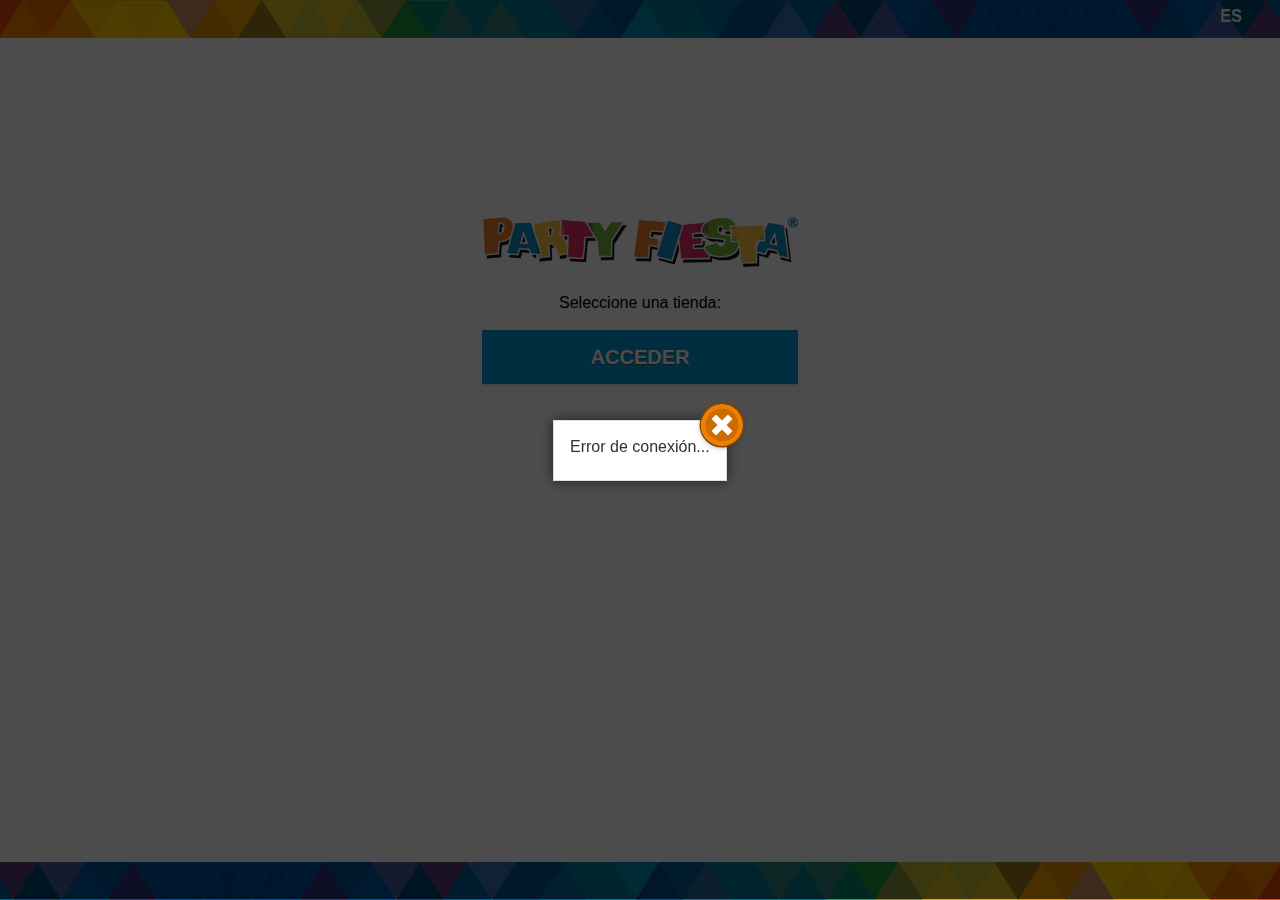
<file: index.html>
<!doctype html>
<html>

<head>
    <title>Party Fiesta</title>
    <meta name="viewport" content="width=device-width, height=device-height,user-scalable=no" charset="utf-8">

    <!--<meta name="format-detection" content="telephone=no"/>-->

    <script src="lib/jquery-2.1.4.min.js"></script>
    <script src="lib/jquery.mobile-1.4.5.min.js"></script>
    <script src="lib/jquery.validate.min.js"></script>
    <script src="js/swiper.min.js"></script>

    <script src='lib/jAlert-v4.min.js'></script>
    <script src='lib/jAlert-functions.js'></script>

    <link rel="stylesheet" href="lib/jAlert-v4.css">

    <link rel="stylesheet" href="lib/jquery.mobile-1.4.5.min.css" />
    <link rel="stylesheet" href="css/themes/PartyFiesta.css" />
    <link rel="stylesheet" href="css/themes/jquery.mobile.icons.min.css" />
    <link rel="stylesheet" href="css/flaticon/flaticon.css" />

    <link rel="stylesheet" href="lib/all-animation.min.css" />
    <link rel="stylesheet" href="css/swiper.min.css">
    <link rel="stylesheet" href="css/estilos.css" />

    <!-- SCRIPTS NUESTROS -->
    <script src="js/app.js"></script>
    <script src="js/config.js"></script>
    <script src="js/rest.js"></script>
    <script src="js/display.js"></script>
    <script src="js/functions.js"></script>
    <script src="idiomas/translateApp.js"></script>
</head>

<style>
    *:not(input, textarea) {
        -webkit-touch-callout: none;
        -webkit-user-select: none;
        /* Disable selection/Copy of UIWebView */
    }
    
    .btn_finalizarpedido {
        height: 28px;
        /*margin: 10px 0 10px 0;*/
        /*border: 2px solid #FFF;*/
        /*border-radius: 5px;*/
        /*background-color: #0CF;*/
        background-image: url('img/finalizar_pedido_parpadea.gif');
        font-family: Arial, sans-serif;
        font-size: 15px;
        font-weight: bold;
        line-height: 1.8em;
        /* Si cambiais tamaño de letra, ajustar el centrado vertical aqui :)*/
        color: #fff;
        text-align: center;
        letter-spacing: 0.05em;
        text-shadow: 0px 1px 1px rgba(78, 78, 78, 1);
        text-transform: uppercase;
    }
    /*@font-face {
        font-family: "font";
        src: url("http://partyfiesta.youtter.com/app/alb/css/fonts/DINRegular.ttf");
        font-weight: normal;
        font-style: normal;
    }
    
    body {
        font-family: "font" !important;
    }
    
    * {
        font-family: "font" !important;
    }*/
    
    .ui-select > .ui-btn {
        background: #29C0FF !important;
    }
    
    ui-select-active {
        color: #ffffff !important;
        text-shadow: 0 -1px 1px #ffffff;
    }
    
    #popupListItems-popup {
        position: fixed;
        top: 5% !important;
        right: 10% !important;
        left: 10% !important;
        width: 80% !important;
        height: 60% !important;
        bottom: 5% !important;
    }
    
    #popupEmail-popup {
        position: fixed;
        top: 35% !important;
        right: 30% !important;
        left: 30% !important;
        width: 40% !important;
        bottom: 20% !important;
    }
    
    #popupPregunta-screen {
        opacity: .7;
        background-color: rgb(0, 0, 0);
    }
    
    #popupCart-screen {
        opacity: .7;
        background-color: rgb(0, 0, 0);
    }
    
    #popupListItems-screen {
        opacity: .7;
        background-color: rgb(0, 0, 0);
    }
    
    #popupShowItem-screen {
        opacity: .7;
        background-color: rgb(0, 0, 0);
    }
    
    #popupIdiomas-screen {
        opacity: .7;
        background-color: rgb(0, 0, 0);
    }
    
    #popupAction-screen {
        opacity: .7;
        background-color: rgb(0, 0, 0);
    }
    
    #popupLogin-screen {
        opacity: .7;
        background-color: rgb(0, 0, 0);
    }
    
    #popupRegistro-screen {
        opacity: .7;
        background-color: rgb(0, 0, 0);
    }
    
    #popupCambioContra-screen {
        opacity: .7;
        background-color: rgb(0, 0, 0);
    }
    
    #popupAlert-screen {
        opacity: .7;
        background-color: rgb(0, 0, 0);
    }
    
    #popupEmail-screen {
        opacity: .7;
        background-color: rgb(0, 0, 0);
    }
    
    #popupCargando-popup {
        position: fixed;
        right: 0% !important;
        left: 0% !important;
        width: 100vw !important;
        height: 100vh !important;
        max-width: none !important;
        max-height: none !important;
        top: 0px !important;
    }
    
    .colorText::-webkit-input-placeholder {
        color: red;
    }
    /*::-webkit-input-placeholder {
        color: red;
    }*/
    
    .thumb {
        max-width: 50px;
        max-height: 50px;
    }
    
    .imgMedium {
        max-width: 300px;
        max-height: 300px;
    }
</style>

<!-- Demo styles -->
<style>
    .swiper-container {
        width: 100%;
        height: 100px;
        margin: 10px auto;
    }
    
    .swiper-slide {
        text-align: center;
        font-size: 18px;
        background: #fff;
        width: 60%;
        /* Center slide text vertically */
        display: -webkit-box;
        display: -ms-flexbox;
        display: -webkit-flex;
        display: flex;
        -webkit-box-pack: center;
        -ms-flex-pack: center;
        -webkit-justify-content: center;
        justify-content: center;
        -webkit-box-align: center;
        -ms-flex-align: center;
        -webkit-align-items: center;
        align-items: center;
    }
    
    .swiper-slide:nth-child(2n) {
        width: 40%;
    }
    
    .swiper-slide:nth-child(3n) {
        width: 20%;
    }
    
    .border-header {
        border-bottom: solid 1px rgb(52, 127, 188);
    }
</style>

<body>

    <!-- DIV DE SCREENSAVER -->
    <div id="contentPopupScreenSaver" style="display:none">
        <img src="img/salvapantallas.png" onclick="" class="ui-li-icon ui-corner-none" style="height: 100vh;width: 100%;">
    </div>

    <div data-role="page" id="principal" role="main">

        <!--     HEADER    -->
        <div data-role="header" id="divHeader" data-position="fixed" data-tap-toggle="false" style="border-style:none;min-height:17%;">
            <div id="divHeader_menu"></div>
            <div id="divHeader_catalogo"></div>
            <div id="divHeader_menuInicial"></div>

            <!--POPUP DE Carga -->
            <div data-role="popup" data-corners="false" id="popupCargando" data-overlay-theme="a" data-theme="none" onclick="$('#popupCargando').popup('close');" style="background-color: rgb(0, 0, 0);opacity: 0.8;max-width: none;height: 100%;">
                <center>
                    <br>
                    <br>
                    <div>
                        <img src="css/icons/cargando.gif">
                    </div>
                    <label id="labelCargando" style="font-size: 30px; color:white;">Cargando...</label>
                </center>
            </div>

        </div>

        <!--     CONTENT    -->
        <div data-role="content" id="content_page" data-tap-toggle="false" style="padding-right: 8px;padding-left: 8px;padding-bottom: 0px;padding-top: 0px;"><!--margin-top: -2%;-->
            <!-- max-height:70% -->

            <div id="divTienda" align="center" style="padding-top: 5%;">

                <div class="dance" id="logo_inicio" style="margin-bottom:20px;width: 25%;">
                    <img src="css/icons/logo.png" style="width: 100%;">
                </div>

                <div>
                    <label id="labelInicio">Seleccione una tienda:</label>
                </div>
                <div id="div_select_tienda" data-theme="f" style="width: 25%;color: white">
                </div>
                <div class="ui-grid-c" style="width: 25%">
                    <button data-theme="b" id="btn_acceder" data-corners="false" style="border: 0px;text-transform: uppercase;font-size: 20px;">Acceder</button>
                </div>

            </div>
            <br>
            <div data-role="panel" id="lateralMenu" data-display="overlay" data-position="right" style="background-color: rgb(23, 152, 209);margin-top: 11%;">
                <div style="margin-bottom: 7%;text-align: center;color: white;text-transform: uppercase;"><strong>Menú</strong>
                </div>
                <ul data-role="listview" id="options">
                </ul>
            </div>

            <div id="divContent" style="display:none;">
            </div>

            <!--POPUP DE LOGIN -->
            <div data-role="popup" data-corners="false" id="popupCart" data-overlay-theme="a" class="" style="min-width:15%;right:2px;top:6%;position:fixed;">
                <a href="#" data-role="button" data-theme="b" data-icon="delete" data-iconpos="notext" onclick="$('.ui-popup').popup('close');" class="ui-btn-right" style="transform: scale(1.5)"></a>
                <ul data-role="listview" data-inset="true" data-theme="b" data-divider-theme="a" data-count-theme="a">
                    <li data-role="list-divider" style="text-align:left">
                        <div class="ui-grid-a">
                            <div class="ui-block-a" style="width:20%">
                                <img id="img_cesta" src="css/icons/cesta.png" style="max-width: 50%;">
                            </div>
                            <div class="ui-block-b" style="width:80%">
                                <label id="labelCarrito" style="margin-top: 2%;">Tu carrito</label>
                            </div>
                        </div>
                    </li>
                    <li onclick="displayPopupItemList()" style="background-color: dodgerblue;">
                        <div class="ui-grid-a">
                            <div class="ui-block-a">
                                <a id="labelItems" style="border-radius: 5px;width: 100%;color: black;">Items</a><span id="spPopupCartCount" class="ui-li-count">0</span>
                            </div>
                            <div class="ui-block-b">
                            </div>
                        </div>
                    </li>
                    <li><span>Total: </span><span id="spPopupTotalAmmount"></span>
                    </li>
                    <li>
                        <center>
                            <button data-theme="b" data-icon="check" data-iconpos="right" onclick="checkOut()">Checkout</button>
                        </center>
                    </li>
                </ul>
            </div>

            <!--POPUP DE Preview items -->
            <div data-role="popup" data-corners="false" data-overlay-theme="d" id="popupListItems">
                <a href="#" onclick="$('.ui-popup').popup('close');" data-role="button" data-theme="b" data-icon="delete" data-iconpos="notext" class="ui-btn-right" style="transform: scale(1.5)"></a>
                <div id="contentPopupListItems"></div>
            </div>

            <!--POPUP DE SHOW ITEM -->
            <div data-role="popup" data-corners="false" data-overlay-theme="a" id="popupShowItem" class="ui-shadow ui-btn-inline" style="width:600px;">
                <div id="contentPopupShowItem">
                    <div class="ui-grid-a">
                        <div class="ui-block-a"></div>
                    </div>
                </div>
            </div>

            <!--POPUP PARA IDIOMAS -->
            <div data-role="popup" data-corners="false" id="popupIdiomas" class="" style="border: 0px;background-color:#1798d1;right:1%;top:6%;position:fixed;width: 15%;">
                <div id="contentPopupIdioma"></div>
            </div>

            <!-- POPUP ELEGIR TIPO DE USUARIO -->
            <!--<div data-corners="false"  id="popupElegirTipoUsuario" style="width:30%; margin:0 auto;">
                
                <label id="labelSugTipo" style="font-weight: bolder; margin-top: 5px;">Tipo de Usuario:</label>
                <div class="ui-select" style="width:80%; margin:0 auto;">
                    <select name="suge_inci" data-theme="b" data-native-menu="false" data-corners="false" tabindex="-1">
                        <option value="1">Cliente</option>
                        <option value="2">Dependiente</option>
                    </select>
                    <div style="display: none;" id="select-43-listbox-placeholder">
                     placeholder for select-43-listbox 
                    </div>
                </div>
            </div>-->

            <!-- POPUP DE ARTICULOS -->
            <div data-role="popup" data-corners="false" data-overlay-theme="a" id="popupAction" class="ui-shadow ui-btn-inline" style="min-width:400px;">
                <div class="ui-bar ui-bar-b" data-theme="b">
                    <h3>Alerta</h3>
                    <label id="lbpopupAction" style="display:none"></label>
                </div>
                <div class="ui-body ui-body-b">
                    <center>
                        <h3>¿Desea eliminar el articulo?</h3>
                    </center>
                    <button id="btnPopupActionLeft" onclick='$("#popupAction").popup("close");' data-theme="c" data-iconpos="right" style="width:13em; float:left; margin:10px">No</button>
                    <button id="btnPopupActionRight" onclick='$("#popupAction").popup("close");' data-theme="d" data-iconpos="right" style="width:13em; float:right; margin:10px">Si</button>

                </div>
            </div>

            <!-- POPUP DE ARTICULOS -->
            <div data-role="popup" data-corners="false" data-overlay-theme="a" id="popupAlertProd" class="ui-shadow ui-btn-inline" style="min-width:400px;">
                <div class="ui-bar ui-bar-b" data-theme="b">
                    <h3><label id="lbpopAlertTitlle" style="">Alerta</label></h3>
                </div>
                <div class="ui-body ui-body-b">
                    <center>
                        <label id="lbpopAlertText" style="">Lo sentimos, no hay más stock disponible en tienda,<br>¿desea adquirir el producto online?</label>
                    </center>
                    <button id="btnPopupAlertLeft" data-theme="c" onclick="$('#popupAlert').popup('close');" data-iconpos="right" style="width:13em; float:left; margin:10px">No</button>
                    <button id="btnPopupAlertRight" data-theme="d" data-iconpos="right" style="width:13em; float:right; margin:10px">Si</button>
                </div>
            </div>

            <!-- POPUP DE LOGIN -->
            <div data-role="popup" data-corners="false" data-overlay-theme="a" id="popupLogin" class="ui-content" style="width:350px;width:350px;">
                <a href="#" onclick="$('.ui-popup').popup('close');" data-role="button" data-theme="a" data-icon="delete" data-iconpos="notext" class="ui-btn-right" style="transform: scale(1.5);"></a>
                <form autocomplete="on">
                    <div id="div_session">
                        <label id="labelIniciarSession">Iniciar sessión</label>
                        <label id="labelLoginUsuario">Usuario</label>
                        <input type="text" name="user" id="usrnm" placeholder="Email" data-clear-btn="true">
                        <label id="labelLoginContra">Contraseña</label>
                        <input type="password" name="passw" id="pswd" placeholder="" data-clear-btn="true">
                        <!--<label for="recordar_session">No cerrar sessión</label>
                            <input type="checkbox" name="login" id="recordar_session" value="1" data-mini="true">
                            -->
                        <button type="button" id="iniciar_session">Iniciar sessión</button>
                        <center>
                            <br>
                            <div onclick="displayRegistro();" style="height: 35px;"><a id="registrarse" onclick="displayRegistro();" style="margin:10px;color: green;" class="ui-link">Registrarse</a></div>
                        </center>
                        <center>
                            <br>
                            <div id="hola" onclick="displayCambioContra();" style="height: 35px;"><a id="olviContra" onclick="displayCambioContra();" style="margin:10px;color: #FF4700;" class="ui-link">¿Has olvidado la contraseña?</a>
                                <div>
                        </center>
                        </div>
                </form>
                </div>

                <!-- POPUP DE REGISTRO -->
                <div data-role="popup" data-corners="false" data-overlay-theme="a" id="popupRegistro" class="ui-content" style="min-width:300px;">
                    <a href="#" onclick="$('.ui-popup').popup('close');" data-role="button" data-theme="a" data-icon="delete" data-iconpos="notext" class="ui-btn-right" style="transform: scale(1.5);"></a>
                    <div id="div_registrarse">
                        <form>
                            <label id="labelRegistrarse"><strong>
                             Registrarse </strong>
                            </label>
                            <p>
                                <label id="usernamesignup" class="uname" data-icon="u">Usuario</label>
                                <input id="emailsignup" name="emailsignup" required="required" type="email" placeholder="Ej. miemail@mail.com" autofocus data-clear-btn="true">
                            </p>
                            <p>
                                <label id="labelpasswordsignup" class="youpasswd" data-icon="p">Contraseña</label>
                                <input id="passwordsignup" name="passwordsignup" required="required" type="password" placeholder="Ej. X8df!90EO" data-clear-btn="true">
                            </p>
                            <p>
                                <label id="labelpasswordsignup_confirm" class="youpasswd" data-icon="p">Confirmar contraseña</label>
                                <input id="passwordsignup_confirm" name="passwordsignup_confirm" required="required" type="password" placeholder="Ej. X8df!90EO" data-clear-btn="true">
                            </p>
                            <p>
                                <label id="labelcodpos" class="youpasswd" data-icon="p">Código postal</label>
                                <input id="cod_pos" name="" required="required" type="number" placeholder="08041" data-clear-btn="true">
                            </p>
                            <div class="ui-grid-a" style="height: 25px;">
                                <div class="ui-block-a" style="width:15%;margin-top: 5px;">
                                    <input required type="checkbox">
                                </div>
                                <div id="aviso_legal" class="ui-block-b" style="width:85%;margin-top: 5px;">He leído y acepto el <a id="link_aviso_legal" href="http://www.partyfiesta.com/es/ayuda/aviso-legal" target="_blank">Aviso legal</a></div>
                            </div>
                            <p>
                                <button type="button" id="enviar_registro">Crear cuenta</button>
                            </p>
                            <div class="ui-grid-a" style="height: 25px;">
                                <div class="ui-block-a" style="width:50%;">
                                    <label id="labelYAesClient">¿Ya es cliente?</label>
                                </div>
                                <div class="ui-block-b" style="width:50%;"><a id="linkIniSes" onclick="displayLogin();">Iniciar sessión</a></div>
                            </div>

                        </form>
                    </div>
                    </form>
                </div>

                <!-- POPUP DE CAMBIO PASSWORD -->
                <div data-role="popup" data-corners="false" data-overlay-theme="a" id="popupCambioContra" class="ui-content" style="min-width:250px;">
                    <a href="#" onclick="$('.ui-popup').popup('close');" data-role="button" data-theme="a" data-icon="delete" data-iconpos="notext" class="ui-btn-right" style="transform: scale(1.5);"></a>
                    <div id="div_cambioContra">
                        <form>
                            <label id="tituloCamContra">
                                <h3>Cambio de contraseña</h3>
                            </label>
                            <p>
                                <label id="labelSuUsuario" class="youpasswd" data-icon="u">Su usuario:</label>
                                <input id="usuarioCambio" name="emailsignup" required="required" type="email" placeholder="Ej. miemail@mail.com" autofocus data-clear-btn="true">
                            </p>
                            <p>
                                <button type="button" id="cam_contraseña">¡Pedir una nueva contraseña!</button>
                            </p>
                            <p>
                                <button type="button" onclick="displayLogin2();" id="volver">Volver</button>
                            </p>
                        </form>
                    </div>
                    </form>
                </div>

                <!-- POPUP PARA ALERTAS-ERRORES WS -->
                <div data-role="popup" data-corners="false" data-overlay-theme="a" id="popupAlert" class="ui-content" style="max-width:280px">
                    <a href="#" onclick="$('.ui-popup').popup('close');" data-role="button" data-theme="a" data-icon="delete" data-iconpos="notext" class="ui-btn-right" style="transform: scale(1.5);"></a>
                    <label id="texto_popup"></label>
                </div>

                <!-- POP VACIAR CARRITO DE LA COMPRA -->
                <div data-role="popup" data-corners="false" data-overlay-theme="a" id="popupConfirmacionVaciarCarrito" class="ui-shadow ui-btn-inline" style="min-width:400px;">
                    <div class="ui-bar ui-bar-b" data-theme="b">
                        <h3>Confirmaci&oacute;n</h3>
                        <label id="lbpopupAction" style="display:none"></label>
                    </div>
                    <div class="ui-body ui-body-b">
                        <center>
                            <h3>¿Desea vaciar el carrito?</h3>
                        </center>
                        <button id="btnPopupActionLeft" onclick='$("#popupConfirmacionVaciarCarrito").popup("close"); displayPopupItemList();' data-theme="c" data-iconpos="right" style="width:13em; float:left; margin:10px">No</button>
                        <button id="btnPopupActionRight" onclick='$("#popupConfirmacionVaciarCarrito").popup("close"); vaciaCarrito();' data-theme="d" data-iconpos="right" style="width:13em; float:right; margin:10px">Si</button>
                    </div>
                </div>

                <!-- POP CANCELAR PEDIDO -->
                <div data-role="popup" data-corners="false" data-overlay-theme="a" id="popupConfirmacionCancelarPedido" class="ui-shadow ui-btn-inline" style="min-width:400px;">
                    <div class="ui-bar ui-bar-b" data-theme="b">
                        <h3>Confirmaci&oacute;n</h3>
                        <label id="lbpopupAction" style="display:none"></label>
                    </div>
                    <div class="ui-body ui-body-b">
                        <center>
                            <h3>¿Desea cancelar el pedido?</h3>
                        </center>
                        <button id="btnPopupActionLeft" onclick='$("#popupConfirmacionCancelarPedido").popup("close");' data-theme="c" data-iconpos="right" style="width:13em; float:left; margin:10px">No</button>
                        <button id="btnPopupActionRight" onclick='$("#popupConfirmacionCancelarPedido").popup("close"); cancelaPedido(); getNodes(0);' data-theme="d" data-iconpos="right" style="width:13em; float:right; margin:10px">Si</button>
                    </div>
                </div>

                <!-- POPUP PREGUNTAS -->
                <div data-role="popup" data-corners="false" data-theme="b" id="popupEmail" style="">
                    <a href="#" onclick="$('.ui-popup').popup('close');" data-role="button" data-theme="b" data-icon="delete" data-iconpos="notext" class="ui-btn-right" style="transform: scale(1.5);"></a>
                    <div data-role="header" role="banner" class="ui-header ui-bar-a" style="background:#1798d1;">
                        <h1 style="color: rgb(255, 255, 255);text-transform: uppercase;">Escriba su email:</h1>
                    </div>
                    <div role="main" class="ui-content">
                        <!--<h3 class="ui-title">Email:</h3>-->
                        <div class="ui-grid-a">
                            <div class="ui-block-a" style="width:100%;">
                                <input id="email" type="email" placeholder="Ej. miemail@mail.com" autofocus onclick="sendEmail();" data-clear-btn="true">
                            </div>
                        </div>
                        <div class="ui-grid-b">
                            <div class="ui-block-b"></div>
                            <div class="ui-block-b">
                                <a id="enviar_correo" href="#" class="ui-btn" style="text-transform:uppercase;">Enviar</a>
                            </div>
                            <div class="ui-block-b"></div>
                        </div>
                    </div>
                </div>

                <!-- POPUP PREGUNTAS -->
                <div data-role="popup" data-corners="false" data-theme="b" id="popupPregunta" style="">
                    <a href="#" onclick="$('.ui-popup').popup('close');" data-role="button" data-theme="b" data-icon="delete" data-iconpos="notext" class="ui-btn-right" style="transform: scale(1.5);"></a>
                    <div data-role="header" role="banner" class="ui-header ui-bar-a" style="background:#1798d1;">
                        <h1 style="color: rgb(255, 255, 255);text-transform: uppercase;">Asistente de fiestas</h1>
                    </div>
                    <div role="main" class="ui-content">
                        <h3 class="ui-title">Antes de salir del asistente de fiestas. ¿Quiere seguir guardando los artículos en el carrito?</h3>
                        <div class="ui-grid-a">
                            <div class="ui-block-a">
                                <a href="#" class="ui-btn" style="text-transform:uppercase;" onclick="guardarInfo('no');">No</a>
                            </div>
                            <div class="ui-block-b">
                                <a href="#" class="ui-btn" style="text-transform:uppercase;" onclick="guardarInfo('si');">Si</a>
                            </div>
                        </div>
                    </div>
                </div>

                <!--    SELECT USER    -->
                <!--<div class="ui-popup-container ui-popup-hidden" id="select-43-listbox-popup" style="max-width: 994px; top: 320.797px; left: 81px;">
                    <div id="select-43-listbox" class="ui-selectmenu ui-popup ui-body-inherit ui-overlay-shadow ui-corner-all">
                        <div class="ui-header ui-bar-inherit ui-screen-hidden">
                            <h1 class="ui-title"></h1>
                        </div>
                        <ul class="ui-selectmenu-list ui-listview" id="select-43-menu" role="listbox" aria-labelledby="select-43-button">
                            <li data-option-index="0" data-icon="false" class="ui-first-child" role="option" aria-selected="true">
                                <a href="#" tabindex="-1" class="ui-btn ui-btn-active">Cliente</a>
                            </li>
                            <li data-option-index="1" data-icon="false" class="ui-last-child" role="option" aria-selected="false">
                                <a href="#" tabindex="-1" class="ui-btn">Dependiente</a>
                            </li>
                        </ul>
                    </div>
                </div>-->

                <!--     FOOTER    -->
                <div data-role="footer" data-position="fixed" data-tap-toggle="false" style="border-style:none;height: 38px;">
                    <img src="css/icons/footer.jpg" style="position: relative;width: 100vw;height: 38px;z-index: -3;">
                </div>

</body>

</html>
</file>
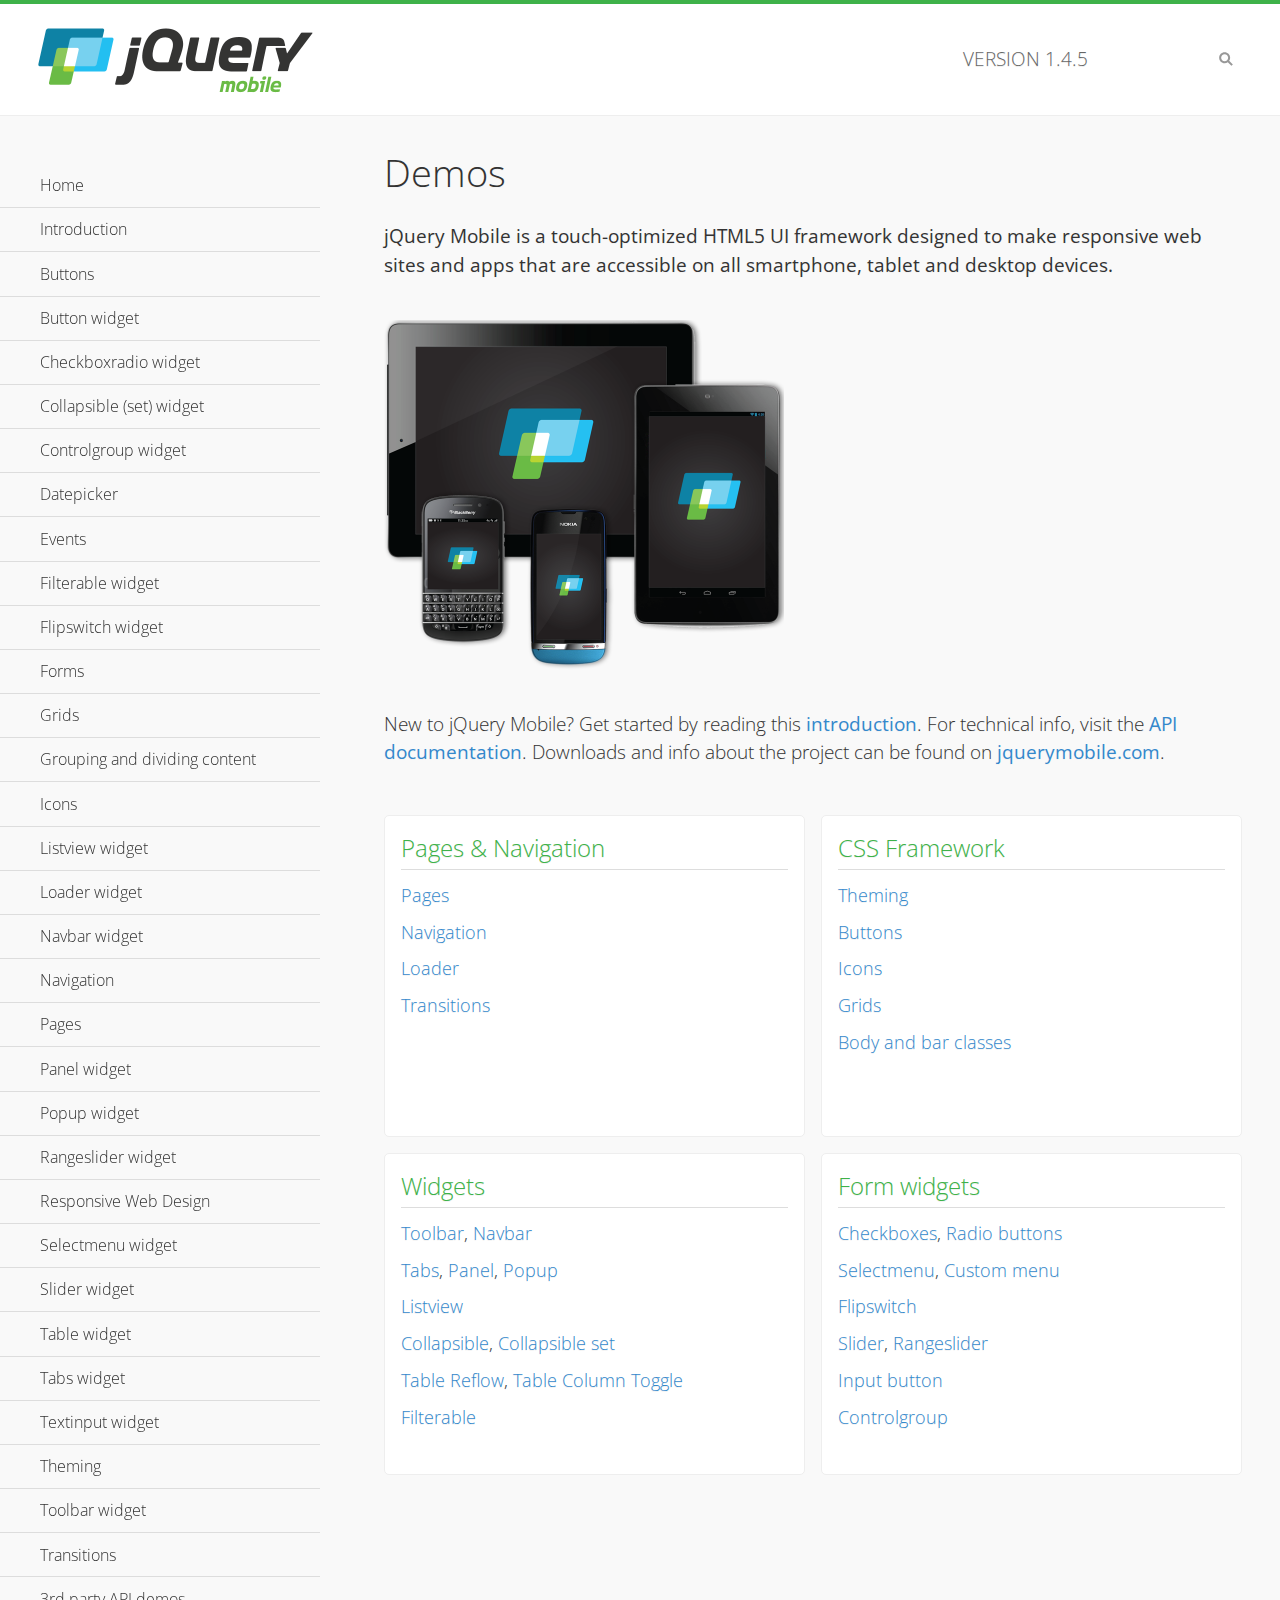
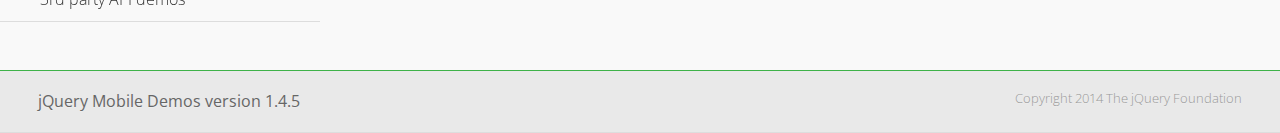
<file: lib/demos/index.html>
<!DOCTYPE html>
<html>
<head>
	<meta charset="utf-8">
	<meta name="viewport" content="width=device-width, initial-scale=1">
	<title>jQuery Mobile Demos</title>
	<link rel="shortcut icon" href="favicon.ico">
	<link rel="stylesheet" href="css/themes/default/jquery.mobile-1.4.5.min.css">
	<link rel="stylesheet" href="_assets/css/jqm-demos.css">
    <link rel="stylesheet" href="http://fonts.googleapis.com/css?family=Open+Sans:300,400,700">
	<script src="js/jquery.js"></script>
	<script src="_assets/js/index.js"></script>
	<script src="js/jquery.mobile-1.4.5.min.js"></script>
</head>
<body>
<div data-role="page" class="jqm-demos jqm-home">

	<div data-role="header" class="jqm-header">
		<h2><img src="_assets/img/jquery-logo.png" alt="jQuery Mobile"></h2>
		<p>Version <span class="jqm-version"></span></p>
		<a href="#" class="jqm-navmenu-link ui-btn ui-btn-icon-notext ui-corner-all ui-icon-bars ui-nodisc-icon ui-alt-icon ui-btn-left">Menu</a>
		<a href="#" class="jqm-search-link ui-btn ui-btn-icon-notext ui-corner-all ui-icon-search ui-nodisc-icon ui-alt-icon ui-btn-right">Search</a>
	</div><!-- /header -->

	<div role="main" class="ui-content jqm-content">

		<h1>Demos</h1>

		<p><strong>jQuery Mobile is a touch-optimized HTML5 UI framework designed to make responsive web sites and apps that are accessible on all smartphone, tablet and desktop devices.</strong></p>

		<img src="_assets/img/devices.png">

		<p>New to jQuery Mobile? Get started by reading this <a href="intro/" data-ajax="false">introduction</a>. For technical info, visit the <a href="http://api.jquerymobile.com" title="jQuery Mobile API documentation" target="_blank">API documentation</a>. Downloads and info about the project can be found on <a href="http://jquerymobile.com" title="jQuery Mobile web site" target="_blank">jquerymobile.com</a>.</p>

        <div class="ui-grid-a ui-responsive">
        	<div class="ui-block-a">
        		<div class="jqm-block-content">
        			<h3>Pages &amp; Navigation</h3>

        			<p><a href="pages/" data-ajax="false">Pages</a></p>
        			<p><a href="navigation/" data-ajax="false">Navigation</a></p>
        			<p><a href="loader/" data-ajax="false">Loader</a></p>
        			<p><a href="transitions/" data-ajax="false">Transitions</a></p>
        		</div>
        	</div>
        	<div class="ui-block-b">
        		<div class="jqm-block-content">
        			<h3>CSS Framework</h3>

        			<p><a href="theme-default/" data-ajax="false">Theming</a></p>
        			<p><a href="button-markup/" data-ajax="false">Buttons</a></p>
        			<p><a href="icons/" data-ajax="false">Icons</a></p>
        			<p><a href="grids/" data-ajax="false">Grids</a></p>
        			<p><a href="../body-bar-classes/" data-ajax="false">Body and bar classes</a></p>
        		</div>
        	</div>        	
        	<div class="ui-block-a">
        		<div class="jqm-block-content">
        			<h3>Widgets</h3>

        			<p><a href="toolbar/" data-ajax="false">Toolbar</a>, <a href="navbar/" data-ajax="false">Navbar</a></p>
        			<p><a href="tabs/" data-ajax="false">Tabs</a>, <a href="panel/" data-ajax="false">Panel</a>, <a href="popup/" data-ajax="false">Popup</a></p>
        			<p><a href="listview/" data-ajax="false">Listview</a></p>
        			<p><a href="collapsible/" data-ajax="false">Collapsible</a>, <a href="collapsibleset/" data-ajax="false">Collapsible set</a></p>
        			<p><a href="table-reflow/" data-ajax="false">Table Reflow</a>, <a href="table-column-toggle/" data-ajax="false">Table Column Toggle</a></p>
        			<p><a href="filterable/" data-ajax="false">Filterable</a></p>
        		</div>
        	</div>
        	<div class="ui-block-b">
        		<div class="jqm-block-content">
        			<h3>Form widgets</h3>

        			<p><a href="checkboxradio-checkbox/" data-ajax="false">Checkboxes</a>, <a href="checkboxradio-radio/" data-ajax="false">Radio buttons</a></p>
        			<p><a href="selectmenu/" data-ajax="false">Selectmenu</a>, <a href="selectmenu-custom/" data-ajax="false">Custom menu</a></p>
        			<p><a href="flipswitch/" data-ajax="false">Flipswitch</a></p>
        			<p><a href="slider/" data-ajax="false">Slider</a>, <a href="rangeslider/" data-ajax="false">Rangeslider</a></p>
        			<p><a href="button/" data-ajax="false">Input button</a></p>
        			<p><a href="controlgroup/" data-ajax="false">Controlgroup</a></p>
        		</div>
        	</div>
        </div>

	</div><!-- /content -->
	    <div data-role="panel" class="jqm-navmenu-panel" data-position="left" data-display="overlay" data-theme="a">
	    	<ul class="jqm-list ui-alt-icon ui-nodisc-icon">
<li data-filtertext="demos homepage" data-icon="home"><a href=".././">Home</a></li>
<li data-filtertext="introduction overview getting started"><a href="../intro/" data-ajax="false">Introduction</a></li>
<li data-filtertext="buttons button markup buttonmarkup method anchor link button element"><a href="../button-markup/" data-ajax="false">Buttons</a></li>
<li data-filtertext="form button widget input button submit reset"><a href="../button/" data-ajax="false">Button widget</a></li>
<li data-role="collapsible" data-enhanced="true" data-collapsed-icon="carat-d" data-expanded-icon="carat-u" data-iconpos="right" data-inset="false" class="ui-collapsible ui-collapsible-themed-content ui-collapsible-collapsed">
	<h3 class="ui-collapsible-heading ui-collapsible-heading-collapsed">
		<a href="#" class="ui-collapsible-heading-toggle ui-btn ui-btn-icon-right ui-btn-inherit ui-icon-carat-d">
		    Checkboxradio widget<span class="ui-collapsible-heading-status"> click to expand contents</span>
		</a>
	</h3>
	<div class="ui-collapsible-content ui-body-inherit ui-collapsible-content-collapsed" aria-hidden="true">
		<ul>
			<li data-filtertext="form checkboxradio widget checkbox input checkboxes controlgroups"><a href="../checkboxradio-checkbox/" data-ajax="false">Checkboxes</a></li>
			<li data-filtertext="form checkboxradio widget radio input radio buttons controlgroups"><a href="../checkboxradio-radio/" data-ajax="false">Radio buttons</a></li>
		</ul>
	</div>
</li>
<li data-role="collapsible" data-enhanced="true" data-collapsed-icon="carat-d" data-expanded-icon="carat-u" data-iconpos="right" data-inset="false" class="ui-collapsible ui-collapsible-themed-content ui-collapsible-collapsed">
	<h3 class="ui-collapsible-heading ui-collapsible-heading-collapsed">
		<a href="#" class="ui-collapsible-heading-toggle ui-btn ui-btn-icon-right ui-btn-inherit ui-icon-carat-d">
			Collapsible (set) widget<span class="ui-collapsible-heading-status"> click to expand contents</span>
		</a>
	</h3>
	<div class="ui-collapsible-content ui-body-inherit ui-collapsible-content-collapsed" aria-hidden="true">
		<ul>
			<li data-filtertext="collapsibles content formatting"><a href="../collapsible/" data-ajax="false">Collapsible</a></li>
			<li data-filtertext="dynamic collapsible set accordion append expand"><a href="../collapsible-dynamic/" data-ajax="false">Dynamic collapsibles</a></li>
			<li data-filtertext="accordions collapsible set widget content formatting grouped collapsibles"><a href="../collapsibleset/" data-ajax="false">Collapsible set</a></li>
		</ul>
	</div>
</li>
<li data-role="collapsible" data-enhanced="true" data-collapsed-icon="carat-d" data-expanded-icon="carat-u" data-iconpos="right" data-inset="false" class="ui-collapsible ui-collapsible-themed-content ui-collapsible-collapsed">
	<h3 class="ui-collapsible-heading ui-collapsible-heading-collapsed">
		<a href="#" class="ui-collapsible-heading-toggle ui-btn ui-btn-icon-right ui-btn-inherit ui-icon-carat-d">
			Controlgroup widget<span class="ui-collapsible-heading-status"> click to expand contents</span>
		</a>
	</h3>
	<div class="ui-collapsible-content ui-body-inherit ui-collapsible-content-collapsed" aria-hidden="true">
		<ul>
			<li data-filtertext="controlgroups selectmenu checkboxradio input grouped buttons horizontal vertical"><a href="../controlgroup/" data-ajax="false">Controlgroup</a></li>
			<li data-filtertext="dynamic controlgroup dynamically add buttons"><a href="../controlgroup-dynamic/" data-ajax="false">Dynamic controlgroups</a></li>
		</ul>
	</div>
</li>
<li data-filtertext="form datepicker widget date input"><a href="../datepicker/" data-ajax="false">Datepicker</a></li>
<li data-role="collapsible" data-enhanced="true" data-collapsed-icon="carat-d" data-expanded-icon="carat-u" data-iconpos="right" data-inset="false" class="ui-collapsible ui-collapsible-themed-content ui-collapsible-collapsed">
	<h3 class="ui-collapsible-heading ui-collapsible-heading-collapsed">
		<a href="#" class="ui-collapsible-heading-toggle ui-btn ui-btn-icon-right ui-btn-inherit ui-icon-carat-d">
			Events<span class="ui-collapsible-heading-status"> click to expand contents</span>
		</a>
	</h3>
	<div class="ui-collapsible-content ui-body-inherit ui-collapsible-content-collapsed" aria-hidden="true">
		<ul>
			<li data-filtertext="swipe to delete list items listviews swipe events"><a href="../swipe-list/" data-ajax="false">Swipe list items</a></li>
			<li data-filtertext="swipe to navigate swipe page navigation swipe events"><a href="../swipe-page/" data-ajax="false">Swipe page navigation</a></li>
		</ul>
	</div>
</li>
<li data-filtertext="filterable filter elements sorting searching listview table"><a href="../filterable/" data-ajax="false">Filterable widget</a></li>
<li data-filtertext="form flipswitch widget flip toggle switch binary select checkbox input"><a href="../flipswitch/" data-ajax="false">Flipswitch widget</a></li>
<li data-role="collapsible" data-enhanced="true" data-collapsed-icon="carat-d" data-expanded-icon="carat-u" data-iconpos="right" data-inset="false" class="ui-collapsible ui-collapsible-themed-content ui-collapsible-collapsed">
	<h3 class="ui-collapsible-heading ui-collapsible-heading-collapsed">
		<a href="#" class="ui-collapsible-heading-toggle ui-btn ui-btn-icon-right ui-btn-inherit ui-icon-carat-d">
			Forms<span class="ui-collapsible-heading-status"> click to expand contents</span>
		</a>
	</h3>
	<div class="ui-collapsible-content ui-body-inherit ui-collapsible-content-collapsed" aria-hidden="true">
		<ul>
			<li data-filtertext="forms text checkbox radio range button submit reset inputs selects textarea slider flipswitch label form elements"><a href="../forms/" data-ajax="false">Forms</a></li>
			<li data-filtertext="form hide labels hidden accessible ui-hidden-accessible forms"><a href="../forms-label-hidden-accessible/" data-ajax="false">Hide labels</a></li>
			<li data-filtertext="form field containers fieldcontain ui-field-contain forms"><a href="../forms-field-contain/" data-ajax="false">Field containers</a></li>
			<li data-filtertext="forms disabled form elements"><a href="../forms-disabled/" data-ajax="false">Forms disabled</a></li>
			<li data-filtertext="forms gallery examples overview forms text checkbox radio range button submit reset inputs selects textarea slider flipswitch label form elements"><a href="../forms-gallery/" data-ajax="false">Forms gallery</a></li>
		</ul>
	</div>
</li>
<li data-role="collapsible" data-enhanced="true" data-collapsed-icon="carat-d" data-expanded-icon="carat-u" data-iconpos="right" data-inset="false" class="ui-collapsible ui-collapsible-themed-content ui-collapsible-collapsed">
	<h3 class="ui-collapsible-heading ui-collapsible-heading-collapsed">
		<a href="#" class="ui-collapsible-heading-toggle ui-btn ui-btn-icon-right ui-btn-inherit ui-icon-carat-d">
			Grids<span class="ui-collapsible-heading-status"> click to expand contents</span>
		</a>
	</h3>
	<div class="ui-collapsible-content ui-body-inherit ui-collapsible-content-collapsed" aria-hidden="true">
		<ul>
			<li data-filtertext="grids columns blocks content formatting rwd responsive css framework"><a href="../grids/" data-ajax="false">Grids</a></li>
			<li data-filtertext="buttons in grids css framework"><a href="../grids-buttons/" data-ajax="false">Buttons in grids</a></li>
			<li data-filtertext="custom responsive grids rwd css framework"><a href="../grids-custom-responsive/" data-ajax="false">Custom responsive grids</a></li>
		</ul>
	</div>
</li>
<li data-filtertext="blocks content formatting sections heading"><a href="../body-bar-classes/" data-ajax="false">Grouping and dividing content</a></li>
<li data-role="collapsible" data-enhanced="true" data-collapsed-icon="carat-d" data-expanded-icon="carat-u" data-iconpos="right" data-inset="false" class="ui-collapsible ui-collapsible-themed-content ui-collapsible-collapsed">
	<h3 class="ui-collapsible-heading ui-collapsible-heading-collapsed">
		<a href="#" class="ui-collapsible-heading-toggle ui-btn ui-btn-icon-right ui-btn-inherit ui-icon-carat-d">
			Icons<span class="ui-collapsible-heading-status"> click to expand contents</span>
		</a>
	</h3>
	<div class="ui-collapsible-content ui-body-inherit ui-collapsible-content-collapsed" aria-hidden="true">
		<ul>
			<li data-filtertext="button icons svg disc alt custom icon position"><a href="../icons/" data-ajax="false">Icons</a></li>
			<li data-filtertext=""><a href="../icons-grunticon/" data-ajax="false">Grunticon loader</a></li>
		</ul>
	</div>
</li>
<li data-role="collapsible" data-enhanced="true" data-collapsed-icon="carat-d" data-expanded-icon="carat-u" data-iconpos="right" data-inset="false" class="ui-collapsible ui-collapsible-themed-content ui-collapsible-collapsed">
	<h3 class="ui-collapsible-heading ui-collapsible-heading-collapsed">
		<a href="#" class="ui-collapsible-heading-toggle ui-btn ui-btn-icon-right ui-btn-inherit ui-icon-carat-d">
			Listview widget<span class="ui-collapsible-heading-status"> click to expand contents</span>
		</a>
	</h3>
	<div class="ui-collapsible-content ui-body-inherit ui-collapsible-content-collapsed" aria-hidden="true">
		<ul>
			<li data-filtertext="listview widget thumbnails icons nested split button collapsible ul ol"><a href="../listview/" data-ajax="false">Listview</a></li>
			<li data-filtertext="autocomplete filterable reveal listview filtertextbeforefilter placeholder"><a href="../listview-autocomplete/" data-ajax="false">Listview autocomplete</a></li>
			<li data-filtertext="autocomplete filterable reveal listview remote data filtertextbeforefilter placeholder"><a href="../listview-autocomplete-remote/" data-ajax="false">Listview autocomplete remote data</a></li>
			<li data-filtertext="autodividers anchor jump scroll linkbars listview lists ul ol"><a href="../listview-autodividers-linkbar/" data-ajax="false">Listview autodividers linkbar</a></li>
			<li data-filtertext="listview autodividers selector autodividersselector lists ul ol"><a href="../listview-autodividers-selector/" data-ajax="false">Listview autodividers selector</a></li>
			<li data-filtertext="listview nested list items"><a href="../listview-nested-lists/" data-ajax="false">Nested Listviews</a></li>
			<li data-filtertext="listview collapsible list items flat"><a href="../listview-collapsible-item-flat/" data-ajax="false">Listview collapsible list items (flat)</a></li>
			<li data-filtertext="listview collapsible list indented"><a href="../listview-collapsible-item-indented/" data-ajax="false">Listview collapsible list items (indented)</a></li>
			<li data-filtertext="grid listview responsive grids responsive listviews lists ul"><a href="../listview-grid/" data-ajax="false">Listview responsive grid</a></li>
		</ul>
	</div>
</li>
<li data-filtertext="loader widget page loading navigation overlay spinner"><a href="../loader/" data-ajax="false">Loader widget</a></li>
<li data-filtertext="navbar widget navmenu toolbars header footer"><a href="../navbar/" data-ajax="false">Navbar widget</a></li>
<li data-role="collapsible" data-enhanced="true" data-collapsed-icon="carat-d" data-expanded-icon="carat-u" data-iconpos="right" data-inset="false" class="ui-collapsible ui-collapsible-themed-content ui-collapsible-collapsed">
	<h3 class="ui-collapsible-heading ui-collapsible-heading-collapsed">
		<a href="#" class="ui-collapsible-heading-toggle ui-btn ui-btn-icon-right ui-btn-inherit ui-icon-carat-d">
			Navigation<span class="ui-collapsible-heading-status"> click to expand contents</span>
		</a>
	</h3>
	<div class="ui-collapsible-content ui-body-inherit ui-collapsible-content-collapsed" aria-hidden="true">
		<ul>
			<li data-filtertext="ajax navigation navigate widget history event method"><a href="../navigation/" data-ajax="false">Navigation</a></li>
			<li data-filtertext="linking pages page links navigation ajax prefetch cache"><a href="../navigation-linking-pages/" data-ajax="false">Linking pages</a></li>
			<!-- <li data-filtertext="php redirect server redirection server-side navigation"><a href="../navigation-php-redirect/" data-ajax="false">PHP redirect demo</a></li>-->
			<li data-filtertext="navigation redirection hash query"><a href="../navigation-hash-processing/" data-ajax="false">Hash processing demo</a></li>
			<li data-filtertext="navigation redirection hash query"><a href="../page-events/" data-ajax="false">Page Navigation Events</a></li>
		</ul>
	</div>
</li>
<li data-role="collapsible" data-enhanced="true" data-collapsed-icon="carat-d" data-expanded-icon="carat-u" data-iconpos="right" data-inset="false" class="ui-collapsible ui-collapsible-themed-content ui-collapsible-collapsed">
	<h3 class="ui-collapsible-heading ui-collapsible-heading-collapsed">
		<a href="#" class="ui-collapsible-heading-toggle ui-btn ui-btn-icon-right ui-btn-inherit ui-icon-carat-d">
			Pages<span class="ui-collapsible-heading-status"> click to expand contents</span>
		</a>
	</h3>
	<div class="ui-collapsible-content ui-body-inherit ui-collapsible-content-collapsed" aria-hidden="true">
		<ul>
			<li data-filtertext="pages page widget ajax navigation"><a href="../pages/" data-ajax="false">Pages</a></li>
			<li data-filtertext="single page"><a href="../pages-single-page/" data-ajax="false">Single page</a></li>
			<li data-filtertext="multipage multi-page page"><a href="../pages-multi-page/" data-ajax="false">Multi-page template</a></li>
			<li data-filtertext="dialog page widget modal popup"><a href="../pages-dialog/" data-ajax="false">Dialog page</a></li>
		</ul>
	</div>
</li>
<li data-role="collapsible" data-enhanced="true" data-collapsed-icon="carat-d" data-expanded-icon="carat-u" data-iconpos="right" data-inset="false" class="ui-collapsible ui-collapsible-themed-content ui-collapsible-collapsed">
	<h3 class="ui-collapsible-heading ui-collapsible-heading-collapsed">
		<a href="#" class="ui-collapsible-heading-toggle ui-btn ui-btn-icon-right ui-btn-inherit ui-icon-carat-d">
			Panel widget<span class="ui-collapsible-heading-status"> click to expand contents</span>
		</a>
	</h3>
	<div class="ui-collapsible-content ui-body-inherit ui-collapsible-content-collapsed" aria-hidden="true">
		<ul>
			<li data-filtertext="panel widget sliding panels reveal push overlay responsive"><a href="../panel/" data-ajax="false">Panel</a></li>
			<li data-filtertext=""><a href="../panel-external/" data-ajax="false">External panels</a></li>
			<li data-filtertext="panel "><a href="../panel-fixed/" data-ajax="false">Fixed panels</a></li>
			<li data-filtertext="panel slide panels sliding panels shadow rwd responsive breakpoint"><a href="../panel-responsive/" data-ajax="false">Panels responsive</a></li>
			<li data-filtertext="panel custom style custom panel width reveal shadow listview panel styling page background wrapper"><a href="../panel-styling/" data-ajax="false">Custom panel style</a></li>
			<li data-filtertext="panel open on swipe"><a href="../panel-swipe-open/" data-ajax="false">Panel open on swipe</a></li>
			<li data-filtertext="panels outside page internal external toolbars"><a href="../panel-external-internal/" data-ajax="false">Panel external and internal</a></li>
		</ul>
	</div>
</li>
<li data-role="collapsible" data-enhanced="true" data-collapsed-icon="carat-d" data-expanded-icon="carat-u" data-iconpos="right" data-inset="false" class="ui-collapsible ui-collapsible-themed-content ui-collapsible-collapsed">
	<h3 class="ui-collapsible-heading ui-collapsible-heading-collapsed">
		<a href="#" class="ui-collapsible-heading-toggle ui-btn ui-btn-icon-right ui-btn-inherit ui-icon-carat-d">
			Popup widget<span class="ui-collapsible-heading-status"> click to expand contents</span>
		</a>
	</h3>
	<div class="ui-collapsible-content ui-body-inherit ui-collapsible-content-collapsed" aria-hidden="true">
		<ul>
			<li data-filtertext="popup widget popups dialog modal transition tooltip lightbox form overlay screen flip pop fade transition"><a href="../popup/" data-ajax="false">Popup</a></li>
			<li data-filtertext="popup alignment position"><a href="../popup-alignment/" data-ajax="false">Popup alignment</a></li>
			<li data-filtertext="popup arrow size popups popover"><a href="../popup-arrow-size/" data-ajax="false">Popup arrow size</a></li>
			<li data-filtertext="dynamic popups popup images lightbox"><a href="../popup-dynamic/" data-ajax="false">Dynamic popups</a></li>
			<li data-filtertext="popups with iframes scaling"><a href="../popup-iframe/" data-ajax="false">Popups with iframes</a></li>
			<li data-filtertext="popup image scaling"><a href="../popup-image-scaling/" data-ajax="false">Popup image scaling</a></li>
			<li data-filtertext="external popup outside multi-page"><a href="../popup-outside-multipage/" data-ajax="false">Popup outside multi-page</a></li>
		</ul>
	</div>
</li>
<li data-filtertext="form rangeslider widget dual sliders dual handle sliders range input"><a href="../rangeslider/" data-ajax="false">Rangeslider widget</a></li>
<li data-filtertext="responsive web design rwd adaptive progressive enhancement PE accessible mobile breakpoints media query media queries"><a href="../rwd/" data-ajax="false">Responsive Web Design</a></li>
<li data-role="collapsible" data-enhanced="true" data-collapsed-icon="carat-d" data-expanded-icon="carat-u" data-iconpos="right" data-inset="false" class="ui-collapsible ui-collapsible-themed-content ui-collapsible-collapsed">
	<h3 class="ui-collapsible-heading ui-collapsible-heading-collapsed">
		<a href="#" class="ui-collapsible-heading-toggle ui-btn ui-btn-icon-right ui-btn-inherit ui-icon-carat-d">
			Selectmenu widget<span class="ui-collapsible-heading-status"> click to expand contents</span>
		</a>
	</h3>
	<div class="ui-collapsible-content ui-body-inherit ui-collapsible-content-collapsed" aria-hidden="true">
		<ul>
			<li data-filtertext="form selectmenu widget select input custom select menu selects"><a href="../selectmenu/" data-ajax="false">Selectmenu</a></li>
			<li data-filtertext="form custom select menu selectmenu widget custom menu option optgroup multiple selects"><a href="../selectmenu-custom/" data-ajax="false">Custom select menu</a></li>
			<li data-filtertext="filterable select filter popup dialog"><a href="../selectmenu-custom-filter/" data-ajax="false">Custom select menu with filter</a></li>
		</ul>
	</div>
</li>
<li data-role="collapsible" data-enhanced="true" data-collapsed-icon="carat-d" data-expanded-icon="carat-u" data-iconpos="right" data-inset="false" class="ui-collapsible ui-collapsible-themed-content ui-collapsible-collapsed">
	<h3 class="ui-collapsible-heading ui-collapsible-heading-collapsed">
		<a href="#" class="ui-collapsible-heading-toggle ui-btn ui-btn-icon-right ui-btn-inherit ui-icon-carat-d">
			Slider widget<span class="ui-collapsible-heading-status"> click to expand contents</span>
		</a>
	</h3>
	<div class="ui-collapsible-content ui-body-inherit ui-collapsible-content-collapsed" aria-hidden="true">
		<ul>
			<li data-filtertext="form slider widget range input single sliders"><a href="../slider/" data-ajax="false">Slider</a></li>
			<li data-filtertext="form slider widget flipswitch slider binary select flip toggle switch"><a href="../slider-flipswitch/" data-ajax="false">Slider flip toggle switch</a></li>
			<li data-filtertext="form slider tooltip handle value input range sliders"><a href="../slider-tooltip/" data-ajax="false">Slider tooltip</a></li>
		</ul>
	</div>
</li>
<li data-role="collapsible" data-enhanced="true" data-collapsed-icon="carat-d" data-expanded-icon="carat-u" data-iconpos="right" data-inset="false" class="ui-collapsible ui-collapsible-themed-content ui-collapsible-collapsed">
	<h3 class="ui-collapsible-heading ui-collapsible-heading-collapsed">
		<a href="#" class="ui-collapsible-heading-toggle ui-btn ui-btn-icon-right ui-btn-inherit ui-icon-carat-d">
			Table widget<span class="ui-collapsible-heading-status"> click to expand contents</span>
		</a>
	</h3>
	<div class="ui-collapsible-content ui-body-inherit ui-collapsible-content-collapsed" aria-hidden="true">
		<ul>
			<li data-filtertext="table widget reflow column toggle th td responsive tables rwd hide show tabular"><a href="../table-column-toggle/" data-ajax="false">Table Column Toggle</a></li>
			<li data-filtertext="table column toggle phone comparison demo"><a href="../table-column-toggle-example/" data-ajax="false">Table Column Toggle demo</a></li>
			<li data-filtertext="responsive tables table column toggle heading groups rwd breakpoint"><a href="../table-column-toggle-heading-groups/" data-ajax="false">Table Column Toggle heading groups</a></li>
			<li data-filtertext="responsive tables table column toggle hide rwd breakpoint customization options"><a href="../table-column-toggle-options/" data-ajax="false">Table Column Toggle options</a></li>
			<li data-filtertext="table reflow th td responsive rwd columns tabular"><a href="../table-reflow/" data-ajax="false">Table Reflow</a></li>
			<li data-filtertext="responsive tables table reflow heading groups rwd breakpoint"><a href="../table-reflow-heading-groups/" data-ajax="false">Table Reflow heading groups</a></li>
			<li data-filtertext="responsive tables table reflow stripes strokes table style"><a href="../table-reflow-stripes-strokes/" data-ajax="false">Table Reflow stripes and strokes</a></li>
			<li data-filtertext="responsive tables table reflow stack custom styles"><a href="../table-reflow-styling/" data-ajax="false">Table Reflow custom styles</a></li>
		</ul>
	</div>
</li>
<li data-filtertext="ui tabs widget"><a href="../tabs/" data-ajax="false">Tabs widget</a></li>
<li data-filtertext="form textinput widget text input textarea number date time tel email file color password"><a href="../textinput/" data-ajax="false">Textinput widget</a></li>
<li data-role="collapsible" data-enhanced="true" data-collapsed-icon="carat-d" data-expanded-icon="carat-u" data-iconpos="right" data-inset="false" class="ui-collapsible ui-collapsible-themed-content ui-collapsible-collapsed">
	<h3 class="ui-collapsible-heading ui-collapsible-heading-collapsed">
		<a href="#" class="ui-collapsible-heading-toggle ui-btn ui-btn-icon-right ui-btn-inherit ui-icon-carat-d">
			Theming<span class="ui-collapsible-heading-status"> click to expand contents</span>
		</a>
	</h3>
	<div class="ui-collapsible-content ui-body-inherit ui-collapsible-content-collapsed" aria-hidden="true">
		<ul>
			<li data-filtertext="default theme swatches theming style css"><a href="../theme-default/" data-ajax="false">Default theme</a></li>
			<li data-filtertext="classic theme old theme swatches theming style css"><a href="../theme-classic/" data-ajax="false">Classic theme</a></li>
		</ul>
	</div>
</li>
<li data-role="collapsible" data-enhanced="true" data-collapsed-icon="carat-d" data-expanded-icon="carat-u" data-iconpos="right" data-inset="false" class="ui-collapsible ui-collapsible-themed-content ui-collapsible-collapsed">
	<h3 class="ui-collapsible-heading ui-collapsible-heading-collapsed">
		<a href="#" class="ui-collapsible-heading-toggle ui-btn ui-btn-icon-right ui-btn-inherit ui-icon-carat-d">
			Toolbar widget<span class="ui-collapsible-heading-status"> click to expand contents</span>
		</a>
	</h3>
	<div class="ui-collapsible-content ui-body-inherit ui-collapsible-content-collapsed" aria-hidden="true">
		<ul>
			<li data-filtertext="toolbar widget header footer toolbars fixed fullscreen external sections"><a href="../toolbar/" data-ajax="false">Toolbar</a></li>
			<li data-filtertext="dynamic toolbars dynamically add toolbar header footer"><a href="../toolbar-dynamic/" data-ajax="false">Dynamic toolbars</a></li>
			<li data-filtertext="external toolbars header footer"><a href="../toolbar-external/" data-ajax="false">External toolbars</a></li>
			<li data-filtertext="fixed toolbars header footer"><a href="../toolbar-fixed/" data-ajax="false">Fixed toolbars</a></li>
			<li data-filtertext="fixed fullscreen toolbars header footer"><a href="../toolbar-fixed-fullscreen/" data-ajax="false">Fullscreen toolbars</a></li>
			<li data-filtertext="external fixed toolbars header footer"><a href="../toolbar-fixed-external/" data-ajax="false">Fixed external toolbars</a></li>
			<li data-filtertext="external persistent toolbars header footer navbar navmenu"><a href="../toolbar-fixed-persistent/" data-ajax="false">Persistent toolbars</a></li>
			<li data-filtertext="external ajax optimized toolbars persistent toolbars header footer navbar"><a href="../toolbar-fixed-persistent-optimized/" data-ajax="false">Ajax optimized toolbars</a></li>
			<li data-filtertext="form in toolbars header footer"><a href="../toolbar-fixed-forms/" data-ajax="false">Form in toolbar</a></li>
		</ul>
	</div>
</li>
<li data-filtertext="page transitions animated pages popup navigation flip slide fade pop"><a href="../transitions/" data-ajax="false">Transitions</a></li>
<li data-role="collapsible" data-enhanced="true" data-collapsed-icon="carat-d" data-expanded-icon="carat-u" data-iconpos="right" data-inset="false" class="ui-collapsible ui-collapsible-themed-content ui-collapsible-collapsed">
	<h3 class="ui-collapsible-heading ui-collapsible-heading-collapsed">
		<a href="#" class="ui-collapsible-heading-toggle ui-btn ui-btn-icon-right ui-btn-inherit ui-icon-carat-d">
			3rd party API demos<span class="ui-collapsible-heading-status"> click to expand contents</span>
		</a>
	</h3>
	<div class="ui-collapsible-content ui-body-inherit ui-collapsible-content-collapsed" aria-hidden="true">
		<ul>
			<li data-filtertext="backbone requirejs navigation router"><a href="../backbone-requirejs/" data-ajax="false">Backbone RequireJS</a></li>
			<li data-filtertext="google maps geolocation demo"><a href="../map-geolocation/" data-ajax="false">Google Maps geolocation</a></li>
			<li data-filtertext="google maps hybrid"><a href="../map-list-toggle/" data-ajax="false">Google Maps list toggle</a></li>
		</ul>
	</div>
</li>



		     </ul>
		</div><!-- /panel -->


	<div data-role="footer" data-position="fixed" data-tap-toggle="false" class="jqm-footer">
		<p>jQuery Mobile Demos version <span class="jqm-version"></span></p>
		<p>Copyright 2014 The jQuery Foundation</p>
	</div><!-- /footer -->
	<!-- TODO: This should become an external panel so we can add input to markup (unique ID) -->
    <div data-role="panel" class="jqm-search-panel" data-position="right" data-display="overlay" data-theme="a">
		<div class="jqm-search">
			<ul class="jqm-list" data-filter-placeholder="Search demos..." data-filter-reveal="true">
<li data-filtertext="demos homepage" data-icon="home"><a href=".././">Home</a></li>
<li data-filtertext="introduction overview getting started"><a href="../intro/" data-ajax="false">Introduction</a></li>
<li data-filtertext="buttons button markup buttonmarkup method anchor link button element"><a href="../button-markup/" data-ajax="false">Buttons</a></li>
<li data-filtertext="form button widget input button submit reset"><a href="../button/" data-ajax="false">Button widget</a></li>
<li data-role="collapsible" data-enhanced="true" data-collapsed-icon="carat-d" data-expanded-icon="carat-u" data-iconpos="right" data-inset="false" class="ui-collapsible ui-collapsible-themed-content ui-collapsible-collapsed">
	<h3 class="ui-collapsible-heading ui-collapsible-heading-collapsed">
		<a href="#" class="ui-collapsible-heading-toggle ui-btn ui-btn-icon-right ui-btn-inherit ui-icon-carat-d">
		    Checkboxradio widget<span class="ui-collapsible-heading-status"> click to expand contents</span>
		</a>
	</h3>
	<div class="ui-collapsible-content ui-body-inherit ui-collapsible-content-collapsed" aria-hidden="true">
		<ul>
			<li data-filtertext="form checkboxradio widget checkbox input checkboxes controlgroups"><a href="../checkboxradio-checkbox/" data-ajax="false">Checkboxes</a></li>
			<li data-filtertext="form checkboxradio widget radio input radio buttons controlgroups"><a href="../checkboxradio-radio/" data-ajax="false">Radio buttons</a></li>
		</ul>
	</div>
</li>
<li data-role="collapsible" data-enhanced="true" data-collapsed-icon="carat-d" data-expanded-icon="carat-u" data-iconpos="right" data-inset="false" class="ui-collapsible ui-collapsible-themed-content ui-collapsible-collapsed">
	<h3 class="ui-collapsible-heading ui-collapsible-heading-collapsed">
		<a href="#" class="ui-collapsible-heading-toggle ui-btn ui-btn-icon-right ui-btn-inherit ui-icon-carat-d">
			Collapsible (set) widget<span class="ui-collapsible-heading-status"> click to expand contents</span>
		</a>
	</h3>
	<div class="ui-collapsible-content ui-body-inherit ui-collapsible-content-collapsed" aria-hidden="true">
		<ul>
			<li data-filtertext="collapsibles content formatting"><a href="../collapsible/" data-ajax="false">Collapsible</a></li>
			<li data-filtertext="dynamic collapsible set accordion append expand"><a href="../collapsible-dynamic/" data-ajax="false">Dynamic collapsibles</a></li>
			<li data-filtertext="accordions collapsible set widget content formatting grouped collapsibles"><a href="../collapsibleset/" data-ajax="false">Collapsible set</a></li>
		</ul>
	</div>
</li>
<li data-role="collapsible" data-enhanced="true" data-collapsed-icon="carat-d" data-expanded-icon="carat-u" data-iconpos="right" data-inset="false" class="ui-collapsible ui-collapsible-themed-content ui-collapsible-collapsed">
	<h3 class="ui-collapsible-heading ui-collapsible-heading-collapsed">
		<a href="#" class="ui-collapsible-heading-toggle ui-btn ui-btn-icon-right ui-btn-inherit ui-icon-carat-d">
			Controlgroup widget<span class="ui-collapsible-heading-status"> click to expand contents</span>
		</a>
	</h3>
	<div class="ui-collapsible-content ui-body-inherit ui-collapsible-content-collapsed" aria-hidden="true">
		<ul>
			<li data-filtertext="controlgroups selectmenu checkboxradio input grouped buttons horizontal vertical"><a href="../controlgroup/" data-ajax="false">Controlgroup</a></li>
			<li data-filtertext="dynamic controlgroup dynamically add buttons"><a href="../controlgroup-dynamic/" data-ajax="false">Dynamic controlgroups</a></li>
		</ul>
	</div>
</li>
<li data-filtertext="form datepicker widget date input"><a href="../datepicker/" data-ajax="false">Datepicker</a></li>
<li data-role="collapsible" data-enhanced="true" data-collapsed-icon="carat-d" data-expanded-icon="carat-u" data-iconpos="right" data-inset="false" class="ui-collapsible ui-collapsible-themed-content ui-collapsible-collapsed">
	<h3 class="ui-collapsible-heading ui-collapsible-heading-collapsed">
		<a href="#" class="ui-collapsible-heading-toggle ui-btn ui-btn-icon-right ui-btn-inherit ui-icon-carat-d">
			Events<span class="ui-collapsible-heading-status"> click to expand contents</span>
		</a>
	</h3>
	<div class="ui-collapsible-content ui-body-inherit ui-collapsible-content-collapsed" aria-hidden="true">
		<ul>
			<li data-filtertext="swipe to delete list items listviews swipe events"><a href="../swipe-list/" data-ajax="false">Swipe list items</a></li>
			<li data-filtertext="swipe to navigate swipe page navigation swipe events"><a href="../swipe-page/" data-ajax="false">Swipe page navigation</a></li>
		</ul>
	</div>
</li>
<li data-filtertext="filterable filter elements sorting searching listview table"><a href="../filterable/" data-ajax="false">Filterable widget</a></li>
<li data-filtertext="form flipswitch widget flip toggle switch binary select checkbox input"><a href="../flipswitch/" data-ajax="false">Flipswitch widget</a></li>
<li data-role="collapsible" data-enhanced="true" data-collapsed-icon="carat-d" data-expanded-icon="carat-u" data-iconpos="right" data-inset="false" class="ui-collapsible ui-collapsible-themed-content ui-collapsible-collapsed">
	<h3 class="ui-collapsible-heading ui-collapsible-heading-collapsed">
		<a href="#" class="ui-collapsible-heading-toggle ui-btn ui-btn-icon-right ui-btn-inherit ui-icon-carat-d">
			Forms<span class="ui-collapsible-heading-status"> click to expand contents</span>
		</a>
	</h3>
	<div class="ui-collapsible-content ui-body-inherit ui-collapsible-content-collapsed" aria-hidden="true">
		<ul>
			<li data-filtertext="forms text checkbox radio range button submit reset inputs selects textarea slider flipswitch label form elements"><a href="../forms/" data-ajax="false">Forms</a></li>
			<li data-filtertext="form hide labels hidden accessible ui-hidden-accessible forms"><a href="../forms-label-hidden-accessible/" data-ajax="false">Hide labels</a></li>
			<li data-filtertext="form field containers fieldcontain ui-field-contain forms"><a href="../forms-field-contain/" data-ajax="false">Field containers</a></li>
			<li data-filtertext="forms disabled form elements"><a href="../forms-disabled/" data-ajax="false">Forms disabled</a></li>
			<li data-filtertext="forms gallery examples overview forms text checkbox radio range button submit reset inputs selects textarea slider flipswitch label form elements"><a href="../forms-gallery/" data-ajax="false">Forms gallery</a></li>
		</ul>
	</div>
</li>
<li data-role="collapsible" data-enhanced="true" data-collapsed-icon="carat-d" data-expanded-icon="carat-u" data-iconpos="right" data-inset="false" class="ui-collapsible ui-collapsible-themed-content ui-collapsible-collapsed">
	<h3 class="ui-collapsible-heading ui-collapsible-heading-collapsed">
		<a href="#" class="ui-collapsible-heading-toggle ui-btn ui-btn-icon-right ui-btn-inherit ui-icon-carat-d">
			Grids<span class="ui-collapsible-heading-status"> click to expand contents</span>
		</a>
	</h3>
	<div class="ui-collapsible-content ui-body-inherit ui-collapsible-content-collapsed" aria-hidden="true">
		<ul>
			<li data-filtertext="grids columns blocks content formatting rwd responsive css framework"><a href="../grids/" data-ajax="false">Grids</a></li>
			<li data-filtertext="buttons in grids css framework"><a href="../grids-buttons/" data-ajax="false">Buttons in grids</a></li>
			<li data-filtertext="custom responsive grids rwd css framework"><a href="../grids-custom-responsive/" data-ajax="false">Custom responsive grids</a></li>
		</ul>
	</div>
</li>
<li data-filtertext="blocks content formatting sections heading"><a href="../body-bar-classes/" data-ajax="false">Grouping and dividing content</a></li>
<li data-role="collapsible" data-enhanced="true" data-collapsed-icon="carat-d" data-expanded-icon="carat-u" data-iconpos="right" data-inset="false" class="ui-collapsible ui-collapsible-themed-content ui-collapsible-collapsed">
	<h3 class="ui-collapsible-heading ui-collapsible-heading-collapsed">
		<a href="#" class="ui-collapsible-heading-toggle ui-btn ui-btn-icon-right ui-btn-inherit ui-icon-carat-d">
			Icons<span class="ui-collapsible-heading-status"> click to expand contents</span>
		</a>
	</h3>
	<div class="ui-collapsible-content ui-body-inherit ui-collapsible-content-collapsed" aria-hidden="true">
		<ul>
			<li data-filtertext="button icons svg disc alt custom icon position"><a href="../icons/" data-ajax="false">Icons</a></li>
			<li data-filtertext=""><a href="../icons-grunticon/" data-ajax="false">Grunticon loader</a></li>
		</ul>
	</div>
</li>
<li data-role="collapsible" data-enhanced="true" data-collapsed-icon="carat-d" data-expanded-icon="carat-u" data-iconpos="right" data-inset="false" class="ui-collapsible ui-collapsible-themed-content ui-collapsible-collapsed">
	<h3 class="ui-collapsible-heading ui-collapsible-heading-collapsed">
		<a href="#" class="ui-collapsible-heading-toggle ui-btn ui-btn-icon-right ui-btn-inherit ui-icon-carat-d">
			Listview widget<span class="ui-collapsible-heading-status"> click to expand contents</span>
		</a>
	</h3>
	<div class="ui-collapsible-content ui-body-inherit ui-collapsible-content-collapsed" aria-hidden="true">
		<ul>
			<li data-filtertext="listview widget thumbnails icons nested split button collapsible ul ol"><a href="../listview/" data-ajax="false">Listview</a></li>
			<li data-filtertext="autocomplete filterable reveal listview filtertextbeforefilter placeholder"><a href="../listview-autocomplete/" data-ajax="false">Listview autocomplete</a></li>
			<li data-filtertext="autocomplete filterable reveal listview remote data filtertextbeforefilter placeholder"><a href="../listview-autocomplete-remote/" data-ajax="false">Listview autocomplete remote data</a></li>
			<li data-filtertext="autodividers anchor jump scroll linkbars listview lists ul ol"><a href="../listview-autodividers-linkbar/" data-ajax="false">Listview autodividers linkbar</a></li>
			<li data-filtertext="listview autodividers selector autodividersselector lists ul ol"><a href="../listview-autodividers-selector/" data-ajax="false">Listview autodividers selector</a></li>
			<li data-filtertext="listview nested list items"><a href="../listview-nested-lists/" data-ajax="false">Nested Listviews</a></li>
			<li data-filtertext="listview collapsible list items flat"><a href="../listview-collapsible-item-flat/" data-ajax="false">Listview collapsible list items (flat)</a></li>
			<li data-filtertext="listview collapsible list indented"><a href="../listview-collapsible-item-indented/" data-ajax="false">Listview collapsible list items (indented)</a></li>
			<li data-filtertext="grid listview responsive grids responsive listviews lists ul"><a href="../listview-grid/" data-ajax="false">Listview responsive grid</a></li>
		</ul>
	</div>
</li>
<li data-filtertext="loader widget page loading navigation overlay spinner"><a href="../loader/" data-ajax="false">Loader widget</a></li>
<li data-filtertext="navbar widget navmenu toolbars header footer"><a href="../navbar/" data-ajax="false">Navbar widget</a></li>
<li data-role="collapsible" data-enhanced="true" data-collapsed-icon="carat-d" data-expanded-icon="carat-u" data-iconpos="right" data-inset="false" class="ui-collapsible ui-collapsible-themed-content ui-collapsible-collapsed">
	<h3 class="ui-collapsible-heading ui-collapsible-heading-collapsed">
		<a href="#" class="ui-collapsible-heading-toggle ui-btn ui-btn-icon-right ui-btn-inherit ui-icon-carat-d">
			Navigation<span class="ui-collapsible-heading-status"> click to expand contents</span>
		</a>
	</h3>
	<div class="ui-collapsible-content ui-body-inherit ui-collapsible-content-collapsed" aria-hidden="true">
		<ul>
			<li data-filtertext="ajax navigation navigate widget history event method"><a href="../navigation/" data-ajax="false">Navigation</a></li>
			<li data-filtertext="linking pages page links navigation ajax prefetch cache"><a href="../navigation-linking-pages/" data-ajax="false">Linking pages</a></li>
			<!-- <li data-filtertext="php redirect server redirection server-side navigation"><a href="../navigation-php-redirect/" data-ajax="false">PHP redirect demo</a></li>-->
			<li data-filtertext="navigation redirection hash query"><a href="../navigation-hash-processing/" data-ajax="false">Hash processing demo</a></li>
			<li data-filtertext="navigation redirection hash query"><a href="../page-events/" data-ajax="false">Page Navigation Events</a></li>
		</ul>
	</div>
</li>
<li data-role="collapsible" data-enhanced="true" data-collapsed-icon="carat-d" data-expanded-icon="carat-u" data-iconpos="right" data-inset="false" class="ui-collapsible ui-collapsible-themed-content ui-collapsible-collapsed">
	<h3 class="ui-collapsible-heading ui-collapsible-heading-collapsed">
		<a href="#" class="ui-collapsible-heading-toggle ui-btn ui-btn-icon-right ui-btn-inherit ui-icon-carat-d">
			Pages<span class="ui-collapsible-heading-status"> click to expand contents</span>
		</a>
	</h3>
	<div class="ui-collapsible-content ui-body-inherit ui-collapsible-content-collapsed" aria-hidden="true">
		<ul>
			<li data-filtertext="pages page widget ajax navigation"><a href="../pages/" data-ajax="false">Pages</a></li>
			<li data-filtertext="single page"><a href="../pages-single-page/" data-ajax="false">Single page</a></li>
			<li data-filtertext="multipage multi-page page"><a href="../pages-multi-page/" data-ajax="false">Multi-page template</a></li>
			<li data-filtertext="dialog page widget modal popup"><a href="../pages-dialog/" data-ajax="false">Dialog page</a></li>
		</ul>
	</div>
</li>
<li data-role="collapsible" data-enhanced="true" data-collapsed-icon="carat-d" data-expanded-icon="carat-u" data-iconpos="right" data-inset="false" class="ui-collapsible ui-collapsible-themed-content ui-collapsible-collapsed">
	<h3 class="ui-collapsible-heading ui-collapsible-heading-collapsed">
		<a href="#" class="ui-collapsible-heading-toggle ui-btn ui-btn-icon-right ui-btn-inherit ui-icon-carat-d">
			Panel widget<span class="ui-collapsible-heading-status"> click to expand contents</span>
		</a>
	</h3>
	<div class="ui-collapsible-content ui-body-inherit ui-collapsible-content-collapsed" aria-hidden="true">
		<ul>
			<li data-filtertext="panel widget sliding panels reveal push overlay responsive"><a href="../panel/" data-ajax="false">Panel</a></li>
			<li data-filtertext=""><a href="../panel-external/" data-ajax="false">External panels</a></li>
			<li data-filtertext="panel "><a href="../panel-fixed/" data-ajax="false">Fixed panels</a></li>
			<li data-filtertext="panel slide panels sliding panels shadow rwd responsive breakpoint"><a href="../panel-responsive/" data-ajax="false">Panels responsive</a></li>
			<li data-filtertext="panel custom style custom panel width reveal shadow listview panel styling page background wrapper"><a href="../panel-styling/" data-ajax="false">Custom panel style</a></li>
			<li data-filtertext="panel open on swipe"><a href="../panel-swipe-open/" data-ajax="false">Panel open on swipe</a></li>
			<li data-filtertext="panels outside page internal external toolbars"><a href="../panel-external-internal/" data-ajax="false">Panel external and internal</a></li>
		</ul>
	</div>
</li>
<li data-role="collapsible" data-enhanced="true" data-collapsed-icon="carat-d" data-expanded-icon="carat-u" data-iconpos="right" data-inset="false" class="ui-collapsible ui-collapsible-themed-content ui-collapsible-collapsed">
	<h3 class="ui-collapsible-heading ui-collapsible-heading-collapsed">
		<a href="#" class="ui-collapsible-heading-toggle ui-btn ui-btn-icon-right ui-btn-inherit ui-icon-carat-d">
			Popup widget<span class="ui-collapsible-heading-status"> click to expand contents</span>
		</a>
	</h3>
	<div class="ui-collapsible-content ui-body-inherit ui-collapsible-content-collapsed" aria-hidden="true">
		<ul>
			<li data-filtertext="popup widget popups dialog modal transition tooltip lightbox form overlay screen flip pop fade transition"><a href="../popup/" data-ajax="false">Popup</a></li>
			<li data-filtertext="popup alignment position"><a href="../popup-alignment/" data-ajax="false">Popup alignment</a></li>
			<li data-filtertext="popup arrow size popups popover"><a href="../popup-arrow-size/" data-ajax="false">Popup arrow size</a></li>
			<li data-filtertext="dynamic popups popup images lightbox"><a href="../popup-dynamic/" data-ajax="false">Dynamic popups</a></li>
			<li data-filtertext="popups with iframes scaling"><a href="../popup-iframe/" data-ajax="false">Popups with iframes</a></li>
			<li data-filtertext="popup image scaling"><a href="../popup-image-scaling/" data-ajax="false">Popup image scaling</a></li>
			<li data-filtertext="external popup outside multi-page"><a href="../popup-outside-multipage/" data-ajax="false">Popup outside multi-page</a></li>
		</ul>
	</div>
</li>
<li data-filtertext="form rangeslider widget dual sliders dual handle sliders range input"><a href="../rangeslider/" data-ajax="false">Rangeslider widget</a></li>
<li data-filtertext="responsive web design rwd adaptive progressive enhancement PE accessible mobile breakpoints media query media queries"><a href="../rwd/" data-ajax="false">Responsive Web Design</a></li>
<li data-role="collapsible" data-enhanced="true" data-collapsed-icon="carat-d" data-expanded-icon="carat-u" data-iconpos="right" data-inset="false" class="ui-collapsible ui-collapsible-themed-content ui-collapsible-collapsed">
	<h3 class="ui-collapsible-heading ui-collapsible-heading-collapsed">
		<a href="#" class="ui-collapsible-heading-toggle ui-btn ui-btn-icon-right ui-btn-inherit ui-icon-carat-d">
			Selectmenu widget<span class="ui-collapsible-heading-status"> click to expand contents</span>
		</a>
	</h3>
	<div class="ui-collapsible-content ui-body-inherit ui-collapsible-content-collapsed" aria-hidden="true">
		<ul>
			<li data-filtertext="form selectmenu widget select input custom select menu selects"><a href="../selectmenu/" data-ajax="false">Selectmenu</a></li>
			<li data-filtertext="form custom select menu selectmenu widget custom menu option optgroup multiple selects"><a href="../selectmenu-custom/" data-ajax="false">Custom select menu</a></li>
			<li data-filtertext="filterable select filter popup dialog"><a href="../selectmenu-custom-filter/" data-ajax="false">Custom select menu with filter</a></li>
		</ul>
	</div>
</li>
<li data-role="collapsible" data-enhanced="true" data-collapsed-icon="carat-d" data-expanded-icon="carat-u" data-iconpos="right" data-inset="false" class="ui-collapsible ui-collapsible-themed-content ui-collapsible-collapsed">
	<h3 class="ui-collapsible-heading ui-collapsible-heading-collapsed">
		<a href="#" class="ui-collapsible-heading-toggle ui-btn ui-btn-icon-right ui-btn-inherit ui-icon-carat-d">
			Slider widget<span class="ui-collapsible-heading-status"> click to expand contents</span>
		</a>
	</h3>
	<div class="ui-collapsible-content ui-body-inherit ui-collapsible-content-collapsed" aria-hidden="true">
		<ul>
			<li data-filtertext="form slider widget range input single sliders"><a href="../slider/" data-ajax="false">Slider</a></li>
			<li data-filtertext="form slider widget flipswitch slider binary select flip toggle switch"><a href="../slider-flipswitch/" data-ajax="false">Slider flip toggle switch</a></li>
			<li data-filtertext="form slider tooltip handle value input range sliders"><a href="../slider-tooltip/" data-ajax="false">Slider tooltip</a></li>
		</ul>
	</div>
</li>
<li data-role="collapsible" data-enhanced="true" data-collapsed-icon="carat-d" data-expanded-icon="carat-u" data-iconpos="right" data-inset="false" class="ui-collapsible ui-collapsible-themed-content ui-collapsible-collapsed">
	<h3 class="ui-collapsible-heading ui-collapsible-heading-collapsed">
		<a href="#" class="ui-collapsible-heading-toggle ui-btn ui-btn-icon-right ui-btn-inherit ui-icon-carat-d">
			Table widget<span class="ui-collapsible-heading-status"> click to expand contents</span>
		</a>
	</h3>
	<div class="ui-collapsible-content ui-body-inherit ui-collapsible-content-collapsed" aria-hidden="true">
		<ul>
			<li data-filtertext="table widget reflow column toggle th td responsive tables rwd hide show tabular"><a href="../table-column-toggle/" data-ajax="false">Table Column Toggle</a></li>
			<li data-filtertext="table column toggle phone comparison demo"><a href="../table-column-toggle-example/" data-ajax="false">Table Column Toggle demo</a></li>
			<li data-filtertext="responsive tables table column toggle heading groups rwd breakpoint"><a href="../table-column-toggle-heading-groups/" data-ajax="false">Table Column Toggle heading groups</a></li>
			<li data-filtertext="responsive tables table column toggle hide rwd breakpoint customization options"><a href="../table-column-toggle-options/" data-ajax="false">Table Column Toggle options</a></li>
			<li data-filtertext="table reflow th td responsive rwd columns tabular"><a href="../table-reflow/" data-ajax="false">Table Reflow</a></li>
			<li data-filtertext="responsive tables table reflow heading groups rwd breakpoint"><a href="../table-reflow-heading-groups/" data-ajax="false">Table Reflow heading groups</a></li>
			<li data-filtertext="responsive tables table reflow stripes strokes table style"><a href="../table-reflow-stripes-strokes/" data-ajax="false">Table Reflow stripes and strokes</a></li>
			<li data-filtertext="responsive tables table reflow stack custom styles"><a href="../table-reflow-styling/" data-ajax="false">Table Reflow custom styles</a></li>
		</ul>
	</div>
</li>
<li data-filtertext="ui tabs widget"><a href="../tabs/" data-ajax="false">Tabs widget</a></li>
<li data-filtertext="form textinput widget text input textarea number date time tel email file color password"><a href="../textinput/" data-ajax="false">Textinput widget</a></li>
<li data-role="collapsible" data-enhanced="true" data-collapsed-icon="carat-d" data-expanded-icon="carat-u" data-iconpos="right" data-inset="false" class="ui-collapsible ui-collapsible-themed-content ui-collapsible-collapsed">
	<h3 class="ui-collapsible-heading ui-collapsible-heading-collapsed">
		<a href="#" class="ui-collapsible-heading-toggle ui-btn ui-btn-icon-right ui-btn-inherit ui-icon-carat-d">
			Theming<span class="ui-collapsible-heading-status"> click to expand contents</span>
		</a>
	</h3>
	<div class="ui-collapsible-content ui-body-inherit ui-collapsible-content-collapsed" aria-hidden="true">
		<ul>
			<li data-filtertext="default theme swatches theming style css"><a href="../theme-default/" data-ajax="false">Default theme</a></li>
			<li data-filtertext="classic theme old theme swatches theming style css"><a href="../theme-classic/" data-ajax="false">Classic theme</a></li>
		</ul>
	</div>
</li>
<li data-role="collapsible" data-enhanced="true" data-collapsed-icon="carat-d" data-expanded-icon="carat-u" data-iconpos="right" data-inset="false" class="ui-collapsible ui-collapsible-themed-content ui-collapsible-collapsed">
	<h3 class="ui-collapsible-heading ui-collapsible-heading-collapsed">
		<a href="#" class="ui-collapsible-heading-toggle ui-btn ui-btn-icon-right ui-btn-inherit ui-icon-carat-d">
			Toolbar widget<span class="ui-collapsible-heading-status"> click to expand contents</span>
		</a>
	</h3>
	<div class="ui-collapsible-content ui-body-inherit ui-collapsible-content-collapsed" aria-hidden="true">
		<ul>
			<li data-filtertext="toolbar widget header footer toolbars fixed fullscreen external sections"><a href="../toolbar/" data-ajax="false">Toolbar</a></li>
			<li data-filtertext="dynamic toolbars dynamically add toolbar header footer"><a href="../toolbar-dynamic/" data-ajax="false">Dynamic toolbars</a></li>
			<li data-filtertext="external toolbars header footer"><a href="../toolbar-external/" data-ajax="false">External toolbars</a></li>
			<li data-filtertext="fixed toolbars header footer"><a href="../toolbar-fixed/" data-ajax="false">Fixed toolbars</a></li>
			<li data-filtertext="fixed fullscreen toolbars header footer"><a href="../toolbar-fixed-fullscreen/" data-ajax="false">Fullscreen toolbars</a></li>
			<li data-filtertext="external fixed toolbars header footer"><a href="../toolbar-fixed-external/" data-ajax="false">Fixed external toolbars</a></li>
			<li data-filtertext="external persistent toolbars header footer navbar navmenu"><a href="../toolbar-fixed-persistent/" data-ajax="false">Persistent toolbars</a></li>
			<li data-filtertext="external ajax optimized toolbars persistent toolbars header footer navbar"><a href="../toolbar-fixed-persistent-optimized/" data-ajax="false">Ajax optimized toolbars</a></li>
			<li data-filtertext="form in toolbars header footer"><a href="../toolbar-fixed-forms/" data-ajax="false">Form in toolbar</a></li>
		</ul>
	</div>
</li>
<li data-filtertext="page transitions animated pages popup navigation flip slide fade pop"><a href="../transitions/" data-ajax="false">Transitions</a></li>
<li data-role="collapsible" data-enhanced="true" data-collapsed-icon="carat-d" data-expanded-icon="carat-u" data-iconpos="right" data-inset="false" class="ui-collapsible ui-collapsible-themed-content ui-collapsible-collapsed">
	<h3 class="ui-collapsible-heading ui-collapsible-heading-collapsed">
		<a href="#" class="ui-collapsible-heading-toggle ui-btn ui-btn-icon-right ui-btn-inherit ui-icon-carat-d">
			3rd party API demos<span class="ui-collapsible-heading-status"> click to expand contents</span>
		</a>
	</h3>
	<div class="ui-collapsible-content ui-body-inherit ui-collapsible-content-collapsed" aria-hidden="true">
		<ul>
			<li data-filtertext="backbone requirejs navigation router"><a href="../backbone-requirejs/" data-ajax="false">Backbone RequireJS</a></li>
			<li data-filtertext="google maps geolocation demo"><a href="../map-geolocation/" data-ajax="false">Google Maps geolocation</a></li>
			<li data-filtertext="google maps hybrid"><a href="../map-list-toggle/" data-ajax="false">Google Maps list toggle</a></li>
		</ul>
	</div>
</li>



			</ul>
		</div>
	</div><!-- /panel -->


</div><!-- /page -->

</body>
</html>
</file>
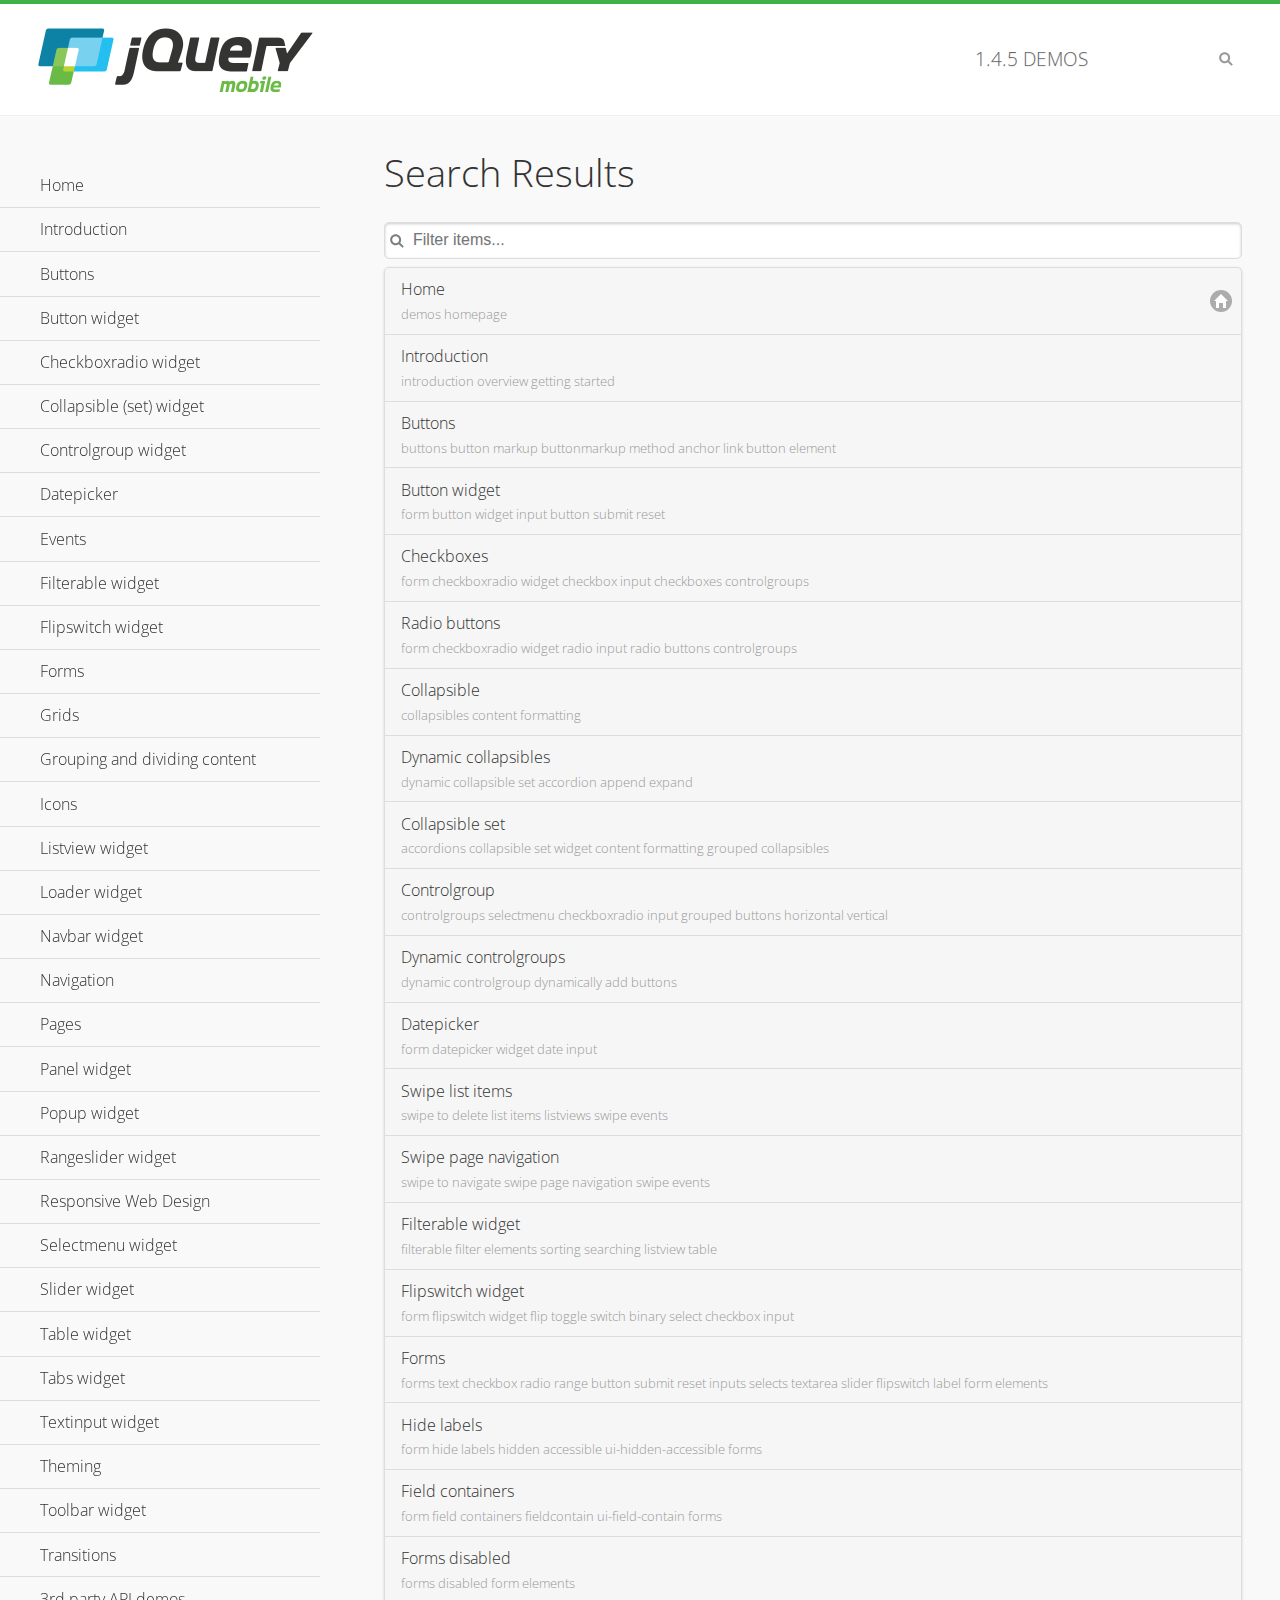
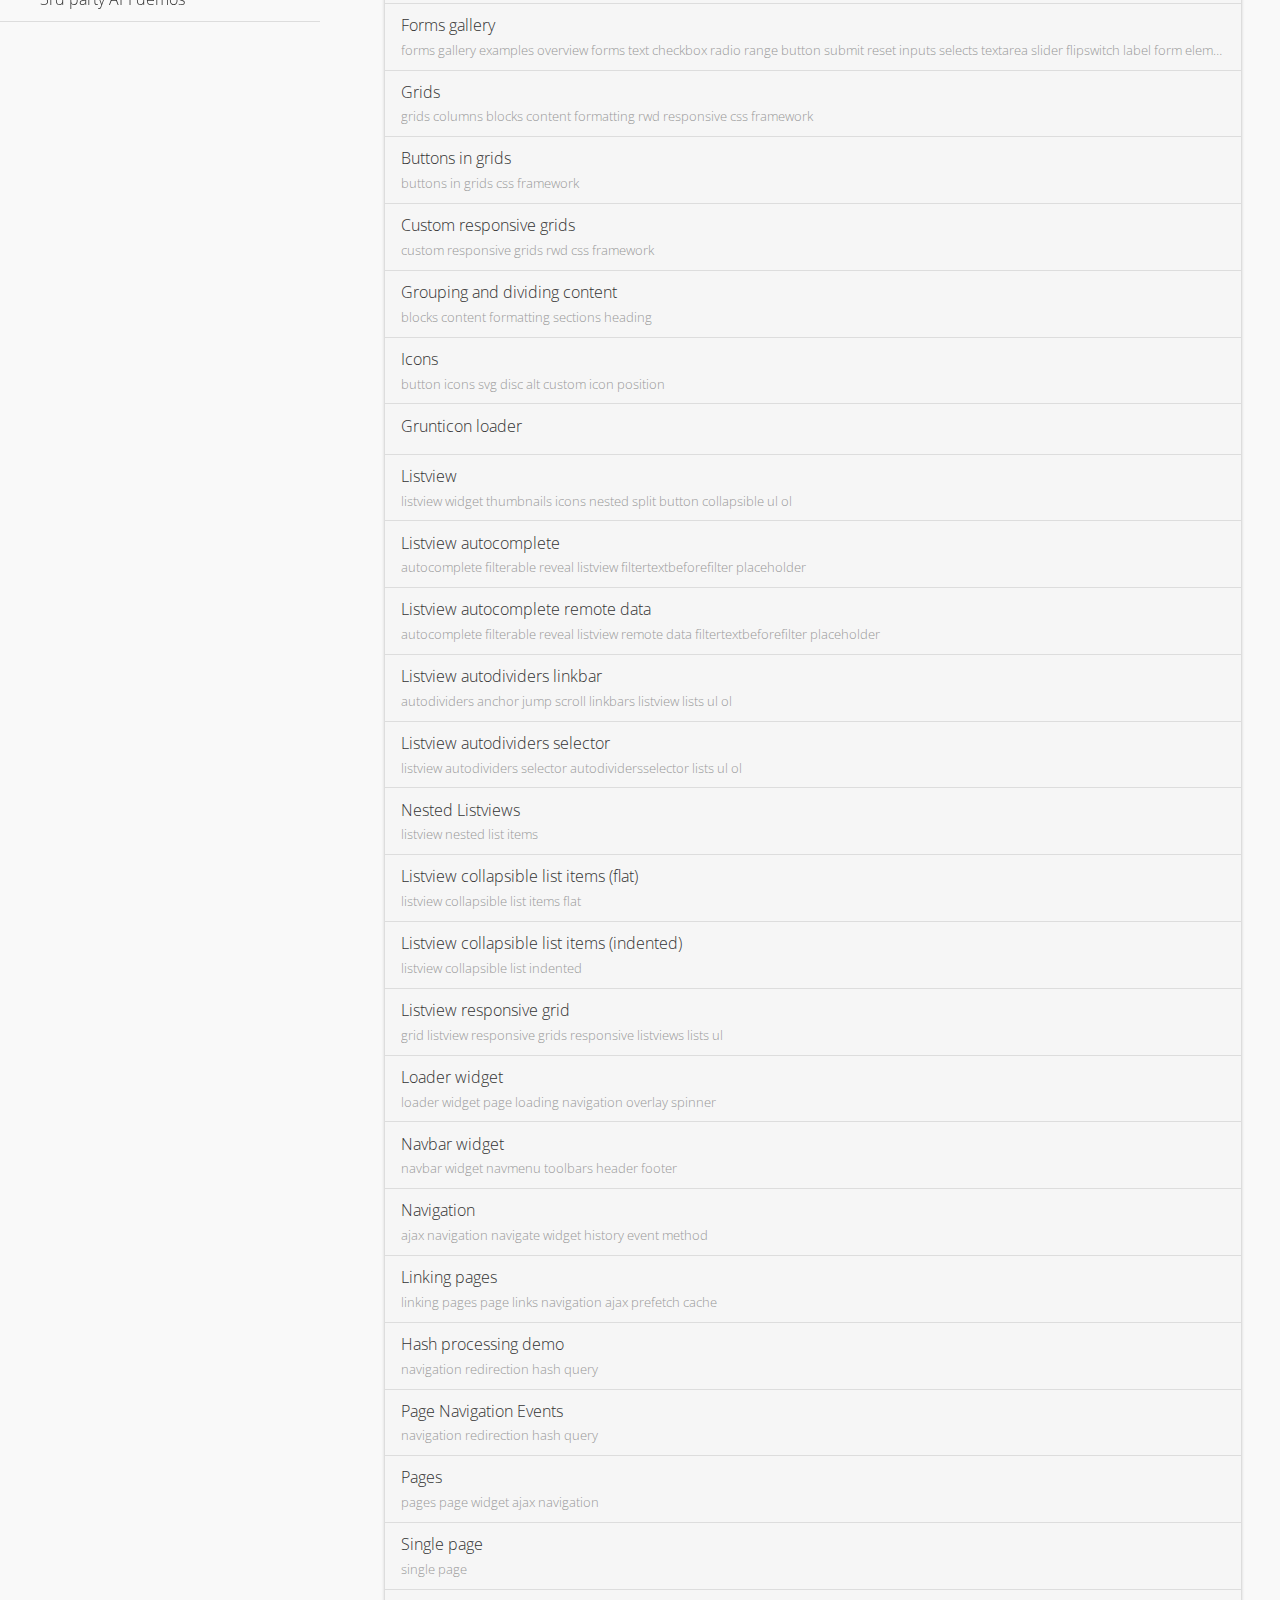
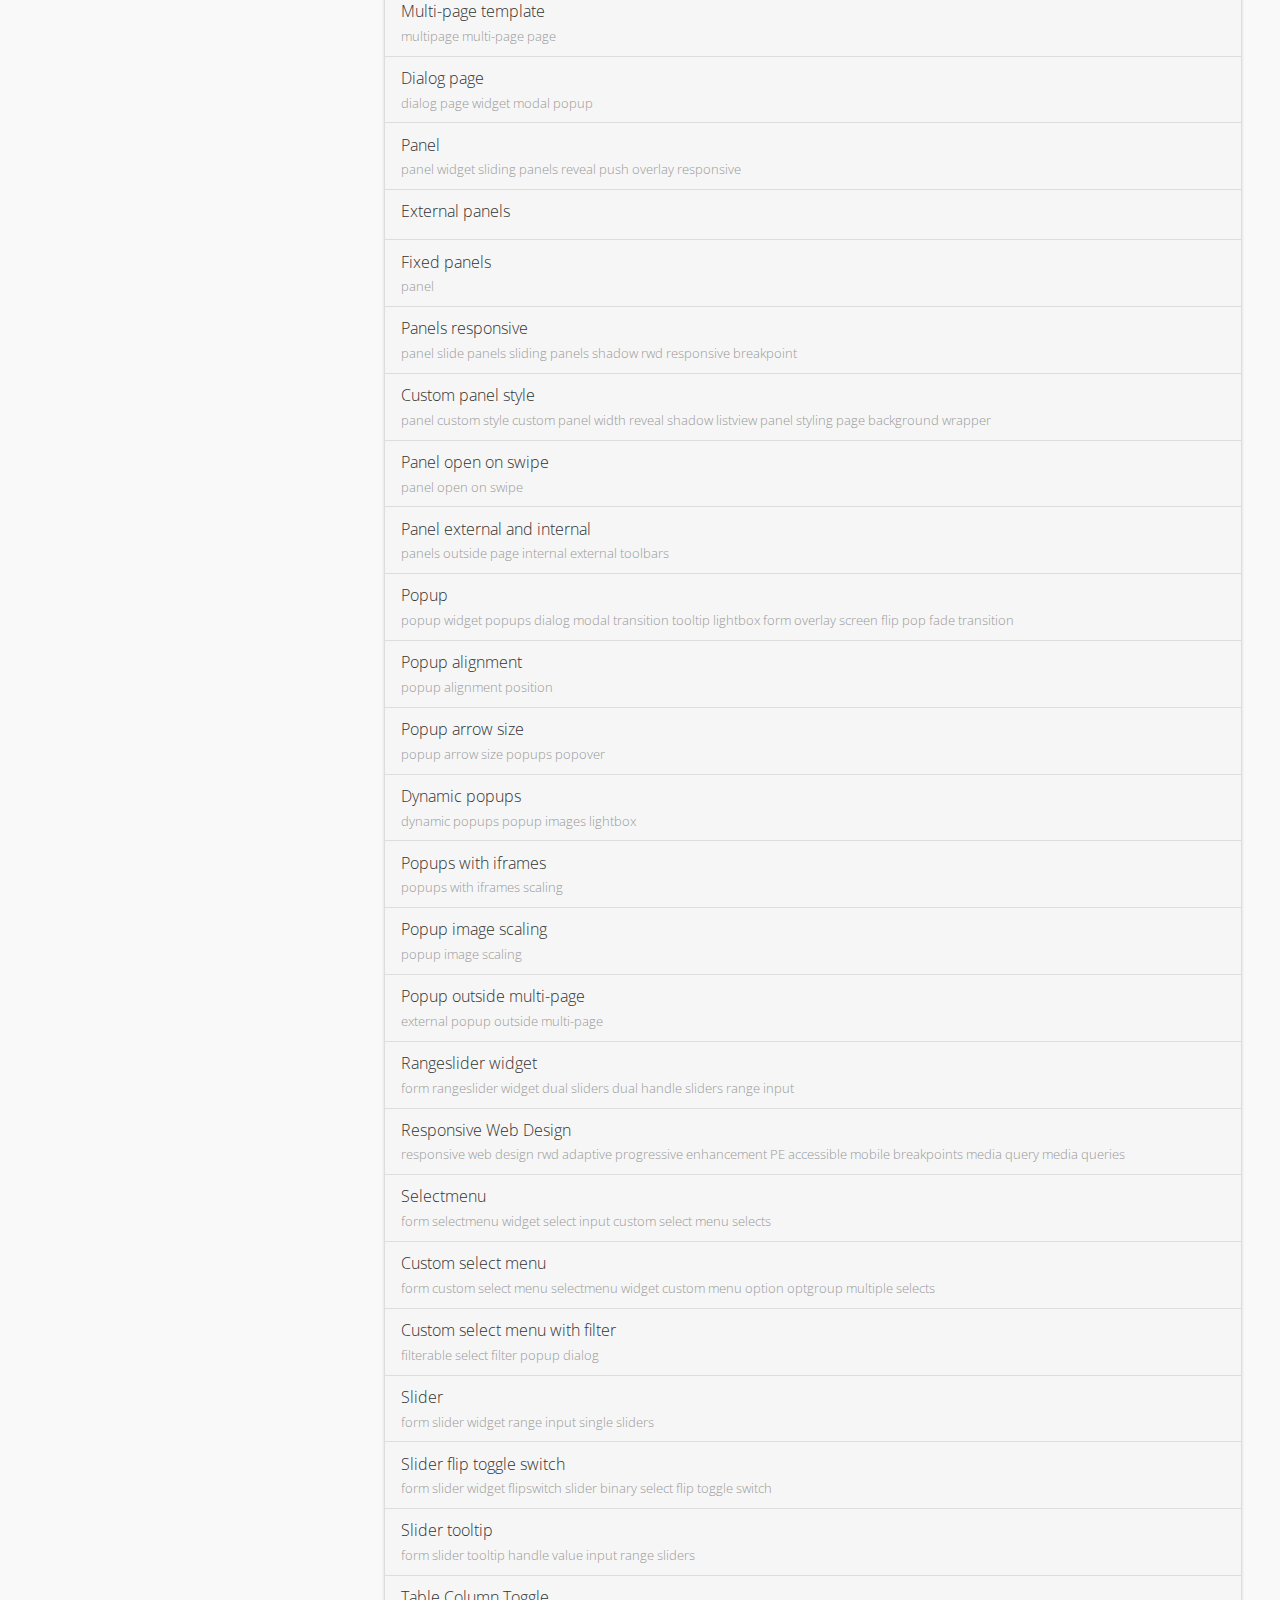
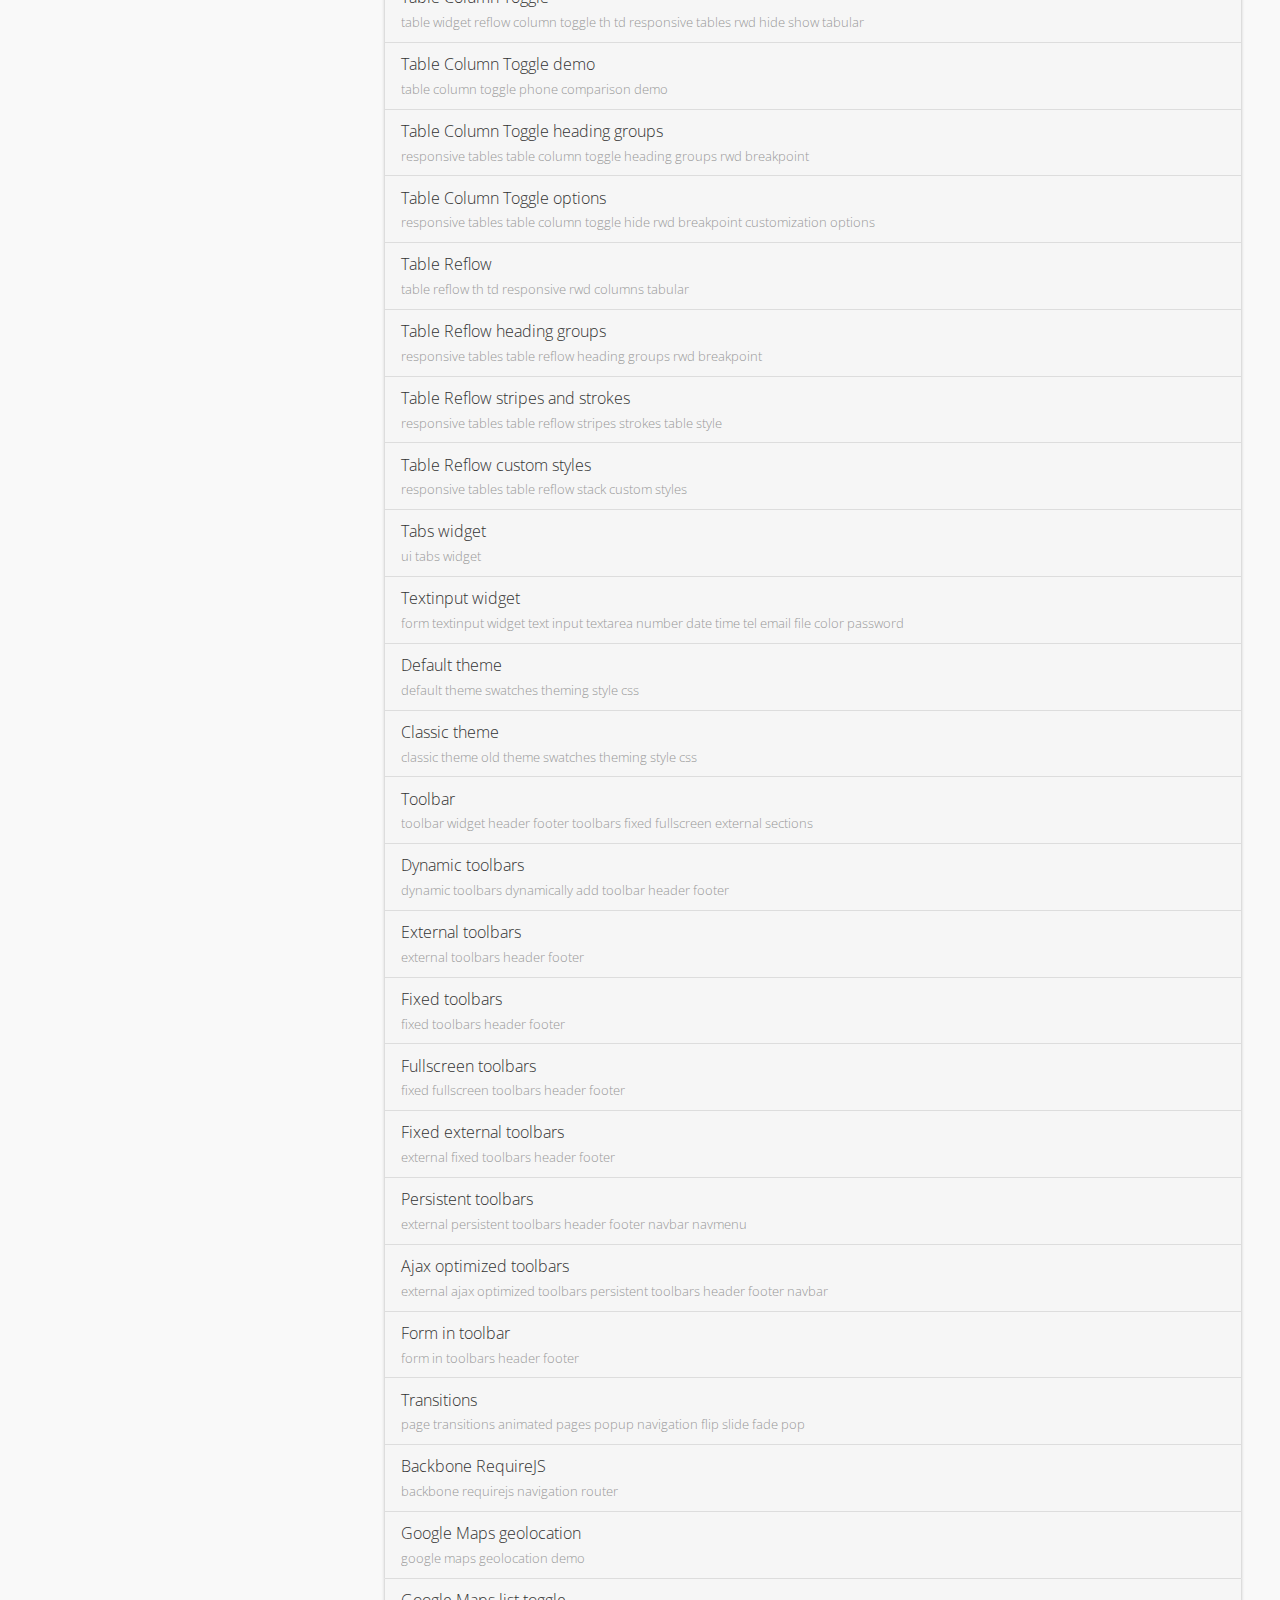
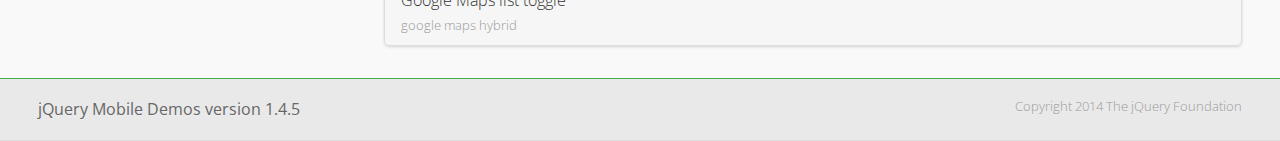
<file: lib/demos/_search/index.html>
<!DOCTYPE html>
<html>
<head>
	<meta charset="utf-8">
	<meta name="viewport" content="width=device-width, initial-scale=1">
	<title>jQuery Mobile Demos</title>
	<link rel="stylesheet" href="../css/themes/default/jquery.mobile-1.4.5.min.css">
	<link rel="stylesheet" href="../_assets/css/jqm-demos.css">
	<link rel="shortcut icon" href="../_assets/favicon.ico">
    <link rel="stylesheet" href="http://fonts.googleapis.com/css?family=Open+Sans:300,400,700">
	<script src="../js/jquery.js"></script>
	<script src="../_assets/js/index.js"></script>
	<script src="../js/jquery.mobile-1.4.5.min.js"></script>

</head>
<body>
<div data-role="page" class="jqm-demos jqm-demos-index jqm-demos-search-results">

	<div data-role="header" class="jqm-header">
		<h2><a href="../" title="jQuery Mobile Demos home"><img src="../_assets/img/jquery-logo.png" alt="jQuery Mobile"></a></h2>
		<p><span class="jqm-version"></span> Demos</p>
		<a href="#" class="jqm-navmenu-link ui-btn ui-btn-icon-notext ui-corner-all ui-icon-bars ui-nodisc-icon ui-alt-icon ui-btn-left">Menu</a>
		<a href="#" class="jqm-search-link ui-btn ui-btn-icon-notext ui-corner-all ui-icon-search ui-nodisc-icon ui-alt-icon ui-btn-right">Search</a>
	</div><!-- /header -->

	<div role="main" class="ui-content jqm-content">

		<h1>Search Results</h1>

        <div class="jqm-search-results-wrap">
	        <ul class="jqm-list jqm-search-results-list">
<li data-filtertext="demos homepage" data-icon="home"><a href=".././">Home</a></li>
<li data-filtertext="introduction overview getting started"><a href="../intro/" data-ajax="false">Introduction</a></li>
<li data-filtertext="buttons button markup buttonmarkup method anchor link button element"><a href="../button-markup/" data-ajax="false">Buttons</a></li>
<li data-filtertext="form button widget input button submit reset"><a href="../button/" data-ajax="false">Button widget</a></li>
<li data-role="collapsible" data-enhanced="true" data-collapsed-icon="carat-d" data-expanded-icon="carat-u" data-iconpos="right" data-inset="false" class="ui-collapsible ui-collapsible-themed-content ui-collapsible-collapsed">
	<h3 class="ui-collapsible-heading ui-collapsible-heading-collapsed">
		<a href="#" class="ui-collapsible-heading-toggle ui-btn ui-btn-icon-right ui-btn-inherit ui-icon-carat-d">
		    Checkboxradio widget<span class="ui-collapsible-heading-status"> click to expand contents</span>
		</a>
	</h3>
	<div class="ui-collapsible-content ui-body-inherit ui-collapsible-content-collapsed" aria-hidden="true">
		<ul>
			<li data-filtertext="form checkboxradio widget checkbox input checkboxes controlgroups"><a href="../checkboxradio-checkbox/" data-ajax="false">Checkboxes</a></li>
			<li data-filtertext="form checkboxradio widget radio input radio buttons controlgroups"><a href="../checkboxradio-radio/" data-ajax="false">Radio buttons</a></li>
		</ul>
	</div>
</li>
<li data-role="collapsible" data-enhanced="true" data-collapsed-icon="carat-d" data-expanded-icon="carat-u" data-iconpos="right" data-inset="false" class="ui-collapsible ui-collapsible-themed-content ui-collapsible-collapsed">
	<h3 class="ui-collapsible-heading ui-collapsible-heading-collapsed">
		<a href="#" class="ui-collapsible-heading-toggle ui-btn ui-btn-icon-right ui-btn-inherit ui-icon-carat-d">
			Collapsible (set) widget<span class="ui-collapsible-heading-status"> click to expand contents</span>
		</a>
	</h3>
	<div class="ui-collapsible-content ui-body-inherit ui-collapsible-content-collapsed" aria-hidden="true">
		<ul>
			<li data-filtertext="collapsibles content formatting"><a href="../collapsible/" data-ajax="false">Collapsible</a></li>
			<li data-filtertext="dynamic collapsible set accordion append expand"><a href="../collapsible-dynamic/" data-ajax="false">Dynamic collapsibles</a></li>
			<li data-filtertext="accordions collapsible set widget content formatting grouped collapsibles"><a href="../collapsibleset/" data-ajax="false">Collapsible set</a></li>
		</ul>
	</div>
</li>
<li data-role="collapsible" data-enhanced="true" data-collapsed-icon="carat-d" data-expanded-icon="carat-u" data-iconpos="right" data-inset="false" class="ui-collapsible ui-collapsible-themed-content ui-collapsible-collapsed">
	<h3 class="ui-collapsible-heading ui-collapsible-heading-collapsed">
		<a href="#" class="ui-collapsible-heading-toggle ui-btn ui-btn-icon-right ui-btn-inherit ui-icon-carat-d">
			Controlgroup widget<span class="ui-collapsible-heading-status"> click to expand contents</span>
		</a>
	</h3>
	<div class="ui-collapsible-content ui-body-inherit ui-collapsible-content-collapsed" aria-hidden="true">
		<ul>
			<li data-filtertext="controlgroups selectmenu checkboxradio input grouped buttons horizontal vertical"><a href="../controlgroup/" data-ajax="false">Controlgroup</a></li>
			<li data-filtertext="dynamic controlgroup dynamically add buttons"><a href="../controlgroup-dynamic/" data-ajax="false">Dynamic controlgroups</a></li>
		</ul>
	</div>
</li>
<li data-filtertext="form datepicker widget date input"><a href="../datepicker/" data-ajax="false">Datepicker</a></li>
<li data-role="collapsible" data-enhanced="true" data-collapsed-icon="carat-d" data-expanded-icon="carat-u" data-iconpos="right" data-inset="false" class="ui-collapsible ui-collapsible-themed-content ui-collapsible-collapsed">
	<h3 class="ui-collapsible-heading ui-collapsible-heading-collapsed">
		<a href="#" class="ui-collapsible-heading-toggle ui-btn ui-btn-icon-right ui-btn-inherit ui-icon-carat-d">
			Events<span class="ui-collapsible-heading-status"> click to expand contents</span>
		</a>
	</h3>
	<div class="ui-collapsible-content ui-body-inherit ui-collapsible-content-collapsed" aria-hidden="true">
		<ul>
			<li data-filtertext="swipe to delete list items listviews swipe events"><a href="../swipe-list/" data-ajax="false">Swipe list items</a></li>
			<li data-filtertext="swipe to navigate swipe page navigation swipe events"><a href="../swipe-page/" data-ajax="false">Swipe page navigation</a></li>
		</ul>
	</div>
</li>
<li data-filtertext="filterable filter elements sorting searching listview table"><a href="../filterable/" data-ajax="false">Filterable widget</a></li>
<li data-filtertext="form flipswitch widget flip toggle switch binary select checkbox input"><a href="../flipswitch/" data-ajax="false">Flipswitch widget</a></li>
<li data-role="collapsible" data-enhanced="true" data-collapsed-icon="carat-d" data-expanded-icon="carat-u" data-iconpos="right" data-inset="false" class="ui-collapsible ui-collapsible-themed-content ui-collapsible-collapsed">
	<h3 class="ui-collapsible-heading ui-collapsible-heading-collapsed">
		<a href="#" class="ui-collapsible-heading-toggle ui-btn ui-btn-icon-right ui-btn-inherit ui-icon-carat-d">
			Forms<span class="ui-collapsible-heading-status"> click to expand contents</span>
		</a>
	</h3>
	<div class="ui-collapsible-content ui-body-inherit ui-collapsible-content-collapsed" aria-hidden="true">
		<ul>
			<li data-filtertext="forms text checkbox radio range button submit reset inputs selects textarea slider flipswitch label form elements"><a href="../forms/" data-ajax="false">Forms</a></li>
			<li data-filtertext="form hide labels hidden accessible ui-hidden-accessible forms"><a href="../forms-label-hidden-accessible/" data-ajax="false">Hide labels</a></li>
			<li data-filtertext="form field containers fieldcontain ui-field-contain forms"><a href="../forms-field-contain/" data-ajax="false">Field containers</a></li>
			<li data-filtertext="forms disabled form elements"><a href="../forms-disabled/" data-ajax="false">Forms disabled</a></li>
			<li data-filtertext="forms gallery examples overview forms text checkbox radio range button submit reset inputs selects textarea slider flipswitch label form elements"><a href="../forms-gallery/" data-ajax="false">Forms gallery</a></li>
		</ul>
	</div>
</li>
<li data-role="collapsible" data-enhanced="true" data-collapsed-icon="carat-d" data-expanded-icon="carat-u" data-iconpos="right" data-inset="false" class="ui-collapsible ui-collapsible-themed-content ui-collapsible-collapsed">
	<h3 class="ui-collapsible-heading ui-collapsible-heading-collapsed">
		<a href="#" class="ui-collapsible-heading-toggle ui-btn ui-btn-icon-right ui-btn-inherit ui-icon-carat-d">
			Grids<span class="ui-collapsible-heading-status"> click to expand contents</span>
		</a>
	</h3>
	<div class="ui-collapsible-content ui-body-inherit ui-collapsible-content-collapsed" aria-hidden="true">
		<ul>
			<li data-filtertext="grids columns blocks content formatting rwd responsive css framework"><a href="../grids/" data-ajax="false">Grids</a></li>
			<li data-filtertext="buttons in grids css framework"><a href="../grids-buttons/" data-ajax="false">Buttons in grids</a></li>
			<li data-filtertext="custom responsive grids rwd css framework"><a href="../grids-custom-responsive/" data-ajax="false">Custom responsive grids</a></li>
		</ul>
	</div>
</li>
<li data-filtertext="blocks content formatting sections heading"><a href="../body-bar-classes/" data-ajax="false">Grouping and dividing content</a></li>
<li data-role="collapsible" data-enhanced="true" data-collapsed-icon="carat-d" data-expanded-icon="carat-u" data-iconpos="right" data-inset="false" class="ui-collapsible ui-collapsible-themed-content ui-collapsible-collapsed">
	<h3 class="ui-collapsible-heading ui-collapsible-heading-collapsed">
		<a href="#" class="ui-collapsible-heading-toggle ui-btn ui-btn-icon-right ui-btn-inherit ui-icon-carat-d">
			Icons<span class="ui-collapsible-heading-status"> click to expand contents</span>
		</a>
	</h3>
	<div class="ui-collapsible-content ui-body-inherit ui-collapsible-content-collapsed" aria-hidden="true">
		<ul>
			<li data-filtertext="button icons svg disc alt custom icon position"><a href="../icons/" data-ajax="false">Icons</a></li>
			<li data-filtertext=""><a href="../icons-grunticon/" data-ajax="false">Grunticon loader</a></li>
		</ul>
	</div>
</li>
<li data-role="collapsible" data-enhanced="true" data-collapsed-icon="carat-d" data-expanded-icon="carat-u" data-iconpos="right" data-inset="false" class="ui-collapsible ui-collapsible-themed-content ui-collapsible-collapsed">
	<h3 class="ui-collapsible-heading ui-collapsible-heading-collapsed">
		<a href="#" class="ui-collapsible-heading-toggle ui-btn ui-btn-icon-right ui-btn-inherit ui-icon-carat-d">
			Listview widget<span class="ui-collapsible-heading-status"> click to expand contents</span>
		</a>
	</h3>
	<div class="ui-collapsible-content ui-body-inherit ui-collapsible-content-collapsed" aria-hidden="true">
		<ul>
			<li data-filtertext="listview widget thumbnails icons nested split button collapsible ul ol"><a href="../listview/" data-ajax="false">Listview</a></li>
			<li data-filtertext="autocomplete filterable reveal listview filtertextbeforefilter placeholder"><a href="../listview-autocomplete/" data-ajax="false">Listview autocomplete</a></li>
			<li data-filtertext="autocomplete filterable reveal listview remote data filtertextbeforefilter placeholder"><a href="../listview-autocomplete-remote/" data-ajax="false">Listview autocomplete remote data</a></li>
			<li data-filtertext="autodividers anchor jump scroll linkbars listview lists ul ol"><a href="../listview-autodividers-linkbar/" data-ajax="false">Listview autodividers linkbar</a></li>
			<li data-filtertext="listview autodividers selector autodividersselector lists ul ol"><a href="../listview-autodividers-selector/" data-ajax="false">Listview autodividers selector</a></li>
			<li data-filtertext="listview nested list items"><a href="../listview-nested-lists/" data-ajax="false">Nested Listviews</a></li>
			<li data-filtertext="listview collapsible list items flat"><a href="../listview-collapsible-item-flat/" data-ajax="false">Listview collapsible list items (flat)</a></li>
			<li data-filtertext="listview collapsible list indented"><a href="../listview-collapsible-item-indented/" data-ajax="false">Listview collapsible list items (indented)</a></li>
			<li data-filtertext="grid listview responsive grids responsive listviews lists ul"><a href="../listview-grid/" data-ajax="false">Listview responsive grid</a></li>
		</ul>
	</div>
</li>
<li data-filtertext="loader widget page loading navigation overlay spinner"><a href="../loader/" data-ajax="false">Loader widget</a></li>
<li data-filtertext="navbar widget navmenu toolbars header footer"><a href="../navbar/" data-ajax="false">Navbar widget</a></li>
<li data-role="collapsible" data-enhanced="true" data-collapsed-icon="carat-d" data-expanded-icon="carat-u" data-iconpos="right" data-inset="false" class="ui-collapsible ui-collapsible-themed-content ui-collapsible-collapsed">
	<h3 class="ui-collapsible-heading ui-collapsible-heading-collapsed">
		<a href="#" class="ui-collapsible-heading-toggle ui-btn ui-btn-icon-right ui-btn-inherit ui-icon-carat-d">
			Navigation<span class="ui-collapsible-heading-status"> click to expand contents</span>
		</a>
	</h3>
	<div class="ui-collapsible-content ui-body-inherit ui-collapsible-content-collapsed" aria-hidden="true">
		<ul>
			<li data-filtertext="ajax navigation navigate widget history event method"><a href="../navigation/" data-ajax="false">Navigation</a></li>
			<li data-filtertext="linking pages page links navigation ajax prefetch cache"><a href="../navigation-linking-pages/" data-ajax="false">Linking pages</a></li>
			<!-- <li data-filtertext="php redirect server redirection server-side navigation"><a href="../navigation-php-redirect/" data-ajax="false">PHP redirect demo</a></li>-->
			<li data-filtertext="navigation redirection hash query"><a href="../navigation-hash-processing/" data-ajax="false">Hash processing demo</a></li>
			<li data-filtertext="navigation redirection hash query"><a href="../page-events/" data-ajax="false">Page Navigation Events</a></li>
		</ul>
	</div>
</li>
<li data-role="collapsible" data-enhanced="true" data-collapsed-icon="carat-d" data-expanded-icon="carat-u" data-iconpos="right" data-inset="false" class="ui-collapsible ui-collapsible-themed-content ui-collapsible-collapsed">
	<h3 class="ui-collapsible-heading ui-collapsible-heading-collapsed">
		<a href="#" class="ui-collapsible-heading-toggle ui-btn ui-btn-icon-right ui-btn-inherit ui-icon-carat-d">
			Pages<span class="ui-collapsible-heading-status"> click to expand contents</span>
		</a>
	</h3>
	<div class="ui-collapsible-content ui-body-inherit ui-collapsible-content-collapsed" aria-hidden="true">
		<ul>
			<li data-filtertext="pages page widget ajax navigation"><a href="../pages/" data-ajax="false">Pages</a></li>
			<li data-filtertext="single page"><a href="../pages-single-page/" data-ajax="false">Single page</a></li>
			<li data-filtertext="multipage multi-page page"><a href="../pages-multi-page/" data-ajax="false">Multi-page template</a></li>
			<li data-filtertext="dialog page widget modal popup"><a href="../pages-dialog/" data-ajax="false">Dialog page</a></li>
		</ul>
	</div>
</li>
<li data-role="collapsible" data-enhanced="true" data-collapsed-icon="carat-d" data-expanded-icon="carat-u" data-iconpos="right" data-inset="false" class="ui-collapsible ui-collapsible-themed-content ui-collapsible-collapsed">
	<h3 class="ui-collapsible-heading ui-collapsible-heading-collapsed">
		<a href="#" class="ui-collapsible-heading-toggle ui-btn ui-btn-icon-right ui-btn-inherit ui-icon-carat-d">
			Panel widget<span class="ui-collapsible-heading-status"> click to expand contents</span>
		</a>
	</h3>
	<div class="ui-collapsible-content ui-body-inherit ui-collapsible-content-collapsed" aria-hidden="true">
		<ul>
			<li data-filtertext="panel widget sliding panels reveal push overlay responsive"><a href="../panel/" data-ajax="false">Panel</a></li>
			<li data-filtertext=""><a href="../panel-external/" data-ajax="false">External panels</a></li>
			<li data-filtertext="panel "><a href="../panel-fixed/" data-ajax="false">Fixed panels</a></li>
			<li data-filtertext="panel slide panels sliding panels shadow rwd responsive breakpoint"><a href="../panel-responsive/" data-ajax="false">Panels responsive</a></li>
			<li data-filtertext="panel custom style custom panel width reveal shadow listview panel styling page background wrapper"><a href="../panel-styling/" data-ajax="false">Custom panel style</a></li>
			<li data-filtertext="panel open on swipe"><a href="../panel-swipe-open/" data-ajax="false">Panel open on swipe</a></li>
			<li data-filtertext="panels outside page internal external toolbars"><a href="../panel-external-internal/" data-ajax="false">Panel external and internal</a></li>
		</ul>
	</div>
</li>
<li data-role="collapsible" data-enhanced="true" data-collapsed-icon="carat-d" data-expanded-icon="carat-u" data-iconpos="right" data-inset="false" class="ui-collapsible ui-collapsible-themed-content ui-collapsible-collapsed">
	<h3 class="ui-collapsible-heading ui-collapsible-heading-collapsed">
		<a href="#" class="ui-collapsible-heading-toggle ui-btn ui-btn-icon-right ui-btn-inherit ui-icon-carat-d">
			Popup widget<span class="ui-collapsible-heading-status"> click to expand contents</span>
		</a>
	</h3>
	<div class="ui-collapsible-content ui-body-inherit ui-collapsible-content-collapsed" aria-hidden="true">
		<ul>
			<li data-filtertext="popup widget popups dialog modal transition tooltip lightbox form overlay screen flip pop fade transition"><a href="../popup/" data-ajax="false">Popup</a></li>
			<li data-filtertext="popup alignment position"><a href="../popup-alignment/" data-ajax="false">Popup alignment</a></li>
			<li data-filtertext="popup arrow size popups popover"><a href="../popup-arrow-size/" data-ajax="false">Popup arrow size</a></li>
			<li data-filtertext="dynamic popups popup images lightbox"><a href="../popup-dynamic/" data-ajax="false">Dynamic popups</a></li>
			<li data-filtertext="popups with iframes scaling"><a href="../popup-iframe/" data-ajax="false">Popups with iframes</a></li>
			<li data-filtertext="popup image scaling"><a href="../popup-image-scaling/" data-ajax="false">Popup image scaling</a></li>
			<li data-filtertext="external popup outside multi-page"><a href="../popup-outside-multipage/" data-ajax="false">Popup outside multi-page</a></li>
		</ul>
	</div>
</li>
<li data-filtertext="form rangeslider widget dual sliders dual handle sliders range input"><a href="../rangeslider/" data-ajax="false">Rangeslider widget</a></li>
<li data-filtertext="responsive web design rwd adaptive progressive enhancement PE accessible mobile breakpoints media query media queries"><a href="../rwd/" data-ajax="false">Responsive Web Design</a></li>
<li data-role="collapsible" data-enhanced="true" data-collapsed-icon="carat-d" data-expanded-icon="carat-u" data-iconpos="right" data-inset="false" class="ui-collapsible ui-collapsible-themed-content ui-collapsible-collapsed">
	<h3 class="ui-collapsible-heading ui-collapsible-heading-collapsed">
		<a href="#" class="ui-collapsible-heading-toggle ui-btn ui-btn-icon-right ui-btn-inherit ui-icon-carat-d">
			Selectmenu widget<span class="ui-collapsible-heading-status"> click to expand contents</span>
		</a>
	</h3>
	<div class="ui-collapsible-content ui-body-inherit ui-collapsible-content-collapsed" aria-hidden="true">
		<ul>
			<li data-filtertext="form selectmenu widget select input custom select menu selects"><a href="../selectmenu/" data-ajax="false">Selectmenu</a></li>
			<li data-filtertext="form custom select menu selectmenu widget custom menu option optgroup multiple selects"><a href="../selectmenu-custom/" data-ajax="false">Custom select menu</a></li>
			<li data-filtertext="filterable select filter popup dialog"><a href="../selectmenu-custom-filter/" data-ajax="false">Custom select menu with filter</a></li>
		</ul>
	</div>
</li>
<li data-role="collapsible" data-enhanced="true" data-collapsed-icon="carat-d" data-expanded-icon="carat-u" data-iconpos="right" data-inset="false" class="ui-collapsible ui-collapsible-themed-content ui-collapsible-collapsed">
	<h3 class="ui-collapsible-heading ui-collapsible-heading-collapsed">
		<a href="#" class="ui-collapsible-heading-toggle ui-btn ui-btn-icon-right ui-btn-inherit ui-icon-carat-d">
			Slider widget<span class="ui-collapsible-heading-status"> click to expand contents</span>
		</a>
	</h3>
	<div class="ui-collapsible-content ui-body-inherit ui-collapsible-content-collapsed" aria-hidden="true">
		<ul>
			<li data-filtertext="form slider widget range input single sliders"><a href="../slider/" data-ajax="false">Slider</a></li>
			<li data-filtertext="form slider widget flipswitch slider binary select flip toggle switch"><a href="../slider-flipswitch/" data-ajax="false">Slider flip toggle switch</a></li>
			<li data-filtertext="form slider tooltip handle value input range sliders"><a href="../slider-tooltip/" data-ajax="false">Slider tooltip</a></li>
		</ul>
	</div>
</li>
<li data-role="collapsible" data-enhanced="true" data-collapsed-icon="carat-d" data-expanded-icon="carat-u" data-iconpos="right" data-inset="false" class="ui-collapsible ui-collapsible-themed-content ui-collapsible-collapsed">
	<h3 class="ui-collapsible-heading ui-collapsible-heading-collapsed">
		<a href="#" class="ui-collapsible-heading-toggle ui-btn ui-btn-icon-right ui-btn-inherit ui-icon-carat-d">
			Table widget<span class="ui-collapsible-heading-status"> click to expand contents</span>
		</a>
	</h3>
	<div class="ui-collapsible-content ui-body-inherit ui-collapsible-content-collapsed" aria-hidden="true">
		<ul>
			<li data-filtertext="table widget reflow column toggle th td responsive tables rwd hide show tabular"><a href="../table-column-toggle/" data-ajax="false">Table Column Toggle</a></li>
			<li data-filtertext="table column toggle phone comparison demo"><a href="../table-column-toggle-example/" data-ajax="false">Table Column Toggle demo</a></li>
			<li data-filtertext="responsive tables table column toggle heading groups rwd breakpoint"><a href="../table-column-toggle-heading-groups/" data-ajax="false">Table Column Toggle heading groups</a></li>
			<li data-filtertext="responsive tables table column toggle hide rwd breakpoint customization options"><a href="../table-column-toggle-options/" data-ajax="false">Table Column Toggle options</a></li>
			<li data-filtertext="table reflow th td responsive rwd columns tabular"><a href="../table-reflow/" data-ajax="false">Table Reflow</a></li>
			<li data-filtertext="responsive tables table reflow heading groups rwd breakpoint"><a href="../table-reflow-heading-groups/" data-ajax="false">Table Reflow heading groups</a></li>
			<li data-filtertext="responsive tables table reflow stripes strokes table style"><a href="../table-reflow-stripes-strokes/" data-ajax="false">Table Reflow stripes and strokes</a></li>
			<li data-filtertext="responsive tables table reflow stack custom styles"><a href="../table-reflow-styling/" data-ajax="false">Table Reflow custom styles</a></li>
		</ul>
	</div>
</li>
<li data-filtertext="ui tabs widget"><a href="../tabs/" data-ajax="false">Tabs widget</a></li>
<li data-filtertext="form textinput widget text input textarea number date time tel email file color password"><a href="../textinput/" data-ajax="false">Textinput widget</a></li>
<li data-role="collapsible" data-enhanced="true" data-collapsed-icon="carat-d" data-expanded-icon="carat-u" data-iconpos="right" data-inset="false" class="ui-collapsible ui-collapsible-themed-content ui-collapsible-collapsed">
	<h3 class="ui-collapsible-heading ui-collapsible-heading-collapsed">
		<a href="#" class="ui-collapsible-heading-toggle ui-btn ui-btn-icon-right ui-btn-inherit ui-icon-carat-d">
			Theming<span class="ui-collapsible-heading-status"> click to expand contents</span>
		</a>
	</h3>
	<div class="ui-collapsible-content ui-body-inherit ui-collapsible-content-collapsed" aria-hidden="true">
		<ul>
			<li data-filtertext="default theme swatches theming style css"><a href="../theme-default/" data-ajax="false">Default theme</a></li>
			<li data-filtertext="classic theme old theme swatches theming style css"><a href="../theme-classic/" data-ajax="false">Classic theme</a></li>
		</ul>
	</div>
</li>
<li data-role="collapsible" data-enhanced="true" data-collapsed-icon="carat-d" data-expanded-icon="carat-u" data-iconpos="right" data-inset="false" class="ui-collapsible ui-collapsible-themed-content ui-collapsible-collapsed">
	<h3 class="ui-collapsible-heading ui-collapsible-heading-collapsed">
		<a href="#" class="ui-collapsible-heading-toggle ui-btn ui-btn-icon-right ui-btn-inherit ui-icon-carat-d">
			Toolbar widget<span class="ui-collapsible-heading-status"> click to expand contents</span>
		</a>
	</h3>
	<div class="ui-collapsible-content ui-body-inherit ui-collapsible-content-collapsed" aria-hidden="true">
		<ul>
			<li data-filtertext="toolbar widget header footer toolbars fixed fullscreen external sections"><a href="../toolbar/" data-ajax="false">Toolbar</a></li>
			<li data-filtertext="dynamic toolbars dynamically add toolbar header footer"><a href="../toolbar-dynamic/" data-ajax="false">Dynamic toolbars</a></li>
			<li data-filtertext="external toolbars header footer"><a href="../toolbar-external/" data-ajax="false">External toolbars</a></li>
			<li data-filtertext="fixed toolbars header footer"><a href="../toolbar-fixed/" data-ajax="false">Fixed toolbars</a></li>
			<li data-filtertext="fixed fullscreen toolbars header footer"><a href="../toolbar-fixed-fullscreen/" data-ajax="false">Fullscreen toolbars</a></li>
			<li data-filtertext="external fixed toolbars header footer"><a href="../toolbar-fixed-external/" data-ajax="false">Fixed external toolbars</a></li>
			<li data-filtertext="external persistent toolbars header footer navbar navmenu"><a href="../toolbar-fixed-persistent/" data-ajax="false">Persistent toolbars</a></li>
			<li data-filtertext="external ajax optimized toolbars persistent toolbars header footer navbar"><a href="../toolbar-fixed-persistent-optimized/" data-ajax="false">Ajax optimized toolbars</a></li>
			<li data-filtertext="form in toolbars header footer"><a href="../toolbar-fixed-forms/" data-ajax="false">Form in toolbar</a></li>
		</ul>
	</div>
</li>
<li data-filtertext="page transitions animated pages popup navigation flip slide fade pop"><a href="../transitions/" data-ajax="false">Transitions</a></li>
<li data-role="collapsible" data-enhanced="true" data-collapsed-icon="carat-d" data-expanded-icon="carat-u" data-iconpos="right" data-inset="false" class="ui-collapsible ui-collapsible-themed-content ui-collapsible-collapsed">
	<h3 class="ui-collapsible-heading ui-collapsible-heading-collapsed">
		<a href="#" class="ui-collapsible-heading-toggle ui-btn ui-btn-icon-right ui-btn-inherit ui-icon-carat-d">
			3rd party API demos<span class="ui-collapsible-heading-status"> click to expand contents</span>
		</a>
	</h3>
	<div class="ui-collapsible-content ui-body-inherit ui-collapsible-content-collapsed" aria-hidden="true">
		<ul>
			<li data-filtertext="backbone requirejs navigation router"><a href="../backbone-requirejs/" data-ajax="false">Backbone RequireJS</a></li>
			<li data-filtertext="google maps geolocation demo"><a href="../map-geolocation/" data-ajax="false">Google Maps geolocation</a></li>
			<li data-filtertext="google maps hybrid"><a href="../map-list-toggle/" data-ajax="false">Google Maps list toggle</a></li>
		</ul>
	</div>
</li>



	        </ul>
	    </div>

	</div><!-- /content -->
	    <div data-role="panel" class="jqm-navmenu-panel" data-position="left" data-display="overlay" data-theme="a">
	    	<ul class="jqm-list ui-alt-icon ui-nodisc-icon">
<li data-filtertext="demos homepage" data-icon="home"><a href=".././">Home</a></li>
<li data-filtertext="introduction overview getting started"><a href="../intro/" data-ajax="false">Introduction</a></li>
<li data-filtertext="buttons button markup buttonmarkup method anchor link button element"><a href="../button-markup/" data-ajax="false">Buttons</a></li>
<li data-filtertext="form button widget input button submit reset"><a href="../button/" data-ajax="false">Button widget</a></li>
<li data-role="collapsible" data-enhanced="true" data-collapsed-icon="carat-d" data-expanded-icon="carat-u" data-iconpos="right" data-inset="false" class="ui-collapsible ui-collapsible-themed-content ui-collapsible-collapsed">
	<h3 class="ui-collapsible-heading ui-collapsible-heading-collapsed">
		<a href="#" class="ui-collapsible-heading-toggle ui-btn ui-btn-icon-right ui-btn-inherit ui-icon-carat-d">
		    Checkboxradio widget<span class="ui-collapsible-heading-status"> click to expand contents</span>
		</a>
	</h3>
	<div class="ui-collapsible-content ui-body-inherit ui-collapsible-content-collapsed" aria-hidden="true">
		<ul>
			<li data-filtertext="form checkboxradio widget checkbox input checkboxes controlgroups"><a href="../checkboxradio-checkbox/" data-ajax="false">Checkboxes</a></li>
			<li data-filtertext="form checkboxradio widget radio input radio buttons controlgroups"><a href="../checkboxradio-radio/" data-ajax="false">Radio buttons</a></li>
		</ul>
	</div>
</li>
<li data-role="collapsible" data-enhanced="true" data-collapsed-icon="carat-d" data-expanded-icon="carat-u" data-iconpos="right" data-inset="false" class="ui-collapsible ui-collapsible-themed-content ui-collapsible-collapsed">
	<h3 class="ui-collapsible-heading ui-collapsible-heading-collapsed">
		<a href="#" class="ui-collapsible-heading-toggle ui-btn ui-btn-icon-right ui-btn-inherit ui-icon-carat-d">
			Collapsible (set) widget<span class="ui-collapsible-heading-status"> click to expand contents</span>
		</a>
	</h3>
	<div class="ui-collapsible-content ui-body-inherit ui-collapsible-content-collapsed" aria-hidden="true">
		<ul>
			<li data-filtertext="collapsibles content formatting"><a href="../collapsible/" data-ajax="false">Collapsible</a></li>
			<li data-filtertext="dynamic collapsible set accordion append expand"><a href="../collapsible-dynamic/" data-ajax="false">Dynamic collapsibles</a></li>
			<li data-filtertext="accordions collapsible set widget content formatting grouped collapsibles"><a href="../collapsibleset/" data-ajax="false">Collapsible set</a></li>
		</ul>
	</div>
</li>
<li data-role="collapsible" data-enhanced="true" data-collapsed-icon="carat-d" data-expanded-icon="carat-u" data-iconpos="right" data-inset="false" class="ui-collapsible ui-collapsible-themed-content ui-collapsible-collapsed">
	<h3 class="ui-collapsible-heading ui-collapsible-heading-collapsed">
		<a href="#" class="ui-collapsible-heading-toggle ui-btn ui-btn-icon-right ui-btn-inherit ui-icon-carat-d">
			Controlgroup widget<span class="ui-collapsible-heading-status"> click to expand contents</span>
		</a>
	</h3>
	<div class="ui-collapsible-content ui-body-inherit ui-collapsible-content-collapsed" aria-hidden="true">
		<ul>
			<li data-filtertext="controlgroups selectmenu checkboxradio input grouped buttons horizontal vertical"><a href="../controlgroup/" data-ajax="false">Controlgroup</a></li>
			<li data-filtertext="dynamic controlgroup dynamically add buttons"><a href="../controlgroup-dynamic/" data-ajax="false">Dynamic controlgroups</a></li>
		</ul>
	</div>
</li>
<li data-filtertext="form datepicker widget date input"><a href="../datepicker/" data-ajax="false">Datepicker</a></li>
<li data-role="collapsible" data-enhanced="true" data-collapsed-icon="carat-d" data-expanded-icon="carat-u" data-iconpos="right" data-inset="false" class="ui-collapsible ui-collapsible-themed-content ui-collapsible-collapsed">
	<h3 class="ui-collapsible-heading ui-collapsible-heading-collapsed">
		<a href="#" class="ui-collapsible-heading-toggle ui-btn ui-btn-icon-right ui-btn-inherit ui-icon-carat-d">
			Events<span class="ui-collapsible-heading-status"> click to expand contents</span>
		</a>
	</h3>
	<div class="ui-collapsible-content ui-body-inherit ui-collapsible-content-collapsed" aria-hidden="true">
		<ul>
			<li data-filtertext="swipe to delete list items listviews swipe events"><a href="../swipe-list/" data-ajax="false">Swipe list items</a></li>
			<li data-filtertext="swipe to navigate swipe page navigation swipe events"><a href="../swipe-page/" data-ajax="false">Swipe page navigation</a></li>
		</ul>
	</div>
</li>
<li data-filtertext="filterable filter elements sorting searching listview table"><a href="../filterable/" data-ajax="false">Filterable widget</a></li>
<li data-filtertext="form flipswitch widget flip toggle switch binary select checkbox input"><a href="../flipswitch/" data-ajax="false">Flipswitch widget</a></li>
<li data-role="collapsible" data-enhanced="true" data-collapsed-icon="carat-d" data-expanded-icon="carat-u" data-iconpos="right" data-inset="false" class="ui-collapsible ui-collapsible-themed-content ui-collapsible-collapsed">
	<h3 class="ui-collapsible-heading ui-collapsible-heading-collapsed">
		<a href="#" class="ui-collapsible-heading-toggle ui-btn ui-btn-icon-right ui-btn-inherit ui-icon-carat-d">
			Forms<span class="ui-collapsible-heading-status"> click to expand contents</span>
		</a>
	</h3>
	<div class="ui-collapsible-content ui-body-inherit ui-collapsible-content-collapsed" aria-hidden="true">
		<ul>
			<li data-filtertext="forms text checkbox radio range button submit reset inputs selects textarea slider flipswitch label form elements"><a href="../forms/" data-ajax="false">Forms</a></li>
			<li data-filtertext="form hide labels hidden accessible ui-hidden-accessible forms"><a href="../forms-label-hidden-accessible/" data-ajax="false">Hide labels</a></li>
			<li data-filtertext="form field containers fieldcontain ui-field-contain forms"><a href="../forms-field-contain/" data-ajax="false">Field containers</a></li>
			<li data-filtertext="forms disabled form elements"><a href="../forms-disabled/" data-ajax="false">Forms disabled</a></li>
			<li data-filtertext="forms gallery examples overview forms text checkbox radio range button submit reset inputs selects textarea slider flipswitch label form elements"><a href="../forms-gallery/" data-ajax="false">Forms gallery</a></li>
		</ul>
	</div>
</li>
<li data-role="collapsible" data-enhanced="true" data-collapsed-icon="carat-d" data-expanded-icon="carat-u" data-iconpos="right" data-inset="false" class="ui-collapsible ui-collapsible-themed-content ui-collapsible-collapsed">
	<h3 class="ui-collapsible-heading ui-collapsible-heading-collapsed">
		<a href="#" class="ui-collapsible-heading-toggle ui-btn ui-btn-icon-right ui-btn-inherit ui-icon-carat-d">
			Grids<span class="ui-collapsible-heading-status"> click to expand contents</span>
		</a>
	</h3>
	<div class="ui-collapsible-content ui-body-inherit ui-collapsible-content-collapsed" aria-hidden="true">
		<ul>
			<li data-filtertext="grids columns blocks content formatting rwd responsive css framework"><a href="../grids/" data-ajax="false">Grids</a></li>
			<li data-filtertext="buttons in grids css framework"><a href="../grids-buttons/" data-ajax="false">Buttons in grids</a></li>
			<li data-filtertext="custom responsive grids rwd css framework"><a href="../grids-custom-responsive/" data-ajax="false">Custom responsive grids</a></li>
		</ul>
	</div>
</li>
<li data-filtertext="blocks content formatting sections heading"><a href="../body-bar-classes/" data-ajax="false">Grouping and dividing content</a></li>
<li data-role="collapsible" data-enhanced="true" data-collapsed-icon="carat-d" data-expanded-icon="carat-u" data-iconpos="right" data-inset="false" class="ui-collapsible ui-collapsible-themed-content ui-collapsible-collapsed">
	<h3 class="ui-collapsible-heading ui-collapsible-heading-collapsed">
		<a href="#" class="ui-collapsible-heading-toggle ui-btn ui-btn-icon-right ui-btn-inherit ui-icon-carat-d">
			Icons<span class="ui-collapsible-heading-status"> click to expand contents</span>
		</a>
	</h3>
	<div class="ui-collapsible-content ui-body-inherit ui-collapsible-content-collapsed" aria-hidden="true">
		<ul>
			<li data-filtertext="button icons svg disc alt custom icon position"><a href="../icons/" data-ajax="false">Icons</a></li>
			<li data-filtertext=""><a href="../icons-grunticon/" data-ajax="false">Grunticon loader</a></li>
		</ul>
	</div>
</li>
<li data-role="collapsible" data-enhanced="true" data-collapsed-icon="carat-d" data-expanded-icon="carat-u" data-iconpos="right" data-inset="false" class="ui-collapsible ui-collapsible-themed-content ui-collapsible-collapsed">
	<h3 class="ui-collapsible-heading ui-collapsible-heading-collapsed">
		<a href="#" class="ui-collapsible-heading-toggle ui-btn ui-btn-icon-right ui-btn-inherit ui-icon-carat-d">
			Listview widget<span class="ui-collapsible-heading-status"> click to expand contents</span>
		</a>
	</h3>
	<div class="ui-collapsible-content ui-body-inherit ui-collapsible-content-collapsed" aria-hidden="true">
		<ul>
			<li data-filtertext="listview widget thumbnails icons nested split button collapsible ul ol"><a href="../listview/" data-ajax="false">Listview</a></li>
			<li data-filtertext="autocomplete filterable reveal listview filtertextbeforefilter placeholder"><a href="../listview-autocomplete/" data-ajax="false">Listview autocomplete</a></li>
			<li data-filtertext="autocomplete filterable reveal listview remote data filtertextbeforefilter placeholder"><a href="../listview-autocomplete-remote/" data-ajax="false">Listview autocomplete remote data</a></li>
			<li data-filtertext="autodividers anchor jump scroll linkbars listview lists ul ol"><a href="../listview-autodividers-linkbar/" data-ajax="false">Listview autodividers linkbar</a></li>
			<li data-filtertext="listview autodividers selector autodividersselector lists ul ol"><a href="../listview-autodividers-selector/" data-ajax="false">Listview autodividers selector</a></li>
			<li data-filtertext="listview nested list items"><a href="../listview-nested-lists/" data-ajax="false">Nested Listviews</a></li>
			<li data-filtertext="listview collapsible list items flat"><a href="../listview-collapsible-item-flat/" data-ajax="false">Listview collapsible list items (flat)</a></li>
			<li data-filtertext="listview collapsible list indented"><a href="../listview-collapsible-item-indented/" data-ajax="false">Listview collapsible list items (indented)</a></li>
			<li data-filtertext="grid listview responsive grids responsive listviews lists ul"><a href="../listview-grid/" data-ajax="false">Listview responsive grid</a></li>
		</ul>
	</div>
</li>
<li data-filtertext="loader widget page loading navigation overlay spinner"><a href="../loader/" data-ajax="false">Loader widget</a></li>
<li data-filtertext="navbar widget navmenu toolbars header footer"><a href="../navbar/" data-ajax="false">Navbar widget</a></li>
<li data-role="collapsible" data-enhanced="true" data-collapsed-icon="carat-d" data-expanded-icon="carat-u" data-iconpos="right" data-inset="false" class="ui-collapsible ui-collapsible-themed-content ui-collapsible-collapsed">
	<h3 class="ui-collapsible-heading ui-collapsible-heading-collapsed">
		<a href="#" class="ui-collapsible-heading-toggle ui-btn ui-btn-icon-right ui-btn-inherit ui-icon-carat-d">
			Navigation<span class="ui-collapsible-heading-status"> click to expand contents</span>
		</a>
	</h3>
	<div class="ui-collapsible-content ui-body-inherit ui-collapsible-content-collapsed" aria-hidden="true">
		<ul>
			<li data-filtertext="ajax navigation navigate widget history event method"><a href="../navigation/" data-ajax="false">Navigation</a></li>
			<li data-filtertext="linking pages page links navigation ajax prefetch cache"><a href="../navigation-linking-pages/" data-ajax="false">Linking pages</a></li>
			<!-- <li data-filtertext="php redirect server redirection server-side navigation"><a href="../navigation-php-redirect/" data-ajax="false">PHP redirect demo</a></li>-->
			<li data-filtertext="navigation redirection hash query"><a href="../navigation-hash-processing/" data-ajax="false">Hash processing demo</a></li>
			<li data-filtertext="navigation redirection hash query"><a href="../page-events/" data-ajax="false">Page Navigation Events</a></li>
		</ul>
	</div>
</li>
<li data-role="collapsible" data-enhanced="true" data-collapsed-icon="carat-d" data-expanded-icon="carat-u" data-iconpos="right" data-inset="false" class="ui-collapsible ui-collapsible-themed-content ui-collapsible-collapsed">
	<h3 class="ui-collapsible-heading ui-collapsible-heading-collapsed">
		<a href="#" class="ui-collapsible-heading-toggle ui-btn ui-btn-icon-right ui-btn-inherit ui-icon-carat-d">
			Pages<span class="ui-collapsible-heading-status"> click to expand contents</span>
		</a>
	</h3>
	<div class="ui-collapsible-content ui-body-inherit ui-collapsible-content-collapsed" aria-hidden="true">
		<ul>
			<li data-filtertext="pages page widget ajax navigation"><a href="../pages/" data-ajax="false">Pages</a></li>
			<li data-filtertext="single page"><a href="../pages-single-page/" data-ajax="false">Single page</a></li>
			<li data-filtertext="multipage multi-page page"><a href="../pages-multi-page/" data-ajax="false">Multi-page template</a></li>
			<li data-filtertext="dialog page widget modal popup"><a href="../pages-dialog/" data-ajax="false">Dialog page</a></li>
		</ul>
	</div>
</li>
<li data-role="collapsible" data-enhanced="true" data-collapsed-icon="carat-d" data-expanded-icon="carat-u" data-iconpos="right" data-inset="false" class="ui-collapsible ui-collapsible-themed-content ui-collapsible-collapsed">
	<h3 class="ui-collapsible-heading ui-collapsible-heading-collapsed">
		<a href="#" class="ui-collapsible-heading-toggle ui-btn ui-btn-icon-right ui-btn-inherit ui-icon-carat-d">
			Panel widget<span class="ui-collapsible-heading-status"> click to expand contents</span>
		</a>
	</h3>
	<div class="ui-collapsible-content ui-body-inherit ui-collapsible-content-collapsed" aria-hidden="true">
		<ul>
			<li data-filtertext="panel widget sliding panels reveal push overlay responsive"><a href="../panel/" data-ajax="false">Panel</a></li>
			<li data-filtertext=""><a href="../panel-external/" data-ajax="false">External panels</a></li>
			<li data-filtertext="panel "><a href="../panel-fixed/" data-ajax="false">Fixed panels</a></li>
			<li data-filtertext="panel slide panels sliding panels shadow rwd responsive breakpoint"><a href="../panel-responsive/" data-ajax="false">Panels responsive</a></li>
			<li data-filtertext="panel custom style custom panel width reveal shadow listview panel styling page background wrapper"><a href="../panel-styling/" data-ajax="false">Custom panel style</a></li>
			<li data-filtertext="panel open on swipe"><a href="../panel-swipe-open/" data-ajax="false">Panel open on swipe</a></li>
			<li data-filtertext="panels outside page internal external toolbars"><a href="../panel-external-internal/" data-ajax="false">Panel external and internal</a></li>
		</ul>
	</div>
</li>
<li data-role="collapsible" data-enhanced="true" data-collapsed-icon="carat-d" data-expanded-icon="carat-u" data-iconpos="right" data-inset="false" class="ui-collapsible ui-collapsible-themed-content ui-collapsible-collapsed">
	<h3 class="ui-collapsible-heading ui-collapsible-heading-collapsed">
		<a href="#" class="ui-collapsible-heading-toggle ui-btn ui-btn-icon-right ui-btn-inherit ui-icon-carat-d">
			Popup widget<span class="ui-collapsible-heading-status"> click to expand contents</span>
		</a>
	</h3>
	<div class="ui-collapsible-content ui-body-inherit ui-collapsible-content-collapsed" aria-hidden="true">
		<ul>
			<li data-filtertext="popup widget popups dialog modal transition tooltip lightbox form overlay screen flip pop fade transition"><a href="../popup/" data-ajax="false">Popup</a></li>
			<li data-filtertext="popup alignment position"><a href="../popup-alignment/" data-ajax="false">Popup alignment</a></li>
			<li data-filtertext="popup arrow size popups popover"><a href="../popup-arrow-size/" data-ajax="false">Popup arrow size</a></li>
			<li data-filtertext="dynamic popups popup images lightbox"><a href="../popup-dynamic/" data-ajax="false">Dynamic popups</a></li>
			<li data-filtertext="popups with iframes scaling"><a href="../popup-iframe/" data-ajax="false">Popups with iframes</a></li>
			<li data-filtertext="popup image scaling"><a href="../popup-image-scaling/" data-ajax="false">Popup image scaling</a></li>
			<li data-filtertext="external popup outside multi-page"><a href="../popup-outside-multipage/" data-ajax="false">Popup outside multi-page</a></li>
		</ul>
	</div>
</li>
<li data-filtertext="form rangeslider widget dual sliders dual handle sliders range input"><a href="../rangeslider/" data-ajax="false">Rangeslider widget</a></li>
<li data-filtertext="responsive web design rwd adaptive progressive enhancement PE accessible mobile breakpoints media query media queries"><a href="../rwd/" data-ajax="false">Responsive Web Design</a></li>
<li data-role="collapsible" data-enhanced="true" data-collapsed-icon="carat-d" data-expanded-icon="carat-u" data-iconpos="right" data-inset="false" class="ui-collapsible ui-collapsible-themed-content ui-collapsible-collapsed">
	<h3 class="ui-collapsible-heading ui-collapsible-heading-collapsed">
		<a href="#" class="ui-collapsible-heading-toggle ui-btn ui-btn-icon-right ui-btn-inherit ui-icon-carat-d">
			Selectmenu widget<span class="ui-collapsible-heading-status"> click to expand contents</span>
		</a>
	</h3>
	<div class="ui-collapsible-content ui-body-inherit ui-collapsible-content-collapsed" aria-hidden="true">
		<ul>
			<li data-filtertext="form selectmenu widget select input custom select menu selects"><a href="../selectmenu/" data-ajax="false">Selectmenu</a></li>
			<li data-filtertext="form custom select menu selectmenu widget custom menu option optgroup multiple selects"><a href="../selectmenu-custom/" data-ajax="false">Custom select menu</a></li>
			<li data-filtertext="filterable select filter popup dialog"><a href="../selectmenu-custom-filter/" data-ajax="false">Custom select menu with filter</a></li>
		</ul>
	</div>
</li>
<li data-role="collapsible" data-enhanced="true" data-collapsed-icon="carat-d" data-expanded-icon="carat-u" data-iconpos="right" data-inset="false" class="ui-collapsible ui-collapsible-themed-content ui-collapsible-collapsed">
	<h3 class="ui-collapsible-heading ui-collapsible-heading-collapsed">
		<a href="#" class="ui-collapsible-heading-toggle ui-btn ui-btn-icon-right ui-btn-inherit ui-icon-carat-d">
			Slider widget<span class="ui-collapsible-heading-status"> click to expand contents</span>
		</a>
	</h3>
	<div class="ui-collapsible-content ui-body-inherit ui-collapsible-content-collapsed" aria-hidden="true">
		<ul>
			<li data-filtertext="form slider widget range input single sliders"><a href="../slider/" data-ajax="false">Slider</a></li>
			<li data-filtertext="form slider widget flipswitch slider binary select flip toggle switch"><a href="../slider-flipswitch/" data-ajax="false">Slider flip toggle switch</a></li>
			<li data-filtertext="form slider tooltip handle value input range sliders"><a href="../slider-tooltip/" data-ajax="false">Slider tooltip</a></li>
		</ul>
	</div>
</li>
<li data-role="collapsible" data-enhanced="true" data-collapsed-icon="carat-d" data-expanded-icon="carat-u" data-iconpos="right" data-inset="false" class="ui-collapsible ui-collapsible-themed-content ui-collapsible-collapsed">
	<h3 class="ui-collapsible-heading ui-collapsible-heading-collapsed">
		<a href="#" class="ui-collapsible-heading-toggle ui-btn ui-btn-icon-right ui-btn-inherit ui-icon-carat-d">
			Table widget<span class="ui-collapsible-heading-status"> click to expand contents</span>
		</a>
	</h3>
	<div class="ui-collapsible-content ui-body-inherit ui-collapsible-content-collapsed" aria-hidden="true">
		<ul>
			<li data-filtertext="table widget reflow column toggle th td responsive tables rwd hide show tabular"><a href="../table-column-toggle/" data-ajax="false">Table Column Toggle</a></li>
			<li data-filtertext="table column toggle phone comparison demo"><a href="../table-column-toggle-example/" data-ajax="false">Table Column Toggle demo</a></li>
			<li data-filtertext="responsive tables table column toggle heading groups rwd breakpoint"><a href="../table-column-toggle-heading-groups/" data-ajax="false">Table Column Toggle heading groups</a></li>
			<li data-filtertext="responsive tables table column toggle hide rwd breakpoint customization options"><a href="../table-column-toggle-options/" data-ajax="false">Table Column Toggle options</a></li>
			<li data-filtertext="table reflow th td responsive rwd columns tabular"><a href="../table-reflow/" data-ajax="false">Table Reflow</a></li>
			<li data-filtertext="responsive tables table reflow heading groups rwd breakpoint"><a href="../table-reflow-heading-groups/" data-ajax="false">Table Reflow heading groups</a></li>
			<li data-filtertext="responsive tables table reflow stripes strokes table style"><a href="../table-reflow-stripes-strokes/" data-ajax="false">Table Reflow stripes and strokes</a></li>
			<li data-filtertext="responsive tables table reflow stack custom styles"><a href="../table-reflow-styling/" data-ajax="false">Table Reflow custom styles</a></li>
		</ul>
	</div>
</li>
<li data-filtertext="ui tabs widget"><a href="../tabs/" data-ajax="false">Tabs widget</a></li>
<li data-filtertext="form textinput widget text input textarea number date time tel email file color password"><a href="../textinput/" data-ajax="false">Textinput widget</a></li>
<li data-role="collapsible" data-enhanced="true" data-collapsed-icon="carat-d" data-expanded-icon="carat-u" data-iconpos="right" data-inset="false" class="ui-collapsible ui-collapsible-themed-content ui-collapsible-collapsed">
	<h3 class="ui-collapsible-heading ui-collapsible-heading-collapsed">
		<a href="#" class="ui-collapsible-heading-toggle ui-btn ui-btn-icon-right ui-btn-inherit ui-icon-carat-d">
			Theming<span class="ui-collapsible-heading-status"> click to expand contents</span>
		</a>
	</h3>
	<div class="ui-collapsible-content ui-body-inherit ui-collapsible-content-collapsed" aria-hidden="true">
		<ul>
			<li data-filtertext="default theme swatches theming style css"><a href="../theme-default/" data-ajax="false">Default theme</a></li>
			<li data-filtertext="classic theme old theme swatches theming style css"><a href="../theme-classic/" data-ajax="false">Classic theme</a></li>
		</ul>
	</div>
</li>
<li data-role="collapsible" data-enhanced="true" data-collapsed-icon="carat-d" data-expanded-icon="carat-u" data-iconpos="right" data-inset="false" class="ui-collapsible ui-collapsible-themed-content ui-collapsible-collapsed">
	<h3 class="ui-collapsible-heading ui-collapsible-heading-collapsed">
		<a href="#" class="ui-collapsible-heading-toggle ui-btn ui-btn-icon-right ui-btn-inherit ui-icon-carat-d">
			Toolbar widget<span class="ui-collapsible-heading-status"> click to expand contents</span>
		</a>
	</h3>
	<div class="ui-collapsible-content ui-body-inherit ui-collapsible-content-collapsed" aria-hidden="true">
		<ul>
			<li data-filtertext="toolbar widget header footer toolbars fixed fullscreen external sections"><a href="../toolbar/" data-ajax="false">Toolbar</a></li>
			<li data-filtertext="dynamic toolbars dynamically add toolbar header footer"><a href="../toolbar-dynamic/" data-ajax="false">Dynamic toolbars</a></li>
			<li data-filtertext="external toolbars header footer"><a href="../toolbar-external/" data-ajax="false">External toolbars</a></li>
			<li data-filtertext="fixed toolbars header footer"><a href="../toolbar-fixed/" data-ajax="false">Fixed toolbars</a></li>
			<li data-filtertext="fixed fullscreen toolbars header footer"><a href="../toolbar-fixed-fullscreen/" data-ajax="false">Fullscreen toolbars</a></li>
			<li data-filtertext="external fixed toolbars header footer"><a href="../toolbar-fixed-external/" data-ajax="false">Fixed external toolbars</a></li>
			<li data-filtertext="external persistent toolbars header footer navbar navmenu"><a href="../toolbar-fixed-persistent/" data-ajax="false">Persistent toolbars</a></li>
			<li data-filtertext="external ajax optimized toolbars persistent toolbars header footer navbar"><a href="../toolbar-fixed-persistent-optimized/" data-ajax="false">Ajax optimized toolbars</a></li>
			<li data-filtertext="form in toolbars header footer"><a href="../toolbar-fixed-forms/" data-ajax="false">Form in toolbar</a></li>
		</ul>
	</div>
</li>
<li data-filtertext="page transitions animated pages popup navigation flip slide fade pop"><a href="../transitions/" data-ajax="false">Transitions</a></li>
<li data-role="collapsible" data-enhanced="true" data-collapsed-icon="carat-d" data-expanded-icon="carat-u" data-iconpos="right" data-inset="false" class="ui-collapsible ui-collapsible-themed-content ui-collapsible-collapsed">
	<h3 class="ui-collapsible-heading ui-collapsible-heading-collapsed">
		<a href="#" class="ui-collapsible-heading-toggle ui-btn ui-btn-icon-right ui-btn-inherit ui-icon-carat-d">
			3rd party API demos<span class="ui-collapsible-heading-status"> click to expand contents</span>
		</a>
	</h3>
	<div class="ui-collapsible-content ui-body-inherit ui-collapsible-content-collapsed" aria-hidden="true">
		<ul>
			<li data-filtertext="backbone requirejs navigation router"><a href="../backbone-requirejs/" data-ajax="false">Backbone RequireJS</a></li>
			<li data-filtertext="google maps geolocation demo"><a href="../map-geolocation/" data-ajax="false">Google Maps geolocation</a></li>
			<li data-filtertext="google maps hybrid"><a href="../map-list-toggle/" data-ajax="false">Google Maps list toggle</a></li>
		</ul>
	</div>
</li>



		     </ul>
		</div><!-- /panel -->


	<div data-role="footer" data-position="fixed" data-tap-toggle="false" class="jqm-footer">
		<p>jQuery Mobile Demos version <span class="jqm-version"></span></p>
		<p>Copyright 2014 The jQuery Foundation</p>
	</div><!-- /footer -->
	<!-- TODO: This should become an external panel so we can add input to markup (unique ID) -->
    <div data-role="panel" class="jqm-search-panel" data-position="right" data-display="overlay" data-theme="a">
		<div class="jqm-search">
			<ul class="jqm-list" data-filter-placeholder="Search demos..." data-filter-reveal="true">
<li data-filtertext="demos homepage" data-icon="home"><a href=".././">Home</a></li>
<li data-filtertext="introduction overview getting started"><a href="../intro/" data-ajax="false">Introduction</a></li>
<li data-filtertext="buttons button markup buttonmarkup method anchor link button element"><a href="../button-markup/" data-ajax="false">Buttons</a></li>
<li data-filtertext="form button widget input button submit reset"><a href="../button/" data-ajax="false">Button widget</a></li>
<li data-role="collapsible" data-enhanced="true" data-collapsed-icon="carat-d" data-expanded-icon="carat-u" data-iconpos="right" data-inset="false" class="ui-collapsible ui-collapsible-themed-content ui-collapsible-collapsed">
	<h3 class="ui-collapsible-heading ui-collapsible-heading-collapsed">
		<a href="#" class="ui-collapsible-heading-toggle ui-btn ui-btn-icon-right ui-btn-inherit ui-icon-carat-d">
		    Checkboxradio widget<span class="ui-collapsible-heading-status"> click to expand contents</span>
		</a>
	</h3>
	<div class="ui-collapsible-content ui-body-inherit ui-collapsible-content-collapsed" aria-hidden="true">
		<ul>
			<li data-filtertext="form checkboxradio widget checkbox input checkboxes controlgroups"><a href="../checkboxradio-checkbox/" data-ajax="false">Checkboxes</a></li>
			<li data-filtertext="form checkboxradio widget radio input radio buttons controlgroups"><a href="../checkboxradio-radio/" data-ajax="false">Radio buttons</a></li>
		</ul>
	</div>
</li>
<li data-role="collapsible" data-enhanced="true" data-collapsed-icon="carat-d" data-expanded-icon="carat-u" data-iconpos="right" data-inset="false" class="ui-collapsible ui-collapsible-themed-content ui-collapsible-collapsed">
	<h3 class="ui-collapsible-heading ui-collapsible-heading-collapsed">
		<a href="#" class="ui-collapsible-heading-toggle ui-btn ui-btn-icon-right ui-btn-inherit ui-icon-carat-d">
			Collapsible (set) widget<span class="ui-collapsible-heading-status"> click to expand contents</span>
		</a>
	</h3>
	<div class="ui-collapsible-content ui-body-inherit ui-collapsible-content-collapsed" aria-hidden="true">
		<ul>
			<li data-filtertext="collapsibles content formatting"><a href="../collapsible/" data-ajax="false">Collapsible</a></li>
			<li data-filtertext="dynamic collapsible set accordion append expand"><a href="../collapsible-dynamic/" data-ajax="false">Dynamic collapsibles</a></li>
			<li data-filtertext="accordions collapsible set widget content formatting grouped collapsibles"><a href="../collapsibleset/" data-ajax="false">Collapsible set</a></li>
		</ul>
	</div>
</li>
<li data-role="collapsible" data-enhanced="true" data-collapsed-icon="carat-d" data-expanded-icon="carat-u" data-iconpos="right" data-inset="false" class="ui-collapsible ui-collapsible-themed-content ui-collapsible-collapsed">
	<h3 class="ui-collapsible-heading ui-collapsible-heading-collapsed">
		<a href="#" class="ui-collapsible-heading-toggle ui-btn ui-btn-icon-right ui-btn-inherit ui-icon-carat-d">
			Controlgroup widget<span class="ui-collapsible-heading-status"> click to expand contents</span>
		</a>
	</h3>
	<div class="ui-collapsible-content ui-body-inherit ui-collapsible-content-collapsed" aria-hidden="true">
		<ul>
			<li data-filtertext="controlgroups selectmenu checkboxradio input grouped buttons horizontal vertical"><a href="../controlgroup/" data-ajax="false">Controlgroup</a></li>
			<li data-filtertext="dynamic controlgroup dynamically add buttons"><a href="../controlgroup-dynamic/" data-ajax="false">Dynamic controlgroups</a></li>
		</ul>
	</div>
</li>
<li data-filtertext="form datepicker widget date input"><a href="../datepicker/" data-ajax="false">Datepicker</a></li>
<li data-role="collapsible" data-enhanced="true" data-collapsed-icon="carat-d" data-expanded-icon="carat-u" data-iconpos="right" data-inset="false" class="ui-collapsible ui-collapsible-themed-content ui-collapsible-collapsed">
	<h3 class="ui-collapsible-heading ui-collapsible-heading-collapsed">
		<a href="#" class="ui-collapsible-heading-toggle ui-btn ui-btn-icon-right ui-btn-inherit ui-icon-carat-d">
			Events<span class="ui-collapsible-heading-status"> click to expand contents</span>
		</a>
	</h3>
	<div class="ui-collapsible-content ui-body-inherit ui-collapsible-content-collapsed" aria-hidden="true">
		<ul>
			<li data-filtertext="swipe to delete list items listviews swipe events"><a href="../swipe-list/" data-ajax="false">Swipe list items</a></li>
			<li data-filtertext="swipe to navigate swipe page navigation swipe events"><a href="../swipe-page/" data-ajax="false">Swipe page navigation</a></li>
		</ul>
	</div>
</li>
<li data-filtertext="filterable filter elements sorting searching listview table"><a href="../filterable/" data-ajax="false">Filterable widget</a></li>
<li data-filtertext="form flipswitch widget flip toggle switch binary select checkbox input"><a href="../flipswitch/" data-ajax="false">Flipswitch widget</a></li>
<li data-role="collapsible" data-enhanced="true" data-collapsed-icon="carat-d" data-expanded-icon="carat-u" data-iconpos="right" data-inset="false" class="ui-collapsible ui-collapsible-themed-content ui-collapsible-collapsed">
	<h3 class="ui-collapsible-heading ui-collapsible-heading-collapsed">
		<a href="#" class="ui-collapsible-heading-toggle ui-btn ui-btn-icon-right ui-btn-inherit ui-icon-carat-d">
			Forms<span class="ui-collapsible-heading-status"> click to expand contents</span>
		</a>
	</h3>
	<div class="ui-collapsible-content ui-body-inherit ui-collapsible-content-collapsed" aria-hidden="true">
		<ul>
			<li data-filtertext="forms text checkbox radio range button submit reset inputs selects textarea slider flipswitch label form elements"><a href="../forms/" data-ajax="false">Forms</a></li>
			<li data-filtertext="form hide labels hidden accessible ui-hidden-accessible forms"><a href="../forms-label-hidden-accessible/" data-ajax="false">Hide labels</a></li>
			<li data-filtertext="form field containers fieldcontain ui-field-contain forms"><a href="../forms-field-contain/" data-ajax="false">Field containers</a></li>
			<li data-filtertext="forms disabled form elements"><a href="../forms-disabled/" data-ajax="false">Forms disabled</a></li>
			<li data-filtertext="forms gallery examples overview forms text checkbox radio range button submit reset inputs selects textarea slider flipswitch label form elements"><a href="../forms-gallery/" data-ajax="false">Forms gallery</a></li>
		</ul>
	</div>
</li>
<li data-role="collapsible" data-enhanced="true" data-collapsed-icon="carat-d" data-expanded-icon="carat-u" data-iconpos="right" data-inset="false" class="ui-collapsible ui-collapsible-themed-content ui-collapsible-collapsed">
	<h3 class="ui-collapsible-heading ui-collapsible-heading-collapsed">
		<a href="#" class="ui-collapsible-heading-toggle ui-btn ui-btn-icon-right ui-btn-inherit ui-icon-carat-d">
			Grids<span class="ui-collapsible-heading-status"> click to expand contents</span>
		</a>
	</h3>
	<div class="ui-collapsible-content ui-body-inherit ui-collapsible-content-collapsed" aria-hidden="true">
		<ul>
			<li data-filtertext="grids columns blocks content formatting rwd responsive css framework"><a href="../grids/" data-ajax="false">Grids</a></li>
			<li data-filtertext="buttons in grids css framework"><a href="../grids-buttons/" data-ajax="false">Buttons in grids</a></li>
			<li data-filtertext="custom responsive grids rwd css framework"><a href="../grids-custom-responsive/" data-ajax="false">Custom responsive grids</a></li>
		</ul>
	</div>
</li>
<li data-filtertext="blocks content formatting sections heading"><a href="../body-bar-classes/" data-ajax="false">Grouping and dividing content</a></li>
<li data-role="collapsible" data-enhanced="true" data-collapsed-icon="carat-d" data-expanded-icon="carat-u" data-iconpos="right" data-inset="false" class="ui-collapsible ui-collapsible-themed-content ui-collapsible-collapsed">
	<h3 class="ui-collapsible-heading ui-collapsible-heading-collapsed">
		<a href="#" class="ui-collapsible-heading-toggle ui-btn ui-btn-icon-right ui-btn-inherit ui-icon-carat-d">
			Icons<span class="ui-collapsible-heading-status"> click to expand contents</span>
		</a>
	</h3>
	<div class="ui-collapsible-content ui-body-inherit ui-collapsible-content-collapsed" aria-hidden="true">
		<ul>
			<li data-filtertext="button icons svg disc alt custom icon position"><a href="../icons/" data-ajax="false">Icons</a></li>
			<li data-filtertext=""><a href="../icons-grunticon/" data-ajax="false">Grunticon loader</a></li>
		</ul>
	</div>
</li>
<li data-role="collapsible" data-enhanced="true" data-collapsed-icon="carat-d" data-expanded-icon="carat-u" data-iconpos="right" data-inset="false" class="ui-collapsible ui-collapsible-themed-content ui-collapsible-collapsed">
	<h3 class="ui-collapsible-heading ui-collapsible-heading-collapsed">
		<a href="#" class="ui-collapsible-heading-toggle ui-btn ui-btn-icon-right ui-btn-inherit ui-icon-carat-d">
			Listview widget<span class="ui-collapsible-heading-status"> click to expand contents</span>
		</a>
	</h3>
	<div class="ui-collapsible-content ui-body-inherit ui-collapsible-content-collapsed" aria-hidden="true">
		<ul>
			<li data-filtertext="listview widget thumbnails icons nested split button collapsible ul ol"><a href="../listview/" data-ajax="false">Listview</a></li>
			<li data-filtertext="autocomplete filterable reveal listview filtertextbeforefilter placeholder"><a href="../listview-autocomplete/" data-ajax="false">Listview autocomplete</a></li>
			<li data-filtertext="autocomplete filterable reveal listview remote data filtertextbeforefilter placeholder"><a href="../listview-autocomplete-remote/" data-ajax="false">Listview autocomplete remote data</a></li>
			<li data-filtertext="autodividers anchor jump scroll linkbars listview lists ul ol"><a href="../listview-autodividers-linkbar/" data-ajax="false">Listview autodividers linkbar</a></li>
			<li data-filtertext="listview autodividers selector autodividersselector lists ul ol"><a href="../listview-autodividers-selector/" data-ajax="false">Listview autodividers selector</a></li>
			<li data-filtertext="listview nested list items"><a href="../listview-nested-lists/" data-ajax="false">Nested Listviews</a></li>
			<li data-filtertext="listview collapsible list items flat"><a href="../listview-collapsible-item-flat/" data-ajax="false">Listview collapsible list items (flat)</a></li>
			<li data-filtertext="listview collapsible list indented"><a href="../listview-collapsible-item-indented/" data-ajax="false">Listview collapsible list items (indented)</a></li>
			<li data-filtertext="grid listview responsive grids responsive listviews lists ul"><a href="../listview-grid/" data-ajax="false">Listview responsive grid</a></li>
		</ul>
	</div>
</li>
<li data-filtertext="loader widget page loading navigation overlay spinner"><a href="../loader/" data-ajax="false">Loader widget</a></li>
<li data-filtertext="navbar widget navmenu toolbars header footer"><a href="../navbar/" data-ajax="false">Navbar widget</a></li>
<li data-role="collapsible" data-enhanced="true" data-collapsed-icon="carat-d" data-expanded-icon="carat-u" data-iconpos="right" data-inset="false" class="ui-collapsible ui-collapsible-themed-content ui-collapsible-collapsed">
	<h3 class="ui-collapsible-heading ui-collapsible-heading-collapsed">
		<a href="#" class="ui-collapsible-heading-toggle ui-btn ui-btn-icon-right ui-btn-inherit ui-icon-carat-d">
			Navigation<span class="ui-collapsible-heading-status"> click to expand contents</span>
		</a>
	</h3>
	<div class="ui-collapsible-content ui-body-inherit ui-collapsible-content-collapsed" aria-hidden="true">
		<ul>
			<li data-filtertext="ajax navigation navigate widget history event method"><a href="../navigation/" data-ajax="false">Navigation</a></li>
			<li data-filtertext="linking pages page links navigation ajax prefetch cache"><a href="../navigation-linking-pages/" data-ajax="false">Linking pages</a></li>
			<!-- <li data-filtertext="php redirect server redirection server-side navigation"><a href="../navigation-php-redirect/" data-ajax="false">PHP redirect demo</a></li>-->
			<li data-filtertext="navigation redirection hash query"><a href="../navigation-hash-processing/" data-ajax="false">Hash processing demo</a></li>
			<li data-filtertext="navigation redirection hash query"><a href="../page-events/" data-ajax="false">Page Navigation Events</a></li>
		</ul>
	</div>
</li>
<li data-role="collapsible" data-enhanced="true" data-collapsed-icon="carat-d" data-expanded-icon="carat-u" data-iconpos="right" data-inset="false" class="ui-collapsible ui-collapsible-themed-content ui-collapsible-collapsed">
	<h3 class="ui-collapsible-heading ui-collapsible-heading-collapsed">
		<a href="#" class="ui-collapsible-heading-toggle ui-btn ui-btn-icon-right ui-btn-inherit ui-icon-carat-d">
			Pages<span class="ui-collapsible-heading-status"> click to expand contents</span>
		</a>
	</h3>
	<div class="ui-collapsible-content ui-body-inherit ui-collapsible-content-collapsed" aria-hidden="true">
		<ul>
			<li data-filtertext="pages page widget ajax navigation"><a href="../pages/" data-ajax="false">Pages</a></li>
			<li data-filtertext="single page"><a href="../pages-single-page/" data-ajax="false">Single page</a></li>
			<li data-filtertext="multipage multi-page page"><a href="../pages-multi-page/" data-ajax="false">Multi-page template</a></li>
			<li data-filtertext="dialog page widget modal popup"><a href="../pages-dialog/" data-ajax="false">Dialog page</a></li>
		</ul>
	</div>
</li>
<li data-role="collapsible" data-enhanced="true" data-collapsed-icon="carat-d" data-expanded-icon="carat-u" data-iconpos="right" data-inset="false" class="ui-collapsible ui-collapsible-themed-content ui-collapsible-collapsed">
	<h3 class="ui-collapsible-heading ui-collapsible-heading-collapsed">
		<a href="#" class="ui-collapsible-heading-toggle ui-btn ui-btn-icon-right ui-btn-inherit ui-icon-carat-d">
			Panel widget<span class="ui-collapsible-heading-status"> click to expand contents</span>
		</a>
	</h3>
	<div class="ui-collapsible-content ui-body-inherit ui-collapsible-content-collapsed" aria-hidden="true">
		<ul>
			<li data-filtertext="panel widget sliding panels reveal push overlay responsive"><a href="../panel/" data-ajax="false">Panel</a></li>
			<li data-filtertext=""><a href="../panel-external/" data-ajax="false">External panels</a></li>
			<li data-filtertext="panel "><a href="../panel-fixed/" data-ajax="false">Fixed panels</a></li>
			<li data-filtertext="panel slide panels sliding panels shadow rwd responsive breakpoint"><a href="../panel-responsive/" data-ajax="false">Panels responsive</a></li>
			<li data-filtertext="panel custom style custom panel width reveal shadow listview panel styling page background wrapper"><a href="../panel-styling/" data-ajax="false">Custom panel style</a></li>
			<li data-filtertext="panel open on swipe"><a href="../panel-swipe-open/" data-ajax="false">Panel open on swipe</a></li>
			<li data-filtertext="panels outside page internal external toolbars"><a href="../panel-external-internal/" data-ajax="false">Panel external and internal</a></li>
		</ul>
	</div>
</li>
<li data-role="collapsible" data-enhanced="true" data-collapsed-icon="carat-d" data-expanded-icon="carat-u" data-iconpos="right" data-inset="false" class="ui-collapsible ui-collapsible-themed-content ui-collapsible-collapsed">
	<h3 class="ui-collapsible-heading ui-collapsible-heading-collapsed">
		<a href="#" class="ui-collapsible-heading-toggle ui-btn ui-btn-icon-right ui-btn-inherit ui-icon-carat-d">
			Popup widget<span class="ui-collapsible-heading-status"> click to expand contents</span>
		</a>
	</h3>
	<div class="ui-collapsible-content ui-body-inherit ui-collapsible-content-collapsed" aria-hidden="true">
		<ul>
			<li data-filtertext="popup widget popups dialog modal transition tooltip lightbox form overlay screen flip pop fade transition"><a href="../popup/" data-ajax="false">Popup</a></li>
			<li data-filtertext="popup alignment position"><a href="../popup-alignment/" data-ajax="false">Popup alignment</a></li>
			<li data-filtertext="popup arrow size popups popover"><a href="../popup-arrow-size/" data-ajax="false">Popup arrow size</a></li>
			<li data-filtertext="dynamic popups popup images lightbox"><a href="../popup-dynamic/" data-ajax="false">Dynamic popups</a></li>
			<li data-filtertext="popups with iframes scaling"><a href="../popup-iframe/" data-ajax="false">Popups with iframes</a></li>
			<li data-filtertext="popup image scaling"><a href="../popup-image-scaling/" data-ajax="false">Popup image scaling</a></li>
			<li data-filtertext="external popup outside multi-page"><a href="../popup-outside-multipage/" data-ajax="false">Popup outside multi-page</a></li>
		</ul>
	</div>
</li>
<li data-filtertext="form rangeslider widget dual sliders dual handle sliders range input"><a href="../rangeslider/" data-ajax="false">Rangeslider widget</a></li>
<li data-filtertext="responsive web design rwd adaptive progressive enhancement PE accessible mobile breakpoints media query media queries"><a href="../rwd/" data-ajax="false">Responsive Web Design</a></li>
<li data-role="collapsible" data-enhanced="true" data-collapsed-icon="carat-d" data-expanded-icon="carat-u" data-iconpos="right" data-inset="false" class="ui-collapsible ui-collapsible-themed-content ui-collapsible-collapsed">
	<h3 class="ui-collapsible-heading ui-collapsible-heading-collapsed">
		<a href="#" class="ui-collapsible-heading-toggle ui-btn ui-btn-icon-right ui-btn-inherit ui-icon-carat-d">
			Selectmenu widget<span class="ui-collapsible-heading-status"> click to expand contents</span>
		</a>
	</h3>
	<div class="ui-collapsible-content ui-body-inherit ui-collapsible-content-collapsed" aria-hidden="true">
		<ul>
			<li data-filtertext="form selectmenu widget select input custom select menu selects"><a href="../selectmenu/" data-ajax="false">Selectmenu</a></li>
			<li data-filtertext="form custom select menu selectmenu widget custom menu option optgroup multiple selects"><a href="../selectmenu-custom/" data-ajax="false">Custom select menu</a></li>
			<li data-filtertext="filterable select filter popup dialog"><a href="../selectmenu-custom-filter/" data-ajax="false">Custom select menu with filter</a></li>
		</ul>
	</div>
</li>
<li data-role="collapsible" data-enhanced="true" data-collapsed-icon="carat-d" data-expanded-icon="carat-u" data-iconpos="right" data-inset="false" class="ui-collapsible ui-collapsible-themed-content ui-collapsible-collapsed">
	<h3 class="ui-collapsible-heading ui-collapsible-heading-collapsed">
		<a href="#" class="ui-collapsible-heading-toggle ui-btn ui-btn-icon-right ui-btn-inherit ui-icon-carat-d">
			Slider widget<span class="ui-collapsible-heading-status"> click to expand contents</span>
		</a>
	</h3>
	<div class="ui-collapsible-content ui-body-inherit ui-collapsible-content-collapsed" aria-hidden="true">
		<ul>
			<li data-filtertext="form slider widget range input single sliders"><a href="../slider/" data-ajax="false">Slider</a></li>
			<li data-filtertext="form slider widget flipswitch slider binary select flip toggle switch"><a href="../slider-flipswitch/" data-ajax="false">Slider flip toggle switch</a></li>
			<li data-filtertext="form slider tooltip handle value input range sliders"><a href="../slider-tooltip/" data-ajax="false">Slider tooltip</a></li>
		</ul>
	</div>
</li>
<li data-role="collapsible" data-enhanced="true" data-collapsed-icon="carat-d" data-expanded-icon="carat-u" data-iconpos="right" data-inset="false" class="ui-collapsible ui-collapsible-themed-content ui-collapsible-collapsed">
	<h3 class="ui-collapsible-heading ui-collapsible-heading-collapsed">
		<a href="#" class="ui-collapsible-heading-toggle ui-btn ui-btn-icon-right ui-btn-inherit ui-icon-carat-d">
			Table widget<span class="ui-collapsible-heading-status"> click to expand contents</span>
		</a>
	</h3>
	<div class="ui-collapsible-content ui-body-inherit ui-collapsible-content-collapsed" aria-hidden="true">
		<ul>
			<li data-filtertext="table widget reflow column toggle th td responsive tables rwd hide show tabular"><a href="../table-column-toggle/" data-ajax="false">Table Column Toggle</a></li>
			<li data-filtertext="table column toggle phone comparison demo"><a href="../table-column-toggle-example/" data-ajax="false">Table Column Toggle demo</a></li>
			<li data-filtertext="responsive tables table column toggle heading groups rwd breakpoint"><a href="../table-column-toggle-heading-groups/" data-ajax="false">Table Column Toggle heading groups</a></li>
			<li data-filtertext="responsive tables table column toggle hide rwd breakpoint customization options"><a href="../table-column-toggle-options/" data-ajax="false">Table Column Toggle options</a></li>
			<li data-filtertext="table reflow th td responsive rwd columns tabular"><a href="../table-reflow/" data-ajax="false">Table Reflow</a></li>
			<li data-filtertext="responsive tables table reflow heading groups rwd breakpoint"><a href="../table-reflow-heading-groups/" data-ajax="false">Table Reflow heading groups</a></li>
			<li data-filtertext="responsive tables table reflow stripes strokes table style"><a href="../table-reflow-stripes-strokes/" data-ajax="false">Table Reflow stripes and strokes</a></li>
			<li data-filtertext="responsive tables table reflow stack custom styles"><a href="../table-reflow-styling/" data-ajax="false">Table Reflow custom styles</a></li>
		</ul>
	</div>
</li>
<li data-filtertext="ui tabs widget"><a href="../tabs/" data-ajax="false">Tabs widget</a></li>
<li data-filtertext="form textinput widget text input textarea number date time tel email file color password"><a href="../textinput/" data-ajax="false">Textinput widget</a></li>
<li data-role="collapsible" data-enhanced="true" data-collapsed-icon="carat-d" data-expanded-icon="carat-u" data-iconpos="right" data-inset="false" class="ui-collapsible ui-collapsible-themed-content ui-collapsible-collapsed">
	<h3 class="ui-collapsible-heading ui-collapsible-heading-collapsed">
		<a href="#" class="ui-collapsible-heading-toggle ui-btn ui-btn-icon-right ui-btn-inherit ui-icon-carat-d">
			Theming<span class="ui-collapsible-heading-status"> click to expand contents</span>
		</a>
	</h3>
	<div class="ui-collapsible-content ui-body-inherit ui-collapsible-content-collapsed" aria-hidden="true">
		<ul>
			<li data-filtertext="default theme swatches theming style css"><a href="../theme-default/" data-ajax="false">Default theme</a></li>
			<li data-filtertext="classic theme old theme swatches theming style css"><a href="../theme-classic/" data-ajax="false">Classic theme</a></li>
		</ul>
	</div>
</li>
<li data-role="collapsible" data-enhanced="true" data-collapsed-icon="carat-d" data-expanded-icon="carat-u" data-iconpos="right" data-inset="false" class="ui-collapsible ui-collapsible-themed-content ui-collapsible-collapsed">
	<h3 class="ui-collapsible-heading ui-collapsible-heading-collapsed">
		<a href="#" class="ui-collapsible-heading-toggle ui-btn ui-btn-icon-right ui-btn-inherit ui-icon-carat-d">
			Toolbar widget<span class="ui-collapsible-heading-status"> click to expand contents</span>
		</a>
	</h3>
	<div class="ui-collapsible-content ui-body-inherit ui-collapsible-content-collapsed" aria-hidden="true">
		<ul>
			<li data-filtertext="toolbar widget header footer toolbars fixed fullscreen external sections"><a href="../toolbar/" data-ajax="false">Toolbar</a></li>
			<li data-filtertext="dynamic toolbars dynamically add toolbar header footer"><a href="../toolbar-dynamic/" data-ajax="false">Dynamic toolbars</a></li>
			<li data-filtertext="external toolbars header footer"><a href="../toolbar-external/" data-ajax="false">External toolbars</a></li>
			<li data-filtertext="fixed toolbars header footer"><a href="../toolbar-fixed/" data-ajax="false">Fixed toolbars</a></li>
			<li data-filtertext="fixed fullscreen toolbars header footer"><a href="../toolbar-fixed-fullscreen/" data-ajax="false">Fullscreen toolbars</a></li>
			<li data-filtertext="external fixed toolbars header footer"><a href="../toolbar-fixed-external/" data-ajax="false">Fixed external toolbars</a></li>
			<li data-filtertext="external persistent toolbars header footer navbar navmenu"><a href="../toolbar-fixed-persistent/" data-ajax="false">Persistent toolbars</a></li>
			<li data-filtertext="external ajax optimized toolbars persistent toolbars header footer navbar"><a href="../toolbar-fixed-persistent-optimized/" data-ajax="false">Ajax optimized toolbars</a></li>
			<li data-filtertext="form in toolbars header footer"><a href="../toolbar-fixed-forms/" data-ajax="false">Form in toolbar</a></li>
		</ul>
	</div>
</li>
<li data-filtertext="page transitions animated pages popup navigation flip slide fade pop"><a href="../transitions/" data-ajax="false">Transitions</a></li>
<li data-role="collapsible" data-enhanced="true" data-collapsed-icon="carat-d" data-expanded-icon="carat-u" data-iconpos="right" data-inset="false" class="ui-collapsible ui-collapsible-themed-content ui-collapsible-collapsed">
	<h3 class="ui-collapsible-heading ui-collapsible-heading-collapsed">
		<a href="#" class="ui-collapsible-heading-toggle ui-btn ui-btn-icon-right ui-btn-inherit ui-icon-carat-d">
			3rd party API demos<span class="ui-collapsible-heading-status"> click to expand contents</span>
		</a>
	</h3>
	<div class="ui-collapsible-content ui-body-inherit ui-collapsible-content-collapsed" aria-hidden="true">
		<ul>
			<li data-filtertext="backbone requirejs navigation router"><a href="../backbone-requirejs/" data-ajax="false">Backbone RequireJS</a></li>
			<li data-filtertext="google maps geolocation demo"><a href="../map-geolocation/" data-ajax="false">Google Maps geolocation</a></li>
			<li data-filtertext="google maps hybrid"><a href="../map-list-toggle/" data-ajax="false">Google Maps list toggle</a></li>
		</ul>
	</div>
</li>



			</ul>
		</div>
	</div><!-- /panel -->


</div><!-- /page -->

</body>
</html>
</file>
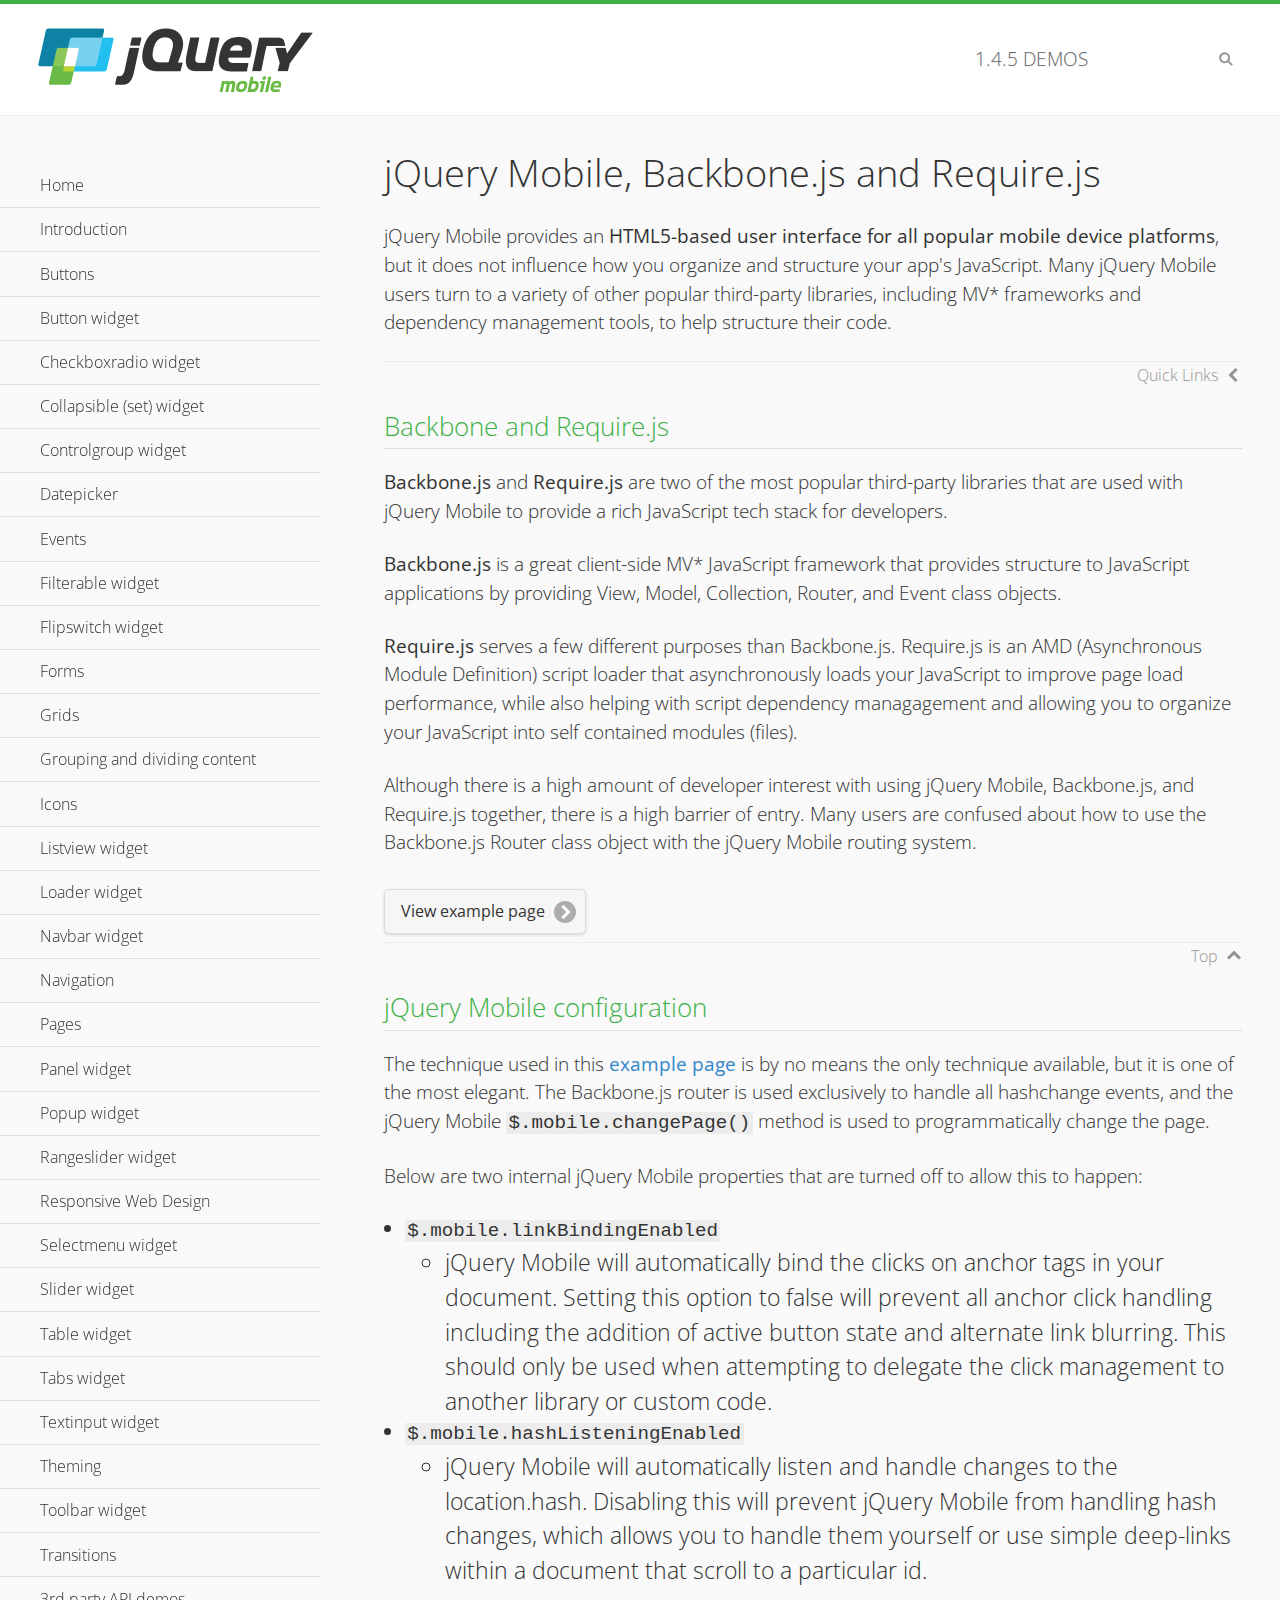
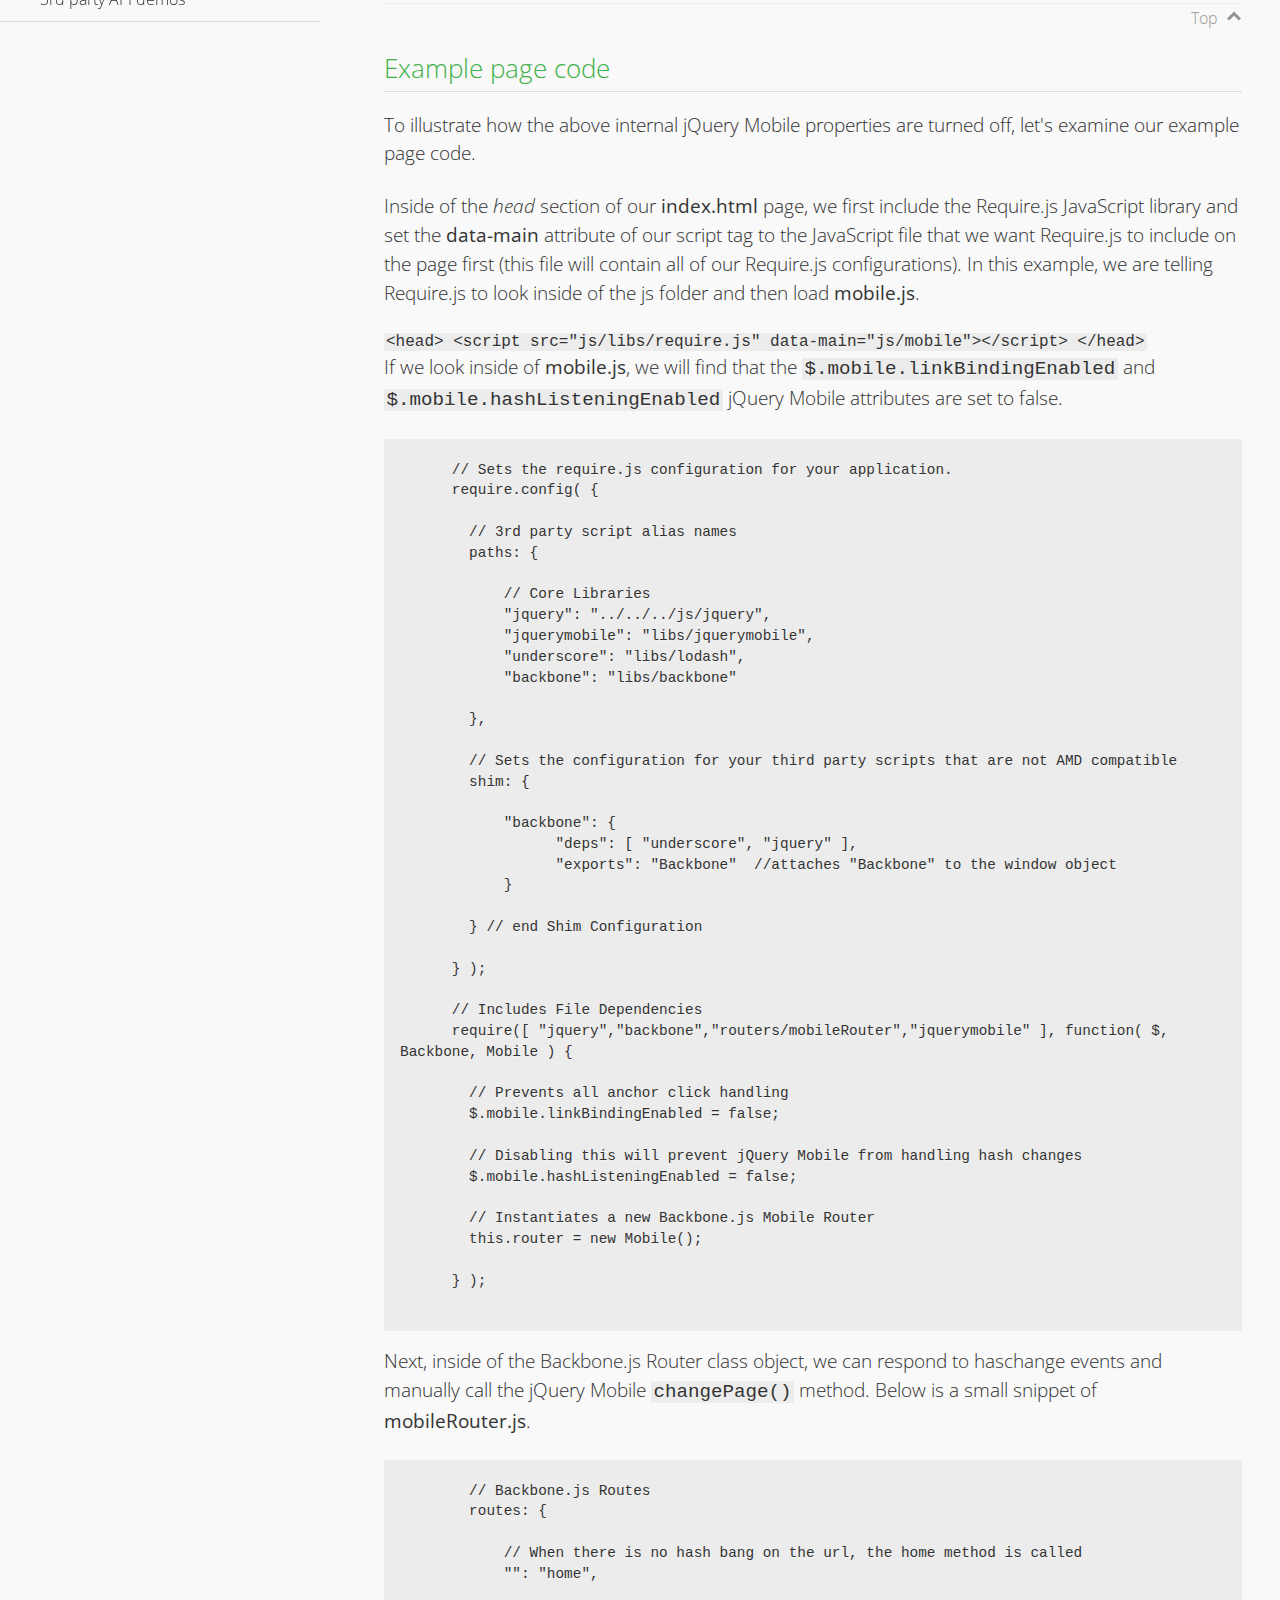
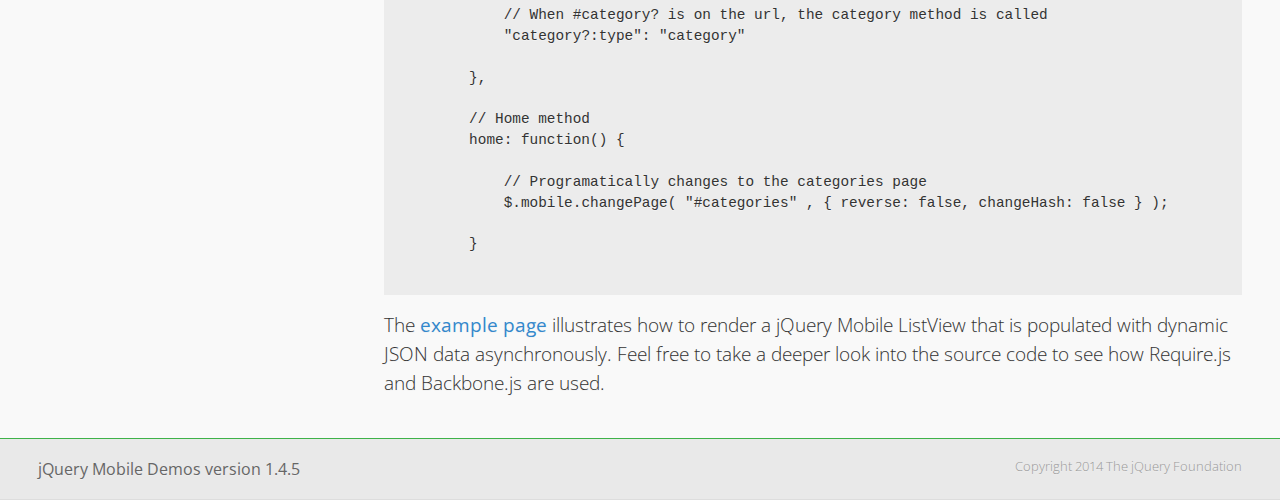
<file: lib/demos/backbone-requirejs/index.html>
<!DOCTYPE html>
<html>
  <head>
  <meta charset="utf-8">
  <meta name="viewport" content="width=device-width, initial-scale=1">
  <title>jQuery Mobile - Backbone.js and Require.js Apps</title>
	<link rel="shortcut icon" href="../favicon.ico">
    <link rel="stylesheet" href="http://fonts.googleapis.com/css?family=Open+Sans:300,400,700">
	<link rel="stylesheet" href="../css/themes/default/jquery.mobile-1.4.5.min.css">
	<link rel="stylesheet" href="../_assets/css/jqm-demos.css">
	<script src="../js/jquery.js"></script>
	<script src="../_assets/js/index.js"></script>
	<script src="../js/jquery.mobile-1.4.5.min.js"></script>

</head>
<body>
<div data-role="page" class="jqm-demos" data-quicklinks="true">

    <div data-role="header" class="jqm-header">
		<h2><a href="../" title="jQuery Mobile Demos home"><img src="../_assets/img/jquery-logo.png" alt="jQuery Mobile"></a></h2>
		<p><span class="jqm-version"></span> Demos</p>
        <a href="#" class="jqm-navmenu-link ui-btn ui-btn-icon-notext ui-corner-all ui-icon-bars ui-nodisc-icon ui-alt-icon ui-btn-left">Menu</a>
        <a href="#" class="jqm-search-link ui-btn ui-btn-icon-notext ui-corner-all ui-icon-search ui-nodisc-icon ui-alt-icon ui-btn-right">Search</a>
    </div><!-- /header -->

	<div role="main" class="ui-content jqm-content">

      <h1>jQuery Mobile, Backbone.js and Require.js</h1>
      <p>jQuery Mobile provides an <strong>HTML5-based user interface for all popular mobile device platforms</strong>, but it does not influence how you organize and structure your app's JavaScript.  Many jQuery Mobile users turn to a variety of other popular third-party libraries, including MV* frameworks and dependency management tools, to help structure their code.
      </p>

	  <h2>Backbone and Require.js</h2>
      <p><strong>Backbone.js</strong> and <strong>Require.js</strong> are two of the most popular third-party libraries that are used with jQuery Mobile to provide a rich JavaScript tech stack for developers.
      </p>
      <p><strong>Backbone.js</strong> is a great client-side MV* JavaScript framework that provides structure to JavaScript applications by providing View, Model, Collection, Router, and Event class objects.
      </p>
      <p><strong>Require.js</strong> serves a few different purposes than Backbone.js. Require.js is an AMD (Asynchronous Module Definition) script loader that asynchronously loads your JavaScript to improve page load performance, while also helping with script dependency managagement and allowing you to organize your JavaScript into self contained modules (files).
      </p>
      <p>Although there is a high amount of developer interest with using jQuery Mobile, Backbone.js, and Require.js together, there is a high barrier of entry.  Many users are confused about how to use the Backbone.js Router class object with the jQuery Mobile routing system.</p>

	   <a href="backbone-require.html" rel="external" class="ui-btn ui-btn-inline ui-corner-all ui-shadow ui-btn-icon-right ui-icon-carat-r">View example page</a>

      <h2>jQuery Mobile configuration</h2>

      <p>The technique used in this <a href="backbone-require.html" rel="external">example page</a> is by no means the only technique available, but it is one of the most elegant.  The Backbone.js router is used exclusively to handle all hashchange events, and the jQuery Mobile <code>$.mobile.changePage()</code> method is used to programmatically change the page.</p>

      <p>Below are two internal jQuery Mobile properties that are turned off to allow this to happen:</p>

      <ul>
        <li><code>$.mobile.linkBindingEnabled</code>
          <ul>
            <li>jQuery Mobile will automatically bind the clicks on anchor tags in your document. Setting this option to false will prevent all anchor click handling including the addition of active button state and alternate link blurring. This should only be used when attempting to delegate the click management to another library or custom code.</li>
            </ul>
        </li>
        <li><code>$.mobile.hashListeningEnabled</code>
          <ul>
            <li>jQuery Mobile will automatically listen and handle changes to the location.hash. Disabling this will prevent jQuery Mobile from handling hash changes, which allows you to handle them yourself or use simple deep-links within a document that scroll to a particular id.</li>
            </ul>
        </li>
      </ul>

	  <h2>Example page code</h2>
      <p>To illustrate how the above internal jQuery Mobile properties are turned off, let's examine our example page code.</p>

      <p>Inside of the <em>head</em> section of our <strong>index.html</strong> page, we first include the Require.js JavaScript library and set the <strong>data-main</strong> attribute of our script tag to the JavaScript file that we want Require.js to include on the page first (this file will contain all of our Require.js configurations).  In this example, we are telling Require.js to look inside of the js folder and then load <strong>mobile.js</strong>.
      </p>

      <code>
        &lt;head&gt;
          &lt;script src=&quot;js/libs/require.js&quot; data-main=&quot;js/mobile&quot;&gt;&lt;/script&gt;
        &lt;/head&gt;
      </code>
      <p>If we look inside of <strong>mobile.js</strong>, we will find that the <code>$.mobile.linkBindingEnabled</code> and <code>$.mobile.hashListeningEnabled</code> jQuery Mobile attributes are set to false.
      </p>
      <pre>
      <code>
      // Sets the require.js configuration for your application.
      require.config( {

        // 3rd party script alias names
        paths: {

            // Core Libraries
            "jquery": "../../../js/jquery",
            "jquerymobile": "libs/jquerymobile",
            "underscore": "libs/lodash",
            "backbone": "libs/backbone"

        },

        // Sets the configuration for your third party scripts that are not AMD compatible
        shim: {

            "backbone": {
                  "deps": [ "underscore", "jquery" ],
                  "exports": "Backbone"  //attaches "Backbone" to the window object
            }

        } // end Shim Configuration

      } );

      // Includes File Dependencies
      require([ "jquery","backbone","routers/mobileRouter","jquerymobile" ], function( $, Backbone, Mobile ) {

        // Prevents all anchor click handling
        $.mobile.linkBindingEnabled = false;

        // Disabling this will prevent jQuery Mobile from handling hash changes
        $.mobile.hashListeningEnabled = false;

        // Instantiates a new Backbone.js Mobile Router
        this.router = new Mobile();

      } );
</code>
</pre>
<p>Next, inside of the Backbone.js Router class object, we can respond to haschange events and manually call the jQuery Mobile <code>changePage()</code> method.  Below is a small snippet of <strong>mobileRouter.js</strong>.</p>
<pre>
<code>
        // Backbone.js Routes
        routes: {

            // When there is no hash bang on the url, the home method is called
            "": "home",

            // When #category? is on the url, the category method is called
            "category?:type": "category"

        },

        // Home method
        home: function() {

            // Programatically changes to the categories page
            $.mobile.changePage( "#categories" , { reverse: false, changeHash: false } );

        }
</code>
</pre>

		<p>The <a href="backbone-require.html" rel="external">example page</a> illustrates how to render a jQuery Mobile ListView that is populated with dynamic JSON data asynchronously. Feel free to take a deeper look into the source code to see how Require.js and Backbone.js are used.</p>

    </div><!-- /content -->
	    <div data-role="panel" class="jqm-navmenu-panel" data-position="left" data-display="overlay" data-theme="a">
	    	<ul class="jqm-list ui-alt-icon ui-nodisc-icon">
<li data-filtertext="demos homepage" data-icon="home"><a href=".././">Home</a></li>
<li data-filtertext="introduction overview getting started"><a href="../intro/" data-ajax="false">Introduction</a></li>
<li data-filtertext="buttons button markup buttonmarkup method anchor link button element"><a href="../button-markup/" data-ajax="false">Buttons</a></li>
<li data-filtertext="form button widget input button submit reset"><a href="../button/" data-ajax="false">Button widget</a></li>
<li data-role="collapsible" data-enhanced="true" data-collapsed-icon="carat-d" data-expanded-icon="carat-u" data-iconpos="right" data-inset="false" class="ui-collapsible ui-collapsible-themed-content ui-collapsible-collapsed">
	<h3 class="ui-collapsible-heading ui-collapsible-heading-collapsed">
		<a href="#" class="ui-collapsible-heading-toggle ui-btn ui-btn-icon-right ui-btn-inherit ui-icon-carat-d">
		    Checkboxradio widget<span class="ui-collapsible-heading-status"> click to expand contents</span>
		</a>
	</h3>
	<div class="ui-collapsible-content ui-body-inherit ui-collapsible-content-collapsed" aria-hidden="true">
		<ul>
			<li data-filtertext="form checkboxradio widget checkbox input checkboxes controlgroups"><a href="../checkboxradio-checkbox/" data-ajax="false">Checkboxes</a></li>
			<li data-filtertext="form checkboxradio widget radio input radio buttons controlgroups"><a href="../checkboxradio-radio/" data-ajax="false">Radio buttons</a></li>
		</ul>
	</div>
</li>
<li data-role="collapsible" data-enhanced="true" data-collapsed-icon="carat-d" data-expanded-icon="carat-u" data-iconpos="right" data-inset="false" class="ui-collapsible ui-collapsible-themed-content ui-collapsible-collapsed">
	<h3 class="ui-collapsible-heading ui-collapsible-heading-collapsed">
		<a href="#" class="ui-collapsible-heading-toggle ui-btn ui-btn-icon-right ui-btn-inherit ui-icon-carat-d">
			Collapsible (set) widget<span class="ui-collapsible-heading-status"> click to expand contents</span>
		</a>
	</h3>
	<div class="ui-collapsible-content ui-body-inherit ui-collapsible-content-collapsed" aria-hidden="true">
		<ul>
			<li data-filtertext="collapsibles content formatting"><a href="../collapsible/" data-ajax="false">Collapsible</a></li>
			<li data-filtertext="dynamic collapsible set accordion append expand"><a href="../collapsible-dynamic/" data-ajax="false">Dynamic collapsibles</a></li>
			<li data-filtertext="accordions collapsible set widget content formatting grouped collapsibles"><a href="../collapsibleset/" data-ajax="false">Collapsible set</a></li>
		</ul>
	</div>
</li>
<li data-role="collapsible" data-enhanced="true" data-collapsed-icon="carat-d" data-expanded-icon="carat-u" data-iconpos="right" data-inset="false" class="ui-collapsible ui-collapsible-themed-content ui-collapsible-collapsed">
	<h3 class="ui-collapsible-heading ui-collapsible-heading-collapsed">
		<a href="#" class="ui-collapsible-heading-toggle ui-btn ui-btn-icon-right ui-btn-inherit ui-icon-carat-d">
			Controlgroup widget<span class="ui-collapsible-heading-status"> click to expand contents</span>
		</a>
	</h3>
	<div class="ui-collapsible-content ui-body-inherit ui-collapsible-content-collapsed" aria-hidden="true">
		<ul>
			<li data-filtertext="controlgroups selectmenu checkboxradio input grouped buttons horizontal vertical"><a href="../controlgroup/" data-ajax="false">Controlgroup</a></li>
			<li data-filtertext="dynamic controlgroup dynamically add buttons"><a href="../controlgroup-dynamic/" data-ajax="false">Dynamic controlgroups</a></li>
		</ul>
	</div>
</li>
<li data-filtertext="form datepicker widget date input"><a href="../datepicker/" data-ajax="false">Datepicker</a></li>
<li data-role="collapsible" data-enhanced="true" data-collapsed-icon="carat-d" data-expanded-icon="carat-u" data-iconpos="right" data-inset="false" class="ui-collapsible ui-collapsible-themed-content ui-collapsible-collapsed">
	<h3 class="ui-collapsible-heading ui-collapsible-heading-collapsed">
		<a href="#" class="ui-collapsible-heading-toggle ui-btn ui-btn-icon-right ui-btn-inherit ui-icon-carat-d">
			Events<span class="ui-collapsible-heading-status"> click to expand contents</span>
		</a>
	</h3>
	<div class="ui-collapsible-content ui-body-inherit ui-collapsible-content-collapsed" aria-hidden="true">
		<ul>
			<li data-filtertext="swipe to delete list items listviews swipe events"><a href="../swipe-list/" data-ajax="false">Swipe list items</a></li>
			<li data-filtertext="swipe to navigate swipe page navigation swipe events"><a href="../swipe-page/" data-ajax="false">Swipe page navigation</a></li>
		</ul>
	</div>
</li>
<li data-filtertext="filterable filter elements sorting searching listview table"><a href="../filterable/" data-ajax="false">Filterable widget</a></li>
<li data-filtertext="form flipswitch widget flip toggle switch binary select checkbox input"><a href="../flipswitch/" data-ajax="false">Flipswitch widget</a></li>
<li data-role="collapsible" data-enhanced="true" data-collapsed-icon="carat-d" data-expanded-icon="carat-u" data-iconpos="right" data-inset="false" class="ui-collapsible ui-collapsible-themed-content ui-collapsible-collapsed">
	<h3 class="ui-collapsible-heading ui-collapsible-heading-collapsed">
		<a href="#" class="ui-collapsible-heading-toggle ui-btn ui-btn-icon-right ui-btn-inherit ui-icon-carat-d">
			Forms<span class="ui-collapsible-heading-status"> click to expand contents</span>
		</a>
	</h3>
	<div class="ui-collapsible-content ui-body-inherit ui-collapsible-content-collapsed" aria-hidden="true">
		<ul>
			<li data-filtertext="forms text checkbox radio range button submit reset inputs selects textarea slider flipswitch label form elements"><a href="../forms/" data-ajax="false">Forms</a></li>
			<li data-filtertext="form hide labels hidden accessible ui-hidden-accessible forms"><a href="../forms-label-hidden-accessible/" data-ajax="false">Hide labels</a></li>
			<li data-filtertext="form field containers fieldcontain ui-field-contain forms"><a href="../forms-field-contain/" data-ajax="false">Field containers</a></li>
			<li data-filtertext="forms disabled form elements"><a href="../forms-disabled/" data-ajax="false">Forms disabled</a></li>
			<li data-filtertext="forms gallery examples overview forms text checkbox radio range button submit reset inputs selects textarea slider flipswitch label form elements"><a href="../forms-gallery/" data-ajax="false">Forms gallery</a></li>
		</ul>
	</div>
</li>
<li data-role="collapsible" data-enhanced="true" data-collapsed-icon="carat-d" data-expanded-icon="carat-u" data-iconpos="right" data-inset="false" class="ui-collapsible ui-collapsible-themed-content ui-collapsible-collapsed">
	<h3 class="ui-collapsible-heading ui-collapsible-heading-collapsed">
		<a href="#" class="ui-collapsible-heading-toggle ui-btn ui-btn-icon-right ui-btn-inherit ui-icon-carat-d">
			Grids<span class="ui-collapsible-heading-status"> click to expand contents</span>
		</a>
	</h3>
	<div class="ui-collapsible-content ui-body-inherit ui-collapsible-content-collapsed" aria-hidden="true">
		<ul>
			<li data-filtertext="grids columns blocks content formatting rwd responsive css framework"><a href="../grids/" data-ajax="false">Grids</a></li>
			<li data-filtertext="buttons in grids css framework"><a href="../grids-buttons/" data-ajax="false">Buttons in grids</a></li>
			<li data-filtertext="custom responsive grids rwd css framework"><a href="../grids-custom-responsive/" data-ajax="false">Custom responsive grids</a></li>
		</ul>
	</div>
</li>
<li data-filtertext="blocks content formatting sections heading"><a href="../body-bar-classes/" data-ajax="false">Grouping and dividing content</a></li>
<li data-role="collapsible" data-enhanced="true" data-collapsed-icon="carat-d" data-expanded-icon="carat-u" data-iconpos="right" data-inset="false" class="ui-collapsible ui-collapsible-themed-content ui-collapsible-collapsed">
	<h3 class="ui-collapsible-heading ui-collapsible-heading-collapsed">
		<a href="#" class="ui-collapsible-heading-toggle ui-btn ui-btn-icon-right ui-btn-inherit ui-icon-carat-d">
			Icons<span class="ui-collapsible-heading-status"> click to expand contents</span>
		</a>
	</h3>
	<div class="ui-collapsible-content ui-body-inherit ui-collapsible-content-collapsed" aria-hidden="true">
		<ul>
			<li data-filtertext="button icons svg disc alt custom icon position"><a href="../icons/" data-ajax="false">Icons</a></li>
			<li data-filtertext=""><a href="../icons-grunticon/" data-ajax="false">Grunticon loader</a></li>
		</ul>
	</div>
</li>
<li data-role="collapsible" data-enhanced="true" data-collapsed-icon="carat-d" data-expanded-icon="carat-u" data-iconpos="right" data-inset="false" class="ui-collapsible ui-collapsible-themed-content ui-collapsible-collapsed">
	<h3 class="ui-collapsible-heading ui-collapsible-heading-collapsed">
		<a href="#" class="ui-collapsible-heading-toggle ui-btn ui-btn-icon-right ui-btn-inherit ui-icon-carat-d">
			Listview widget<span class="ui-collapsible-heading-status"> click to expand contents</span>
		</a>
	</h3>
	<div class="ui-collapsible-content ui-body-inherit ui-collapsible-content-collapsed" aria-hidden="true">
		<ul>
			<li data-filtertext="listview widget thumbnails icons nested split button collapsible ul ol"><a href="../listview/" data-ajax="false">Listview</a></li>
			<li data-filtertext="autocomplete filterable reveal listview filtertextbeforefilter placeholder"><a href="../listview-autocomplete/" data-ajax="false">Listview autocomplete</a></li>
			<li data-filtertext="autocomplete filterable reveal listview remote data filtertextbeforefilter placeholder"><a href="../listview-autocomplete-remote/" data-ajax="false">Listview autocomplete remote data</a></li>
			<li data-filtertext="autodividers anchor jump scroll linkbars listview lists ul ol"><a href="../listview-autodividers-linkbar/" data-ajax="false">Listview autodividers linkbar</a></li>
			<li data-filtertext="listview autodividers selector autodividersselector lists ul ol"><a href="../listview-autodividers-selector/" data-ajax="false">Listview autodividers selector</a></li>
			<li data-filtertext="listview nested list items"><a href="../listview-nested-lists/" data-ajax="false">Nested Listviews</a></li>
			<li data-filtertext="listview collapsible list items flat"><a href="../listview-collapsible-item-flat/" data-ajax="false">Listview collapsible list items (flat)</a></li>
			<li data-filtertext="listview collapsible list indented"><a href="../listview-collapsible-item-indented/" data-ajax="false">Listview collapsible list items (indented)</a></li>
			<li data-filtertext="grid listview responsive grids responsive listviews lists ul"><a href="../listview-grid/" data-ajax="false">Listview responsive grid</a></li>
		</ul>
	</div>
</li>
<li data-filtertext="loader widget page loading navigation overlay spinner"><a href="../loader/" data-ajax="false">Loader widget</a></li>
<li data-filtertext="navbar widget navmenu toolbars header footer"><a href="../navbar/" data-ajax="false">Navbar widget</a></li>
<li data-role="collapsible" data-enhanced="true" data-collapsed-icon="carat-d" data-expanded-icon="carat-u" data-iconpos="right" data-inset="false" class="ui-collapsible ui-collapsible-themed-content ui-collapsible-collapsed">
	<h3 class="ui-collapsible-heading ui-collapsible-heading-collapsed">
		<a href="#" class="ui-collapsible-heading-toggle ui-btn ui-btn-icon-right ui-btn-inherit ui-icon-carat-d">
			Navigation<span class="ui-collapsible-heading-status"> click to expand contents</span>
		</a>
	</h3>
	<div class="ui-collapsible-content ui-body-inherit ui-collapsible-content-collapsed" aria-hidden="true">
		<ul>
			<li data-filtertext="ajax navigation navigate widget history event method"><a href="../navigation/" data-ajax="false">Navigation</a></li>
			<li data-filtertext="linking pages page links navigation ajax prefetch cache"><a href="../navigation-linking-pages/" data-ajax="false">Linking pages</a></li>
			<!-- <li data-filtertext="php redirect server redirection server-side navigation"><a href="../navigation-php-redirect/" data-ajax="false">PHP redirect demo</a></li>-->
			<li data-filtertext="navigation redirection hash query"><a href="../navigation-hash-processing/" data-ajax="false">Hash processing demo</a></li>
			<li data-filtertext="navigation redirection hash query"><a href="../page-events/" data-ajax="false">Page Navigation Events</a></li>
		</ul>
	</div>
</li>
<li data-role="collapsible" data-enhanced="true" data-collapsed-icon="carat-d" data-expanded-icon="carat-u" data-iconpos="right" data-inset="false" class="ui-collapsible ui-collapsible-themed-content ui-collapsible-collapsed">
	<h3 class="ui-collapsible-heading ui-collapsible-heading-collapsed">
		<a href="#" class="ui-collapsible-heading-toggle ui-btn ui-btn-icon-right ui-btn-inherit ui-icon-carat-d">
			Pages<span class="ui-collapsible-heading-status"> click to expand contents</span>
		</a>
	</h3>
	<div class="ui-collapsible-content ui-body-inherit ui-collapsible-content-collapsed" aria-hidden="true">
		<ul>
			<li data-filtertext="pages page widget ajax navigation"><a href="../pages/" data-ajax="false">Pages</a></li>
			<li data-filtertext="single page"><a href="../pages-single-page/" data-ajax="false">Single page</a></li>
			<li data-filtertext="multipage multi-page page"><a href="../pages-multi-page/" data-ajax="false">Multi-page template</a></li>
			<li data-filtertext="dialog page widget modal popup"><a href="../pages-dialog/" data-ajax="false">Dialog page</a></li>
		</ul>
	</div>
</li>
<li data-role="collapsible" data-enhanced="true" data-collapsed-icon="carat-d" data-expanded-icon="carat-u" data-iconpos="right" data-inset="false" class="ui-collapsible ui-collapsible-themed-content ui-collapsible-collapsed">
	<h3 class="ui-collapsible-heading ui-collapsible-heading-collapsed">
		<a href="#" class="ui-collapsible-heading-toggle ui-btn ui-btn-icon-right ui-btn-inherit ui-icon-carat-d">
			Panel widget<span class="ui-collapsible-heading-status"> click to expand contents</span>
		</a>
	</h3>
	<div class="ui-collapsible-content ui-body-inherit ui-collapsible-content-collapsed" aria-hidden="true">
		<ul>
			<li data-filtertext="panel widget sliding panels reveal push overlay responsive"><a href="../panel/" data-ajax="false">Panel</a></li>
			<li data-filtertext=""><a href="../panel-external/" data-ajax="false">External panels</a></li>
			<li data-filtertext="panel "><a href="../panel-fixed/" data-ajax="false">Fixed panels</a></li>
			<li data-filtertext="panel slide panels sliding panels shadow rwd responsive breakpoint"><a href="../panel-responsive/" data-ajax="false">Panels responsive</a></li>
			<li data-filtertext="panel custom style custom panel width reveal shadow listview panel styling page background wrapper"><a href="../panel-styling/" data-ajax="false">Custom panel style</a></li>
			<li data-filtertext="panel open on swipe"><a href="../panel-swipe-open/" data-ajax="false">Panel open on swipe</a></li>
			<li data-filtertext="panels outside page internal external toolbars"><a href="../panel-external-internal/" data-ajax="false">Panel external and internal</a></li>
		</ul>
	</div>
</li>
<li data-role="collapsible" data-enhanced="true" data-collapsed-icon="carat-d" data-expanded-icon="carat-u" data-iconpos="right" data-inset="false" class="ui-collapsible ui-collapsible-themed-content ui-collapsible-collapsed">
	<h3 class="ui-collapsible-heading ui-collapsible-heading-collapsed">
		<a href="#" class="ui-collapsible-heading-toggle ui-btn ui-btn-icon-right ui-btn-inherit ui-icon-carat-d">
			Popup widget<span class="ui-collapsible-heading-status"> click to expand contents</span>
		</a>
	</h3>
	<div class="ui-collapsible-content ui-body-inherit ui-collapsible-content-collapsed" aria-hidden="true">
		<ul>
			<li data-filtertext="popup widget popups dialog modal transition tooltip lightbox form overlay screen flip pop fade transition"><a href="../popup/" data-ajax="false">Popup</a></li>
			<li data-filtertext="popup alignment position"><a href="../popup-alignment/" data-ajax="false">Popup alignment</a></li>
			<li data-filtertext="popup arrow size popups popover"><a href="../popup-arrow-size/" data-ajax="false">Popup arrow size</a></li>
			<li data-filtertext="dynamic popups popup images lightbox"><a href="../popup-dynamic/" data-ajax="false">Dynamic popups</a></li>
			<li data-filtertext="popups with iframes scaling"><a href="../popup-iframe/" data-ajax="false">Popups with iframes</a></li>
			<li data-filtertext="popup image scaling"><a href="../popup-image-scaling/" data-ajax="false">Popup image scaling</a></li>
			<li data-filtertext="external popup outside multi-page"><a href="../popup-outside-multipage/" data-ajax="false">Popup outside multi-page</a></li>
		</ul>
	</div>
</li>
<li data-filtertext="form rangeslider widget dual sliders dual handle sliders range input"><a href="../rangeslider/" data-ajax="false">Rangeslider widget</a></li>
<li data-filtertext="responsive web design rwd adaptive progressive enhancement PE accessible mobile breakpoints media query media queries"><a href="../rwd/" data-ajax="false">Responsive Web Design</a></li>
<li data-role="collapsible" data-enhanced="true" data-collapsed-icon="carat-d" data-expanded-icon="carat-u" data-iconpos="right" data-inset="false" class="ui-collapsible ui-collapsible-themed-content ui-collapsible-collapsed">
	<h3 class="ui-collapsible-heading ui-collapsible-heading-collapsed">
		<a href="#" class="ui-collapsible-heading-toggle ui-btn ui-btn-icon-right ui-btn-inherit ui-icon-carat-d">
			Selectmenu widget<span class="ui-collapsible-heading-status"> click to expand contents</span>
		</a>
	</h3>
	<div class="ui-collapsible-content ui-body-inherit ui-collapsible-content-collapsed" aria-hidden="true">
		<ul>
			<li data-filtertext="form selectmenu widget select input custom select menu selects"><a href="../selectmenu/" data-ajax="false">Selectmenu</a></li>
			<li data-filtertext="form custom select menu selectmenu widget custom menu option optgroup multiple selects"><a href="../selectmenu-custom/" data-ajax="false">Custom select menu</a></li>
			<li data-filtertext="filterable select filter popup dialog"><a href="../selectmenu-custom-filter/" data-ajax="false">Custom select menu with filter</a></li>
		</ul>
	</div>
</li>
<li data-role="collapsible" data-enhanced="true" data-collapsed-icon="carat-d" data-expanded-icon="carat-u" data-iconpos="right" data-inset="false" class="ui-collapsible ui-collapsible-themed-content ui-collapsible-collapsed">
	<h3 class="ui-collapsible-heading ui-collapsible-heading-collapsed">
		<a href="#" class="ui-collapsible-heading-toggle ui-btn ui-btn-icon-right ui-btn-inherit ui-icon-carat-d">
			Slider widget<span class="ui-collapsible-heading-status"> click to expand contents</span>
		</a>
	</h3>
	<div class="ui-collapsible-content ui-body-inherit ui-collapsible-content-collapsed" aria-hidden="true">
		<ul>
			<li data-filtertext="form slider widget range input single sliders"><a href="../slider/" data-ajax="false">Slider</a></li>
			<li data-filtertext="form slider widget flipswitch slider binary select flip toggle switch"><a href="../slider-flipswitch/" data-ajax="false">Slider flip toggle switch</a></li>
			<li data-filtertext="form slider tooltip handle value input range sliders"><a href="../slider-tooltip/" data-ajax="false">Slider tooltip</a></li>
		</ul>
	</div>
</li>
<li data-role="collapsible" data-enhanced="true" data-collapsed-icon="carat-d" data-expanded-icon="carat-u" data-iconpos="right" data-inset="false" class="ui-collapsible ui-collapsible-themed-content ui-collapsible-collapsed">
	<h3 class="ui-collapsible-heading ui-collapsible-heading-collapsed">
		<a href="#" class="ui-collapsible-heading-toggle ui-btn ui-btn-icon-right ui-btn-inherit ui-icon-carat-d">
			Table widget<span class="ui-collapsible-heading-status"> click to expand contents</span>
		</a>
	</h3>
	<div class="ui-collapsible-content ui-body-inherit ui-collapsible-content-collapsed" aria-hidden="true">
		<ul>
			<li data-filtertext="table widget reflow column toggle th td responsive tables rwd hide show tabular"><a href="../table-column-toggle/" data-ajax="false">Table Column Toggle</a></li>
			<li data-filtertext="table column toggle phone comparison demo"><a href="../table-column-toggle-example/" data-ajax="false">Table Column Toggle demo</a></li>
			<li data-filtertext="responsive tables table column toggle heading groups rwd breakpoint"><a href="../table-column-toggle-heading-groups/" data-ajax="false">Table Column Toggle heading groups</a></li>
			<li data-filtertext="responsive tables table column toggle hide rwd breakpoint customization options"><a href="../table-column-toggle-options/" data-ajax="false">Table Column Toggle options</a></li>
			<li data-filtertext="table reflow th td responsive rwd columns tabular"><a href="../table-reflow/" data-ajax="false">Table Reflow</a></li>
			<li data-filtertext="responsive tables table reflow heading groups rwd breakpoint"><a href="../table-reflow-heading-groups/" data-ajax="false">Table Reflow heading groups</a></li>
			<li data-filtertext="responsive tables table reflow stripes strokes table style"><a href="../table-reflow-stripes-strokes/" data-ajax="false">Table Reflow stripes and strokes</a></li>
			<li data-filtertext="responsive tables table reflow stack custom styles"><a href="../table-reflow-styling/" data-ajax="false">Table Reflow custom styles</a></li>
		</ul>
	</div>
</li>
<li data-filtertext="ui tabs widget"><a href="../tabs/" data-ajax="false">Tabs widget</a></li>
<li data-filtertext="form textinput widget text input textarea number date time tel email file color password"><a href="../textinput/" data-ajax="false">Textinput widget</a></li>
<li data-role="collapsible" data-enhanced="true" data-collapsed-icon="carat-d" data-expanded-icon="carat-u" data-iconpos="right" data-inset="false" class="ui-collapsible ui-collapsible-themed-content ui-collapsible-collapsed">
	<h3 class="ui-collapsible-heading ui-collapsible-heading-collapsed">
		<a href="#" class="ui-collapsible-heading-toggle ui-btn ui-btn-icon-right ui-btn-inherit ui-icon-carat-d">
			Theming<span class="ui-collapsible-heading-status"> click to expand contents</span>
		</a>
	</h3>
	<div class="ui-collapsible-content ui-body-inherit ui-collapsible-content-collapsed" aria-hidden="true">
		<ul>
			<li data-filtertext="default theme swatches theming style css"><a href="../theme-default/" data-ajax="false">Default theme</a></li>
			<li data-filtertext="classic theme old theme swatches theming style css"><a href="../theme-classic/" data-ajax="false">Classic theme</a></li>
		</ul>
	</div>
</li>
<li data-role="collapsible" data-enhanced="true" data-collapsed-icon="carat-d" data-expanded-icon="carat-u" data-iconpos="right" data-inset="false" class="ui-collapsible ui-collapsible-themed-content ui-collapsible-collapsed">
	<h3 class="ui-collapsible-heading ui-collapsible-heading-collapsed">
		<a href="#" class="ui-collapsible-heading-toggle ui-btn ui-btn-icon-right ui-btn-inherit ui-icon-carat-d">
			Toolbar widget<span class="ui-collapsible-heading-status"> click to expand contents</span>
		</a>
	</h3>
	<div class="ui-collapsible-content ui-body-inherit ui-collapsible-content-collapsed" aria-hidden="true">
		<ul>
			<li data-filtertext="toolbar widget header footer toolbars fixed fullscreen external sections"><a href="../toolbar/" data-ajax="false">Toolbar</a></li>
			<li data-filtertext="dynamic toolbars dynamically add toolbar header footer"><a href="../toolbar-dynamic/" data-ajax="false">Dynamic toolbars</a></li>
			<li data-filtertext="external toolbars header footer"><a href="../toolbar-external/" data-ajax="false">External toolbars</a></li>
			<li data-filtertext="fixed toolbars header footer"><a href="../toolbar-fixed/" data-ajax="false">Fixed toolbars</a></li>
			<li data-filtertext="fixed fullscreen toolbars header footer"><a href="../toolbar-fixed-fullscreen/" data-ajax="false">Fullscreen toolbars</a></li>
			<li data-filtertext="external fixed toolbars header footer"><a href="../toolbar-fixed-external/" data-ajax="false">Fixed external toolbars</a></li>
			<li data-filtertext="external persistent toolbars header footer navbar navmenu"><a href="../toolbar-fixed-persistent/" data-ajax="false">Persistent toolbars</a></li>
			<li data-filtertext="external ajax optimized toolbars persistent toolbars header footer navbar"><a href="../toolbar-fixed-persistent-optimized/" data-ajax="false">Ajax optimized toolbars</a></li>
			<li data-filtertext="form in toolbars header footer"><a href="../toolbar-fixed-forms/" data-ajax="false">Form in toolbar</a></li>
		</ul>
	</div>
</li>
<li data-filtertext="page transitions animated pages popup navigation flip slide fade pop"><a href="../transitions/" data-ajax="false">Transitions</a></li>
<li data-role="collapsible" data-enhanced="true" data-collapsed-icon="carat-d" data-expanded-icon="carat-u" data-iconpos="right" data-inset="false" class="ui-collapsible ui-collapsible-themed-content ui-collapsible-collapsed">
	<h3 class="ui-collapsible-heading ui-collapsible-heading-collapsed">
		<a href="#" class="ui-collapsible-heading-toggle ui-btn ui-btn-icon-right ui-btn-inherit ui-icon-carat-d">
			3rd party API demos<span class="ui-collapsible-heading-status"> click to expand contents</span>
		</a>
	</h3>
	<div class="ui-collapsible-content ui-body-inherit ui-collapsible-content-collapsed" aria-hidden="true">
		<ul>
			<li data-filtertext="backbone requirejs navigation router"><a href="../backbone-requirejs/" data-ajax="false">Backbone RequireJS</a></li>
			<li data-filtertext="google maps geolocation demo"><a href="../map-geolocation/" data-ajax="false">Google Maps geolocation</a></li>
			<li data-filtertext="google maps hybrid"><a href="../map-list-toggle/" data-ajax="false">Google Maps list toggle</a></li>
		</ul>
	</div>
</li>



		     </ul>
		</div><!-- /panel -->


    <div data-role="footer" data-position="fixed" data-tap-toggle="false" class="jqm-footer">
        <p>jQuery Mobile Demos version <span class="jqm-version"></span></p>
        <p>Copyright 2014 The jQuery Foundation</p>
    </div><!-- /footer -->
	<!-- TODO: This should become an external panel so we can add input to markup (unique ID) -->
    <div data-role="panel" class="jqm-search-panel" data-position="right" data-display="overlay" data-theme="a">
		<div class="jqm-search">
			<ul class="jqm-list" data-filter-placeholder="Search demos..." data-filter-reveal="true">
<li data-filtertext="demos homepage" data-icon="home"><a href=".././">Home</a></li>
<li data-filtertext="introduction overview getting started"><a href="../intro/" data-ajax="false">Introduction</a></li>
<li data-filtertext="buttons button markup buttonmarkup method anchor link button element"><a href="../button-markup/" data-ajax="false">Buttons</a></li>
<li data-filtertext="form button widget input button submit reset"><a href="../button/" data-ajax="false">Button widget</a></li>
<li data-role="collapsible" data-enhanced="true" data-collapsed-icon="carat-d" data-expanded-icon="carat-u" data-iconpos="right" data-inset="false" class="ui-collapsible ui-collapsible-themed-content ui-collapsible-collapsed">
	<h3 class="ui-collapsible-heading ui-collapsible-heading-collapsed">
		<a href="#" class="ui-collapsible-heading-toggle ui-btn ui-btn-icon-right ui-btn-inherit ui-icon-carat-d">
		    Checkboxradio widget<span class="ui-collapsible-heading-status"> click to expand contents</span>
		</a>
	</h3>
	<div class="ui-collapsible-content ui-body-inherit ui-collapsible-content-collapsed" aria-hidden="true">
		<ul>
			<li data-filtertext="form checkboxradio widget checkbox input checkboxes controlgroups"><a href="../checkboxradio-checkbox/" data-ajax="false">Checkboxes</a></li>
			<li data-filtertext="form checkboxradio widget radio input radio buttons controlgroups"><a href="../checkboxradio-radio/" data-ajax="false">Radio buttons</a></li>
		</ul>
	</div>
</li>
<li data-role="collapsible" data-enhanced="true" data-collapsed-icon="carat-d" data-expanded-icon="carat-u" data-iconpos="right" data-inset="false" class="ui-collapsible ui-collapsible-themed-content ui-collapsible-collapsed">
	<h3 class="ui-collapsible-heading ui-collapsible-heading-collapsed">
		<a href="#" class="ui-collapsible-heading-toggle ui-btn ui-btn-icon-right ui-btn-inherit ui-icon-carat-d">
			Collapsible (set) widget<span class="ui-collapsible-heading-status"> click to expand contents</span>
		</a>
	</h3>
	<div class="ui-collapsible-content ui-body-inherit ui-collapsible-content-collapsed" aria-hidden="true">
		<ul>
			<li data-filtertext="collapsibles content formatting"><a href="../collapsible/" data-ajax="false">Collapsible</a></li>
			<li data-filtertext="dynamic collapsible set accordion append expand"><a href="../collapsible-dynamic/" data-ajax="false">Dynamic collapsibles</a></li>
			<li data-filtertext="accordions collapsible set widget content formatting grouped collapsibles"><a href="../collapsibleset/" data-ajax="false">Collapsible set</a></li>
		</ul>
	</div>
</li>
<li data-role="collapsible" data-enhanced="true" data-collapsed-icon="carat-d" data-expanded-icon="carat-u" data-iconpos="right" data-inset="false" class="ui-collapsible ui-collapsible-themed-content ui-collapsible-collapsed">
	<h3 class="ui-collapsible-heading ui-collapsible-heading-collapsed">
		<a href="#" class="ui-collapsible-heading-toggle ui-btn ui-btn-icon-right ui-btn-inherit ui-icon-carat-d">
			Controlgroup widget<span class="ui-collapsible-heading-status"> click to expand contents</span>
		</a>
	</h3>
	<div class="ui-collapsible-content ui-body-inherit ui-collapsible-content-collapsed" aria-hidden="true">
		<ul>
			<li data-filtertext="controlgroups selectmenu checkboxradio input grouped buttons horizontal vertical"><a href="../controlgroup/" data-ajax="false">Controlgroup</a></li>
			<li data-filtertext="dynamic controlgroup dynamically add buttons"><a href="../controlgroup-dynamic/" data-ajax="false">Dynamic controlgroups</a></li>
		</ul>
	</div>
</li>
<li data-filtertext="form datepicker widget date input"><a href="../datepicker/" data-ajax="false">Datepicker</a></li>
<li data-role="collapsible" data-enhanced="true" data-collapsed-icon="carat-d" data-expanded-icon="carat-u" data-iconpos="right" data-inset="false" class="ui-collapsible ui-collapsible-themed-content ui-collapsible-collapsed">
	<h3 class="ui-collapsible-heading ui-collapsible-heading-collapsed">
		<a href="#" class="ui-collapsible-heading-toggle ui-btn ui-btn-icon-right ui-btn-inherit ui-icon-carat-d">
			Events<span class="ui-collapsible-heading-status"> click to expand contents</span>
		</a>
	</h3>
	<div class="ui-collapsible-content ui-body-inherit ui-collapsible-content-collapsed" aria-hidden="true">
		<ul>
			<li data-filtertext="swipe to delete list items listviews swipe events"><a href="../swipe-list/" data-ajax="false">Swipe list items</a></li>
			<li data-filtertext="swipe to navigate swipe page navigation swipe events"><a href="../swipe-page/" data-ajax="false">Swipe page navigation</a></li>
		</ul>
	</div>
</li>
<li data-filtertext="filterable filter elements sorting searching listview table"><a href="../filterable/" data-ajax="false">Filterable widget</a></li>
<li data-filtertext="form flipswitch widget flip toggle switch binary select checkbox input"><a href="../flipswitch/" data-ajax="false">Flipswitch widget</a></li>
<li data-role="collapsible" data-enhanced="true" data-collapsed-icon="carat-d" data-expanded-icon="carat-u" data-iconpos="right" data-inset="false" class="ui-collapsible ui-collapsible-themed-content ui-collapsible-collapsed">
	<h3 class="ui-collapsible-heading ui-collapsible-heading-collapsed">
		<a href="#" class="ui-collapsible-heading-toggle ui-btn ui-btn-icon-right ui-btn-inherit ui-icon-carat-d">
			Forms<span class="ui-collapsible-heading-status"> click to expand contents</span>
		</a>
	</h3>
	<div class="ui-collapsible-content ui-body-inherit ui-collapsible-content-collapsed" aria-hidden="true">
		<ul>
			<li data-filtertext="forms text checkbox radio range button submit reset inputs selects textarea slider flipswitch label form elements"><a href="../forms/" data-ajax="false">Forms</a></li>
			<li data-filtertext="form hide labels hidden accessible ui-hidden-accessible forms"><a href="../forms-label-hidden-accessible/" data-ajax="false">Hide labels</a></li>
			<li data-filtertext="form field containers fieldcontain ui-field-contain forms"><a href="../forms-field-contain/" data-ajax="false">Field containers</a></li>
			<li data-filtertext="forms disabled form elements"><a href="../forms-disabled/" data-ajax="false">Forms disabled</a></li>
			<li data-filtertext="forms gallery examples overview forms text checkbox radio range button submit reset inputs selects textarea slider flipswitch label form elements"><a href="../forms-gallery/" data-ajax="false">Forms gallery</a></li>
		</ul>
	</div>
</li>
<li data-role="collapsible" data-enhanced="true" data-collapsed-icon="carat-d" data-expanded-icon="carat-u" data-iconpos="right" data-inset="false" class="ui-collapsible ui-collapsible-themed-content ui-collapsible-collapsed">
	<h3 class="ui-collapsible-heading ui-collapsible-heading-collapsed">
		<a href="#" class="ui-collapsible-heading-toggle ui-btn ui-btn-icon-right ui-btn-inherit ui-icon-carat-d">
			Grids<span class="ui-collapsible-heading-status"> click to expand contents</span>
		</a>
	</h3>
	<div class="ui-collapsible-content ui-body-inherit ui-collapsible-content-collapsed" aria-hidden="true">
		<ul>
			<li data-filtertext="grids columns blocks content formatting rwd responsive css framework"><a href="../grids/" data-ajax="false">Grids</a></li>
			<li data-filtertext="buttons in grids css framework"><a href="../grids-buttons/" data-ajax="false">Buttons in grids</a></li>
			<li data-filtertext="custom responsive grids rwd css framework"><a href="../grids-custom-responsive/" data-ajax="false">Custom responsive grids</a></li>
		</ul>
	</div>
</li>
<li data-filtertext="blocks content formatting sections heading"><a href="../body-bar-classes/" data-ajax="false">Grouping and dividing content</a></li>
<li data-role="collapsible" data-enhanced="true" data-collapsed-icon="carat-d" data-expanded-icon="carat-u" data-iconpos="right" data-inset="false" class="ui-collapsible ui-collapsible-themed-content ui-collapsible-collapsed">
	<h3 class="ui-collapsible-heading ui-collapsible-heading-collapsed">
		<a href="#" class="ui-collapsible-heading-toggle ui-btn ui-btn-icon-right ui-btn-inherit ui-icon-carat-d">
			Icons<span class="ui-collapsible-heading-status"> click to expand contents</span>
		</a>
	</h3>
	<div class="ui-collapsible-content ui-body-inherit ui-collapsible-content-collapsed" aria-hidden="true">
		<ul>
			<li data-filtertext="button icons svg disc alt custom icon position"><a href="../icons/" data-ajax="false">Icons</a></li>
			<li data-filtertext=""><a href="../icons-grunticon/" data-ajax="false">Grunticon loader</a></li>
		</ul>
	</div>
</li>
<li data-role="collapsible" data-enhanced="true" data-collapsed-icon="carat-d" data-expanded-icon="carat-u" data-iconpos="right" data-inset="false" class="ui-collapsible ui-collapsible-themed-content ui-collapsible-collapsed">
	<h3 class="ui-collapsible-heading ui-collapsible-heading-collapsed">
		<a href="#" class="ui-collapsible-heading-toggle ui-btn ui-btn-icon-right ui-btn-inherit ui-icon-carat-d">
			Listview widget<span class="ui-collapsible-heading-status"> click to expand contents</span>
		</a>
	</h3>
	<div class="ui-collapsible-content ui-body-inherit ui-collapsible-content-collapsed" aria-hidden="true">
		<ul>
			<li data-filtertext="listview widget thumbnails icons nested split button collapsible ul ol"><a href="../listview/" data-ajax="false">Listview</a></li>
			<li data-filtertext="autocomplete filterable reveal listview filtertextbeforefilter placeholder"><a href="../listview-autocomplete/" data-ajax="false">Listview autocomplete</a></li>
			<li data-filtertext="autocomplete filterable reveal listview remote data filtertextbeforefilter placeholder"><a href="../listview-autocomplete-remote/" data-ajax="false">Listview autocomplete remote data</a></li>
			<li data-filtertext="autodividers anchor jump scroll linkbars listview lists ul ol"><a href="../listview-autodividers-linkbar/" data-ajax="false">Listview autodividers linkbar</a></li>
			<li data-filtertext="listview autodividers selector autodividersselector lists ul ol"><a href="../listview-autodividers-selector/" data-ajax="false">Listview autodividers selector</a></li>
			<li data-filtertext="listview nested list items"><a href="../listview-nested-lists/" data-ajax="false">Nested Listviews</a></li>
			<li data-filtertext="listview collapsible list items flat"><a href="../listview-collapsible-item-flat/" data-ajax="false">Listview collapsible list items (flat)</a></li>
			<li data-filtertext="listview collapsible list indented"><a href="../listview-collapsible-item-indented/" data-ajax="false">Listview collapsible list items (indented)</a></li>
			<li data-filtertext="grid listview responsive grids responsive listviews lists ul"><a href="../listview-grid/" data-ajax="false">Listview responsive grid</a></li>
		</ul>
	</div>
</li>
<li data-filtertext="loader widget page loading navigation overlay spinner"><a href="../loader/" data-ajax="false">Loader widget</a></li>
<li data-filtertext="navbar widget navmenu toolbars header footer"><a href="../navbar/" data-ajax="false">Navbar widget</a></li>
<li data-role="collapsible" data-enhanced="true" data-collapsed-icon="carat-d" data-expanded-icon="carat-u" data-iconpos="right" data-inset="false" class="ui-collapsible ui-collapsible-themed-content ui-collapsible-collapsed">
	<h3 class="ui-collapsible-heading ui-collapsible-heading-collapsed">
		<a href="#" class="ui-collapsible-heading-toggle ui-btn ui-btn-icon-right ui-btn-inherit ui-icon-carat-d">
			Navigation<span class="ui-collapsible-heading-status"> click to expand contents</span>
		</a>
	</h3>
	<div class="ui-collapsible-content ui-body-inherit ui-collapsible-content-collapsed" aria-hidden="true">
		<ul>
			<li data-filtertext="ajax navigation navigate widget history event method"><a href="../navigation/" data-ajax="false">Navigation</a></li>
			<li data-filtertext="linking pages page links navigation ajax prefetch cache"><a href="../navigation-linking-pages/" data-ajax="false">Linking pages</a></li>
			<!-- <li data-filtertext="php redirect server redirection server-side navigation"><a href="../navigation-php-redirect/" data-ajax="false">PHP redirect demo</a></li>-->
			<li data-filtertext="navigation redirection hash query"><a href="../navigation-hash-processing/" data-ajax="false">Hash processing demo</a></li>
			<li data-filtertext="navigation redirection hash query"><a href="../page-events/" data-ajax="false">Page Navigation Events</a></li>
		</ul>
	</div>
</li>
<li data-role="collapsible" data-enhanced="true" data-collapsed-icon="carat-d" data-expanded-icon="carat-u" data-iconpos="right" data-inset="false" class="ui-collapsible ui-collapsible-themed-content ui-collapsible-collapsed">
	<h3 class="ui-collapsible-heading ui-collapsible-heading-collapsed">
		<a href="#" class="ui-collapsible-heading-toggle ui-btn ui-btn-icon-right ui-btn-inherit ui-icon-carat-d">
			Pages<span class="ui-collapsible-heading-status"> click to expand contents</span>
		</a>
	</h3>
	<div class="ui-collapsible-content ui-body-inherit ui-collapsible-content-collapsed" aria-hidden="true">
		<ul>
			<li data-filtertext="pages page widget ajax navigation"><a href="../pages/" data-ajax="false">Pages</a></li>
			<li data-filtertext="single page"><a href="../pages-single-page/" data-ajax="false">Single page</a></li>
			<li data-filtertext="multipage multi-page page"><a href="../pages-multi-page/" data-ajax="false">Multi-page template</a></li>
			<li data-filtertext="dialog page widget modal popup"><a href="../pages-dialog/" data-ajax="false">Dialog page</a></li>
		</ul>
	</div>
</li>
<li data-role="collapsible" data-enhanced="true" data-collapsed-icon="carat-d" data-expanded-icon="carat-u" data-iconpos="right" data-inset="false" class="ui-collapsible ui-collapsible-themed-content ui-collapsible-collapsed">
	<h3 class="ui-collapsible-heading ui-collapsible-heading-collapsed">
		<a href="#" class="ui-collapsible-heading-toggle ui-btn ui-btn-icon-right ui-btn-inherit ui-icon-carat-d">
			Panel widget<span class="ui-collapsible-heading-status"> click to expand contents</span>
		</a>
	</h3>
	<div class="ui-collapsible-content ui-body-inherit ui-collapsible-content-collapsed" aria-hidden="true">
		<ul>
			<li data-filtertext="panel widget sliding panels reveal push overlay responsive"><a href="../panel/" data-ajax="false">Panel</a></li>
			<li data-filtertext=""><a href="../panel-external/" data-ajax="false">External panels</a></li>
			<li data-filtertext="panel "><a href="../panel-fixed/" data-ajax="false">Fixed panels</a></li>
			<li data-filtertext="panel slide panels sliding panels shadow rwd responsive breakpoint"><a href="../panel-responsive/" data-ajax="false">Panels responsive</a></li>
			<li data-filtertext="panel custom style custom panel width reveal shadow listview panel styling page background wrapper"><a href="../panel-styling/" data-ajax="false">Custom panel style</a></li>
			<li data-filtertext="panel open on swipe"><a href="../panel-swipe-open/" data-ajax="false">Panel open on swipe</a></li>
			<li data-filtertext="panels outside page internal external toolbars"><a href="../panel-external-internal/" data-ajax="false">Panel external and internal</a></li>
		</ul>
	</div>
</li>
<li data-role="collapsible" data-enhanced="true" data-collapsed-icon="carat-d" data-expanded-icon="carat-u" data-iconpos="right" data-inset="false" class="ui-collapsible ui-collapsible-themed-content ui-collapsible-collapsed">
	<h3 class="ui-collapsible-heading ui-collapsible-heading-collapsed">
		<a href="#" class="ui-collapsible-heading-toggle ui-btn ui-btn-icon-right ui-btn-inherit ui-icon-carat-d">
			Popup widget<span class="ui-collapsible-heading-status"> click to expand contents</span>
		</a>
	</h3>
	<div class="ui-collapsible-content ui-body-inherit ui-collapsible-content-collapsed" aria-hidden="true">
		<ul>
			<li data-filtertext="popup widget popups dialog modal transition tooltip lightbox form overlay screen flip pop fade transition"><a href="../popup/" data-ajax="false">Popup</a></li>
			<li data-filtertext="popup alignment position"><a href="../popup-alignment/" data-ajax="false">Popup alignment</a></li>
			<li data-filtertext="popup arrow size popups popover"><a href="../popup-arrow-size/" data-ajax="false">Popup arrow size</a></li>
			<li data-filtertext="dynamic popups popup images lightbox"><a href="../popup-dynamic/" data-ajax="false">Dynamic popups</a></li>
			<li data-filtertext="popups with iframes scaling"><a href="../popup-iframe/" data-ajax="false">Popups with iframes</a></li>
			<li data-filtertext="popup image scaling"><a href="../popup-image-scaling/" data-ajax="false">Popup image scaling</a></li>
			<li data-filtertext="external popup outside multi-page"><a href="../popup-outside-multipage/" data-ajax="false">Popup outside multi-page</a></li>
		</ul>
	</div>
</li>
<li data-filtertext="form rangeslider widget dual sliders dual handle sliders range input"><a href="../rangeslider/" data-ajax="false">Rangeslider widget</a></li>
<li data-filtertext="responsive web design rwd adaptive progressive enhancement PE accessible mobile breakpoints media query media queries"><a href="../rwd/" data-ajax="false">Responsive Web Design</a></li>
<li data-role="collapsible" data-enhanced="true" data-collapsed-icon="carat-d" data-expanded-icon="carat-u" data-iconpos="right" data-inset="false" class="ui-collapsible ui-collapsible-themed-content ui-collapsible-collapsed">
	<h3 class="ui-collapsible-heading ui-collapsible-heading-collapsed">
		<a href="#" class="ui-collapsible-heading-toggle ui-btn ui-btn-icon-right ui-btn-inherit ui-icon-carat-d">
			Selectmenu widget<span class="ui-collapsible-heading-status"> click to expand contents</span>
		</a>
	</h3>
	<div class="ui-collapsible-content ui-body-inherit ui-collapsible-content-collapsed" aria-hidden="true">
		<ul>
			<li data-filtertext="form selectmenu widget select input custom select menu selects"><a href="../selectmenu/" data-ajax="false">Selectmenu</a></li>
			<li data-filtertext="form custom select menu selectmenu widget custom menu option optgroup multiple selects"><a href="../selectmenu-custom/" data-ajax="false">Custom select menu</a></li>
			<li data-filtertext="filterable select filter popup dialog"><a href="../selectmenu-custom-filter/" data-ajax="false">Custom select menu with filter</a></li>
		</ul>
	</div>
</li>
<li data-role="collapsible" data-enhanced="true" data-collapsed-icon="carat-d" data-expanded-icon="carat-u" data-iconpos="right" data-inset="false" class="ui-collapsible ui-collapsible-themed-content ui-collapsible-collapsed">
	<h3 class="ui-collapsible-heading ui-collapsible-heading-collapsed">
		<a href="#" class="ui-collapsible-heading-toggle ui-btn ui-btn-icon-right ui-btn-inherit ui-icon-carat-d">
			Slider widget<span class="ui-collapsible-heading-status"> click to expand contents</span>
		</a>
	</h3>
	<div class="ui-collapsible-content ui-body-inherit ui-collapsible-content-collapsed" aria-hidden="true">
		<ul>
			<li data-filtertext="form slider widget range input single sliders"><a href="../slider/" data-ajax="false">Slider</a></li>
			<li data-filtertext="form slider widget flipswitch slider binary select flip toggle switch"><a href="../slider-flipswitch/" data-ajax="false">Slider flip toggle switch</a></li>
			<li data-filtertext="form slider tooltip handle value input range sliders"><a href="../slider-tooltip/" data-ajax="false">Slider tooltip</a></li>
		</ul>
	</div>
</li>
<li data-role="collapsible" data-enhanced="true" data-collapsed-icon="carat-d" data-expanded-icon="carat-u" data-iconpos="right" data-inset="false" class="ui-collapsible ui-collapsible-themed-content ui-collapsible-collapsed">
	<h3 class="ui-collapsible-heading ui-collapsible-heading-collapsed">
		<a href="#" class="ui-collapsible-heading-toggle ui-btn ui-btn-icon-right ui-btn-inherit ui-icon-carat-d">
			Table widget<span class="ui-collapsible-heading-status"> click to expand contents</span>
		</a>
	</h3>
	<div class="ui-collapsible-content ui-body-inherit ui-collapsible-content-collapsed" aria-hidden="true">
		<ul>
			<li data-filtertext="table widget reflow column toggle th td responsive tables rwd hide show tabular"><a href="../table-column-toggle/" data-ajax="false">Table Column Toggle</a></li>
			<li data-filtertext="table column toggle phone comparison demo"><a href="../table-column-toggle-example/" data-ajax="false">Table Column Toggle demo</a></li>
			<li data-filtertext="responsive tables table column toggle heading groups rwd breakpoint"><a href="../table-column-toggle-heading-groups/" data-ajax="false">Table Column Toggle heading groups</a></li>
			<li data-filtertext="responsive tables table column toggle hide rwd breakpoint customization options"><a href="../table-column-toggle-options/" data-ajax="false">Table Column Toggle options</a></li>
			<li data-filtertext="table reflow th td responsive rwd columns tabular"><a href="../table-reflow/" data-ajax="false">Table Reflow</a></li>
			<li data-filtertext="responsive tables table reflow heading groups rwd breakpoint"><a href="../table-reflow-heading-groups/" data-ajax="false">Table Reflow heading groups</a></li>
			<li data-filtertext="responsive tables table reflow stripes strokes table style"><a href="../table-reflow-stripes-strokes/" data-ajax="false">Table Reflow stripes and strokes</a></li>
			<li data-filtertext="responsive tables table reflow stack custom styles"><a href="../table-reflow-styling/" data-ajax="false">Table Reflow custom styles</a></li>
		</ul>
	</div>
</li>
<li data-filtertext="ui tabs widget"><a href="../tabs/" data-ajax="false">Tabs widget</a></li>
<li data-filtertext="form textinput widget text input textarea number date time tel email file color password"><a href="../textinput/" data-ajax="false">Textinput widget</a></li>
<li data-role="collapsible" data-enhanced="true" data-collapsed-icon="carat-d" data-expanded-icon="carat-u" data-iconpos="right" data-inset="false" class="ui-collapsible ui-collapsible-themed-content ui-collapsible-collapsed">
	<h3 class="ui-collapsible-heading ui-collapsible-heading-collapsed">
		<a href="#" class="ui-collapsible-heading-toggle ui-btn ui-btn-icon-right ui-btn-inherit ui-icon-carat-d">
			Theming<span class="ui-collapsible-heading-status"> click to expand contents</span>
		</a>
	</h3>
	<div class="ui-collapsible-content ui-body-inherit ui-collapsible-content-collapsed" aria-hidden="true">
		<ul>
			<li data-filtertext="default theme swatches theming style css"><a href="../theme-default/" data-ajax="false">Default theme</a></li>
			<li data-filtertext="classic theme old theme swatches theming style css"><a href="../theme-classic/" data-ajax="false">Classic theme</a></li>
		</ul>
	</div>
</li>
<li data-role="collapsible" data-enhanced="true" data-collapsed-icon="carat-d" data-expanded-icon="carat-u" data-iconpos="right" data-inset="false" class="ui-collapsible ui-collapsible-themed-content ui-collapsible-collapsed">
	<h3 class="ui-collapsible-heading ui-collapsible-heading-collapsed">
		<a href="#" class="ui-collapsible-heading-toggle ui-btn ui-btn-icon-right ui-btn-inherit ui-icon-carat-d">
			Toolbar widget<span class="ui-collapsible-heading-status"> click to expand contents</span>
		</a>
	</h3>
	<div class="ui-collapsible-content ui-body-inherit ui-collapsible-content-collapsed" aria-hidden="true">
		<ul>
			<li data-filtertext="toolbar widget header footer toolbars fixed fullscreen external sections"><a href="../toolbar/" data-ajax="false">Toolbar</a></li>
			<li data-filtertext="dynamic toolbars dynamically add toolbar header footer"><a href="../toolbar-dynamic/" data-ajax="false">Dynamic toolbars</a></li>
			<li data-filtertext="external toolbars header footer"><a href="../toolbar-external/" data-ajax="false">External toolbars</a></li>
			<li data-filtertext="fixed toolbars header footer"><a href="../toolbar-fixed/" data-ajax="false">Fixed toolbars</a></li>
			<li data-filtertext="fixed fullscreen toolbars header footer"><a href="../toolbar-fixed-fullscreen/" data-ajax="false">Fullscreen toolbars</a></li>
			<li data-filtertext="external fixed toolbars header footer"><a href="../toolbar-fixed-external/" data-ajax="false">Fixed external toolbars</a></li>
			<li data-filtertext="external persistent toolbars header footer navbar navmenu"><a href="../toolbar-fixed-persistent/" data-ajax="false">Persistent toolbars</a></li>
			<li data-filtertext="external ajax optimized toolbars persistent toolbars header footer navbar"><a href="../toolbar-fixed-persistent-optimized/" data-ajax="false">Ajax optimized toolbars</a></li>
			<li data-filtertext="form in toolbars header footer"><a href="../toolbar-fixed-forms/" data-ajax="false">Form in toolbar</a></li>
		</ul>
	</div>
</li>
<li data-filtertext="page transitions animated pages popup navigation flip slide fade pop"><a href="../transitions/" data-ajax="false">Transitions</a></li>
<li data-role="collapsible" data-enhanced="true" data-collapsed-icon="carat-d" data-expanded-icon="carat-u" data-iconpos="right" data-inset="false" class="ui-collapsible ui-collapsible-themed-content ui-collapsible-collapsed">
	<h3 class="ui-collapsible-heading ui-collapsible-heading-collapsed">
		<a href="#" class="ui-collapsible-heading-toggle ui-btn ui-btn-icon-right ui-btn-inherit ui-icon-carat-d">
			3rd party API demos<span class="ui-collapsible-heading-status"> click to expand contents</span>
		</a>
	</h3>
	<div class="ui-collapsible-content ui-body-inherit ui-collapsible-content-collapsed" aria-hidden="true">
		<ul>
			<li data-filtertext="backbone requirejs navigation router"><a href="../backbone-requirejs/" data-ajax="false">Backbone RequireJS</a></li>
			<li data-filtertext="google maps geolocation demo"><a href="../map-geolocation/" data-ajax="false">Google Maps geolocation</a></li>
			<li data-filtertext="google maps hybrid"><a href="../map-list-toggle/" data-ajax="false">Google Maps list toggle</a></li>
		</ul>
	</div>
</li>



			</ul>
		</div>
	</div><!-- /panel -->


</div><!-- /page -->

</body>
</html>
</file>
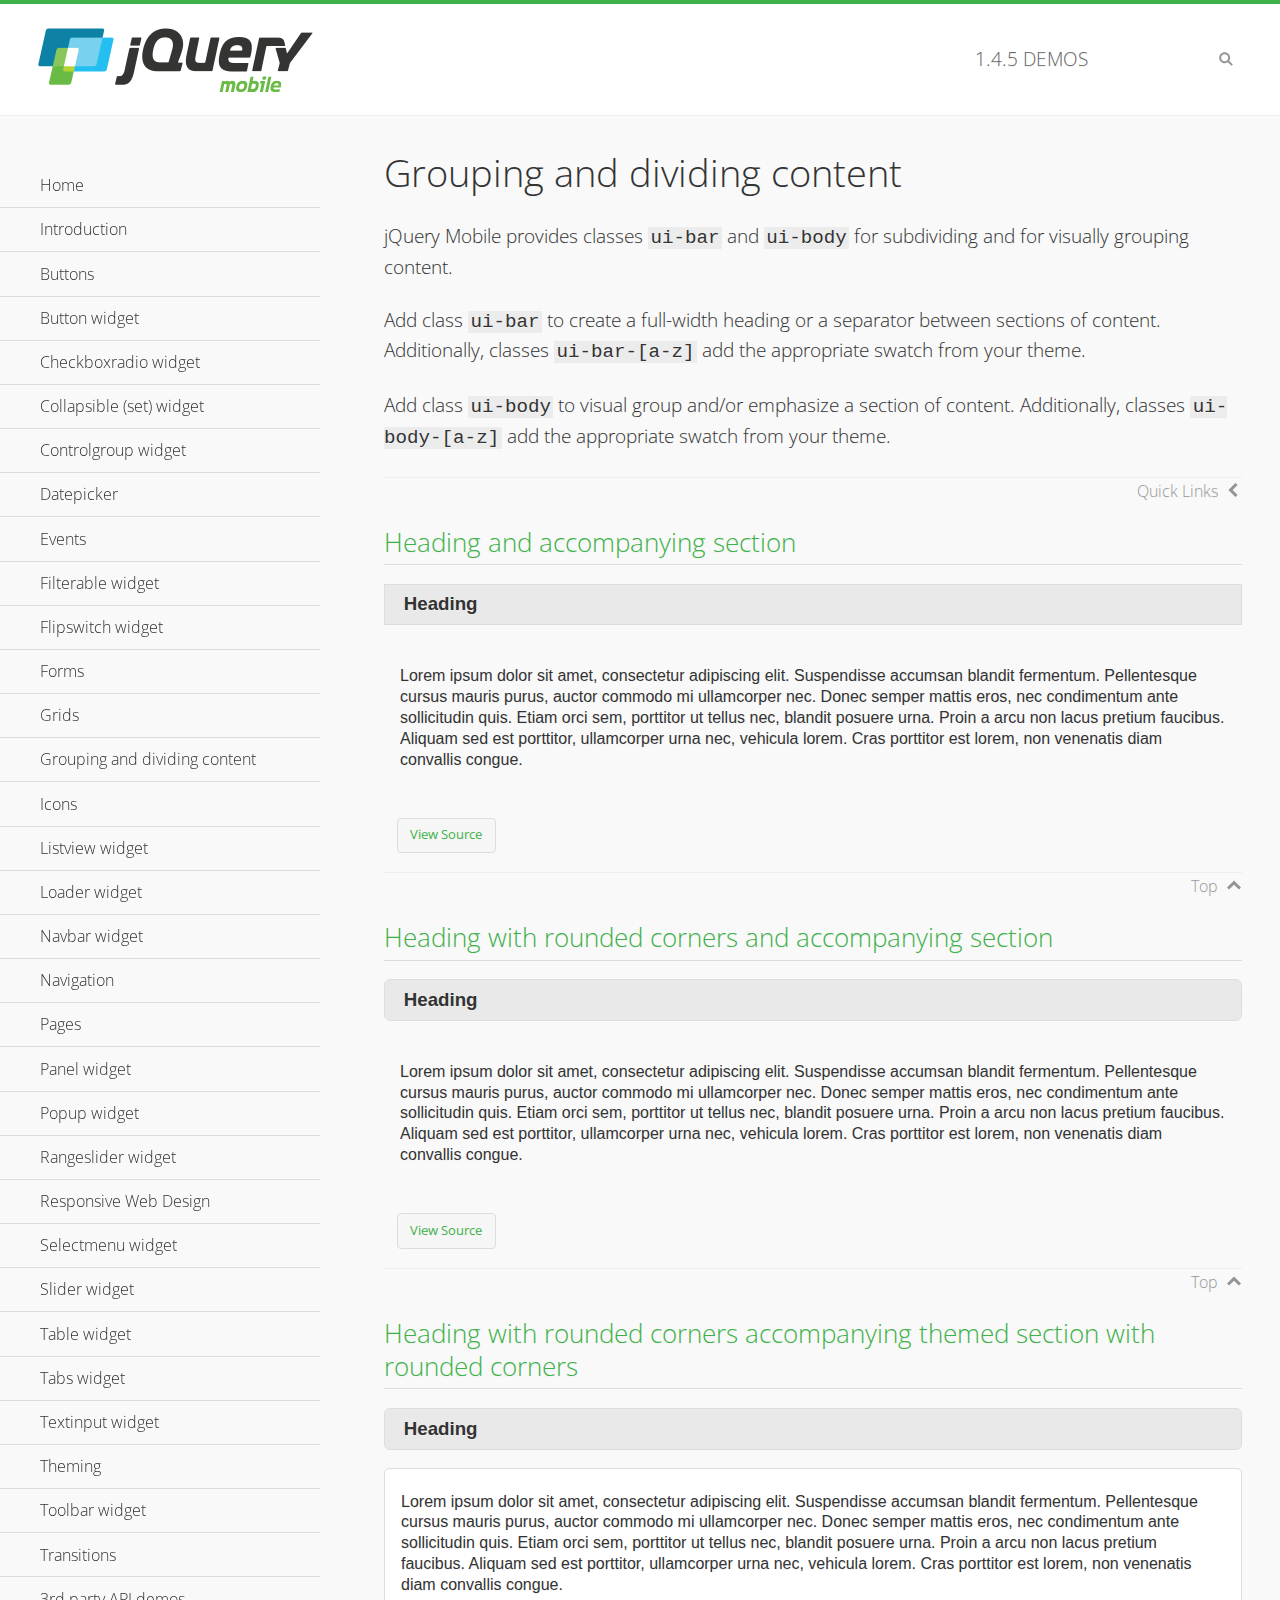
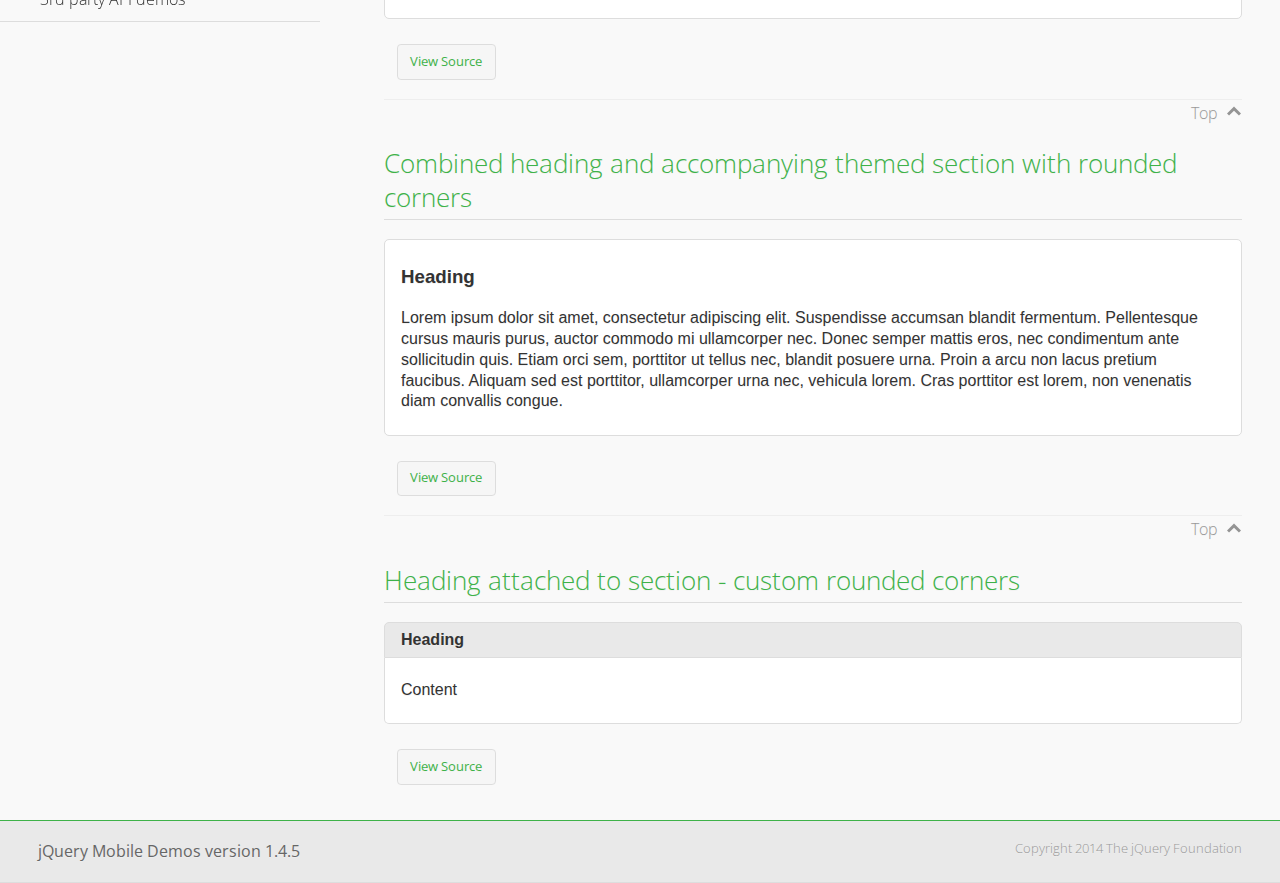
<file: lib/demos/body-bar-classes/index.html>
<!DOCTYPE html>
<html>
	<head>
	<meta charset="utf-8">
	<meta name="viewport" content="width=device-width, initial-scale=1">
	<title>Grouping and dividing content - jQuery Mobile Demos</title>
	<link rel="shortcut icon" href="../favicon.ico">
	<link rel="stylesheet" href="http://fonts.googleapis.com/css?family=Open+Sans:300,400,700">
	<link rel="stylesheet" href="../css/themes/default/jquery.mobile-1.4.5.min.css">
	<link rel="stylesheet" href="../_assets/css/jqm-demos.css">
	<script src="../js/jquery.js"></script>
	<script src="../_assets/js/index.js"></script>
	<script src="../js/jquery.mobile-1.4.5.min.js"></script>
  <style id="combined-heading-and-section">
    .custom-corners .ui-bar {
      -webkit-border-top-left-radius: inherit;
      border-top-left-radius: inherit;
      -webkit-border-top-right-radius: inherit;
      border-top-right-radius: inherit;
    }
    .custom-corners .ui-body {
      border-top-width: 0;
      -webkit-border-bottom-left-radius: inherit;
      border-bottom-left-radius: inherit;
      -webkit-border-bottom-right-radius: inherit;
      border-bottom-right-radius: inherit;
    }
  </style>
</head>
<body>
<div data-role="page" class="jqm-demos" data-quicklinks="true">

	<div data-role="header" class="jqm-header">
		<h2><a href="../" title="jQuery Mobile Demos home"><img src="../_assets/img/jquery-logo.png" alt="jQuery Mobile"></a></h2>
		<p><span class="jqm-version"></span> Demos</p>
		<a href="#" class="jqm-navmenu-link ui-btn ui-btn-icon-notext ui-corner-all ui-icon-bars ui-nodisc-icon ui-alt-icon ui-btn-left">Menu</a>
		<a href="#" class="jqm-search-link ui-btn ui-btn-icon-notext ui-corner-all ui-icon-search ui-nodisc-icon ui-alt-icon ui-btn-right">Search</a>
	</div><!-- /header -->

	<div role="main" class="ui-content jqm-content">

		<h1>Grouping and dividing content</h1>

		<p>jQuery Mobile provides classes <code>ui-bar</code> and <code>ui-body</code> for subdividing and for visually grouping content.</p>
		<p>Add class <code>ui-bar</code> to create a full-width heading or a separator between sections of content. Additionally, classes <code>ui-bar-[a-z]</code> add the appropriate swatch from your theme.</p>
		<p>Add class <code>ui-body</code> to visual group and/or emphasize a section of content. Additionally, classes <code>ui-body-[a-z]</code> add the appropriate swatch from your theme.</p>

		<h2>Heading and accompanying section</h2>

		<div data-demo-html="true">
      <h3 class="ui-bar ui-bar-a">Heading</h3>
			<div class="ui-body">
				<p>Lorem ipsum dolor sit amet, consectetur adipiscing elit. Suspendisse accumsan blandit fermentum. Pellentesque cursus mauris purus, auctor commodo mi ullamcorper nec. Donec semper mattis eros, nec condimentum ante sollicitudin quis. Etiam orci sem, porttitor ut tellus nec, blandit posuere urna. Proin a arcu non lacus pretium faucibus. Aliquam sed est porttitor, ullamcorper urna nec, vehicula lorem. Cras porttitor est lorem, non venenatis diam convallis congue.</p>
			</div>
		</div>

		<h2>Heading with rounded corners and accompanying section</h2>

		<div data-demo-html="true">
      <h3 class="ui-bar ui-bar-a ui-corner-all">Heading</h3>
			<div class="ui-body">
				<p>Lorem ipsum dolor sit amet, consectetur adipiscing elit. Suspendisse accumsan blandit fermentum. Pellentesque cursus mauris purus, auctor commodo mi ullamcorper nec. Donec semper mattis eros, nec condimentum ante sollicitudin quis. Etiam orci sem, porttitor ut tellus nec, blandit posuere urna. Proin a arcu non lacus pretium faucibus. Aliquam sed est porttitor, ullamcorper urna nec, vehicula lorem. Cras porttitor est lorem, non venenatis diam convallis congue.</p>
			</div>
		</div>

		<h2>Heading with rounded corners accompanying themed section with rounded corners</h2>

		<div data-demo-html="true">
      <h3 class="ui-bar ui-bar-a ui-corner-all">Heading</h3>
			<div class="ui-body ui-body-a ui-corner-all">
				<p>Lorem ipsum dolor sit amet, consectetur adipiscing elit. Suspendisse accumsan blandit fermentum. Pellentesque cursus mauris purus, auctor commodo mi ullamcorper nec. Donec semper mattis eros, nec condimentum ante sollicitudin quis. Etiam orci sem, porttitor ut tellus nec, blandit posuere urna. Proin a arcu non lacus pretium faucibus. Aliquam sed est porttitor, ullamcorper urna nec, vehicula lorem. Cras porttitor est lorem, non venenatis diam convallis congue.</p>
			</div>
		</div>

		<h2>Combined heading and accompanying themed section with rounded corners</h2>

		<div data-demo-html="true">
			<div class="ui-body ui-body-a ui-corner-all">
	      <h3>Heading</h3>
				<p>Lorem ipsum dolor sit amet, consectetur adipiscing elit. Suspendisse accumsan blandit fermentum. Pellentesque cursus mauris purus, auctor commodo mi ullamcorper nec. Donec semper mattis eros, nec condimentum ante sollicitudin quis. Etiam orci sem, porttitor ut tellus nec, blandit posuere urna. Proin a arcu non lacus pretium faucibus. Aliquam sed est porttitor, ullamcorper urna nec, vehicula lorem. Cras porttitor est lorem, non venenatis diam convallis congue.</p>
			</div>
		</div>

		<h2>Heading attached to section - custom rounded corners</h2>

		<div data-demo-html="true" data-demo-css="#combined-heading-and-section">
      <div class="ui-corner-all custom-corners">
        <div class="ui-bar ui-bar-a">
          <h3>Heading</h3>
        </div>
        <div class="ui-body ui-body-a">
          <p>Content</p>
        </div>
      </div>
		</div>

	</div><!-- /content -->
	    <div data-role="panel" class="jqm-navmenu-panel" data-position="left" data-display="overlay" data-theme="a">
	    	<ul class="jqm-list ui-alt-icon ui-nodisc-icon">
<li data-filtertext="demos homepage" data-icon="home"><a href=".././">Home</a></li>
<li data-filtertext="introduction overview getting started"><a href="../intro/" data-ajax="false">Introduction</a></li>
<li data-filtertext="buttons button markup buttonmarkup method anchor link button element"><a href="../button-markup/" data-ajax="false">Buttons</a></li>
<li data-filtertext="form button widget input button submit reset"><a href="../button/" data-ajax="false">Button widget</a></li>
<li data-role="collapsible" data-enhanced="true" data-collapsed-icon="carat-d" data-expanded-icon="carat-u" data-iconpos="right" data-inset="false" class="ui-collapsible ui-collapsible-themed-content ui-collapsible-collapsed">
	<h3 class="ui-collapsible-heading ui-collapsible-heading-collapsed">
		<a href="#" class="ui-collapsible-heading-toggle ui-btn ui-btn-icon-right ui-btn-inherit ui-icon-carat-d">
		    Checkboxradio widget<span class="ui-collapsible-heading-status"> click to expand contents</span>
		</a>
	</h3>
	<div class="ui-collapsible-content ui-body-inherit ui-collapsible-content-collapsed" aria-hidden="true">
		<ul>
			<li data-filtertext="form checkboxradio widget checkbox input checkboxes controlgroups"><a href="../checkboxradio-checkbox/" data-ajax="false">Checkboxes</a></li>
			<li data-filtertext="form checkboxradio widget radio input radio buttons controlgroups"><a href="../checkboxradio-radio/" data-ajax="false">Radio buttons</a></li>
		</ul>
	</div>
</li>
<li data-role="collapsible" data-enhanced="true" data-collapsed-icon="carat-d" data-expanded-icon="carat-u" data-iconpos="right" data-inset="false" class="ui-collapsible ui-collapsible-themed-content ui-collapsible-collapsed">
	<h3 class="ui-collapsible-heading ui-collapsible-heading-collapsed">
		<a href="#" class="ui-collapsible-heading-toggle ui-btn ui-btn-icon-right ui-btn-inherit ui-icon-carat-d">
			Collapsible (set) widget<span class="ui-collapsible-heading-status"> click to expand contents</span>
		</a>
	</h3>
	<div class="ui-collapsible-content ui-body-inherit ui-collapsible-content-collapsed" aria-hidden="true">
		<ul>
			<li data-filtertext="collapsibles content formatting"><a href="../collapsible/" data-ajax="false">Collapsible</a></li>
			<li data-filtertext="dynamic collapsible set accordion append expand"><a href="../collapsible-dynamic/" data-ajax="false">Dynamic collapsibles</a></li>
			<li data-filtertext="accordions collapsible set widget content formatting grouped collapsibles"><a href="../collapsibleset/" data-ajax="false">Collapsible set</a></li>
		</ul>
	</div>
</li>
<li data-role="collapsible" data-enhanced="true" data-collapsed-icon="carat-d" data-expanded-icon="carat-u" data-iconpos="right" data-inset="false" class="ui-collapsible ui-collapsible-themed-content ui-collapsible-collapsed">
	<h3 class="ui-collapsible-heading ui-collapsible-heading-collapsed">
		<a href="#" class="ui-collapsible-heading-toggle ui-btn ui-btn-icon-right ui-btn-inherit ui-icon-carat-d">
			Controlgroup widget<span class="ui-collapsible-heading-status"> click to expand contents</span>
		</a>
	</h3>
	<div class="ui-collapsible-content ui-body-inherit ui-collapsible-content-collapsed" aria-hidden="true">
		<ul>
			<li data-filtertext="controlgroups selectmenu checkboxradio input grouped buttons horizontal vertical"><a href="../controlgroup/" data-ajax="false">Controlgroup</a></li>
			<li data-filtertext="dynamic controlgroup dynamically add buttons"><a href="../controlgroup-dynamic/" data-ajax="false">Dynamic controlgroups</a></li>
		</ul>
	</div>
</li>
<li data-filtertext="form datepicker widget date input"><a href="../datepicker/" data-ajax="false">Datepicker</a></li>
<li data-role="collapsible" data-enhanced="true" data-collapsed-icon="carat-d" data-expanded-icon="carat-u" data-iconpos="right" data-inset="false" class="ui-collapsible ui-collapsible-themed-content ui-collapsible-collapsed">
	<h3 class="ui-collapsible-heading ui-collapsible-heading-collapsed">
		<a href="#" class="ui-collapsible-heading-toggle ui-btn ui-btn-icon-right ui-btn-inherit ui-icon-carat-d">
			Events<span class="ui-collapsible-heading-status"> click to expand contents</span>
		</a>
	</h3>
	<div class="ui-collapsible-content ui-body-inherit ui-collapsible-content-collapsed" aria-hidden="true">
		<ul>
			<li data-filtertext="swipe to delete list items listviews swipe events"><a href="../swipe-list/" data-ajax="false">Swipe list items</a></li>
			<li data-filtertext="swipe to navigate swipe page navigation swipe events"><a href="../swipe-page/" data-ajax="false">Swipe page navigation</a></li>
		</ul>
	</div>
</li>
<li data-filtertext="filterable filter elements sorting searching listview table"><a href="../filterable/" data-ajax="false">Filterable widget</a></li>
<li data-filtertext="form flipswitch widget flip toggle switch binary select checkbox input"><a href="../flipswitch/" data-ajax="false">Flipswitch widget</a></li>
<li data-role="collapsible" data-enhanced="true" data-collapsed-icon="carat-d" data-expanded-icon="carat-u" data-iconpos="right" data-inset="false" class="ui-collapsible ui-collapsible-themed-content ui-collapsible-collapsed">
	<h3 class="ui-collapsible-heading ui-collapsible-heading-collapsed">
		<a href="#" class="ui-collapsible-heading-toggle ui-btn ui-btn-icon-right ui-btn-inherit ui-icon-carat-d">
			Forms<span class="ui-collapsible-heading-status"> click to expand contents</span>
		</a>
	</h3>
	<div class="ui-collapsible-content ui-body-inherit ui-collapsible-content-collapsed" aria-hidden="true">
		<ul>
			<li data-filtertext="forms text checkbox radio range button submit reset inputs selects textarea slider flipswitch label form elements"><a href="../forms/" data-ajax="false">Forms</a></li>
			<li data-filtertext="form hide labels hidden accessible ui-hidden-accessible forms"><a href="../forms-label-hidden-accessible/" data-ajax="false">Hide labels</a></li>
			<li data-filtertext="form field containers fieldcontain ui-field-contain forms"><a href="../forms-field-contain/" data-ajax="false">Field containers</a></li>
			<li data-filtertext="forms disabled form elements"><a href="../forms-disabled/" data-ajax="false">Forms disabled</a></li>
			<li data-filtertext="forms gallery examples overview forms text checkbox radio range button submit reset inputs selects textarea slider flipswitch label form elements"><a href="../forms-gallery/" data-ajax="false">Forms gallery</a></li>
		</ul>
	</div>
</li>
<li data-role="collapsible" data-enhanced="true" data-collapsed-icon="carat-d" data-expanded-icon="carat-u" data-iconpos="right" data-inset="false" class="ui-collapsible ui-collapsible-themed-content ui-collapsible-collapsed">
	<h3 class="ui-collapsible-heading ui-collapsible-heading-collapsed">
		<a href="#" class="ui-collapsible-heading-toggle ui-btn ui-btn-icon-right ui-btn-inherit ui-icon-carat-d">
			Grids<span class="ui-collapsible-heading-status"> click to expand contents</span>
		</a>
	</h3>
	<div class="ui-collapsible-content ui-body-inherit ui-collapsible-content-collapsed" aria-hidden="true">
		<ul>
			<li data-filtertext="grids columns blocks content formatting rwd responsive css framework"><a href="../grids/" data-ajax="false">Grids</a></li>
			<li data-filtertext="buttons in grids css framework"><a href="../grids-buttons/" data-ajax="false">Buttons in grids</a></li>
			<li data-filtertext="custom responsive grids rwd css framework"><a href="../grids-custom-responsive/" data-ajax="false">Custom responsive grids</a></li>
		</ul>
	</div>
</li>
<li data-filtertext="blocks content formatting sections heading"><a href="../body-bar-classes/" data-ajax="false">Grouping and dividing content</a></li>
<li data-role="collapsible" data-enhanced="true" data-collapsed-icon="carat-d" data-expanded-icon="carat-u" data-iconpos="right" data-inset="false" class="ui-collapsible ui-collapsible-themed-content ui-collapsible-collapsed">
	<h3 class="ui-collapsible-heading ui-collapsible-heading-collapsed">
		<a href="#" class="ui-collapsible-heading-toggle ui-btn ui-btn-icon-right ui-btn-inherit ui-icon-carat-d">
			Icons<span class="ui-collapsible-heading-status"> click to expand contents</span>
		</a>
	</h3>
	<div class="ui-collapsible-content ui-body-inherit ui-collapsible-content-collapsed" aria-hidden="true">
		<ul>
			<li data-filtertext="button icons svg disc alt custom icon position"><a href="../icons/" data-ajax="false">Icons</a></li>
			<li data-filtertext=""><a href="../icons-grunticon/" data-ajax="false">Grunticon loader</a></li>
		</ul>
	</div>
</li>
<li data-role="collapsible" data-enhanced="true" data-collapsed-icon="carat-d" data-expanded-icon="carat-u" data-iconpos="right" data-inset="false" class="ui-collapsible ui-collapsible-themed-content ui-collapsible-collapsed">
	<h3 class="ui-collapsible-heading ui-collapsible-heading-collapsed">
		<a href="#" class="ui-collapsible-heading-toggle ui-btn ui-btn-icon-right ui-btn-inherit ui-icon-carat-d">
			Listview widget<span class="ui-collapsible-heading-status"> click to expand contents</span>
		</a>
	</h3>
	<div class="ui-collapsible-content ui-body-inherit ui-collapsible-content-collapsed" aria-hidden="true">
		<ul>
			<li data-filtertext="listview widget thumbnails icons nested split button collapsible ul ol"><a href="../listview/" data-ajax="false">Listview</a></li>
			<li data-filtertext="autocomplete filterable reveal listview filtertextbeforefilter placeholder"><a href="../listview-autocomplete/" data-ajax="false">Listview autocomplete</a></li>
			<li data-filtertext="autocomplete filterable reveal listview remote data filtertextbeforefilter placeholder"><a href="../listview-autocomplete-remote/" data-ajax="false">Listview autocomplete remote data</a></li>
			<li data-filtertext="autodividers anchor jump scroll linkbars listview lists ul ol"><a href="../listview-autodividers-linkbar/" data-ajax="false">Listview autodividers linkbar</a></li>
			<li data-filtertext="listview autodividers selector autodividersselector lists ul ol"><a href="../listview-autodividers-selector/" data-ajax="false">Listview autodividers selector</a></li>
			<li data-filtertext="listview nested list items"><a href="../listview-nested-lists/" data-ajax="false">Nested Listviews</a></li>
			<li data-filtertext="listview collapsible list items flat"><a href="../listview-collapsible-item-flat/" data-ajax="false">Listview collapsible list items (flat)</a></li>
			<li data-filtertext="listview collapsible list indented"><a href="../listview-collapsible-item-indented/" data-ajax="false">Listview collapsible list items (indented)</a></li>
			<li data-filtertext="grid listview responsive grids responsive listviews lists ul"><a href="../listview-grid/" data-ajax="false">Listview responsive grid</a></li>
		</ul>
	</div>
</li>
<li data-filtertext="loader widget page loading navigation overlay spinner"><a href="../loader/" data-ajax="false">Loader widget</a></li>
<li data-filtertext="navbar widget navmenu toolbars header footer"><a href="../navbar/" data-ajax="false">Navbar widget</a></li>
<li data-role="collapsible" data-enhanced="true" data-collapsed-icon="carat-d" data-expanded-icon="carat-u" data-iconpos="right" data-inset="false" class="ui-collapsible ui-collapsible-themed-content ui-collapsible-collapsed">
	<h3 class="ui-collapsible-heading ui-collapsible-heading-collapsed">
		<a href="#" class="ui-collapsible-heading-toggle ui-btn ui-btn-icon-right ui-btn-inherit ui-icon-carat-d">
			Navigation<span class="ui-collapsible-heading-status"> click to expand contents</span>
		</a>
	</h3>
	<div class="ui-collapsible-content ui-body-inherit ui-collapsible-content-collapsed" aria-hidden="true">
		<ul>
			<li data-filtertext="ajax navigation navigate widget history event method"><a href="../navigation/" data-ajax="false">Navigation</a></li>
			<li data-filtertext="linking pages page links navigation ajax prefetch cache"><a href="../navigation-linking-pages/" data-ajax="false">Linking pages</a></li>
			<!-- <li data-filtertext="php redirect server redirection server-side navigation"><a href="../navigation-php-redirect/" data-ajax="false">PHP redirect demo</a></li>-->
			<li data-filtertext="navigation redirection hash query"><a href="../navigation-hash-processing/" data-ajax="false">Hash processing demo</a></li>
			<li data-filtertext="navigation redirection hash query"><a href="../page-events/" data-ajax="false">Page Navigation Events</a></li>
		</ul>
	</div>
</li>
<li data-role="collapsible" data-enhanced="true" data-collapsed-icon="carat-d" data-expanded-icon="carat-u" data-iconpos="right" data-inset="false" class="ui-collapsible ui-collapsible-themed-content ui-collapsible-collapsed">
	<h3 class="ui-collapsible-heading ui-collapsible-heading-collapsed">
		<a href="#" class="ui-collapsible-heading-toggle ui-btn ui-btn-icon-right ui-btn-inherit ui-icon-carat-d">
			Pages<span class="ui-collapsible-heading-status"> click to expand contents</span>
		</a>
	</h3>
	<div class="ui-collapsible-content ui-body-inherit ui-collapsible-content-collapsed" aria-hidden="true">
		<ul>
			<li data-filtertext="pages page widget ajax navigation"><a href="../pages/" data-ajax="false">Pages</a></li>
			<li data-filtertext="single page"><a href="../pages-single-page/" data-ajax="false">Single page</a></li>
			<li data-filtertext="multipage multi-page page"><a href="../pages-multi-page/" data-ajax="false">Multi-page template</a></li>
			<li data-filtertext="dialog page widget modal popup"><a href="../pages-dialog/" data-ajax="false">Dialog page</a></li>
		</ul>
	</div>
</li>
<li data-role="collapsible" data-enhanced="true" data-collapsed-icon="carat-d" data-expanded-icon="carat-u" data-iconpos="right" data-inset="false" class="ui-collapsible ui-collapsible-themed-content ui-collapsible-collapsed">
	<h3 class="ui-collapsible-heading ui-collapsible-heading-collapsed">
		<a href="#" class="ui-collapsible-heading-toggle ui-btn ui-btn-icon-right ui-btn-inherit ui-icon-carat-d">
			Panel widget<span class="ui-collapsible-heading-status"> click to expand contents</span>
		</a>
	</h3>
	<div class="ui-collapsible-content ui-body-inherit ui-collapsible-content-collapsed" aria-hidden="true">
		<ul>
			<li data-filtertext="panel widget sliding panels reveal push overlay responsive"><a href="../panel/" data-ajax="false">Panel</a></li>
			<li data-filtertext=""><a href="../panel-external/" data-ajax="false">External panels</a></li>
			<li data-filtertext="panel "><a href="../panel-fixed/" data-ajax="false">Fixed panels</a></li>
			<li data-filtertext="panel slide panels sliding panels shadow rwd responsive breakpoint"><a href="../panel-responsive/" data-ajax="false">Panels responsive</a></li>
			<li data-filtertext="panel custom style custom panel width reveal shadow listview panel styling page background wrapper"><a href="../panel-styling/" data-ajax="false">Custom panel style</a></li>
			<li data-filtertext="panel open on swipe"><a href="../panel-swipe-open/" data-ajax="false">Panel open on swipe</a></li>
			<li data-filtertext="panels outside page internal external toolbars"><a href="../panel-external-internal/" data-ajax="false">Panel external and internal</a></li>
		</ul>
	</div>
</li>
<li data-role="collapsible" data-enhanced="true" data-collapsed-icon="carat-d" data-expanded-icon="carat-u" data-iconpos="right" data-inset="false" class="ui-collapsible ui-collapsible-themed-content ui-collapsible-collapsed">
	<h3 class="ui-collapsible-heading ui-collapsible-heading-collapsed">
		<a href="#" class="ui-collapsible-heading-toggle ui-btn ui-btn-icon-right ui-btn-inherit ui-icon-carat-d">
			Popup widget<span class="ui-collapsible-heading-status"> click to expand contents</span>
		</a>
	</h3>
	<div class="ui-collapsible-content ui-body-inherit ui-collapsible-content-collapsed" aria-hidden="true">
		<ul>
			<li data-filtertext="popup widget popups dialog modal transition tooltip lightbox form overlay screen flip pop fade transition"><a href="../popup/" data-ajax="false">Popup</a></li>
			<li data-filtertext="popup alignment position"><a href="../popup-alignment/" data-ajax="false">Popup alignment</a></li>
			<li data-filtertext="popup arrow size popups popover"><a href="../popup-arrow-size/" data-ajax="false">Popup arrow size</a></li>
			<li data-filtertext="dynamic popups popup images lightbox"><a href="../popup-dynamic/" data-ajax="false">Dynamic popups</a></li>
			<li data-filtertext="popups with iframes scaling"><a href="../popup-iframe/" data-ajax="false">Popups with iframes</a></li>
			<li data-filtertext="popup image scaling"><a href="../popup-image-scaling/" data-ajax="false">Popup image scaling</a></li>
			<li data-filtertext="external popup outside multi-page"><a href="../popup-outside-multipage/" data-ajax="false">Popup outside multi-page</a></li>
		</ul>
	</div>
</li>
<li data-filtertext="form rangeslider widget dual sliders dual handle sliders range input"><a href="../rangeslider/" data-ajax="false">Rangeslider widget</a></li>
<li data-filtertext="responsive web design rwd adaptive progressive enhancement PE accessible mobile breakpoints media query media queries"><a href="../rwd/" data-ajax="false">Responsive Web Design</a></li>
<li data-role="collapsible" data-enhanced="true" data-collapsed-icon="carat-d" data-expanded-icon="carat-u" data-iconpos="right" data-inset="false" class="ui-collapsible ui-collapsible-themed-content ui-collapsible-collapsed">
	<h3 class="ui-collapsible-heading ui-collapsible-heading-collapsed">
		<a href="#" class="ui-collapsible-heading-toggle ui-btn ui-btn-icon-right ui-btn-inherit ui-icon-carat-d">
			Selectmenu widget<span class="ui-collapsible-heading-status"> click to expand contents</span>
		</a>
	</h3>
	<div class="ui-collapsible-content ui-body-inherit ui-collapsible-content-collapsed" aria-hidden="true">
		<ul>
			<li data-filtertext="form selectmenu widget select input custom select menu selects"><a href="../selectmenu/" data-ajax="false">Selectmenu</a></li>
			<li data-filtertext="form custom select menu selectmenu widget custom menu option optgroup multiple selects"><a href="../selectmenu-custom/" data-ajax="false">Custom select menu</a></li>
			<li data-filtertext="filterable select filter popup dialog"><a href="../selectmenu-custom-filter/" data-ajax="false">Custom select menu with filter</a></li>
		</ul>
	</div>
</li>
<li data-role="collapsible" data-enhanced="true" data-collapsed-icon="carat-d" data-expanded-icon="carat-u" data-iconpos="right" data-inset="false" class="ui-collapsible ui-collapsible-themed-content ui-collapsible-collapsed">
	<h3 class="ui-collapsible-heading ui-collapsible-heading-collapsed">
		<a href="#" class="ui-collapsible-heading-toggle ui-btn ui-btn-icon-right ui-btn-inherit ui-icon-carat-d">
			Slider widget<span class="ui-collapsible-heading-status"> click to expand contents</span>
		</a>
	</h3>
	<div class="ui-collapsible-content ui-body-inherit ui-collapsible-content-collapsed" aria-hidden="true">
		<ul>
			<li data-filtertext="form slider widget range input single sliders"><a href="../slider/" data-ajax="false">Slider</a></li>
			<li data-filtertext="form slider widget flipswitch slider binary select flip toggle switch"><a href="../slider-flipswitch/" data-ajax="false">Slider flip toggle switch</a></li>
			<li data-filtertext="form slider tooltip handle value input range sliders"><a href="../slider-tooltip/" data-ajax="false">Slider tooltip</a></li>
		</ul>
	</div>
</li>
<li data-role="collapsible" data-enhanced="true" data-collapsed-icon="carat-d" data-expanded-icon="carat-u" data-iconpos="right" data-inset="false" class="ui-collapsible ui-collapsible-themed-content ui-collapsible-collapsed">
	<h3 class="ui-collapsible-heading ui-collapsible-heading-collapsed">
		<a href="#" class="ui-collapsible-heading-toggle ui-btn ui-btn-icon-right ui-btn-inherit ui-icon-carat-d">
			Table widget<span class="ui-collapsible-heading-status"> click to expand contents</span>
		</a>
	</h3>
	<div class="ui-collapsible-content ui-body-inherit ui-collapsible-content-collapsed" aria-hidden="true">
		<ul>
			<li data-filtertext="table widget reflow column toggle th td responsive tables rwd hide show tabular"><a href="../table-column-toggle/" data-ajax="false">Table Column Toggle</a></li>
			<li data-filtertext="table column toggle phone comparison demo"><a href="../table-column-toggle-example/" data-ajax="false">Table Column Toggle demo</a></li>
			<li data-filtertext="responsive tables table column toggle heading groups rwd breakpoint"><a href="../table-column-toggle-heading-groups/" data-ajax="false">Table Column Toggle heading groups</a></li>
			<li data-filtertext="responsive tables table column toggle hide rwd breakpoint customization options"><a href="../table-column-toggle-options/" data-ajax="false">Table Column Toggle options</a></li>
			<li data-filtertext="table reflow th td responsive rwd columns tabular"><a href="../table-reflow/" data-ajax="false">Table Reflow</a></li>
			<li data-filtertext="responsive tables table reflow heading groups rwd breakpoint"><a href="../table-reflow-heading-groups/" data-ajax="false">Table Reflow heading groups</a></li>
			<li data-filtertext="responsive tables table reflow stripes strokes table style"><a href="../table-reflow-stripes-strokes/" data-ajax="false">Table Reflow stripes and strokes</a></li>
			<li data-filtertext="responsive tables table reflow stack custom styles"><a href="../table-reflow-styling/" data-ajax="false">Table Reflow custom styles</a></li>
		</ul>
	</div>
</li>
<li data-filtertext="ui tabs widget"><a href="../tabs/" data-ajax="false">Tabs widget</a></li>
<li data-filtertext="form textinput widget text input textarea number date time tel email file color password"><a href="../textinput/" data-ajax="false">Textinput widget</a></li>
<li data-role="collapsible" data-enhanced="true" data-collapsed-icon="carat-d" data-expanded-icon="carat-u" data-iconpos="right" data-inset="false" class="ui-collapsible ui-collapsible-themed-content ui-collapsible-collapsed">
	<h3 class="ui-collapsible-heading ui-collapsible-heading-collapsed">
		<a href="#" class="ui-collapsible-heading-toggle ui-btn ui-btn-icon-right ui-btn-inherit ui-icon-carat-d">
			Theming<span class="ui-collapsible-heading-status"> click to expand contents</span>
		</a>
	</h3>
	<div class="ui-collapsible-content ui-body-inherit ui-collapsible-content-collapsed" aria-hidden="true">
		<ul>
			<li data-filtertext="default theme swatches theming style css"><a href="../theme-default/" data-ajax="false">Default theme</a></li>
			<li data-filtertext="classic theme old theme swatches theming style css"><a href="../theme-classic/" data-ajax="false">Classic theme</a></li>
		</ul>
	</div>
</li>
<li data-role="collapsible" data-enhanced="true" data-collapsed-icon="carat-d" data-expanded-icon="carat-u" data-iconpos="right" data-inset="false" class="ui-collapsible ui-collapsible-themed-content ui-collapsible-collapsed">
	<h3 class="ui-collapsible-heading ui-collapsible-heading-collapsed">
		<a href="#" class="ui-collapsible-heading-toggle ui-btn ui-btn-icon-right ui-btn-inherit ui-icon-carat-d">
			Toolbar widget<span class="ui-collapsible-heading-status"> click to expand contents</span>
		</a>
	</h3>
	<div class="ui-collapsible-content ui-body-inherit ui-collapsible-content-collapsed" aria-hidden="true">
		<ul>
			<li data-filtertext="toolbar widget header footer toolbars fixed fullscreen external sections"><a href="../toolbar/" data-ajax="false">Toolbar</a></li>
			<li data-filtertext="dynamic toolbars dynamically add toolbar header footer"><a href="../toolbar-dynamic/" data-ajax="false">Dynamic toolbars</a></li>
			<li data-filtertext="external toolbars header footer"><a href="../toolbar-external/" data-ajax="false">External toolbars</a></li>
			<li data-filtertext="fixed toolbars header footer"><a href="../toolbar-fixed/" data-ajax="false">Fixed toolbars</a></li>
			<li data-filtertext="fixed fullscreen toolbars header footer"><a href="../toolbar-fixed-fullscreen/" data-ajax="false">Fullscreen toolbars</a></li>
			<li data-filtertext="external fixed toolbars header footer"><a href="../toolbar-fixed-external/" data-ajax="false">Fixed external toolbars</a></li>
			<li data-filtertext="external persistent toolbars header footer navbar navmenu"><a href="../toolbar-fixed-persistent/" data-ajax="false">Persistent toolbars</a></li>
			<li data-filtertext="external ajax optimized toolbars persistent toolbars header footer navbar"><a href="../toolbar-fixed-persistent-optimized/" data-ajax="false">Ajax optimized toolbars</a></li>
			<li data-filtertext="form in toolbars header footer"><a href="../toolbar-fixed-forms/" data-ajax="false">Form in toolbar</a></li>
		</ul>
	</div>
</li>
<li data-filtertext="page transitions animated pages popup navigation flip slide fade pop"><a href="../transitions/" data-ajax="false">Transitions</a></li>
<li data-role="collapsible" data-enhanced="true" data-collapsed-icon="carat-d" data-expanded-icon="carat-u" data-iconpos="right" data-inset="false" class="ui-collapsible ui-collapsible-themed-content ui-collapsible-collapsed">
	<h3 class="ui-collapsible-heading ui-collapsible-heading-collapsed">
		<a href="#" class="ui-collapsible-heading-toggle ui-btn ui-btn-icon-right ui-btn-inherit ui-icon-carat-d">
			3rd party API demos<span class="ui-collapsible-heading-status"> click to expand contents</span>
		</a>
	</h3>
	<div class="ui-collapsible-content ui-body-inherit ui-collapsible-content-collapsed" aria-hidden="true">
		<ul>
			<li data-filtertext="backbone requirejs navigation router"><a href="../backbone-requirejs/" data-ajax="false">Backbone RequireJS</a></li>
			<li data-filtertext="google maps geolocation demo"><a href="../map-geolocation/" data-ajax="false">Google Maps geolocation</a></li>
			<li data-filtertext="google maps hybrid"><a href="../map-list-toggle/" data-ajax="false">Google Maps list toggle</a></li>
		</ul>
	</div>
</li>



		     </ul>
		</div><!-- /panel -->


	<div data-role="footer" data-position="fixed" data-tap-toggle="false" class="jqm-footer">
		<p>jQuery Mobile Demos version <span class="jqm-version"></span></p>
		<p>Copyright 2014 The jQuery Foundation</p>
	</div><!-- /footer -->
	<!-- TODO: This should become an external panel so we can add input to markup (unique ID) -->
    <div data-role="panel" class="jqm-search-panel" data-position="right" data-display="overlay" data-theme="a">
		<div class="jqm-search">
			<ul class="jqm-list" data-filter-placeholder="Search demos..." data-filter-reveal="true">
<li data-filtertext="demos homepage" data-icon="home"><a href=".././">Home</a></li>
<li data-filtertext="introduction overview getting started"><a href="../intro/" data-ajax="false">Introduction</a></li>
<li data-filtertext="buttons button markup buttonmarkup method anchor link button element"><a href="../button-markup/" data-ajax="false">Buttons</a></li>
<li data-filtertext="form button widget input button submit reset"><a href="../button/" data-ajax="false">Button widget</a></li>
<li data-role="collapsible" data-enhanced="true" data-collapsed-icon="carat-d" data-expanded-icon="carat-u" data-iconpos="right" data-inset="false" class="ui-collapsible ui-collapsible-themed-content ui-collapsible-collapsed">
	<h3 class="ui-collapsible-heading ui-collapsible-heading-collapsed">
		<a href="#" class="ui-collapsible-heading-toggle ui-btn ui-btn-icon-right ui-btn-inherit ui-icon-carat-d">
		    Checkboxradio widget<span class="ui-collapsible-heading-status"> click to expand contents</span>
		</a>
	</h3>
	<div class="ui-collapsible-content ui-body-inherit ui-collapsible-content-collapsed" aria-hidden="true">
		<ul>
			<li data-filtertext="form checkboxradio widget checkbox input checkboxes controlgroups"><a href="../checkboxradio-checkbox/" data-ajax="false">Checkboxes</a></li>
			<li data-filtertext="form checkboxradio widget radio input radio buttons controlgroups"><a href="../checkboxradio-radio/" data-ajax="false">Radio buttons</a></li>
		</ul>
	</div>
</li>
<li data-role="collapsible" data-enhanced="true" data-collapsed-icon="carat-d" data-expanded-icon="carat-u" data-iconpos="right" data-inset="false" class="ui-collapsible ui-collapsible-themed-content ui-collapsible-collapsed">
	<h3 class="ui-collapsible-heading ui-collapsible-heading-collapsed">
		<a href="#" class="ui-collapsible-heading-toggle ui-btn ui-btn-icon-right ui-btn-inherit ui-icon-carat-d">
			Collapsible (set) widget<span class="ui-collapsible-heading-status"> click to expand contents</span>
		</a>
	</h3>
	<div class="ui-collapsible-content ui-body-inherit ui-collapsible-content-collapsed" aria-hidden="true">
		<ul>
			<li data-filtertext="collapsibles content formatting"><a href="../collapsible/" data-ajax="false">Collapsible</a></li>
			<li data-filtertext="dynamic collapsible set accordion append expand"><a href="../collapsible-dynamic/" data-ajax="false">Dynamic collapsibles</a></li>
			<li data-filtertext="accordions collapsible set widget content formatting grouped collapsibles"><a href="../collapsibleset/" data-ajax="false">Collapsible set</a></li>
		</ul>
	</div>
</li>
<li data-role="collapsible" data-enhanced="true" data-collapsed-icon="carat-d" data-expanded-icon="carat-u" data-iconpos="right" data-inset="false" class="ui-collapsible ui-collapsible-themed-content ui-collapsible-collapsed">
	<h3 class="ui-collapsible-heading ui-collapsible-heading-collapsed">
		<a href="#" class="ui-collapsible-heading-toggle ui-btn ui-btn-icon-right ui-btn-inherit ui-icon-carat-d">
			Controlgroup widget<span class="ui-collapsible-heading-status"> click to expand contents</span>
		</a>
	</h3>
	<div class="ui-collapsible-content ui-body-inherit ui-collapsible-content-collapsed" aria-hidden="true">
		<ul>
			<li data-filtertext="controlgroups selectmenu checkboxradio input grouped buttons horizontal vertical"><a href="../controlgroup/" data-ajax="false">Controlgroup</a></li>
			<li data-filtertext="dynamic controlgroup dynamically add buttons"><a href="../controlgroup-dynamic/" data-ajax="false">Dynamic controlgroups</a></li>
		</ul>
	</div>
</li>
<li data-filtertext="form datepicker widget date input"><a href="../datepicker/" data-ajax="false">Datepicker</a></li>
<li data-role="collapsible" data-enhanced="true" data-collapsed-icon="carat-d" data-expanded-icon="carat-u" data-iconpos="right" data-inset="false" class="ui-collapsible ui-collapsible-themed-content ui-collapsible-collapsed">
	<h3 class="ui-collapsible-heading ui-collapsible-heading-collapsed">
		<a href="#" class="ui-collapsible-heading-toggle ui-btn ui-btn-icon-right ui-btn-inherit ui-icon-carat-d">
			Events<span class="ui-collapsible-heading-status"> click to expand contents</span>
		</a>
	</h3>
	<div class="ui-collapsible-content ui-body-inherit ui-collapsible-content-collapsed" aria-hidden="true">
		<ul>
			<li data-filtertext="swipe to delete list items listviews swipe events"><a href="../swipe-list/" data-ajax="false">Swipe list items</a></li>
			<li data-filtertext="swipe to navigate swipe page navigation swipe events"><a href="../swipe-page/" data-ajax="false">Swipe page navigation</a></li>
		</ul>
	</div>
</li>
<li data-filtertext="filterable filter elements sorting searching listview table"><a href="../filterable/" data-ajax="false">Filterable widget</a></li>
<li data-filtertext="form flipswitch widget flip toggle switch binary select checkbox input"><a href="../flipswitch/" data-ajax="false">Flipswitch widget</a></li>
<li data-role="collapsible" data-enhanced="true" data-collapsed-icon="carat-d" data-expanded-icon="carat-u" data-iconpos="right" data-inset="false" class="ui-collapsible ui-collapsible-themed-content ui-collapsible-collapsed">
	<h3 class="ui-collapsible-heading ui-collapsible-heading-collapsed">
		<a href="#" class="ui-collapsible-heading-toggle ui-btn ui-btn-icon-right ui-btn-inherit ui-icon-carat-d">
			Forms<span class="ui-collapsible-heading-status"> click to expand contents</span>
		</a>
	</h3>
	<div class="ui-collapsible-content ui-body-inherit ui-collapsible-content-collapsed" aria-hidden="true">
		<ul>
			<li data-filtertext="forms text checkbox radio range button submit reset inputs selects textarea slider flipswitch label form elements"><a href="../forms/" data-ajax="false">Forms</a></li>
			<li data-filtertext="form hide labels hidden accessible ui-hidden-accessible forms"><a href="../forms-label-hidden-accessible/" data-ajax="false">Hide labels</a></li>
			<li data-filtertext="form field containers fieldcontain ui-field-contain forms"><a href="../forms-field-contain/" data-ajax="false">Field containers</a></li>
			<li data-filtertext="forms disabled form elements"><a href="../forms-disabled/" data-ajax="false">Forms disabled</a></li>
			<li data-filtertext="forms gallery examples overview forms text checkbox radio range button submit reset inputs selects textarea slider flipswitch label form elements"><a href="../forms-gallery/" data-ajax="false">Forms gallery</a></li>
		</ul>
	</div>
</li>
<li data-role="collapsible" data-enhanced="true" data-collapsed-icon="carat-d" data-expanded-icon="carat-u" data-iconpos="right" data-inset="false" class="ui-collapsible ui-collapsible-themed-content ui-collapsible-collapsed">
	<h3 class="ui-collapsible-heading ui-collapsible-heading-collapsed">
		<a href="#" class="ui-collapsible-heading-toggle ui-btn ui-btn-icon-right ui-btn-inherit ui-icon-carat-d">
			Grids<span class="ui-collapsible-heading-status"> click to expand contents</span>
		</a>
	</h3>
	<div class="ui-collapsible-content ui-body-inherit ui-collapsible-content-collapsed" aria-hidden="true">
		<ul>
			<li data-filtertext="grids columns blocks content formatting rwd responsive css framework"><a href="../grids/" data-ajax="false">Grids</a></li>
			<li data-filtertext="buttons in grids css framework"><a href="../grids-buttons/" data-ajax="false">Buttons in grids</a></li>
			<li data-filtertext="custom responsive grids rwd css framework"><a href="../grids-custom-responsive/" data-ajax="false">Custom responsive grids</a></li>
		</ul>
	</div>
</li>
<li data-filtertext="blocks content formatting sections heading"><a href="../body-bar-classes/" data-ajax="false">Grouping and dividing content</a></li>
<li data-role="collapsible" data-enhanced="true" data-collapsed-icon="carat-d" data-expanded-icon="carat-u" data-iconpos="right" data-inset="false" class="ui-collapsible ui-collapsible-themed-content ui-collapsible-collapsed">
	<h3 class="ui-collapsible-heading ui-collapsible-heading-collapsed">
		<a href="#" class="ui-collapsible-heading-toggle ui-btn ui-btn-icon-right ui-btn-inherit ui-icon-carat-d">
			Icons<span class="ui-collapsible-heading-status"> click to expand contents</span>
		</a>
	</h3>
	<div class="ui-collapsible-content ui-body-inherit ui-collapsible-content-collapsed" aria-hidden="true">
		<ul>
			<li data-filtertext="button icons svg disc alt custom icon position"><a href="../icons/" data-ajax="false">Icons</a></li>
			<li data-filtertext=""><a href="../icons-grunticon/" data-ajax="false">Grunticon loader</a></li>
		</ul>
	</div>
</li>
<li data-role="collapsible" data-enhanced="true" data-collapsed-icon="carat-d" data-expanded-icon="carat-u" data-iconpos="right" data-inset="false" class="ui-collapsible ui-collapsible-themed-content ui-collapsible-collapsed">
	<h3 class="ui-collapsible-heading ui-collapsible-heading-collapsed">
		<a href="#" class="ui-collapsible-heading-toggle ui-btn ui-btn-icon-right ui-btn-inherit ui-icon-carat-d">
			Listview widget<span class="ui-collapsible-heading-status"> click to expand contents</span>
		</a>
	</h3>
	<div class="ui-collapsible-content ui-body-inherit ui-collapsible-content-collapsed" aria-hidden="true">
		<ul>
			<li data-filtertext="listview widget thumbnails icons nested split button collapsible ul ol"><a href="../listview/" data-ajax="false">Listview</a></li>
			<li data-filtertext="autocomplete filterable reveal listview filtertextbeforefilter placeholder"><a href="../listview-autocomplete/" data-ajax="false">Listview autocomplete</a></li>
			<li data-filtertext="autocomplete filterable reveal listview remote data filtertextbeforefilter placeholder"><a href="../listview-autocomplete-remote/" data-ajax="false">Listview autocomplete remote data</a></li>
			<li data-filtertext="autodividers anchor jump scroll linkbars listview lists ul ol"><a href="../listview-autodividers-linkbar/" data-ajax="false">Listview autodividers linkbar</a></li>
			<li data-filtertext="listview autodividers selector autodividersselector lists ul ol"><a href="../listview-autodividers-selector/" data-ajax="false">Listview autodividers selector</a></li>
			<li data-filtertext="listview nested list items"><a href="../listview-nested-lists/" data-ajax="false">Nested Listviews</a></li>
			<li data-filtertext="listview collapsible list items flat"><a href="../listview-collapsible-item-flat/" data-ajax="false">Listview collapsible list items (flat)</a></li>
			<li data-filtertext="listview collapsible list indented"><a href="../listview-collapsible-item-indented/" data-ajax="false">Listview collapsible list items (indented)</a></li>
			<li data-filtertext="grid listview responsive grids responsive listviews lists ul"><a href="../listview-grid/" data-ajax="false">Listview responsive grid</a></li>
		</ul>
	</div>
</li>
<li data-filtertext="loader widget page loading navigation overlay spinner"><a href="../loader/" data-ajax="false">Loader widget</a></li>
<li data-filtertext="navbar widget navmenu toolbars header footer"><a href="../navbar/" data-ajax="false">Navbar widget</a></li>
<li data-role="collapsible" data-enhanced="true" data-collapsed-icon="carat-d" data-expanded-icon="carat-u" data-iconpos="right" data-inset="false" class="ui-collapsible ui-collapsible-themed-content ui-collapsible-collapsed">
	<h3 class="ui-collapsible-heading ui-collapsible-heading-collapsed">
		<a href="#" class="ui-collapsible-heading-toggle ui-btn ui-btn-icon-right ui-btn-inherit ui-icon-carat-d">
			Navigation<span class="ui-collapsible-heading-status"> click to expand contents</span>
		</a>
	</h3>
	<div class="ui-collapsible-content ui-body-inherit ui-collapsible-content-collapsed" aria-hidden="true">
		<ul>
			<li data-filtertext="ajax navigation navigate widget history event method"><a href="../navigation/" data-ajax="false">Navigation</a></li>
			<li data-filtertext="linking pages page links navigation ajax prefetch cache"><a href="../navigation-linking-pages/" data-ajax="false">Linking pages</a></li>
			<!-- <li data-filtertext="php redirect server redirection server-side navigation"><a href="../navigation-php-redirect/" data-ajax="false">PHP redirect demo</a></li>-->
			<li data-filtertext="navigation redirection hash query"><a href="../navigation-hash-processing/" data-ajax="false">Hash processing demo</a></li>
			<li data-filtertext="navigation redirection hash query"><a href="../page-events/" data-ajax="false">Page Navigation Events</a></li>
		</ul>
	</div>
</li>
<li data-role="collapsible" data-enhanced="true" data-collapsed-icon="carat-d" data-expanded-icon="carat-u" data-iconpos="right" data-inset="false" class="ui-collapsible ui-collapsible-themed-content ui-collapsible-collapsed">
	<h3 class="ui-collapsible-heading ui-collapsible-heading-collapsed">
		<a href="#" class="ui-collapsible-heading-toggle ui-btn ui-btn-icon-right ui-btn-inherit ui-icon-carat-d">
			Pages<span class="ui-collapsible-heading-status"> click to expand contents</span>
		</a>
	</h3>
	<div class="ui-collapsible-content ui-body-inherit ui-collapsible-content-collapsed" aria-hidden="true">
		<ul>
			<li data-filtertext="pages page widget ajax navigation"><a href="../pages/" data-ajax="false">Pages</a></li>
			<li data-filtertext="single page"><a href="../pages-single-page/" data-ajax="false">Single page</a></li>
			<li data-filtertext="multipage multi-page page"><a href="../pages-multi-page/" data-ajax="false">Multi-page template</a></li>
			<li data-filtertext="dialog page widget modal popup"><a href="../pages-dialog/" data-ajax="false">Dialog page</a></li>
		</ul>
	</div>
</li>
<li data-role="collapsible" data-enhanced="true" data-collapsed-icon="carat-d" data-expanded-icon="carat-u" data-iconpos="right" data-inset="false" class="ui-collapsible ui-collapsible-themed-content ui-collapsible-collapsed">
	<h3 class="ui-collapsible-heading ui-collapsible-heading-collapsed">
		<a href="#" class="ui-collapsible-heading-toggle ui-btn ui-btn-icon-right ui-btn-inherit ui-icon-carat-d">
			Panel widget<span class="ui-collapsible-heading-status"> click to expand contents</span>
		</a>
	</h3>
	<div class="ui-collapsible-content ui-body-inherit ui-collapsible-content-collapsed" aria-hidden="true">
		<ul>
			<li data-filtertext="panel widget sliding panels reveal push overlay responsive"><a href="../panel/" data-ajax="false">Panel</a></li>
			<li data-filtertext=""><a href="../panel-external/" data-ajax="false">External panels</a></li>
			<li data-filtertext="panel "><a href="../panel-fixed/" data-ajax="false">Fixed panels</a></li>
			<li data-filtertext="panel slide panels sliding panels shadow rwd responsive breakpoint"><a href="../panel-responsive/" data-ajax="false">Panels responsive</a></li>
			<li data-filtertext="panel custom style custom panel width reveal shadow listview panel styling page background wrapper"><a href="../panel-styling/" data-ajax="false">Custom panel style</a></li>
			<li data-filtertext="panel open on swipe"><a href="../panel-swipe-open/" data-ajax="false">Panel open on swipe</a></li>
			<li data-filtertext="panels outside page internal external toolbars"><a href="../panel-external-internal/" data-ajax="false">Panel external and internal</a></li>
		</ul>
	</div>
</li>
<li data-role="collapsible" data-enhanced="true" data-collapsed-icon="carat-d" data-expanded-icon="carat-u" data-iconpos="right" data-inset="false" class="ui-collapsible ui-collapsible-themed-content ui-collapsible-collapsed">
	<h3 class="ui-collapsible-heading ui-collapsible-heading-collapsed">
		<a href="#" class="ui-collapsible-heading-toggle ui-btn ui-btn-icon-right ui-btn-inherit ui-icon-carat-d">
			Popup widget<span class="ui-collapsible-heading-status"> click to expand contents</span>
		</a>
	</h3>
	<div class="ui-collapsible-content ui-body-inherit ui-collapsible-content-collapsed" aria-hidden="true">
		<ul>
			<li data-filtertext="popup widget popups dialog modal transition tooltip lightbox form overlay screen flip pop fade transition"><a href="../popup/" data-ajax="false">Popup</a></li>
			<li data-filtertext="popup alignment position"><a href="../popup-alignment/" data-ajax="false">Popup alignment</a></li>
			<li data-filtertext="popup arrow size popups popover"><a href="../popup-arrow-size/" data-ajax="false">Popup arrow size</a></li>
			<li data-filtertext="dynamic popups popup images lightbox"><a href="../popup-dynamic/" data-ajax="false">Dynamic popups</a></li>
			<li data-filtertext="popups with iframes scaling"><a href="../popup-iframe/" data-ajax="false">Popups with iframes</a></li>
			<li data-filtertext="popup image scaling"><a href="../popup-image-scaling/" data-ajax="false">Popup image scaling</a></li>
			<li data-filtertext="external popup outside multi-page"><a href="../popup-outside-multipage/" data-ajax="false">Popup outside multi-page</a></li>
		</ul>
	</div>
</li>
<li data-filtertext="form rangeslider widget dual sliders dual handle sliders range input"><a href="../rangeslider/" data-ajax="false">Rangeslider widget</a></li>
<li data-filtertext="responsive web design rwd adaptive progressive enhancement PE accessible mobile breakpoints media query media queries"><a href="../rwd/" data-ajax="false">Responsive Web Design</a></li>
<li data-role="collapsible" data-enhanced="true" data-collapsed-icon="carat-d" data-expanded-icon="carat-u" data-iconpos="right" data-inset="false" class="ui-collapsible ui-collapsible-themed-content ui-collapsible-collapsed">
	<h3 class="ui-collapsible-heading ui-collapsible-heading-collapsed">
		<a href="#" class="ui-collapsible-heading-toggle ui-btn ui-btn-icon-right ui-btn-inherit ui-icon-carat-d">
			Selectmenu widget<span class="ui-collapsible-heading-status"> click to expand contents</span>
		</a>
	</h3>
	<div class="ui-collapsible-content ui-body-inherit ui-collapsible-content-collapsed" aria-hidden="true">
		<ul>
			<li data-filtertext="form selectmenu widget select input custom select menu selects"><a href="../selectmenu/" data-ajax="false">Selectmenu</a></li>
			<li data-filtertext="form custom select menu selectmenu widget custom menu option optgroup multiple selects"><a href="../selectmenu-custom/" data-ajax="false">Custom select menu</a></li>
			<li data-filtertext="filterable select filter popup dialog"><a href="../selectmenu-custom-filter/" data-ajax="false">Custom select menu with filter</a></li>
		</ul>
	</div>
</li>
<li data-role="collapsible" data-enhanced="true" data-collapsed-icon="carat-d" data-expanded-icon="carat-u" data-iconpos="right" data-inset="false" class="ui-collapsible ui-collapsible-themed-content ui-collapsible-collapsed">
	<h3 class="ui-collapsible-heading ui-collapsible-heading-collapsed">
		<a href="#" class="ui-collapsible-heading-toggle ui-btn ui-btn-icon-right ui-btn-inherit ui-icon-carat-d">
			Slider widget<span class="ui-collapsible-heading-status"> click to expand contents</span>
		</a>
	</h3>
	<div class="ui-collapsible-content ui-body-inherit ui-collapsible-content-collapsed" aria-hidden="true">
		<ul>
			<li data-filtertext="form slider widget range input single sliders"><a href="../slider/" data-ajax="false">Slider</a></li>
			<li data-filtertext="form slider widget flipswitch slider binary select flip toggle switch"><a href="../slider-flipswitch/" data-ajax="false">Slider flip toggle switch</a></li>
			<li data-filtertext="form slider tooltip handle value input range sliders"><a href="../slider-tooltip/" data-ajax="false">Slider tooltip</a></li>
		</ul>
	</div>
</li>
<li data-role="collapsible" data-enhanced="true" data-collapsed-icon="carat-d" data-expanded-icon="carat-u" data-iconpos="right" data-inset="false" class="ui-collapsible ui-collapsible-themed-content ui-collapsible-collapsed">
	<h3 class="ui-collapsible-heading ui-collapsible-heading-collapsed">
		<a href="#" class="ui-collapsible-heading-toggle ui-btn ui-btn-icon-right ui-btn-inherit ui-icon-carat-d">
			Table widget<span class="ui-collapsible-heading-status"> click to expand contents</span>
		</a>
	</h3>
	<div class="ui-collapsible-content ui-body-inherit ui-collapsible-content-collapsed" aria-hidden="true">
		<ul>
			<li data-filtertext="table widget reflow column toggle th td responsive tables rwd hide show tabular"><a href="../table-column-toggle/" data-ajax="false">Table Column Toggle</a></li>
			<li data-filtertext="table column toggle phone comparison demo"><a href="../table-column-toggle-example/" data-ajax="false">Table Column Toggle demo</a></li>
			<li data-filtertext="responsive tables table column toggle heading groups rwd breakpoint"><a href="../table-column-toggle-heading-groups/" data-ajax="false">Table Column Toggle heading groups</a></li>
			<li data-filtertext="responsive tables table column toggle hide rwd breakpoint customization options"><a href="../table-column-toggle-options/" data-ajax="false">Table Column Toggle options</a></li>
			<li data-filtertext="table reflow th td responsive rwd columns tabular"><a href="../table-reflow/" data-ajax="false">Table Reflow</a></li>
			<li data-filtertext="responsive tables table reflow heading groups rwd breakpoint"><a href="../table-reflow-heading-groups/" data-ajax="false">Table Reflow heading groups</a></li>
			<li data-filtertext="responsive tables table reflow stripes strokes table style"><a href="../table-reflow-stripes-strokes/" data-ajax="false">Table Reflow stripes and strokes</a></li>
			<li data-filtertext="responsive tables table reflow stack custom styles"><a href="../table-reflow-styling/" data-ajax="false">Table Reflow custom styles</a></li>
		</ul>
	</div>
</li>
<li data-filtertext="ui tabs widget"><a href="../tabs/" data-ajax="false">Tabs widget</a></li>
<li data-filtertext="form textinput widget text input textarea number date time tel email file color password"><a href="../textinput/" data-ajax="false">Textinput widget</a></li>
<li data-role="collapsible" data-enhanced="true" data-collapsed-icon="carat-d" data-expanded-icon="carat-u" data-iconpos="right" data-inset="false" class="ui-collapsible ui-collapsible-themed-content ui-collapsible-collapsed">
	<h3 class="ui-collapsible-heading ui-collapsible-heading-collapsed">
		<a href="#" class="ui-collapsible-heading-toggle ui-btn ui-btn-icon-right ui-btn-inherit ui-icon-carat-d">
			Theming<span class="ui-collapsible-heading-status"> click to expand contents</span>
		</a>
	</h3>
	<div class="ui-collapsible-content ui-body-inherit ui-collapsible-content-collapsed" aria-hidden="true">
		<ul>
			<li data-filtertext="default theme swatches theming style css"><a href="../theme-default/" data-ajax="false">Default theme</a></li>
			<li data-filtertext="classic theme old theme swatches theming style css"><a href="../theme-classic/" data-ajax="false">Classic theme</a></li>
		</ul>
	</div>
</li>
<li data-role="collapsible" data-enhanced="true" data-collapsed-icon="carat-d" data-expanded-icon="carat-u" data-iconpos="right" data-inset="false" class="ui-collapsible ui-collapsible-themed-content ui-collapsible-collapsed">
	<h3 class="ui-collapsible-heading ui-collapsible-heading-collapsed">
		<a href="#" class="ui-collapsible-heading-toggle ui-btn ui-btn-icon-right ui-btn-inherit ui-icon-carat-d">
			Toolbar widget<span class="ui-collapsible-heading-status"> click to expand contents</span>
		</a>
	</h3>
	<div class="ui-collapsible-content ui-body-inherit ui-collapsible-content-collapsed" aria-hidden="true">
		<ul>
			<li data-filtertext="toolbar widget header footer toolbars fixed fullscreen external sections"><a href="../toolbar/" data-ajax="false">Toolbar</a></li>
			<li data-filtertext="dynamic toolbars dynamically add toolbar header footer"><a href="../toolbar-dynamic/" data-ajax="false">Dynamic toolbars</a></li>
			<li data-filtertext="external toolbars header footer"><a href="../toolbar-external/" data-ajax="false">External toolbars</a></li>
			<li data-filtertext="fixed toolbars header footer"><a href="../toolbar-fixed/" data-ajax="false">Fixed toolbars</a></li>
			<li data-filtertext="fixed fullscreen toolbars header footer"><a href="../toolbar-fixed-fullscreen/" data-ajax="false">Fullscreen toolbars</a></li>
			<li data-filtertext="external fixed toolbars header footer"><a href="../toolbar-fixed-external/" data-ajax="false">Fixed external toolbars</a></li>
			<li data-filtertext="external persistent toolbars header footer navbar navmenu"><a href="../toolbar-fixed-persistent/" data-ajax="false">Persistent toolbars</a></li>
			<li data-filtertext="external ajax optimized toolbars persistent toolbars header footer navbar"><a href="../toolbar-fixed-persistent-optimized/" data-ajax="false">Ajax optimized toolbars</a></li>
			<li data-filtertext="form in toolbars header footer"><a href="../toolbar-fixed-forms/" data-ajax="false">Form in toolbar</a></li>
		</ul>
	</div>
</li>
<li data-filtertext="page transitions animated pages popup navigation flip slide fade pop"><a href="../transitions/" data-ajax="false">Transitions</a></li>
<li data-role="collapsible" data-enhanced="true" data-collapsed-icon="carat-d" data-expanded-icon="carat-u" data-iconpos="right" data-inset="false" class="ui-collapsible ui-collapsible-themed-content ui-collapsible-collapsed">
	<h3 class="ui-collapsible-heading ui-collapsible-heading-collapsed">
		<a href="#" class="ui-collapsible-heading-toggle ui-btn ui-btn-icon-right ui-btn-inherit ui-icon-carat-d">
			3rd party API demos<span class="ui-collapsible-heading-status"> click to expand contents</span>
		</a>
	</h3>
	<div class="ui-collapsible-content ui-body-inherit ui-collapsible-content-collapsed" aria-hidden="true">
		<ul>
			<li data-filtertext="backbone requirejs navigation router"><a href="../backbone-requirejs/" data-ajax="false">Backbone RequireJS</a></li>
			<li data-filtertext="google maps geolocation demo"><a href="../map-geolocation/" data-ajax="false">Google Maps geolocation</a></li>
			<li data-filtertext="google maps hybrid"><a href="../map-list-toggle/" data-ajax="false">Google Maps list toggle</a></li>
		</ul>
	</div>
</li>



			</ul>
		</div>
	</div><!-- /panel -->


</div><!-- /page -->

</body>
</html>
</file>
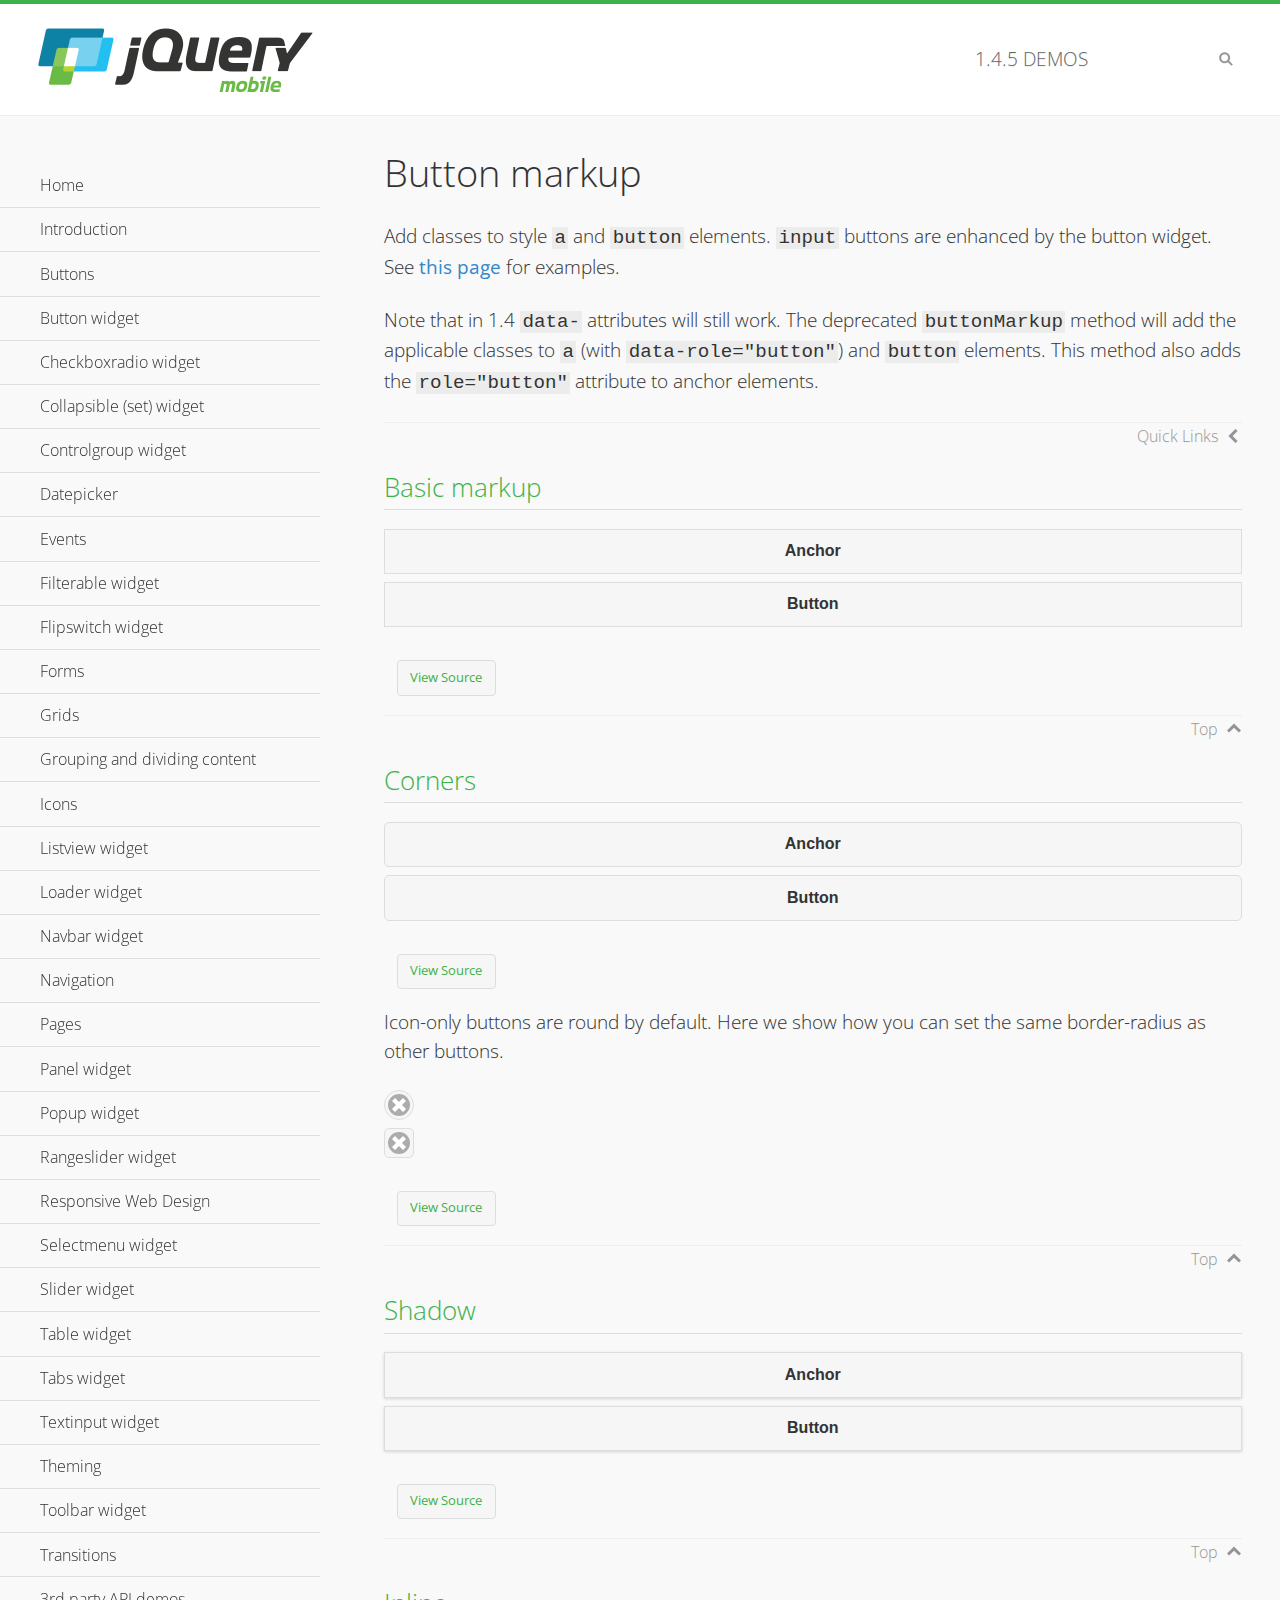
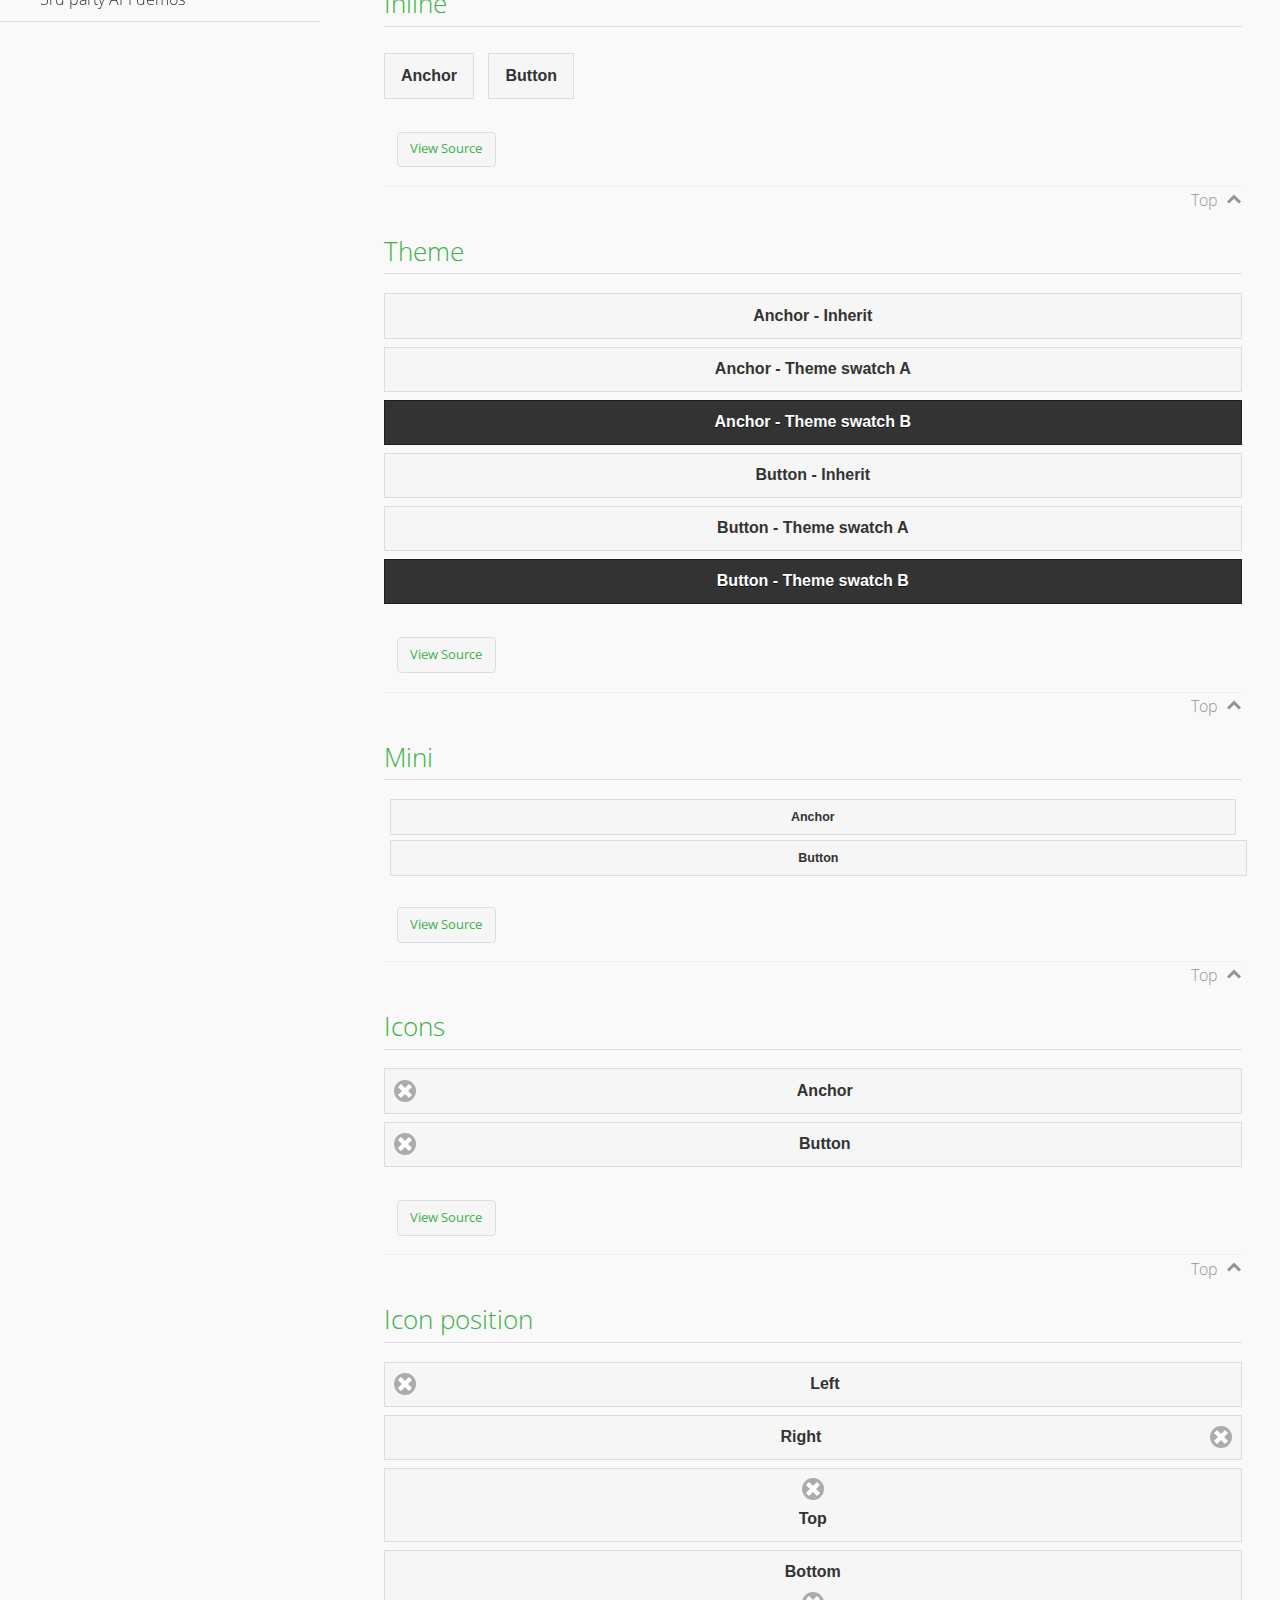
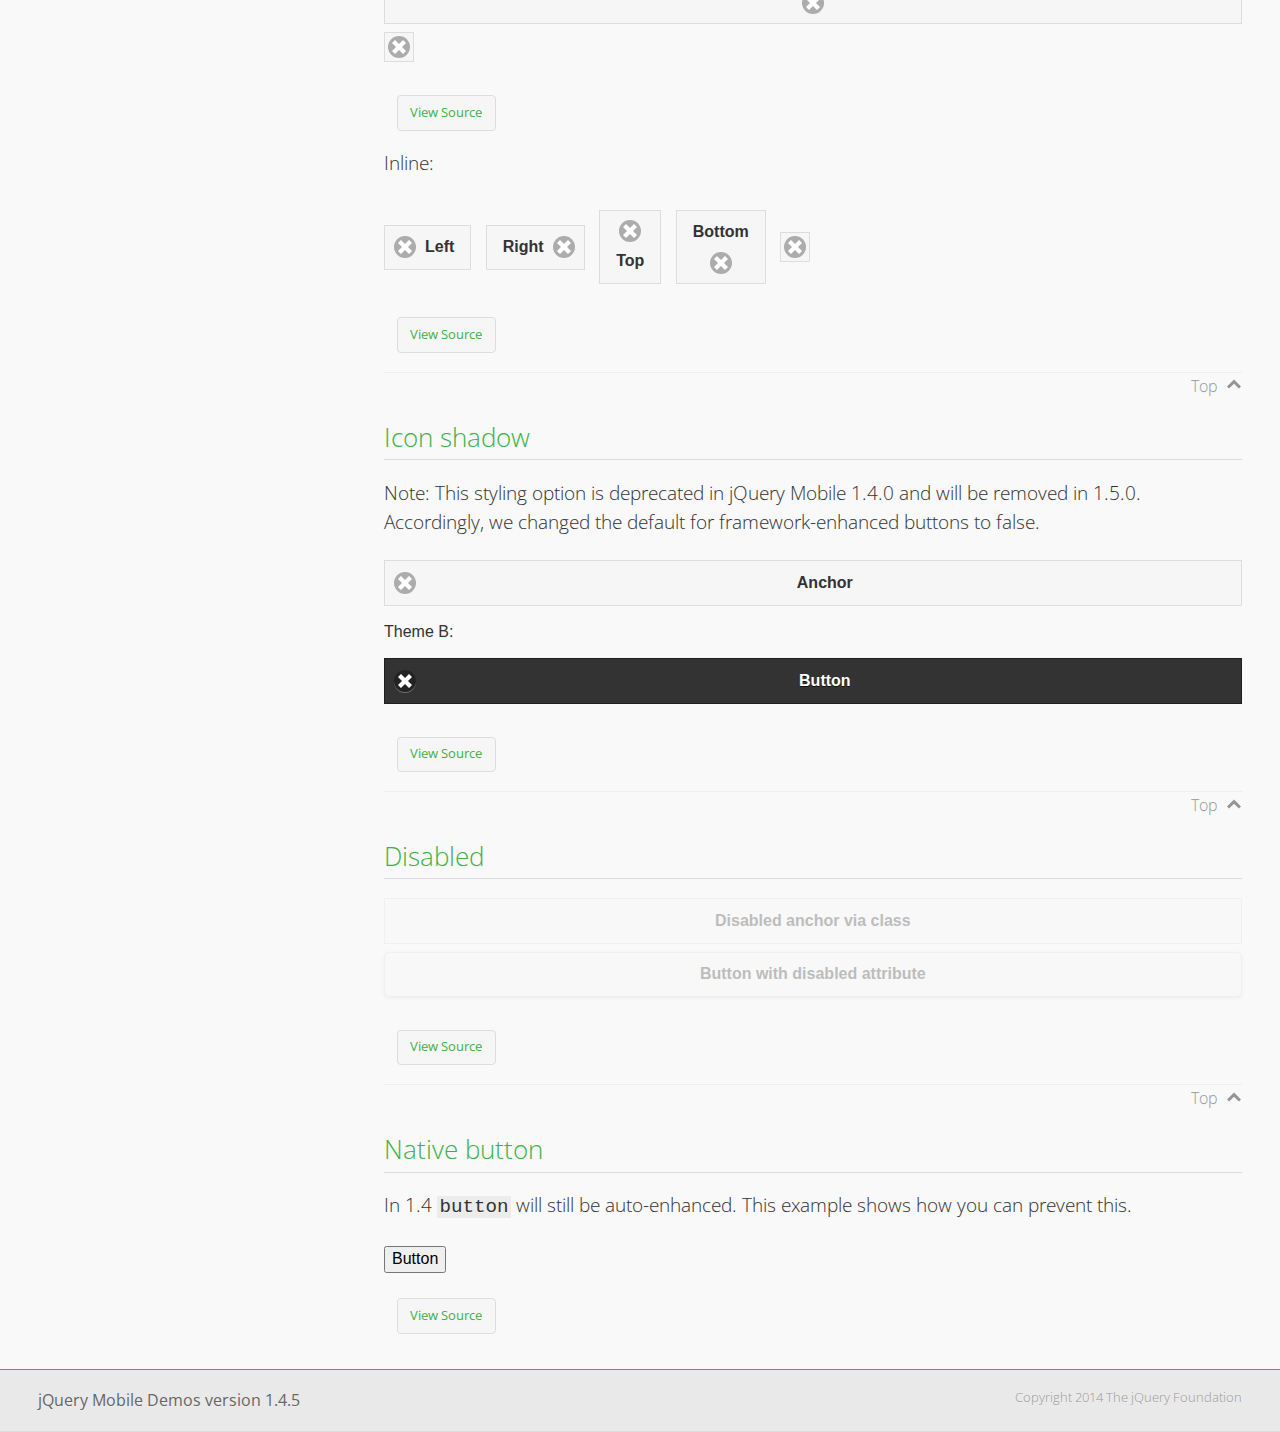
<file: lib/demos/button-markup/index.html>
<!DOCTYPE html>
<html>
<head>
	<meta charset="utf-8">
	<meta name="viewport" content="width=device-width, initial-scale=1">
	<title>Button markup - jQuery Mobile Demos</title>
	<link rel="shortcut icon" href="../favicon.ico">
    <link rel="stylesheet" href="http://fonts.googleapis.com/css?family=Open+Sans:300,400,700">
	<link rel="stylesheet" href="../css/themes/default/jquery.mobile-1.4.5.min.css">
	<link rel="stylesheet" href="../_assets/css/jqm-demos.css">
	<script src="../js/jquery.js"></script>
	<script src="../_assets/js/index.js"></script>
	<script src="../js/jquery.mobile-1.4.5.min.js"></script>
	<style>
		#custom-border-radius .ui-btn-icon-notext.ui-corner-all {
			-webkit-border-radius: .3125em;
			border-radius: .3125em;
		}
	</style>
</head>
<body>
<div data-role="page" class="jqm-demos" data-quicklinks="true">

	<div data-role="header" class="jqm-header">
		<h2><a href="../" title="jQuery Mobile Demos home"><img src="../_assets/img/jquery-logo.png" alt="jQuery Mobile"></a></h2>
		<p><span class="jqm-version"></span> Demos</p>
		<a href="#" class="jqm-navmenu-link ui-btn ui-btn-icon-notext ui-corner-all ui-icon-bars ui-nodisc-icon ui-alt-icon ui-btn-left">Menu</a>
		<a href="#" class="jqm-search-link ui-btn ui-btn-icon-notext ui-corner-all ui-icon-search ui-nodisc-icon ui-alt-icon ui-btn-right">Search</a>
	</div><!-- /header -->

	<div role="main" class="ui-content jqm-content">

		<h1>Button markup</h1>

		<p>Add classes to style <code>a</code> and <code>button</code> elements. <code>input</code> buttons are enhanced by the button widget. See <a href="../button/" data-ajax="false">this page</a> for examples.</p>

		<p>Note that in 1.4 <code>data-</code> attributes will still work. The deprecated <code>buttonMarkup</code> method will add the applicable classes to <code>a</code> (with <code>data-role="button"</code>) and <code>button</code> elements. This method also adds the <code>role="button"</code> attribute to anchor elements.</p>

		<h2>Basic markup</h2>

		<div data-demo-html="true">
			<a href="#" class="ui-btn">Anchor</a>
			<button class="ui-btn">Button</button>
		</div><!--/demo-html -->

		<h2>Corners</h2>

		<div data-demo-html="true">
			<a href="#" class="ui-btn ui-corner-all">Anchor</a>
			<button class="ui-btn ui-corner-all">Button</button>
		</div><!--/demo-html -->

		<p>Icon-only buttons are round by default. Here we show how you can set the same border-radius as other buttons.</p>

		<div data-demo-html="true" data-demo-css="true">
			<a href="#" class="ui-btn ui-icon-delete ui-btn-icon-notext ui-corner-all">No text</a>
			<div id="custom-border-radius">
				<a href="#" class="ui-btn ui-icon-delete ui-btn-icon-notext ui-corner-all">No text</a>
			</div>
		</div><!--/demo-html -->

		<h2>Shadow</h2>

		<div data-demo-html="true">
			<a href="#" class="ui-btn ui-shadow">Anchor</a>
			<button class="ui-btn ui-shadow">Button</button>
		</div><!--/demo-html -->

		<h2>Inline</h2>

		<div data-demo-html="true">
			<a href="#" class="ui-btn ui-btn-inline">Anchor</a>
			<button class="ui-btn ui-btn-inline">Button</button>
		</div><!--/demo-html -->

		<h2>Theme</h2>

		<div data-demo-html="true">
			<a href="#" class="ui-btn">Anchor - Inherit</a>
			<a href="#" class="ui-btn ui-btn-a">Anchor - Theme swatch A</a>
			<a href="#" class="ui-btn ui-btn-b">Anchor - Theme swatch B</a>
			<button class="ui-btn">Button - Inherit</button>
			<button class="ui-btn ui-btn-a">Button - Theme swatch A</button>
			<button class="ui-btn ui-btn-b">Button - Theme swatch B</button>
		</div><!--/demo-html -->

		<h2>Mini</h2>

		<div data-demo-html="true">
			<a href="#" class="ui-btn ui-mini">Anchor</a>
			<button class="ui-btn ui-mini">Button</button>
		</div><!--/demo-html -->

		<h2>Icons</h2>

		<div data-demo-html="true">
			<a href="#" class="ui-btn ui-icon-delete ui-btn-icon-left">Anchor</a>
			<button class="ui-btn ui-icon-delete ui-btn-icon-left">Button</button>
		</div><!--/demo-html -->

		<h2>Icon position</h2>

		<div data-demo-html="true">
			<a href="#" class="ui-btn ui-icon-delete ui-btn-icon-left">Left</a>
			<a href="#" class="ui-btn ui-icon-delete ui-btn-icon-right">Right</a>
			<a href="#" class="ui-btn ui-icon-delete ui-btn-icon-top">Top</a>
			<a href="#" class="ui-btn ui-icon-delete ui-btn-icon-bottom">Bottom</a>
			<a href="#" class="ui-btn ui-icon-delete ui-btn-icon-notext">Icon only</a>
		</div><!--/demo-html -->

		<p>Inline:</p>

		<div data-demo-html="true">
			<a href="#" class="ui-btn ui-btn-inline ui-icon-delete ui-btn-icon-left">Left</a>
			<a href="#" class="ui-btn ui-btn-inline ui-icon-delete ui-btn-icon-right">Right</a>
			<a href="#" class="ui-btn ui-btn-inline ui-icon-delete ui-btn-icon-top">Top</a>
			<a href="#" class="ui-btn ui-btn-inline ui-icon-delete ui-btn-icon-bottom">Bottom</a>
			<a href="#" class="ui-btn ui-btn-inline ui-icon-delete ui-btn-icon-notext">Icon only</a>
		</div><!--/demo-html -->

		<h2>Icon shadow</h2>
		<p>Note: This styling option is deprecated in jQuery Mobile 1.4.0 and will be removed in 1.5.0. Accordingly, we changed the default for framework-enhanced buttons to false.</p>

		<div data-demo-html="true">
			<a href="#" class="ui-btn ui-icon-delete ui-btn-icon-left ui-shadow-icon">Anchor</a>
			<p>Theme B:</p>
			<button class="ui-btn ui-icon-delete ui-btn-icon-left ui-shadow-icon ui-btn-b">Button</button>
		</div><!--/demo-html -->

		<h2>Disabled</h2>

		<div data-demo-html="true">
			<a href="#" class="ui-btn ui-state-disabled">Disabled anchor via class</a>
			<button disabled>Button with disabled attribute</button>
		</div><!--/demo-html -->

		<h2>Native button</h2>
		<!-- TODO: Remove this demo in 1.5 -->
		<p>In 1.4 <code>button</code> will still be auto-enhanced. This example shows how you can prevent this.</p>

		<div data-demo-html="true">
			<button data-role="none">Button</button>
		</div><!--/demo-html -->

	</div><!-- /content -->
	    <div data-role="panel" class="jqm-navmenu-panel" data-position="left" data-display="overlay" data-theme="a">
	    	<ul class="jqm-list ui-alt-icon ui-nodisc-icon">
<li data-filtertext="demos homepage" data-icon="home"><a href=".././">Home</a></li>
<li data-filtertext="introduction overview getting started"><a href="../intro/" data-ajax="false">Introduction</a></li>
<li data-filtertext="buttons button markup buttonmarkup method anchor link button element"><a href="../button-markup/" data-ajax="false">Buttons</a></li>
<li data-filtertext="form button widget input button submit reset"><a href="../button/" data-ajax="false">Button widget</a></li>
<li data-role="collapsible" data-enhanced="true" data-collapsed-icon="carat-d" data-expanded-icon="carat-u" data-iconpos="right" data-inset="false" class="ui-collapsible ui-collapsible-themed-content ui-collapsible-collapsed">
	<h3 class="ui-collapsible-heading ui-collapsible-heading-collapsed">
		<a href="#" class="ui-collapsible-heading-toggle ui-btn ui-btn-icon-right ui-btn-inherit ui-icon-carat-d">
		    Checkboxradio widget<span class="ui-collapsible-heading-status"> click to expand contents</span>
		</a>
	</h3>
	<div class="ui-collapsible-content ui-body-inherit ui-collapsible-content-collapsed" aria-hidden="true">
		<ul>
			<li data-filtertext="form checkboxradio widget checkbox input checkboxes controlgroups"><a href="../checkboxradio-checkbox/" data-ajax="false">Checkboxes</a></li>
			<li data-filtertext="form checkboxradio widget radio input radio buttons controlgroups"><a href="../checkboxradio-radio/" data-ajax="false">Radio buttons</a></li>
		</ul>
	</div>
</li>
<li data-role="collapsible" data-enhanced="true" data-collapsed-icon="carat-d" data-expanded-icon="carat-u" data-iconpos="right" data-inset="false" class="ui-collapsible ui-collapsible-themed-content ui-collapsible-collapsed">
	<h3 class="ui-collapsible-heading ui-collapsible-heading-collapsed">
		<a href="#" class="ui-collapsible-heading-toggle ui-btn ui-btn-icon-right ui-btn-inherit ui-icon-carat-d">
			Collapsible (set) widget<span class="ui-collapsible-heading-status"> click to expand contents</span>
		</a>
	</h3>
	<div class="ui-collapsible-content ui-body-inherit ui-collapsible-content-collapsed" aria-hidden="true">
		<ul>
			<li data-filtertext="collapsibles content formatting"><a href="../collapsible/" data-ajax="false">Collapsible</a></li>
			<li data-filtertext="dynamic collapsible set accordion append expand"><a href="../collapsible-dynamic/" data-ajax="false">Dynamic collapsibles</a></li>
			<li data-filtertext="accordions collapsible set widget content formatting grouped collapsibles"><a href="../collapsibleset/" data-ajax="false">Collapsible set</a></li>
		</ul>
	</div>
</li>
<li data-role="collapsible" data-enhanced="true" data-collapsed-icon="carat-d" data-expanded-icon="carat-u" data-iconpos="right" data-inset="false" class="ui-collapsible ui-collapsible-themed-content ui-collapsible-collapsed">
	<h3 class="ui-collapsible-heading ui-collapsible-heading-collapsed">
		<a href="#" class="ui-collapsible-heading-toggle ui-btn ui-btn-icon-right ui-btn-inherit ui-icon-carat-d">
			Controlgroup widget<span class="ui-collapsible-heading-status"> click to expand contents</span>
		</a>
	</h3>
	<div class="ui-collapsible-content ui-body-inherit ui-collapsible-content-collapsed" aria-hidden="true">
		<ul>
			<li data-filtertext="controlgroups selectmenu checkboxradio input grouped buttons horizontal vertical"><a href="../controlgroup/" data-ajax="false">Controlgroup</a></li>
			<li data-filtertext="dynamic controlgroup dynamically add buttons"><a href="../controlgroup-dynamic/" data-ajax="false">Dynamic controlgroups</a></li>
		</ul>
	</div>
</li>
<li data-filtertext="form datepicker widget date input"><a href="../datepicker/" data-ajax="false">Datepicker</a></li>
<li data-role="collapsible" data-enhanced="true" data-collapsed-icon="carat-d" data-expanded-icon="carat-u" data-iconpos="right" data-inset="false" class="ui-collapsible ui-collapsible-themed-content ui-collapsible-collapsed">
	<h3 class="ui-collapsible-heading ui-collapsible-heading-collapsed">
		<a href="#" class="ui-collapsible-heading-toggle ui-btn ui-btn-icon-right ui-btn-inherit ui-icon-carat-d">
			Events<span class="ui-collapsible-heading-status"> click to expand contents</span>
		</a>
	</h3>
	<div class="ui-collapsible-content ui-body-inherit ui-collapsible-content-collapsed" aria-hidden="true">
		<ul>
			<li data-filtertext="swipe to delete list items listviews swipe events"><a href="../swipe-list/" data-ajax="false">Swipe list items</a></li>
			<li data-filtertext="swipe to navigate swipe page navigation swipe events"><a href="../swipe-page/" data-ajax="false">Swipe page navigation</a></li>
		</ul>
	</div>
</li>
<li data-filtertext="filterable filter elements sorting searching listview table"><a href="../filterable/" data-ajax="false">Filterable widget</a></li>
<li data-filtertext="form flipswitch widget flip toggle switch binary select checkbox input"><a href="../flipswitch/" data-ajax="false">Flipswitch widget</a></li>
<li data-role="collapsible" data-enhanced="true" data-collapsed-icon="carat-d" data-expanded-icon="carat-u" data-iconpos="right" data-inset="false" class="ui-collapsible ui-collapsible-themed-content ui-collapsible-collapsed">
	<h3 class="ui-collapsible-heading ui-collapsible-heading-collapsed">
		<a href="#" class="ui-collapsible-heading-toggle ui-btn ui-btn-icon-right ui-btn-inherit ui-icon-carat-d">
			Forms<span class="ui-collapsible-heading-status"> click to expand contents</span>
		</a>
	</h3>
	<div class="ui-collapsible-content ui-body-inherit ui-collapsible-content-collapsed" aria-hidden="true">
		<ul>
			<li data-filtertext="forms text checkbox radio range button submit reset inputs selects textarea slider flipswitch label form elements"><a href="../forms/" data-ajax="false">Forms</a></li>
			<li data-filtertext="form hide labels hidden accessible ui-hidden-accessible forms"><a href="../forms-label-hidden-accessible/" data-ajax="false">Hide labels</a></li>
			<li data-filtertext="form field containers fieldcontain ui-field-contain forms"><a href="../forms-field-contain/" data-ajax="false">Field containers</a></li>
			<li data-filtertext="forms disabled form elements"><a href="../forms-disabled/" data-ajax="false">Forms disabled</a></li>
			<li data-filtertext="forms gallery examples overview forms text checkbox radio range button submit reset inputs selects textarea slider flipswitch label form elements"><a href="../forms-gallery/" data-ajax="false">Forms gallery</a></li>
		</ul>
	</div>
</li>
<li data-role="collapsible" data-enhanced="true" data-collapsed-icon="carat-d" data-expanded-icon="carat-u" data-iconpos="right" data-inset="false" class="ui-collapsible ui-collapsible-themed-content ui-collapsible-collapsed">
	<h3 class="ui-collapsible-heading ui-collapsible-heading-collapsed">
		<a href="#" class="ui-collapsible-heading-toggle ui-btn ui-btn-icon-right ui-btn-inherit ui-icon-carat-d">
			Grids<span class="ui-collapsible-heading-status"> click to expand contents</span>
		</a>
	</h3>
	<div class="ui-collapsible-content ui-body-inherit ui-collapsible-content-collapsed" aria-hidden="true">
		<ul>
			<li data-filtertext="grids columns blocks content formatting rwd responsive css framework"><a href="../grids/" data-ajax="false">Grids</a></li>
			<li data-filtertext="buttons in grids css framework"><a href="../grids-buttons/" data-ajax="false">Buttons in grids</a></li>
			<li data-filtertext="custom responsive grids rwd css framework"><a href="../grids-custom-responsive/" data-ajax="false">Custom responsive grids</a></li>
		</ul>
	</div>
</li>
<li data-filtertext="blocks content formatting sections heading"><a href="../body-bar-classes/" data-ajax="false">Grouping and dividing content</a></li>
<li data-role="collapsible" data-enhanced="true" data-collapsed-icon="carat-d" data-expanded-icon="carat-u" data-iconpos="right" data-inset="false" class="ui-collapsible ui-collapsible-themed-content ui-collapsible-collapsed">
	<h3 class="ui-collapsible-heading ui-collapsible-heading-collapsed">
		<a href="#" class="ui-collapsible-heading-toggle ui-btn ui-btn-icon-right ui-btn-inherit ui-icon-carat-d">
			Icons<span class="ui-collapsible-heading-status"> click to expand contents</span>
		</a>
	</h3>
	<div class="ui-collapsible-content ui-body-inherit ui-collapsible-content-collapsed" aria-hidden="true">
		<ul>
			<li data-filtertext="button icons svg disc alt custom icon position"><a href="../icons/" data-ajax="false">Icons</a></li>
			<li data-filtertext=""><a href="../icons-grunticon/" data-ajax="false">Grunticon loader</a></li>
		</ul>
	</div>
</li>
<li data-role="collapsible" data-enhanced="true" data-collapsed-icon="carat-d" data-expanded-icon="carat-u" data-iconpos="right" data-inset="false" class="ui-collapsible ui-collapsible-themed-content ui-collapsible-collapsed">
	<h3 class="ui-collapsible-heading ui-collapsible-heading-collapsed">
		<a href="#" class="ui-collapsible-heading-toggle ui-btn ui-btn-icon-right ui-btn-inherit ui-icon-carat-d">
			Listview widget<span class="ui-collapsible-heading-status"> click to expand contents</span>
		</a>
	</h3>
	<div class="ui-collapsible-content ui-body-inherit ui-collapsible-content-collapsed" aria-hidden="true">
		<ul>
			<li data-filtertext="listview widget thumbnails icons nested split button collapsible ul ol"><a href="../listview/" data-ajax="false">Listview</a></li>
			<li data-filtertext="autocomplete filterable reveal listview filtertextbeforefilter placeholder"><a href="../listview-autocomplete/" data-ajax="false">Listview autocomplete</a></li>
			<li data-filtertext="autocomplete filterable reveal listview remote data filtertextbeforefilter placeholder"><a href="../listview-autocomplete-remote/" data-ajax="false">Listview autocomplete remote data</a></li>
			<li data-filtertext="autodividers anchor jump scroll linkbars listview lists ul ol"><a href="../listview-autodividers-linkbar/" data-ajax="false">Listview autodividers linkbar</a></li>
			<li data-filtertext="listview autodividers selector autodividersselector lists ul ol"><a href="../listview-autodividers-selector/" data-ajax="false">Listview autodividers selector</a></li>
			<li data-filtertext="listview nested list items"><a href="../listview-nested-lists/" data-ajax="false">Nested Listviews</a></li>
			<li data-filtertext="listview collapsible list items flat"><a href="../listview-collapsible-item-flat/" data-ajax="false">Listview collapsible list items (flat)</a></li>
			<li data-filtertext="listview collapsible list indented"><a href="../listview-collapsible-item-indented/" data-ajax="false">Listview collapsible list items (indented)</a></li>
			<li data-filtertext="grid listview responsive grids responsive listviews lists ul"><a href="../listview-grid/" data-ajax="false">Listview responsive grid</a></li>
		</ul>
	</div>
</li>
<li data-filtertext="loader widget page loading navigation overlay spinner"><a href="../loader/" data-ajax="false">Loader widget</a></li>
<li data-filtertext="navbar widget navmenu toolbars header footer"><a href="../navbar/" data-ajax="false">Navbar widget</a></li>
<li data-role="collapsible" data-enhanced="true" data-collapsed-icon="carat-d" data-expanded-icon="carat-u" data-iconpos="right" data-inset="false" class="ui-collapsible ui-collapsible-themed-content ui-collapsible-collapsed">
	<h3 class="ui-collapsible-heading ui-collapsible-heading-collapsed">
		<a href="#" class="ui-collapsible-heading-toggle ui-btn ui-btn-icon-right ui-btn-inherit ui-icon-carat-d">
			Navigation<span class="ui-collapsible-heading-status"> click to expand contents</span>
		</a>
	</h3>
	<div class="ui-collapsible-content ui-body-inherit ui-collapsible-content-collapsed" aria-hidden="true">
		<ul>
			<li data-filtertext="ajax navigation navigate widget history event method"><a href="../navigation/" data-ajax="false">Navigation</a></li>
			<li data-filtertext="linking pages page links navigation ajax prefetch cache"><a href="../navigation-linking-pages/" data-ajax="false">Linking pages</a></li>
			<!-- <li data-filtertext="php redirect server redirection server-side navigation"><a href="../navigation-php-redirect/" data-ajax="false">PHP redirect demo</a></li>-->
			<li data-filtertext="navigation redirection hash query"><a href="../navigation-hash-processing/" data-ajax="false">Hash processing demo</a></li>
			<li data-filtertext="navigation redirection hash query"><a href="../page-events/" data-ajax="false">Page Navigation Events</a></li>
		</ul>
	</div>
</li>
<li data-role="collapsible" data-enhanced="true" data-collapsed-icon="carat-d" data-expanded-icon="carat-u" data-iconpos="right" data-inset="false" class="ui-collapsible ui-collapsible-themed-content ui-collapsible-collapsed">
	<h3 class="ui-collapsible-heading ui-collapsible-heading-collapsed">
		<a href="#" class="ui-collapsible-heading-toggle ui-btn ui-btn-icon-right ui-btn-inherit ui-icon-carat-d">
			Pages<span class="ui-collapsible-heading-status"> click to expand contents</span>
		</a>
	</h3>
	<div class="ui-collapsible-content ui-body-inherit ui-collapsible-content-collapsed" aria-hidden="true">
		<ul>
			<li data-filtertext="pages page widget ajax navigation"><a href="../pages/" data-ajax="false">Pages</a></li>
			<li data-filtertext="single page"><a href="../pages-single-page/" data-ajax="false">Single page</a></li>
			<li data-filtertext="multipage multi-page page"><a href="../pages-multi-page/" data-ajax="false">Multi-page template</a></li>
			<li data-filtertext="dialog page widget modal popup"><a href="../pages-dialog/" data-ajax="false">Dialog page</a></li>
		</ul>
	</div>
</li>
<li data-role="collapsible" data-enhanced="true" data-collapsed-icon="carat-d" data-expanded-icon="carat-u" data-iconpos="right" data-inset="false" class="ui-collapsible ui-collapsible-themed-content ui-collapsible-collapsed">
	<h3 class="ui-collapsible-heading ui-collapsible-heading-collapsed">
		<a href="#" class="ui-collapsible-heading-toggle ui-btn ui-btn-icon-right ui-btn-inherit ui-icon-carat-d">
			Panel widget<span class="ui-collapsible-heading-status"> click to expand contents</span>
		</a>
	</h3>
	<div class="ui-collapsible-content ui-body-inherit ui-collapsible-content-collapsed" aria-hidden="true">
		<ul>
			<li data-filtertext="panel widget sliding panels reveal push overlay responsive"><a href="../panel/" data-ajax="false">Panel</a></li>
			<li data-filtertext=""><a href="../panel-external/" data-ajax="false">External panels</a></li>
			<li data-filtertext="panel "><a href="../panel-fixed/" data-ajax="false">Fixed panels</a></li>
			<li data-filtertext="panel slide panels sliding panels shadow rwd responsive breakpoint"><a href="../panel-responsive/" data-ajax="false">Panels responsive</a></li>
			<li data-filtertext="panel custom style custom panel width reveal shadow listview panel styling page background wrapper"><a href="../panel-styling/" data-ajax="false">Custom panel style</a></li>
			<li data-filtertext="panel open on swipe"><a href="../panel-swipe-open/" data-ajax="false">Panel open on swipe</a></li>
			<li data-filtertext="panels outside page internal external toolbars"><a href="../panel-external-internal/" data-ajax="false">Panel external and internal</a></li>
		</ul>
	</div>
</li>
<li data-role="collapsible" data-enhanced="true" data-collapsed-icon="carat-d" data-expanded-icon="carat-u" data-iconpos="right" data-inset="false" class="ui-collapsible ui-collapsible-themed-content ui-collapsible-collapsed">
	<h3 class="ui-collapsible-heading ui-collapsible-heading-collapsed">
		<a href="#" class="ui-collapsible-heading-toggle ui-btn ui-btn-icon-right ui-btn-inherit ui-icon-carat-d">
			Popup widget<span class="ui-collapsible-heading-status"> click to expand contents</span>
		</a>
	</h3>
	<div class="ui-collapsible-content ui-body-inherit ui-collapsible-content-collapsed" aria-hidden="true">
		<ul>
			<li data-filtertext="popup widget popups dialog modal transition tooltip lightbox form overlay screen flip pop fade transition"><a href="../popup/" data-ajax="false">Popup</a></li>
			<li data-filtertext="popup alignment position"><a href="../popup-alignment/" data-ajax="false">Popup alignment</a></li>
			<li data-filtertext="popup arrow size popups popover"><a href="../popup-arrow-size/" data-ajax="false">Popup arrow size</a></li>
			<li data-filtertext="dynamic popups popup images lightbox"><a href="../popup-dynamic/" data-ajax="false">Dynamic popups</a></li>
			<li data-filtertext="popups with iframes scaling"><a href="../popup-iframe/" data-ajax="false">Popups with iframes</a></li>
			<li data-filtertext="popup image scaling"><a href="../popup-image-scaling/" data-ajax="false">Popup image scaling</a></li>
			<li data-filtertext="external popup outside multi-page"><a href="../popup-outside-multipage/" data-ajax="false">Popup outside multi-page</a></li>
		</ul>
	</div>
</li>
<li data-filtertext="form rangeslider widget dual sliders dual handle sliders range input"><a href="../rangeslider/" data-ajax="false">Rangeslider widget</a></li>
<li data-filtertext="responsive web design rwd adaptive progressive enhancement PE accessible mobile breakpoints media query media queries"><a href="../rwd/" data-ajax="false">Responsive Web Design</a></li>
<li data-role="collapsible" data-enhanced="true" data-collapsed-icon="carat-d" data-expanded-icon="carat-u" data-iconpos="right" data-inset="false" class="ui-collapsible ui-collapsible-themed-content ui-collapsible-collapsed">
	<h3 class="ui-collapsible-heading ui-collapsible-heading-collapsed">
		<a href="#" class="ui-collapsible-heading-toggle ui-btn ui-btn-icon-right ui-btn-inherit ui-icon-carat-d">
			Selectmenu widget<span class="ui-collapsible-heading-status"> click to expand contents</span>
		</a>
	</h3>
	<div class="ui-collapsible-content ui-body-inherit ui-collapsible-content-collapsed" aria-hidden="true">
		<ul>
			<li data-filtertext="form selectmenu widget select input custom select menu selects"><a href="../selectmenu/" data-ajax="false">Selectmenu</a></li>
			<li data-filtertext="form custom select menu selectmenu widget custom menu option optgroup multiple selects"><a href="../selectmenu-custom/" data-ajax="false">Custom select menu</a></li>
			<li data-filtertext="filterable select filter popup dialog"><a href="../selectmenu-custom-filter/" data-ajax="false">Custom select menu with filter</a></li>
		</ul>
	</div>
</li>
<li data-role="collapsible" data-enhanced="true" data-collapsed-icon="carat-d" data-expanded-icon="carat-u" data-iconpos="right" data-inset="false" class="ui-collapsible ui-collapsible-themed-content ui-collapsible-collapsed">
	<h3 class="ui-collapsible-heading ui-collapsible-heading-collapsed">
		<a href="#" class="ui-collapsible-heading-toggle ui-btn ui-btn-icon-right ui-btn-inherit ui-icon-carat-d">
			Slider widget<span class="ui-collapsible-heading-status"> click to expand contents</span>
		</a>
	</h3>
	<div class="ui-collapsible-content ui-body-inherit ui-collapsible-content-collapsed" aria-hidden="true">
		<ul>
			<li data-filtertext="form slider widget range input single sliders"><a href="../slider/" data-ajax="false">Slider</a></li>
			<li data-filtertext="form slider widget flipswitch slider binary select flip toggle switch"><a href="../slider-flipswitch/" data-ajax="false">Slider flip toggle switch</a></li>
			<li data-filtertext="form slider tooltip handle value input range sliders"><a href="../slider-tooltip/" data-ajax="false">Slider tooltip</a></li>
		</ul>
	</div>
</li>
<li data-role="collapsible" data-enhanced="true" data-collapsed-icon="carat-d" data-expanded-icon="carat-u" data-iconpos="right" data-inset="false" class="ui-collapsible ui-collapsible-themed-content ui-collapsible-collapsed">
	<h3 class="ui-collapsible-heading ui-collapsible-heading-collapsed">
		<a href="#" class="ui-collapsible-heading-toggle ui-btn ui-btn-icon-right ui-btn-inherit ui-icon-carat-d">
			Table widget<span class="ui-collapsible-heading-status"> click to expand contents</span>
		</a>
	</h3>
	<div class="ui-collapsible-content ui-body-inherit ui-collapsible-content-collapsed" aria-hidden="true">
		<ul>
			<li data-filtertext="table widget reflow column toggle th td responsive tables rwd hide show tabular"><a href="../table-column-toggle/" data-ajax="false">Table Column Toggle</a></li>
			<li data-filtertext="table column toggle phone comparison demo"><a href="../table-column-toggle-example/" data-ajax="false">Table Column Toggle demo</a></li>
			<li data-filtertext="responsive tables table column toggle heading groups rwd breakpoint"><a href="../table-column-toggle-heading-groups/" data-ajax="false">Table Column Toggle heading groups</a></li>
			<li data-filtertext="responsive tables table column toggle hide rwd breakpoint customization options"><a href="../table-column-toggle-options/" data-ajax="false">Table Column Toggle options</a></li>
			<li data-filtertext="table reflow th td responsive rwd columns tabular"><a href="../table-reflow/" data-ajax="false">Table Reflow</a></li>
			<li data-filtertext="responsive tables table reflow heading groups rwd breakpoint"><a href="../table-reflow-heading-groups/" data-ajax="false">Table Reflow heading groups</a></li>
			<li data-filtertext="responsive tables table reflow stripes strokes table style"><a href="../table-reflow-stripes-strokes/" data-ajax="false">Table Reflow stripes and strokes</a></li>
			<li data-filtertext="responsive tables table reflow stack custom styles"><a href="../table-reflow-styling/" data-ajax="false">Table Reflow custom styles</a></li>
		</ul>
	</div>
</li>
<li data-filtertext="ui tabs widget"><a href="../tabs/" data-ajax="false">Tabs widget</a></li>
<li data-filtertext="form textinput widget text input textarea number date time tel email file color password"><a href="../textinput/" data-ajax="false">Textinput widget</a></li>
<li data-role="collapsible" data-enhanced="true" data-collapsed-icon="carat-d" data-expanded-icon="carat-u" data-iconpos="right" data-inset="false" class="ui-collapsible ui-collapsible-themed-content ui-collapsible-collapsed">
	<h3 class="ui-collapsible-heading ui-collapsible-heading-collapsed">
		<a href="#" class="ui-collapsible-heading-toggle ui-btn ui-btn-icon-right ui-btn-inherit ui-icon-carat-d">
			Theming<span class="ui-collapsible-heading-status"> click to expand contents</span>
		</a>
	</h3>
	<div class="ui-collapsible-content ui-body-inherit ui-collapsible-content-collapsed" aria-hidden="true">
		<ul>
			<li data-filtertext="default theme swatches theming style css"><a href="../theme-default/" data-ajax="false">Default theme</a></li>
			<li data-filtertext="classic theme old theme swatches theming style css"><a href="../theme-classic/" data-ajax="false">Classic theme</a></li>
		</ul>
	</div>
</li>
<li data-role="collapsible" data-enhanced="true" data-collapsed-icon="carat-d" data-expanded-icon="carat-u" data-iconpos="right" data-inset="false" class="ui-collapsible ui-collapsible-themed-content ui-collapsible-collapsed">
	<h3 class="ui-collapsible-heading ui-collapsible-heading-collapsed">
		<a href="#" class="ui-collapsible-heading-toggle ui-btn ui-btn-icon-right ui-btn-inherit ui-icon-carat-d">
			Toolbar widget<span class="ui-collapsible-heading-status"> click to expand contents</span>
		</a>
	</h3>
	<div class="ui-collapsible-content ui-body-inherit ui-collapsible-content-collapsed" aria-hidden="true">
		<ul>
			<li data-filtertext="toolbar widget header footer toolbars fixed fullscreen external sections"><a href="../toolbar/" data-ajax="false">Toolbar</a></li>
			<li data-filtertext="dynamic toolbars dynamically add toolbar header footer"><a href="../toolbar-dynamic/" data-ajax="false">Dynamic toolbars</a></li>
			<li data-filtertext="external toolbars header footer"><a href="../toolbar-external/" data-ajax="false">External toolbars</a></li>
			<li data-filtertext="fixed toolbars header footer"><a href="../toolbar-fixed/" data-ajax="false">Fixed toolbars</a></li>
			<li data-filtertext="fixed fullscreen toolbars header footer"><a href="../toolbar-fixed-fullscreen/" data-ajax="false">Fullscreen toolbars</a></li>
			<li data-filtertext="external fixed toolbars header footer"><a href="../toolbar-fixed-external/" data-ajax="false">Fixed external toolbars</a></li>
			<li data-filtertext="external persistent toolbars header footer navbar navmenu"><a href="../toolbar-fixed-persistent/" data-ajax="false">Persistent toolbars</a></li>
			<li data-filtertext="external ajax optimized toolbars persistent toolbars header footer navbar"><a href="../toolbar-fixed-persistent-optimized/" data-ajax="false">Ajax optimized toolbars</a></li>
			<li data-filtertext="form in toolbars header footer"><a href="../toolbar-fixed-forms/" data-ajax="false">Form in toolbar</a></li>
		</ul>
	</div>
</li>
<li data-filtertext="page transitions animated pages popup navigation flip slide fade pop"><a href="../transitions/" data-ajax="false">Transitions</a></li>
<li data-role="collapsible" data-enhanced="true" data-collapsed-icon="carat-d" data-expanded-icon="carat-u" data-iconpos="right" data-inset="false" class="ui-collapsible ui-collapsible-themed-content ui-collapsible-collapsed">
	<h3 class="ui-collapsible-heading ui-collapsible-heading-collapsed">
		<a href="#" class="ui-collapsible-heading-toggle ui-btn ui-btn-icon-right ui-btn-inherit ui-icon-carat-d">
			3rd party API demos<span class="ui-collapsible-heading-status"> click to expand contents</span>
		</a>
	</h3>
	<div class="ui-collapsible-content ui-body-inherit ui-collapsible-content-collapsed" aria-hidden="true">
		<ul>
			<li data-filtertext="backbone requirejs navigation router"><a href="../backbone-requirejs/" data-ajax="false">Backbone RequireJS</a></li>
			<li data-filtertext="google maps geolocation demo"><a href="../map-geolocation/" data-ajax="false">Google Maps geolocation</a></li>
			<li data-filtertext="google maps hybrid"><a href="../map-list-toggle/" data-ajax="false">Google Maps list toggle</a></li>
		</ul>
	</div>
</li>



		     </ul>
		</div><!-- /panel -->


	<div data-role="footer" data-position="fixed" data-tap-toggle="false" class="jqm-footer">
		<p>jQuery Mobile Demos version <span class="jqm-version"></span></p>
		<p>Copyright 2014 The jQuery Foundation</p>
	</div><!-- /footer -->
	<!-- TODO: This should become an external panel so we can add input to markup (unique ID) -->
    <div data-role="panel" class="jqm-search-panel" data-position="right" data-display="overlay" data-theme="a">
		<div class="jqm-search">
			<ul class="jqm-list" data-filter-placeholder="Search demos..." data-filter-reveal="true">
<li data-filtertext="demos homepage" data-icon="home"><a href=".././">Home</a></li>
<li data-filtertext="introduction overview getting started"><a href="../intro/" data-ajax="false">Introduction</a></li>
<li data-filtertext="buttons button markup buttonmarkup method anchor link button element"><a href="../button-markup/" data-ajax="false">Buttons</a></li>
<li data-filtertext="form button widget input button submit reset"><a href="../button/" data-ajax="false">Button widget</a></li>
<li data-role="collapsible" data-enhanced="true" data-collapsed-icon="carat-d" data-expanded-icon="carat-u" data-iconpos="right" data-inset="false" class="ui-collapsible ui-collapsible-themed-content ui-collapsible-collapsed">
	<h3 class="ui-collapsible-heading ui-collapsible-heading-collapsed">
		<a href="#" class="ui-collapsible-heading-toggle ui-btn ui-btn-icon-right ui-btn-inherit ui-icon-carat-d">
		    Checkboxradio widget<span class="ui-collapsible-heading-status"> click to expand contents</span>
		</a>
	</h3>
	<div class="ui-collapsible-content ui-body-inherit ui-collapsible-content-collapsed" aria-hidden="true">
		<ul>
			<li data-filtertext="form checkboxradio widget checkbox input checkboxes controlgroups"><a href="../checkboxradio-checkbox/" data-ajax="false">Checkboxes</a></li>
			<li data-filtertext="form checkboxradio widget radio input radio buttons controlgroups"><a href="../checkboxradio-radio/" data-ajax="false">Radio buttons</a></li>
		</ul>
	</div>
</li>
<li data-role="collapsible" data-enhanced="true" data-collapsed-icon="carat-d" data-expanded-icon="carat-u" data-iconpos="right" data-inset="false" class="ui-collapsible ui-collapsible-themed-content ui-collapsible-collapsed">
	<h3 class="ui-collapsible-heading ui-collapsible-heading-collapsed">
		<a href="#" class="ui-collapsible-heading-toggle ui-btn ui-btn-icon-right ui-btn-inherit ui-icon-carat-d">
			Collapsible (set) widget<span class="ui-collapsible-heading-status"> click to expand contents</span>
		</a>
	</h3>
	<div class="ui-collapsible-content ui-body-inherit ui-collapsible-content-collapsed" aria-hidden="true">
		<ul>
			<li data-filtertext="collapsibles content formatting"><a href="../collapsible/" data-ajax="false">Collapsible</a></li>
			<li data-filtertext="dynamic collapsible set accordion append expand"><a href="../collapsible-dynamic/" data-ajax="false">Dynamic collapsibles</a></li>
			<li data-filtertext="accordions collapsible set widget content formatting grouped collapsibles"><a href="../collapsibleset/" data-ajax="false">Collapsible set</a></li>
		</ul>
	</div>
</li>
<li data-role="collapsible" data-enhanced="true" data-collapsed-icon="carat-d" data-expanded-icon="carat-u" data-iconpos="right" data-inset="false" class="ui-collapsible ui-collapsible-themed-content ui-collapsible-collapsed">
	<h3 class="ui-collapsible-heading ui-collapsible-heading-collapsed">
		<a href="#" class="ui-collapsible-heading-toggle ui-btn ui-btn-icon-right ui-btn-inherit ui-icon-carat-d">
			Controlgroup widget<span class="ui-collapsible-heading-status"> click to expand contents</span>
		</a>
	</h3>
	<div class="ui-collapsible-content ui-body-inherit ui-collapsible-content-collapsed" aria-hidden="true">
		<ul>
			<li data-filtertext="controlgroups selectmenu checkboxradio input grouped buttons horizontal vertical"><a href="../controlgroup/" data-ajax="false">Controlgroup</a></li>
			<li data-filtertext="dynamic controlgroup dynamically add buttons"><a href="../controlgroup-dynamic/" data-ajax="false">Dynamic controlgroups</a></li>
		</ul>
	</div>
</li>
<li data-filtertext="form datepicker widget date input"><a href="../datepicker/" data-ajax="false">Datepicker</a></li>
<li data-role="collapsible" data-enhanced="true" data-collapsed-icon="carat-d" data-expanded-icon="carat-u" data-iconpos="right" data-inset="false" class="ui-collapsible ui-collapsible-themed-content ui-collapsible-collapsed">
	<h3 class="ui-collapsible-heading ui-collapsible-heading-collapsed">
		<a href="#" class="ui-collapsible-heading-toggle ui-btn ui-btn-icon-right ui-btn-inherit ui-icon-carat-d">
			Events<span class="ui-collapsible-heading-status"> click to expand contents</span>
		</a>
	</h3>
	<div class="ui-collapsible-content ui-body-inherit ui-collapsible-content-collapsed" aria-hidden="true">
		<ul>
			<li data-filtertext="swipe to delete list items listviews swipe events"><a href="../swipe-list/" data-ajax="false">Swipe list items</a></li>
			<li data-filtertext="swipe to navigate swipe page navigation swipe events"><a href="../swipe-page/" data-ajax="false">Swipe page navigation</a></li>
		</ul>
	</div>
</li>
<li data-filtertext="filterable filter elements sorting searching listview table"><a href="../filterable/" data-ajax="false">Filterable widget</a></li>
<li data-filtertext="form flipswitch widget flip toggle switch binary select checkbox input"><a href="../flipswitch/" data-ajax="false">Flipswitch widget</a></li>
<li data-role="collapsible" data-enhanced="true" data-collapsed-icon="carat-d" data-expanded-icon="carat-u" data-iconpos="right" data-inset="false" class="ui-collapsible ui-collapsible-themed-content ui-collapsible-collapsed">
	<h3 class="ui-collapsible-heading ui-collapsible-heading-collapsed">
		<a href="#" class="ui-collapsible-heading-toggle ui-btn ui-btn-icon-right ui-btn-inherit ui-icon-carat-d">
			Forms<span class="ui-collapsible-heading-status"> click to expand contents</span>
		</a>
	</h3>
	<div class="ui-collapsible-content ui-body-inherit ui-collapsible-content-collapsed" aria-hidden="true">
		<ul>
			<li data-filtertext="forms text checkbox radio range button submit reset inputs selects textarea slider flipswitch label form elements"><a href="../forms/" data-ajax="false">Forms</a></li>
			<li data-filtertext="form hide labels hidden accessible ui-hidden-accessible forms"><a href="../forms-label-hidden-accessible/" data-ajax="false">Hide labels</a></li>
			<li data-filtertext="form field containers fieldcontain ui-field-contain forms"><a href="../forms-field-contain/" data-ajax="false">Field containers</a></li>
			<li data-filtertext="forms disabled form elements"><a href="../forms-disabled/" data-ajax="false">Forms disabled</a></li>
			<li data-filtertext="forms gallery examples overview forms text checkbox radio range button submit reset inputs selects textarea slider flipswitch label form elements"><a href="../forms-gallery/" data-ajax="false">Forms gallery</a></li>
		</ul>
	</div>
</li>
<li data-role="collapsible" data-enhanced="true" data-collapsed-icon="carat-d" data-expanded-icon="carat-u" data-iconpos="right" data-inset="false" class="ui-collapsible ui-collapsible-themed-content ui-collapsible-collapsed">
	<h3 class="ui-collapsible-heading ui-collapsible-heading-collapsed">
		<a href="#" class="ui-collapsible-heading-toggle ui-btn ui-btn-icon-right ui-btn-inherit ui-icon-carat-d">
			Grids<span class="ui-collapsible-heading-status"> click to expand contents</span>
		</a>
	</h3>
	<div class="ui-collapsible-content ui-body-inherit ui-collapsible-content-collapsed" aria-hidden="true">
		<ul>
			<li data-filtertext="grids columns blocks content formatting rwd responsive css framework"><a href="../grids/" data-ajax="false">Grids</a></li>
			<li data-filtertext="buttons in grids css framework"><a href="../grids-buttons/" data-ajax="false">Buttons in grids</a></li>
			<li data-filtertext="custom responsive grids rwd css framework"><a href="../grids-custom-responsive/" data-ajax="false">Custom responsive grids</a></li>
		</ul>
	</div>
</li>
<li data-filtertext="blocks content formatting sections heading"><a href="../body-bar-classes/" data-ajax="false">Grouping and dividing content</a></li>
<li data-role="collapsible" data-enhanced="true" data-collapsed-icon="carat-d" data-expanded-icon="carat-u" data-iconpos="right" data-inset="false" class="ui-collapsible ui-collapsible-themed-content ui-collapsible-collapsed">
	<h3 class="ui-collapsible-heading ui-collapsible-heading-collapsed">
		<a href="#" class="ui-collapsible-heading-toggle ui-btn ui-btn-icon-right ui-btn-inherit ui-icon-carat-d">
			Icons<span class="ui-collapsible-heading-status"> click to expand contents</span>
		</a>
	</h3>
	<div class="ui-collapsible-content ui-body-inherit ui-collapsible-content-collapsed" aria-hidden="true">
		<ul>
			<li data-filtertext="button icons svg disc alt custom icon position"><a href="../icons/" data-ajax="false">Icons</a></li>
			<li data-filtertext=""><a href="../icons-grunticon/" data-ajax="false">Grunticon loader</a></li>
		</ul>
	</div>
</li>
<li data-role="collapsible" data-enhanced="true" data-collapsed-icon="carat-d" data-expanded-icon="carat-u" data-iconpos="right" data-inset="false" class="ui-collapsible ui-collapsible-themed-content ui-collapsible-collapsed">
	<h3 class="ui-collapsible-heading ui-collapsible-heading-collapsed">
		<a href="#" class="ui-collapsible-heading-toggle ui-btn ui-btn-icon-right ui-btn-inherit ui-icon-carat-d">
			Listview widget<span class="ui-collapsible-heading-status"> click to expand contents</span>
		</a>
	</h3>
	<div class="ui-collapsible-content ui-body-inherit ui-collapsible-content-collapsed" aria-hidden="true">
		<ul>
			<li data-filtertext="listview widget thumbnails icons nested split button collapsible ul ol"><a href="../listview/" data-ajax="false">Listview</a></li>
			<li data-filtertext="autocomplete filterable reveal listview filtertextbeforefilter placeholder"><a href="../listview-autocomplete/" data-ajax="false">Listview autocomplete</a></li>
			<li data-filtertext="autocomplete filterable reveal listview remote data filtertextbeforefilter placeholder"><a href="../listview-autocomplete-remote/" data-ajax="false">Listview autocomplete remote data</a></li>
			<li data-filtertext="autodividers anchor jump scroll linkbars listview lists ul ol"><a href="../listview-autodividers-linkbar/" data-ajax="false">Listview autodividers linkbar</a></li>
			<li data-filtertext="listview autodividers selector autodividersselector lists ul ol"><a href="../listview-autodividers-selector/" data-ajax="false">Listview autodividers selector</a></li>
			<li data-filtertext="listview nested list items"><a href="../listview-nested-lists/" data-ajax="false">Nested Listviews</a></li>
			<li data-filtertext="listview collapsible list items flat"><a href="../listview-collapsible-item-flat/" data-ajax="false">Listview collapsible list items (flat)</a></li>
			<li data-filtertext="listview collapsible list indented"><a href="../listview-collapsible-item-indented/" data-ajax="false">Listview collapsible list items (indented)</a></li>
			<li data-filtertext="grid listview responsive grids responsive listviews lists ul"><a href="../listview-grid/" data-ajax="false">Listview responsive grid</a></li>
		</ul>
	</div>
</li>
<li data-filtertext="loader widget page loading navigation overlay spinner"><a href="../loader/" data-ajax="false">Loader widget</a></li>
<li data-filtertext="navbar widget navmenu toolbars header footer"><a href="../navbar/" data-ajax="false">Navbar widget</a></li>
<li data-role="collapsible" data-enhanced="true" data-collapsed-icon="carat-d" data-expanded-icon="carat-u" data-iconpos="right" data-inset="false" class="ui-collapsible ui-collapsible-themed-content ui-collapsible-collapsed">
	<h3 class="ui-collapsible-heading ui-collapsible-heading-collapsed">
		<a href="#" class="ui-collapsible-heading-toggle ui-btn ui-btn-icon-right ui-btn-inherit ui-icon-carat-d">
			Navigation<span class="ui-collapsible-heading-status"> click to expand contents</span>
		</a>
	</h3>
	<div class="ui-collapsible-content ui-body-inherit ui-collapsible-content-collapsed" aria-hidden="true">
		<ul>
			<li data-filtertext="ajax navigation navigate widget history event method"><a href="../navigation/" data-ajax="false">Navigation</a></li>
			<li data-filtertext="linking pages page links navigation ajax prefetch cache"><a href="../navigation-linking-pages/" data-ajax="false">Linking pages</a></li>
			<!-- <li data-filtertext="php redirect server redirection server-side navigation"><a href="../navigation-php-redirect/" data-ajax="false">PHP redirect demo</a></li>-->
			<li data-filtertext="navigation redirection hash query"><a href="../navigation-hash-processing/" data-ajax="false">Hash processing demo</a></li>
			<li data-filtertext="navigation redirection hash query"><a href="../page-events/" data-ajax="false">Page Navigation Events</a></li>
		</ul>
	</div>
</li>
<li data-role="collapsible" data-enhanced="true" data-collapsed-icon="carat-d" data-expanded-icon="carat-u" data-iconpos="right" data-inset="false" class="ui-collapsible ui-collapsible-themed-content ui-collapsible-collapsed">
	<h3 class="ui-collapsible-heading ui-collapsible-heading-collapsed">
		<a href="#" class="ui-collapsible-heading-toggle ui-btn ui-btn-icon-right ui-btn-inherit ui-icon-carat-d">
			Pages<span class="ui-collapsible-heading-status"> click to expand contents</span>
		</a>
	</h3>
	<div class="ui-collapsible-content ui-body-inherit ui-collapsible-content-collapsed" aria-hidden="true">
		<ul>
			<li data-filtertext="pages page widget ajax navigation"><a href="../pages/" data-ajax="false">Pages</a></li>
			<li data-filtertext="single page"><a href="../pages-single-page/" data-ajax="false">Single page</a></li>
			<li data-filtertext="multipage multi-page page"><a href="../pages-multi-page/" data-ajax="false">Multi-page template</a></li>
			<li data-filtertext="dialog page widget modal popup"><a href="../pages-dialog/" data-ajax="false">Dialog page</a></li>
		</ul>
	</div>
</li>
<li data-role="collapsible" data-enhanced="true" data-collapsed-icon="carat-d" data-expanded-icon="carat-u" data-iconpos="right" data-inset="false" class="ui-collapsible ui-collapsible-themed-content ui-collapsible-collapsed">
	<h3 class="ui-collapsible-heading ui-collapsible-heading-collapsed">
		<a href="#" class="ui-collapsible-heading-toggle ui-btn ui-btn-icon-right ui-btn-inherit ui-icon-carat-d">
			Panel widget<span class="ui-collapsible-heading-status"> click to expand contents</span>
		</a>
	</h3>
	<div class="ui-collapsible-content ui-body-inherit ui-collapsible-content-collapsed" aria-hidden="true">
		<ul>
			<li data-filtertext="panel widget sliding panels reveal push overlay responsive"><a href="../panel/" data-ajax="false">Panel</a></li>
			<li data-filtertext=""><a href="../panel-external/" data-ajax="false">External panels</a></li>
			<li data-filtertext="panel "><a href="../panel-fixed/" data-ajax="false">Fixed panels</a></li>
			<li data-filtertext="panel slide panels sliding panels shadow rwd responsive breakpoint"><a href="../panel-responsive/" data-ajax="false">Panels responsive</a></li>
			<li data-filtertext="panel custom style custom panel width reveal shadow listview panel styling page background wrapper"><a href="../panel-styling/" data-ajax="false">Custom panel style</a></li>
			<li data-filtertext="panel open on swipe"><a href="../panel-swipe-open/" data-ajax="false">Panel open on swipe</a></li>
			<li data-filtertext="panels outside page internal external toolbars"><a href="../panel-external-internal/" data-ajax="false">Panel external and internal</a></li>
		</ul>
	</div>
</li>
<li data-role="collapsible" data-enhanced="true" data-collapsed-icon="carat-d" data-expanded-icon="carat-u" data-iconpos="right" data-inset="false" class="ui-collapsible ui-collapsible-themed-content ui-collapsible-collapsed">
	<h3 class="ui-collapsible-heading ui-collapsible-heading-collapsed">
		<a href="#" class="ui-collapsible-heading-toggle ui-btn ui-btn-icon-right ui-btn-inherit ui-icon-carat-d">
			Popup widget<span class="ui-collapsible-heading-status"> click to expand contents</span>
		</a>
	</h3>
	<div class="ui-collapsible-content ui-body-inherit ui-collapsible-content-collapsed" aria-hidden="true">
		<ul>
			<li data-filtertext="popup widget popups dialog modal transition tooltip lightbox form overlay screen flip pop fade transition"><a href="../popup/" data-ajax="false">Popup</a></li>
			<li data-filtertext="popup alignment position"><a href="../popup-alignment/" data-ajax="false">Popup alignment</a></li>
			<li data-filtertext="popup arrow size popups popover"><a href="../popup-arrow-size/" data-ajax="false">Popup arrow size</a></li>
			<li data-filtertext="dynamic popups popup images lightbox"><a href="../popup-dynamic/" data-ajax="false">Dynamic popups</a></li>
			<li data-filtertext="popups with iframes scaling"><a href="../popup-iframe/" data-ajax="false">Popups with iframes</a></li>
			<li data-filtertext="popup image scaling"><a href="../popup-image-scaling/" data-ajax="false">Popup image scaling</a></li>
			<li data-filtertext="external popup outside multi-page"><a href="../popup-outside-multipage/" data-ajax="false">Popup outside multi-page</a></li>
		</ul>
	</div>
</li>
<li data-filtertext="form rangeslider widget dual sliders dual handle sliders range input"><a href="../rangeslider/" data-ajax="false">Rangeslider widget</a></li>
<li data-filtertext="responsive web design rwd adaptive progressive enhancement PE accessible mobile breakpoints media query media queries"><a href="../rwd/" data-ajax="false">Responsive Web Design</a></li>
<li data-role="collapsible" data-enhanced="true" data-collapsed-icon="carat-d" data-expanded-icon="carat-u" data-iconpos="right" data-inset="false" class="ui-collapsible ui-collapsible-themed-content ui-collapsible-collapsed">
	<h3 class="ui-collapsible-heading ui-collapsible-heading-collapsed">
		<a href="#" class="ui-collapsible-heading-toggle ui-btn ui-btn-icon-right ui-btn-inherit ui-icon-carat-d">
			Selectmenu widget<span class="ui-collapsible-heading-status"> click to expand contents</span>
		</a>
	</h3>
	<div class="ui-collapsible-content ui-body-inherit ui-collapsible-content-collapsed" aria-hidden="true">
		<ul>
			<li data-filtertext="form selectmenu widget select input custom select menu selects"><a href="../selectmenu/" data-ajax="false">Selectmenu</a></li>
			<li data-filtertext="form custom select menu selectmenu widget custom menu option optgroup multiple selects"><a href="../selectmenu-custom/" data-ajax="false">Custom select menu</a></li>
			<li data-filtertext="filterable select filter popup dialog"><a href="../selectmenu-custom-filter/" data-ajax="false">Custom select menu with filter</a></li>
		</ul>
	</div>
</li>
<li data-role="collapsible" data-enhanced="true" data-collapsed-icon="carat-d" data-expanded-icon="carat-u" data-iconpos="right" data-inset="false" class="ui-collapsible ui-collapsible-themed-content ui-collapsible-collapsed">
	<h3 class="ui-collapsible-heading ui-collapsible-heading-collapsed">
		<a href="#" class="ui-collapsible-heading-toggle ui-btn ui-btn-icon-right ui-btn-inherit ui-icon-carat-d">
			Slider widget<span class="ui-collapsible-heading-status"> click to expand contents</span>
		</a>
	</h3>
	<div class="ui-collapsible-content ui-body-inherit ui-collapsible-content-collapsed" aria-hidden="true">
		<ul>
			<li data-filtertext="form slider widget range input single sliders"><a href="../slider/" data-ajax="false">Slider</a></li>
			<li data-filtertext="form slider widget flipswitch slider binary select flip toggle switch"><a href="../slider-flipswitch/" data-ajax="false">Slider flip toggle switch</a></li>
			<li data-filtertext="form slider tooltip handle value input range sliders"><a href="../slider-tooltip/" data-ajax="false">Slider tooltip</a></li>
		</ul>
	</div>
</li>
<li data-role="collapsible" data-enhanced="true" data-collapsed-icon="carat-d" data-expanded-icon="carat-u" data-iconpos="right" data-inset="false" class="ui-collapsible ui-collapsible-themed-content ui-collapsible-collapsed">
	<h3 class="ui-collapsible-heading ui-collapsible-heading-collapsed">
		<a href="#" class="ui-collapsible-heading-toggle ui-btn ui-btn-icon-right ui-btn-inherit ui-icon-carat-d">
			Table widget<span class="ui-collapsible-heading-status"> click to expand contents</span>
		</a>
	</h3>
	<div class="ui-collapsible-content ui-body-inherit ui-collapsible-content-collapsed" aria-hidden="true">
		<ul>
			<li data-filtertext="table widget reflow column toggle th td responsive tables rwd hide show tabular"><a href="../table-column-toggle/" data-ajax="false">Table Column Toggle</a></li>
			<li data-filtertext="table column toggle phone comparison demo"><a href="../table-column-toggle-example/" data-ajax="false">Table Column Toggle demo</a></li>
			<li data-filtertext="responsive tables table column toggle heading groups rwd breakpoint"><a href="../table-column-toggle-heading-groups/" data-ajax="false">Table Column Toggle heading groups</a></li>
			<li data-filtertext="responsive tables table column toggle hide rwd breakpoint customization options"><a href="../table-column-toggle-options/" data-ajax="false">Table Column Toggle options</a></li>
			<li data-filtertext="table reflow th td responsive rwd columns tabular"><a href="../table-reflow/" data-ajax="false">Table Reflow</a></li>
			<li data-filtertext="responsive tables table reflow heading groups rwd breakpoint"><a href="../table-reflow-heading-groups/" data-ajax="false">Table Reflow heading groups</a></li>
			<li data-filtertext="responsive tables table reflow stripes strokes table style"><a href="../table-reflow-stripes-strokes/" data-ajax="false">Table Reflow stripes and strokes</a></li>
			<li data-filtertext="responsive tables table reflow stack custom styles"><a href="../table-reflow-styling/" data-ajax="false">Table Reflow custom styles</a></li>
		</ul>
	</div>
</li>
<li data-filtertext="ui tabs widget"><a href="../tabs/" data-ajax="false">Tabs widget</a></li>
<li data-filtertext="form textinput widget text input textarea number date time tel email file color password"><a href="../textinput/" data-ajax="false">Textinput widget</a></li>
<li data-role="collapsible" data-enhanced="true" data-collapsed-icon="carat-d" data-expanded-icon="carat-u" data-iconpos="right" data-inset="false" class="ui-collapsible ui-collapsible-themed-content ui-collapsible-collapsed">
	<h3 class="ui-collapsible-heading ui-collapsible-heading-collapsed">
		<a href="#" class="ui-collapsible-heading-toggle ui-btn ui-btn-icon-right ui-btn-inherit ui-icon-carat-d">
			Theming<span class="ui-collapsible-heading-status"> click to expand contents</span>
		</a>
	</h3>
	<div class="ui-collapsible-content ui-body-inherit ui-collapsible-content-collapsed" aria-hidden="true">
		<ul>
			<li data-filtertext="default theme swatches theming style css"><a href="../theme-default/" data-ajax="false">Default theme</a></li>
			<li data-filtertext="classic theme old theme swatches theming style css"><a href="../theme-classic/" data-ajax="false">Classic theme</a></li>
		</ul>
	</div>
</li>
<li data-role="collapsible" data-enhanced="true" data-collapsed-icon="carat-d" data-expanded-icon="carat-u" data-iconpos="right" data-inset="false" class="ui-collapsible ui-collapsible-themed-content ui-collapsible-collapsed">
	<h3 class="ui-collapsible-heading ui-collapsible-heading-collapsed">
		<a href="#" class="ui-collapsible-heading-toggle ui-btn ui-btn-icon-right ui-btn-inherit ui-icon-carat-d">
			Toolbar widget<span class="ui-collapsible-heading-status"> click to expand contents</span>
		</a>
	</h3>
	<div class="ui-collapsible-content ui-body-inherit ui-collapsible-content-collapsed" aria-hidden="true">
		<ul>
			<li data-filtertext="toolbar widget header footer toolbars fixed fullscreen external sections"><a href="../toolbar/" data-ajax="false">Toolbar</a></li>
			<li data-filtertext="dynamic toolbars dynamically add toolbar header footer"><a href="../toolbar-dynamic/" data-ajax="false">Dynamic toolbars</a></li>
			<li data-filtertext="external toolbars header footer"><a href="../toolbar-external/" data-ajax="false">External toolbars</a></li>
			<li data-filtertext="fixed toolbars header footer"><a href="../toolbar-fixed/" data-ajax="false">Fixed toolbars</a></li>
			<li data-filtertext="fixed fullscreen toolbars header footer"><a href="../toolbar-fixed-fullscreen/" data-ajax="false">Fullscreen toolbars</a></li>
			<li data-filtertext="external fixed toolbars header footer"><a href="../toolbar-fixed-external/" data-ajax="false">Fixed external toolbars</a></li>
			<li data-filtertext="external persistent toolbars header footer navbar navmenu"><a href="../toolbar-fixed-persistent/" data-ajax="false">Persistent toolbars</a></li>
			<li data-filtertext="external ajax optimized toolbars persistent toolbars header footer navbar"><a href="../toolbar-fixed-persistent-optimized/" data-ajax="false">Ajax optimized toolbars</a></li>
			<li data-filtertext="form in toolbars header footer"><a href="../toolbar-fixed-forms/" data-ajax="false">Form in toolbar</a></li>
		</ul>
	</div>
</li>
<li data-filtertext="page transitions animated pages popup navigation flip slide fade pop"><a href="../transitions/" data-ajax="false">Transitions</a></li>
<li data-role="collapsible" data-enhanced="true" data-collapsed-icon="carat-d" data-expanded-icon="carat-u" data-iconpos="right" data-inset="false" class="ui-collapsible ui-collapsible-themed-content ui-collapsible-collapsed">
	<h3 class="ui-collapsible-heading ui-collapsible-heading-collapsed">
		<a href="#" class="ui-collapsible-heading-toggle ui-btn ui-btn-icon-right ui-btn-inherit ui-icon-carat-d">
			3rd party API demos<span class="ui-collapsible-heading-status"> click to expand contents</span>
		</a>
	</h3>
	<div class="ui-collapsible-content ui-body-inherit ui-collapsible-content-collapsed" aria-hidden="true">
		<ul>
			<li data-filtertext="backbone requirejs navigation router"><a href="../backbone-requirejs/" data-ajax="false">Backbone RequireJS</a></li>
			<li data-filtertext="google maps geolocation demo"><a href="../map-geolocation/" data-ajax="false">Google Maps geolocation</a></li>
			<li data-filtertext="google maps hybrid"><a href="../map-list-toggle/" data-ajax="false">Google Maps list toggle</a></li>
		</ul>
	</div>
</li>



			</ul>
		</div>
	</div><!-- /panel -->


</div><!-- /page -->

</body>
</html>
</file>
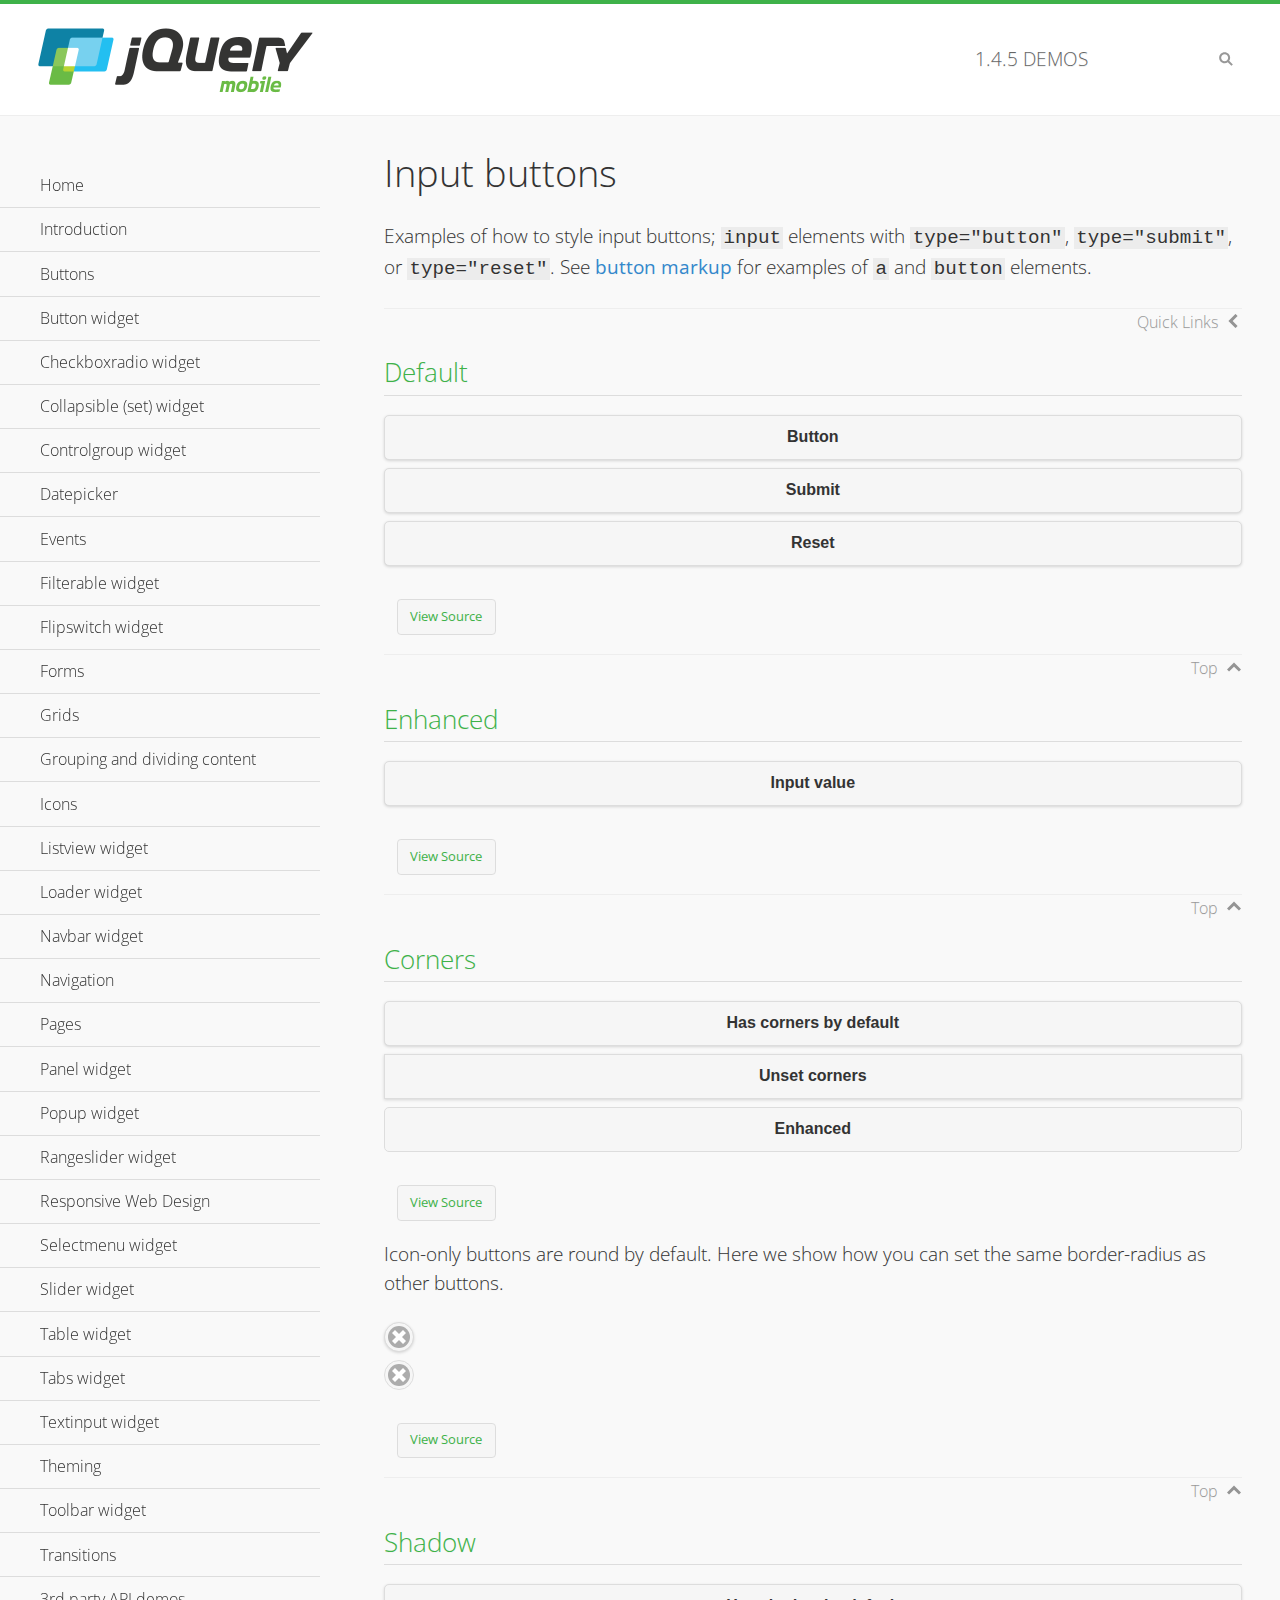
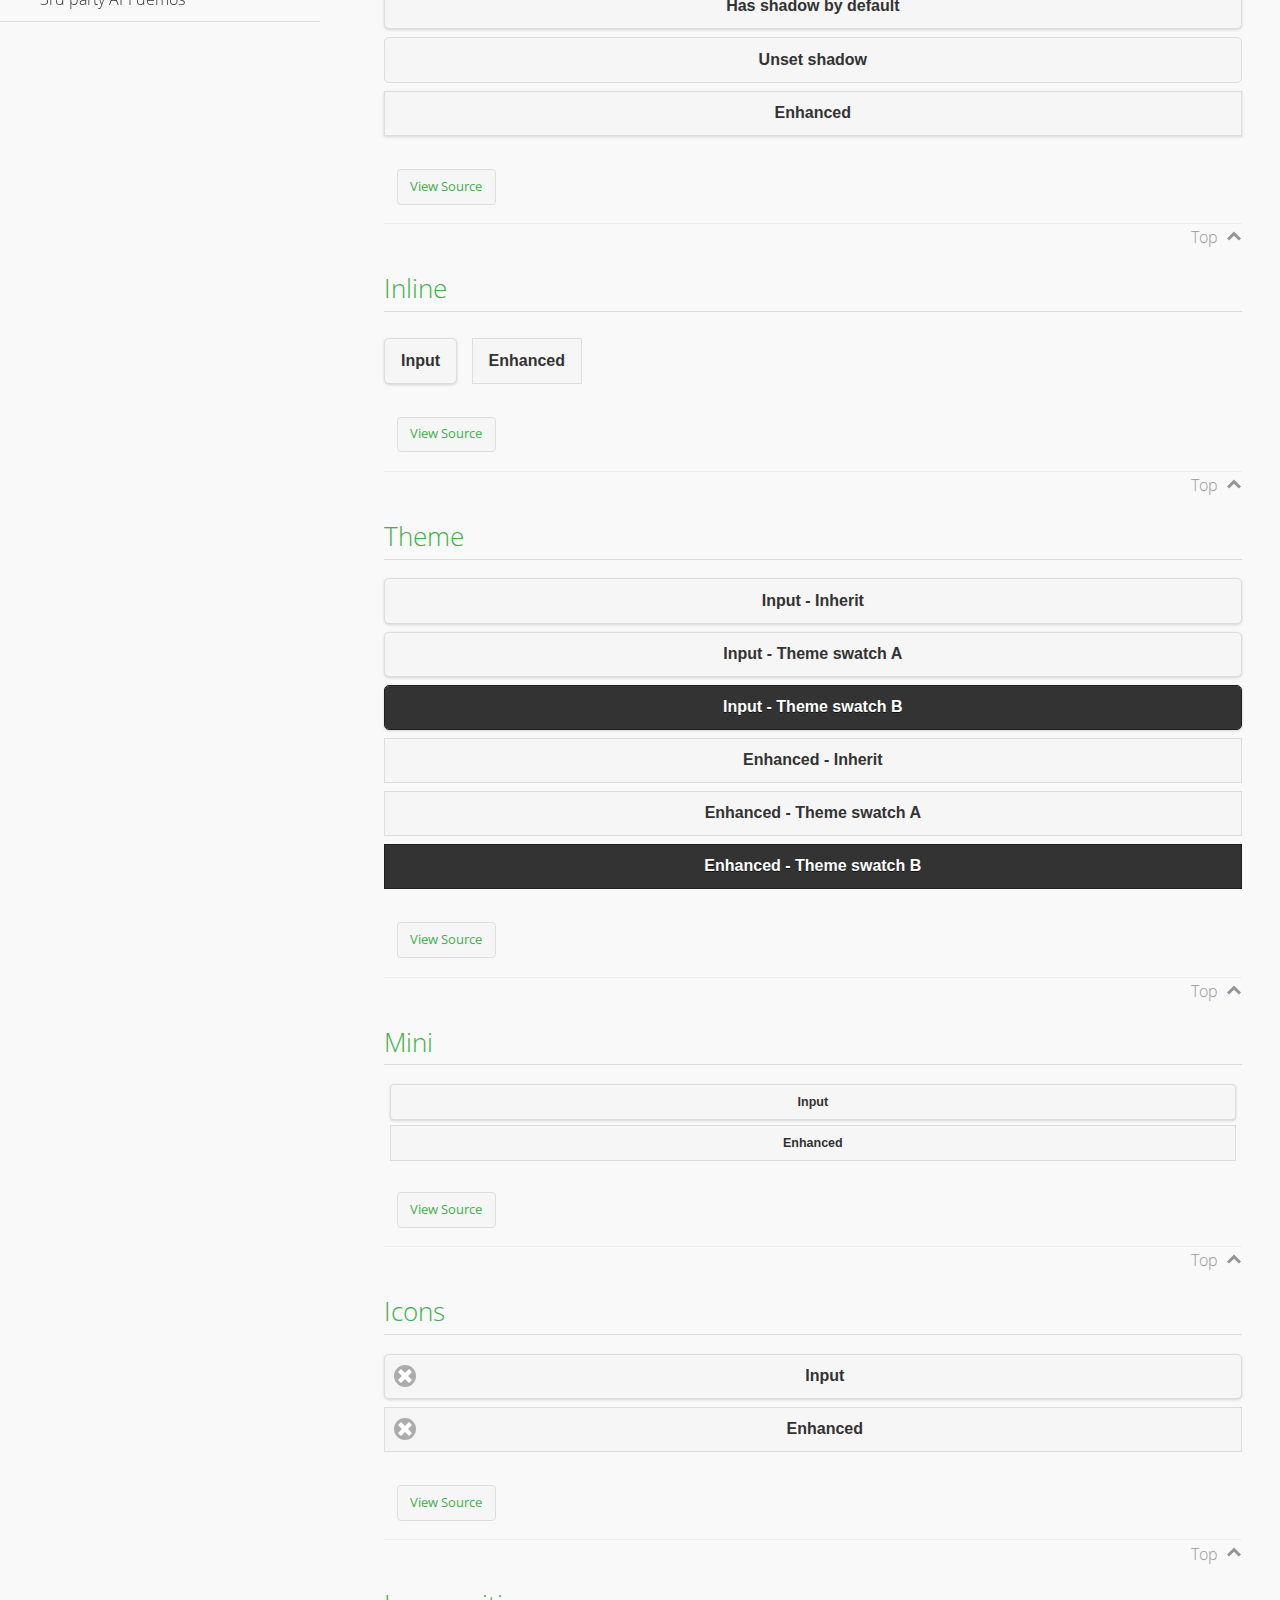
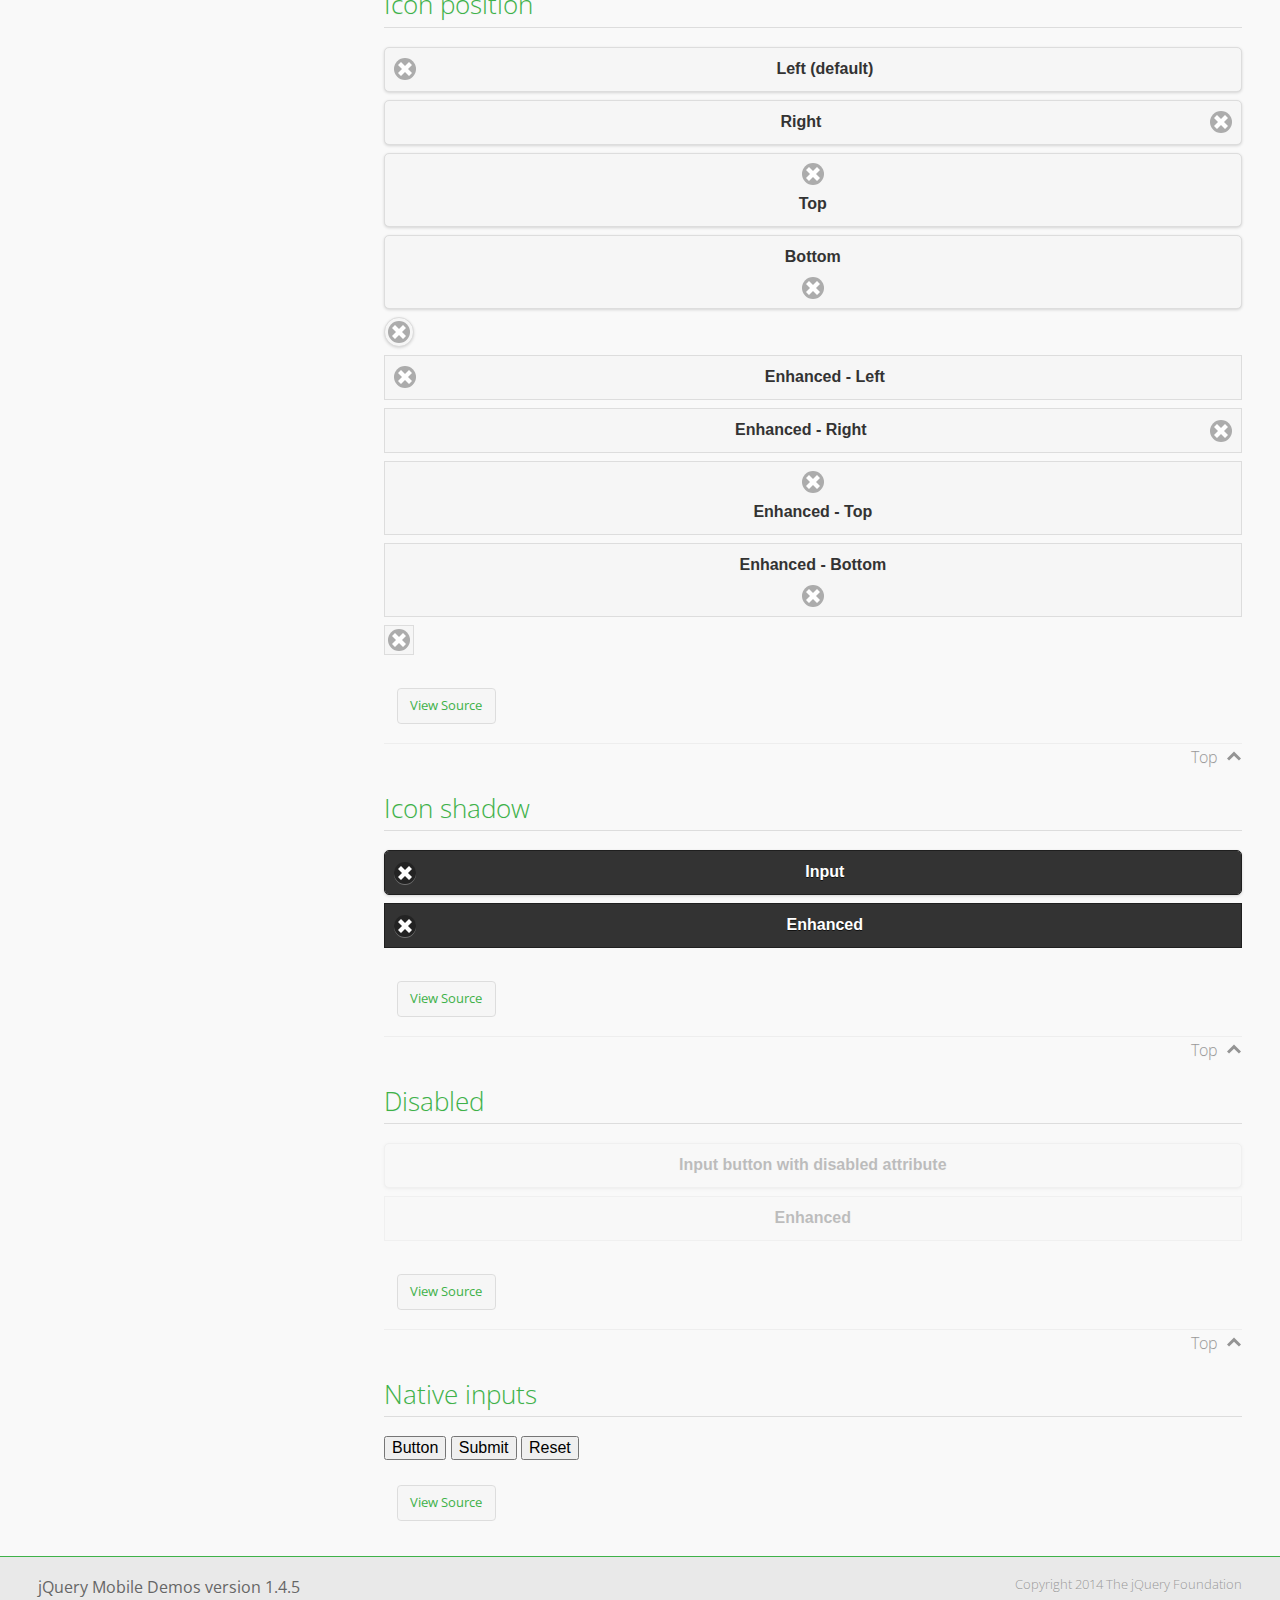
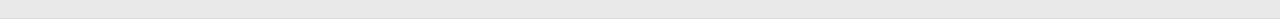
<file: lib/demos/button/index.html>
<!DOCTYPE html>
<html>
<head>
	<meta charset="utf-8">
	<meta name="viewport" content="width=device-width, initial-scale=1">
	<title>Input buttons - jQuery Mobile Demos</title>
	<link rel="shortcut icon" href="../favicon.ico">
    <link rel="stylesheet" href="http://fonts.googleapis.com/css?family=Open+Sans:300,400,700">
	<link rel="stylesheet" href="../css/themes/default/jquery.mobile-1.4.5.min.css">
	<link rel="stylesheet" href="../_assets/css/jqm-demos.css">
	<script src="../js/jquery.js"></script>
	<script src="../_assets/js/index.js"></script>
	<script src="../js/jquery.mobile-1.4.5.min.js"></script>
</head>
<body>
<div data-role="page" class="jqm-demos" data-quicklinks="true">

	<div data-role="header" class="jqm-header">
		<h2><a href="../" title="jQuery Mobile Demos home"><img src="../_assets/img/jquery-logo.png" alt="jQuery Mobile"></a></h2>
		<p><span class="jqm-version"></span> Demos</p>
		<a href="#" class="jqm-navmenu-link ui-btn ui-btn-icon-notext ui-corner-all ui-icon-bars ui-nodisc-icon ui-alt-icon ui-btn-left">Menu</a>
		<a href="#" class="jqm-search-link ui-btn ui-btn-icon-notext ui-corner-all ui-icon-search ui-nodisc-icon ui-alt-icon ui-btn-right">Search</a>
	</div><!-- /header -->

	<div role="main" class="ui-content jqm-content">

		<h1>Input buttons</h1>

		<p>Examples of how to style input buttons; <code>input</code> elements with <code>type="button"</code>, <code>type="submit"</code>, or <code>type="reset"</code>. See <a href="../button-markup/">button markup</a> for examples of <code>a</code> and <code>button</code> elements.</p>

		<h2>Default</h2>

		<div data-demo-html="true">
			<form>
				<input type="button" value="Button">
				<input type="submit" value="Submit">
				<input type="reset" value="Reset">
			</form>
		</div><!--/demo-html -->

		<h2>Enhanced</h2>

		<div data-demo-html="true">
			<form>
				<div class="ui-input-btn ui-btn ui-corner-all ui-shadow">
					Input value
					<input type="button" data-enhanced="true" value="Input value">
				</div>
			</form>
		</div><!--/demo-html -->

		<h2>Corners</h2>

		<div data-demo-html="true">
			<form>
				<input type="button" value="Has corners by default">
				<input type="button" data-corners="false" value="Unset corners">
				<div class="ui-input-btn ui-btn ui-corner-all">
					Enhanced
					<input type="button" data-enhanced="true" value="Enhanced">
				</div>
			</form>
		</div><!--/demo-html -->

		<p>Icon-only buttons are round by default. Here we show how you can set the same border-radius as other buttons.</p>

		<div data-demo-html="true" data-demo-css="true">
			<form>
				<input type="button" data-icon="delete" data-iconpos="notext" value="Icon only">
				<div id="custom-border-radius">
					<div class="ui-input-btn ui-btn ui-icon-delete ui-btn-icon-notext ui-corner-all">
						Enhanced - Icon only
						<input type="button" data-enhanced="true" value="Enhanced - Icon only">
					</div>
				</div>
			</form>
		</div><!--/demo-html -->

		<h2>Shadow</h2>

		<div data-demo-html="true">
			<form>
				<input type="button" value="Has shadow by default">
				<input type="button" data-shadow="false" value="Unset shadow">
				<div class="ui-input-btn ui-btn ui-shadow">
					Enhanced
					<input type="button" data-enhanced="true" value="Enhanced">
				</div>
			</form>
		</div><!--/demo-html -->

		<h2>Inline</h2>

		<div data-demo-html="true">
			<form>
				<input type="button" data-inline="true" value="Input">
				<div class="ui-input-btn ui-btn ui-btn-inline">
					Enhanced
					<input type="button" data-enhanced="true" value="Enhanced">
				</div>
			</form>
		</div><!--/demo-html -->

		<h2>Theme</h2>

		<div data-demo-html="true">
			<form>
				<input type="button" value="Input - Inherit">
				<input type="button" data-theme="a" value="Input - Theme swatch A">
				<input type="button" data-theme="b" value="Input - Theme swatch B">
				<div class="ui-input-btn ui-btn">
					Enhanced - Inherit
					<input type="button" data-enhanced="true" value="Enhanced - Inherit">
				</div>
				<div class="ui-input-btn ui-btn ui-btn-a">
					Enhanced - Theme swatch A
					<input type="button" data-enhanced="true" value="Enhanced - Theme swatch A">
				</div>
				<div class="ui-input-btn ui-btn ui-btn-b">
					Enhanced - Theme swatch B
					<input type="button" data-enhanced="true" value="Enhanced - Theme swatch B">
				</div>
			</form>
		</div><!--/demo-html -->

		<h2>Mini</h2>

		<div data-demo-html="true">
			<form>
				<input type="button" data-mini="true" value="Input">
				<div class="ui-input-btn ui-btn ui-mini">
					Enhanced
					<input type="button" data-enhanced="true" value="Enhanced">
				</div>
			</form>
		</div><!--/demo-html -->

		<h2>Icons</h2>

		<div data-demo-html="true">
			<form>
				<input type="button" data-icon="delete" value="Input">
				<div class="ui-input-btn ui-btn ui-icon-delete ui-btn-icon-left">
					Enhanced
					<input type="button" data-enhanced="true" value="Enhanced">
				</div>
			</form>
		</div><!--/demo-html -->

		<h2>Icon position</h2>

		<div data-demo-html="true">
			<form>
				<input type="button" data-icon="delete" value="Left (default)">
				<input type="button" data-icon="delete" data-iconpos="right" value="Right">
				<input type="button" data-icon="delete" data-iconpos="top" value="Top">
				<input type="button" data-icon="delete" data-iconpos="bottom" value="Bottom">
				<input type="button" data-icon="delete" data-iconpos="notext" value="Icon only">
				<div class="ui-input-btn ui-btn ui-icon-delete ui-btn-icon-left">
					Enhanced - Left
					<input type="button" data-enhanced="true" value="Enhanced - Left">
				</div>
				<div class="ui-input-btn ui-btn ui-icon-delete ui-btn-icon-right">
					Enhanced - Right
					<input type="button" data-enhanced="true" value="Enhanced - Right">
				</div>
				<div class="ui-input-btn ui-btn ui-icon-delete ui-btn-icon-top">
					Enhanced - Top
					<input type="button" data-enhanced="true" value="Enhanced - Top">
				</div>
				<div class="ui-input-btn ui-btn ui-icon-delete ui-btn-icon-bottom">
					Enhanced - Bottom
					<input type="button" data-enhanced="true" value="Enhanced - Bottom">
				</div>
				<div class="ui-input-btn ui-btn ui-icon-delete ui-btn-icon-notext">
					Enhanced - Icon only
					<input type="button" data-enhanced="true" value="Enhanced - Icon only">
				</div>
			</form>
		</div><!--/demo-html -->

		<h2>Icon shadow</h2>

		<div data-demo-html="true">
			<form>
				<input type="button" data-theme="b" data-icon="delete" data-iconshadow="true" value="Input">
				<div class="ui-input-btn ui-btn ui-btn-b ui-icon-delete ui-btn-icon-left ui-shadow-icon">
					Enhanced
					<input type="button" data-enhanced="true" value="Enhanced">
				</div>
			</form>
		</div><!--/demo-html -->

		<h2>Disabled</h2>

		<div data-demo-html="true">
			<form>
				<input type="button" disabled value="Input button with disabled attribute">
				<div class="ui-input-btn ui-btn ui-state-disabled">
					Enhanced
					<input type="button" disabled data-enhanced="true" value="Enhanced">
				</div>
			</form>
		</div><!--/demo-html -->

		<h2>Native inputs</h2>

		<div data-demo-html="true">
			<form>
				<input type="button" data-role="none" value="Button">
				<input type="submit" data-role="none" value="Submit">
				<input type="reset" data-role="none" value="Reset">
			</form>
		</div><!--/demo-html -->

	</div><!-- /content -->
	    <div data-role="panel" class="jqm-navmenu-panel" data-position="left" data-display="overlay" data-theme="a">
	    	<ul class="jqm-list ui-alt-icon ui-nodisc-icon">
<li data-filtertext="demos homepage" data-icon="home"><a href=".././">Home</a></li>
<li data-filtertext="introduction overview getting started"><a href="../intro/" data-ajax="false">Introduction</a></li>
<li data-filtertext="buttons button markup buttonmarkup method anchor link button element"><a href="../button-markup/" data-ajax="false">Buttons</a></li>
<li data-filtertext="form button widget input button submit reset"><a href="../button/" data-ajax="false">Button widget</a></li>
<li data-role="collapsible" data-enhanced="true" data-collapsed-icon="carat-d" data-expanded-icon="carat-u" data-iconpos="right" data-inset="false" class="ui-collapsible ui-collapsible-themed-content ui-collapsible-collapsed">
	<h3 class="ui-collapsible-heading ui-collapsible-heading-collapsed">
		<a href="#" class="ui-collapsible-heading-toggle ui-btn ui-btn-icon-right ui-btn-inherit ui-icon-carat-d">
		    Checkboxradio widget<span class="ui-collapsible-heading-status"> click to expand contents</span>
		</a>
	</h3>
	<div class="ui-collapsible-content ui-body-inherit ui-collapsible-content-collapsed" aria-hidden="true">
		<ul>
			<li data-filtertext="form checkboxradio widget checkbox input checkboxes controlgroups"><a href="../checkboxradio-checkbox/" data-ajax="false">Checkboxes</a></li>
			<li data-filtertext="form checkboxradio widget radio input radio buttons controlgroups"><a href="../checkboxradio-radio/" data-ajax="false">Radio buttons</a></li>
		</ul>
	</div>
</li>
<li data-role="collapsible" data-enhanced="true" data-collapsed-icon="carat-d" data-expanded-icon="carat-u" data-iconpos="right" data-inset="false" class="ui-collapsible ui-collapsible-themed-content ui-collapsible-collapsed">
	<h3 class="ui-collapsible-heading ui-collapsible-heading-collapsed">
		<a href="#" class="ui-collapsible-heading-toggle ui-btn ui-btn-icon-right ui-btn-inherit ui-icon-carat-d">
			Collapsible (set) widget<span class="ui-collapsible-heading-status"> click to expand contents</span>
		</a>
	</h3>
	<div class="ui-collapsible-content ui-body-inherit ui-collapsible-content-collapsed" aria-hidden="true">
		<ul>
			<li data-filtertext="collapsibles content formatting"><a href="../collapsible/" data-ajax="false">Collapsible</a></li>
			<li data-filtertext="dynamic collapsible set accordion append expand"><a href="../collapsible-dynamic/" data-ajax="false">Dynamic collapsibles</a></li>
			<li data-filtertext="accordions collapsible set widget content formatting grouped collapsibles"><a href="../collapsibleset/" data-ajax="false">Collapsible set</a></li>
		</ul>
	</div>
</li>
<li data-role="collapsible" data-enhanced="true" data-collapsed-icon="carat-d" data-expanded-icon="carat-u" data-iconpos="right" data-inset="false" class="ui-collapsible ui-collapsible-themed-content ui-collapsible-collapsed">
	<h3 class="ui-collapsible-heading ui-collapsible-heading-collapsed">
		<a href="#" class="ui-collapsible-heading-toggle ui-btn ui-btn-icon-right ui-btn-inherit ui-icon-carat-d">
			Controlgroup widget<span class="ui-collapsible-heading-status"> click to expand contents</span>
		</a>
	</h3>
	<div class="ui-collapsible-content ui-body-inherit ui-collapsible-content-collapsed" aria-hidden="true">
		<ul>
			<li data-filtertext="controlgroups selectmenu checkboxradio input grouped buttons horizontal vertical"><a href="../controlgroup/" data-ajax="false">Controlgroup</a></li>
			<li data-filtertext="dynamic controlgroup dynamically add buttons"><a href="../controlgroup-dynamic/" data-ajax="false">Dynamic controlgroups</a></li>
		</ul>
	</div>
</li>
<li data-filtertext="form datepicker widget date input"><a href="../datepicker/" data-ajax="false">Datepicker</a></li>
<li data-role="collapsible" data-enhanced="true" data-collapsed-icon="carat-d" data-expanded-icon="carat-u" data-iconpos="right" data-inset="false" class="ui-collapsible ui-collapsible-themed-content ui-collapsible-collapsed">
	<h3 class="ui-collapsible-heading ui-collapsible-heading-collapsed">
		<a href="#" class="ui-collapsible-heading-toggle ui-btn ui-btn-icon-right ui-btn-inherit ui-icon-carat-d">
			Events<span class="ui-collapsible-heading-status"> click to expand contents</span>
		</a>
	</h3>
	<div class="ui-collapsible-content ui-body-inherit ui-collapsible-content-collapsed" aria-hidden="true">
		<ul>
			<li data-filtertext="swipe to delete list items listviews swipe events"><a href="../swipe-list/" data-ajax="false">Swipe list items</a></li>
			<li data-filtertext="swipe to navigate swipe page navigation swipe events"><a href="../swipe-page/" data-ajax="false">Swipe page navigation</a></li>
		</ul>
	</div>
</li>
<li data-filtertext="filterable filter elements sorting searching listview table"><a href="../filterable/" data-ajax="false">Filterable widget</a></li>
<li data-filtertext="form flipswitch widget flip toggle switch binary select checkbox input"><a href="../flipswitch/" data-ajax="false">Flipswitch widget</a></li>
<li data-role="collapsible" data-enhanced="true" data-collapsed-icon="carat-d" data-expanded-icon="carat-u" data-iconpos="right" data-inset="false" class="ui-collapsible ui-collapsible-themed-content ui-collapsible-collapsed">
	<h3 class="ui-collapsible-heading ui-collapsible-heading-collapsed">
		<a href="#" class="ui-collapsible-heading-toggle ui-btn ui-btn-icon-right ui-btn-inherit ui-icon-carat-d">
			Forms<span class="ui-collapsible-heading-status"> click to expand contents</span>
		</a>
	</h3>
	<div class="ui-collapsible-content ui-body-inherit ui-collapsible-content-collapsed" aria-hidden="true">
		<ul>
			<li data-filtertext="forms text checkbox radio range button submit reset inputs selects textarea slider flipswitch label form elements"><a href="../forms/" data-ajax="false">Forms</a></li>
			<li data-filtertext="form hide labels hidden accessible ui-hidden-accessible forms"><a href="../forms-label-hidden-accessible/" data-ajax="false">Hide labels</a></li>
			<li data-filtertext="form field containers fieldcontain ui-field-contain forms"><a href="../forms-field-contain/" data-ajax="false">Field containers</a></li>
			<li data-filtertext="forms disabled form elements"><a href="../forms-disabled/" data-ajax="false">Forms disabled</a></li>
			<li data-filtertext="forms gallery examples overview forms text checkbox radio range button submit reset inputs selects textarea slider flipswitch label form elements"><a href="../forms-gallery/" data-ajax="false">Forms gallery</a></li>
		</ul>
	</div>
</li>
<li data-role="collapsible" data-enhanced="true" data-collapsed-icon="carat-d" data-expanded-icon="carat-u" data-iconpos="right" data-inset="false" class="ui-collapsible ui-collapsible-themed-content ui-collapsible-collapsed">
	<h3 class="ui-collapsible-heading ui-collapsible-heading-collapsed">
		<a href="#" class="ui-collapsible-heading-toggle ui-btn ui-btn-icon-right ui-btn-inherit ui-icon-carat-d">
			Grids<span class="ui-collapsible-heading-status"> click to expand contents</span>
		</a>
	</h3>
	<div class="ui-collapsible-content ui-body-inherit ui-collapsible-content-collapsed" aria-hidden="true">
		<ul>
			<li data-filtertext="grids columns blocks content formatting rwd responsive css framework"><a href="../grids/" data-ajax="false">Grids</a></li>
			<li data-filtertext="buttons in grids css framework"><a href="../grids-buttons/" data-ajax="false">Buttons in grids</a></li>
			<li data-filtertext="custom responsive grids rwd css framework"><a href="../grids-custom-responsive/" data-ajax="false">Custom responsive grids</a></li>
		</ul>
	</div>
</li>
<li data-filtertext="blocks content formatting sections heading"><a href="../body-bar-classes/" data-ajax="false">Grouping and dividing content</a></li>
<li data-role="collapsible" data-enhanced="true" data-collapsed-icon="carat-d" data-expanded-icon="carat-u" data-iconpos="right" data-inset="false" class="ui-collapsible ui-collapsible-themed-content ui-collapsible-collapsed">
	<h3 class="ui-collapsible-heading ui-collapsible-heading-collapsed">
		<a href="#" class="ui-collapsible-heading-toggle ui-btn ui-btn-icon-right ui-btn-inherit ui-icon-carat-d">
			Icons<span class="ui-collapsible-heading-status"> click to expand contents</span>
		</a>
	</h3>
	<div class="ui-collapsible-content ui-body-inherit ui-collapsible-content-collapsed" aria-hidden="true">
		<ul>
			<li data-filtertext="button icons svg disc alt custom icon position"><a href="../icons/" data-ajax="false">Icons</a></li>
			<li data-filtertext=""><a href="../icons-grunticon/" data-ajax="false">Grunticon loader</a></li>
		</ul>
	</div>
</li>
<li data-role="collapsible" data-enhanced="true" data-collapsed-icon="carat-d" data-expanded-icon="carat-u" data-iconpos="right" data-inset="false" class="ui-collapsible ui-collapsible-themed-content ui-collapsible-collapsed">
	<h3 class="ui-collapsible-heading ui-collapsible-heading-collapsed">
		<a href="#" class="ui-collapsible-heading-toggle ui-btn ui-btn-icon-right ui-btn-inherit ui-icon-carat-d">
			Listview widget<span class="ui-collapsible-heading-status"> click to expand contents</span>
		</a>
	</h3>
	<div class="ui-collapsible-content ui-body-inherit ui-collapsible-content-collapsed" aria-hidden="true">
		<ul>
			<li data-filtertext="listview widget thumbnails icons nested split button collapsible ul ol"><a href="../listview/" data-ajax="false">Listview</a></li>
			<li data-filtertext="autocomplete filterable reveal listview filtertextbeforefilter placeholder"><a href="../listview-autocomplete/" data-ajax="false">Listview autocomplete</a></li>
			<li data-filtertext="autocomplete filterable reveal listview remote data filtertextbeforefilter placeholder"><a href="../listview-autocomplete-remote/" data-ajax="false">Listview autocomplete remote data</a></li>
			<li data-filtertext="autodividers anchor jump scroll linkbars listview lists ul ol"><a href="../listview-autodividers-linkbar/" data-ajax="false">Listview autodividers linkbar</a></li>
			<li data-filtertext="listview autodividers selector autodividersselector lists ul ol"><a href="../listview-autodividers-selector/" data-ajax="false">Listview autodividers selector</a></li>
			<li data-filtertext="listview nested list items"><a href="../listview-nested-lists/" data-ajax="false">Nested Listviews</a></li>
			<li data-filtertext="listview collapsible list items flat"><a href="../listview-collapsible-item-flat/" data-ajax="false">Listview collapsible list items (flat)</a></li>
			<li data-filtertext="listview collapsible list indented"><a href="../listview-collapsible-item-indented/" data-ajax="false">Listview collapsible list items (indented)</a></li>
			<li data-filtertext="grid listview responsive grids responsive listviews lists ul"><a href="../listview-grid/" data-ajax="false">Listview responsive grid</a></li>
		</ul>
	</div>
</li>
<li data-filtertext="loader widget page loading navigation overlay spinner"><a href="../loader/" data-ajax="false">Loader widget</a></li>
<li data-filtertext="navbar widget navmenu toolbars header footer"><a href="../navbar/" data-ajax="false">Navbar widget</a></li>
<li data-role="collapsible" data-enhanced="true" data-collapsed-icon="carat-d" data-expanded-icon="carat-u" data-iconpos="right" data-inset="false" class="ui-collapsible ui-collapsible-themed-content ui-collapsible-collapsed">
	<h3 class="ui-collapsible-heading ui-collapsible-heading-collapsed">
		<a href="#" class="ui-collapsible-heading-toggle ui-btn ui-btn-icon-right ui-btn-inherit ui-icon-carat-d">
			Navigation<span class="ui-collapsible-heading-status"> click to expand contents</span>
		</a>
	</h3>
	<div class="ui-collapsible-content ui-body-inherit ui-collapsible-content-collapsed" aria-hidden="true">
		<ul>
			<li data-filtertext="ajax navigation navigate widget history event method"><a href="../navigation/" data-ajax="false">Navigation</a></li>
			<li data-filtertext="linking pages page links navigation ajax prefetch cache"><a href="../navigation-linking-pages/" data-ajax="false">Linking pages</a></li>
			<!-- <li data-filtertext="php redirect server redirection server-side navigation"><a href="../navigation-php-redirect/" data-ajax="false">PHP redirect demo</a></li>-->
			<li data-filtertext="navigation redirection hash query"><a href="../navigation-hash-processing/" data-ajax="false">Hash processing demo</a></li>
			<li data-filtertext="navigation redirection hash query"><a href="../page-events/" data-ajax="false">Page Navigation Events</a></li>
		</ul>
	</div>
</li>
<li data-role="collapsible" data-enhanced="true" data-collapsed-icon="carat-d" data-expanded-icon="carat-u" data-iconpos="right" data-inset="false" class="ui-collapsible ui-collapsible-themed-content ui-collapsible-collapsed">
	<h3 class="ui-collapsible-heading ui-collapsible-heading-collapsed">
		<a href="#" class="ui-collapsible-heading-toggle ui-btn ui-btn-icon-right ui-btn-inherit ui-icon-carat-d">
			Pages<span class="ui-collapsible-heading-status"> click to expand contents</span>
		</a>
	</h3>
	<div class="ui-collapsible-content ui-body-inherit ui-collapsible-content-collapsed" aria-hidden="true">
		<ul>
			<li data-filtertext="pages page widget ajax navigation"><a href="../pages/" data-ajax="false">Pages</a></li>
			<li data-filtertext="single page"><a href="../pages-single-page/" data-ajax="false">Single page</a></li>
			<li data-filtertext="multipage multi-page page"><a href="../pages-multi-page/" data-ajax="false">Multi-page template</a></li>
			<li data-filtertext="dialog page widget modal popup"><a href="../pages-dialog/" data-ajax="false">Dialog page</a></li>
		</ul>
	</div>
</li>
<li data-role="collapsible" data-enhanced="true" data-collapsed-icon="carat-d" data-expanded-icon="carat-u" data-iconpos="right" data-inset="false" class="ui-collapsible ui-collapsible-themed-content ui-collapsible-collapsed">
	<h3 class="ui-collapsible-heading ui-collapsible-heading-collapsed">
		<a href="#" class="ui-collapsible-heading-toggle ui-btn ui-btn-icon-right ui-btn-inherit ui-icon-carat-d">
			Panel widget<span class="ui-collapsible-heading-status"> click to expand contents</span>
		</a>
	</h3>
	<div class="ui-collapsible-content ui-body-inherit ui-collapsible-content-collapsed" aria-hidden="true">
		<ul>
			<li data-filtertext="panel widget sliding panels reveal push overlay responsive"><a href="../panel/" data-ajax="false">Panel</a></li>
			<li data-filtertext=""><a href="../panel-external/" data-ajax="false">External panels</a></li>
			<li data-filtertext="panel "><a href="../panel-fixed/" data-ajax="false">Fixed panels</a></li>
			<li data-filtertext="panel slide panels sliding panels shadow rwd responsive breakpoint"><a href="../panel-responsive/" data-ajax="false">Panels responsive</a></li>
			<li data-filtertext="panel custom style custom panel width reveal shadow listview panel styling page background wrapper"><a href="../panel-styling/" data-ajax="false">Custom panel style</a></li>
			<li data-filtertext="panel open on swipe"><a href="../panel-swipe-open/" data-ajax="false">Panel open on swipe</a></li>
			<li data-filtertext="panels outside page internal external toolbars"><a href="../panel-external-internal/" data-ajax="false">Panel external and internal</a></li>
		</ul>
	</div>
</li>
<li data-role="collapsible" data-enhanced="true" data-collapsed-icon="carat-d" data-expanded-icon="carat-u" data-iconpos="right" data-inset="false" class="ui-collapsible ui-collapsible-themed-content ui-collapsible-collapsed">
	<h3 class="ui-collapsible-heading ui-collapsible-heading-collapsed">
		<a href="#" class="ui-collapsible-heading-toggle ui-btn ui-btn-icon-right ui-btn-inherit ui-icon-carat-d">
			Popup widget<span class="ui-collapsible-heading-status"> click to expand contents</span>
		</a>
	</h3>
	<div class="ui-collapsible-content ui-body-inherit ui-collapsible-content-collapsed" aria-hidden="true">
		<ul>
			<li data-filtertext="popup widget popups dialog modal transition tooltip lightbox form overlay screen flip pop fade transition"><a href="../popup/" data-ajax="false">Popup</a></li>
			<li data-filtertext="popup alignment position"><a href="../popup-alignment/" data-ajax="false">Popup alignment</a></li>
			<li data-filtertext="popup arrow size popups popover"><a href="../popup-arrow-size/" data-ajax="false">Popup arrow size</a></li>
			<li data-filtertext="dynamic popups popup images lightbox"><a href="../popup-dynamic/" data-ajax="false">Dynamic popups</a></li>
			<li data-filtertext="popups with iframes scaling"><a href="../popup-iframe/" data-ajax="false">Popups with iframes</a></li>
			<li data-filtertext="popup image scaling"><a href="../popup-image-scaling/" data-ajax="false">Popup image scaling</a></li>
			<li data-filtertext="external popup outside multi-page"><a href="../popup-outside-multipage/" data-ajax="false">Popup outside multi-page</a></li>
		</ul>
	</div>
</li>
<li data-filtertext="form rangeslider widget dual sliders dual handle sliders range input"><a href="../rangeslider/" data-ajax="false">Rangeslider widget</a></li>
<li data-filtertext="responsive web design rwd adaptive progressive enhancement PE accessible mobile breakpoints media query media queries"><a href="../rwd/" data-ajax="false">Responsive Web Design</a></li>
<li data-role="collapsible" data-enhanced="true" data-collapsed-icon="carat-d" data-expanded-icon="carat-u" data-iconpos="right" data-inset="false" class="ui-collapsible ui-collapsible-themed-content ui-collapsible-collapsed">
	<h3 class="ui-collapsible-heading ui-collapsible-heading-collapsed">
		<a href="#" class="ui-collapsible-heading-toggle ui-btn ui-btn-icon-right ui-btn-inherit ui-icon-carat-d">
			Selectmenu widget<span class="ui-collapsible-heading-status"> click to expand contents</span>
		</a>
	</h3>
	<div class="ui-collapsible-content ui-body-inherit ui-collapsible-content-collapsed" aria-hidden="true">
		<ul>
			<li data-filtertext="form selectmenu widget select input custom select menu selects"><a href="../selectmenu/" data-ajax="false">Selectmenu</a></li>
			<li data-filtertext="form custom select menu selectmenu widget custom menu option optgroup multiple selects"><a href="../selectmenu-custom/" data-ajax="false">Custom select menu</a></li>
			<li data-filtertext="filterable select filter popup dialog"><a href="../selectmenu-custom-filter/" data-ajax="false">Custom select menu with filter</a></li>
		</ul>
	</div>
</li>
<li data-role="collapsible" data-enhanced="true" data-collapsed-icon="carat-d" data-expanded-icon="carat-u" data-iconpos="right" data-inset="false" class="ui-collapsible ui-collapsible-themed-content ui-collapsible-collapsed">
	<h3 class="ui-collapsible-heading ui-collapsible-heading-collapsed">
		<a href="#" class="ui-collapsible-heading-toggle ui-btn ui-btn-icon-right ui-btn-inherit ui-icon-carat-d">
			Slider widget<span class="ui-collapsible-heading-status"> click to expand contents</span>
		</a>
	</h3>
	<div class="ui-collapsible-content ui-body-inherit ui-collapsible-content-collapsed" aria-hidden="true">
		<ul>
			<li data-filtertext="form slider widget range input single sliders"><a href="../slider/" data-ajax="false">Slider</a></li>
			<li data-filtertext="form slider widget flipswitch slider binary select flip toggle switch"><a href="../slider-flipswitch/" data-ajax="false">Slider flip toggle switch</a></li>
			<li data-filtertext="form slider tooltip handle value input range sliders"><a href="../slider-tooltip/" data-ajax="false">Slider tooltip</a></li>
		</ul>
	</div>
</li>
<li data-role="collapsible" data-enhanced="true" data-collapsed-icon="carat-d" data-expanded-icon="carat-u" data-iconpos="right" data-inset="false" class="ui-collapsible ui-collapsible-themed-content ui-collapsible-collapsed">
	<h3 class="ui-collapsible-heading ui-collapsible-heading-collapsed">
		<a href="#" class="ui-collapsible-heading-toggle ui-btn ui-btn-icon-right ui-btn-inherit ui-icon-carat-d">
			Table widget<span class="ui-collapsible-heading-status"> click to expand contents</span>
		</a>
	</h3>
	<div class="ui-collapsible-content ui-body-inherit ui-collapsible-content-collapsed" aria-hidden="true">
		<ul>
			<li data-filtertext="table widget reflow column toggle th td responsive tables rwd hide show tabular"><a href="../table-column-toggle/" data-ajax="false">Table Column Toggle</a></li>
			<li data-filtertext="table column toggle phone comparison demo"><a href="../table-column-toggle-example/" data-ajax="false">Table Column Toggle demo</a></li>
			<li data-filtertext="responsive tables table column toggle heading groups rwd breakpoint"><a href="../table-column-toggle-heading-groups/" data-ajax="false">Table Column Toggle heading groups</a></li>
			<li data-filtertext="responsive tables table column toggle hide rwd breakpoint customization options"><a href="../table-column-toggle-options/" data-ajax="false">Table Column Toggle options</a></li>
			<li data-filtertext="table reflow th td responsive rwd columns tabular"><a href="../table-reflow/" data-ajax="false">Table Reflow</a></li>
			<li data-filtertext="responsive tables table reflow heading groups rwd breakpoint"><a href="../table-reflow-heading-groups/" data-ajax="false">Table Reflow heading groups</a></li>
			<li data-filtertext="responsive tables table reflow stripes strokes table style"><a href="../table-reflow-stripes-strokes/" data-ajax="false">Table Reflow stripes and strokes</a></li>
			<li data-filtertext="responsive tables table reflow stack custom styles"><a href="../table-reflow-styling/" data-ajax="false">Table Reflow custom styles</a></li>
		</ul>
	</div>
</li>
<li data-filtertext="ui tabs widget"><a href="../tabs/" data-ajax="false">Tabs widget</a></li>
<li data-filtertext="form textinput widget text input textarea number date time tel email file color password"><a href="../textinput/" data-ajax="false">Textinput widget</a></li>
<li data-role="collapsible" data-enhanced="true" data-collapsed-icon="carat-d" data-expanded-icon="carat-u" data-iconpos="right" data-inset="false" class="ui-collapsible ui-collapsible-themed-content ui-collapsible-collapsed">
	<h3 class="ui-collapsible-heading ui-collapsible-heading-collapsed">
		<a href="#" class="ui-collapsible-heading-toggle ui-btn ui-btn-icon-right ui-btn-inherit ui-icon-carat-d">
			Theming<span class="ui-collapsible-heading-status"> click to expand contents</span>
		</a>
	</h3>
	<div class="ui-collapsible-content ui-body-inherit ui-collapsible-content-collapsed" aria-hidden="true">
		<ul>
			<li data-filtertext="default theme swatches theming style css"><a href="../theme-default/" data-ajax="false">Default theme</a></li>
			<li data-filtertext="classic theme old theme swatches theming style css"><a href="../theme-classic/" data-ajax="false">Classic theme</a></li>
		</ul>
	</div>
</li>
<li data-role="collapsible" data-enhanced="true" data-collapsed-icon="carat-d" data-expanded-icon="carat-u" data-iconpos="right" data-inset="false" class="ui-collapsible ui-collapsible-themed-content ui-collapsible-collapsed">
	<h3 class="ui-collapsible-heading ui-collapsible-heading-collapsed">
		<a href="#" class="ui-collapsible-heading-toggle ui-btn ui-btn-icon-right ui-btn-inherit ui-icon-carat-d">
			Toolbar widget<span class="ui-collapsible-heading-status"> click to expand contents</span>
		</a>
	</h3>
	<div class="ui-collapsible-content ui-body-inherit ui-collapsible-content-collapsed" aria-hidden="true">
		<ul>
			<li data-filtertext="toolbar widget header footer toolbars fixed fullscreen external sections"><a href="../toolbar/" data-ajax="false">Toolbar</a></li>
			<li data-filtertext="dynamic toolbars dynamically add toolbar header footer"><a href="../toolbar-dynamic/" data-ajax="false">Dynamic toolbars</a></li>
			<li data-filtertext="external toolbars header footer"><a href="../toolbar-external/" data-ajax="false">External toolbars</a></li>
			<li data-filtertext="fixed toolbars header footer"><a href="../toolbar-fixed/" data-ajax="false">Fixed toolbars</a></li>
			<li data-filtertext="fixed fullscreen toolbars header footer"><a href="../toolbar-fixed-fullscreen/" data-ajax="false">Fullscreen toolbars</a></li>
			<li data-filtertext="external fixed toolbars header footer"><a href="../toolbar-fixed-external/" data-ajax="false">Fixed external toolbars</a></li>
			<li data-filtertext="external persistent toolbars header footer navbar navmenu"><a href="../toolbar-fixed-persistent/" data-ajax="false">Persistent toolbars</a></li>
			<li data-filtertext="external ajax optimized toolbars persistent toolbars header footer navbar"><a href="../toolbar-fixed-persistent-optimized/" data-ajax="false">Ajax optimized toolbars</a></li>
			<li data-filtertext="form in toolbars header footer"><a href="../toolbar-fixed-forms/" data-ajax="false">Form in toolbar</a></li>
		</ul>
	</div>
</li>
<li data-filtertext="page transitions animated pages popup navigation flip slide fade pop"><a href="../transitions/" data-ajax="false">Transitions</a></li>
<li data-role="collapsible" data-enhanced="true" data-collapsed-icon="carat-d" data-expanded-icon="carat-u" data-iconpos="right" data-inset="false" class="ui-collapsible ui-collapsible-themed-content ui-collapsible-collapsed">
	<h3 class="ui-collapsible-heading ui-collapsible-heading-collapsed">
		<a href="#" class="ui-collapsible-heading-toggle ui-btn ui-btn-icon-right ui-btn-inherit ui-icon-carat-d">
			3rd party API demos<span class="ui-collapsible-heading-status"> click to expand contents</span>
		</a>
	</h3>
	<div class="ui-collapsible-content ui-body-inherit ui-collapsible-content-collapsed" aria-hidden="true">
		<ul>
			<li data-filtertext="backbone requirejs navigation router"><a href="../backbone-requirejs/" data-ajax="false">Backbone RequireJS</a></li>
			<li data-filtertext="google maps geolocation demo"><a href="../map-geolocation/" data-ajax="false">Google Maps geolocation</a></li>
			<li data-filtertext="google maps hybrid"><a href="../map-list-toggle/" data-ajax="false">Google Maps list toggle</a></li>
		</ul>
	</div>
</li>



		     </ul>
		</div><!-- /panel -->


	<div data-role="footer" data-position="fixed" data-tap-toggle="false" class="jqm-footer">
		<p>jQuery Mobile Demos version <span class="jqm-version"></span></p>
		<p>Copyright 2014 The jQuery Foundation</p>
	</div><!-- /footer -->
	<!-- TODO: This should become an external panel so we can add input to markup (unique ID) -->
    <div data-role="panel" class="jqm-search-panel" data-position="right" data-display="overlay" data-theme="a">
		<div class="jqm-search">
			<ul class="jqm-list" data-filter-placeholder="Search demos..." data-filter-reveal="true">
<li data-filtertext="demos homepage" data-icon="home"><a href=".././">Home</a></li>
<li data-filtertext="introduction overview getting started"><a href="../intro/" data-ajax="false">Introduction</a></li>
<li data-filtertext="buttons button markup buttonmarkup method anchor link button element"><a href="../button-markup/" data-ajax="false">Buttons</a></li>
<li data-filtertext="form button widget input button submit reset"><a href="../button/" data-ajax="false">Button widget</a></li>
<li data-role="collapsible" data-enhanced="true" data-collapsed-icon="carat-d" data-expanded-icon="carat-u" data-iconpos="right" data-inset="false" class="ui-collapsible ui-collapsible-themed-content ui-collapsible-collapsed">
	<h3 class="ui-collapsible-heading ui-collapsible-heading-collapsed">
		<a href="#" class="ui-collapsible-heading-toggle ui-btn ui-btn-icon-right ui-btn-inherit ui-icon-carat-d">
		    Checkboxradio widget<span class="ui-collapsible-heading-status"> click to expand contents</span>
		</a>
	</h3>
	<div class="ui-collapsible-content ui-body-inherit ui-collapsible-content-collapsed" aria-hidden="true">
		<ul>
			<li data-filtertext="form checkboxradio widget checkbox input checkboxes controlgroups"><a href="../checkboxradio-checkbox/" data-ajax="false">Checkboxes</a></li>
			<li data-filtertext="form checkboxradio widget radio input radio buttons controlgroups"><a href="../checkboxradio-radio/" data-ajax="false">Radio buttons</a></li>
		</ul>
	</div>
</li>
<li data-role="collapsible" data-enhanced="true" data-collapsed-icon="carat-d" data-expanded-icon="carat-u" data-iconpos="right" data-inset="false" class="ui-collapsible ui-collapsible-themed-content ui-collapsible-collapsed">
	<h3 class="ui-collapsible-heading ui-collapsible-heading-collapsed">
		<a href="#" class="ui-collapsible-heading-toggle ui-btn ui-btn-icon-right ui-btn-inherit ui-icon-carat-d">
			Collapsible (set) widget<span class="ui-collapsible-heading-status"> click to expand contents</span>
		</a>
	</h3>
	<div class="ui-collapsible-content ui-body-inherit ui-collapsible-content-collapsed" aria-hidden="true">
		<ul>
			<li data-filtertext="collapsibles content formatting"><a href="../collapsible/" data-ajax="false">Collapsible</a></li>
			<li data-filtertext="dynamic collapsible set accordion append expand"><a href="../collapsible-dynamic/" data-ajax="false">Dynamic collapsibles</a></li>
			<li data-filtertext="accordions collapsible set widget content formatting grouped collapsibles"><a href="../collapsibleset/" data-ajax="false">Collapsible set</a></li>
		</ul>
	</div>
</li>
<li data-role="collapsible" data-enhanced="true" data-collapsed-icon="carat-d" data-expanded-icon="carat-u" data-iconpos="right" data-inset="false" class="ui-collapsible ui-collapsible-themed-content ui-collapsible-collapsed">
	<h3 class="ui-collapsible-heading ui-collapsible-heading-collapsed">
		<a href="#" class="ui-collapsible-heading-toggle ui-btn ui-btn-icon-right ui-btn-inherit ui-icon-carat-d">
			Controlgroup widget<span class="ui-collapsible-heading-status"> click to expand contents</span>
		</a>
	</h3>
	<div class="ui-collapsible-content ui-body-inherit ui-collapsible-content-collapsed" aria-hidden="true">
		<ul>
			<li data-filtertext="controlgroups selectmenu checkboxradio input grouped buttons horizontal vertical"><a href="../controlgroup/" data-ajax="false">Controlgroup</a></li>
			<li data-filtertext="dynamic controlgroup dynamically add buttons"><a href="../controlgroup-dynamic/" data-ajax="false">Dynamic controlgroups</a></li>
		</ul>
	</div>
</li>
<li data-filtertext="form datepicker widget date input"><a href="../datepicker/" data-ajax="false">Datepicker</a></li>
<li data-role="collapsible" data-enhanced="true" data-collapsed-icon="carat-d" data-expanded-icon="carat-u" data-iconpos="right" data-inset="false" class="ui-collapsible ui-collapsible-themed-content ui-collapsible-collapsed">
	<h3 class="ui-collapsible-heading ui-collapsible-heading-collapsed">
		<a href="#" class="ui-collapsible-heading-toggle ui-btn ui-btn-icon-right ui-btn-inherit ui-icon-carat-d">
			Events<span class="ui-collapsible-heading-status"> click to expand contents</span>
		</a>
	</h3>
	<div class="ui-collapsible-content ui-body-inherit ui-collapsible-content-collapsed" aria-hidden="true">
		<ul>
			<li data-filtertext="swipe to delete list items listviews swipe events"><a href="../swipe-list/" data-ajax="false">Swipe list items</a></li>
			<li data-filtertext="swipe to navigate swipe page navigation swipe events"><a href="../swipe-page/" data-ajax="false">Swipe page navigation</a></li>
		</ul>
	</div>
</li>
<li data-filtertext="filterable filter elements sorting searching listview table"><a href="../filterable/" data-ajax="false">Filterable widget</a></li>
<li data-filtertext="form flipswitch widget flip toggle switch binary select checkbox input"><a href="../flipswitch/" data-ajax="false">Flipswitch widget</a></li>
<li data-role="collapsible" data-enhanced="true" data-collapsed-icon="carat-d" data-expanded-icon="carat-u" data-iconpos="right" data-inset="false" class="ui-collapsible ui-collapsible-themed-content ui-collapsible-collapsed">
	<h3 class="ui-collapsible-heading ui-collapsible-heading-collapsed">
		<a href="#" class="ui-collapsible-heading-toggle ui-btn ui-btn-icon-right ui-btn-inherit ui-icon-carat-d">
			Forms<span class="ui-collapsible-heading-status"> click to expand contents</span>
		</a>
	</h3>
	<div class="ui-collapsible-content ui-body-inherit ui-collapsible-content-collapsed" aria-hidden="true">
		<ul>
			<li data-filtertext="forms text checkbox radio range button submit reset inputs selects textarea slider flipswitch label form elements"><a href="../forms/" data-ajax="false">Forms</a></li>
			<li data-filtertext="form hide labels hidden accessible ui-hidden-accessible forms"><a href="../forms-label-hidden-accessible/" data-ajax="false">Hide labels</a></li>
			<li data-filtertext="form field containers fieldcontain ui-field-contain forms"><a href="../forms-field-contain/" data-ajax="false">Field containers</a></li>
			<li data-filtertext="forms disabled form elements"><a href="../forms-disabled/" data-ajax="false">Forms disabled</a></li>
			<li data-filtertext="forms gallery examples overview forms text checkbox radio range button submit reset inputs selects textarea slider flipswitch label form elements"><a href="../forms-gallery/" data-ajax="false">Forms gallery</a></li>
		</ul>
	</div>
</li>
<li data-role="collapsible" data-enhanced="true" data-collapsed-icon="carat-d" data-expanded-icon="carat-u" data-iconpos="right" data-inset="false" class="ui-collapsible ui-collapsible-themed-content ui-collapsible-collapsed">
	<h3 class="ui-collapsible-heading ui-collapsible-heading-collapsed">
		<a href="#" class="ui-collapsible-heading-toggle ui-btn ui-btn-icon-right ui-btn-inherit ui-icon-carat-d">
			Grids<span class="ui-collapsible-heading-status"> click to expand contents</span>
		</a>
	</h3>
	<div class="ui-collapsible-content ui-body-inherit ui-collapsible-content-collapsed" aria-hidden="true">
		<ul>
			<li data-filtertext="grids columns blocks content formatting rwd responsive css framework"><a href="../grids/" data-ajax="false">Grids</a></li>
			<li data-filtertext="buttons in grids css framework"><a href="../grids-buttons/" data-ajax="false">Buttons in grids</a></li>
			<li data-filtertext="custom responsive grids rwd css framework"><a href="../grids-custom-responsive/" data-ajax="false">Custom responsive grids</a></li>
		</ul>
	</div>
</li>
<li data-filtertext="blocks content formatting sections heading"><a href="../body-bar-classes/" data-ajax="false">Grouping and dividing content</a></li>
<li data-role="collapsible" data-enhanced="true" data-collapsed-icon="carat-d" data-expanded-icon="carat-u" data-iconpos="right" data-inset="false" class="ui-collapsible ui-collapsible-themed-content ui-collapsible-collapsed">
	<h3 class="ui-collapsible-heading ui-collapsible-heading-collapsed">
		<a href="#" class="ui-collapsible-heading-toggle ui-btn ui-btn-icon-right ui-btn-inherit ui-icon-carat-d">
			Icons<span class="ui-collapsible-heading-status"> click to expand contents</span>
		</a>
	</h3>
	<div class="ui-collapsible-content ui-body-inherit ui-collapsible-content-collapsed" aria-hidden="true">
		<ul>
			<li data-filtertext="button icons svg disc alt custom icon position"><a href="../icons/" data-ajax="false">Icons</a></li>
			<li data-filtertext=""><a href="../icons-grunticon/" data-ajax="false">Grunticon loader</a></li>
		</ul>
	</div>
</li>
<li data-role="collapsible" data-enhanced="true" data-collapsed-icon="carat-d" data-expanded-icon="carat-u" data-iconpos="right" data-inset="false" class="ui-collapsible ui-collapsible-themed-content ui-collapsible-collapsed">
	<h3 class="ui-collapsible-heading ui-collapsible-heading-collapsed">
		<a href="#" class="ui-collapsible-heading-toggle ui-btn ui-btn-icon-right ui-btn-inherit ui-icon-carat-d">
			Listview widget<span class="ui-collapsible-heading-status"> click to expand contents</span>
		</a>
	</h3>
	<div class="ui-collapsible-content ui-body-inherit ui-collapsible-content-collapsed" aria-hidden="true">
		<ul>
			<li data-filtertext="listview widget thumbnails icons nested split button collapsible ul ol"><a href="../listview/" data-ajax="false">Listview</a></li>
			<li data-filtertext="autocomplete filterable reveal listview filtertextbeforefilter placeholder"><a href="../listview-autocomplete/" data-ajax="false">Listview autocomplete</a></li>
			<li data-filtertext="autocomplete filterable reveal listview remote data filtertextbeforefilter placeholder"><a href="../listview-autocomplete-remote/" data-ajax="false">Listview autocomplete remote data</a></li>
			<li data-filtertext="autodividers anchor jump scroll linkbars listview lists ul ol"><a href="../listview-autodividers-linkbar/" data-ajax="false">Listview autodividers linkbar</a></li>
			<li data-filtertext="listview autodividers selector autodividersselector lists ul ol"><a href="../listview-autodividers-selector/" data-ajax="false">Listview autodividers selector</a></li>
			<li data-filtertext="listview nested list items"><a href="../listview-nested-lists/" data-ajax="false">Nested Listviews</a></li>
			<li data-filtertext="listview collapsible list items flat"><a href="../listview-collapsible-item-flat/" data-ajax="false">Listview collapsible list items (flat)</a></li>
			<li data-filtertext="listview collapsible list indented"><a href="../listview-collapsible-item-indented/" data-ajax="false">Listview collapsible list items (indented)</a></li>
			<li data-filtertext="grid listview responsive grids responsive listviews lists ul"><a href="../listview-grid/" data-ajax="false">Listview responsive grid</a></li>
		</ul>
	</div>
</li>
<li data-filtertext="loader widget page loading navigation overlay spinner"><a href="../loader/" data-ajax="false">Loader widget</a></li>
<li data-filtertext="navbar widget navmenu toolbars header footer"><a href="../navbar/" data-ajax="false">Navbar widget</a></li>
<li data-role="collapsible" data-enhanced="true" data-collapsed-icon="carat-d" data-expanded-icon="carat-u" data-iconpos="right" data-inset="false" class="ui-collapsible ui-collapsible-themed-content ui-collapsible-collapsed">
	<h3 class="ui-collapsible-heading ui-collapsible-heading-collapsed">
		<a href="#" class="ui-collapsible-heading-toggle ui-btn ui-btn-icon-right ui-btn-inherit ui-icon-carat-d">
			Navigation<span class="ui-collapsible-heading-status"> click to expand contents</span>
		</a>
	</h3>
	<div class="ui-collapsible-content ui-body-inherit ui-collapsible-content-collapsed" aria-hidden="true">
		<ul>
			<li data-filtertext="ajax navigation navigate widget history event method"><a href="../navigation/" data-ajax="false">Navigation</a></li>
			<li data-filtertext="linking pages page links navigation ajax prefetch cache"><a href="../navigation-linking-pages/" data-ajax="false">Linking pages</a></li>
			<!-- <li data-filtertext="php redirect server redirection server-side navigation"><a href="../navigation-php-redirect/" data-ajax="false">PHP redirect demo</a></li>-->
			<li data-filtertext="navigation redirection hash query"><a href="../navigation-hash-processing/" data-ajax="false">Hash processing demo</a></li>
			<li data-filtertext="navigation redirection hash query"><a href="../page-events/" data-ajax="false">Page Navigation Events</a></li>
		</ul>
	</div>
</li>
<li data-role="collapsible" data-enhanced="true" data-collapsed-icon="carat-d" data-expanded-icon="carat-u" data-iconpos="right" data-inset="false" class="ui-collapsible ui-collapsible-themed-content ui-collapsible-collapsed">
	<h3 class="ui-collapsible-heading ui-collapsible-heading-collapsed">
		<a href="#" class="ui-collapsible-heading-toggle ui-btn ui-btn-icon-right ui-btn-inherit ui-icon-carat-d">
			Pages<span class="ui-collapsible-heading-status"> click to expand contents</span>
		</a>
	</h3>
	<div class="ui-collapsible-content ui-body-inherit ui-collapsible-content-collapsed" aria-hidden="true">
		<ul>
			<li data-filtertext="pages page widget ajax navigation"><a href="../pages/" data-ajax="false">Pages</a></li>
			<li data-filtertext="single page"><a href="../pages-single-page/" data-ajax="false">Single page</a></li>
			<li data-filtertext="multipage multi-page page"><a href="../pages-multi-page/" data-ajax="false">Multi-page template</a></li>
			<li data-filtertext="dialog page widget modal popup"><a href="../pages-dialog/" data-ajax="false">Dialog page</a></li>
		</ul>
	</div>
</li>
<li data-role="collapsible" data-enhanced="true" data-collapsed-icon="carat-d" data-expanded-icon="carat-u" data-iconpos="right" data-inset="false" class="ui-collapsible ui-collapsible-themed-content ui-collapsible-collapsed">
	<h3 class="ui-collapsible-heading ui-collapsible-heading-collapsed">
		<a href="#" class="ui-collapsible-heading-toggle ui-btn ui-btn-icon-right ui-btn-inherit ui-icon-carat-d">
			Panel widget<span class="ui-collapsible-heading-status"> click to expand contents</span>
		</a>
	</h3>
	<div class="ui-collapsible-content ui-body-inherit ui-collapsible-content-collapsed" aria-hidden="true">
		<ul>
			<li data-filtertext="panel widget sliding panels reveal push overlay responsive"><a href="../panel/" data-ajax="false">Panel</a></li>
			<li data-filtertext=""><a href="../panel-external/" data-ajax="false">External panels</a></li>
			<li data-filtertext="panel "><a href="../panel-fixed/" data-ajax="false">Fixed panels</a></li>
			<li data-filtertext="panel slide panels sliding panels shadow rwd responsive breakpoint"><a href="../panel-responsive/" data-ajax="false">Panels responsive</a></li>
			<li data-filtertext="panel custom style custom panel width reveal shadow listview panel styling page background wrapper"><a href="../panel-styling/" data-ajax="false">Custom panel style</a></li>
			<li data-filtertext="panel open on swipe"><a href="../panel-swipe-open/" data-ajax="false">Panel open on swipe</a></li>
			<li data-filtertext="panels outside page internal external toolbars"><a href="../panel-external-internal/" data-ajax="false">Panel external and internal</a></li>
		</ul>
	</div>
</li>
<li data-role="collapsible" data-enhanced="true" data-collapsed-icon="carat-d" data-expanded-icon="carat-u" data-iconpos="right" data-inset="false" class="ui-collapsible ui-collapsible-themed-content ui-collapsible-collapsed">
	<h3 class="ui-collapsible-heading ui-collapsible-heading-collapsed">
		<a href="#" class="ui-collapsible-heading-toggle ui-btn ui-btn-icon-right ui-btn-inherit ui-icon-carat-d">
			Popup widget<span class="ui-collapsible-heading-status"> click to expand contents</span>
		</a>
	</h3>
	<div class="ui-collapsible-content ui-body-inherit ui-collapsible-content-collapsed" aria-hidden="true">
		<ul>
			<li data-filtertext="popup widget popups dialog modal transition tooltip lightbox form overlay screen flip pop fade transition"><a href="../popup/" data-ajax="false">Popup</a></li>
			<li data-filtertext="popup alignment position"><a href="../popup-alignment/" data-ajax="false">Popup alignment</a></li>
			<li data-filtertext="popup arrow size popups popover"><a href="../popup-arrow-size/" data-ajax="false">Popup arrow size</a></li>
			<li data-filtertext="dynamic popups popup images lightbox"><a href="../popup-dynamic/" data-ajax="false">Dynamic popups</a></li>
			<li data-filtertext="popups with iframes scaling"><a href="../popup-iframe/" data-ajax="false">Popups with iframes</a></li>
			<li data-filtertext="popup image scaling"><a href="../popup-image-scaling/" data-ajax="false">Popup image scaling</a></li>
			<li data-filtertext="external popup outside multi-page"><a href="../popup-outside-multipage/" data-ajax="false">Popup outside multi-page</a></li>
		</ul>
	</div>
</li>
<li data-filtertext="form rangeslider widget dual sliders dual handle sliders range input"><a href="../rangeslider/" data-ajax="false">Rangeslider widget</a></li>
<li data-filtertext="responsive web design rwd adaptive progressive enhancement PE accessible mobile breakpoints media query media queries"><a href="../rwd/" data-ajax="false">Responsive Web Design</a></li>
<li data-role="collapsible" data-enhanced="true" data-collapsed-icon="carat-d" data-expanded-icon="carat-u" data-iconpos="right" data-inset="false" class="ui-collapsible ui-collapsible-themed-content ui-collapsible-collapsed">
	<h3 class="ui-collapsible-heading ui-collapsible-heading-collapsed">
		<a href="#" class="ui-collapsible-heading-toggle ui-btn ui-btn-icon-right ui-btn-inherit ui-icon-carat-d">
			Selectmenu widget<span class="ui-collapsible-heading-status"> click to expand contents</span>
		</a>
	</h3>
	<div class="ui-collapsible-content ui-body-inherit ui-collapsible-content-collapsed" aria-hidden="true">
		<ul>
			<li data-filtertext="form selectmenu widget select input custom select menu selects"><a href="../selectmenu/" data-ajax="false">Selectmenu</a></li>
			<li data-filtertext="form custom select menu selectmenu widget custom menu option optgroup multiple selects"><a href="../selectmenu-custom/" data-ajax="false">Custom select menu</a></li>
			<li data-filtertext="filterable select filter popup dialog"><a href="../selectmenu-custom-filter/" data-ajax="false">Custom select menu with filter</a></li>
		</ul>
	</div>
</li>
<li data-role="collapsible" data-enhanced="true" data-collapsed-icon="carat-d" data-expanded-icon="carat-u" data-iconpos="right" data-inset="false" class="ui-collapsible ui-collapsible-themed-content ui-collapsible-collapsed">
	<h3 class="ui-collapsible-heading ui-collapsible-heading-collapsed">
		<a href="#" class="ui-collapsible-heading-toggle ui-btn ui-btn-icon-right ui-btn-inherit ui-icon-carat-d">
			Slider widget<span class="ui-collapsible-heading-status"> click to expand contents</span>
		</a>
	</h3>
	<div class="ui-collapsible-content ui-body-inherit ui-collapsible-content-collapsed" aria-hidden="true">
		<ul>
			<li data-filtertext="form slider widget range input single sliders"><a href="../slider/" data-ajax="false">Slider</a></li>
			<li data-filtertext="form slider widget flipswitch slider binary select flip toggle switch"><a href="../slider-flipswitch/" data-ajax="false">Slider flip toggle switch</a></li>
			<li data-filtertext="form slider tooltip handle value input range sliders"><a href="../slider-tooltip/" data-ajax="false">Slider tooltip</a></li>
		</ul>
	</div>
</li>
<li data-role="collapsible" data-enhanced="true" data-collapsed-icon="carat-d" data-expanded-icon="carat-u" data-iconpos="right" data-inset="false" class="ui-collapsible ui-collapsible-themed-content ui-collapsible-collapsed">
	<h3 class="ui-collapsible-heading ui-collapsible-heading-collapsed">
		<a href="#" class="ui-collapsible-heading-toggle ui-btn ui-btn-icon-right ui-btn-inherit ui-icon-carat-d">
			Table widget<span class="ui-collapsible-heading-status"> click to expand contents</span>
		</a>
	</h3>
	<div class="ui-collapsible-content ui-body-inherit ui-collapsible-content-collapsed" aria-hidden="true">
		<ul>
			<li data-filtertext="table widget reflow column toggle th td responsive tables rwd hide show tabular"><a href="../table-column-toggle/" data-ajax="false">Table Column Toggle</a></li>
			<li data-filtertext="table column toggle phone comparison demo"><a href="../table-column-toggle-example/" data-ajax="false">Table Column Toggle demo</a></li>
			<li data-filtertext="responsive tables table column toggle heading groups rwd breakpoint"><a href="../table-column-toggle-heading-groups/" data-ajax="false">Table Column Toggle heading groups</a></li>
			<li data-filtertext="responsive tables table column toggle hide rwd breakpoint customization options"><a href="../table-column-toggle-options/" data-ajax="false">Table Column Toggle options</a></li>
			<li data-filtertext="table reflow th td responsive rwd columns tabular"><a href="../table-reflow/" data-ajax="false">Table Reflow</a></li>
			<li data-filtertext="responsive tables table reflow heading groups rwd breakpoint"><a href="../table-reflow-heading-groups/" data-ajax="false">Table Reflow heading groups</a></li>
			<li data-filtertext="responsive tables table reflow stripes strokes table style"><a href="../table-reflow-stripes-strokes/" data-ajax="false">Table Reflow stripes and strokes</a></li>
			<li data-filtertext="responsive tables table reflow stack custom styles"><a href="../table-reflow-styling/" data-ajax="false">Table Reflow custom styles</a></li>
		</ul>
	</div>
</li>
<li data-filtertext="ui tabs widget"><a href="../tabs/" data-ajax="false">Tabs widget</a></li>
<li data-filtertext="form textinput widget text input textarea number date time tel email file color password"><a href="../textinput/" data-ajax="false">Textinput widget</a></li>
<li data-role="collapsible" data-enhanced="true" data-collapsed-icon="carat-d" data-expanded-icon="carat-u" data-iconpos="right" data-inset="false" class="ui-collapsible ui-collapsible-themed-content ui-collapsible-collapsed">
	<h3 class="ui-collapsible-heading ui-collapsible-heading-collapsed">
		<a href="#" class="ui-collapsible-heading-toggle ui-btn ui-btn-icon-right ui-btn-inherit ui-icon-carat-d">
			Theming<span class="ui-collapsible-heading-status"> click to expand contents</span>
		</a>
	</h3>
	<div class="ui-collapsible-content ui-body-inherit ui-collapsible-content-collapsed" aria-hidden="true">
		<ul>
			<li data-filtertext="default theme swatches theming style css"><a href="../theme-default/" data-ajax="false">Default theme</a></li>
			<li data-filtertext="classic theme old theme swatches theming style css"><a href="../theme-classic/" data-ajax="false">Classic theme</a></li>
		</ul>
	</div>
</li>
<li data-role="collapsible" data-enhanced="true" data-collapsed-icon="carat-d" data-expanded-icon="carat-u" data-iconpos="right" data-inset="false" class="ui-collapsible ui-collapsible-themed-content ui-collapsible-collapsed">
	<h3 class="ui-collapsible-heading ui-collapsible-heading-collapsed">
		<a href="#" class="ui-collapsible-heading-toggle ui-btn ui-btn-icon-right ui-btn-inherit ui-icon-carat-d">
			Toolbar widget<span class="ui-collapsible-heading-status"> click to expand contents</span>
		</a>
	</h3>
	<div class="ui-collapsible-content ui-body-inherit ui-collapsible-content-collapsed" aria-hidden="true">
		<ul>
			<li data-filtertext="toolbar widget header footer toolbars fixed fullscreen external sections"><a href="../toolbar/" data-ajax="false">Toolbar</a></li>
			<li data-filtertext="dynamic toolbars dynamically add toolbar header footer"><a href="../toolbar-dynamic/" data-ajax="false">Dynamic toolbars</a></li>
			<li data-filtertext="external toolbars header footer"><a href="../toolbar-external/" data-ajax="false">External toolbars</a></li>
			<li data-filtertext="fixed toolbars header footer"><a href="../toolbar-fixed/" data-ajax="false">Fixed toolbars</a></li>
			<li data-filtertext="fixed fullscreen toolbars header footer"><a href="../toolbar-fixed-fullscreen/" data-ajax="false">Fullscreen toolbars</a></li>
			<li data-filtertext="external fixed toolbars header footer"><a href="../toolbar-fixed-external/" data-ajax="false">Fixed external toolbars</a></li>
			<li data-filtertext="external persistent toolbars header footer navbar navmenu"><a href="../toolbar-fixed-persistent/" data-ajax="false">Persistent toolbars</a></li>
			<li data-filtertext="external ajax optimized toolbars persistent toolbars header footer navbar"><a href="../toolbar-fixed-persistent-optimized/" data-ajax="false">Ajax optimized toolbars</a></li>
			<li data-filtertext="form in toolbars header footer"><a href="../toolbar-fixed-forms/" data-ajax="false">Form in toolbar</a></li>
		</ul>
	</div>
</li>
<li data-filtertext="page transitions animated pages popup navigation flip slide fade pop"><a href="../transitions/" data-ajax="false">Transitions</a></li>
<li data-role="collapsible" data-enhanced="true" data-collapsed-icon="carat-d" data-expanded-icon="carat-u" data-iconpos="right" data-inset="false" class="ui-collapsible ui-collapsible-themed-content ui-collapsible-collapsed">
	<h3 class="ui-collapsible-heading ui-collapsible-heading-collapsed">
		<a href="#" class="ui-collapsible-heading-toggle ui-btn ui-btn-icon-right ui-btn-inherit ui-icon-carat-d">
			3rd party API demos<span class="ui-collapsible-heading-status"> click to expand contents</span>
		</a>
	</h3>
	<div class="ui-collapsible-content ui-body-inherit ui-collapsible-content-collapsed" aria-hidden="true">
		<ul>
			<li data-filtertext="backbone requirejs navigation router"><a href="../backbone-requirejs/" data-ajax="false">Backbone RequireJS</a></li>
			<li data-filtertext="google maps geolocation demo"><a href="../map-geolocation/" data-ajax="false">Google Maps geolocation</a></li>
			<li data-filtertext="google maps hybrid"><a href="../map-list-toggle/" data-ajax="false">Google Maps list toggle</a></li>
		</ul>
	</div>
</li>



			</ul>
		</div>
	</div><!-- /panel -->


</div><!-- /page -->

</body>
</html>
</file>
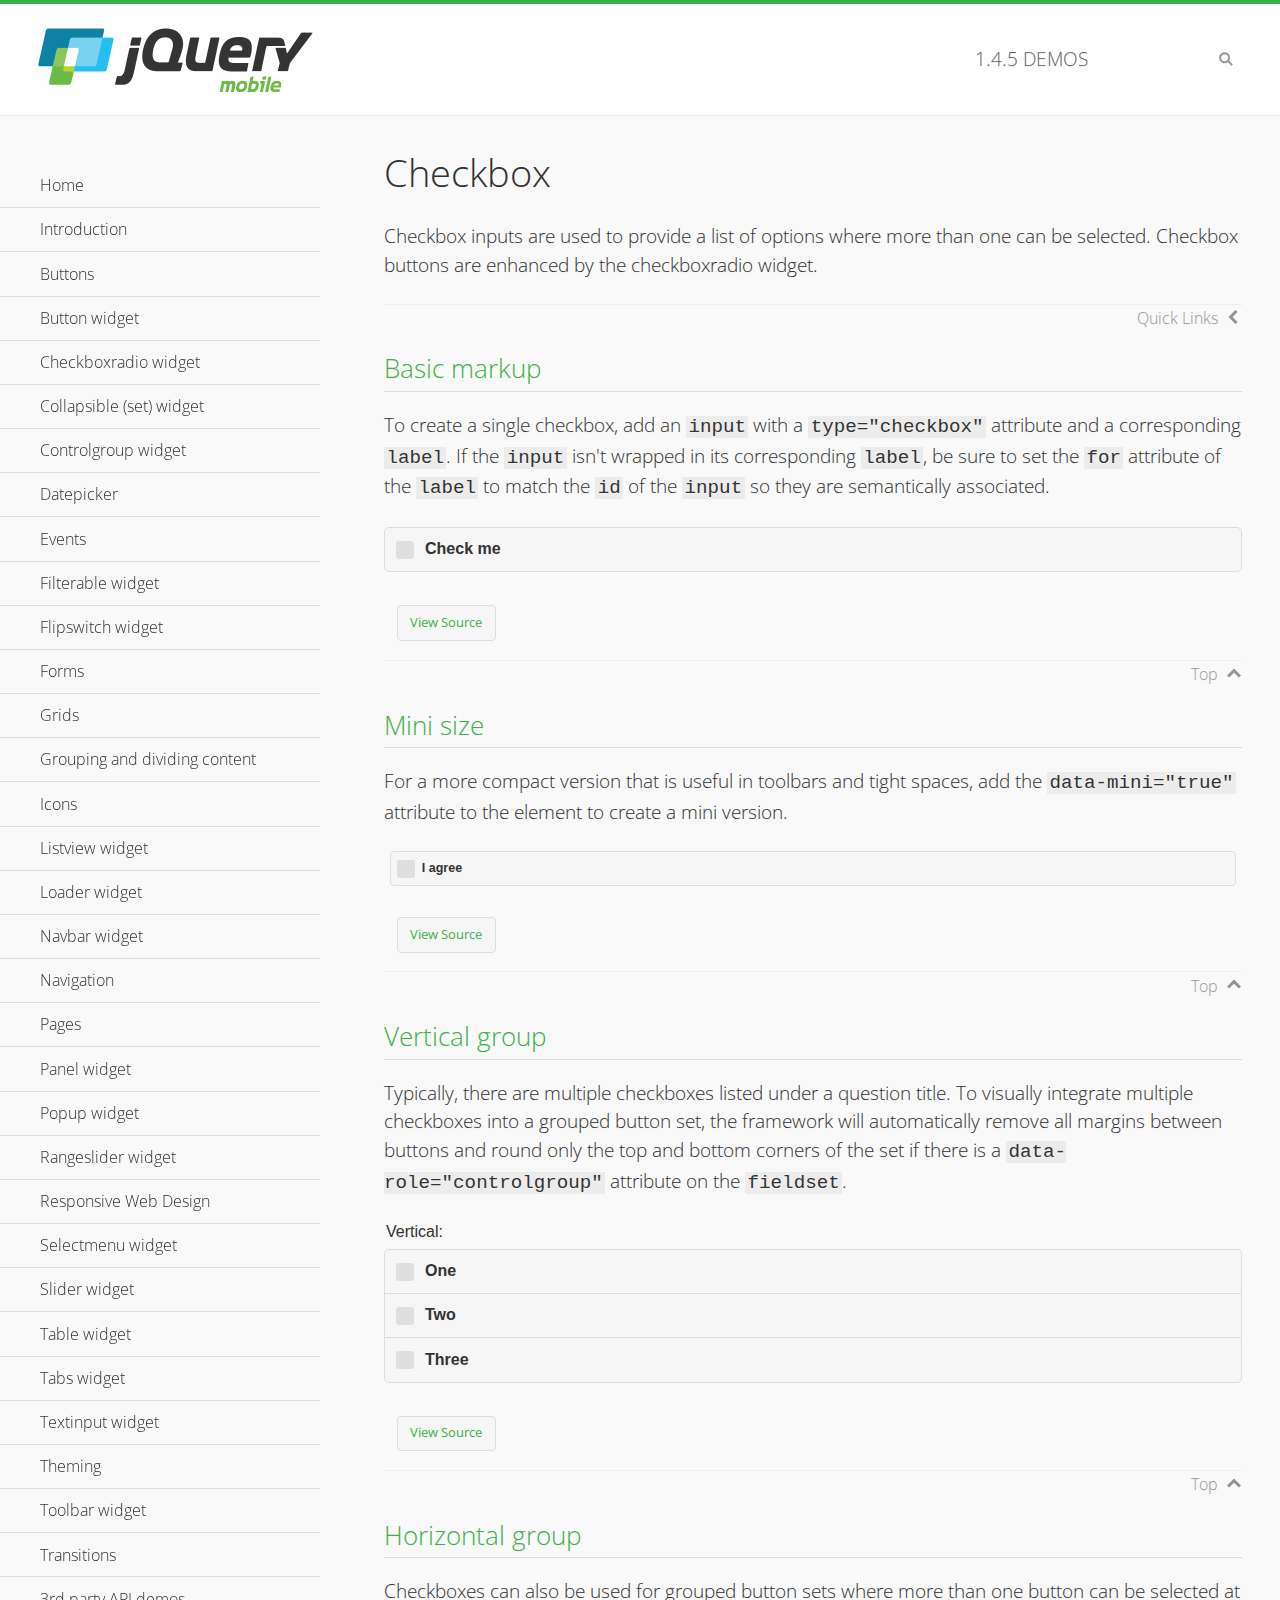
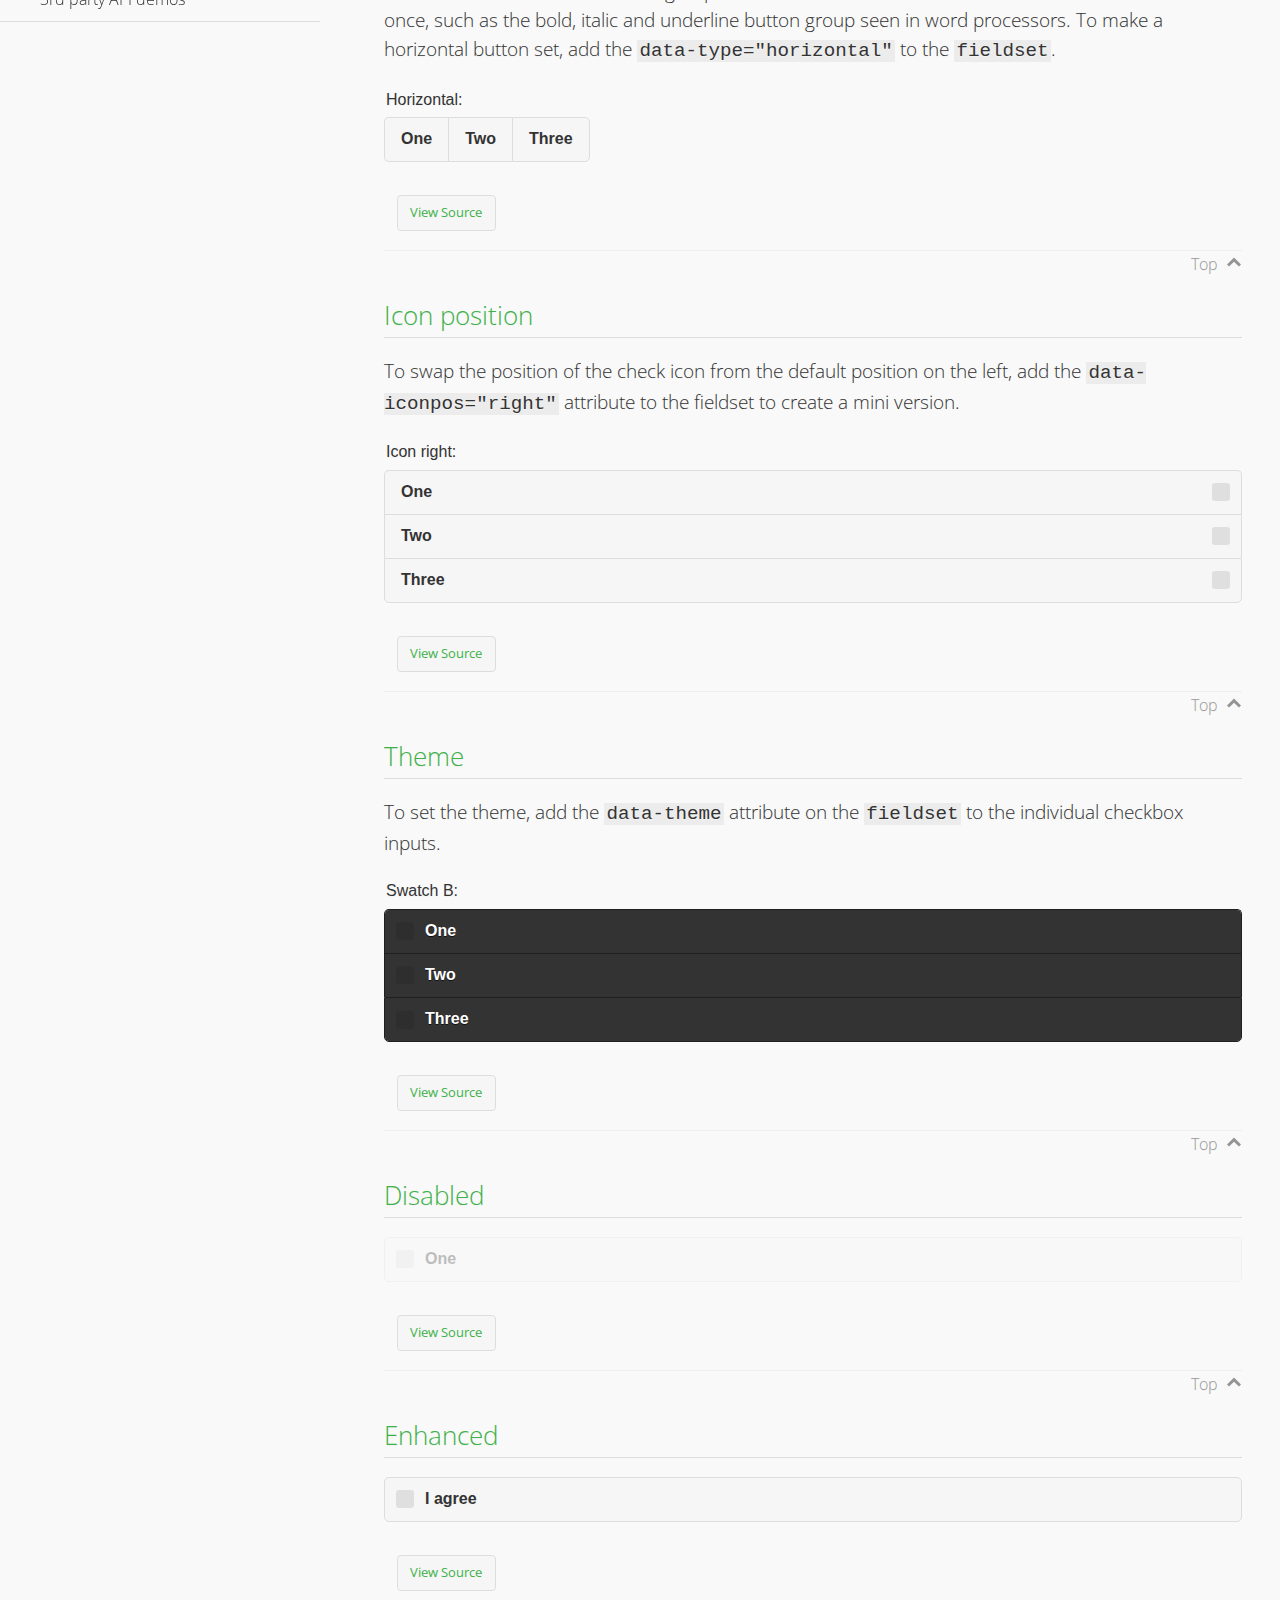
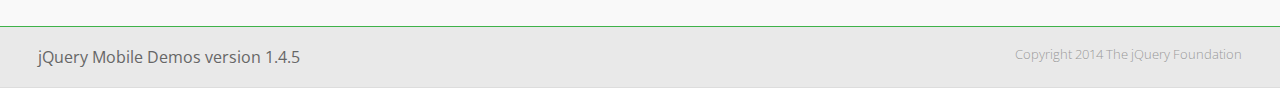
<file: lib/demos/checkboxradio-checkbox/index.html>
<!DOCTYPE html>
<html>
<head>
	<meta charset="utf-8">
	<meta name="viewport" content="width=device-width, initial-scale=1">
	<title>Checkbox - jQuery Mobile Demos</title>
	<link rel="shortcut icon" href="../favicon.ico">
	<link rel="stylesheet" href="http://fonts.googleapis.com/css?family=Open+Sans:300,400,700">
	<link rel="stylesheet" href="../css/themes/default/jquery.mobile-1.4.5.min.css">
	<link rel="stylesheet" href="../_assets/css/jqm-demos.css">
	<script src="../js/jquery.js"></script>
	<script src="../_assets/js/index.js"></script>
	<script src="../js/jquery.mobile-1.4.5.min.js"></script>
</head>
<body>
<div data-role="page" class="jqm-demos" data-quicklinks="true">

	<div data-role="header" class="jqm-header">
		<h2><a href="../" title="jQuery Mobile Demos home"><img src="../_assets/img/jquery-logo.png" alt="jQuery Mobile"></a></h2>
		<p><span class="jqm-version"></span> Demos</p>
		<a href="#" class="jqm-navmenu-link ui-btn ui-btn-icon-notext ui-corner-all ui-icon-bars ui-nodisc-icon ui-alt-icon ui-btn-left">Menu</a>
		<a href="#" class="jqm-search-link ui-btn ui-btn-icon-notext ui-corner-all ui-icon-search ui-nodisc-icon ui-alt-icon ui-btn-right">Search</a>
	</div><!-- /header -->

	<div role="main" class="ui-content jqm-content">

		<h1>Checkbox</h1>

		<p>Checkbox inputs are used to provide a list of options where more than one can be selected. Checkbox buttons are enhanced by the checkboxradio widget.</p>

		<h2>Basic markup</h2>

		<p>To create a single checkbox, add an <code>input</code> with a <code>type="checkbox"</code> attribute and a corresponding <code>label</code>. If the <code>input</code> isn't wrapped in its corresponding <code>label</code>, be sure to set the <code>for</code> attribute of the <code>label</code> to match the <code>id</code> of the <code>input</code> so they are semantically associated.</p>

		<div data-demo-html="true">
			<form>
				<label>
					<input type="checkbox" name="checkbox-0 ">Check me
				</label>
			</form>
		</div><!--/demo-html -->

		<h2>Mini size</h2>

		<p>For a more compact version that is useful in toolbars and tight spaces, add the <code>data-mini="true"</code> attribute to the element to create a mini version. </p>

		<div data-demo-html="true">
			<form>
				<input type="checkbox" name="checkbox-mini-0" id="checkbox-mini-0" data-mini="true">
				<label for="checkbox-mini-0">I agree</label>
			</form>
		</div><!--/demo-html -->

		<h2>Vertical group</h2>

		<p>Typically, there are multiple checkboxes listed under a question title. To visually integrate multiple checkboxes into a grouped button set, the framework will automatically remove all margins between buttons and round only the top and bottom corners of the set if there is a <code> data-role="controlgroup"</code> attribute on the <code>fieldset</code>.</p>

		<div data-demo-html="true">
			<form>
				<fieldset data-role="controlgroup">
					<legend>Vertical:</legend>
					<input type="checkbox" name="checkbox-v-2a" id="checkbox-v-2a">
					<label for="checkbox-v-2a">One</label>
					<input type="checkbox" name="checkbox-v-2b" id="checkbox-v-2b">
					<label for="checkbox-v-2b">Two</label>
					<input type="checkbox" name="checkbox-v-2c" id="checkbox-v-2c">
					<label for="checkbox-v-2c">Three</label>
				</fieldset>
			</form>
		</div><!--/demo-html -->

		<h2>Horizontal group</h2>

		<p>Checkboxes can also be used for grouped button sets where more than one button can be selected at once, such as the bold, italic and underline button group seen in word processors. To make a horizontal button set, add the <code> data-type="horizontal"</code> to the <code>fieldset</code>.</p>

		<div data-demo-html="true">
			<form>
				<fieldset data-role="controlgroup" data-type="horizontal">
					<legend>Horizontal:</legend>
					<input type="checkbox" name="checkbox-h-2a" id="checkbox-h-2a">
					<label for="checkbox-h-2a">One</label>
					<input type="checkbox" name="checkbox-h-2b" id="checkbox-h-2b">
					<label for="checkbox-h-2b">Two</label>
					<input type="checkbox" name="checkbox-h-2c" id="checkbox-h-2c">
					<label for="checkbox-h-2c">Three</label>
				</fieldset>
			</form>
		</div><!--/demo-html -->

		<h2>Icon position</h2>

		<p>To swap the position of the check icon from the default position on the left, add the <code>data-iconpos="right"</code> attribute to the fieldset to create a mini version. </p>

		<div data-demo-html="true">
			<form>
				<fieldset data-role="controlgroup" data-iconpos="right">
					<legend>Icon right:</legend>
					<input type="checkbox" name="checkbox-h-6a" id="checkbox-h-6a">
					<label for="checkbox-h-6a">One</label>
					<input type="checkbox" name="checkbox-h-6b" id="checkbox-h-6b">
					<label for="checkbox-h-6b">Two</label>
					<input type="checkbox" name="checkbox-h-6c" id="checkbox-h-6c">
					<label for="checkbox-h-6c">Three</label>
				</fieldset>
			</form>
		</div><!--/demo-html -->

		<h2>Theme</h2>

		<p>To set the theme, add the <code>data-theme</code> attribute on the <code>fieldset</code> to the individual checkbox inputs.</p>

		<div data-demo-html="true">
			<form>
				<fieldset data-role="controlgroup">
					<legend>Swatch B:</legend>
					<input type="checkbox" name="checkbox-t-2a" id="checkbox-t-2a" data-theme="b">
					<label for="checkbox-t-2a">One</label>
					<input type="checkbox" name="checkbox-t-2b" id="checkbox-t-2b" data-theme="b">
					<label for="checkbox-t-2b">Two</label>
					<input type="checkbox" name="checkbox-t-2c" id="checkbox-t-2c" data-theme="b">
					<label for="checkbox-t-2c">Three</label>
				</fieldset>
			</form>
		</div><!--/demo-html -->

		<h2>Disabled</h2>

		<div data-demo-html="true">
			<form>
				<input disabled type="checkbox" name="checkbox-t-3a" id="checkbox-t-3a" data-theme="a">
				<label for="checkbox-t-3a">One</label>
			</form>
		</div><!--/demo-html -->

		<h2>Enhanced</h2>

		<div data-demo-html="true">
			<div class="ui-checkbox">
				<label for="checkbox-enhanced" class="ui-btn ui-corner-all ui-btn-inherit ui-btn-icon-left ui-checkbox-off">I agree</label>
				<input type="checkbox" name="checkbox-enhanced" id="checkbox-enhanced" data-enhanced="true">
			</div>
		</div><!--/demo-html -->

	</div><!-- /content -->
	    <div data-role="panel" class="jqm-navmenu-panel" data-position="left" data-display="overlay" data-theme="a">
	    	<ul class="jqm-list ui-alt-icon ui-nodisc-icon">
<li data-filtertext="demos homepage" data-icon="home"><a href=".././">Home</a></li>
<li data-filtertext="introduction overview getting started"><a href="../intro/" data-ajax="false">Introduction</a></li>
<li data-filtertext="buttons button markup buttonmarkup method anchor link button element"><a href="../button-markup/" data-ajax="false">Buttons</a></li>
<li data-filtertext="form button widget input button submit reset"><a href="../button/" data-ajax="false">Button widget</a></li>
<li data-role="collapsible" data-enhanced="true" data-collapsed-icon="carat-d" data-expanded-icon="carat-u" data-iconpos="right" data-inset="false" class="ui-collapsible ui-collapsible-themed-content ui-collapsible-collapsed">
	<h3 class="ui-collapsible-heading ui-collapsible-heading-collapsed">
		<a href="#" class="ui-collapsible-heading-toggle ui-btn ui-btn-icon-right ui-btn-inherit ui-icon-carat-d">
		    Checkboxradio widget<span class="ui-collapsible-heading-status"> click to expand contents</span>
		</a>
	</h3>
	<div class="ui-collapsible-content ui-body-inherit ui-collapsible-content-collapsed" aria-hidden="true">
		<ul>
			<li data-filtertext="form checkboxradio widget checkbox input checkboxes controlgroups"><a href="../checkboxradio-checkbox/" data-ajax="false">Checkboxes</a></li>
			<li data-filtertext="form checkboxradio widget radio input radio buttons controlgroups"><a href="../checkboxradio-radio/" data-ajax="false">Radio buttons</a></li>
		</ul>
	</div>
</li>
<li data-role="collapsible" data-enhanced="true" data-collapsed-icon="carat-d" data-expanded-icon="carat-u" data-iconpos="right" data-inset="false" class="ui-collapsible ui-collapsible-themed-content ui-collapsible-collapsed">
	<h3 class="ui-collapsible-heading ui-collapsible-heading-collapsed">
		<a href="#" class="ui-collapsible-heading-toggle ui-btn ui-btn-icon-right ui-btn-inherit ui-icon-carat-d">
			Collapsible (set) widget<span class="ui-collapsible-heading-status"> click to expand contents</span>
		</a>
	</h3>
	<div class="ui-collapsible-content ui-body-inherit ui-collapsible-content-collapsed" aria-hidden="true">
		<ul>
			<li data-filtertext="collapsibles content formatting"><a href="../collapsible/" data-ajax="false">Collapsible</a></li>
			<li data-filtertext="dynamic collapsible set accordion append expand"><a href="../collapsible-dynamic/" data-ajax="false">Dynamic collapsibles</a></li>
			<li data-filtertext="accordions collapsible set widget content formatting grouped collapsibles"><a href="../collapsibleset/" data-ajax="false">Collapsible set</a></li>
		</ul>
	</div>
</li>
<li data-role="collapsible" data-enhanced="true" data-collapsed-icon="carat-d" data-expanded-icon="carat-u" data-iconpos="right" data-inset="false" class="ui-collapsible ui-collapsible-themed-content ui-collapsible-collapsed">
	<h3 class="ui-collapsible-heading ui-collapsible-heading-collapsed">
		<a href="#" class="ui-collapsible-heading-toggle ui-btn ui-btn-icon-right ui-btn-inherit ui-icon-carat-d">
			Controlgroup widget<span class="ui-collapsible-heading-status"> click to expand contents</span>
		</a>
	</h3>
	<div class="ui-collapsible-content ui-body-inherit ui-collapsible-content-collapsed" aria-hidden="true">
		<ul>
			<li data-filtertext="controlgroups selectmenu checkboxradio input grouped buttons horizontal vertical"><a href="../controlgroup/" data-ajax="false">Controlgroup</a></li>
			<li data-filtertext="dynamic controlgroup dynamically add buttons"><a href="../controlgroup-dynamic/" data-ajax="false">Dynamic controlgroups</a></li>
		</ul>
	</div>
</li>
<li data-filtertext="form datepicker widget date input"><a href="../datepicker/" data-ajax="false">Datepicker</a></li>
<li data-role="collapsible" data-enhanced="true" data-collapsed-icon="carat-d" data-expanded-icon="carat-u" data-iconpos="right" data-inset="false" class="ui-collapsible ui-collapsible-themed-content ui-collapsible-collapsed">
	<h3 class="ui-collapsible-heading ui-collapsible-heading-collapsed">
		<a href="#" class="ui-collapsible-heading-toggle ui-btn ui-btn-icon-right ui-btn-inherit ui-icon-carat-d">
			Events<span class="ui-collapsible-heading-status"> click to expand contents</span>
		</a>
	</h3>
	<div class="ui-collapsible-content ui-body-inherit ui-collapsible-content-collapsed" aria-hidden="true">
		<ul>
			<li data-filtertext="swipe to delete list items listviews swipe events"><a href="../swipe-list/" data-ajax="false">Swipe list items</a></li>
			<li data-filtertext="swipe to navigate swipe page navigation swipe events"><a href="../swipe-page/" data-ajax="false">Swipe page navigation</a></li>
		</ul>
	</div>
</li>
<li data-filtertext="filterable filter elements sorting searching listview table"><a href="../filterable/" data-ajax="false">Filterable widget</a></li>
<li data-filtertext="form flipswitch widget flip toggle switch binary select checkbox input"><a href="../flipswitch/" data-ajax="false">Flipswitch widget</a></li>
<li data-role="collapsible" data-enhanced="true" data-collapsed-icon="carat-d" data-expanded-icon="carat-u" data-iconpos="right" data-inset="false" class="ui-collapsible ui-collapsible-themed-content ui-collapsible-collapsed">
	<h3 class="ui-collapsible-heading ui-collapsible-heading-collapsed">
		<a href="#" class="ui-collapsible-heading-toggle ui-btn ui-btn-icon-right ui-btn-inherit ui-icon-carat-d">
			Forms<span class="ui-collapsible-heading-status"> click to expand contents</span>
		</a>
	</h3>
	<div class="ui-collapsible-content ui-body-inherit ui-collapsible-content-collapsed" aria-hidden="true">
		<ul>
			<li data-filtertext="forms text checkbox radio range button submit reset inputs selects textarea slider flipswitch label form elements"><a href="../forms/" data-ajax="false">Forms</a></li>
			<li data-filtertext="form hide labels hidden accessible ui-hidden-accessible forms"><a href="../forms-label-hidden-accessible/" data-ajax="false">Hide labels</a></li>
			<li data-filtertext="form field containers fieldcontain ui-field-contain forms"><a href="../forms-field-contain/" data-ajax="false">Field containers</a></li>
			<li data-filtertext="forms disabled form elements"><a href="../forms-disabled/" data-ajax="false">Forms disabled</a></li>
			<li data-filtertext="forms gallery examples overview forms text checkbox radio range button submit reset inputs selects textarea slider flipswitch label form elements"><a href="../forms-gallery/" data-ajax="false">Forms gallery</a></li>
		</ul>
	</div>
</li>
<li data-role="collapsible" data-enhanced="true" data-collapsed-icon="carat-d" data-expanded-icon="carat-u" data-iconpos="right" data-inset="false" class="ui-collapsible ui-collapsible-themed-content ui-collapsible-collapsed">
	<h3 class="ui-collapsible-heading ui-collapsible-heading-collapsed">
		<a href="#" class="ui-collapsible-heading-toggle ui-btn ui-btn-icon-right ui-btn-inherit ui-icon-carat-d">
			Grids<span class="ui-collapsible-heading-status"> click to expand contents</span>
		</a>
	</h3>
	<div class="ui-collapsible-content ui-body-inherit ui-collapsible-content-collapsed" aria-hidden="true">
		<ul>
			<li data-filtertext="grids columns blocks content formatting rwd responsive css framework"><a href="../grids/" data-ajax="false">Grids</a></li>
			<li data-filtertext="buttons in grids css framework"><a href="../grids-buttons/" data-ajax="false">Buttons in grids</a></li>
			<li data-filtertext="custom responsive grids rwd css framework"><a href="../grids-custom-responsive/" data-ajax="false">Custom responsive grids</a></li>
		</ul>
	</div>
</li>
<li data-filtertext="blocks content formatting sections heading"><a href="../body-bar-classes/" data-ajax="false">Grouping and dividing content</a></li>
<li data-role="collapsible" data-enhanced="true" data-collapsed-icon="carat-d" data-expanded-icon="carat-u" data-iconpos="right" data-inset="false" class="ui-collapsible ui-collapsible-themed-content ui-collapsible-collapsed">
	<h3 class="ui-collapsible-heading ui-collapsible-heading-collapsed">
		<a href="#" class="ui-collapsible-heading-toggle ui-btn ui-btn-icon-right ui-btn-inherit ui-icon-carat-d">
			Icons<span class="ui-collapsible-heading-status"> click to expand contents</span>
		</a>
	</h3>
	<div class="ui-collapsible-content ui-body-inherit ui-collapsible-content-collapsed" aria-hidden="true">
		<ul>
			<li data-filtertext="button icons svg disc alt custom icon position"><a href="../icons/" data-ajax="false">Icons</a></li>
			<li data-filtertext=""><a href="../icons-grunticon/" data-ajax="false">Grunticon loader</a></li>
		</ul>
	</div>
</li>
<li data-role="collapsible" data-enhanced="true" data-collapsed-icon="carat-d" data-expanded-icon="carat-u" data-iconpos="right" data-inset="false" class="ui-collapsible ui-collapsible-themed-content ui-collapsible-collapsed">
	<h3 class="ui-collapsible-heading ui-collapsible-heading-collapsed">
		<a href="#" class="ui-collapsible-heading-toggle ui-btn ui-btn-icon-right ui-btn-inherit ui-icon-carat-d">
			Listview widget<span class="ui-collapsible-heading-status"> click to expand contents</span>
		</a>
	</h3>
	<div class="ui-collapsible-content ui-body-inherit ui-collapsible-content-collapsed" aria-hidden="true">
		<ul>
			<li data-filtertext="listview widget thumbnails icons nested split button collapsible ul ol"><a href="../listview/" data-ajax="false">Listview</a></li>
			<li data-filtertext="autocomplete filterable reveal listview filtertextbeforefilter placeholder"><a href="../listview-autocomplete/" data-ajax="false">Listview autocomplete</a></li>
			<li data-filtertext="autocomplete filterable reveal listview remote data filtertextbeforefilter placeholder"><a href="../listview-autocomplete-remote/" data-ajax="false">Listview autocomplete remote data</a></li>
			<li data-filtertext="autodividers anchor jump scroll linkbars listview lists ul ol"><a href="../listview-autodividers-linkbar/" data-ajax="false">Listview autodividers linkbar</a></li>
			<li data-filtertext="listview autodividers selector autodividersselector lists ul ol"><a href="../listview-autodividers-selector/" data-ajax="false">Listview autodividers selector</a></li>
			<li data-filtertext="listview nested list items"><a href="../listview-nested-lists/" data-ajax="false">Nested Listviews</a></li>
			<li data-filtertext="listview collapsible list items flat"><a href="../listview-collapsible-item-flat/" data-ajax="false">Listview collapsible list items (flat)</a></li>
			<li data-filtertext="listview collapsible list indented"><a href="../listview-collapsible-item-indented/" data-ajax="false">Listview collapsible list items (indented)</a></li>
			<li data-filtertext="grid listview responsive grids responsive listviews lists ul"><a href="../listview-grid/" data-ajax="false">Listview responsive grid</a></li>
		</ul>
	</div>
</li>
<li data-filtertext="loader widget page loading navigation overlay spinner"><a href="../loader/" data-ajax="false">Loader widget</a></li>
<li data-filtertext="navbar widget navmenu toolbars header footer"><a href="../navbar/" data-ajax="false">Navbar widget</a></li>
<li data-role="collapsible" data-enhanced="true" data-collapsed-icon="carat-d" data-expanded-icon="carat-u" data-iconpos="right" data-inset="false" class="ui-collapsible ui-collapsible-themed-content ui-collapsible-collapsed">
	<h3 class="ui-collapsible-heading ui-collapsible-heading-collapsed">
		<a href="#" class="ui-collapsible-heading-toggle ui-btn ui-btn-icon-right ui-btn-inherit ui-icon-carat-d">
			Navigation<span class="ui-collapsible-heading-status"> click to expand contents</span>
		</a>
	</h3>
	<div class="ui-collapsible-content ui-body-inherit ui-collapsible-content-collapsed" aria-hidden="true">
		<ul>
			<li data-filtertext="ajax navigation navigate widget history event method"><a href="../navigation/" data-ajax="false">Navigation</a></li>
			<li data-filtertext="linking pages page links navigation ajax prefetch cache"><a href="../navigation-linking-pages/" data-ajax="false">Linking pages</a></li>
			<!-- <li data-filtertext="php redirect server redirection server-side navigation"><a href="../navigation-php-redirect/" data-ajax="false">PHP redirect demo</a></li>-->
			<li data-filtertext="navigation redirection hash query"><a href="../navigation-hash-processing/" data-ajax="false">Hash processing demo</a></li>
			<li data-filtertext="navigation redirection hash query"><a href="../page-events/" data-ajax="false">Page Navigation Events</a></li>
		</ul>
	</div>
</li>
<li data-role="collapsible" data-enhanced="true" data-collapsed-icon="carat-d" data-expanded-icon="carat-u" data-iconpos="right" data-inset="false" class="ui-collapsible ui-collapsible-themed-content ui-collapsible-collapsed">
	<h3 class="ui-collapsible-heading ui-collapsible-heading-collapsed">
		<a href="#" class="ui-collapsible-heading-toggle ui-btn ui-btn-icon-right ui-btn-inherit ui-icon-carat-d">
			Pages<span class="ui-collapsible-heading-status"> click to expand contents</span>
		</a>
	</h3>
	<div class="ui-collapsible-content ui-body-inherit ui-collapsible-content-collapsed" aria-hidden="true">
		<ul>
			<li data-filtertext="pages page widget ajax navigation"><a href="../pages/" data-ajax="false">Pages</a></li>
			<li data-filtertext="single page"><a href="../pages-single-page/" data-ajax="false">Single page</a></li>
			<li data-filtertext="multipage multi-page page"><a href="../pages-multi-page/" data-ajax="false">Multi-page template</a></li>
			<li data-filtertext="dialog page widget modal popup"><a href="../pages-dialog/" data-ajax="false">Dialog page</a></li>
		</ul>
	</div>
</li>
<li data-role="collapsible" data-enhanced="true" data-collapsed-icon="carat-d" data-expanded-icon="carat-u" data-iconpos="right" data-inset="false" class="ui-collapsible ui-collapsible-themed-content ui-collapsible-collapsed">
	<h3 class="ui-collapsible-heading ui-collapsible-heading-collapsed">
		<a href="#" class="ui-collapsible-heading-toggle ui-btn ui-btn-icon-right ui-btn-inherit ui-icon-carat-d">
			Panel widget<span class="ui-collapsible-heading-status"> click to expand contents</span>
		</a>
	</h3>
	<div class="ui-collapsible-content ui-body-inherit ui-collapsible-content-collapsed" aria-hidden="true">
		<ul>
			<li data-filtertext="panel widget sliding panels reveal push overlay responsive"><a href="../panel/" data-ajax="false">Panel</a></li>
			<li data-filtertext=""><a href="../panel-external/" data-ajax="false">External panels</a></li>
			<li data-filtertext="panel "><a href="../panel-fixed/" data-ajax="false">Fixed panels</a></li>
			<li data-filtertext="panel slide panels sliding panels shadow rwd responsive breakpoint"><a href="../panel-responsive/" data-ajax="false">Panels responsive</a></li>
			<li data-filtertext="panel custom style custom panel width reveal shadow listview panel styling page background wrapper"><a href="../panel-styling/" data-ajax="false">Custom panel style</a></li>
			<li data-filtertext="panel open on swipe"><a href="../panel-swipe-open/" data-ajax="false">Panel open on swipe</a></li>
			<li data-filtertext="panels outside page internal external toolbars"><a href="../panel-external-internal/" data-ajax="false">Panel external and internal</a></li>
		</ul>
	</div>
</li>
<li data-role="collapsible" data-enhanced="true" data-collapsed-icon="carat-d" data-expanded-icon="carat-u" data-iconpos="right" data-inset="false" class="ui-collapsible ui-collapsible-themed-content ui-collapsible-collapsed">
	<h3 class="ui-collapsible-heading ui-collapsible-heading-collapsed">
		<a href="#" class="ui-collapsible-heading-toggle ui-btn ui-btn-icon-right ui-btn-inherit ui-icon-carat-d">
			Popup widget<span class="ui-collapsible-heading-status"> click to expand contents</span>
		</a>
	</h3>
	<div class="ui-collapsible-content ui-body-inherit ui-collapsible-content-collapsed" aria-hidden="true">
		<ul>
			<li data-filtertext="popup widget popups dialog modal transition tooltip lightbox form overlay screen flip pop fade transition"><a href="../popup/" data-ajax="false">Popup</a></li>
			<li data-filtertext="popup alignment position"><a href="../popup-alignment/" data-ajax="false">Popup alignment</a></li>
			<li data-filtertext="popup arrow size popups popover"><a href="../popup-arrow-size/" data-ajax="false">Popup arrow size</a></li>
			<li data-filtertext="dynamic popups popup images lightbox"><a href="../popup-dynamic/" data-ajax="false">Dynamic popups</a></li>
			<li data-filtertext="popups with iframes scaling"><a href="../popup-iframe/" data-ajax="false">Popups with iframes</a></li>
			<li data-filtertext="popup image scaling"><a href="../popup-image-scaling/" data-ajax="false">Popup image scaling</a></li>
			<li data-filtertext="external popup outside multi-page"><a href="../popup-outside-multipage/" data-ajax="false">Popup outside multi-page</a></li>
		</ul>
	</div>
</li>
<li data-filtertext="form rangeslider widget dual sliders dual handle sliders range input"><a href="../rangeslider/" data-ajax="false">Rangeslider widget</a></li>
<li data-filtertext="responsive web design rwd adaptive progressive enhancement PE accessible mobile breakpoints media query media queries"><a href="../rwd/" data-ajax="false">Responsive Web Design</a></li>
<li data-role="collapsible" data-enhanced="true" data-collapsed-icon="carat-d" data-expanded-icon="carat-u" data-iconpos="right" data-inset="false" class="ui-collapsible ui-collapsible-themed-content ui-collapsible-collapsed">
	<h3 class="ui-collapsible-heading ui-collapsible-heading-collapsed">
		<a href="#" class="ui-collapsible-heading-toggle ui-btn ui-btn-icon-right ui-btn-inherit ui-icon-carat-d">
			Selectmenu widget<span class="ui-collapsible-heading-status"> click to expand contents</span>
		</a>
	</h3>
	<div class="ui-collapsible-content ui-body-inherit ui-collapsible-content-collapsed" aria-hidden="true">
		<ul>
			<li data-filtertext="form selectmenu widget select input custom select menu selects"><a href="../selectmenu/" data-ajax="false">Selectmenu</a></li>
			<li data-filtertext="form custom select menu selectmenu widget custom menu option optgroup multiple selects"><a href="../selectmenu-custom/" data-ajax="false">Custom select menu</a></li>
			<li data-filtertext="filterable select filter popup dialog"><a href="../selectmenu-custom-filter/" data-ajax="false">Custom select menu with filter</a></li>
		</ul>
	</div>
</li>
<li data-role="collapsible" data-enhanced="true" data-collapsed-icon="carat-d" data-expanded-icon="carat-u" data-iconpos="right" data-inset="false" class="ui-collapsible ui-collapsible-themed-content ui-collapsible-collapsed">
	<h3 class="ui-collapsible-heading ui-collapsible-heading-collapsed">
		<a href="#" class="ui-collapsible-heading-toggle ui-btn ui-btn-icon-right ui-btn-inherit ui-icon-carat-d">
			Slider widget<span class="ui-collapsible-heading-status"> click to expand contents</span>
		</a>
	</h3>
	<div class="ui-collapsible-content ui-body-inherit ui-collapsible-content-collapsed" aria-hidden="true">
		<ul>
			<li data-filtertext="form slider widget range input single sliders"><a href="../slider/" data-ajax="false">Slider</a></li>
			<li data-filtertext="form slider widget flipswitch slider binary select flip toggle switch"><a href="../slider-flipswitch/" data-ajax="false">Slider flip toggle switch</a></li>
			<li data-filtertext="form slider tooltip handle value input range sliders"><a href="../slider-tooltip/" data-ajax="false">Slider tooltip</a></li>
		</ul>
	</div>
</li>
<li data-role="collapsible" data-enhanced="true" data-collapsed-icon="carat-d" data-expanded-icon="carat-u" data-iconpos="right" data-inset="false" class="ui-collapsible ui-collapsible-themed-content ui-collapsible-collapsed">
	<h3 class="ui-collapsible-heading ui-collapsible-heading-collapsed">
		<a href="#" class="ui-collapsible-heading-toggle ui-btn ui-btn-icon-right ui-btn-inherit ui-icon-carat-d">
			Table widget<span class="ui-collapsible-heading-status"> click to expand contents</span>
		</a>
	</h3>
	<div class="ui-collapsible-content ui-body-inherit ui-collapsible-content-collapsed" aria-hidden="true">
		<ul>
			<li data-filtertext="table widget reflow column toggle th td responsive tables rwd hide show tabular"><a href="../table-column-toggle/" data-ajax="false">Table Column Toggle</a></li>
			<li data-filtertext="table column toggle phone comparison demo"><a href="../table-column-toggle-example/" data-ajax="false">Table Column Toggle demo</a></li>
			<li data-filtertext="responsive tables table column toggle heading groups rwd breakpoint"><a href="../table-column-toggle-heading-groups/" data-ajax="false">Table Column Toggle heading groups</a></li>
			<li data-filtertext="responsive tables table column toggle hide rwd breakpoint customization options"><a href="../table-column-toggle-options/" data-ajax="false">Table Column Toggle options</a></li>
			<li data-filtertext="table reflow th td responsive rwd columns tabular"><a href="../table-reflow/" data-ajax="false">Table Reflow</a></li>
			<li data-filtertext="responsive tables table reflow heading groups rwd breakpoint"><a href="../table-reflow-heading-groups/" data-ajax="false">Table Reflow heading groups</a></li>
			<li data-filtertext="responsive tables table reflow stripes strokes table style"><a href="../table-reflow-stripes-strokes/" data-ajax="false">Table Reflow stripes and strokes</a></li>
			<li data-filtertext="responsive tables table reflow stack custom styles"><a href="../table-reflow-styling/" data-ajax="false">Table Reflow custom styles</a></li>
		</ul>
	</div>
</li>
<li data-filtertext="ui tabs widget"><a href="../tabs/" data-ajax="false">Tabs widget</a></li>
<li data-filtertext="form textinput widget text input textarea number date time tel email file color password"><a href="../textinput/" data-ajax="false">Textinput widget</a></li>
<li data-role="collapsible" data-enhanced="true" data-collapsed-icon="carat-d" data-expanded-icon="carat-u" data-iconpos="right" data-inset="false" class="ui-collapsible ui-collapsible-themed-content ui-collapsible-collapsed">
	<h3 class="ui-collapsible-heading ui-collapsible-heading-collapsed">
		<a href="#" class="ui-collapsible-heading-toggle ui-btn ui-btn-icon-right ui-btn-inherit ui-icon-carat-d">
			Theming<span class="ui-collapsible-heading-status"> click to expand contents</span>
		</a>
	</h3>
	<div class="ui-collapsible-content ui-body-inherit ui-collapsible-content-collapsed" aria-hidden="true">
		<ul>
			<li data-filtertext="default theme swatches theming style css"><a href="../theme-default/" data-ajax="false">Default theme</a></li>
			<li data-filtertext="classic theme old theme swatches theming style css"><a href="../theme-classic/" data-ajax="false">Classic theme</a></li>
		</ul>
	</div>
</li>
<li data-role="collapsible" data-enhanced="true" data-collapsed-icon="carat-d" data-expanded-icon="carat-u" data-iconpos="right" data-inset="false" class="ui-collapsible ui-collapsible-themed-content ui-collapsible-collapsed">
	<h3 class="ui-collapsible-heading ui-collapsible-heading-collapsed">
		<a href="#" class="ui-collapsible-heading-toggle ui-btn ui-btn-icon-right ui-btn-inherit ui-icon-carat-d">
			Toolbar widget<span class="ui-collapsible-heading-status"> click to expand contents</span>
		</a>
	</h3>
	<div class="ui-collapsible-content ui-body-inherit ui-collapsible-content-collapsed" aria-hidden="true">
		<ul>
			<li data-filtertext="toolbar widget header footer toolbars fixed fullscreen external sections"><a href="../toolbar/" data-ajax="false">Toolbar</a></li>
			<li data-filtertext="dynamic toolbars dynamically add toolbar header footer"><a href="../toolbar-dynamic/" data-ajax="false">Dynamic toolbars</a></li>
			<li data-filtertext="external toolbars header footer"><a href="../toolbar-external/" data-ajax="false">External toolbars</a></li>
			<li data-filtertext="fixed toolbars header footer"><a href="../toolbar-fixed/" data-ajax="false">Fixed toolbars</a></li>
			<li data-filtertext="fixed fullscreen toolbars header footer"><a href="../toolbar-fixed-fullscreen/" data-ajax="false">Fullscreen toolbars</a></li>
			<li data-filtertext="external fixed toolbars header footer"><a href="../toolbar-fixed-external/" data-ajax="false">Fixed external toolbars</a></li>
			<li data-filtertext="external persistent toolbars header footer navbar navmenu"><a href="../toolbar-fixed-persistent/" data-ajax="false">Persistent toolbars</a></li>
			<li data-filtertext="external ajax optimized toolbars persistent toolbars header footer navbar"><a href="../toolbar-fixed-persistent-optimized/" data-ajax="false">Ajax optimized toolbars</a></li>
			<li data-filtertext="form in toolbars header footer"><a href="../toolbar-fixed-forms/" data-ajax="false">Form in toolbar</a></li>
		</ul>
	</div>
</li>
<li data-filtertext="page transitions animated pages popup navigation flip slide fade pop"><a href="../transitions/" data-ajax="false">Transitions</a></li>
<li data-role="collapsible" data-enhanced="true" data-collapsed-icon="carat-d" data-expanded-icon="carat-u" data-iconpos="right" data-inset="false" class="ui-collapsible ui-collapsible-themed-content ui-collapsible-collapsed">
	<h3 class="ui-collapsible-heading ui-collapsible-heading-collapsed">
		<a href="#" class="ui-collapsible-heading-toggle ui-btn ui-btn-icon-right ui-btn-inherit ui-icon-carat-d">
			3rd party API demos<span class="ui-collapsible-heading-status"> click to expand contents</span>
		</a>
	</h3>
	<div class="ui-collapsible-content ui-body-inherit ui-collapsible-content-collapsed" aria-hidden="true">
		<ul>
			<li data-filtertext="backbone requirejs navigation router"><a href="../backbone-requirejs/" data-ajax="false">Backbone RequireJS</a></li>
			<li data-filtertext="google maps geolocation demo"><a href="../map-geolocation/" data-ajax="false">Google Maps geolocation</a></li>
			<li data-filtertext="google maps hybrid"><a href="../map-list-toggle/" data-ajax="false">Google Maps list toggle</a></li>
		</ul>
	</div>
</li>



		     </ul>
		</div><!-- /panel -->


	<div data-role="footer" data-position="fixed" data-tap-toggle="false" class="jqm-footer">
		<p>jQuery Mobile Demos version <span class="jqm-version"></span></p>
		<p>Copyright 2014 The jQuery Foundation</p>
	</div><!-- /footer -->
	<!-- TODO: This should become an external panel so we can add input to markup (unique ID) -->
    <div data-role="panel" class="jqm-search-panel" data-position="right" data-display="overlay" data-theme="a">
		<div class="jqm-search">
			<ul class="jqm-list" data-filter-placeholder="Search demos..." data-filter-reveal="true">
<li data-filtertext="demos homepage" data-icon="home"><a href=".././">Home</a></li>
<li data-filtertext="introduction overview getting started"><a href="../intro/" data-ajax="false">Introduction</a></li>
<li data-filtertext="buttons button markup buttonmarkup method anchor link button element"><a href="../button-markup/" data-ajax="false">Buttons</a></li>
<li data-filtertext="form button widget input button submit reset"><a href="../button/" data-ajax="false">Button widget</a></li>
<li data-role="collapsible" data-enhanced="true" data-collapsed-icon="carat-d" data-expanded-icon="carat-u" data-iconpos="right" data-inset="false" class="ui-collapsible ui-collapsible-themed-content ui-collapsible-collapsed">
	<h3 class="ui-collapsible-heading ui-collapsible-heading-collapsed">
		<a href="#" class="ui-collapsible-heading-toggle ui-btn ui-btn-icon-right ui-btn-inherit ui-icon-carat-d">
		    Checkboxradio widget<span class="ui-collapsible-heading-status"> click to expand contents</span>
		</a>
	</h3>
	<div class="ui-collapsible-content ui-body-inherit ui-collapsible-content-collapsed" aria-hidden="true">
		<ul>
			<li data-filtertext="form checkboxradio widget checkbox input checkboxes controlgroups"><a href="../checkboxradio-checkbox/" data-ajax="false">Checkboxes</a></li>
			<li data-filtertext="form checkboxradio widget radio input radio buttons controlgroups"><a href="../checkboxradio-radio/" data-ajax="false">Radio buttons</a></li>
		</ul>
	</div>
</li>
<li data-role="collapsible" data-enhanced="true" data-collapsed-icon="carat-d" data-expanded-icon="carat-u" data-iconpos="right" data-inset="false" class="ui-collapsible ui-collapsible-themed-content ui-collapsible-collapsed">
	<h3 class="ui-collapsible-heading ui-collapsible-heading-collapsed">
		<a href="#" class="ui-collapsible-heading-toggle ui-btn ui-btn-icon-right ui-btn-inherit ui-icon-carat-d">
			Collapsible (set) widget<span class="ui-collapsible-heading-status"> click to expand contents</span>
		</a>
	</h3>
	<div class="ui-collapsible-content ui-body-inherit ui-collapsible-content-collapsed" aria-hidden="true">
		<ul>
			<li data-filtertext="collapsibles content formatting"><a href="../collapsible/" data-ajax="false">Collapsible</a></li>
			<li data-filtertext="dynamic collapsible set accordion append expand"><a href="../collapsible-dynamic/" data-ajax="false">Dynamic collapsibles</a></li>
			<li data-filtertext="accordions collapsible set widget content formatting grouped collapsibles"><a href="../collapsibleset/" data-ajax="false">Collapsible set</a></li>
		</ul>
	</div>
</li>
<li data-role="collapsible" data-enhanced="true" data-collapsed-icon="carat-d" data-expanded-icon="carat-u" data-iconpos="right" data-inset="false" class="ui-collapsible ui-collapsible-themed-content ui-collapsible-collapsed">
	<h3 class="ui-collapsible-heading ui-collapsible-heading-collapsed">
		<a href="#" class="ui-collapsible-heading-toggle ui-btn ui-btn-icon-right ui-btn-inherit ui-icon-carat-d">
			Controlgroup widget<span class="ui-collapsible-heading-status"> click to expand contents</span>
		</a>
	</h3>
	<div class="ui-collapsible-content ui-body-inherit ui-collapsible-content-collapsed" aria-hidden="true">
		<ul>
			<li data-filtertext="controlgroups selectmenu checkboxradio input grouped buttons horizontal vertical"><a href="../controlgroup/" data-ajax="false">Controlgroup</a></li>
			<li data-filtertext="dynamic controlgroup dynamically add buttons"><a href="../controlgroup-dynamic/" data-ajax="false">Dynamic controlgroups</a></li>
		</ul>
	</div>
</li>
<li data-filtertext="form datepicker widget date input"><a href="../datepicker/" data-ajax="false">Datepicker</a></li>
<li data-role="collapsible" data-enhanced="true" data-collapsed-icon="carat-d" data-expanded-icon="carat-u" data-iconpos="right" data-inset="false" class="ui-collapsible ui-collapsible-themed-content ui-collapsible-collapsed">
	<h3 class="ui-collapsible-heading ui-collapsible-heading-collapsed">
		<a href="#" class="ui-collapsible-heading-toggle ui-btn ui-btn-icon-right ui-btn-inherit ui-icon-carat-d">
			Events<span class="ui-collapsible-heading-status"> click to expand contents</span>
		</a>
	</h3>
	<div class="ui-collapsible-content ui-body-inherit ui-collapsible-content-collapsed" aria-hidden="true">
		<ul>
			<li data-filtertext="swipe to delete list items listviews swipe events"><a href="../swipe-list/" data-ajax="false">Swipe list items</a></li>
			<li data-filtertext="swipe to navigate swipe page navigation swipe events"><a href="../swipe-page/" data-ajax="false">Swipe page navigation</a></li>
		</ul>
	</div>
</li>
<li data-filtertext="filterable filter elements sorting searching listview table"><a href="../filterable/" data-ajax="false">Filterable widget</a></li>
<li data-filtertext="form flipswitch widget flip toggle switch binary select checkbox input"><a href="../flipswitch/" data-ajax="false">Flipswitch widget</a></li>
<li data-role="collapsible" data-enhanced="true" data-collapsed-icon="carat-d" data-expanded-icon="carat-u" data-iconpos="right" data-inset="false" class="ui-collapsible ui-collapsible-themed-content ui-collapsible-collapsed">
	<h3 class="ui-collapsible-heading ui-collapsible-heading-collapsed">
		<a href="#" class="ui-collapsible-heading-toggle ui-btn ui-btn-icon-right ui-btn-inherit ui-icon-carat-d">
			Forms<span class="ui-collapsible-heading-status"> click to expand contents</span>
		</a>
	</h3>
	<div class="ui-collapsible-content ui-body-inherit ui-collapsible-content-collapsed" aria-hidden="true">
		<ul>
			<li data-filtertext="forms text checkbox radio range button submit reset inputs selects textarea slider flipswitch label form elements"><a href="../forms/" data-ajax="false">Forms</a></li>
			<li data-filtertext="form hide labels hidden accessible ui-hidden-accessible forms"><a href="../forms-label-hidden-accessible/" data-ajax="false">Hide labels</a></li>
			<li data-filtertext="form field containers fieldcontain ui-field-contain forms"><a href="../forms-field-contain/" data-ajax="false">Field containers</a></li>
			<li data-filtertext="forms disabled form elements"><a href="../forms-disabled/" data-ajax="false">Forms disabled</a></li>
			<li data-filtertext="forms gallery examples overview forms text checkbox radio range button submit reset inputs selects textarea slider flipswitch label form elements"><a href="../forms-gallery/" data-ajax="false">Forms gallery</a></li>
		</ul>
	</div>
</li>
<li data-role="collapsible" data-enhanced="true" data-collapsed-icon="carat-d" data-expanded-icon="carat-u" data-iconpos="right" data-inset="false" class="ui-collapsible ui-collapsible-themed-content ui-collapsible-collapsed">
	<h3 class="ui-collapsible-heading ui-collapsible-heading-collapsed">
		<a href="#" class="ui-collapsible-heading-toggle ui-btn ui-btn-icon-right ui-btn-inherit ui-icon-carat-d">
			Grids<span class="ui-collapsible-heading-status"> click to expand contents</span>
		</a>
	</h3>
	<div class="ui-collapsible-content ui-body-inherit ui-collapsible-content-collapsed" aria-hidden="true">
		<ul>
			<li data-filtertext="grids columns blocks content formatting rwd responsive css framework"><a href="../grids/" data-ajax="false">Grids</a></li>
			<li data-filtertext="buttons in grids css framework"><a href="../grids-buttons/" data-ajax="false">Buttons in grids</a></li>
			<li data-filtertext="custom responsive grids rwd css framework"><a href="../grids-custom-responsive/" data-ajax="false">Custom responsive grids</a></li>
		</ul>
	</div>
</li>
<li data-filtertext="blocks content formatting sections heading"><a href="../body-bar-classes/" data-ajax="false">Grouping and dividing content</a></li>
<li data-role="collapsible" data-enhanced="true" data-collapsed-icon="carat-d" data-expanded-icon="carat-u" data-iconpos="right" data-inset="false" class="ui-collapsible ui-collapsible-themed-content ui-collapsible-collapsed">
	<h3 class="ui-collapsible-heading ui-collapsible-heading-collapsed">
		<a href="#" class="ui-collapsible-heading-toggle ui-btn ui-btn-icon-right ui-btn-inherit ui-icon-carat-d">
			Icons<span class="ui-collapsible-heading-status"> click to expand contents</span>
		</a>
	</h3>
	<div class="ui-collapsible-content ui-body-inherit ui-collapsible-content-collapsed" aria-hidden="true">
		<ul>
			<li data-filtertext="button icons svg disc alt custom icon position"><a href="../icons/" data-ajax="false">Icons</a></li>
			<li data-filtertext=""><a href="../icons-grunticon/" data-ajax="false">Grunticon loader</a></li>
		</ul>
	</div>
</li>
<li data-role="collapsible" data-enhanced="true" data-collapsed-icon="carat-d" data-expanded-icon="carat-u" data-iconpos="right" data-inset="false" class="ui-collapsible ui-collapsible-themed-content ui-collapsible-collapsed">
	<h3 class="ui-collapsible-heading ui-collapsible-heading-collapsed">
		<a href="#" class="ui-collapsible-heading-toggle ui-btn ui-btn-icon-right ui-btn-inherit ui-icon-carat-d">
			Listview widget<span class="ui-collapsible-heading-status"> click to expand contents</span>
		</a>
	</h3>
	<div class="ui-collapsible-content ui-body-inherit ui-collapsible-content-collapsed" aria-hidden="true">
		<ul>
			<li data-filtertext="listview widget thumbnails icons nested split button collapsible ul ol"><a href="../listview/" data-ajax="false">Listview</a></li>
			<li data-filtertext="autocomplete filterable reveal listview filtertextbeforefilter placeholder"><a href="../listview-autocomplete/" data-ajax="false">Listview autocomplete</a></li>
			<li data-filtertext="autocomplete filterable reveal listview remote data filtertextbeforefilter placeholder"><a href="../listview-autocomplete-remote/" data-ajax="false">Listview autocomplete remote data</a></li>
			<li data-filtertext="autodividers anchor jump scroll linkbars listview lists ul ol"><a href="../listview-autodividers-linkbar/" data-ajax="false">Listview autodividers linkbar</a></li>
			<li data-filtertext="listview autodividers selector autodividersselector lists ul ol"><a href="../listview-autodividers-selector/" data-ajax="false">Listview autodividers selector</a></li>
			<li data-filtertext="listview nested list items"><a href="../listview-nested-lists/" data-ajax="false">Nested Listviews</a></li>
			<li data-filtertext="listview collapsible list items flat"><a href="../listview-collapsible-item-flat/" data-ajax="false">Listview collapsible list items (flat)</a></li>
			<li data-filtertext="listview collapsible list indented"><a href="../listview-collapsible-item-indented/" data-ajax="false">Listview collapsible list items (indented)</a></li>
			<li data-filtertext="grid listview responsive grids responsive listviews lists ul"><a href="../listview-grid/" data-ajax="false">Listview responsive grid</a></li>
		</ul>
	</div>
</li>
<li data-filtertext="loader widget page loading navigation overlay spinner"><a href="../loader/" data-ajax="false">Loader widget</a></li>
<li data-filtertext="navbar widget navmenu toolbars header footer"><a href="../navbar/" data-ajax="false">Navbar widget</a></li>
<li data-role="collapsible" data-enhanced="true" data-collapsed-icon="carat-d" data-expanded-icon="carat-u" data-iconpos="right" data-inset="false" class="ui-collapsible ui-collapsible-themed-content ui-collapsible-collapsed">
	<h3 class="ui-collapsible-heading ui-collapsible-heading-collapsed">
		<a href="#" class="ui-collapsible-heading-toggle ui-btn ui-btn-icon-right ui-btn-inherit ui-icon-carat-d">
			Navigation<span class="ui-collapsible-heading-status"> click to expand contents</span>
		</a>
	</h3>
	<div class="ui-collapsible-content ui-body-inherit ui-collapsible-content-collapsed" aria-hidden="true">
		<ul>
			<li data-filtertext="ajax navigation navigate widget history event method"><a href="../navigation/" data-ajax="false">Navigation</a></li>
			<li data-filtertext="linking pages page links navigation ajax prefetch cache"><a href="../navigation-linking-pages/" data-ajax="false">Linking pages</a></li>
			<!-- <li data-filtertext="php redirect server redirection server-side navigation"><a href="../navigation-php-redirect/" data-ajax="false">PHP redirect demo</a></li>-->
			<li data-filtertext="navigation redirection hash query"><a href="../navigation-hash-processing/" data-ajax="false">Hash processing demo</a></li>
			<li data-filtertext="navigation redirection hash query"><a href="../page-events/" data-ajax="false">Page Navigation Events</a></li>
		</ul>
	</div>
</li>
<li data-role="collapsible" data-enhanced="true" data-collapsed-icon="carat-d" data-expanded-icon="carat-u" data-iconpos="right" data-inset="false" class="ui-collapsible ui-collapsible-themed-content ui-collapsible-collapsed">
	<h3 class="ui-collapsible-heading ui-collapsible-heading-collapsed">
		<a href="#" class="ui-collapsible-heading-toggle ui-btn ui-btn-icon-right ui-btn-inherit ui-icon-carat-d">
			Pages<span class="ui-collapsible-heading-status"> click to expand contents</span>
		</a>
	</h3>
	<div class="ui-collapsible-content ui-body-inherit ui-collapsible-content-collapsed" aria-hidden="true">
		<ul>
			<li data-filtertext="pages page widget ajax navigation"><a href="../pages/" data-ajax="false">Pages</a></li>
			<li data-filtertext="single page"><a href="../pages-single-page/" data-ajax="false">Single page</a></li>
			<li data-filtertext="multipage multi-page page"><a href="../pages-multi-page/" data-ajax="false">Multi-page template</a></li>
			<li data-filtertext="dialog page widget modal popup"><a href="../pages-dialog/" data-ajax="false">Dialog page</a></li>
		</ul>
	</div>
</li>
<li data-role="collapsible" data-enhanced="true" data-collapsed-icon="carat-d" data-expanded-icon="carat-u" data-iconpos="right" data-inset="false" class="ui-collapsible ui-collapsible-themed-content ui-collapsible-collapsed">
	<h3 class="ui-collapsible-heading ui-collapsible-heading-collapsed">
		<a href="#" class="ui-collapsible-heading-toggle ui-btn ui-btn-icon-right ui-btn-inherit ui-icon-carat-d">
			Panel widget<span class="ui-collapsible-heading-status"> click to expand contents</span>
		</a>
	</h3>
	<div class="ui-collapsible-content ui-body-inherit ui-collapsible-content-collapsed" aria-hidden="true">
		<ul>
			<li data-filtertext="panel widget sliding panels reveal push overlay responsive"><a href="../panel/" data-ajax="false">Panel</a></li>
			<li data-filtertext=""><a href="../panel-external/" data-ajax="false">External panels</a></li>
			<li data-filtertext="panel "><a href="../panel-fixed/" data-ajax="false">Fixed panels</a></li>
			<li data-filtertext="panel slide panels sliding panels shadow rwd responsive breakpoint"><a href="../panel-responsive/" data-ajax="false">Panels responsive</a></li>
			<li data-filtertext="panel custom style custom panel width reveal shadow listview panel styling page background wrapper"><a href="../panel-styling/" data-ajax="false">Custom panel style</a></li>
			<li data-filtertext="panel open on swipe"><a href="../panel-swipe-open/" data-ajax="false">Panel open on swipe</a></li>
			<li data-filtertext="panels outside page internal external toolbars"><a href="../panel-external-internal/" data-ajax="false">Panel external and internal</a></li>
		</ul>
	</div>
</li>
<li data-role="collapsible" data-enhanced="true" data-collapsed-icon="carat-d" data-expanded-icon="carat-u" data-iconpos="right" data-inset="false" class="ui-collapsible ui-collapsible-themed-content ui-collapsible-collapsed">
	<h3 class="ui-collapsible-heading ui-collapsible-heading-collapsed">
		<a href="#" class="ui-collapsible-heading-toggle ui-btn ui-btn-icon-right ui-btn-inherit ui-icon-carat-d">
			Popup widget<span class="ui-collapsible-heading-status"> click to expand contents</span>
		</a>
	</h3>
	<div class="ui-collapsible-content ui-body-inherit ui-collapsible-content-collapsed" aria-hidden="true">
		<ul>
			<li data-filtertext="popup widget popups dialog modal transition tooltip lightbox form overlay screen flip pop fade transition"><a href="../popup/" data-ajax="false">Popup</a></li>
			<li data-filtertext="popup alignment position"><a href="../popup-alignment/" data-ajax="false">Popup alignment</a></li>
			<li data-filtertext="popup arrow size popups popover"><a href="../popup-arrow-size/" data-ajax="false">Popup arrow size</a></li>
			<li data-filtertext="dynamic popups popup images lightbox"><a href="../popup-dynamic/" data-ajax="false">Dynamic popups</a></li>
			<li data-filtertext="popups with iframes scaling"><a href="../popup-iframe/" data-ajax="false">Popups with iframes</a></li>
			<li data-filtertext="popup image scaling"><a href="../popup-image-scaling/" data-ajax="false">Popup image scaling</a></li>
			<li data-filtertext="external popup outside multi-page"><a href="../popup-outside-multipage/" data-ajax="false">Popup outside multi-page</a></li>
		</ul>
	</div>
</li>
<li data-filtertext="form rangeslider widget dual sliders dual handle sliders range input"><a href="../rangeslider/" data-ajax="false">Rangeslider widget</a></li>
<li data-filtertext="responsive web design rwd adaptive progressive enhancement PE accessible mobile breakpoints media query media queries"><a href="../rwd/" data-ajax="false">Responsive Web Design</a></li>
<li data-role="collapsible" data-enhanced="true" data-collapsed-icon="carat-d" data-expanded-icon="carat-u" data-iconpos="right" data-inset="false" class="ui-collapsible ui-collapsible-themed-content ui-collapsible-collapsed">
	<h3 class="ui-collapsible-heading ui-collapsible-heading-collapsed">
		<a href="#" class="ui-collapsible-heading-toggle ui-btn ui-btn-icon-right ui-btn-inherit ui-icon-carat-d">
			Selectmenu widget<span class="ui-collapsible-heading-status"> click to expand contents</span>
		</a>
	</h3>
	<div class="ui-collapsible-content ui-body-inherit ui-collapsible-content-collapsed" aria-hidden="true">
		<ul>
			<li data-filtertext="form selectmenu widget select input custom select menu selects"><a href="../selectmenu/" data-ajax="false">Selectmenu</a></li>
			<li data-filtertext="form custom select menu selectmenu widget custom menu option optgroup multiple selects"><a href="../selectmenu-custom/" data-ajax="false">Custom select menu</a></li>
			<li data-filtertext="filterable select filter popup dialog"><a href="../selectmenu-custom-filter/" data-ajax="false">Custom select menu with filter</a></li>
		</ul>
	</div>
</li>
<li data-role="collapsible" data-enhanced="true" data-collapsed-icon="carat-d" data-expanded-icon="carat-u" data-iconpos="right" data-inset="false" class="ui-collapsible ui-collapsible-themed-content ui-collapsible-collapsed">
	<h3 class="ui-collapsible-heading ui-collapsible-heading-collapsed">
		<a href="#" class="ui-collapsible-heading-toggle ui-btn ui-btn-icon-right ui-btn-inherit ui-icon-carat-d">
			Slider widget<span class="ui-collapsible-heading-status"> click to expand contents</span>
		</a>
	</h3>
	<div class="ui-collapsible-content ui-body-inherit ui-collapsible-content-collapsed" aria-hidden="true">
		<ul>
			<li data-filtertext="form slider widget range input single sliders"><a href="../slider/" data-ajax="false">Slider</a></li>
			<li data-filtertext="form slider widget flipswitch slider binary select flip toggle switch"><a href="../slider-flipswitch/" data-ajax="false">Slider flip toggle switch</a></li>
			<li data-filtertext="form slider tooltip handle value input range sliders"><a href="../slider-tooltip/" data-ajax="false">Slider tooltip</a></li>
		</ul>
	</div>
</li>
<li data-role="collapsible" data-enhanced="true" data-collapsed-icon="carat-d" data-expanded-icon="carat-u" data-iconpos="right" data-inset="false" class="ui-collapsible ui-collapsible-themed-content ui-collapsible-collapsed">
	<h3 class="ui-collapsible-heading ui-collapsible-heading-collapsed">
		<a href="#" class="ui-collapsible-heading-toggle ui-btn ui-btn-icon-right ui-btn-inherit ui-icon-carat-d">
			Table widget<span class="ui-collapsible-heading-status"> click to expand contents</span>
		</a>
	</h3>
	<div class="ui-collapsible-content ui-body-inherit ui-collapsible-content-collapsed" aria-hidden="true">
		<ul>
			<li data-filtertext="table widget reflow column toggle th td responsive tables rwd hide show tabular"><a href="../table-column-toggle/" data-ajax="false">Table Column Toggle</a></li>
			<li data-filtertext="table column toggle phone comparison demo"><a href="../table-column-toggle-example/" data-ajax="false">Table Column Toggle demo</a></li>
			<li data-filtertext="responsive tables table column toggle heading groups rwd breakpoint"><a href="../table-column-toggle-heading-groups/" data-ajax="false">Table Column Toggle heading groups</a></li>
			<li data-filtertext="responsive tables table column toggle hide rwd breakpoint customization options"><a href="../table-column-toggle-options/" data-ajax="false">Table Column Toggle options</a></li>
			<li data-filtertext="table reflow th td responsive rwd columns tabular"><a href="../table-reflow/" data-ajax="false">Table Reflow</a></li>
			<li data-filtertext="responsive tables table reflow heading groups rwd breakpoint"><a href="../table-reflow-heading-groups/" data-ajax="false">Table Reflow heading groups</a></li>
			<li data-filtertext="responsive tables table reflow stripes strokes table style"><a href="../table-reflow-stripes-strokes/" data-ajax="false">Table Reflow stripes and strokes</a></li>
			<li data-filtertext="responsive tables table reflow stack custom styles"><a href="../table-reflow-styling/" data-ajax="false">Table Reflow custom styles</a></li>
		</ul>
	</div>
</li>
<li data-filtertext="ui tabs widget"><a href="../tabs/" data-ajax="false">Tabs widget</a></li>
<li data-filtertext="form textinput widget text input textarea number date time tel email file color password"><a href="../textinput/" data-ajax="false">Textinput widget</a></li>
<li data-role="collapsible" data-enhanced="true" data-collapsed-icon="carat-d" data-expanded-icon="carat-u" data-iconpos="right" data-inset="false" class="ui-collapsible ui-collapsible-themed-content ui-collapsible-collapsed">
	<h3 class="ui-collapsible-heading ui-collapsible-heading-collapsed">
		<a href="#" class="ui-collapsible-heading-toggle ui-btn ui-btn-icon-right ui-btn-inherit ui-icon-carat-d">
			Theming<span class="ui-collapsible-heading-status"> click to expand contents</span>
		</a>
	</h3>
	<div class="ui-collapsible-content ui-body-inherit ui-collapsible-content-collapsed" aria-hidden="true">
		<ul>
			<li data-filtertext="default theme swatches theming style css"><a href="../theme-default/" data-ajax="false">Default theme</a></li>
			<li data-filtertext="classic theme old theme swatches theming style css"><a href="../theme-classic/" data-ajax="false">Classic theme</a></li>
		</ul>
	</div>
</li>
<li data-role="collapsible" data-enhanced="true" data-collapsed-icon="carat-d" data-expanded-icon="carat-u" data-iconpos="right" data-inset="false" class="ui-collapsible ui-collapsible-themed-content ui-collapsible-collapsed">
	<h3 class="ui-collapsible-heading ui-collapsible-heading-collapsed">
		<a href="#" class="ui-collapsible-heading-toggle ui-btn ui-btn-icon-right ui-btn-inherit ui-icon-carat-d">
			Toolbar widget<span class="ui-collapsible-heading-status"> click to expand contents</span>
		</a>
	</h3>
	<div class="ui-collapsible-content ui-body-inherit ui-collapsible-content-collapsed" aria-hidden="true">
		<ul>
			<li data-filtertext="toolbar widget header footer toolbars fixed fullscreen external sections"><a href="../toolbar/" data-ajax="false">Toolbar</a></li>
			<li data-filtertext="dynamic toolbars dynamically add toolbar header footer"><a href="../toolbar-dynamic/" data-ajax="false">Dynamic toolbars</a></li>
			<li data-filtertext="external toolbars header footer"><a href="../toolbar-external/" data-ajax="false">External toolbars</a></li>
			<li data-filtertext="fixed toolbars header footer"><a href="../toolbar-fixed/" data-ajax="false">Fixed toolbars</a></li>
			<li data-filtertext="fixed fullscreen toolbars header footer"><a href="../toolbar-fixed-fullscreen/" data-ajax="false">Fullscreen toolbars</a></li>
			<li data-filtertext="external fixed toolbars header footer"><a href="../toolbar-fixed-external/" data-ajax="false">Fixed external toolbars</a></li>
			<li data-filtertext="external persistent toolbars header footer navbar navmenu"><a href="../toolbar-fixed-persistent/" data-ajax="false">Persistent toolbars</a></li>
			<li data-filtertext="external ajax optimized toolbars persistent toolbars header footer navbar"><a href="../toolbar-fixed-persistent-optimized/" data-ajax="false">Ajax optimized toolbars</a></li>
			<li data-filtertext="form in toolbars header footer"><a href="../toolbar-fixed-forms/" data-ajax="false">Form in toolbar</a></li>
		</ul>
	</div>
</li>
<li data-filtertext="page transitions animated pages popup navigation flip slide fade pop"><a href="../transitions/" data-ajax="false">Transitions</a></li>
<li data-role="collapsible" data-enhanced="true" data-collapsed-icon="carat-d" data-expanded-icon="carat-u" data-iconpos="right" data-inset="false" class="ui-collapsible ui-collapsible-themed-content ui-collapsible-collapsed">
	<h3 class="ui-collapsible-heading ui-collapsible-heading-collapsed">
		<a href="#" class="ui-collapsible-heading-toggle ui-btn ui-btn-icon-right ui-btn-inherit ui-icon-carat-d">
			3rd party API demos<span class="ui-collapsible-heading-status"> click to expand contents</span>
		</a>
	</h3>
	<div class="ui-collapsible-content ui-body-inherit ui-collapsible-content-collapsed" aria-hidden="true">
		<ul>
			<li data-filtertext="backbone requirejs navigation router"><a href="../backbone-requirejs/" data-ajax="false">Backbone RequireJS</a></li>
			<li data-filtertext="google maps geolocation demo"><a href="../map-geolocation/" data-ajax="false">Google Maps geolocation</a></li>
			<li data-filtertext="google maps hybrid"><a href="../map-list-toggle/" data-ajax="false">Google Maps list toggle</a></li>
		</ul>
	</div>
</li>



			</ul>
		</div>
	</div><!-- /panel -->


</div><!-- /page -->

</body>
</html>
</file>
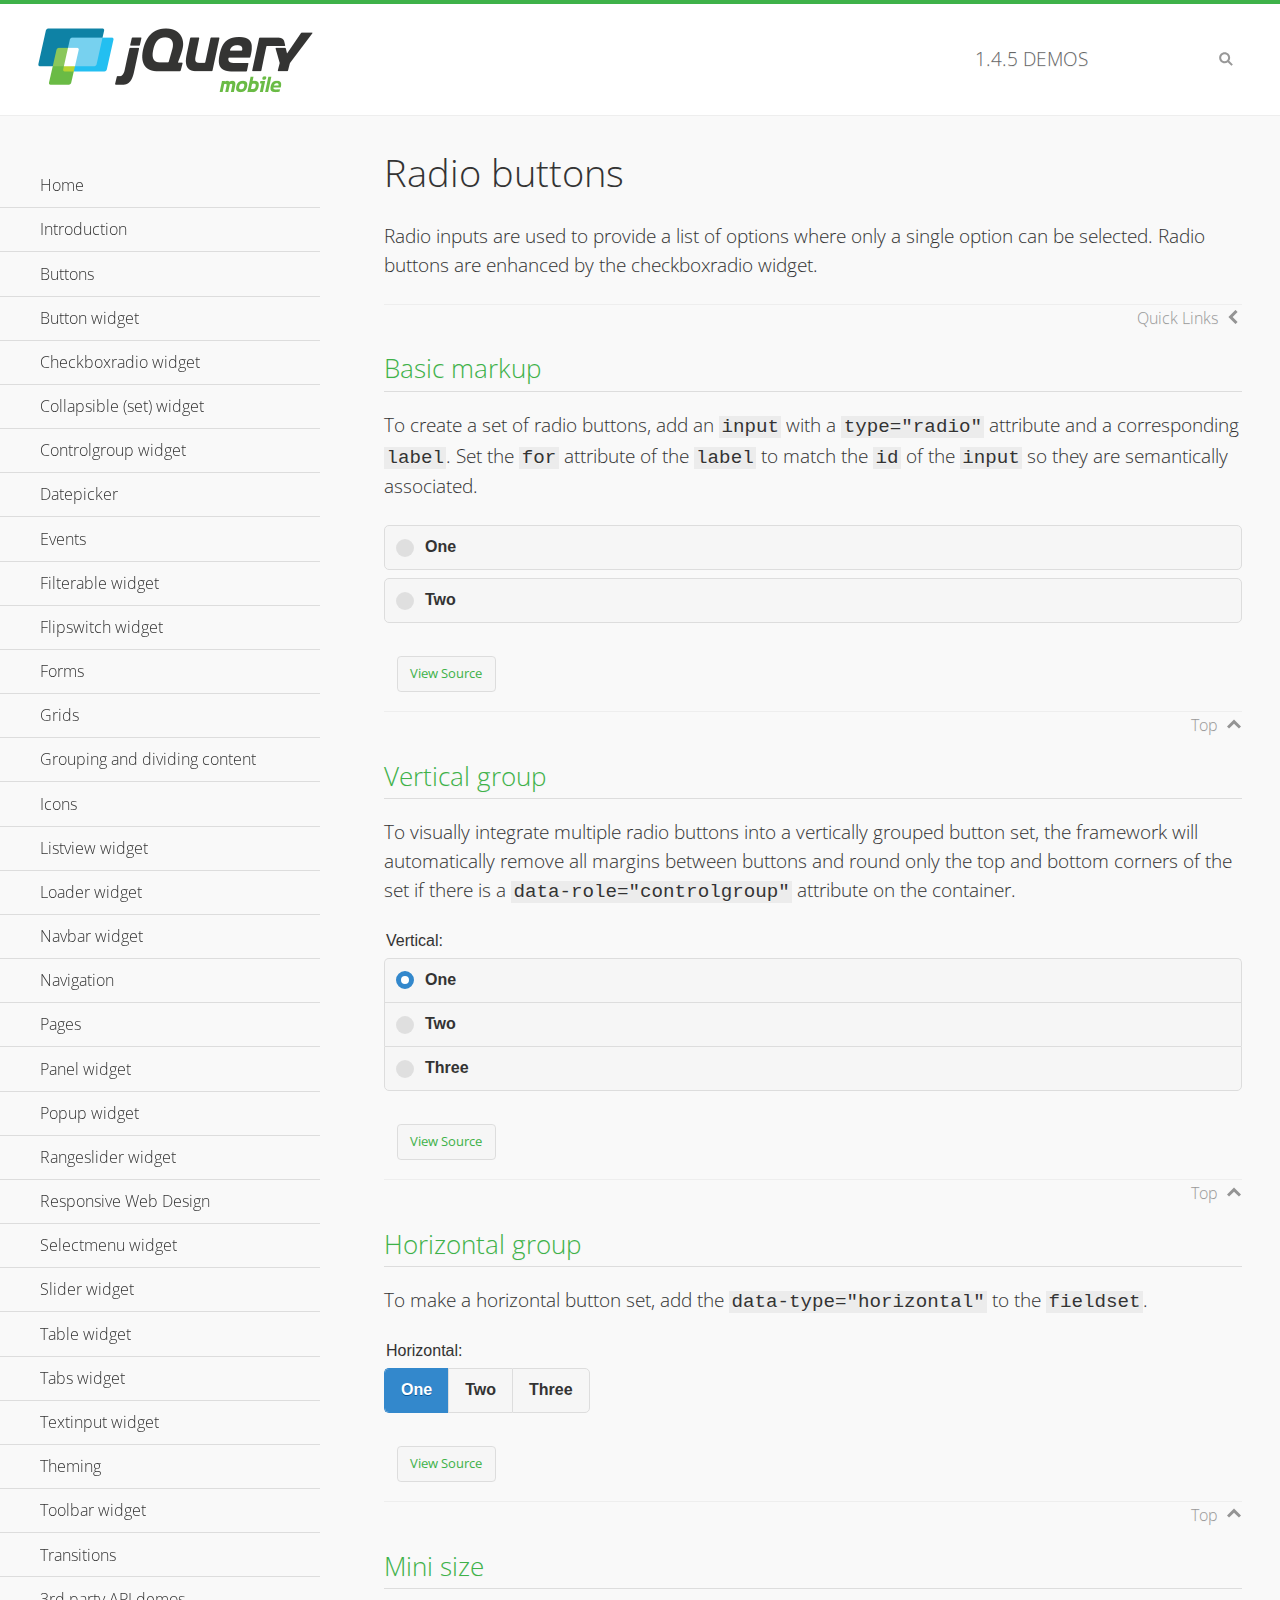
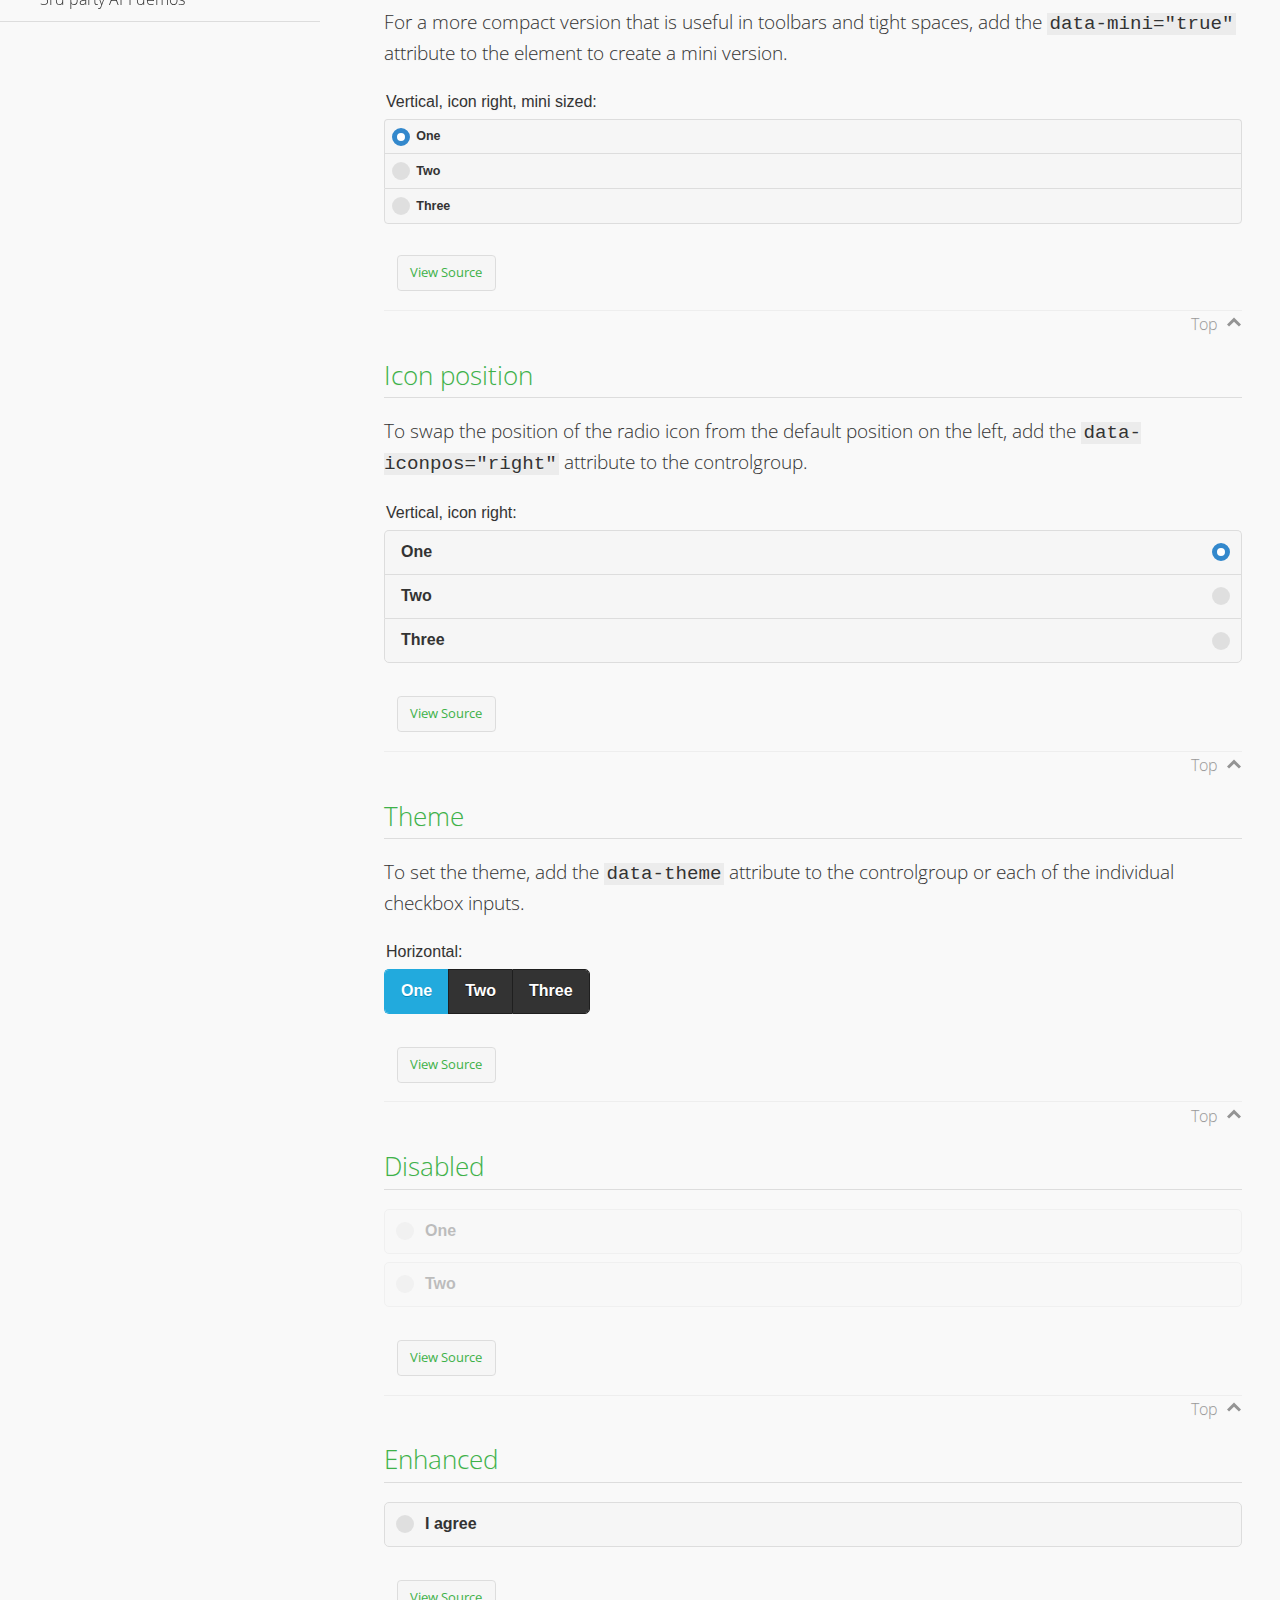
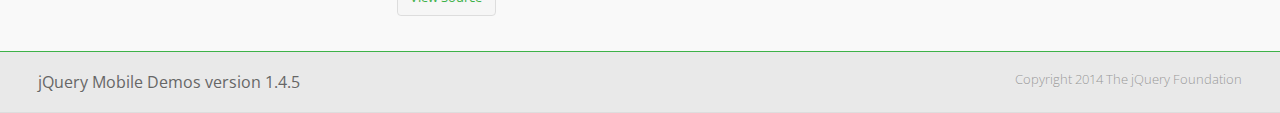
<file: lib/demos/checkboxradio-radio/index.html>
<!DOCTYPE html>
<html>
<head>
	<meta charset="utf-8">
	<meta name="viewport" content="width=device-width, initial-scale=1">
	<title>Radio buttons - jQuery Mobile Demos</title>
	<link rel="shortcut icon" href="../favicon.ico">
	<link rel="stylesheet" href="http://fonts.googleapis.com/css?family=Open+Sans:300,400,700">
	<link rel="stylesheet" href="../css/themes/default/jquery.mobile-1.4.5.min.css">
	<link rel="stylesheet" href="../_assets/css/jqm-demos.css">
	<script src="../js/jquery.js"></script>
	<script src="../_assets/js/index.js"></script>
	<script src="../js/jquery.mobile-1.4.5.min.js"></script>
</head>
<body>
<div data-role="page" class="jqm-demos" data-quicklinks="true">

	<div data-role="header" class="jqm-header">
		<h2><a href="../" title="jQuery Mobile Demos home"><img src="../_assets/img/jquery-logo.png" alt="jQuery Mobile"></a></h2>
		<p><span class="jqm-version"></span> Demos</p>
		<a href="#" class="jqm-navmenu-link ui-btn ui-btn-icon-notext ui-corner-all ui-icon-bars ui-nodisc-icon ui-alt-icon ui-btn-left">Menu</a>
		<a href="#" class="jqm-search-link ui-btn ui-btn-icon-notext ui-corner-all ui-icon-search ui-nodisc-icon ui-alt-icon ui-btn-right">Search</a>
	</div><!-- /header -->

	<div role="main" class="ui-content jqm-content">

		<h1>Radio buttons</h1>

		<p>Radio inputs are used to provide a list of options where only a single option can be selected. Radio buttons are enhanced by the checkboxradio widget.</p>

		<h2>Basic markup</h2>

		<p>To create a set of radio buttons, add an <code>input</code> with a <code>type="radio"</code> attribute and a corresponding <code>label</code>. Set the <code>for</code> attribute of the <code>label</code> to match the <code>id</code> of the <code>input</code> so they are semantically associated.</p>

		<div data-demo-html="true">
			<form>
				<label>
					<input type="radio" name="radio-choice-0" id="radio-choice-0a">One
				</label>

				<label for="radio-choice-0b">Two</label>
				<input type="radio" name="radio-choice-0" id="radio-choice-0b" class="custom">
			</form>
		</div><!--/demo-html -->

		<h2>Vertical group</h2>

		<p>To visually integrate multiple radio buttons into a vertically grouped button set, the framework will automatically remove all margins between buttons and round only the top and bottom corners of the set if there is a <code> data-role="controlgroup"</code> attribute on the container.</p>

		<div data-demo-html="true">
			<form>
					<fieldset data-role="controlgroup">
					<legend>Vertical:</legend>
					<input type="radio" name="radio-choice-v-2" id="radio-choice-v-2a" value="on" checked="checked">
					<label for="radio-choice-v-2a">One</label>
					<input type="radio" name="radio-choice-v-2" id="radio-choice-v-2b" value="off">
					<label for="radio-choice-v-2b">Two</label>
					<input type="radio" name="radio-choice-v-2" id="radio-choice-v-2c" value="other">
					<label for="radio-choice-v-2c">Three</label>
				</fieldset>
			</form>
		</div><!--/demo-html -->

		<h2>Horizontal group</h2>

		<p>To make a horizontal button set, add the <code> data-type="horizontal"</code> to the <code>fieldset</code>.</p>

		<div data-demo-html="true">
			<form>
				<fieldset data-role="controlgroup" data-type="horizontal">
					<legend>Horizontal:</legend>
					<input type="radio" name="radio-choice-h-2" id="radio-choice-h-2a" value="on" checked="checked">
					<label for="radio-choice-h-2a">One</label>
					<input type="radio" name="radio-choice-h-2" id="radio-choice-h-2b" value="off">
					<label for="radio-choice-h-2b">Two</label>
					<input type="radio" name="radio-choice-h-2" id="radio-choice-h-2c" value="other">
					<label for="radio-choice-h-2c">Three</label>
				</fieldset>
			</form>
		</div><!--/demo-html -->

		<h2>Mini size</h2>

		<p>For a more compact version that is useful in toolbars and tight spaces, add the <code>data-mini="true"</code> attribute to the element to create a mini version. </p>

		<div data-demo-html="true">
			<form>
				<fieldset data-role="controlgroup" data-mini="true">
					<legend>Vertical, icon right, mini sized:</legend>
					<input type="radio" name="radio-choice-v-6" id="radio-choice-v-6a" value="on" checked="checked">
					<label for="radio-choice-v-6a">One</label>
					<input type="radio" name="radio-choice-v-6" id="radio-choice-v-6b" value="off">
					<label for="radio-choice-v-6b">Two</label>
					<input type="radio" name="radio-choice-v-6" id="radio-choice-v-6c" value="other">
					<label for="radio-choice-v-6c">Three</label>
				</fieldset>
			</form>
		</div><!--/demo-html -->

		<h2>Icon position</h2>

		<p>To swap the position of the radio icon from the default position on the left, add the <code>data-iconpos="right"</code> attribute to the controlgroup.</p>

		<div data-demo-html="true">
			<form>
				<fieldset data-role="controlgroup" data-iconpos="right">
					<legend>Vertical, icon right:</legend>
					<input type="radio" name="radio-choice-w-6" id="radio-choice-w-6a" value="on" checked="checked">
					<label for="radio-choice-w-6a">One</label>
					<input type="radio" name="radio-choice-w-6" id="radio-choice-w-6b" value="off">
					<label for="radio-choice-w-6b">Two</label>
					<input type="radio" name="radio-choice-w-6" id="radio-choice-w-6c" value="other">
					<label for="radio-choice-w-6c">Three</label>
				</fieldset>
			</form>
		</div><!--/demo-html -->

		<h2>Theme</h2>

		<p>To set the theme, add the <code>data-theme</code> attribute to the controlgroup or each of the individual checkbox inputs.</p>

		<div data-demo-html="true">
			<form>
				<fieldset data-role="controlgroup" data-theme="b" data-type="horizontal">
					<legend>Horizontal:</legend>
					<input type="radio" name="radio-choice-t-6" id="radio-choice-t-6a" value="on" checked="checked">
					<label for="radio-choice-t-6a">One</label>
					<input type="radio" name="radio-choice-t-6" id="radio-choice-t-6b" value="off">
					<label for="radio-choice-t-6b">Two</label>
					<input type="radio" name="radio-choice-t-6" id="radio-choice-t-6c" value="other">
					<label for="radio-choice-t-6c">Three</label>
				</fieldset>
			</form>
		</div><!--/demo-html -->

		<h2>Disabled</h2>

		<div data-demo-html="true">
			<form>
				<label>
					<input type="radio" name="radio-choice-7" id="radio-choice-7a" disabled="disabled">One
				</label>
				<label for="radio-choice-7b">Two</label>
				<input type="radio" name="radio-choice-7" id="radio-choice-7b" disabled="disabled">
			</form>
		</div><!--/demo-html -->

		<h2>Enhanced</h2>

		<div data-demo-html="true">
			<div class="ui-radio">
				<label for="radio-enhanced" class="ui-btn ui-corner-all ui-btn-inherit ui-btn-icon-left ui-radio-off">I agree</label>
				<input type="radio" name="radio-enhanced" id="radio-enhanced" data-enhanced="true">
			</div>
		</div><!--/demo-html -->

	</div><!-- /content -->
	    <div data-role="panel" class="jqm-navmenu-panel" data-position="left" data-display="overlay" data-theme="a">
	    	<ul class="jqm-list ui-alt-icon ui-nodisc-icon">
<li data-filtertext="demos homepage" data-icon="home"><a href=".././">Home</a></li>
<li data-filtertext="introduction overview getting started"><a href="../intro/" data-ajax="false">Introduction</a></li>
<li data-filtertext="buttons button markup buttonmarkup method anchor link button element"><a href="../button-markup/" data-ajax="false">Buttons</a></li>
<li data-filtertext="form button widget input button submit reset"><a href="../button/" data-ajax="false">Button widget</a></li>
<li data-role="collapsible" data-enhanced="true" data-collapsed-icon="carat-d" data-expanded-icon="carat-u" data-iconpos="right" data-inset="false" class="ui-collapsible ui-collapsible-themed-content ui-collapsible-collapsed">
	<h3 class="ui-collapsible-heading ui-collapsible-heading-collapsed">
		<a href="#" class="ui-collapsible-heading-toggle ui-btn ui-btn-icon-right ui-btn-inherit ui-icon-carat-d">
		    Checkboxradio widget<span class="ui-collapsible-heading-status"> click to expand contents</span>
		</a>
	</h3>
	<div class="ui-collapsible-content ui-body-inherit ui-collapsible-content-collapsed" aria-hidden="true">
		<ul>
			<li data-filtertext="form checkboxradio widget checkbox input checkboxes controlgroups"><a href="../checkboxradio-checkbox/" data-ajax="false">Checkboxes</a></li>
			<li data-filtertext="form checkboxradio widget radio input radio buttons controlgroups"><a href="../checkboxradio-radio/" data-ajax="false">Radio buttons</a></li>
		</ul>
	</div>
</li>
<li data-role="collapsible" data-enhanced="true" data-collapsed-icon="carat-d" data-expanded-icon="carat-u" data-iconpos="right" data-inset="false" class="ui-collapsible ui-collapsible-themed-content ui-collapsible-collapsed">
	<h3 class="ui-collapsible-heading ui-collapsible-heading-collapsed">
		<a href="#" class="ui-collapsible-heading-toggle ui-btn ui-btn-icon-right ui-btn-inherit ui-icon-carat-d">
			Collapsible (set) widget<span class="ui-collapsible-heading-status"> click to expand contents</span>
		</a>
	</h3>
	<div class="ui-collapsible-content ui-body-inherit ui-collapsible-content-collapsed" aria-hidden="true">
		<ul>
			<li data-filtertext="collapsibles content formatting"><a href="../collapsible/" data-ajax="false">Collapsible</a></li>
			<li data-filtertext="dynamic collapsible set accordion append expand"><a href="../collapsible-dynamic/" data-ajax="false">Dynamic collapsibles</a></li>
			<li data-filtertext="accordions collapsible set widget content formatting grouped collapsibles"><a href="../collapsibleset/" data-ajax="false">Collapsible set</a></li>
		</ul>
	</div>
</li>
<li data-role="collapsible" data-enhanced="true" data-collapsed-icon="carat-d" data-expanded-icon="carat-u" data-iconpos="right" data-inset="false" class="ui-collapsible ui-collapsible-themed-content ui-collapsible-collapsed">
	<h3 class="ui-collapsible-heading ui-collapsible-heading-collapsed">
		<a href="#" class="ui-collapsible-heading-toggle ui-btn ui-btn-icon-right ui-btn-inherit ui-icon-carat-d">
			Controlgroup widget<span class="ui-collapsible-heading-status"> click to expand contents</span>
		</a>
	</h3>
	<div class="ui-collapsible-content ui-body-inherit ui-collapsible-content-collapsed" aria-hidden="true">
		<ul>
			<li data-filtertext="controlgroups selectmenu checkboxradio input grouped buttons horizontal vertical"><a href="../controlgroup/" data-ajax="false">Controlgroup</a></li>
			<li data-filtertext="dynamic controlgroup dynamically add buttons"><a href="../controlgroup-dynamic/" data-ajax="false">Dynamic controlgroups</a></li>
		</ul>
	</div>
</li>
<li data-filtertext="form datepicker widget date input"><a href="../datepicker/" data-ajax="false">Datepicker</a></li>
<li data-role="collapsible" data-enhanced="true" data-collapsed-icon="carat-d" data-expanded-icon="carat-u" data-iconpos="right" data-inset="false" class="ui-collapsible ui-collapsible-themed-content ui-collapsible-collapsed">
	<h3 class="ui-collapsible-heading ui-collapsible-heading-collapsed">
		<a href="#" class="ui-collapsible-heading-toggle ui-btn ui-btn-icon-right ui-btn-inherit ui-icon-carat-d">
			Events<span class="ui-collapsible-heading-status"> click to expand contents</span>
		</a>
	</h3>
	<div class="ui-collapsible-content ui-body-inherit ui-collapsible-content-collapsed" aria-hidden="true">
		<ul>
			<li data-filtertext="swipe to delete list items listviews swipe events"><a href="../swipe-list/" data-ajax="false">Swipe list items</a></li>
			<li data-filtertext="swipe to navigate swipe page navigation swipe events"><a href="../swipe-page/" data-ajax="false">Swipe page navigation</a></li>
		</ul>
	</div>
</li>
<li data-filtertext="filterable filter elements sorting searching listview table"><a href="../filterable/" data-ajax="false">Filterable widget</a></li>
<li data-filtertext="form flipswitch widget flip toggle switch binary select checkbox input"><a href="../flipswitch/" data-ajax="false">Flipswitch widget</a></li>
<li data-role="collapsible" data-enhanced="true" data-collapsed-icon="carat-d" data-expanded-icon="carat-u" data-iconpos="right" data-inset="false" class="ui-collapsible ui-collapsible-themed-content ui-collapsible-collapsed">
	<h3 class="ui-collapsible-heading ui-collapsible-heading-collapsed">
		<a href="#" class="ui-collapsible-heading-toggle ui-btn ui-btn-icon-right ui-btn-inherit ui-icon-carat-d">
			Forms<span class="ui-collapsible-heading-status"> click to expand contents</span>
		</a>
	</h3>
	<div class="ui-collapsible-content ui-body-inherit ui-collapsible-content-collapsed" aria-hidden="true">
		<ul>
			<li data-filtertext="forms text checkbox radio range button submit reset inputs selects textarea slider flipswitch label form elements"><a href="../forms/" data-ajax="false">Forms</a></li>
			<li data-filtertext="form hide labels hidden accessible ui-hidden-accessible forms"><a href="../forms-label-hidden-accessible/" data-ajax="false">Hide labels</a></li>
			<li data-filtertext="form field containers fieldcontain ui-field-contain forms"><a href="../forms-field-contain/" data-ajax="false">Field containers</a></li>
			<li data-filtertext="forms disabled form elements"><a href="../forms-disabled/" data-ajax="false">Forms disabled</a></li>
			<li data-filtertext="forms gallery examples overview forms text checkbox radio range button submit reset inputs selects textarea slider flipswitch label form elements"><a href="../forms-gallery/" data-ajax="false">Forms gallery</a></li>
		</ul>
	</div>
</li>
<li data-role="collapsible" data-enhanced="true" data-collapsed-icon="carat-d" data-expanded-icon="carat-u" data-iconpos="right" data-inset="false" class="ui-collapsible ui-collapsible-themed-content ui-collapsible-collapsed">
	<h3 class="ui-collapsible-heading ui-collapsible-heading-collapsed">
		<a href="#" class="ui-collapsible-heading-toggle ui-btn ui-btn-icon-right ui-btn-inherit ui-icon-carat-d">
			Grids<span class="ui-collapsible-heading-status"> click to expand contents</span>
		</a>
	</h3>
	<div class="ui-collapsible-content ui-body-inherit ui-collapsible-content-collapsed" aria-hidden="true">
		<ul>
			<li data-filtertext="grids columns blocks content formatting rwd responsive css framework"><a href="../grids/" data-ajax="false">Grids</a></li>
			<li data-filtertext="buttons in grids css framework"><a href="../grids-buttons/" data-ajax="false">Buttons in grids</a></li>
			<li data-filtertext="custom responsive grids rwd css framework"><a href="../grids-custom-responsive/" data-ajax="false">Custom responsive grids</a></li>
		</ul>
	</div>
</li>
<li data-filtertext="blocks content formatting sections heading"><a href="../body-bar-classes/" data-ajax="false">Grouping and dividing content</a></li>
<li data-role="collapsible" data-enhanced="true" data-collapsed-icon="carat-d" data-expanded-icon="carat-u" data-iconpos="right" data-inset="false" class="ui-collapsible ui-collapsible-themed-content ui-collapsible-collapsed">
	<h3 class="ui-collapsible-heading ui-collapsible-heading-collapsed">
		<a href="#" class="ui-collapsible-heading-toggle ui-btn ui-btn-icon-right ui-btn-inherit ui-icon-carat-d">
			Icons<span class="ui-collapsible-heading-status"> click to expand contents</span>
		</a>
	</h3>
	<div class="ui-collapsible-content ui-body-inherit ui-collapsible-content-collapsed" aria-hidden="true">
		<ul>
			<li data-filtertext="button icons svg disc alt custom icon position"><a href="../icons/" data-ajax="false">Icons</a></li>
			<li data-filtertext=""><a href="../icons-grunticon/" data-ajax="false">Grunticon loader</a></li>
		</ul>
	</div>
</li>
<li data-role="collapsible" data-enhanced="true" data-collapsed-icon="carat-d" data-expanded-icon="carat-u" data-iconpos="right" data-inset="false" class="ui-collapsible ui-collapsible-themed-content ui-collapsible-collapsed">
	<h3 class="ui-collapsible-heading ui-collapsible-heading-collapsed">
		<a href="#" class="ui-collapsible-heading-toggle ui-btn ui-btn-icon-right ui-btn-inherit ui-icon-carat-d">
			Listview widget<span class="ui-collapsible-heading-status"> click to expand contents</span>
		</a>
	</h3>
	<div class="ui-collapsible-content ui-body-inherit ui-collapsible-content-collapsed" aria-hidden="true">
		<ul>
			<li data-filtertext="listview widget thumbnails icons nested split button collapsible ul ol"><a href="../listview/" data-ajax="false">Listview</a></li>
			<li data-filtertext="autocomplete filterable reveal listview filtertextbeforefilter placeholder"><a href="../listview-autocomplete/" data-ajax="false">Listview autocomplete</a></li>
			<li data-filtertext="autocomplete filterable reveal listview remote data filtertextbeforefilter placeholder"><a href="../listview-autocomplete-remote/" data-ajax="false">Listview autocomplete remote data</a></li>
			<li data-filtertext="autodividers anchor jump scroll linkbars listview lists ul ol"><a href="../listview-autodividers-linkbar/" data-ajax="false">Listview autodividers linkbar</a></li>
			<li data-filtertext="listview autodividers selector autodividersselector lists ul ol"><a href="../listview-autodividers-selector/" data-ajax="false">Listview autodividers selector</a></li>
			<li data-filtertext="listview nested list items"><a href="../listview-nested-lists/" data-ajax="false">Nested Listviews</a></li>
			<li data-filtertext="listview collapsible list items flat"><a href="../listview-collapsible-item-flat/" data-ajax="false">Listview collapsible list items (flat)</a></li>
			<li data-filtertext="listview collapsible list indented"><a href="../listview-collapsible-item-indented/" data-ajax="false">Listview collapsible list items (indented)</a></li>
			<li data-filtertext="grid listview responsive grids responsive listviews lists ul"><a href="../listview-grid/" data-ajax="false">Listview responsive grid</a></li>
		</ul>
	</div>
</li>
<li data-filtertext="loader widget page loading navigation overlay spinner"><a href="../loader/" data-ajax="false">Loader widget</a></li>
<li data-filtertext="navbar widget navmenu toolbars header footer"><a href="../navbar/" data-ajax="false">Navbar widget</a></li>
<li data-role="collapsible" data-enhanced="true" data-collapsed-icon="carat-d" data-expanded-icon="carat-u" data-iconpos="right" data-inset="false" class="ui-collapsible ui-collapsible-themed-content ui-collapsible-collapsed">
	<h3 class="ui-collapsible-heading ui-collapsible-heading-collapsed">
		<a href="#" class="ui-collapsible-heading-toggle ui-btn ui-btn-icon-right ui-btn-inherit ui-icon-carat-d">
			Navigation<span class="ui-collapsible-heading-status"> click to expand contents</span>
		</a>
	</h3>
	<div class="ui-collapsible-content ui-body-inherit ui-collapsible-content-collapsed" aria-hidden="true">
		<ul>
			<li data-filtertext="ajax navigation navigate widget history event method"><a href="../navigation/" data-ajax="false">Navigation</a></li>
			<li data-filtertext="linking pages page links navigation ajax prefetch cache"><a href="../navigation-linking-pages/" data-ajax="false">Linking pages</a></li>
			<!-- <li data-filtertext="php redirect server redirection server-side navigation"><a href="../navigation-php-redirect/" data-ajax="false">PHP redirect demo</a></li>-->
			<li data-filtertext="navigation redirection hash query"><a href="../navigation-hash-processing/" data-ajax="false">Hash processing demo</a></li>
			<li data-filtertext="navigation redirection hash query"><a href="../page-events/" data-ajax="false">Page Navigation Events</a></li>
		</ul>
	</div>
</li>
<li data-role="collapsible" data-enhanced="true" data-collapsed-icon="carat-d" data-expanded-icon="carat-u" data-iconpos="right" data-inset="false" class="ui-collapsible ui-collapsible-themed-content ui-collapsible-collapsed">
	<h3 class="ui-collapsible-heading ui-collapsible-heading-collapsed">
		<a href="#" class="ui-collapsible-heading-toggle ui-btn ui-btn-icon-right ui-btn-inherit ui-icon-carat-d">
			Pages<span class="ui-collapsible-heading-status"> click to expand contents</span>
		</a>
	</h3>
	<div class="ui-collapsible-content ui-body-inherit ui-collapsible-content-collapsed" aria-hidden="true">
		<ul>
			<li data-filtertext="pages page widget ajax navigation"><a href="../pages/" data-ajax="false">Pages</a></li>
			<li data-filtertext="single page"><a href="../pages-single-page/" data-ajax="false">Single page</a></li>
			<li data-filtertext="multipage multi-page page"><a href="../pages-multi-page/" data-ajax="false">Multi-page template</a></li>
			<li data-filtertext="dialog page widget modal popup"><a href="../pages-dialog/" data-ajax="false">Dialog page</a></li>
		</ul>
	</div>
</li>
<li data-role="collapsible" data-enhanced="true" data-collapsed-icon="carat-d" data-expanded-icon="carat-u" data-iconpos="right" data-inset="false" class="ui-collapsible ui-collapsible-themed-content ui-collapsible-collapsed">
	<h3 class="ui-collapsible-heading ui-collapsible-heading-collapsed">
		<a href="#" class="ui-collapsible-heading-toggle ui-btn ui-btn-icon-right ui-btn-inherit ui-icon-carat-d">
			Panel widget<span class="ui-collapsible-heading-status"> click to expand contents</span>
		</a>
	</h3>
	<div class="ui-collapsible-content ui-body-inherit ui-collapsible-content-collapsed" aria-hidden="true">
		<ul>
			<li data-filtertext="panel widget sliding panels reveal push overlay responsive"><a href="../panel/" data-ajax="false">Panel</a></li>
			<li data-filtertext=""><a href="../panel-external/" data-ajax="false">External panels</a></li>
			<li data-filtertext="panel "><a href="../panel-fixed/" data-ajax="false">Fixed panels</a></li>
			<li data-filtertext="panel slide panels sliding panels shadow rwd responsive breakpoint"><a href="../panel-responsive/" data-ajax="false">Panels responsive</a></li>
			<li data-filtertext="panel custom style custom panel width reveal shadow listview panel styling page background wrapper"><a href="../panel-styling/" data-ajax="false">Custom panel style</a></li>
			<li data-filtertext="panel open on swipe"><a href="../panel-swipe-open/" data-ajax="false">Panel open on swipe</a></li>
			<li data-filtertext="panels outside page internal external toolbars"><a href="../panel-external-internal/" data-ajax="false">Panel external and internal</a></li>
		</ul>
	</div>
</li>
<li data-role="collapsible" data-enhanced="true" data-collapsed-icon="carat-d" data-expanded-icon="carat-u" data-iconpos="right" data-inset="false" class="ui-collapsible ui-collapsible-themed-content ui-collapsible-collapsed">
	<h3 class="ui-collapsible-heading ui-collapsible-heading-collapsed">
		<a href="#" class="ui-collapsible-heading-toggle ui-btn ui-btn-icon-right ui-btn-inherit ui-icon-carat-d">
			Popup widget<span class="ui-collapsible-heading-status"> click to expand contents</span>
		</a>
	</h3>
	<div class="ui-collapsible-content ui-body-inherit ui-collapsible-content-collapsed" aria-hidden="true">
		<ul>
			<li data-filtertext="popup widget popups dialog modal transition tooltip lightbox form overlay screen flip pop fade transition"><a href="../popup/" data-ajax="false">Popup</a></li>
			<li data-filtertext="popup alignment position"><a href="../popup-alignment/" data-ajax="false">Popup alignment</a></li>
			<li data-filtertext="popup arrow size popups popover"><a href="../popup-arrow-size/" data-ajax="false">Popup arrow size</a></li>
			<li data-filtertext="dynamic popups popup images lightbox"><a href="../popup-dynamic/" data-ajax="false">Dynamic popups</a></li>
			<li data-filtertext="popups with iframes scaling"><a href="../popup-iframe/" data-ajax="false">Popups with iframes</a></li>
			<li data-filtertext="popup image scaling"><a href="../popup-image-scaling/" data-ajax="false">Popup image scaling</a></li>
			<li data-filtertext="external popup outside multi-page"><a href="../popup-outside-multipage/" data-ajax="false">Popup outside multi-page</a></li>
		</ul>
	</div>
</li>
<li data-filtertext="form rangeslider widget dual sliders dual handle sliders range input"><a href="../rangeslider/" data-ajax="false">Rangeslider widget</a></li>
<li data-filtertext="responsive web design rwd adaptive progressive enhancement PE accessible mobile breakpoints media query media queries"><a href="../rwd/" data-ajax="false">Responsive Web Design</a></li>
<li data-role="collapsible" data-enhanced="true" data-collapsed-icon="carat-d" data-expanded-icon="carat-u" data-iconpos="right" data-inset="false" class="ui-collapsible ui-collapsible-themed-content ui-collapsible-collapsed">
	<h3 class="ui-collapsible-heading ui-collapsible-heading-collapsed">
		<a href="#" class="ui-collapsible-heading-toggle ui-btn ui-btn-icon-right ui-btn-inherit ui-icon-carat-d">
			Selectmenu widget<span class="ui-collapsible-heading-status"> click to expand contents</span>
		</a>
	</h3>
	<div class="ui-collapsible-content ui-body-inherit ui-collapsible-content-collapsed" aria-hidden="true">
		<ul>
			<li data-filtertext="form selectmenu widget select input custom select menu selects"><a href="../selectmenu/" data-ajax="false">Selectmenu</a></li>
			<li data-filtertext="form custom select menu selectmenu widget custom menu option optgroup multiple selects"><a href="../selectmenu-custom/" data-ajax="false">Custom select menu</a></li>
			<li data-filtertext="filterable select filter popup dialog"><a href="../selectmenu-custom-filter/" data-ajax="false">Custom select menu with filter</a></li>
		</ul>
	</div>
</li>
<li data-role="collapsible" data-enhanced="true" data-collapsed-icon="carat-d" data-expanded-icon="carat-u" data-iconpos="right" data-inset="false" class="ui-collapsible ui-collapsible-themed-content ui-collapsible-collapsed">
	<h3 class="ui-collapsible-heading ui-collapsible-heading-collapsed">
		<a href="#" class="ui-collapsible-heading-toggle ui-btn ui-btn-icon-right ui-btn-inherit ui-icon-carat-d">
			Slider widget<span class="ui-collapsible-heading-status"> click to expand contents</span>
		</a>
	</h3>
	<div class="ui-collapsible-content ui-body-inherit ui-collapsible-content-collapsed" aria-hidden="true">
		<ul>
			<li data-filtertext="form slider widget range input single sliders"><a href="../slider/" data-ajax="false">Slider</a></li>
			<li data-filtertext="form slider widget flipswitch slider binary select flip toggle switch"><a href="../slider-flipswitch/" data-ajax="false">Slider flip toggle switch</a></li>
			<li data-filtertext="form slider tooltip handle value input range sliders"><a href="../slider-tooltip/" data-ajax="false">Slider tooltip</a></li>
		</ul>
	</div>
</li>
<li data-role="collapsible" data-enhanced="true" data-collapsed-icon="carat-d" data-expanded-icon="carat-u" data-iconpos="right" data-inset="false" class="ui-collapsible ui-collapsible-themed-content ui-collapsible-collapsed">
	<h3 class="ui-collapsible-heading ui-collapsible-heading-collapsed">
		<a href="#" class="ui-collapsible-heading-toggle ui-btn ui-btn-icon-right ui-btn-inherit ui-icon-carat-d">
			Table widget<span class="ui-collapsible-heading-status"> click to expand contents</span>
		</a>
	</h3>
	<div class="ui-collapsible-content ui-body-inherit ui-collapsible-content-collapsed" aria-hidden="true">
		<ul>
			<li data-filtertext="table widget reflow column toggle th td responsive tables rwd hide show tabular"><a href="../table-column-toggle/" data-ajax="false">Table Column Toggle</a></li>
			<li data-filtertext="table column toggle phone comparison demo"><a href="../table-column-toggle-example/" data-ajax="false">Table Column Toggle demo</a></li>
			<li data-filtertext="responsive tables table column toggle heading groups rwd breakpoint"><a href="../table-column-toggle-heading-groups/" data-ajax="false">Table Column Toggle heading groups</a></li>
			<li data-filtertext="responsive tables table column toggle hide rwd breakpoint customization options"><a href="../table-column-toggle-options/" data-ajax="false">Table Column Toggle options</a></li>
			<li data-filtertext="table reflow th td responsive rwd columns tabular"><a href="../table-reflow/" data-ajax="false">Table Reflow</a></li>
			<li data-filtertext="responsive tables table reflow heading groups rwd breakpoint"><a href="../table-reflow-heading-groups/" data-ajax="false">Table Reflow heading groups</a></li>
			<li data-filtertext="responsive tables table reflow stripes strokes table style"><a href="../table-reflow-stripes-strokes/" data-ajax="false">Table Reflow stripes and strokes</a></li>
			<li data-filtertext="responsive tables table reflow stack custom styles"><a href="../table-reflow-styling/" data-ajax="false">Table Reflow custom styles</a></li>
		</ul>
	</div>
</li>
<li data-filtertext="ui tabs widget"><a href="../tabs/" data-ajax="false">Tabs widget</a></li>
<li data-filtertext="form textinput widget text input textarea number date time tel email file color password"><a href="../textinput/" data-ajax="false">Textinput widget</a></li>
<li data-role="collapsible" data-enhanced="true" data-collapsed-icon="carat-d" data-expanded-icon="carat-u" data-iconpos="right" data-inset="false" class="ui-collapsible ui-collapsible-themed-content ui-collapsible-collapsed">
	<h3 class="ui-collapsible-heading ui-collapsible-heading-collapsed">
		<a href="#" class="ui-collapsible-heading-toggle ui-btn ui-btn-icon-right ui-btn-inherit ui-icon-carat-d">
			Theming<span class="ui-collapsible-heading-status"> click to expand contents</span>
		</a>
	</h3>
	<div class="ui-collapsible-content ui-body-inherit ui-collapsible-content-collapsed" aria-hidden="true">
		<ul>
			<li data-filtertext="default theme swatches theming style css"><a href="../theme-default/" data-ajax="false">Default theme</a></li>
			<li data-filtertext="classic theme old theme swatches theming style css"><a href="../theme-classic/" data-ajax="false">Classic theme</a></li>
		</ul>
	</div>
</li>
<li data-role="collapsible" data-enhanced="true" data-collapsed-icon="carat-d" data-expanded-icon="carat-u" data-iconpos="right" data-inset="false" class="ui-collapsible ui-collapsible-themed-content ui-collapsible-collapsed">
	<h3 class="ui-collapsible-heading ui-collapsible-heading-collapsed">
		<a href="#" class="ui-collapsible-heading-toggle ui-btn ui-btn-icon-right ui-btn-inherit ui-icon-carat-d">
			Toolbar widget<span class="ui-collapsible-heading-status"> click to expand contents</span>
		</a>
	</h3>
	<div class="ui-collapsible-content ui-body-inherit ui-collapsible-content-collapsed" aria-hidden="true">
		<ul>
			<li data-filtertext="toolbar widget header footer toolbars fixed fullscreen external sections"><a href="../toolbar/" data-ajax="false">Toolbar</a></li>
			<li data-filtertext="dynamic toolbars dynamically add toolbar header footer"><a href="../toolbar-dynamic/" data-ajax="false">Dynamic toolbars</a></li>
			<li data-filtertext="external toolbars header footer"><a href="../toolbar-external/" data-ajax="false">External toolbars</a></li>
			<li data-filtertext="fixed toolbars header footer"><a href="../toolbar-fixed/" data-ajax="false">Fixed toolbars</a></li>
			<li data-filtertext="fixed fullscreen toolbars header footer"><a href="../toolbar-fixed-fullscreen/" data-ajax="false">Fullscreen toolbars</a></li>
			<li data-filtertext="external fixed toolbars header footer"><a href="../toolbar-fixed-external/" data-ajax="false">Fixed external toolbars</a></li>
			<li data-filtertext="external persistent toolbars header footer navbar navmenu"><a href="../toolbar-fixed-persistent/" data-ajax="false">Persistent toolbars</a></li>
			<li data-filtertext="external ajax optimized toolbars persistent toolbars header footer navbar"><a href="../toolbar-fixed-persistent-optimized/" data-ajax="false">Ajax optimized toolbars</a></li>
			<li data-filtertext="form in toolbars header footer"><a href="../toolbar-fixed-forms/" data-ajax="false">Form in toolbar</a></li>
		</ul>
	</div>
</li>
<li data-filtertext="page transitions animated pages popup navigation flip slide fade pop"><a href="../transitions/" data-ajax="false">Transitions</a></li>
<li data-role="collapsible" data-enhanced="true" data-collapsed-icon="carat-d" data-expanded-icon="carat-u" data-iconpos="right" data-inset="false" class="ui-collapsible ui-collapsible-themed-content ui-collapsible-collapsed">
	<h3 class="ui-collapsible-heading ui-collapsible-heading-collapsed">
		<a href="#" class="ui-collapsible-heading-toggle ui-btn ui-btn-icon-right ui-btn-inherit ui-icon-carat-d">
			3rd party API demos<span class="ui-collapsible-heading-status"> click to expand contents</span>
		</a>
	</h3>
	<div class="ui-collapsible-content ui-body-inherit ui-collapsible-content-collapsed" aria-hidden="true">
		<ul>
			<li data-filtertext="backbone requirejs navigation router"><a href="../backbone-requirejs/" data-ajax="false">Backbone RequireJS</a></li>
			<li data-filtertext="google maps geolocation demo"><a href="../map-geolocation/" data-ajax="false">Google Maps geolocation</a></li>
			<li data-filtertext="google maps hybrid"><a href="../map-list-toggle/" data-ajax="false">Google Maps list toggle</a></li>
		</ul>
	</div>
</li>



		     </ul>
		</div><!-- /panel -->


	<div data-role="footer" data-position="fixed" data-tap-toggle="false" class="jqm-footer">
		<p>jQuery Mobile Demos version <span class="jqm-version"></span></p>
		<p>Copyright 2014 The jQuery Foundation</p>
	</div><!-- /footer -->
	<!-- TODO: This should become an external panel so we can add input to markup (unique ID) -->
    <div data-role="panel" class="jqm-search-panel" data-position="right" data-display="overlay" data-theme="a">
		<div class="jqm-search">
			<ul class="jqm-list" data-filter-placeholder="Search demos..." data-filter-reveal="true">
<li data-filtertext="demos homepage" data-icon="home"><a href=".././">Home</a></li>
<li data-filtertext="introduction overview getting started"><a href="../intro/" data-ajax="false">Introduction</a></li>
<li data-filtertext="buttons button markup buttonmarkup method anchor link button element"><a href="../button-markup/" data-ajax="false">Buttons</a></li>
<li data-filtertext="form button widget input button submit reset"><a href="../button/" data-ajax="false">Button widget</a></li>
<li data-role="collapsible" data-enhanced="true" data-collapsed-icon="carat-d" data-expanded-icon="carat-u" data-iconpos="right" data-inset="false" class="ui-collapsible ui-collapsible-themed-content ui-collapsible-collapsed">
	<h3 class="ui-collapsible-heading ui-collapsible-heading-collapsed">
		<a href="#" class="ui-collapsible-heading-toggle ui-btn ui-btn-icon-right ui-btn-inherit ui-icon-carat-d">
		    Checkboxradio widget<span class="ui-collapsible-heading-status"> click to expand contents</span>
		</a>
	</h3>
	<div class="ui-collapsible-content ui-body-inherit ui-collapsible-content-collapsed" aria-hidden="true">
		<ul>
			<li data-filtertext="form checkboxradio widget checkbox input checkboxes controlgroups"><a href="../checkboxradio-checkbox/" data-ajax="false">Checkboxes</a></li>
			<li data-filtertext="form checkboxradio widget radio input radio buttons controlgroups"><a href="../checkboxradio-radio/" data-ajax="false">Radio buttons</a></li>
		</ul>
	</div>
</li>
<li data-role="collapsible" data-enhanced="true" data-collapsed-icon="carat-d" data-expanded-icon="carat-u" data-iconpos="right" data-inset="false" class="ui-collapsible ui-collapsible-themed-content ui-collapsible-collapsed">
	<h3 class="ui-collapsible-heading ui-collapsible-heading-collapsed">
		<a href="#" class="ui-collapsible-heading-toggle ui-btn ui-btn-icon-right ui-btn-inherit ui-icon-carat-d">
			Collapsible (set) widget<span class="ui-collapsible-heading-status"> click to expand contents</span>
		</a>
	</h3>
	<div class="ui-collapsible-content ui-body-inherit ui-collapsible-content-collapsed" aria-hidden="true">
		<ul>
			<li data-filtertext="collapsibles content formatting"><a href="../collapsible/" data-ajax="false">Collapsible</a></li>
			<li data-filtertext="dynamic collapsible set accordion append expand"><a href="../collapsible-dynamic/" data-ajax="false">Dynamic collapsibles</a></li>
			<li data-filtertext="accordions collapsible set widget content formatting grouped collapsibles"><a href="../collapsibleset/" data-ajax="false">Collapsible set</a></li>
		</ul>
	</div>
</li>
<li data-role="collapsible" data-enhanced="true" data-collapsed-icon="carat-d" data-expanded-icon="carat-u" data-iconpos="right" data-inset="false" class="ui-collapsible ui-collapsible-themed-content ui-collapsible-collapsed">
	<h3 class="ui-collapsible-heading ui-collapsible-heading-collapsed">
		<a href="#" class="ui-collapsible-heading-toggle ui-btn ui-btn-icon-right ui-btn-inherit ui-icon-carat-d">
			Controlgroup widget<span class="ui-collapsible-heading-status"> click to expand contents</span>
		</a>
	</h3>
	<div class="ui-collapsible-content ui-body-inherit ui-collapsible-content-collapsed" aria-hidden="true">
		<ul>
			<li data-filtertext="controlgroups selectmenu checkboxradio input grouped buttons horizontal vertical"><a href="../controlgroup/" data-ajax="false">Controlgroup</a></li>
			<li data-filtertext="dynamic controlgroup dynamically add buttons"><a href="../controlgroup-dynamic/" data-ajax="false">Dynamic controlgroups</a></li>
		</ul>
	</div>
</li>
<li data-filtertext="form datepicker widget date input"><a href="../datepicker/" data-ajax="false">Datepicker</a></li>
<li data-role="collapsible" data-enhanced="true" data-collapsed-icon="carat-d" data-expanded-icon="carat-u" data-iconpos="right" data-inset="false" class="ui-collapsible ui-collapsible-themed-content ui-collapsible-collapsed">
	<h3 class="ui-collapsible-heading ui-collapsible-heading-collapsed">
		<a href="#" class="ui-collapsible-heading-toggle ui-btn ui-btn-icon-right ui-btn-inherit ui-icon-carat-d">
			Events<span class="ui-collapsible-heading-status"> click to expand contents</span>
		</a>
	</h3>
	<div class="ui-collapsible-content ui-body-inherit ui-collapsible-content-collapsed" aria-hidden="true">
		<ul>
			<li data-filtertext="swipe to delete list items listviews swipe events"><a href="../swipe-list/" data-ajax="false">Swipe list items</a></li>
			<li data-filtertext="swipe to navigate swipe page navigation swipe events"><a href="../swipe-page/" data-ajax="false">Swipe page navigation</a></li>
		</ul>
	</div>
</li>
<li data-filtertext="filterable filter elements sorting searching listview table"><a href="../filterable/" data-ajax="false">Filterable widget</a></li>
<li data-filtertext="form flipswitch widget flip toggle switch binary select checkbox input"><a href="../flipswitch/" data-ajax="false">Flipswitch widget</a></li>
<li data-role="collapsible" data-enhanced="true" data-collapsed-icon="carat-d" data-expanded-icon="carat-u" data-iconpos="right" data-inset="false" class="ui-collapsible ui-collapsible-themed-content ui-collapsible-collapsed">
	<h3 class="ui-collapsible-heading ui-collapsible-heading-collapsed">
		<a href="#" class="ui-collapsible-heading-toggle ui-btn ui-btn-icon-right ui-btn-inherit ui-icon-carat-d">
			Forms<span class="ui-collapsible-heading-status"> click to expand contents</span>
		</a>
	</h3>
	<div class="ui-collapsible-content ui-body-inherit ui-collapsible-content-collapsed" aria-hidden="true">
		<ul>
			<li data-filtertext="forms text checkbox radio range button submit reset inputs selects textarea slider flipswitch label form elements"><a href="../forms/" data-ajax="false">Forms</a></li>
			<li data-filtertext="form hide labels hidden accessible ui-hidden-accessible forms"><a href="../forms-label-hidden-accessible/" data-ajax="false">Hide labels</a></li>
			<li data-filtertext="form field containers fieldcontain ui-field-contain forms"><a href="../forms-field-contain/" data-ajax="false">Field containers</a></li>
			<li data-filtertext="forms disabled form elements"><a href="../forms-disabled/" data-ajax="false">Forms disabled</a></li>
			<li data-filtertext="forms gallery examples overview forms text checkbox radio range button submit reset inputs selects textarea slider flipswitch label form elements"><a href="../forms-gallery/" data-ajax="false">Forms gallery</a></li>
		</ul>
	</div>
</li>
<li data-role="collapsible" data-enhanced="true" data-collapsed-icon="carat-d" data-expanded-icon="carat-u" data-iconpos="right" data-inset="false" class="ui-collapsible ui-collapsible-themed-content ui-collapsible-collapsed">
	<h3 class="ui-collapsible-heading ui-collapsible-heading-collapsed">
		<a href="#" class="ui-collapsible-heading-toggle ui-btn ui-btn-icon-right ui-btn-inherit ui-icon-carat-d">
			Grids<span class="ui-collapsible-heading-status"> click to expand contents</span>
		</a>
	</h3>
	<div class="ui-collapsible-content ui-body-inherit ui-collapsible-content-collapsed" aria-hidden="true">
		<ul>
			<li data-filtertext="grids columns blocks content formatting rwd responsive css framework"><a href="../grids/" data-ajax="false">Grids</a></li>
			<li data-filtertext="buttons in grids css framework"><a href="../grids-buttons/" data-ajax="false">Buttons in grids</a></li>
			<li data-filtertext="custom responsive grids rwd css framework"><a href="../grids-custom-responsive/" data-ajax="false">Custom responsive grids</a></li>
		</ul>
	</div>
</li>
<li data-filtertext="blocks content formatting sections heading"><a href="../body-bar-classes/" data-ajax="false">Grouping and dividing content</a></li>
<li data-role="collapsible" data-enhanced="true" data-collapsed-icon="carat-d" data-expanded-icon="carat-u" data-iconpos="right" data-inset="false" class="ui-collapsible ui-collapsible-themed-content ui-collapsible-collapsed">
	<h3 class="ui-collapsible-heading ui-collapsible-heading-collapsed">
		<a href="#" class="ui-collapsible-heading-toggle ui-btn ui-btn-icon-right ui-btn-inherit ui-icon-carat-d">
			Icons<span class="ui-collapsible-heading-status"> click to expand contents</span>
		</a>
	</h3>
	<div class="ui-collapsible-content ui-body-inherit ui-collapsible-content-collapsed" aria-hidden="true">
		<ul>
			<li data-filtertext="button icons svg disc alt custom icon position"><a href="../icons/" data-ajax="false">Icons</a></li>
			<li data-filtertext=""><a href="../icons-grunticon/" data-ajax="false">Grunticon loader</a></li>
		</ul>
	</div>
</li>
<li data-role="collapsible" data-enhanced="true" data-collapsed-icon="carat-d" data-expanded-icon="carat-u" data-iconpos="right" data-inset="false" class="ui-collapsible ui-collapsible-themed-content ui-collapsible-collapsed">
	<h3 class="ui-collapsible-heading ui-collapsible-heading-collapsed">
		<a href="#" class="ui-collapsible-heading-toggle ui-btn ui-btn-icon-right ui-btn-inherit ui-icon-carat-d">
			Listview widget<span class="ui-collapsible-heading-status"> click to expand contents</span>
		</a>
	</h3>
	<div class="ui-collapsible-content ui-body-inherit ui-collapsible-content-collapsed" aria-hidden="true">
		<ul>
			<li data-filtertext="listview widget thumbnails icons nested split button collapsible ul ol"><a href="../listview/" data-ajax="false">Listview</a></li>
			<li data-filtertext="autocomplete filterable reveal listview filtertextbeforefilter placeholder"><a href="../listview-autocomplete/" data-ajax="false">Listview autocomplete</a></li>
			<li data-filtertext="autocomplete filterable reveal listview remote data filtertextbeforefilter placeholder"><a href="../listview-autocomplete-remote/" data-ajax="false">Listview autocomplete remote data</a></li>
			<li data-filtertext="autodividers anchor jump scroll linkbars listview lists ul ol"><a href="../listview-autodividers-linkbar/" data-ajax="false">Listview autodividers linkbar</a></li>
			<li data-filtertext="listview autodividers selector autodividersselector lists ul ol"><a href="../listview-autodividers-selector/" data-ajax="false">Listview autodividers selector</a></li>
			<li data-filtertext="listview nested list items"><a href="../listview-nested-lists/" data-ajax="false">Nested Listviews</a></li>
			<li data-filtertext="listview collapsible list items flat"><a href="../listview-collapsible-item-flat/" data-ajax="false">Listview collapsible list items (flat)</a></li>
			<li data-filtertext="listview collapsible list indented"><a href="../listview-collapsible-item-indented/" data-ajax="false">Listview collapsible list items (indented)</a></li>
			<li data-filtertext="grid listview responsive grids responsive listviews lists ul"><a href="../listview-grid/" data-ajax="false">Listview responsive grid</a></li>
		</ul>
	</div>
</li>
<li data-filtertext="loader widget page loading navigation overlay spinner"><a href="../loader/" data-ajax="false">Loader widget</a></li>
<li data-filtertext="navbar widget navmenu toolbars header footer"><a href="../navbar/" data-ajax="false">Navbar widget</a></li>
<li data-role="collapsible" data-enhanced="true" data-collapsed-icon="carat-d" data-expanded-icon="carat-u" data-iconpos="right" data-inset="false" class="ui-collapsible ui-collapsible-themed-content ui-collapsible-collapsed">
	<h3 class="ui-collapsible-heading ui-collapsible-heading-collapsed">
		<a href="#" class="ui-collapsible-heading-toggle ui-btn ui-btn-icon-right ui-btn-inherit ui-icon-carat-d">
			Navigation<span class="ui-collapsible-heading-status"> click to expand contents</span>
		</a>
	</h3>
	<div class="ui-collapsible-content ui-body-inherit ui-collapsible-content-collapsed" aria-hidden="true">
		<ul>
			<li data-filtertext="ajax navigation navigate widget history event method"><a href="../navigation/" data-ajax="false">Navigation</a></li>
			<li data-filtertext="linking pages page links navigation ajax prefetch cache"><a href="../navigation-linking-pages/" data-ajax="false">Linking pages</a></li>
			<!-- <li data-filtertext="php redirect server redirection server-side navigation"><a href="../navigation-php-redirect/" data-ajax="false">PHP redirect demo</a></li>-->
			<li data-filtertext="navigation redirection hash query"><a href="../navigation-hash-processing/" data-ajax="false">Hash processing demo</a></li>
			<li data-filtertext="navigation redirection hash query"><a href="../page-events/" data-ajax="false">Page Navigation Events</a></li>
		</ul>
	</div>
</li>
<li data-role="collapsible" data-enhanced="true" data-collapsed-icon="carat-d" data-expanded-icon="carat-u" data-iconpos="right" data-inset="false" class="ui-collapsible ui-collapsible-themed-content ui-collapsible-collapsed">
	<h3 class="ui-collapsible-heading ui-collapsible-heading-collapsed">
		<a href="#" class="ui-collapsible-heading-toggle ui-btn ui-btn-icon-right ui-btn-inherit ui-icon-carat-d">
			Pages<span class="ui-collapsible-heading-status"> click to expand contents</span>
		</a>
	</h3>
	<div class="ui-collapsible-content ui-body-inherit ui-collapsible-content-collapsed" aria-hidden="true">
		<ul>
			<li data-filtertext="pages page widget ajax navigation"><a href="../pages/" data-ajax="false">Pages</a></li>
			<li data-filtertext="single page"><a href="../pages-single-page/" data-ajax="false">Single page</a></li>
			<li data-filtertext="multipage multi-page page"><a href="../pages-multi-page/" data-ajax="false">Multi-page template</a></li>
			<li data-filtertext="dialog page widget modal popup"><a href="../pages-dialog/" data-ajax="false">Dialog page</a></li>
		</ul>
	</div>
</li>
<li data-role="collapsible" data-enhanced="true" data-collapsed-icon="carat-d" data-expanded-icon="carat-u" data-iconpos="right" data-inset="false" class="ui-collapsible ui-collapsible-themed-content ui-collapsible-collapsed">
	<h3 class="ui-collapsible-heading ui-collapsible-heading-collapsed">
		<a href="#" class="ui-collapsible-heading-toggle ui-btn ui-btn-icon-right ui-btn-inherit ui-icon-carat-d">
			Panel widget<span class="ui-collapsible-heading-status"> click to expand contents</span>
		</a>
	</h3>
	<div class="ui-collapsible-content ui-body-inherit ui-collapsible-content-collapsed" aria-hidden="true">
		<ul>
			<li data-filtertext="panel widget sliding panels reveal push overlay responsive"><a href="../panel/" data-ajax="false">Panel</a></li>
			<li data-filtertext=""><a href="../panel-external/" data-ajax="false">External panels</a></li>
			<li data-filtertext="panel "><a href="../panel-fixed/" data-ajax="false">Fixed panels</a></li>
			<li data-filtertext="panel slide panels sliding panels shadow rwd responsive breakpoint"><a href="../panel-responsive/" data-ajax="false">Panels responsive</a></li>
			<li data-filtertext="panel custom style custom panel width reveal shadow listview panel styling page background wrapper"><a href="../panel-styling/" data-ajax="false">Custom panel style</a></li>
			<li data-filtertext="panel open on swipe"><a href="../panel-swipe-open/" data-ajax="false">Panel open on swipe</a></li>
			<li data-filtertext="panels outside page internal external toolbars"><a href="../panel-external-internal/" data-ajax="false">Panel external and internal</a></li>
		</ul>
	</div>
</li>
<li data-role="collapsible" data-enhanced="true" data-collapsed-icon="carat-d" data-expanded-icon="carat-u" data-iconpos="right" data-inset="false" class="ui-collapsible ui-collapsible-themed-content ui-collapsible-collapsed">
	<h3 class="ui-collapsible-heading ui-collapsible-heading-collapsed">
		<a href="#" class="ui-collapsible-heading-toggle ui-btn ui-btn-icon-right ui-btn-inherit ui-icon-carat-d">
			Popup widget<span class="ui-collapsible-heading-status"> click to expand contents</span>
		</a>
	</h3>
	<div class="ui-collapsible-content ui-body-inherit ui-collapsible-content-collapsed" aria-hidden="true">
		<ul>
			<li data-filtertext="popup widget popups dialog modal transition tooltip lightbox form overlay screen flip pop fade transition"><a href="../popup/" data-ajax="false">Popup</a></li>
			<li data-filtertext="popup alignment position"><a href="../popup-alignment/" data-ajax="false">Popup alignment</a></li>
			<li data-filtertext="popup arrow size popups popover"><a href="../popup-arrow-size/" data-ajax="false">Popup arrow size</a></li>
			<li data-filtertext="dynamic popups popup images lightbox"><a href="../popup-dynamic/" data-ajax="false">Dynamic popups</a></li>
			<li data-filtertext="popups with iframes scaling"><a href="../popup-iframe/" data-ajax="false">Popups with iframes</a></li>
			<li data-filtertext="popup image scaling"><a href="../popup-image-scaling/" data-ajax="false">Popup image scaling</a></li>
			<li data-filtertext="external popup outside multi-page"><a href="../popup-outside-multipage/" data-ajax="false">Popup outside multi-page</a></li>
		</ul>
	</div>
</li>
<li data-filtertext="form rangeslider widget dual sliders dual handle sliders range input"><a href="../rangeslider/" data-ajax="false">Rangeslider widget</a></li>
<li data-filtertext="responsive web design rwd adaptive progressive enhancement PE accessible mobile breakpoints media query media queries"><a href="../rwd/" data-ajax="false">Responsive Web Design</a></li>
<li data-role="collapsible" data-enhanced="true" data-collapsed-icon="carat-d" data-expanded-icon="carat-u" data-iconpos="right" data-inset="false" class="ui-collapsible ui-collapsible-themed-content ui-collapsible-collapsed">
	<h3 class="ui-collapsible-heading ui-collapsible-heading-collapsed">
		<a href="#" class="ui-collapsible-heading-toggle ui-btn ui-btn-icon-right ui-btn-inherit ui-icon-carat-d">
			Selectmenu widget<span class="ui-collapsible-heading-status"> click to expand contents</span>
		</a>
	</h3>
	<div class="ui-collapsible-content ui-body-inherit ui-collapsible-content-collapsed" aria-hidden="true">
		<ul>
			<li data-filtertext="form selectmenu widget select input custom select menu selects"><a href="../selectmenu/" data-ajax="false">Selectmenu</a></li>
			<li data-filtertext="form custom select menu selectmenu widget custom menu option optgroup multiple selects"><a href="../selectmenu-custom/" data-ajax="false">Custom select menu</a></li>
			<li data-filtertext="filterable select filter popup dialog"><a href="../selectmenu-custom-filter/" data-ajax="false">Custom select menu with filter</a></li>
		</ul>
	</div>
</li>
<li data-role="collapsible" data-enhanced="true" data-collapsed-icon="carat-d" data-expanded-icon="carat-u" data-iconpos="right" data-inset="false" class="ui-collapsible ui-collapsible-themed-content ui-collapsible-collapsed">
	<h3 class="ui-collapsible-heading ui-collapsible-heading-collapsed">
		<a href="#" class="ui-collapsible-heading-toggle ui-btn ui-btn-icon-right ui-btn-inherit ui-icon-carat-d">
			Slider widget<span class="ui-collapsible-heading-status"> click to expand contents</span>
		</a>
	</h3>
	<div class="ui-collapsible-content ui-body-inherit ui-collapsible-content-collapsed" aria-hidden="true">
		<ul>
			<li data-filtertext="form slider widget range input single sliders"><a href="../slider/" data-ajax="false">Slider</a></li>
			<li data-filtertext="form slider widget flipswitch slider binary select flip toggle switch"><a href="../slider-flipswitch/" data-ajax="false">Slider flip toggle switch</a></li>
			<li data-filtertext="form slider tooltip handle value input range sliders"><a href="../slider-tooltip/" data-ajax="false">Slider tooltip</a></li>
		</ul>
	</div>
</li>
<li data-role="collapsible" data-enhanced="true" data-collapsed-icon="carat-d" data-expanded-icon="carat-u" data-iconpos="right" data-inset="false" class="ui-collapsible ui-collapsible-themed-content ui-collapsible-collapsed">
	<h3 class="ui-collapsible-heading ui-collapsible-heading-collapsed">
		<a href="#" class="ui-collapsible-heading-toggle ui-btn ui-btn-icon-right ui-btn-inherit ui-icon-carat-d">
			Table widget<span class="ui-collapsible-heading-status"> click to expand contents</span>
		</a>
	</h3>
	<div class="ui-collapsible-content ui-body-inherit ui-collapsible-content-collapsed" aria-hidden="true">
		<ul>
			<li data-filtertext="table widget reflow column toggle th td responsive tables rwd hide show tabular"><a href="../table-column-toggle/" data-ajax="false">Table Column Toggle</a></li>
			<li data-filtertext="table column toggle phone comparison demo"><a href="../table-column-toggle-example/" data-ajax="false">Table Column Toggle demo</a></li>
			<li data-filtertext="responsive tables table column toggle heading groups rwd breakpoint"><a href="../table-column-toggle-heading-groups/" data-ajax="false">Table Column Toggle heading groups</a></li>
			<li data-filtertext="responsive tables table column toggle hide rwd breakpoint customization options"><a href="../table-column-toggle-options/" data-ajax="false">Table Column Toggle options</a></li>
			<li data-filtertext="table reflow th td responsive rwd columns tabular"><a href="../table-reflow/" data-ajax="false">Table Reflow</a></li>
			<li data-filtertext="responsive tables table reflow heading groups rwd breakpoint"><a href="../table-reflow-heading-groups/" data-ajax="false">Table Reflow heading groups</a></li>
			<li data-filtertext="responsive tables table reflow stripes strokes table style"><a href="../table-reflow-stripes-strokes/" data-ajax="false">Table Reflow stripes and strokes</a></li>
			<li data-filtertext="responsive tables table reflow stack custom styles"><a href="../table-reflow-styling/" data-ajax="false">Table Reflow custom styles</a></li>
		</ul>
	</div>
</li>
<li data-filtertext="ui tabs widget"><a href="../tabs/" data-ajax="false">Tabs widget</a></li>
<li data-filtertext="form textinput widget text input textarea number date time tel email file color password"><a href="../textinput/" data-ajax="false">Textinput widget</a></li>
<li data-role="collapsible" data-enhanced="true" data-collapsed-icon="carat-d" data-expanded-icon="carat-u" data-iconpos="right" data-inset="false" class="ui-collapsible ui-collapsible-themed-content ui-collapsible-collapsed">
	<h3 class="ui-collapsible-heading ui-collapsible-heading-collapsed">
		<a href="#" class="ui-collapsible-heading-toggle ui-btn ui-btn-icon-right ui-btn-inherit ui-icon-carat-d">
			Theming<span class="ui-collapsible-heading-status"> click to expand contents</span>
		</a>
	</h3>
	<div class="ui-collapsible-content ui-body-inherit ui-collapsible-content-collapsed" aria-hidden="true">
		<ul>
			<li data-filtertext="default theme swatches theming style css"><a href="../theme-default/" data-ajax="false">Default theme</a></li>
			<li data-filtertext="classic theme old theme swatches theming style css"><a href="../theme-classic/" data-ajax="false">Classic theme</a></li>
		</ul>
	</div>
</li>
<li data-role="collapsible" data-enhanced="true" data-collapsed-icon="carat-d" data-expanded-icon="carat-u" data-iconpos="right" data-inset="false" class="ui-collapsible ui-collapsible-themed-content ui-collapsible-collapsed">
	<h3 class="ui-collapsible-heading ui-collapsible-heading-collapsed">
		<a href="#" class="ui-collapsible-heading-toggle ui-btn ui-btn-icon-right ui-btn-inherit ui-icon-carat-d">
			Toolbar widget<span class="ui-collapsible-heading-status"> click to expand contents</span>
		</a>
	</h3>
	<div class="ui-collapsible-content ui-body-inherit ui-collapsible-content-collapsed" aria-hidden="true">
		<ul>
			<li data-filtertext="toolbar widget header footer toolbars fixed fullscreen external sections"><a href="../toolbar/" data-ajax="false">Toolbar</a></li>
			<li data-filtertext="dynamic toolbars dynamically add toolbar header footer"><a href="../toolbar-dynamic/" data-ajax="false">Dynamic toolbars</a></li>
			<li data-filtertext="external toolbars header footer"><a href="../toolbar-external/" data-ajax="false">External toolbars</a></li>
			<li data-filtertext="fixed toolbars header footer"><a href="../toolbar-fixed/" data-ajax="false">Fixed toolbars</a></li>
			<li data-filtertext="fixed fullscreen toolbars header footer"><a href="../toolbar-fixed-fullscreen/" data-ajax="false">Fullscreen toolbars</a></li>
			<li data-filtertext="external fixed toolbars header footer"><a href="../toolbar-fixed-external/" data-ajax="false">Fixed external toolbars</a></li>
			<li data-filtertext="external persistent toolbars header footer navbar navmenu"><a href="../toolbar-fixed-persistent/" data-ajax="false">Persistent toolbars</a></li>
			<li data-filtertext="external ajax optimized toolbars persistent toolbars header footer navbar"><a href="../toolbar-fixed-persistent-optimized/" data-ajax="false">Ajax optimized toolbars</a></li>
			<li data-filtertext="form in toolbars header footer"><a href="../toolbar-fixed-forms/" data-ajax="false">Form in toolbar</a></li>
		</ul>
	</div>
</li>
<li data-filtertext="page transitions animated pages popup navigation flip slide fade pop"><a href="../transitions/" data-ajax="false">Transitions</a></li>
<li data-role="collapsible" data-enhanced="true" data-collapsed-icon="carat-d" data-expanded-icon="carat-u" data-iconpos="right" data-inset="false" class="ui-collapsible ui-collapsible-themed-content ui-collapsible-collapsed">
	<h3 class="ui-collapsible-heading ui-collapsible-heading-collapsed">
		<a href="#" class="ui-collapsible-heading-toggle ui-btn ui-btn-icon-right ui-btn-inherit ui-icon-carat-d">
			3rd party API demos<span class="ui-collapsible-heading-status"> click to expand contents</span>
		</a>
	</h3>
	<div class="ui-collapsible-content ui-body-inherit ui-collapsible-content-collapsed" aria-hidden="true">
		<ul>
			<li data-filtertext="backbone requirejs navigation router"><a href="../backbone-requirejs/" data-ajax="false">Backbone RequireJS</a></li>
			<li data-filtertext="google maps geolocation demo"><a href="../map-geolocation/" data-ajax="false">Google Maps geolocation</a></li>
			<li data-filtertext="google maps hybrid"><a href="../map-list-toggle/" data-ajax="false">Google Maps list toggle</a></li>
		</ul>
	</div>
</li>



			</ul>
		</div>
	</div><!-- /panel -->


</div><!-- /page -->

</body>
</html>
</file>
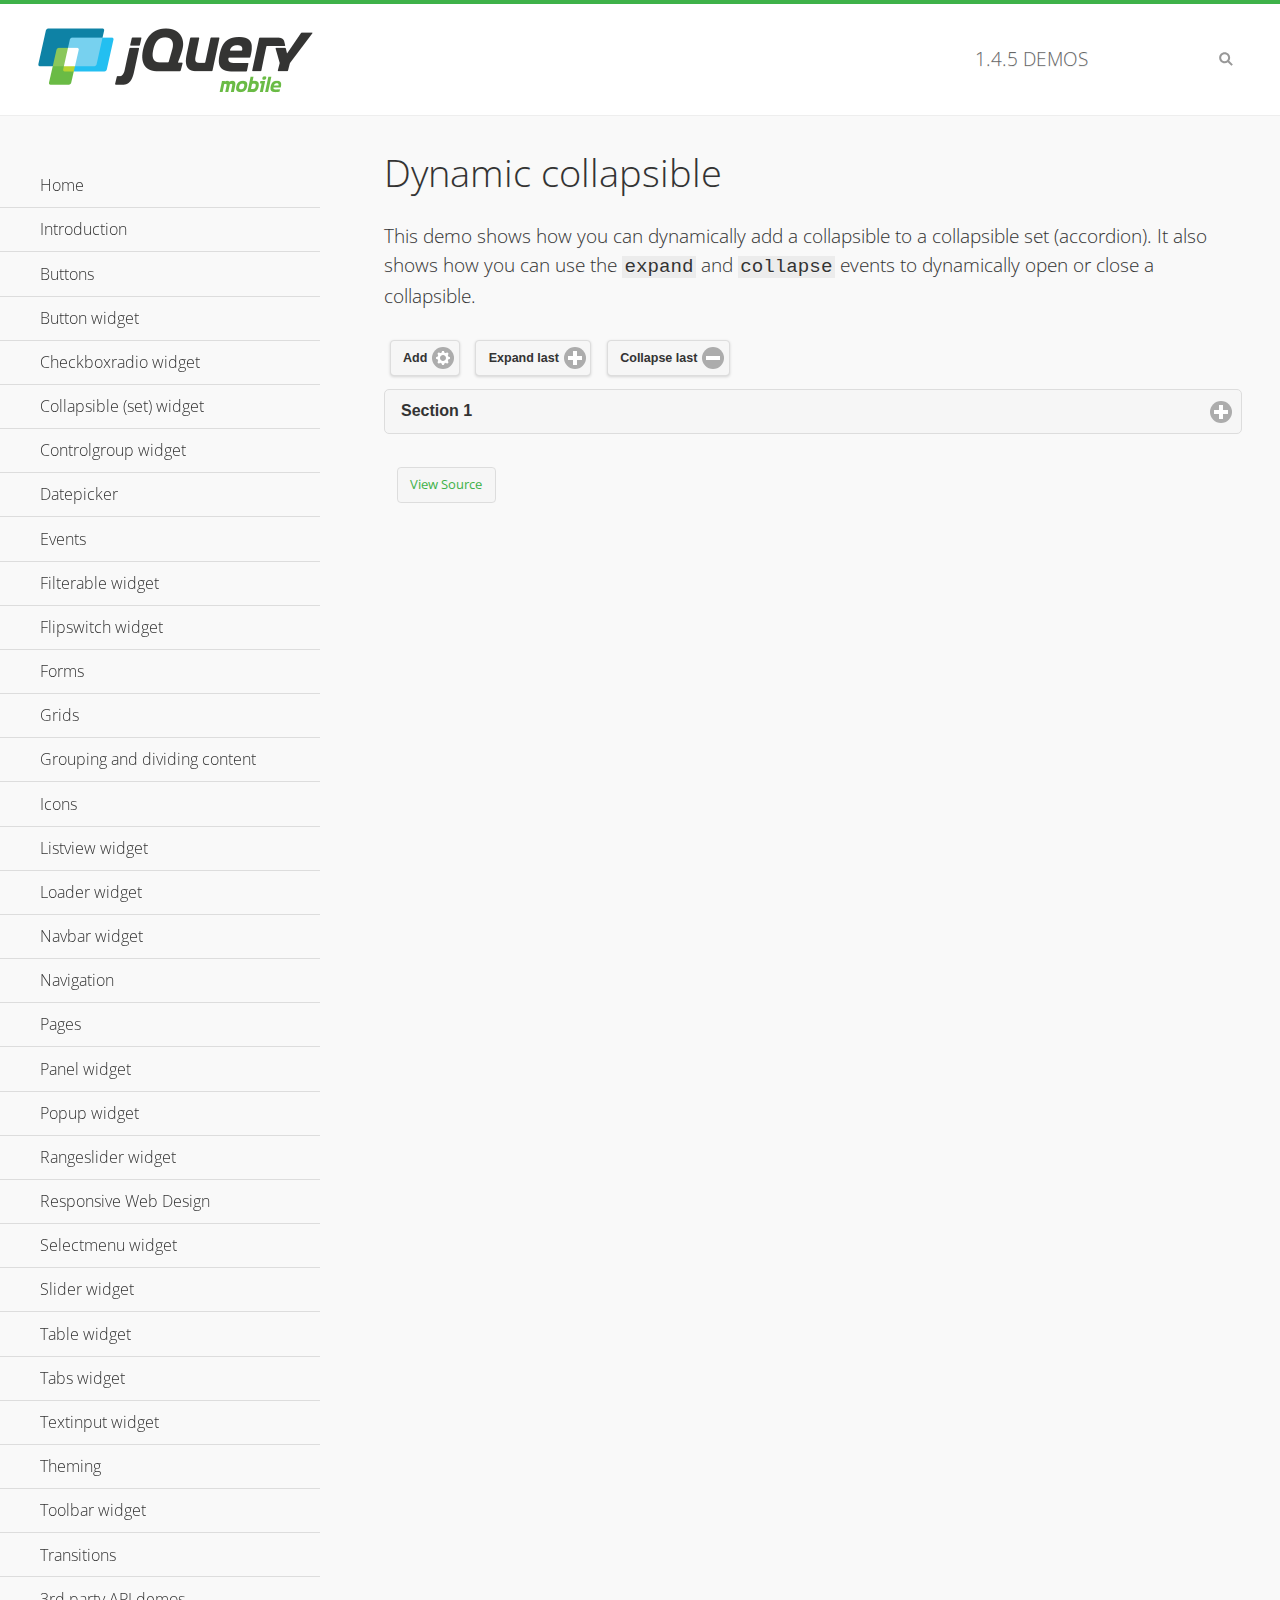
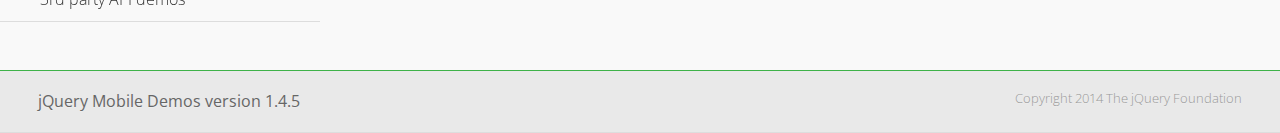
<file: lib/demos/collapsible-dynamic/index.html>
<!DOCTYPE html>
<html>
<head>
	<meta charset="utf-8">
	<meta name="viewport" content="width=device-width, initial-scale=1">
	<title>Dynamic collapsible - jQuery Mobile Demos</title>
	<link rel="shortcut icon" href="../favicon.ico">
    <link rel="stylesheet" href="http://fonts.googleapis.com/css?family=Open+Sans:300,400,700">
	<link rel="stylesheet" href="../css/themes/default/jquery.mobile-1.4.5.min.css">
	<link rel="stylesheet" href="../_assets/css/jqm-demos.css">
	<script src="../js/jquery.js"></script>
	<script src="../_assets/js/index.js"></script>
	<script src="../js/jquery.mobile-1.4.5.min.js"></script>
	<script>
		$( document ).on( "pagecreate", function() {
			var nextId = 1;

			$("#add").click(function() {
				nextId++;
				var content = "<div data-role='collapsible' id='set" + nextId + "'><h3>Section " + nextId + "</h3><p>I am the collapsible content in a set so this feels like an accordion. I am hidden by default because I have the 'collapsed' state; you need to expand the header to see me.</p></div>";

				$( "#set" ).append( content ).collapsibleset( "refresh" );
			});

			$( "#expand" ).click(function() {
				$("#set").children(":last").collapsible( "expand" );
			});

			$( "#collapse" ).click(function() {
				$( "#set" ).children( ":last" ).collapsible( "collapse" );
			});
		});
	</script>
</head>
<body>
<div data-role="page" class="jqm-demos">

	<div data-role="header" class="jqm-header">
		<h2><a href="../" title="jQuery Mobile Demos home"><img src="../_assets/img/jquery-logo.png" alt="jQuery Mobile"></a></h2>
		<p><span class="jqm-version"></span> Demos</p>
		<a href="#" class="jqm-navmenu-link ui-btn ui-btn-icon-notext ui-corner-all ui-icon-bars ui-nodisc-icon ui-alt-icon ui-btn-left">Menu</a>
		<a href="#" class="jqm-search-link ui-btn ui-btn-icon-notext ui-corner-all ui-icon-search ui-nodisc-icon ui-alt-icon ui-btn-right">Search</a>
	</div><!-- /header -->

	<div role="main" class="ui-content jqm-content">

        <h1>Dynamic collapsible</h1>

        <p>This demo shows how you can dynamically add a collapsible to a collapsible set (accordion). It also shows how you can use the <code>expand</code> and <code>collapse</code> events to dynamically open or close a collapsible.</p>

        <div data-demo-html="true" data-demo-js="true">
            <button type="button" data-icon="gear" data-iconpos="right" data-mini="true" data-inline="true" id="add">Add</button>
            <button type="button" data-icon="plus" data-iconpos="right" data-mini="true" data-inline="true" id="expand">Expand last</button>
            <button type="button" data-icon="minus" data-iconpos="right" data-mini="true" data-inline="true" id="collapse">Collapse last</button>

            <div data-role="collapsibleset" data-content-theme="a" data-iconpos="right" id="set">
                <div data-role="collapsible" id="set1" data-collapsed="true">
                    <h3>Section 1</h3>
                    <p>I'm the collapsible content.</p>
                </div>
            </div>

        </div><!--/demo-html -->

	</div><!-- /content -->
	    <div data-role="panel" class="jqm-navmenu-panel" data-position="left" data-display="overlay" data-theme="a">
	    	<ul class="jqm-list ui-alt-icon ui-nodisc-icon">
<li data-filtertext="demos homepage" data-icon="home"><a href=".././">Home</a></li>
<li data-filtertext="introduction overview getting started"><a href="../intro/" data-ajax="false">Introduction</a></li>
<li data-filtertext="buttons button markup buttonmarkup method anchor link button element"><a href="../button-markup/" data-ajax="false">Buttons</a></li>
<li data-filtertext="form button widget input button submit reset"><a href="../button/" data-ajax="false">Button widget</a></li>
<li data-role="collapsible" data-enhanced="true" data-collapsed-icon="carat-d" data-expanded-icon="carat-u" data-iconpos="right" data-inset="false" class="ui-collapsible ui-collapsible-themed-content ui-collapsible-collapsed">
	<h3 class="ui-collapsible-heading ui-collapsible-heading-collapsed">
		<a href="#" class="ui-collapsible-heading-toggle ui-btn ui-btn-icon-right ui-btn-inherit ui-icon-carat-d">
		    Checkboxradio widget<span class="ui-collapsible-heading-status"> click to expand contents</span>
		</a>
	</h3>
	<div class="ui-collapsible-content ui-body-inherit ui-collapsible-content-collapsed" aria-hidden="true">
		<ul>
			<li data-filtertext="form checkboxradio widget checkbox input checkboxes controlgroups"><a href="../checkboxradio-checkbox/" data-ajax="false">Checkboxes</a></li>
			<li data-filtertext="form checkboxradio widget radio input radio buttons controlgroups"><a href="../checkboxradio-radio/" data-ajax="false">Radio buttons</a></li>
		</ul>
	</div>
</li>
<li data-role="collapsible" data-enhanced="true" data-collapsed-icon="carat-d" data-expanded-icon="carat-u" data-iconpos="right" data-inset="false" class="ui-collapsible ui-collapsible-themed-content ui-collapsible-collapsed">
	<h3 class="ui-collapsible-heading ui-collapsible-heading-collapsed">
		<a href="#" class="ui-collapsible-heading-toggle ui-btn ui-btn-icon-right ui-btn-inherit ui-icon-carat-d">
			Collapsible (set) widget<span class="ui-collapsible-heading-status"> click to expand contents</span>
		</a>
	</h3>
	<div class="ui-collapsible-content ui-body-inherit ui-collapsible-content-collapsed" aria-hidden="true">
		<ul>
			<li data-filtertext="collapsibles content formatting"><a href="../collapsible/" data-ajax="false">Collapsible</a></li>
			<li data-filtertext="dynamic collapsible set accordion append expand"><a href="../collapsible-dynamic/" data-ajax="false">Dynamic collapsibles</a></li>
			<li data-filtertext="accordions collapsible set widget content formatting grouped collapsibles"><a href="../collapsibleset/" data-ajax="false">Collapsible set</a></li>
		</ul>
	</div>
</li>
<li data-role="collapsible" data-enhanced="true" data-collapsed-icon="carat-d" data-expanded-icon="carat-u" data-iconpos="right" data-inset="false" class="ui-collapsible ui-collapsible-themed-content ui-collapsible-collapsed">
	<h3 class="ui-collapsible-heading ui-collapsible-heading-collapsed">
		<a href="#" class="ui-collapsible-heading-toggle ui-btn ui-btn-icon-right ui-btn-inherit ui-icon-carat-d">
			Controlgroup widget<span class="ui-collapsible-heading-status"> click to expand contents</span>
		</a>
	</h3>
	<div class="ui-collapsible-content ui-body-inherit ui-collapsible-content-collapsed" aria-hidden="true">
		<ul>
			<li data-filtertext="controlgroups selectmenu checkboxradio input grouped buttons horizontal vertical"><a href="../controlgroup/" data-ajax="false">Controlgroup</a></li>
			<li data-filtertext="dynamic controlgroup dynamically add buttons"><a href="../controlgroup-dynamic/" data-ajax="false">Dynamic controlgroups</a></li>
		</ul>
	</div>
</li>
<li data-filtertext="form datepicker widget date input"><a href="../datepicker/" data-ajax="false">Datepicker</a></li>
<li data-role="collapsible" data-enhanced="true" data-collapsed-icon="carat-d" data-expanded-icon="carat-u" data-iconpos="right" data-inset="false" class="ui-collapsible ui-collapsible-themed-content ui-collapsible-collapsed">
	<h3 class="ui-collapsible-heading ui-collapsible-heading-collapsed">
		<a href="#" class="ui-collapsible-heading-toggle ui-btn ui-btn-icon-right ui-btn-inherit ui-icon-carat-d">
			Events<span class="ui-collapsible-heading-status"> click to expand contents</span>
		</a>
	</h3>
	<div class="ui-collapsible-content ui-body-inherit ui-collapsible-content-collapsed" aria-hidden="true">
		<ul>
			<li data-filtertext="swipe to delete list items listviews swipe events"><a href="../swipe-list/" data-ajax="false">Swipe list items</a></li>
			<li data-filtertext="swipe to navigate swipe page navigation swipe events"><a href="../swipe-page/" data-ajax="false">Swipe page navigation</a></li>
		</ul>
	</div>
</li>
<li data-filtertext="filterable filter elements sorting searching listview table"><a href="../filterable/" data-ajax="false">Filterable widget</a></li>
<li data-filtertext="form flipswitch widget flip toggle switch binary select checkbox input"><a href="../flipswitch/" data-ajax="false">Flipswitch widget</a></li>
<li data-role="collapsible" data-enhanced="true" data-collapsed-icon="carat-d" data-expanded-icon="carat-u" data-iconpos="right" data-inset="false" class="ui-collapsible ui-collapsible-themed-content ui-collapsible-collapsed">
	<h3 class="ui-collapsible-heading ui-collapsible-heading-collapsed">
		<a href="#" class="ui-collapsible-heading-toggle ui-btn ui-btn-icon-right ui-btn-inherit ui-icon-carat-d">
			Forms<span class="ui-collapsible-heading-status"> click to expand contents</span>
		</a>
	</h3>
	<div class="ui-collapsible-content ui-body-inherit ui-collapsible-content-collapsed" aria-hidden="true">
		<ul>
			<li data-filtertext="forms text checkbox radio range button submit reset inputs selects textarea slider flipswitch label form elements"><a href="../forms/" data-ajax="false">Forms</a></li>
			<li data-filtertext="form hide labels hidden accessible ui-hidden-accessible forms"><a href="../forms-label-hidden-accessible/" data-ajax="false">Hide labels</a></li>
			<li data-filtertext="form field containers fieldcontain ui-field-contain forms"><a href="../forms-field-contain/" data-ajax="false">Field containers</a></li>
			<li data-filtertext="forms disabled form elements"><a href="../forms-disabled/" data-ajax="false">Forms disabled</a></li>
			<li data-filtertext="forms gallery examples overview forms text checkbox radio range button submit reset inputs selects textarea slider flipswitch label form elements"><a href="../forms-gallery/" data-ajax="false">Forms gallery</a></li>
		</ul>
	</div>
</li>
<li data-role="collapsible" data-enhanced="true" data-collapsed-icon="carat-d" data-expanded-icon="carat-u" data-iconpos="right" data-inset="false" class="ui-collapsible ui-collapsible-themed-content ui-collapsible-collapsed">
	<h3 class="ui-collapsible-heading ui-collapsible-heading-collapsed">
		<a href="#" class="ui-collapsible-heading-toggle ui-btn ui-btn-icon-right ui-btn-inherit ui-icon-carat-d">
			Grids<span class="ui-collapsible-heading-status"> click to expand contents</span>
		</a>
	</h3>
	<div class="ui-collapsible-content ui-body-inherit ui-collapsible-content-collapsed" aria-hidden="true">
		<ul>
			<li data-filtertext="grids columns blocks content formatting rwd responsive css framework"><a href="../grids/" data-ajax="false">Grids</a></li>
			<li data-filtertext="buttons in grids css framework"><a href="../grids-buttons/" data-ajax="false">Buttons in grids</a></li>
			<li data-filtertext="custom responsive grids rwd css framework"><a href="../grids-custom-responsive/" data-ajax="false">Custom responsive grids</a></li>
		</ul>
	</div>
</li>
<li data-filtertext="blocks content formatting sections heading"><a href="../body-bar-classes/" data-ajax="false">Grouping and dividing content</a></li>
<li data-role="collapsible" data-enhanced="true" data-collapsed-icon="carat-d" data-expanded-icon="carat-u" data-iconpos="right" data-inset="false" class="ui-collapsible ui-collapsible-themed-content ui-collapsible-collapsed">
	<h3 class="ui-collapsible-heading ui-collapsible-heading-collapsed">
		<a href="#" class="ui-collapsible-heading-toggle ui-btn ui-btn-icon-right ui-btn-inherit ui-icon-carat-d">
			Icons<span class="ui-collapsible-heading-status"> click to expand contents</span>
		</a>
	</h3>
	<div class="ui-collapsible-content ui-body-inherit ui-collapsible-content-collapsed" aria-hidden="true">
		<ul>
			<li data-filtertext="button icons svg disc alt custom icon position"><a href="../icons/" data-ajax="false">Icons</a></li>
			<li data-filtertext=""><a href="../icons-grunticon/" data-ajax="false">Grunticon loader</a></li>
		</ul>
	</div>
</li>
<li data-role="collapsible" data-enhanced="true" data-collapsed-icon="carat-d" data-expanded-icon="carat-u" data-iconpos="right" data-inset="false" class="ui-collapsible ui-collapsible-themed-content ui-collapsible-collapsed">
	<h3 class="ui-collapsible-heading ui-collapsible-heading-collapsed">
		<a href="#" class="ui-collapsible-heading-toggle ui-btn ui-btn-icon-right ui-btn-inherit ui-icon-carat-d">
			Listview widget<span class="ui-collapsible-heading-status"> click to expand contents</span>
		</a>
	</h3>
	<div class="ui-collapsible-content ui-body-inherit ui-collapsible-content-collapsed" aria-hidden="true">
		<ul>
			<li data-filtertext="listview widget thumbnails icons nested split button collapsible ul ol"><a href="../listview/" data-ajax="false">Listview</a></li>
			<li data-filtertext="autocomplete filterable reveal listview filtertextbeforefilter placeholder"><a href="../listview-autocomplete/" data-ajax="false">Listview autocomplete</a></li>
			<li data-filtertext="autocomplete filterable reveal listview remote data filtertextbeforefilter placeholder"><a href="../listview-autocomplete-remote/" data-ajax="false">Listview autocomplete remote data</a></li>
			<li data-filtertext="autodividers anchor jump scroll linkbars listview lists ul ol"><a href="../listview-autodividers-linkbar/" data-ajax="false">Listview autodividers linkbar</a></li>
			<li data-filtertext="listview autodividers selector autodividersselector lists ul ol"><a href="../listview-autodividers-selector/" data-ajax="false">Listview autodividers selector</a></li>
			<li data-filtertext="listview nested list items"><a href="../listview-nested-lists/" data-ajax="false">Nested Listviews</a></li>
			<li data-filtertext="listview collapsible list items flat"><a href="../listview-collapsible-item-flat/" data-ajax="false">Listview collapsible list items (flat)</a></li>
			<li data-filtertext="listview collapsible list indented"><a href="../listview-collapsible-item-indented/" data-ajax="false">Listview collapsible list items (indented)</a></li>
			<li data-filtertext="grid listview responsive grids responsive listviews lists ul"><a href="../listview-grid/" data-ajax="false">Listview responsive grid</a></li>
		</ul>
	</div>
</li>
<li data-filtertext="loader widget page loading navigation overlay spinner"><a href="../loader/" data-ajax="false">Loader widget</a></li>
<li data-filtertext="navbar widget navmenu toolbars header footer"><a href="../navbar/" data-ajax="false">Navbar widget</a></li>
<li data-role="collapsible" data-enhanced="true" data-collapsed-icon="carat-d" data-expanded-icon="carat-u" data-iconpos="right" data-inset="false" class="ui-collapsible ui-collapsible-themed-content ui-collapsible-collapsed">
	<h3 class="ui-collapsible-heading ui-collapsible-heading-collapsed">
		<a href="#" class="ui-collapsible-heading-toggle ui-btn ui-btn-icon-right ui-btn-inherit ui-icon-carat-d">
			Navigation<span class="ui-collapsible-heading-status"> click to expand contents</span>
		</a>
	</h3>
	<div class="ui-collapsible-content ui-body-inherit ui-collapsible-content-collapsed" aria-hidden="true">
		<ul>
			<li data-filtertext="ajax navigation navigate widget history event method"><a href="../navigation/" data-ajax="false">Navigation</a></li>
			<li data-filtertext="linking pages page links navigation ajax prefetch cache"><a href="../navigation-linking-pages/" data-ajax="false">Linking pages</a></li>
			<!-- <li data-filtertext="php redirect server redirection server-side navigation"><a href="../navigation-php-redirect/" data-ajax="false">PHP redirect demo</a></li>-->
			<li data-filtertext="navigation redirection hash query"><a href="../navigation-hash-processing/" data-ajax="false">Hash processing demo</a></li>
			<li data-filtertext="navigation redirection hash query"><a href="../page-events/" data-ajax="false">Page Navigation Events</a></li>
		</ul>
	</div>
</li>
<li data-role="collapsible" data-enhanced="true" data-collapsed-icon="carat-d" data-expanded-icon="carat-u" data-iconpos="right" data-inset="false" class="ui-collapsible ui-collapsible-themed-content ui-collapsible-collapsed">
	<h3 class="ui-collapsible-heading ui-collapsible-heading-collapsed">
		<a href="#" class="ui-collapsible-heading-toggle ui-btn ui-btn-icon-right ui-btn-inherit ui-icon-carat-d">
			Pages<span class="ui-collapsible-heading-status"> click to expand contents</span>
		</a>
	</h3>
	<div class="ui-collapsible-content ui-body-inherit ui-collapsible-content-collapsed" aria-hidden="true">
		<ul>
			<li data-filtertext="pages page widget ajax navigation"><a href="../pages/" data-ajax="false">Pages</a></li>
			<li data-filtertext="single page"><a href="../pages-single-page/" data-ajax="false">Single page</a></li>
			<li data-filtertext="multipage multi-page page"><a href="../pages-multi-page/" data-ajax="false">Multi-page template</a></li>
			<li data-filtertext="dialog page widget modal popup"><a href="../pages-dialog/" data-ajax="false">Dialog page</a></li>
		</ul>
	</div>
</li>
<li data-role="collapsible" data-enhanced="true" data-collapsed-icon="carat-d" data-expanded-icon="carat-u" data-iconpos="right" data-inset="false" class="ui-collapsible ui-collapsible-themed-content ui-collapsible-collapsed">
	<h3 class="ui-collapsible-heading ui-collapsible-heading-collapsed">
		<a href="#" class="ui-collapsible-heading-toggle ui-btn ui-btn-icon-right ui-btn-inherit ui-icon-carat-d">
			Panel widget<span class="ui-collapsible-heading-status"> click to expand contents</span>
		</a>
	</h3>
	<div class="ui-collapsible-content ui-body-inherit ui-collapsible-content-collapsed" aria-hidden="true">
		<ul>
			<li data-filtertext="panel widget sliding panels reveal push overlay responsive"><a href="../panel/" data-ajax="false">Panel</a></li>
			<li data-filtertext=""><a href="../panel-external/" data-ajax="false">External panels</a></li>
			<li data-filtertext="panel "><a href="../panel-fixed/" data-ajax="false">Fixed panels</a></li>
			<li data-filtertext="panel slide panels sliding panels shadow rwd responsive breakpoint"><a href="../panel-responsive/" data-ajax="false">Panels responsive</a></li>
			<li data-filtertext="panel custom style custom panel width reveal shadow listview panel styling page background wrapper"><a href="../panel-styling/" data-ajax="false">Custom panel style</a></li>
			<li data-filtertext="panel open on swipe"><a href="../panel-swipe-open/" data-ajax="false">Panel open on swipe</a></li>
			<li data-filtertext="panels outside page internal external toolbars"><a href="../panel-external-internal/" data-ajax="false">Panel external and internal</a></li>
		</ul>
	</div>
</li>
<li data-role="collapsible" data-enhanced="true" data-collapsed-icon="carat-d" data-expanded-icon="carat-u" data-iconpos="right" data-inset="false" class="ui-collapsible ui-collapsible-themed-content ui-collapsible-collapsed">
	<h3 class="ui-collapsible-heading ui-collapsible-heading-collapsed">
		<a href="#" class="ui-collapsible-heading-toggle ui-btn ui-btn-icon-right ui-btn-inherit ui-icon-carat-d">
			Popup widget<span class="ui-collapsible-heading-status"> click to expand contents</span>
		</a>
	</h3>
	<div class="ui-collapsible-content ui-body-inherit ui-collapsible-content-collapsed" aria-hidden="true">
		<ul>
			<li data-filtertext="popup widget popups dialog modal transition tooltip lightbox form overlay screen flip pop fade transition"><a href="../popup/" data-ajax="false">Popup</a></li>
			<li data-filtertext="popup alignment position"><a href="../popup-alignment/" data-ajax="false">Popup alignment</a></li>
			<li data-filtertext="popup arrow size popups popover"><a href="../popup-arrow-size/" data-ajax="false">Popup arrow size</a></li>
			<li data-filtertext="dynamic popups popup images lightbox"><a href="../popup-dynamic/" data-ajax="false">Dynamic popups</a></li>
			<li data-filtertext="popups with iframes scaling"><a href="../popup-iframe/" data-ajax="false">Popups with iframes</a></li>
			<li data-filtertext="popup image scaling"><a href="../popup-image-scaling/" data-ajax="false">Popup image scaling</a></li>
			<li data-filtertext="external popup outside multi-page"><a href="../popup-outside-multipage/" data-ajax="false">Popup outside multi-page</a></li>
		</ul>
	</div>
</li>
<li data-filtertext="form rangeslider widget dual sliders dual handle sliders range input"><a href="../rangeslider/" data-ajax="false">Rangeslider widget</a></li>
<li data-filtertext="responsive web design rwd adaptive progressive enhancement PE accessible mobile breakpoints media query media queries"><a href="../rwd/" data-ajax="false">Responsive Web Design</a></li>
<li data-role="collapsible" data-enhanced="true" data-collapsed-icon="carat-d" data-expanded-icon="carat-u" data-iconpos="right" data-inset="false" class="ui-collapsible ui-collapsible-themed-content ui-collapsible-collapsed">
	<h3 class="ui-collapsible-heading ui-collapsible-heading-collapsed">
		<a href="#" class="ui-collapsible-heading-toggle ui-btn ui-btn-icon-right ui-btn-inherit ui-icon-carat-d">
			Selectmenu widget<span class="ui-collapsible-heading-status"> click to expand contents</span>
		</a>
	</h3>
	<div class="ui-collapsible-content ui-body-inherit ui-collapsible-content-collapsed" aria-hidden="true">
		<ul>
			<li data-filtertext="form selectmenu widget select input custom select menu selects"><a href="../selectmenu/" data-ajax="false">Selectmenu</a></li>
			<li data-filtertext="form custom select menu selectmenu widget custom menu option optgroup multiple selects"><a href="../selectmenu-custom/" data-ajax="false">Custom select menu</a></li>
			<li data-filtertext="filterable select filter popup dialog"><a href="../selectmenu-custom-filter/" data-ajax="false">Custom select menu with filter</a></li>
		</ul>
	</div>
</li>
<li data-role="collapsible" data-enhanced="true" data-collapsed-icon="carat-d" data-expanded-icon="carat-u" data-iconpos="right" data-inset="false" class="ui-collapsible ui-collapsible-themed-content ui-collapsible-collapsed">
	<h3 class="ui-collapsible-heading ui-collapsible-heading-collapsed">
		<a href="#" class="ui-collapsible-heading-toggle ui-btn ui-btn-icon-right ui-btn-inherit ui-icon-carat-d">
			Slider widget<span class="ui-collapsible-heading-status"> click to expand contents</span>
		</a>
	</h3>
	<div class="ui-collapsible-content ui-body-inherit ui-collapsible-content-collapsed" aria-hidden="true">
		<ul>
			<li data-filtertext="form slider widget range input single sliders"><a href="../slider/" data-ajax="false">Slider</a></li>
			<li data-filtertext="form slider widget flipswitch slider binary select flip toggle switch"><a href="../slider-flipswitch/" data-ajax="false">Slider flip toggle switch</a></li>
			<li data-filtertext="form slider tooltip handle value input range sliders"><a href="../slider-tooltip/" data-ajax="false">Slider tooltip</a></li>
		</ul>
	</div>
</li>
<li data-role="collapsible" data-enhanced="true" data-collapsed-icon="carat-d" data-expanded-icon="carat-u" data-iconpos="right" data-inset="false" class="ui-collapsible ui-collapsible-themed-content ui-collapsible-collapsed">
	<h3 class="ui-collapsible-heading ui-collapsible-heading-collapsed">
		<a href="#" class="ui-collapsible-heading-toggle ui-btn ui-btn-icon-right ui-btn-inherit ui-icon-carat-d">
			Table widget<span class="ui-collapsible-heading-status"> click to expand contents</span>
		</a>
	</h3>
	<div class="ui-collapsible-content ui-body-inherit ui-collapsible-content-collapsed" aria-hidden="true">
		<ul>
			<li data-filtertext="table widget reflow column toggle th td responsive tables rwd hide show tabular"><a href="../table-column-toggle/" data-ajax="false">Table Column Toggle</a></li>
			<li data-filtertext="table column toggle phone comparison demo"><a href="../table-column-toggle-example/" data-ajax="false">Table Column Toggle demo</a></li>
			<li data-filtertext="responsive tables table column toggle heading groups rwd breakpoint"><a href="../table-column-toggle-heading-groups/" data-ajax="false">Table Column Toggle heading groups</a></li>
			<li data-filtertext="responsive tables table column toggle hide rwd breakpoint customization options"><a href="../table-column-toggle-options/" data-ajax="false">Table Column Toggle options</a></li>
			<li data-filtertext="table reflow th td responsive rwd columns tabular"><a href="../table-reflow/" data-ajax="false">Table Reflow</a></li>
			<li data-filtertext="responsive tables table reflow heading groups rwd breakpoint"><a href="../table-reflow-heading-groups/" data-ajax="false">Table Reflow heading groups</a></li>
			<li data-filtertext="responsive tables table reflow stripes strokes table style"><a href="../table-reflow-stripes-strokes/" data-ajax="false">Table Reflow stripes and strokes</a></li>
			<li data-filtertext="responsive tables table reflow stack custom styles"><a href="../table-reflow-styling/" data-ajax="false">Table Reflow custom styles</a></li>
		</ul>
	</div>
</li>
<li data-filtertext="ui tabs widget"><a href="../tabs/" data-ajax="false">Tabs widget</a></li>
<li data-filtertext="form textinput widget text input textarea number date time tel email file color password"><a href="../textinput/" data-ajax="false">Textinput widget</a></li>
<li data-role="collapsible" data-enhanced="true" data-collapsed-icon="carat-d" data-expanded-icon="carat-u" data-iconpos="right" data-inset="false" class="ui-collapsible ui-collapsible-themed-content ui-collapsible-collapsed">
	<h3 class="ui-collapsible-heading ui-collapsible-heading-collapsed">
		<a href="#" class="ui-collapsible-heading-toggle ui-btn ui-btn-icon-right ui-btn-inherit ui-icon-carat-d">
			Theming<span class="ui-collapsible-heading-status"> click to expand contents</span>
		</a>
	</h3>
	<div class="ui-collapsible-content ui-body-inherit ui-collapsible-content-collapsed" aria-hidden="true">
		<ul>
			<li data-filtertext="default theme swatches theming style css"><a href="../theme-default/" data-ajax="false">Default theme</a></li>
			<li data-filtertext="classic theme old theme swatches theming style css"><a href="../theme-classic/" data-ajax="false">Classic theme</a></li>
		</ul>
	</div>
</li>
<li data-role="collapsible" data-enhanced="true" data-collapsed-icon="carat-d" data-expanded-icon="carat-u" data-iconpos="right" data-inset="false" class="ui-collapsible ui-collapsible-themed-content ui-collapsible-collapsed">
	<h3 class="ui-collapsible-heading ui-collapsible-heading-collapsed">
		<a href="#" class="ui-collapsible-heading-toggle ui-btn ui-btn-icon-right ui-btn-inherit ui-icon-carat-d">
			Toolbar widget<span class="ui-collapsible-heading-status"> click to expand contents</span>
		</a>
	</h3>
	<div class="ui-collapsible-content ui-body-inherit ui-collapsible-content-collapsed" aria-hidden="true">
		<ul>
			<li data-filtertext="toolbar widget header footer toolbars fixed fullscreen external sections"><a href="../toolbar/" data-ajax="false">Toolbar</a></li>
			<li data-filtertext="dynamic toolbars dynamically add toolbar header footer"><a href="../toolbar-dynamic/" data-ajax="false">Dynamic toolbars</a></li>
			<li data-filtertext="external toolbars header footer"><a href="../toolbar-external/" data-ajax="false">External toolbars</a></li>
			<li data-filtertext="fixed toolbars header footer"><a href="../toolbar-fixed/" data-ajax="false">Fixed toolbars</a></li>
			<li data-filtertext="fixed fullscreen toolbars header footer"><a href="../toolbar-fixed-fullscreen/" data-ajax="false">Fullscreen toolbars</a></li>
			<li data-filtertext="external fixed toolbars header footer"><a href="../toolbar-fixed-external/" data-ajax="false">Fixed external toolbars</a></li>
			<li data-filtertext="external persistent toolbars header footer navbar navmenu"><a href="../toolbar-fixed-persistent/" data-ajax="false">Persistent toolbars</a></li>
			<li data-filtertext="external ajax optimized toolbars persistent toolbars header footer navbar"><a href="../toolbar-fixed-persistent-optimized/" data-ajax="false">Ajax optimized toolbars</a></li>
			<li data-filtertext="form in toolbars header footer"><a href="../toolbar-fixed-forms/" data-ajax="false">Form in toolbar</a></li>
		</ul>
	</div>
</li>
<li data-filtertext="page transitions animated pages popup navigation flip slide fade pop"><a href="../transitions/" data-ajax="false">Transitions</a></li>
<li data-role="collapsible" data-enhanced="true" data-collapsed-icon="carat-d" data-expanded-icon="carat-u" data-iconpos="right" data-inset="false" class="ui-collapsible ui-collapsible-themed-content ui-collapsible-collapsed">
	<h3 class="ui-collapsible-heading ui-collapsible-heading-collapsed">
		<a href="#" class="ui-collapsible-heading-toggle ui-btn ui-btn-icon-right ui-btn-inherit ui-icon-carat-d">
			3rd party API demos<span class="ui-collapsible-heading-status"> click to expand contents</span>
		</a>
	</h3>
	<div class="ui-collapsible-content ui-body-inherit ui-collapsible-content-collapsed" aria-hidden="true">
		<ul>
			<li data-filtertext="backbone requirejs navigation router"><a href="../backbone-requirejs/" data-ajax="false">Backbone RequireJS</a></li>
			<li data-filtertext="google maps geolocation demo"><a href="../map-geolocation/" data-ajax="false">Google Maps geolocation</a></li>
			<li data-filtertext="google maps hybrid"><a href="../map-list-toggle/" data-ajax="false">Google Maps list toggle</a></li>
		</ul>
	</div>
</li>



		     </ul>
		</div><!-- /panel -->


	<div data-role="footer" data-position="fixed" data-tap-toggle="false" class="jqm-footer">
		<p>jQuery Mobile Demos version <span class="jqm-version"></span></p>
		<p>Copyright 2014 The jQuery Foundation</p>
	</div><!-- /footer -->
	<!-- TODO: This should become an external panel so we can add input to markup (unique ID) -->
    <div data-role="panel" class="jqm-search-panel" data-position="right" data-display="overlay" data-theme="a">
		<div class="jqm-search">
			<ul class="jqm-list" data-filter-placeholder="Search demos..." data-filter-reveal="true">
<li data-filtertext="demos homepage" data-icon="home"><a href=".././">Home</a></li>
<li data-filtertext="introduction overview getting started"><a href="../intro/" data-ajax="false">Introduction</a></li>
<li data-filtertext="buttons button markup buttonmarkup method anchor link button element"><a href="../button-markup/" data-ajax="false">Buttons</a></li>
<li data-filtertext="form button widget input button submit reset"><a href="../button/" data-ajax="false">Button widget</a></li>
<li data-role="collapsible" data-enhanced="true" data-collapsed-icon="carat-d" data-expanded-icon="carat-u" data-iconpos="right" data-inset="false" class="ui-collapsible ui-collapsible-themed-content ui-collapsible-collapsed">
	<h3 class="ui-collapsible-heading ui-collapsible-heading-collapsed">
		<a href="#" class="ui-collapsible-heading-toggle ui-btn ui-btn-icon-right ui-btn-inherit ui-icon-carat-d">
		    Checkboxradio widget<span class="ui-collapsible-heading-status"> click to expand contents</span>
		</a>
	</h3>
	<div class="ui-collapsible-content ui-body-inherit ui-collapsible-content-collapsed" aria-hidden="true">
		<ul>
			<li data-filtertext="form checkboxradio widget checkbox input checkboxes controlgroups"><a href="../checkboxradio-checkbox/" data-ajax="false">Checkboxes</a></li>
			<li data-filtertext="form checkboxradio widget radio input radio buttons controlgroups"><a href="../checkboxradio-radio/" data-ajax="false">Radio buttons</a></li>
		</ul>
	</div>
</li>
<li data-role="collapsible" data-enhanced="true" data-collapsed-icon="carat-d" data-expanded-icon="carat-u" data-iconpos="right" data-inset="false" class="ui-collapsible ui-collapsible-themed-content ui-collapsible-collapsed">
	<h3 class="ui-collapsible-heading ui-collapsible-heading-collapsed">
		<a href="#" class="ui-collapsible-heading-toggle ui-btn ui-btn-icon-right ui-btn-inherit ui-icon-carat-d">
			Collapsible (set) widget<span class="ui-collapsible-heading-status"> click to expand contents</span>
		</a>
	</h3>
	<div class="ui-collapsible-content ui-body-inherit ui-collapsible-content-collapsed" aria-hidden="true">
		<ul>
			<li data-filtertext="collapsibles content formatting"><a href="../collapsible/" data-ajax="false">Collapsible</a></li>
			<li data-filtertext="dynamic collapsible set accordion append expand"><a href="../collapsible-dynamic/" data-ajax="false">Dynamic collapsibles</a></li>
			<li data-filtertext="accordions collapsible set widget content formatting grouped collapsibles"><a href="../collapsibleset/" data-ajax="false">Collapsible set</a></li>
		</ul>
	</div>
</li>
<li data-role="collapsible" data-enhanced="true" data-collapsed-icon="carat-d" data-expanded-icon="carat-u" data-iconpos="right" data-inset="false" class="ui-collapsible ui-collapsible-themed-content ui-collapsible-collapsed">
	<h3 class="ui-collapsible-heading ui-collapsible-heading-collapsed">
		<a href="#" class="ui-collapsible-heading-toggle ui-btn ui-btn-icon-right ui-btn-inherit ui-icon-carat-d">
			Controlgroup widget<span class="ui-collapsible-heading-status"> click to expand contents</span>
		</a>
	</h3>
	<div class="ui-collapsible-content ui-body-inherit ui-collapsible-content-collapsed" aria-hidden="true">
		<ul>
			<li data-filtertext="controlgroups selectmenu checkboxradio input grouped buttons horizontal vertical"><a href="../controlgroup/" data-ajax="false">Controlgroup</a></li>
			<li data-filtertext="dynamic controlgroup dynamically add buttons"><a href="../controlgroup-dynamic/" data-ajax="false">Dynamic controlgroups</a></li>
		</ul>
	</div>
</li>
<li data-filtertext="form datepicker widget date input"><a href="../datepicker/" data-ajax="false">Datepicker</a></li>
<li data-role="collapsible" data-enhanced="true" data-collapsed-icon="carat-d" data-expanded-icon="carat-u" data-iconpos="right" data-inset="false" class="ui-collapsible ui-collapsible-themed-content ui-collapsible-collapsed">
	<h3 class="ui-collapsible-heading ui-collapsible-heading-collapsed">
		<a href="#" class="ui-collapsible-heading-toggle ui-btn ui-btn-icon-right ui-btn-inherit ui-icon-carat-d">
			Events<span class="ui-collapsible-heading-status"> click to expand contents</span>
		</a>
	</h3>
	<div class="ui-collapsible-content ui-body-inherit ui-collapsible-content-collapsed" aria-hidden="true">
		<ul>
			<li data-filtertext="swipe to delete list items listviews swipe events"><a href="../swipe-list/" data-ajax="false">Swipe list items</a></li>
			<li data-filtertext="swipe to navigate swipe page navigation swipe events"><a href="../swipe-page/" data-ajax="false">Swipe page navigation</a></li>
		</ul>
	</div>
</li>
<li data-filtertext="filterable filter elements sorting searching listview table"><a href="../filterable/" data-ajax="false">Filterable widget</a></li>
<li data-filtertext="form flipswitch widget flip toggle switch binary select checkbox input"><a href="../flipswitch/" data-ajax="false">Flipswitch widget</a></li>
<li data-role="collapsible" data-enhanced="true" data-collapsed-icon="carat-d" data-expanded-icon="carat-u" data-iconpos="right" data-inset="false" class="ui-collapsible ui-collapsible-themed-content ui-collapsible-collapsed">
	<h3 class="ui-collapsible-heading ui-collapsible-heading-collapsed">
		<a href="#" class="ui-collapsible-heading-toggle ui-btn ui-btn-icon-right ui-btn-inherit ui-icon-carat-d">
			Forms<span class="ui-collapsible-heading-status"> click to expand contents</span>
		</a>
	</h3>
	<div class="ui-collapsible-content ui-body-inherit ui-collapsible-content-collapsed" aria-hidden="true">
		<ul>
			<li data-filtertext="forms text checkbox radio range button submit reset inputs selects textarea slider flipswitch label form elements"><a href="../forms/" data-ajax="false">Forms</a></li>
			<li data-filtertext="form hide labels hidden accessible ui-hidden-accessible forms"><a href="../forms-label-hidden-accessible/" data-ajax="false">Hide labels</a></li>
			<li data-filtertext="form field containers fieldcontain ui-field-contain forms"><a href="../forms-field-contain/" data-ajax="false">Field containers</a></li>
			<li data-filtertext="forms disabled form elements"><a href="../forms-disabled/" data-ajax="false">Forms disabled</a></li>
			<li data-filtertext="forms gallery examples overview forms text checkbox radio range button submit reset inputs selects textarea slider flipswitch label form elements"><a href="../forms-gallery/" data-ajax="false">Forms gallery</a></li>
		</ul>
	</div>
</li>
<li data-role="collapsible" data-enhanced="true" data-collapsed-icon="carat-d" data-expanded-icon="carat-u" data-iconpos="right" data-inset="false" class="ui-collapsible ui-collapsible-themed-content ui-collapsible-collapsed">
	<h3 class="ui-collapsible-heading ui-collapsible-heading-collapsed">
		<a href="#" class="ui-collapsible-heading-toggle ui-btn ui-btn-icon-right ui-btn-inherit ui-icon-carat-d">
			Grids<span class="ui-collapsible-heading-status"> click to expand contents</span>
		</a>
	</h3>
	<div class="ui-collapsible-content ui-body-inherit ui-collapsible-content-collapsed" aria-hidden="true">
		<ul>
			<li data-filtertext="grids columns blocks content formatting rwd responsive css framework"><a href="../grids/" data-ajax="false">Grids</a></li>
			<li data-filtertext="buttons in grids css framework"><a href="../grids-buttons/" data-ajax="false">Buttons in grids</a></li>
			<li data-filtertext="custom responsive grids rwd css framework"><a href="../grids-custom-responsive/" data-ajax="false">Custom responsive grids</a></li>
		</ul>
	</div>
</li>
<li data-filtertext="blocks content formatting sections heading"><a href="../body-bar-classes/" data-ajax="false">Grouping and dividing content</a></li>
<li data-role="collapsible" data-enhanced="true" data-collapsed-icon="carat-d" data-expanded-icon="carat-u" data-iconpos="right" data-inset="false" class="ui-collapsible ui-collapsible-themed-content ui-collapsible-collapsed">
	<h3 class="ui-collapsible-heading ui-collapsible-heading-collapsed">
		<a href="#" class="ui-collapsible-heading-toggle ui-btn ui-btn-icon-right ui-btn-inherit ui-icon-carat-d">
			Icons<span class="ui-collapsible-heading-status"> click to expand contents</span>
		</a>
	</h3>
	<div class="ui-collapsible-content ui-body-inherit ui-collapsible-content-collapsed" aria-hidden="true">
		<ul>
			<li data-filtertext="button icons svg disc alt custom icon position"><a href="../icons/" data-ajax="false">Icons</a></li>
			<li data-filtertext=""><a href="../icons-grunticon/" data-ajax="false">Grunticon loader</a></li>
		</ul>
	</div>
</li>
<li data-role="collapsible" data-enhanced="true" data-collapsed-icon="carat-d" data-expanded-icon="carat-u" data-iconpos="right" data-inset="false" class="ui-collapsible ui-collapsible-themed-content ui-collapsible-collapsed">
	<h3 class="ui-collapsible-heading ui-collapsible-heading-collapsed">
		<a href="#" class="ui-collapsible-heading-toggle ui-btn ui-btn-icon-right ui-btn-inherit ui-icon-carat-d">
			Listview widget<span class="ui-collapsible-heading-status"> click to expand contents</span>
		</a>
	</h3>
	<div class="ui-collapsible-content ui-body-inherit ui-collapsible-content-collapsed" aria-hidden="true">
		<ul>
			<li data-filtertext="listview widget thumbnails icons nested split button collapsible ul ol"><a href="../listview/" data-ajax="false">Listview</a></li>
			<li data-filtertext="autocomplete filterable reveal listview filtertextbeforefilter placeholder"><a href="../listview-autocomplete/" data-ajax="false">Listview autocomplete</a></li>
			<li data-filtertext="autocomplete filterable reveal listview remote data filtertextbeforefilter placeholder"><a href="../listview-autocomplete-remote/" data-ajax="false">Listview autocomplete remote data</a></li>
			<li data-filtertext="autodividers anchor jump scroll linkbars listview lists ul ol"><a href="../listview-autodividers-linkbar/" data-ajax="false">Listview autodividers linkbar</a></li>
			<li data-filtertext="listview autodividers selector autodividersselector lists ul ol"><a href="../listview-autodividers-selector/" data-ajax="false">Listview autodividers selector</a></li>
			<li data-filtertext="listview nested list items"><a href="../listview-nested-lists/" data-ajax="false">Nested Listviews</a></li>
			<li data-filtertext="listview collapsible list items flat"><a href="../listview-collapsible-item-flat/" data-ajax="false">Listview collapsible list items (flat)</a></li>
			<li data-filtertext="listview collapsible list indented"><a href="../listview-collapsible-item-indented/" data-ajax="false">Listview collapsible list items (indented)</a></li>
			<li data-filtertext="grid listview responsive grids responsive listviews lists ul"><a href="../listview-grid/" data-ajax="false">Listview responsive grid</a></li>
		</ul>
	</div>
</li>
<li data-filtertext="loader widget page loading navigation overlay spinner"><a href="../loader/" data-ajax="false">Loader widget</a></li>
<li data-filtertext="navbar widget navmenu toolbars header footer"><a href="../navbar/" data-ajax="false">Navbar widget</a></li>
<li data-role="collapsible" data-enhanced="true" data-collapsed-icon="carat-d" data-expanded-icon="carat-u" data-iconpos="right" data-inset="false" class="ui-collapsible ui-collapsible-themed-content ui-collapsible-collapsed">
	<h3 class="ui-collapsible-heading ui-collapsible-heading-collapsed">
		<a href="#" class="ui-collapsible-heading-toggle ui-btn ui-btn-icon-right ui-btn-inherit ui-icon-carat-d">
			Navigation<span class="ui-collapsible-heading-status"> click to expand contents</span>
		</a>
	</h3>
	<div class="ui-collapsible-content ui-body-inherit ui-collapsible-content-collapsed" aria-hidden="true">
		<ul>
			<li data-filtertext="ajax navigation navigate widget history event method"><a href="../navigation/" data-ajax="false">Navigation</a></li>
			<li data-filtertext="linking pages page links navigation ajax prefetch cache"><a href="../navigation-linking-pages/" data-ajax="false">Linking pages</a></li>
			<!-- <li data-filtertext="php redirect server redirection server-side navigation"><a href="../navigation-php-redirect/" data-ajax="false">PHP redirect demo</a></li>-->
			<li data-filtertext="navigation redirection hash query"><a href="../navigation-hash-processing/" data-ajax="false">Hash processing demo</a></li>
			<li data-filtertext="navigation redirection hash query"><a href="../page-events/" data-ajax="false">Page Navigation Events</a></li>
		</ul>
	</div>
</li>
<li data-role="collapsible" data-enhanced="true" data-collapsed-icon="carat-d" data-expanded-icon="carat-u" data-iconpos="right" data-inset="false" class="ui-collapsible ui-collapsible-themed-content ui-collapsible-collapsed">
	<h3 class="ui-collapsible-heading ui-collapsible-heading-collapsed">
		<a href="#" class="ui-collapsible-heading-toggle ui-btn ui-btn-icon-right ui-btn-inherit ui-icon-carat-d">
			Pages<span class="ui-collapsible-heading-status"> click to expand contents</span>
		</a>
	</h3>
	<div class="ui-collapsible-content ui-body-inherit ui-collapsible-content-collapsed" aria-hidden="true">
		<ul>
			<li data-filtertext="pages page widget ajax navigation"><a href="../pages/" data-ajax="false">Pages</a></li>
			<li data-filtertext="single page"><a href="../pages-single-page/" data-ajax="false">Single page</a></li>
			<li data-filtertext="multipage multi-page page"><a href="../pages-multi-page/" data-ajax="false">Multi-page template</a></li>
			<li data-filtertext="dialog page widget modal popup"><a href="../pages-dialog/" data-ajax="false">Dialog page</a></li>
		</ul>
	</div>
</li>
<li data-role="collapsible" data-enhanced="true" data-collapsed-icon="carat-d" data-expanded-icon="carat-u" data-iconpos="right" data-inset="false" class="ui-collapsible ui-collapsible-themed-content ui-collapsible-collapsed">
	<h3 class="ui-collapsible-heading ui-collapsible-heading-collapsed">
		<a href="#" class="ui-collapsible-heading-toggle ui-btn ui-btn-icon-right ui-btn-inherit ui-icon-carat-d">
			Panel widget<span class="ui-collapsible-heading-status"> click to expand contents</span>
		</a>
	</h3>
	<div class="ui-collapsible-content ui-body-inherit ui-collapsible-content-collapsed" aria-hidden="true">
		<ul>
			<li data-filtertext="panel widget sliding panels reveal push overlay responsive"><a href="../panel/" data-ajax="false">Panel</a></li>
			<li data-filtertext=""><a href="../panel-external/" data-ajax="false">External panels</a></li>
			<li data-filtertext="panel "><a href="../panel-fixed/" data-ajax="false">Fixed panels</a></li>
			<li data-filtertext="panel slide panels sliding panels shadow rwd responsive breakpoint"><a href="../panel-responsive/" data-ajax="false">Panels responsive</a></li>
			<li data-filtertext="panel custom style custom panel width reveal shadow listview panel styling page background wrapper"><a href="../panel-styling/" data-ajax="false">Custom panel style</a></li>
			<li data-filtertext="panel open on swipe"><a href="../panel-swipe-open/" data-ajax="false">Panel open on swipe</a></li>
			<li data-filtertext="panels outside page internal external toolbars"><a href="../panel-external-internal/" data-ajax="false">Panel external and internal</a></li>
		</ul>
	</div>
</li>
<li data-role="collapsible" data-enhanced="true" data-collapsed-icon="carat-d" data-expanded-icon="carat-u" data-iconpos="right" data-inset="false" class="ui-collapsible ui-collapsible-themed-content ui-collapsible-collapsed">
	<h3 class="ui-collapsible-heading ui-collapsible-heading-collapsed">
		<a href="#" class="ui-collapsible-heading-toggle ui-btn ui-btn-icon-right ui-btn-inherit ui-icon-carat-d">
			Popup widget<span class="ui-collapsible-heading-status"> click to expand contents</span>
		</a>
	</h3>
	<div class="ui-collapsible-content ui-body-inherit ui-collapsible-content-collapsed" aria-hidden="true">
		<ul>
			<li data-filtertext="popup widget popups dialog modal transition tooltip lightbox form overlay screen flip pop fade transition"><a href="../popup/" data-ajax="false">Popup</a></li>
			<li data-filtertext="popup alignment position"><a href="../popup-alignment/" data-ajax="false">Popup alignment</a></li>
			<li data-filtertext="popup arrow size popups popover"><a href="../popup-arrow-size/" data-ajax="false">Popup arrow size</a></li>
			<li data-filtertext="dynamic popups popup images lightbox"><a href="../popup-dynamic/" data-ajax="false">Dynamic popups</a></li>
			<li data-filtertext="popups with iframes scaling"><a href="../popup-iframe/" data-ajax="false">Popups with iframes</a></li>
			<li data-filtertext="popup image scaling"><a href="../popup-image-scaling/" data-ajax="false">Popup image scaling</a></li>
			<li data-filtertext="external popup outside multi-page"><a href="../popup-outside-multipage/" data-ajax="false">Popup outside multi-page</a></li>
		</ul>
	</div>
</li>
<li data-filtertext="form rangeslider widget dual sliders dual handle sliders range input"><a href="../rangeslider/" data-ajax="false">Rangeslider widget</a></li>
<li data-filtertext="responsive web design rwd adaptive progressive enhancement PE accessible mobile breakpoints media query media queries"><a href="../rwd/" data-ajax="false">Responsive Web Design</a></li>
<li data-role="collapsible" data-enhanced="true" data-collapsed-icon="carat-d" data-expanded-icon="carat-u" data-iconpos="right" data-inset="false" class="ui-collapsible ui-collapsible-themed-content ui-collapsible-collapsed">
	<h3 class="ui-collapsible-heading ui-collapsible-heading-collapsed">
		<a href="#" class="ui-collapsible-heading-toggle ui-btn ui-btn-icon-right ui-btn-inherit ui-icon-carat-d">
			Selectmenu widget<span class="ui-collapsible-heading-status"> click to expand contents</span>
		</a>
	</h3>
	<div class="ui-collapsible-content ui-body-inherit ui-collapsible-content-collapsed" aria-hidden="true">
		<ul>
			<li data-filtertext="form selectmenu widget select input custom select menu selects"><a href="../selectmenu/" data-ajax="false">Selectmenu</a></li>
			<li data-filtertext="form custom select menu selectmenu widget custom menu option optgroup multiple selects"><a href="../selectmenu-custom/" data-ajax="false">Custom select menu</a></li>
			<li data-filtertext="filterable select filter popup dialog"><a href="../selectmenu-custom-filter/" data-ajax="false">Custom select menu with filter</a></li>
		</ul>
	</div>
</li>
<li data-role="collapsible" data-enhanced="true" data-collapsed-icon="carat-d" data-expanded-icon="carat-u" data-iconpos="right" data-inset="false" class="ui-collapsible ui-collapsible-themed-content ui-collapsible-collapsed">
	<h3 class="ui-collapsible-heading ui-collapsible-heading-collapsed">
		<a href="#" class="ui-collapsible-heading-toggle ui-btn ui-btn-icon-right ui-btn-inherit ui-icon-carat-d">
			Slider widget<span class="ui-collapsible-heading-status"> click to expand contents</span>
		</a>
	</h3>
	<div class="ui-collapsible-content ui-body-inherit ui-collapsible-content-collapsed" aria-hidden="true">
		<ul>
			<li data-filtertext="form slider widget range input single sliders"><a href="../slider/" data-ajax="false">Slider</a></li>
			<li data-filtertext="form slider widget flipswitch slider binary select flip toggle switch"><a href="../slider-flipswitch/" data-ajax="false">Slider flip toggle switch</a></li>
			<li data-filtertext="form slider tooltip handle value input range sliders"><a href="../slider-tooltip/" data-ajax="false">Slider tooltip</a></li>
		</ul>
	</div>
</li>
<li data-role="collapsible" data-enhanced="true" data-collapsed-icon="carat-d" data-expanded-icon="carat-u" data-iconpos="right" data-inset="false" class="ui-collapsible ui-collapsible-themed-content ui-collapsible-collapsed">
	<h3 class="ui-collapsible-heading ui-collapsible-heading-collapsed">
		<a href="#" class="ui-collapsible-heading-toggle ui-btn ui-btn-icon-right ui-btn-inherit ui-icon-carat-d">
			Table widget<span class="ui-collapsible-heading-status"> click to expand contents</span>
		</a>
	</h3>
	<div class="ui-collapsible-content ui-body-inherit ui-collapsible-content-collapsed" aria-hidden="true">
		<ul>
			<li data-filtertext="table widget reflow column toggle th td responsive tables rwd hide show tabular"><a href="../table-column-toggle/" data-ajax="false">Table Column Toggle</a></li>
			<li data-filtertext="table column toggle phone comparison demo"><a href="../table-column-toggle-example/" data-ajax="false">Table Column Toggle demo</a></li>
			<li data-filtertext="responsive tables table column toggle heading groups rwd breakpoint"><a href="../table-column-toggle-heading-groups/" data-ajax="false">Table Column Toggle heading groups</a></li>
			<li data-filtertext="responsive tables table column toggle hide rwd breakpoint customization options"><a href="../table-column-toggle-options/" data-ajax="false">Table Column Toggle options</a></li>
			<li data-filtertext="table reflow th td responsive rwd columns tabular"><a href="../table-reflow/" data-ajax="false">Table Reflow</a></li>
			<li data-filtertext="responsive tables table reflow heading groups rwd breakpoint"><a href="../table-reflow-heading-groups/" data-ajax="false">Table Reflow heading groups</a></li>
			<li data-filtertext="responsive tables table reflow stripes strokes table style"><a href="../table-reflow-stripes-strokes/" data-ajax="false">Table Reflow stripes and strokes</a></li>
			<li data-filtertext="responsive tables table reflow stack custom styles"><a href="../table-reflow-styling/" data-ajax="false">Table Reflow custom styles</a></li>
		</ul>
	</div>
</li>
<li data-filtertext="ui tabs widget"><a href="../tabs/" data-ajax="false">Tabs widget</a></li>
<li data-filtertext="form textinput widget text input textarea number date time tel email file color password"><a href="../textinput/" data-ajax="false">Textinput widget</a></li>
<li data-role="collapsible" data-enhanced="true" data-collapsed-icon="carat-d" data-expanded-icon="carat-u" data-iconpos="right" data-inset="false" class="ui-collapsible ui-collapsible-themed-content ui-collapsible-collapsed">
	<h3 class="ui-collapsible-heading ui-collapsible-heading-collapsed">
		<a href="#" class="ui-collapsible-heading-toggle ui-btn ui-btn-icon-right ui-btn-inherit ui-icon-carat-d">
			Theming<span class="ui-collapsible-heading-status"> click to expand contents</span>
		</a>
	</h3>
	<div class="ui-collapsible-content ui-body-inherit ui-collapsible-content-collapsed" aria-hidden="true">
		<ul>
			<li data-filtertext="default theme swatches theming style css"><a href="../theme-default/" data-ajax="false">Default theme</a></li>
			<li data-filtertext="classic theme old theme swatches theming style css"><a href="../theme-classic/" data-ajax="false">Classic theme</a></li>
		</ul>
	</div>
</li>
<li data-role="collapsible" data-enhanced="true" data-collapsed-icon="carat-d" data-expanded-icon="carat-u" data-iconpos="right" data-inset="false" class="ui-collapsible ui-collapsible-themed-content ui-collapsible-collapsed">
	<h3 class="ui-collapsible-heading ui-collapsible-heading-collapsed">
		<a href="#" class="ui-collapsible-heading-toggle ui-btn ui-btn-icon-right ui-btn-inherit ui-icon-carat-d">
			Toolbar widget<span class="ui-collapsible-heading-status"> click to expand contents</span>
		</a>
	</h3>
	<div class="ui-collapsible-content ui-body-inherit ui-collapsible-content-collapsed" aria-hidden="true">
		<ul>
			<li data-filtertext="toolbar widget header footer toolbars fixed fullscreen external sections"><a href="../toolbar/" data-ajax="false">Toolbar</a></li>
			<li data-filtertext="dynamic toolbars dynamically add toolbar header footer"><a href="../toolbar-dynamic/" data-ajax="false">Dynamic toolbars</a></li>
			<li data-filtertext="external toolbars header footer"><a href="../toolbar-external/" data-ajax="false">External toolbars</a></li>
			<li data-filtertext="fixed toolbars header footer"><a href="../toolbar-fixed/" data-ajax="false">Fixed toolbars</a></li>
			<li data-filtertext="fixed fullscreen toolbars header footer"><a href="../toolbar-fixed-fullscreen/" data-ajax="false">Fullscreen toolbars</a></li>
			<li data-filtertext="external fixed toolbars header footer"><a href="../toolbar-fixed-external/" data-ajax="false">Fixed external toolbars</a></li>
			<li data-filtertext="external persistent toolbars header footer navbar navmenu"><a href="../toolbar-fixed-persistent/" data-ajax="false">Persistent toolbars</a></li>
			<li data-filtertext="external ajax optimized toolbars persistent toolbars header footer navbar"><a href="../toolbar-fixed-persistent-optimized/" data-ajax="false">Ajax optimized toolbars</a></li>
			<li data-filtertext="form in toolbars header footer"><a href="../toolbar-fixed-forms/" data-ajax="false">Form in toolbar</a></li>
		</ul>
	</div>
</li>
<li data-filtertext="page transitions animated pages popup navigation flip slide fade pop"><a href="../transitions/" data-ajax="false">Transitions</a></li>
<li data-role="collapsible" data-enhanced="true" data-collapsed-icon="carat-d" data-expanded-icon="carat-u" data-iconpos="right" data-inset="false" class="ui-collapsible ui-collapsible-themed-content ui-collapsible-collapsed">
	<h3 class="ui-collapsible-heading ui-collapsible-heading-collapsed">
		<a href="#" class="ui-collapsible-heading-toggle ui-btn ui-btn-icon-right ui-btn-inherit ui-icon-carat-d">
			3rd party API demos<span class="ui-collapsible-heading-status"> click to expand contents</span>
		</a>
	</h3>
	<div class="ui-collapsible-content ui-body-inherit ui-collapsible-content-collapsed" aria-hidden="true">
		<ul>
			<li data-filtertext="backbone requirejs navigation router"><a href="../backbone-requirejs/" data-ajax="false">Backbone RequireJS</a></li>
			<li data-filtertext="google maps geolocation demo"><a href="../map-geolocation/" data-ajax="false">Google Maps geolocation</a></li>
			<li data-filtertext="google maps hybrid"><a href="../map-list-toggle/" data-ajax="false">Google Maps list toggle</a></li>
		</ul>
	</div>
</li>



			</ul>
		</div>
	</div><!-- /panel -->


</div><!-- /page -->

</body>
</html>
</file>
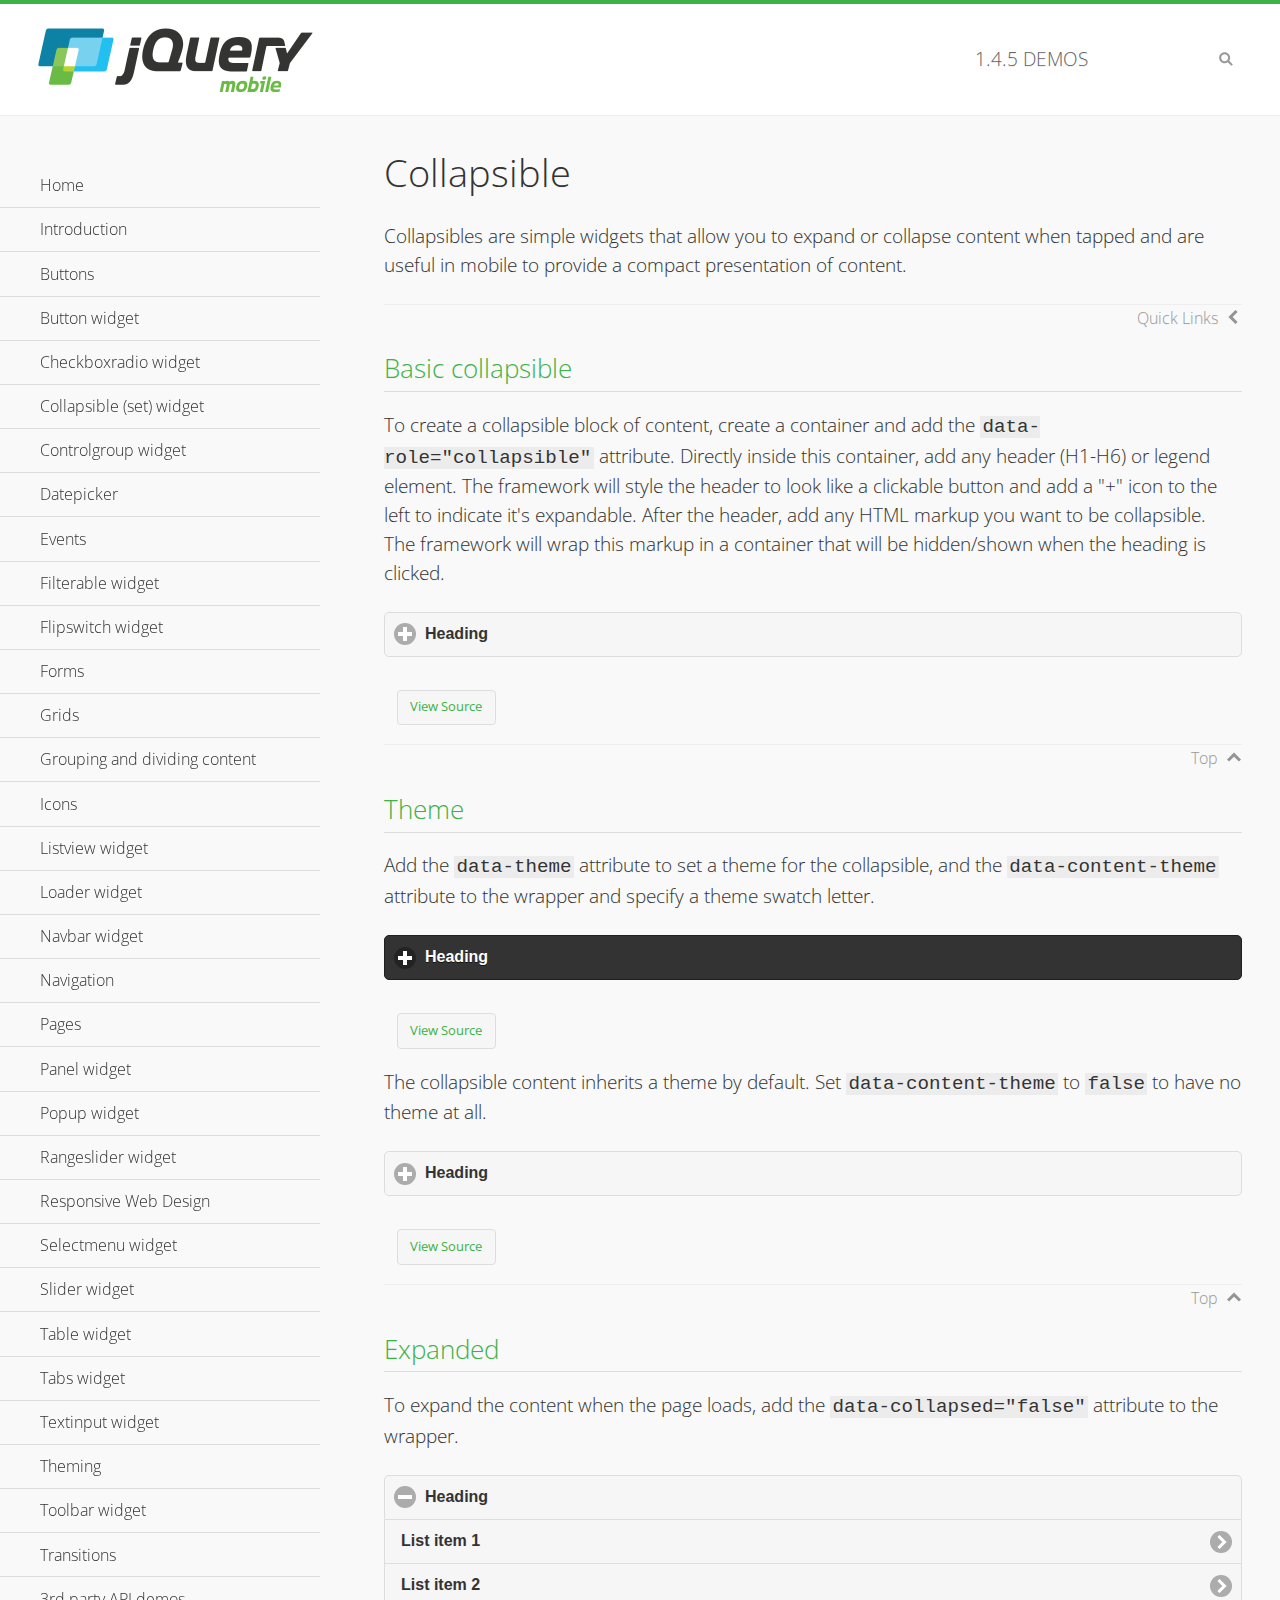
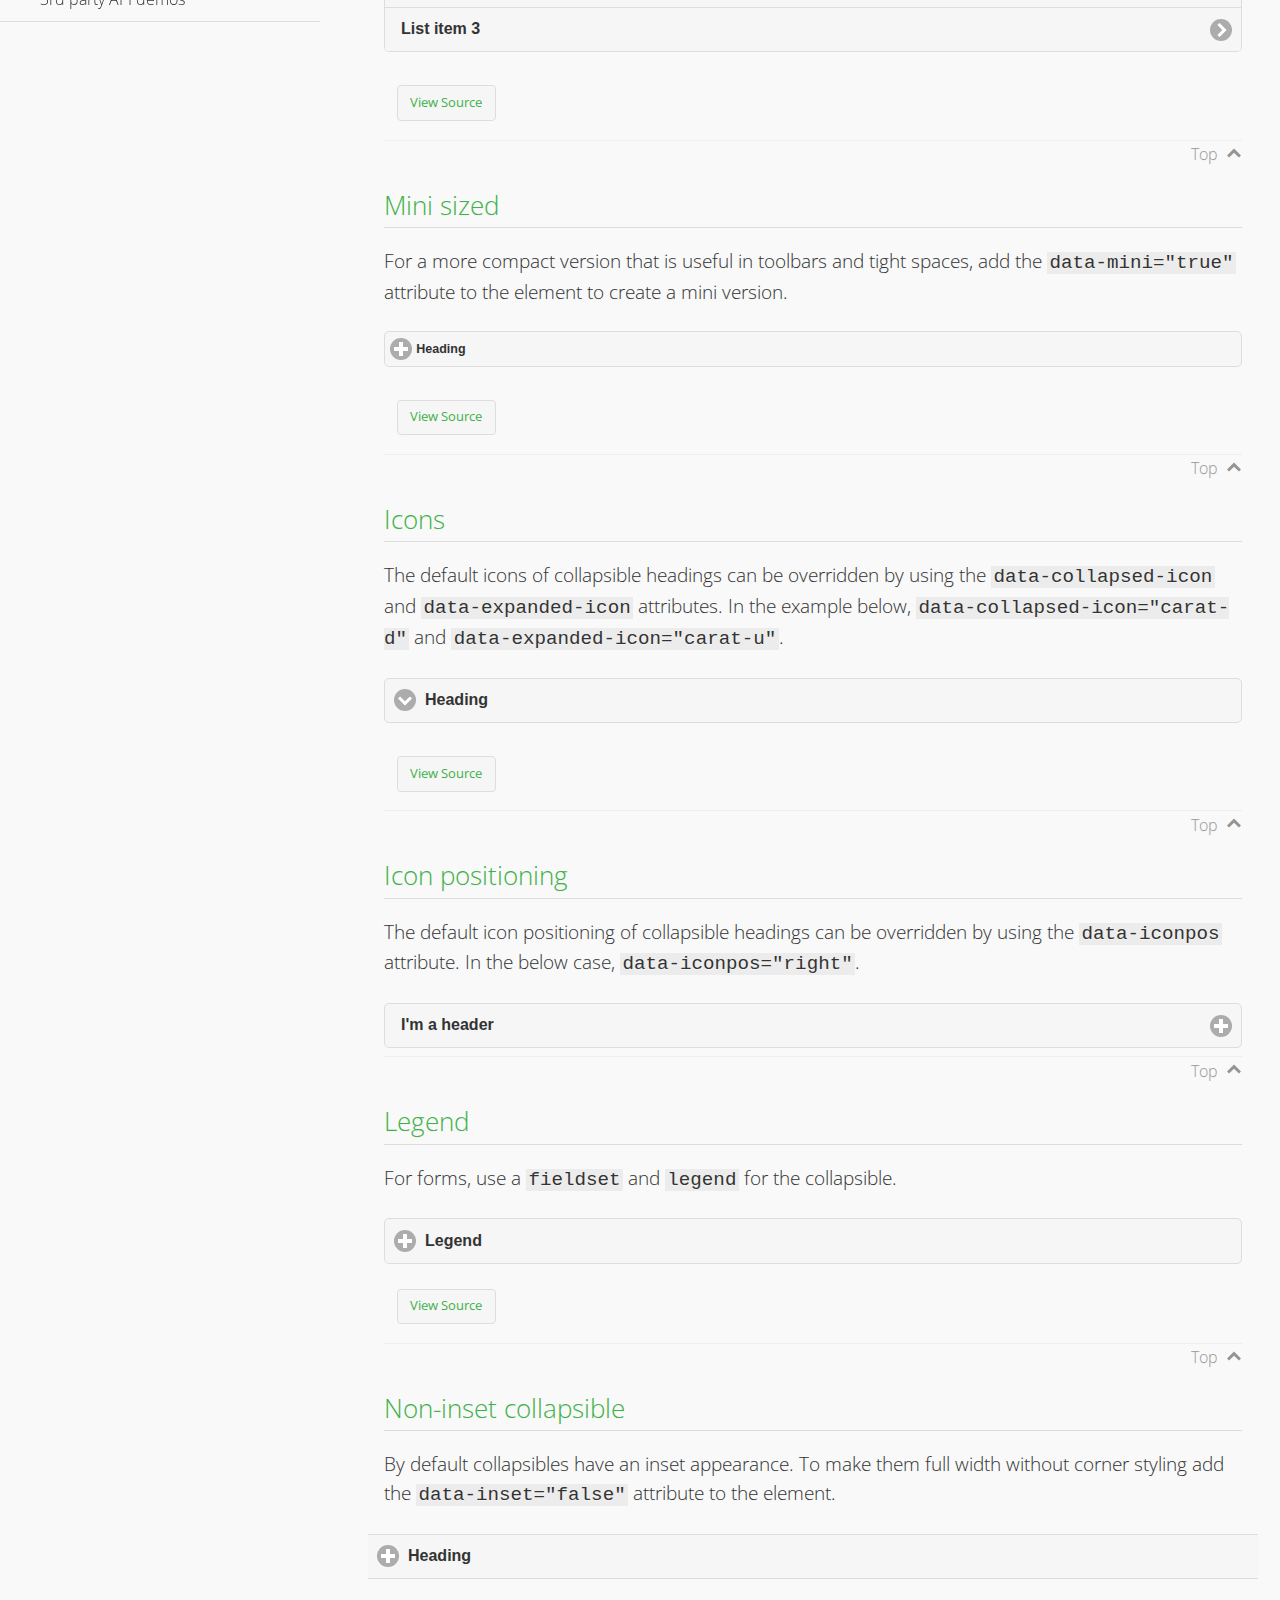
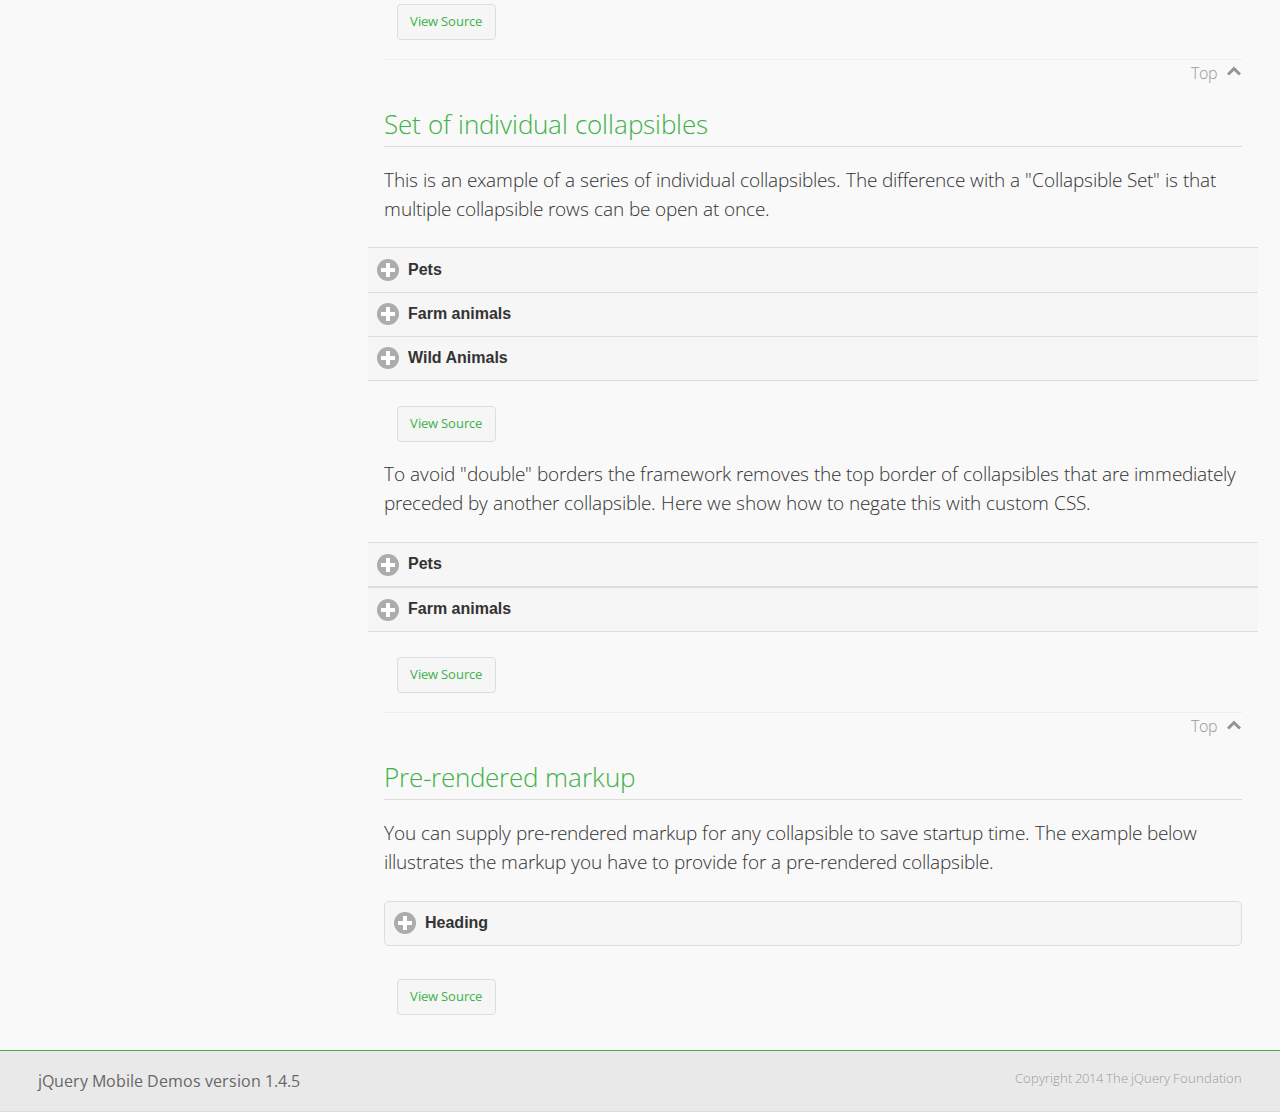
<file: lib/demos/collapsible/index.html>
<!DOCTYPE html>
<html>
<head>
	<meta charset="utf-8">
	<meta name="viewport" content="width=device-width, initial-scale=1">
	<title>Collapsible - jQuery Mobile Demos</title>
    <link rel="stylesheet" href="../css/themes/default/jquery.mobile-1.4.5.min.css">
    <link rel="stylesheet" href="../_assets/css/jqm-demos.css">
    <link rel="shortcut icon" href="../favicon.ico">
    <link rel="stylesheet" href="http://fonts.googleapis.com/css?family=Open+Sans:300,400,700">
    <script src="../js/jquery.js"></script>
    <script src="../_assets/js/index.js"></script>
    <script src="../js/jquery.mobile-1.4.5.min.js"></script>
    <style id="negateDoubleBorder">
        #demo-borders .ui-collapsible-heading .ui-btn { border-top-width: 1px !important; }
    </style>
</head>
<body>
<div data-role="page" class="jqm-demos" data-quicklinks="true">

    <div data-role="header" class="jqm-header">
		<h2><a href="../" title="jQuery Mobile Demos home"><img src="../_assets/img/jquery-logo.png" alt="jQuery Mobile"></a></h2>
		<p><span class="jqm-version"></span> Demos</p>
        <a href="#" class="jqm-navmenu-link ui-btn ui-btn-icon-notext ui-corner-all ui-icon-bars ui-nodisc-icon ui-alt-icon ui-btn-left">Menu</a>
        <a href="#" class="jqm-search-link ui-btn ui-btn-icon-notext ui-corner-all ui-icon-search ui-nodisc-icon ui-alt-icon ui-btn-right">Search</a>
    </div><!-- /header -->

    <div role="main" class="ui-content jqm-content">

        <h1>Collapsible</h1>

        <p>Collapsibles are simple widgets that allow you to expand or collapse content when tapped and are useful in mobile to provide a compact presentation of content.</p>

        <h2>Basic collapsible</h2>

        <p>To create a collapsible block of content, create a container and add the <code> data-role="collapsible"</code> attribute. Directly inside this container, add any header (H1-H6) or legend element. The framework will style the header to look like a clickable button and add a "+" icon to the left to indicate it's expandable. After the header, add any HTML markup you want to be collapsible. The framework will wrap this markup in a container that will be hidden/shown when the heading is clicked.</p>

        <div data-demo-html="true">
            <div data-role="collapsible">
                <h4>Heading</h4>
                <p>I'm the collapsible content. By default I'm closed, but you can click the header to open me.</p>
            </div>
        </div><!--/demo-html -->

        <h2>Theme</h2>

        <p>Add the <code>data-theme</code> attribute to set a theme for the collapsible, and the <code>data-content-theme</code> attribute to the wrapper and specify a theme swatch letter.</p>

        <div data-demo-html="true">
            <div data-role="collapsible" data-theme="b" data-content-theme="b">
                <h4>Heading</h4>
                <p>I'm the collapsible content with a themed content block set to "b".</p>
            </div>
        </div><!--/demo-html -->

        <p>The collapsible content inherits a theme by default. Set <code>data-content-theme</code> to <code>false</code> to have no theme at all.</p>

        <div data-demo-html="true">
            <div data-role="collapsible" data-content-theme="false">
                <h4>Heading</h4>
                <p>I'm the collapsible content without a theme.</p>
            </div>
        </div><!--/demo-html -->

        <h2>Expanded</h2>

        <p>To expand the content when the page loads, add the <code>data-collapsed="false"</code> attribute to the wrapper.</p>

        <div data-demo-html="true">
            <div data-role="collapsible" data-collapsed="false">
                <h4>Heading</h4>
                <ul data-role="listview">
                    <li><a href="#">List item 1</a></li>
                    <li><a href="#">List item 2</a></li>
                    <li><a href="#">List item 3</a></li>
                </ul>
            </div>
        </div><!--/demo-html -->

        <h2>Mini sized</h2>

        <p>For a more compact version that is useful in toolbars and tight spaces, add the <code>data-mini="true"</code> attribute to the element to create a mini version. </p>

        <div data-demo-html="true">
            <div data-role="collapsible" data-mini="true">
                <h4>Heading</h4>
                <ul data-role="listview">
                    <li><a href="#">List item 1</a></li>
                    <li><a href="#">List item 2</a></li>
                    <li><a href="#">List item 3</a></li>
                </ul>
            </div>
        </div><!--/demo-html -->

            <h2>Icons</h2>

            <p>The default icons of collapsible headings can be overridden by using the <code>data-collapsed-icon</code> and <code>data-expanded-icon</code> attributes. In the example below, <code>data-collapsed-icon="carat-d"</code> and <code>data-expanded-icon="carat-u"</code>.</p>

            <div data-demo-html="true">
                <div data-role="collapsible" data-collapsed-icon="carat-d" data-expanded-icon="carat-u">
                    <h4>Heading</h4>
                    <ul data-role="listview" data-inset="false">
                        <li>Read-only list item 1</li>
                        <li>Read-only list item 2</li>
                        <li>Read-only list item 3</li>
                    </ul>
                </div>
            </div><!--/demo-html -->

            <h2>Icon positioning</h2>

            <p>The default icon positioning of collapsible headings can be overridden by using the <code>data-iconpos</code> attribute. In the below case, <code>data-iconpos="right"</code>.</p>

            <div data-role="collapsible" data-iconpos="right">
                <h3>I'm a header</h3>
                <p><code>data-iconpos="right"</code></p>
            </div>

        <h2>Legend</h2>

        <p>For forms, use a <code>fieldset</code> and <code>legend</code> for the collapsible.</p>
        <div data-demo-html="true">
            <form>
                <fieldset data-role="collapsible">
                    <legend>Legend</legend>

                    <label for="textinput-f">Text Input:</label>
                    <input type="text" name="textinput-f" id="textinput-f" placeholder="Text input" value="">

                    <div data-role="controlgroup">
                        <input type="checkbox" name="checkbox-1-a" id="checkbox-1-a">
                        <label for="checkbox-1-a">One</label>
                        <input type="checkbox" name="checkbox-2-a" id="checkbox-2-a">
                        <label for="checkbox-2-a">Two</label>
                        <input type="checkbox" name="checkbox-3-a" id="checkbox-3-a">
                        <label for="checkbox-3-a">Three</label>
                    </div>
                </fieldset>
            </form>
        </div><!--/demo-html -->

        <h2>Non-inset collapsible</h2>

        <p>By default collapsibles have an inset appearance. To make them full width without corner styling add the <code>data-inset="false"</code> attribute to the element.</p>

        <div data-demo-html="true">
            <div data-role="collapsible" data-inset="false">
                <h4>Heading</h4>
                <p>I'm the collapsible content. By default I'm closed, but you can click the header to open me.</p>
            </div>
        </div><!--/demo-html -->

        <h2>Set of individual collapsibles</h2>

        <p>This is an example of a series of individual collapsibles. The difference with a "Collapsible Set" is that multiple collapsible rows can be open at once.</p>

        <div data-demo-html="true">
            <div data-role="collapsible" data-inset="false">
                <h3>Pets</h3>
                <ul data-role="listview">
                    <li><a href="#">Canary</a></li>
                    <li><a href="#">Cat</a></li>
                    <li><a href="#">Dog</a></li>
                    <li><a href="#">Gerbil</a></li>
                    <li><a href="#">Iguana</a></li>
                    <li><a href="#">Mouse</a></li>
                </ul>
            </div><!-- /collapsible -->
            <div data-role="collapsible" data-inset="false">
                <h3>Farm animals</h3>
                <ul data-role="listview">
                    <li><a href="#">Chicken</a></li>
                    <li><a href="#">Cow</a></li>
                    <li><a href="#">Duck</a></li>
                    <li><a href="#">Horse</a></li>
                    <li><a href="#">Pig</a></li>
                    <li><a href="#">Sheep</a></li>
                </ul>
            </div><!-- /collapsible -->
            <div data-role="collapsible" data-inset="false">
                <h3>Wild Animals</h3>
                <ul data-role="listview">
                    <li><a href="#">Aardvark</a></li>
                    <li><a href="#">Alligator</a></li>
                    <li><a href="#">Ant</a></li>
                    <li><a href="#">Bear</a></li>
                    <li><a href="#">Beaver</a></li>
                    <li><a href="#">Cougar</a></li>
                    <li><a href="#">Dingo</a></li>
                </ul>
            </div><!-- /collapsible -->
        </div><!--/demo-html -->

        <p>To avoid "double" borders the framework removes the top border of collapsibles that are immediately preceded by another collapsible. Here we show how to negate this with custom CSS.</p>

        <div data-demo-html="true" data-demo-css="#negateDoubleBorder">
            <div id="demo-borders">
                <div data-role="collapsible" data-inset="false">
                    <h3>Pets</h3>
                    <ul data-role="listview">
                        <li><a href="#">Canary</a></li>
                        <li><a href="#">Cat</a></li>
                        <li><a href="#">Dog</a></li>
                        <li><a href="#">Gerbil</a></li>
                        <li><a href="#">Iguana</a></li>
                        <li><a href="#">Mouse</a></li>
                    </ul>
                </div><!-- /collapsible -->
                <div data-role="collapsible" data-inset="false">
                    <h3>Farm animals</h3>
                    <ul data-role="listview">
                        <li><a href="#">Chicken</a></li>
                        <li><a href="#">Cow</a></li>
                        <li><a href="#">Duck</a></li>
                        <li><a href="#">Horse</a></li>
                        <li><a href="#">Pig</a></li>
                        <li><a href="#">Sheep</a></li>
                    </ul>
                </div><!-- /collapsible -->
            </div>
        </div><!--/demo-html -->

			<h2>Pre-rendered markup</h2>
			<p>You can supply pre-rendered markup for any collapsible to save startup time. The example below illustrates the markup you have to provide for a pre-rendered collapsible.</p>
				<div data-demo-html="true">
					<div data-role="collapsible" data-enhanced="true" class="ui-collapsible ui-collapsible-inset ui-corner-all ui-collapsible-collapsed">
						<h4 class="ui-collapsible-heading ui-collapsible-heading-collapsed">
							<a href="#" class="ui-collapsible-heading-toggle ui-btn ui-btn-icon-left ui-icon-plus">
							Heading
							<div class="ui-collapsible-heading-status"> click to expand contents</div>
							</a>
						</h4>
						<div class="ui-collapsible-content ui-collapsible-content-collapsed" aria-hidden="true">
						<p>I'm the collapsible content. By default I'm closed, but you can click the header to open me.</p>
						</div>
					</div>
				</div>

	</div><!-- /content -->
	    <div data-role="panel" class="jqm-navmenu-panel" data-position="left" data-display="overlay" data-theme="a">
	    	<ul class="jqm-list ui-alt-icon ui-nodisc-icon">
<li data-filtertext="demos homepage" data-icon="home"><a href=".././">Home</a></li>
<li data-filtertext="introduction overview getting started"><a href="../intro/" data-ajax="false">Introduction</a></li>
<li data-filtertext="buttons button markup buttonmarkup method anchor link button element"><a href="../button-markup/" data-ajax="false">Buttons</a></li>
<li data-filtertext="form button widget input button submit reset"><a href="../button/" data-ajax="false">Button widget</a></li>
<li data-role="collapsible" data-enhanced="true" data-collapsed-icon="carat-d" data-expanded-icon="carat-u" data-iconpos="right" data-inset="false" class="ui-collapsible ui-collapsible-themed-content ui-collapsible-collapsed">
	<h3 class="ui-collapsible-heading ui-collapsible-heading-collapsed">
		<a href="#" class="ui-collapsible-heading-toggle ui-btn ui-btn-icon-right ui-btn-inherit ui-icon-carat-d">
		    Checkboxradio widget<span class="ui-collapsible-heading-status"> click to expand contents</span>
		</a>
	</h3>
	<div class="ui-collapsible-content ui-body-inherit ui-collapsible-content-collapsed" aria-hidden="true">
		<ul>
			<li data-filtertext="form checkboxradio widget checkbox input checkboxes controlgroups"><a href="../checkboxradio-checkbox/" data-ajax="false">Checkboxes</a></li>
			<li data-filtertext="form checkboxradio widget radio input radio buttons controlgroups"><a href="../checkboxradio-radio/" data-ajax="false">Radio buttons</a></li>
		</ul>
	</div>
</li>
<li data-role="collapsible" data-enhanced="true" data-collapsed-icon="carat-d" data-expanded-icon="carat-u" data-iconpos="right" data-inset="false" class="ui-collapsible ui-collapsible-themed-content ui-collapsible-collapsed">
	<h3 class="ui-collapsible-heading ui-collapsible-heading-collapsed">
		<a href="#" class="ui-collapsible-heading-toggle ui-btn ui-btn-icon-right ui-btn-inherit ui-icon-carat-d">
			Collapsible (set) widget<span class="ui-collapsible-heading-status"> click to expand contents</span>
		</a>
	</h3>
	<div class="ui-collapsible-content ui-body-inherit ui-collapsible-content-collapsed" aria-hidden="true">
		<ul>
			<li data-filtertext="collapsibles content formatting"><a href="../collapsible/" data-ajax="false">Collapsible</a></li>
			<li data-filtertext="dynamic collapsible set accordion append expand"><a href="../collapsible-dynamic/" data-ajax="false">Dynamic collapsibles</a></li>
			<li data-filtertext="accordions collapsible set widget content formatting grouped collapsibles"><a href="../collapsibleset/" data-ajax="false">Collapsible set</a></li>
		</ul>
	</div>
</li>
<li data-role="collapsible" data-enhanced="true" data-collapsed-icon="carat-d" data-expanded-icon="carat-u" data-iconpos="right" data-inset="false" class="ui-collapsible ui-collapsible-themed-content ui-collapsible-collapsed">
	<h3 class="ui-collapsible-heading ui-collapsible-heading-collapsed">
		<a href="#" class="ui-collapsible-heading-toggle ui-btn ui-btn-icon-right ui-btn-inherit ui-icon-carat-d">
			Controlgroup widget<span class="ui-collapsible-heading-status"> click to expand contents</span>
		</a>
	</h3>
	<div class="ui-collapsible-content ui-body-inherit ui-collapsible-content-collapsed" aria-hidden="true">
		<ul>
			<li data-filtertext="controlgroups selectmenu checkboxradio input grouped buttons horizontal vertical"><a href="../controlgroup/" data-ajax="false">Controlgroup</a></li>
			<li data-filtertext="dynamic controlgroup dynamically add buttons"><a href="../controlgroup-dynamic/" data-ajax="false">Dynamic controlgroups</a></li>
		</ul>
	</div>
</li>
<li data-filtertext="form datepicker widget date input"><a href="../datepicker/" data-ajax="false">Datepicker</a></li>
<li data-role="collapsible" data-enhanced="true" data-collapsed-icon="carat-d" data-expanded-icon="carat-u" data-iconpos="right" data-inset="false" class="ui-collapsible ui-collapsible-themed-content ui-collapsible-collapsed">
	<h3 class="ui-collapsible-heading ui-collapsible-heading-collapsed">
		<a href="#" class="ui-collapsible-heading-toggle ui-btn ui-btn-icon-right ui-btn-inherit ui-icon-carat-d">
			Events<span class="ui-collapsible-heading-status"> click to expand contents</span>
		</a>
	</h3>
	<div class="ui-collapsible-content ui-body-inherit ui-collapsible-content-collapsed" aria-hidden="true">
		<ul>
			<li data-filtertext="swipe to delete list items listviews swipe events"><a href="../swipe-list/" data-ajax="false">Swipe list items</a></li>
			<li data-filtertext="swipe to navigate swipe page navigation swipe events"><a href="../swipe-page/" data-ajax="false">Swipe page navigation</a></li>
		</ul>
	</div>
</li>
<li data-filtertext="filterable filter elements sorting searching listview table"><a href="../filterable/" data-ajax="false">Filterable widget</a></li>
<li data-filtertext="form flipswitch widget flip toggle switch binary select checkbox input"><a href="../flipswitch/" data-ajax="false">Flipswitch widget</a></li>
<li data-role="collapsible" data-enhanced="true" data-collapsed-icon="carat-d" data-expanded-icon="carat-u" data-iconpos="right" data-inset="false" class="ui-collapsible ui-collapsible-themed-content ui-collapsible-collapsed">
	<h3 class="ui-collapsible-heading ui-collapsible-heading-collapsed">
		<a href="#" class="ui-collapsible-heading-toggle ui-btn ui-btn-icon-right ui-btn-inherit ui-icon-carat-d">
			Forms<span class="ui-collapsible-heading-status"> click to expand contents</span>
		</a>
	</h3>
	<div class="ui-collapsible-content ui-body-inherit ui-collapsible-content-collapsed" aria-hidden="true">
		<ul>
			<li data-filtertext="forms text checkbox radio range button submit reset inputs selects textarea slider flipswitch label form elements"><a href="../forms/" data-ajax="false">Forms</a></li>
			<li data-filtertext="form hide labels hidden accessible ui-hidden-accessible forms"><a href="../forms-label-hidden-accessible/" data-ajax="false">Hide labels</a></li>
			<li data-filtertext="form field containers fieldcontain ui-field-contain forms"><a href="../forms-field-contain/" data-ajax="false">Field containers</a></li>
			<li data-filtertext="forms disabled form elements"><a href="../forms-disabled/" data-ajax="false">Forms disabled</a></li>
			<li data-filtertext="forms gallery examples overview forms text checkbox radio range button submit reset inputs selects textarea slider flipswitch label form elements"><a href="../forms-gallery/" data-ajax="false">Forms gallery</a></li>
		</ul>
	</div>
</li>
<li data-role="collapsible" data-enhanced="true" data-collapsed-icon="carat-d" data-expanded-icon="carat-u" data-iconpos="right" data-inset="false" class="ui-collapsible ui-collapsible-themed-content ui-collapsible-collapsed">
	<h3 class="ui-collapsible-heading ui-collapsible-heading-collapsed">
		<a href="#" class="ui-collapsible-heading-toggle ui-btn ui-btn-icon-right ui-btn-inherit ui-icon-carat-d">
			Grids<span class="ui-collapsible-heading-status"> click to expand contents</span>
		</a>
	</h3>
	<div class="ui-collapsible-content ui-body-inherit ui-collapsible-content-collapsed" aria-hidden="true">
		<ul>
			<li data-filtertext="grids columns blocks content formatting rwd responsive css framework"><a href="../grids/" data-ajax="false">Grids</a></li>
			<li data-filtertext="buttons in grids css framework"><a href="../grids-buttons/" data-ajax="false">Buttons in grids</a></li>
			<li data-filtertext="custom responsive grids rwd css framework"><a href="../grids-custom-responsive/" data-ajax="false">Custom responsive grids</a></li>
		</ul>
	</div>
</li>
<li data-filtertext="blocks content formatting sections heading"><a href="../body-bar-classes/" data-ajax="false">Grouping and dividing content</a></li>
<li data-role="collapsible" data-enhanced="true" data-collapsed-icon="carat-d" data-expanded-icon="carat-u" data-iconpos="right" data-inset="false" class="ui-collapsible ui-collapsible-themed-content ui-collapsible-collapsed">
	<h3 class="ui-collapsible-heading ui-collapsible-heading-collapsed">
		<a href="#" class="ui-collapsible-heading-toggle ui-btn ui-btn-icon-right ui-btn-inherit ui-icon-carat-d">
			Icons<span class="ui-collapsible-heading-status"> click to expand contents</span>
		</a>
	</h3>
	<div class="ui-collapsible-content ui-body-inherit ui-collapsible-content-collapsed" aria-hidden="true">
		<ul>
			<li data-filtertext="button icons svg disc alt custom icon position"><a href="../icons/" data-ajax="false">Icons</a></li>
			<li data-filtertext=""><a href="../icons-grunticon/" data-ajax="false">Grunticon loader</a></li>
		</ul>
	</div>
</li>
<li data-role="collapsible" data-enhanced="true" data-collapsed-icon="carat-d" data-expanded-icon="carat-u" data-iconpos="right" data-inset="false" class="ui-collapsible ui-collapsible-themed-content ui-collapsible-collapsed">
	<h3 class="ui-collapsible-heading ui-collapsible-heading-collapsed">
		<a href="#" class="ui-collapsible-heading-toggle ui-btn ui-btn-icon-right ui-btn-inherit ui-icon-carat-d">
			Listview widget<span class="ui-collapsible-heading-status"> click to expand contents</span>
		</a>
	</h3>
	<div class="ui-collapsible-content ui-body-inherit ui-collapsible-content-collapsed" aria-hidden="true">
		<ul>
			<li data-filtertext="listview widget thumbnails icons nested split button collapsible ul ol"><a href="../listview/" data-ajax="false">Listview</a></li>
			<li data-filtertext="autocomplete filterable reveal listview filtertextbeforefilter placeholder"><a href="../listview-autocomplete/" data-ajax="false">Listview autocomplete</a></li>
			<li data-filtertext="autocomplete filterable reveal listview remote data filtertextbeforefilter placeholder"><a href="../listview-autocomplete-remote/" data-ajax="false">Listview autocomplete remote data</a></li>
			<li data-filtertext="autodividers anchor jump scroll linkbars listview lists ul ol"><a href="../listview-autodividers-linkbar/" data-ajax="false">Listview autodividers linkbar</a></li>
			<li data-filtertext="listview autodividers selector autodividersselector lists ul ol"><a href="../listview-autodividers-selector/" data-ajax="false">Listview autodividers selector</a></li>
			<li data-filtertext="listview nested list items"><a href="../listview-nested-lists/" data-ajax="false">Nested Listviews</a></li>
			<li data-filtertext="listview collapsible list items flat"><a href="../listview-collapsible-item-flat/" data-ajax="false">Listview collapsible list items (flat)</a></li>
			<li data-filtertext="listview collapsible list indented"><a href="../listview-collapsible-item-indented/" data-ajax="false">Listview collapsible list items (indented)</a></li>
			<li data-filtertext="grid listview responsive grids responsive listviews lists ul"><a href="../listview-grid/" data-ajax="false">Listview responsive grid</a></li>
		</ul>
	</div>
</li>
<li data-filtertext="loader widget page loading navigation overlay spinner"><a href="../loader/" data-ajax="false">Loader widget</a></li>
<li data-filtertext="navbar widget navmenu toolbars header footer"><a href="../navbar/" data-ajax="false">Navbar widget</a></li>
<li data-role="collapsible" data-enhanced="true" data-collapsed-icon="carat-d" data-expanded-icon="carat-u" data-iconpos="right" data-inset="false" class="ui-collapsible ui-collapsible-themed-content ui-collapsible-collapsed">
	<h3 class="ui-collapsible-heading ui-collapsible-heading-collapsed">
		<a href="#" class="ui-collapsible-heading-toggle ui-btn ui-btn-icon-right ui-btn-inherit ui-icon-carat-d">
			Navigation<span class="ui-collapsible-heading-status"> click to expand contents</span>
		</a>
	</h3>
	<div class="ui-collapsible-content ui-body-inherit ui-collapsible-content-collapsed" aria-hidden="true">
		<ul>
			<li data-filtertext="ajax navigation navigate widget history event method"><a href="../navigation/" data-ajax="false">Navigation</a></li>
			<li data-filtertext="linking pages page links navigation ajax prefetch cache"><a href="../navigation-linking-pages/" data-ajax="false">Linking pages</a></li>
			<!-- <li data-filtertext="php redirect server redirection server-side navigation"><a href="../navigation-php-redirect/" data-ajax="false">PHP redirect demo</a></li>-->
			<li data-filtertext="navigation redirection hash query"><a href="../navigation-hash-processing/" data-ajax="false">Hash processing demo</a></li>
			<li data-filtertext="navigation redirection hash query"><a href="../page-events/" data-ajax="false">Page Navigation Events</a></li>
		</ul>
	</div>
</li>
<li data-role="collapsible" data-enhanced="true" data-collapsed-icon="carat-d" data-expanded-icon="carat-u" data-iconpos="right" data-inset="false" class="ui-collapsible ui-collapsible-themed-content ui-collapsible-collapsed">
	<h3 class="ui-collapsible-heading ui-collapsible-heading-collapsed">
		<a href="#" class="ui-collapsible-heading-toggle ui-btn ui-btn-icon-right ui-btn-inherit ui-icon-carat-d">
			Pages<span class="ui-collapsible-heading-status"> click to expand contents</span>
		</a>
	</h3>
	<div class="ui-collapsible-content ui-body-inherit ui-collapsible-content-collapsed" aria-hidden="true">
		<ul>
			<li data-filtertext="pages page widget ajax navigation"><a href="../pages/" data-ajax="false">Pages</a></li>
			<li data-filtertext="single page"><a href="../pages-single-page/" data-ajax="false">Single page</a></li>
			<li data-filtertext="multipage multi-page page"><a href="../pages-multi-page/" data-ajax="false">Multi-page template</a></li>
			<li data-filtertext="dialog page widget modal popup"><a href="../pages-dialog/" data-ajax="false">Dialog page</a></li>
		</ul>
	</div>
</li>
<li data-role="collapsible" data-enhanced="true" data-collapsed-icon="carat-d" data-expanded-icon="carat-u" data-iconpos="right" data-inset="false" class="ui-collapsible ui-collapsible-themed-content ui-collapsible-collapsed">
	<h3 class="ui-collapsible-heading ui-collapsible-heading-collapsed">
		<a href="#" class="ui-collapsible-heading-toggle ui-btn ui-btn-icon-right ui-btn-inherit ui-icon-carat-d">
			Panel widget<span class="ui-collapsible-heading-status"> click to expand contents</span>
		</a>
	</h3>
	<div class="ui-collapsible-content ui-body-inherit ui-collapsible-content-collapsed" aria-hidden="true">
		<ul>
			<li data-filtertext="panel widget sliding panels reveal push overlay responsive"><a href="../panel/" data-ajax="false">Panel</a></li>
			<li data-filtertext=""><a href="../panel-external/" data-ajax="false">External panels</a></li>
			<li data-filtertext="panel "><a href="../panel-fixed/" data-ajax="false">Fixed panels</a></li>
			<li data-filtertext="panel slide panels sliding panels shadow rwd responsive breakpoint"><a href="../panel-responsive/" data-ajax="false">Panels responsive</a></li>
			<li data-filtertext="panel custom style custom panel width reveal shadow listview panel styling page background wrapper"><a href="../panel-styling/" data-ajax="false">Custom panel style</a></li>
			<li data-filtertext="panel open on swipe"><a href="../panel-swipe-open/" data-ajax="false">Panel open on swipe</a></li>
			<li data-filtertext="panels outside page internal external toolbars"><a href="../panel-external-internal/" data-ajax="false">Panel external and internal</a></li>
		</ul>
	</div>
</li>
<li data-role="collapsible" data-enhanced="true" data-collapsed-icon="carat-d" data-expanded-icon="carat-u" data-iconpos="right" data-inset="false" class="ui-collapsible ui-collapsible-themed-content ui-collapsible-collapsed">
	<h3 class="ui-collapsible-heading ui-collapsible-heading-collapsed">
		<a href="#" class="ui-collapsible-heading-toggle ui-btn ui-btn-icon-right ui-btn-inherit ui-icon-carat-d">
			Popup widget<span class="ui-collapsible-heading-status"> click to expand contents</span>
		</a>
	</h3>
	<div class="ui-collapsible-content ui-body-inherit ui-collapsible-content-collapsed" aria-hidden="true">
		<ul>
			<li data-filtertext="popup widget popups dialog modal transition tooltip lightbox form overlay screen flip pop fade transition"><a href="../popup/" data-ajax="false">Popup</a></li>
			<li data-filtertext="popup alignment position"><a href="../popup-alignment/" data-ajax="false">Popup alignment</a></li>
			<li data-filtertext="popup arrow size popups popover"><a href="../popup-arrow-size/" data-ajax="false">Popup arrow size</a></li>
			<li data-filtertext="dynamic popups popup images lightbox"><a href="../popup-dynamic/" data-ajax="false">Dynamic popups</a></li>
			<li data-filtertext="popups with iframes scaling"><a href="../popup-iframe/" data-ajax="false">Popups with iframes</a></li>
			<li data-filtertext="popup image scaling"><a href="../popup-image-scaling/" data-ajax="false">Popup image scaling</a></li>
			<li data-filtertext="external popup outside multi-page"><a href="../popup-outside-multipage/" data-ajax="false">Popup outside multi-page</a></li>
		</ul>
	</div>
</li>
<li data-filtertext="form rangeslider widget dual sliders dual handle sliders range input"><a href="../rangeslider/" data-ajax="false">Rangeslider widget</a></li>
<li data-filtertext="responsive web design rwd adaptive progressive enhancement PE accessible mobile breakpoints media query media queries"><a href="../rwd/" data-ajax="false">Responsive Web Design</a></li>
<li data-role="collapsible" data-enhanced="true" data-collapsed-icon="carat-d" data-expanded-icon="carat-u" data-iconpos="right" data-inset="false" class="ui-collapsible ui-collapsible-themed-content ui-collapsible-collapsed">
	<h3 class="ui-collapsible-heading ui-collapsible-heading-collapsed">
		<a href="#" class="ui-collapsible-heading-toggle ui-btn ui-btn-icon-right ui-btn-inherit ui-icon-carat-d">
			Selectmenu widget<span class="ui-collapsible-heading-status"> click to expand contents</span>
		</a>
	</h3>
	<div class="ui-collapsible-content ui-body-inherit ui-collapsible-content-collapsed" aria-hidden="true">
		<ul>
			<li data-filtertext="form selectmenu widget select input custom select menu selects"><a href="../selectmenu/" data-ajax="false">Selectmenu</a></li>
			<li data-filtertext="form custom select menu selectmenu widget custom menu option optgroup multiple selects"><a href="../selectmenu-custom/" data-ajax="false">Custom select menu</a></li>
			<li data-filtertext="filterable select filter popup dialog"><a href="../selectmenu-custom-filter/" data-ajax="false">Custom select menu with filter</a></li>
		</ul>
	</div>
</li>
<li data-role="collapsible" data-enhanced="true" data-collapsed-icon="carat-d" data-expanded-icon="carat-u" data-iconpos="right" data-inset="false" class="ui-collapsible ui-collapsible-themed-content ui-collapsible-collapsed">
	<h3 class="ui-collapsible-heading ui-collapsible-heading-collapsed">
		<a href="#" class="ui-collapsible-heading-toggle ui-btn ui-btn-icon-right ui-btn-inherit ui-icon-carat-d">
			Slider widget<span class="ui-collapsible-heading-status"> click to expand contents</span>
		</a>
	</h3>
	<div class="ui-collapsible-content ui-body-inherit ui-collapsible-content-collapsed" aria-hidden="true">
		<ul>
			<li data-filtertext="form slider widget range input single sliders"><a href="../slider/" data-ajax="false">Slider</a></li>
			<li data-filtertext="form slider widget flipswitch slider binary select flip toggle switch"><a href="../slider-flipswitch/" data-ajax="false">Slider flip toggle switch</a></li>
			<li data-filtertext="form slider tooltip handle value input range sliders"><a href="../slider-tooltip/" data-ajax="false">Slider tooltip</a></li>
		</ul>
	</div>
</li>
<li data-role="collapsible" data-enhanced="true" data-collapsed-icon="carat-d" data-expanded-icon="carat-u" data-iconpos="right" data-inset="false" class="ui-collapsible ui-collapsible-themed-content ui-collapsible-collapsed">
	<h3 class="ui-collapsible-heading ui-collapsible-heading-collapsed">
		<a href="#" class="ui-collapsible-heading-toggle ui-btn ui-btn-icon-right ui-btn-inherit ui-icon-carat-d">
			Table widget<span class="ui-collapsible-heading-status"> click to expand contents</span>
		</a>
	</h3>
	<div class="ui-collapsible-content ui-body-inherit ui-collapsible-content-collapsed" aria-hidden="true">
		<ul>
			<li data-filtertext="table widget reflow column toggle th td responsive tables rwd hide show tabular"><a href="../table-column-toggle/" data-ajax="false">Table Column Toggle</a></li>
			<li data-filtertext="table column toggle phone comparison demo"><a href="../table-column-toggle-example/" data-ajax="false">Table Column Toggle demo</a></li>
			<li data-filtertext="responsive tables table column toggle heading groups rwd breakpoint"><a href="../table-column-toggle-heading-groups/" data-ajax="false">Table Column Toggle heading groups</a></li>
			<li data-filtertext="responsive tables table column toggle hide rwd breakpoint customization options"><a href="../table-column-toggle-options/" data-ajax="false">Table Column Toggle options</a></li>
			<li data-filtertext="table reflow th td responsive rwd columns tabular"><a href="../table-reflow/" data-ajax="false">Table Reflow</a></li>
			<li data-filtertext="responsive tables table reflow heading groups rwd breakpoint"><a href="../table-reflow-heading-groups/" data-ajax="false">Table Reflow heading groups</a></li>
			<li data-filtertext="responsive tables table reflow stripes strokes table style"><a href="../table-reflow-stripes-strokes/" data-ajax="false">Table Reflow stripes and strokes</a></li>
			<li data-filtertext="responsive tables table reflow stack custom styles"><a href="../table-reflow-styling/" data-ajax="false">Table Reflow custom styles</a></li>
		</ul>
	</div>
</li>
<li data-filtertext="ui tabs widget"><a href="../tabs/" data-ajax="false">Tabs widget</a></li>
<li data-filtertext="form textinput widget text input textarea number date time tel email file color password"><a href="../textinput/" data-ajax="false">Textinput widget</a></li>
<li data-role="collapsible" data-enhanced="true" data-collapsed-icon="carat-d" data-expanded-icon="carat-u" data-iconpos="right" data-inset="false" class="ui-collapsible ui-collapsible-themed-content ui-collapsible-collapsed">
	<h3 class="ui-collapsible-heading ui-collapsible-heading-collapsed">
		<a href="#" class="ui-collapsible-heading-toggle ui-btn ui-btn-icon-right ui-btn-inherit ui-icon-carat-d">
			Theming<span class="ui-collapsible-heading-status"> click to expand contents</span>
		</a>
	</h3>
	<div class="ui-collapsible-content ui-body-inherit ui-collapsible-content-collapsed" aria-hidden="true">
		<ul>
			<li data-filtertext="default theme swatches theming style css"><a href="../theme-default/" data-ajax="false">Default theme</a></li>
			<li data-filtertext="classic theme old theme swatches theming style css"><a href="../theme-classic/" data-ajax="false">Classic theme</a></li>
		</ul>
	</div>
</li>
<li data-role="collapsible" data-enhanced="true" data-collapsed-icon="carat-d" data-expanded-icon="carat-u" data-iconpos="right" data-inset="false" class="ui-collapsible ui-collapsible-themed-content ui-collapsible-collapsed">
	<h3 class="ui-collapsible-heading ui-collapsible-heading-collapsed">
		<a href="#" class="ui-collapsible-heading-toggle ui-btn ui-btn-icon-right ui-btn-inherit ui-icon-carat-d">
			Toolbar widget<span class="ui-collapsible-heading-status"> click to expand contents</span>
		</a>
	</h3>
	<div class="ui-collapsible-content ui-body-inherit ui-collapsible-content-collapsed" aria-hidden="true">
		<ul>
			<li data-filtertext="toolbar widget header footer toolbars fixed fullscreen external sections"><a href="../toolbar/" data-ajax="false">Toolbar</a></li>
			<li data-filtertext="dynamic toolbars dynamically add toolbar header footer"><a href="../toolbar-dynamic/" data-ajax="false">Dynamic toolbars</a></li>
			<li data-filtertext="external toolbars header footer"><a href="../toolbar-external/" data-ajax="false">External toolbars</a></li>
			<li data-filtertext="fixed toolbars header footer"><a href="../toolbar-fixed/" data-ajax="false">Fixed toolbars</a></li>
			<li data-filtertext="fixed fullscreen toolbars header footer"><a href="../toolbar-fixed-fullscreen/" data-ajax="false">Fullscreen toolbars</a></li>
			<li data-filtertext="external fixed toolbars header footer"><a href="../toolbar-fixed-external/" data-ajax="false">Fixed external toolbars</a></li>
			<li data-filtertext="external persistent toolbars header footer navbar navmenu"><a href="../toolbar-fixed-persistent/" data-ajax="false">Persistent toolbars</a></li>
			<li data-filtertext="external ajax optimized toolbars persistent toolbars header footer navbar"><a href="../toolbar-fixed-persistent-optimized/" data-ajax="false">Ajax optimized toolbars</a></li>
			<li data-filtertext="form in toolbars header footer"><a href="../toolbar-fixed-forms/" data-ajax="false">Form in toolbar</a></li>
		</ul>
	</div>
</li>
<li data-filtertext="page transitions animated pages popup navigation flip slide fade pop"><a href="../transitions/" data-ajax="false">Transitions</a></li>
<li data-role="collapsible" data-enhanced="true" data-collapsed-icon="carat-d" data-expanded-icon="carat-u" data-iconpos="right" data-inset="false" class="ui-collapsible ui-collapsible-themed-content ui-collapsible-collapsed">
	<h3 class="ui-collapsible-heading ui-collapsible-heading-collapsed">
		<a href="#" class="ui-collapsible-heading-toggle ui-btn ui-btn-icon-right ui-btn-inherit ui-icon-carat-d">
			3rd party API demos<span class="ui-collapsible-heading-status"> click to expand contents</span>
		</a>
	</h3>
	<div class="ui-collapsible-content ui-body-inherit ui-collapsible-content-collapsed" aria-hidden="true">
		<ul>
			<li data-filtertext="backbone requirejs navigation router"><a href="../backbone-requirejs/" data-ajax="false">Backbone RequireJS</a></li>
			<li data-filtertext="google maps geolocation demo"><a href="../map-geolocation/" data-ajax="false">Google Maps geolocation</a></li>
			<li data-filtertext="google maps hybrid"><a href="../map-list-toggle/" data-ajax="false">Google Maps list toggle</a></li>
		</ul>
	</div>
</li>



		     </ul>
		</div><!-- /panel -->


	<div data-role="footer" data-position="fixed" data-tap-toggle="false" class="jqm-footer">
		<p>jQuery Mobile Demos version <span class="jqm-version"></span></p>
		<p>Copyright 2014 The jQuery Foundation</p>
	</div><!-- /footer -->
	<!-- TODO: This should become an external panel so we can add input to markup (unique ID) -->
    <div data-role="panel" class="jqm-search-panel" data-position="right" data-display="overlay" data-theme="a">
		<div class="jqm-search">
			<ul class="jqm-list" data-filter-placeholder="Search demos..." data-filter-reveal="true">
<li data-filtertext="demos homepage" data-icon="home"><a href=".././">Home</a></li>
<li data-filtertext="introduction overview getting started"><a href="../intro/" data-ajax="false">Introduction</a></li>
<li data-filtertext="buttons button markup buttonmarkup method anchor link button element"><a href="../button-markup/" data-ajax="false">Buttons</a></li>
<li data-filtertext="form button widget input button submit reset"><a href="../button/" data-ajax="false">Button widget</a></li>
<li data-role="collapsible" data-enhanced="true" data-collapsed-icon="carat-d" data-expanded-icon="carat-u" data-iconpos="right" data-inset="false" class="ui-collapsible ui-collapsible-themed-content ui-collapsible-collapsed">
	<h3 class="ui-collapsible-heading ui-collapsible-heading-collapsed">
		<a href="#" class="ui-collapsible-heading-toggle ui-btn ui-btn-icon-right ui-btn-inherit ui-icon-carat-d">
		    Checkboxradio widget<span class="ui-collapsible-heading-status"> click to expand contents</span>
		</a>
	</h3>
	<div class="ui-collapsible-content ui-body-inherit ui-collapsible-content-collapsed" aria-hidden="true">
		<ul>
			<li data-filtertext="form checkboxradio widget checkbox input checkboxes controlgroups"><a href="../checkboxradio-checkbox/" data-ajax="false">Checkboxes</a></li>
			<li data-filtertext="form checkboxradio widget radio input radio buttons controlgroups"><a href="../checkboxradio-radio/" data-ajax="false">Radio buttons</a></li>
		</ul>
	</div>
</li>
<li data-role="collapsible" data-enhanced="true" data-collapsed-icon="carat-d" data-expanded-icon="carat-u" data-iconpos="right" data-inset="false" class="ui-collapsible ui-collapsible-themed-content ui-collapsible-collapsed">
	<h3 class="ui-collapsible-heading ui-collapsible-heading-collapsed">
		<a href="#" class="ui-collapsible-heading-toggle ui-btn ui-btn-icon-right ui-btn-inherit ui-icon-carat-d">
			Collapsible (set) widget<span class="ui-collapsible-heading-status"> click to expand contents</span>
		</a>
	</h3>
	<div class="ui-collapsible-content ui-body-inherit ui-collapsible-content-collapsed" aria-hidden="true">
		<ul>
			<li data-filtertext="collapsibles content formatting"><a href="../collapsible/" data-ajax="false">Collapsible</a></li>
			<li data-filtertext="dynamic collapsible set accordion append expand"><a href="../collapsible-dynamic/" data-ajax="false">Dynamic collapsibles</a></li>
			<li data-filtertext="accordions collapsible set widget content formatting grouped collapsibles"><a href="../collapsibleset/" data-ajax="false">Collapsible set</a></li>
		</ul>
	</div>
</li>
<li data-role="collapsible" data-enhanced="true" data-collapsed-icon="carat-d" data-expanded-icon="carat-u" data-iconpos="right" data-inset="false" class="ui-collapsible ui-collapsible-themed-content ui-collapsible-collapsed">
	<h3 class="ui-collapsible-heading ui-collapsible-heading-collapsed">
		<a href="#" class="ui-collapsible-heading-toggle ui-btn ui-btn-icon-right ui-btn-inherit ui-icon-carat-d">
			Controlgroup widget<span class="ui-collapsible-heading-status"> click to expand contents</span>
		</a>
	</h3>
	<div class="ui-collapsible-content ui-body-inherit ui-collapsible-content-collapsed" aria-hidden="true">
		<ul>
			<li data-filtertext="controlgroups selectmenu checkboxradio input grouped buttons horizontal vertical"><a href="../controlgroup/" data-ajax="false">Controlgroup</a></li>
			<li data-filtertext="dynamic controlgroup dynamically add buttons"><a href="../controlgroup-dynamic/" data-ajax="false">Dynamic controlgroups</a></li>
		</ul>
	</div>
</li>
<li data-filtertext="form datepicker widget date input"><a href="../datepicker/" data-ajax="false">Datepicker</a></li>
<li data-role="collapsible" data-enhanced="true" data-collapsed-icon="carat-d" data-expanded-icon="carat-u" data-iconpos="right" data-inset="false" class="ui-collapsible ui-collapsible-themed-content ui-collapsible-collapsed">
	<h3 class="ui-collapsible-heading ui-collapsible-heading-collapsed">
		<a href="#" class="ui-collapsible-heading-toggle ui-btn ui-btn-icon-right ui-btn-inherit ui-icon-carat-d">
			Events<span class="ui-collapsible-heading-status"> click to expand contents</span>
		</a>
	</h3>
	<div class="ui-collapsible-content ui-body-inherit ui-collapsible-content-collapsed" aria-hidden="true">
		<ul>
			<li data-filtertext="swipe to delete list items listviews swipe events"><a href="../swipe-list/" data-ajax="false">Swipe list items</a></li>
			<li data-filtertext="swipe to navigate swipe page navigation swipe events"><a href="../swipe-page/" data-ajax="false">Swipe page navigation</a></li>
		</ul>
	</div>
</li>
<li data-filtertext="filterable filter elements sorting searching listview table"><a href="../filterable/" data-ajax="false">Filterable widget</a></li>
<li data-filtertext="form flipswitch widget flip toggle switch binary select checkbox input"><a href="../flipswitch/" data-ajax="false">Flipswitch widget</a></li>
<li data-role="collapsible" data-enhanced="true" data-collapsed-icon="carat-d" data-expanded-icon="carat-u" data-iconpos="right" data-inset="false" class="ui-collapsible ui-collapsible-themed-content ui-collapsible-collapsed">
	<h3 class="ui-collapsible-heading ui-collapsible-heading-collapsed">
		<a href="#" class="ui-collapsible-heading-toggle ui-btn ui-btn-icon-right ui-btn-inherit ui-icon-carat-d">
			Forms<span class="ui-collapsible-heading-status"> click to expand contents</span>
		</a>
	</h3>
	<div class="ui-collapsible-content ui-body-inherit ui-collapsible-content-collapsed" aria-hidden="true">
		<ul>
			<li data-filtertext="forms text checkbox radio range button submit reset inputs selects textarea slider flipswitch label form elements"><a href="../forms/" data-ajax="false">Forms</a></li>
			<li data-filtertext="form hide labels hidden accessible ui-hidden-accessible forms"><a href="../forms-label-hidden-accessible/" data-ajax="false">Hide labels</a></li>
			<li data-filtertext="form field containers fieldcontain ui-field-contain forms"><a href="../forms-field-contain/" data-ajax="false">Field containers</a></li>
			<li data-filtertext="forms disabled form elements"><a href="../forms-disabled/" data-ajax="false">Forms disabled</a></li>
			<li data-filtertext="forms gallery examples overview forms text checkbox radio range button submit reset inputs selects textarea slider flipswitch label form elements"><a href="../forms-gallery/" data-ajax="false">Forms gallery</a></li>
		</ul>
	</div>
</li>
<li data-role="collapsible" data-enhanced="true" data-collapsed-icon="carat-d" data-expanded-icon="carat-u" data-iconpos="right" data-inset="false" class="ui-collapsible ui-collapsible-themed-content ui-collapsible-collapsed">
	<h3 class="ui-collapsible-heading ui-collapsible-heading-collapsed">
		<a href="#" class="ui-collapsible-heading-toggle ui-btn ui-btn-icon-right ui-btn-inherit ui-icon-carat-d">
			Grids<span class="ui-collapsible-heading-status"> click to expand contents</span>
		</a>
	</h3>
	<div class="ui-collapsible-content ui-body-inherit ui-collapsible-content-collapsed" aria-hidden="true">
		<ul>
			<li data-filtertext="grids columns blocks content formatting rwd responsive css framework"><a href="../grids/" data-ajax="false">Grids</a></li>
			<li data-filtertext="buttons in grids css framework"><a href="../grids-buttons/" data-ajax="false">Buttons in grids</a></li>
			<li data-filtertext="custom responsive grids rwd css framework"><a href="../grids-custom-responsive/" data-ajax="false">Custom responsive grids</a></li>
		</ul>
	</div>
</li>
<li data-filtertext="blocks content formatting sections heading"><a href="../body-bar-classes/" data-ajax="false">Grouping and dividing content</a></li>
<li data-role="collapsible" data-enhanced="true" data-collapsed-icon="carat-d" data-expanded-icon="carat-u" data-iconpos="right" data-inset="false" class="ui-collapsible ui-collapsible-themed-content ui-collapsible-collapsed">
	<h3 class="ui-collapsible-heading ui-collapsible-heading-collapsed">
		<a href="#" class="ui-collapsible-heading-toggle ui-btn ui-btn-icon-right ui-btn-inherit ui-icon-carat-d">
			Icons<span class="ui-collapsible-heading-status"> click to expand contents</span>
		</a>
	</h3>
	<div class="ui-collapsible-content ui-body-inherit ui-collapsible-content-collapsed" aria-hidden="true">
		<ul>
			<li data-filtertext="button icons svg disc alt custom icon position"><a href="../icons/" data-ajax="false">Icons</a></li>
			<li data-filtertext=""><a href="../icons-grunticon/" data-ajax="false">Grunticon loader</a></li>
		</ul>
	</div>
</li>
<li data-role="collapsible" data-enhanced="true" data-collapsed-icon="carat-d" data-expanded-icon="carat-u" data-iconpos="right" data-inset="false" class="ui-collapsible ui-collapsible-themed-content ui-collapsible-collapsed">
	<h3 class="ui-collapsible-heading ui-collapsible-heading-collapsed">
		<a href="#" class="ui-collapsible-heading-toggle ui-btn ui-btn-icon-right ui-btn-inherit ui-icon-carat-d">
			Listview widget<span class="ui-collapsible-heading-status"> click to expand contents</span>
		</a>
	</h3>
	<div class="ui-collapsible-content ui-body-inherit ui-collapsible-content-collapsed" aria-hidden="true">
		<ul>
			<li data-filtertext="listview widget thumbnails icons nested split button collapsible ul ol"><a href="../listview/" data-ajax="false">Listview</a></li>
			<li data-filtertext="autocomplete filterable reveal listview filtertextbeforefilter placeholder"><a href="../listview-autocomplete/" data-ajax="false">Listview autocomplete</a></li>
			<li data-filtertext="autocomplete filterable reveal listview remote data filtertextbeforefilter placeholder"><a href="../listview-autocomplete-remote/" data-ajax="false">Listview autocomplete remote data</a></li>
			<li data-filtertext="autodividers anchor jump scroll linkbars listview lists ul ol"><a href="../listview-autodividers-linkbar/" data-ajax="false">Listview autodividers linkbar</a></li>
			<li data-filtertext="listview autodividers selector autodividersselector lists ul ol"><a href="../listview-autodividers-selector/" data-ajax="false">Listview autodividers selector</a></li>
			<li data-filtertext="listview nested list items"><a href="../listview-nested-lists/" data-ajax="false">Nested Listviews</a></li>
			<li data-filtertext="listview collapsible list items flat"><a href="../listview-collapsible-item-flat/" data-ajax="false">Listview collapsible list items (flat)</a></li>
			<li data-filtertext="listview collapsible list indented"><a href="../listview-collapsible-item-indented/" data-ajax="false">Listview collapsible list items (indented)</a></li>
			<li data-filtertext="grid listview responsive grids responsive listviews lists ul"><a href="../listview-grid/" data-ajax="false">Listview responsive grid</a></li>
		</ul>
	</div>
</li>
<li data-filtertext="loader widget page loading navigation overlay spinner"><a href="../loader/" data-ajax="false">Loader widget</a></li>
<li data-filtertext="navbar widget navmenu toolbars header footer"><a href="../navbar/" data-ajax="false">Navbar widget</a></li>
<li data-role="collapsible" data-enhanced="true" data-collapsed-icon="carat-d" data-expanded-icon="carat-u" data-iconpos="right" data-inset="false" class="ui-collapsible ui-collapsible-themed-content ui-collapsible-collapsed">
	<h3 class="ui-collapsible-heading ui-collapsible-heading-collapsed">
		<a href="#" class="ui-collapsible-heading-toggle ui-btn ui-btn-icon-right ui-btn-inherit ui-icon-carat-d">
			Navigation<span class="ui-collapsible-heading-status"> click to expand contents</span>
		</a>
	</h3>
	<div class="ui-collapsible-content ui-body-inherit ui-collapsible-content-collapsed" aria-hidden="true">
		<ul>
			<li data-filtertext="ajax navigation navigate widget history event method"><a href="../navigation/" data-ajax="false">Navigation</a></li>
			<li data-filtertext="linking pages page links navigation ajax prefetch cache"><a href="../navigation-linking-pages/" data-ajax="false">Linking pages</a></li>
			<!-- <li data-filtertext="php redirect server redirection server-side navigation"><a href="../navigation-php-redirect/" data-ajax="false">PHP redirect demo</a></li>-->
			<li data-filtertext="navigation redirection hash query"><a href="../navigation-hash-processing/" data-ajax="false">Hash processing demo</a></li>
			<li data-filtertext="navigation redirection hash query"><a href="../page-events/" data-ajax="false">Page Navigation Events</a></li>
		</ul>
	</div>
</li>
<li data-role="collapsible" data-enhanced="true" data-collapsed-icon="carat-d" data-expanded-icon="carat-u" data-iconpos="right" data-inset="false" class="ui-collapsible ui-collapsible-themed-content ui-collapsible-collapsed">
	<h3 class="ui-collapsible-heading ui-collapsible-heading-collapsed">
		<a href="#" class="ui-collapsible-heading-toggle ui-btn ui-btn-icon-right ui-btn-inherit ui-icon-carat-d">
			Pages<span class="ui-collapsible-heading-status"> click to expand contents</span>
		</a>
	</h3>
	<div class="ui-collapsible-content ui-body-inherit ui-collapsible-content-collapsed" aria-hidden="true">
		<ul>
			<li data-filtertext="pages page widget ajax navigation"><a href="../pages/" data-ajax="false">Pages</a></li>
			<li data-filtertext="single page"><a href="../pages-single-page/" data-ajax="false">Single page</a></li>
			<li data-filtertext="multipage multi-page page"><a href="../pages-multi-page/" data-ajax="false">Multi-page template</a></li>
			<li data-filtertext="dialog page widget modal popup"><a href="../pages-dialog/" data-ajax="false">Dialog page</a></li>
		</ul>
	</div>
</li>
<li data-role="collapsible" data-enhanced="true" data-collapsed-icon="carat-d" data-expanded-icon="carat-u" data-iconpos="right" data-inset="false" class="ui-collapsible ui-collapsible-themed-content ui-collapsible-collapsed">
	<h3 class="ui-collapsible-heading ui-collapsible-heading-collapsed">
		<a href="#" class="ui-collapsible-heading-toggle ui-btn ui-btn-icon-right ui-btn-inherit ui-icon-carat-d">
			Panel widget<span class="ui-collapsible-heading-status"> click to expand contents</span>
		</a>
	</h3>
	<div class="ui-collapsible-content ui-body-inherit ui-collapsible-content-collapsed" aria-hidden="true">
		<ul>
			<li data-filtertext="panel widget sliding panels reveal push overlay responsive"><a href="../panel/" data-ajax="false">Panel</a></li>
			<li data-filtertext=""><a href="../panel-external/" data-ajax="false">External panels</a></li>
			<li data-filtertext="panel "><a href="../panel-fixed/" data-ajax="false">Fixed panels</a></li>
			<li data-filtertext="panel slide panels sliding panels shadow rwd responsive breakpoint"><a href="../panel-responsive/" data-ajax="false">Panels responsive</a></li>
			<li data-filtertext="panel custom style custom panel width reveal shadow listview panel styling page background wrapper"><a href="../panel-styling/" data-ajax="false">Custom panel style</a></li>
			<li data-filtertext="panel open on swipe"><a href="../panel-swipe-open/" data-ajax="false">Panel open on swipe</a></li>
			<li data-filtertext="panels outside page internal external toolbars"><a href="../panel-external-internal/" data-ajax="false">Panel external and internal</a></li>
		</ul>
	</div>
</li>
<li data-role="collapsible" data-enhanced="true" data-collapsed-icon="carat-d" data-expanded-icon="carat-u" data-iconpos="right" data-inset="false" class="ui-collapsible ui-collapsible-themed-content ui-collapsible-collapsed">
	<h3 class="ui-collapsible-heading ui-collapsible-heading-collapsed">
		<a href="#" class="ui-collapsible-heading-toggle ui-btn ui-btn-icon-right ui-btn-inherit ui-icon-carat-d">
			Popup widget<span class="ui-collapsible-heading-status"> click to expand contents</span>
		</a>
	</h3>
	<div class="ui-collapsible-content ui-body-inherit ui-collapsible-content-collapsed" aria-hidden="true">
		<ul>
			<li data-filtertext="popup widget popups dialog modal transition tooltip lightbox form overlay screen flip pop fade transition"><a href="../popup/" data-ajax="false">Popup</a></li>
			<li data-filtertext="popup alignment position"><a href="../popup-alignment/" data-ajax="false">Popup alignment</a></li>
			<li data-filtertext="popup arrow size popups popover"><a href="../popup-arrow-size/" data-ajax="false">Popup arrow size</a></li>
			<li data-filtertext="dynamic popups popup images lightbox"><a href="../popup-dynamic/" data-ajax="false">Dynamic popups</a></li>
			<li data-filtertext="popups with iframes scaling"><a href="../popup-iframe/" data-ajax="false">Popups with iframes</a></li>
			<li data-filtertext="popup image scaling"><a href="../popup-image-scaling/" data-ajax="false">Popup image scaling</a></li>
			<li data-filtertext="external popup outside multi-page"><a href="../popup-outside-multipage/" data-ajax="false">Popup outside multi-page</a></li>
		</ul>
	</div>
</li>
<li data-filtertext="form rangeslider widget dual sliders dual handle sliders range input"><a href="../rangeslider/" data-ajax="false">Rangeslider widget</a></li>
<li data-filtertext="responsive web design rwd adaptive progressive enhancement PE accessible mobile breakpoints media query media queries"><a href="../rwd/" data-ajax="false">Responsive Web Design</a></li>
<li data-role="collapsible" data-enhanced="true" data-collapsed-icon="carat-d" data-expanded-icon="carat-u" data-iconpos="right" data-inset="false" class="ui-collapsible ui-collapsible-themed-content ui-collapsible-collapsed">
	<h3 class="ui-collapsible-heading ui-collapsible-heading-collapsed">
		<a href="#" class="ui-collapsible-heading-toggle ui-btn ui-btn-icon-right ui-btn-inherit ui-icon-carat-d">
			Selectmenu widget<span class="ui-collapsible-heading-status"> click to expand contents</span>
		</a>
	</h3>
	<div class="ui-collapsible-content ui-body-inherit ui-collapsible-content-collapsed" aria-hidden="true">
		<ul>
			<li data-filtertext="form selectmenu widget select input custom select menu selects"><a href="../selectmenu/" data-ajax="false">Selectmenu</a></li>
			<li data-filtertext="form custom select menu selectmenu widget custom menu option optgroup multiple selects"><a href="../selectmenu-custom/" data-ajax="false">Custom select menu</a></li>
			<li data-filtertext="filterable select filter popup dialog"><a href="../selectmenu-custom-filter/" data-ajax="false">Custom select menu with filter</a></li>
		</ul>
	</div>
</li>
<li data-role="collapsible" data-enhanced="true" data-collapsed-icon="carat-d" data-expanded-icon="carat-u" data-iconpos="right" data-inset="false" class="ui-collapsible ui-collapsible-themed-content ui-collapsible-collapsed">
	<h3 class="ui-collapsible-heading ui-collapsible-heading-collapsed">
		<a href="#" class="ui-collapsible-heading-toggle ui-btn ui-btn-icon-right ui-btn-inherit ui-icon-carat-d">
			Slider widget<span class="ui-collapsible-heading-status"> click to expand contents</span>
		</a>
	</h3>
	<div class="ui-collapsible-content ui-body-inherit ui-collapsible-content-collapsed" aria-hidden="true">
		<ul>
			<li data-filtertext="form slider widget range input single sliders"><a href="../slider/" data-ajax="false">Slider</a></li>
			<li data-filtertext="form slider widget flipswitch slider binary select flip toggle switch"><a href="../slider-flipswitch/" data-ajax="false">Slider flip toggle switch</a></li>
			<li data-filtertext="form slider tooltip handle value input range sliders"><a href="../slider-tooltip/" data-ajax="false">Slider tooltip</a></li>
		</ul>
	</div>
</li>
<li data-role="collapsible" data-enhanced="true" data-collapsed-icon="carat-d" data-expanded-icon="carat-u" data-iconpos="right" data-inset="false" class="ui-collapsible ui-collapsible-themed-content ui-collapsible-collapsed">
	<h3 class="ui-collapsible-heading ui-collapsible-heading-collapsed">
		<a href="#" class="ui-collapsible-heading-toggle ui-btn ui-btn-icon-right ui-btn-inherit ui-icon-carat-d">
			Table widget<span class="ui-collapsible-heading-status"> click to expand contents</span>
		</a>
	</h3>
	<div class="ui-collapsible-content ui-body-inherit ui-collapsible-content-collapsed" aria-hidden="true">
		<ul>
			<li data-filtertext="table widget reflow column toggle th td responsive tables rwd hide show tabular"><a href="../table-column-toggle/" data-ajax="false">Table Column Toggle</a></li>
			<li data-filtertext="table column toggle phone comparison demo"><a href="../table-column-toggle-example/" data-ajax="false">Table Column Toggle demo</a></li>
			<li data-filtertext="responsive tables table column toggle heading groups rwd breakpoint"><a href="../table-column-toggle-heading-groups/" data-ajax="false">Table Column Toggle heading groups</a></li>
			<li data-filtertext="responsive tables table column toggle hide rwd breakpoint customization options"><a href="../table-column-toggle-options/" data-ajax="false">Table Column Toggle options</a></li>
			<li data-filtertext="table reflow th td responsive rwd columns tabular"><a href="../table-reflow/" data-ajax="false">Table Reflow</a></li>
			<li data-filtertext="responsive tables table reflow heading groups rwd breakpoint"><a href="../table-reflow-heading-groups/" data-ajax="false">Table Reflow heading groups</a></li>
			<li data-filtertext="responsive tables table reflow stripes strokes table style"><a href="../table-reflow-stripes-strokes/" data-ajax="false">Table Reflow stripes and strokes</a></li>
			<li data-filtertext="responsive tables table reflow stack custom styles"><a href="../table-reflow-styling/" data-ajax="false">Table Reflow custom styles</a></li>
		</ul>
	</div>
</li>
<li data-filtertext="ui tabs widget"><a href="../tabs/" data-ajax="false">Tabs widget</a></li>
<li data-filtertext="form textinput widget text input textarea number date time tel email file color password"><a href="../textinput/" data-ajax="false">Textinput widget</a></li>
<li data-role="collapsible" data-enhanced="true" data-collapsed-icon="carat-d" data-expanded-icon="carat-u" data-iconpos="right" data-inset="false" class="ui-collapsible ui-collapsible-themed-content ui-collapsible-collapsed">
	<h3 class="ui-collapsible-heading ui-collapsible-heading-collapsed">
		<a href="#" class="ui-collapsible-heading-toggle ui-btn ui-btn-icon-right ui-btn-inherit ui-icon-carat-d">
			Theming<span class="ui-collapsible-heading-status"> click to expand contents</span>
		</a>
	</h3>
	<div class="ui-collapsible-content ui-body-inherit ui-collapsible-content-collapsed" aria-hidden="true">
		<ul>
			<li data-filtertext="default theme swatches theming style css"><a href="../theme-default/" data-ajax="false">Default theme</a></li>
			<li data-filtertext="classic theme old theme swatches theming style css"><a href="../theme-classic/" data-ajax="false">Classic theme</a></li>
		</ul>
	</div>
</li>
<li data-role="collapsible" data-enhanced="true" data-collapsed-icon="carat-d" data-expanded-icon="carat-u" data-iconpos="right" data-inset="false" class="ui-collapsible ui-collapsible-themed-content ui-collapsible-collapsed">
	<h3 class="ui-collapsible-heading ui-collapsible-heading-collapsed">
		<a href="#" class="ui-collapsible-heading-toggle ui-btn ui-btn-icon-right ui-btn-inherit ui-icon-carat-d">
			Toolbar widget<span class="ui-collapsible-heading-status"> click to expand contents</span>
		</a>
	</h3>
	<div class="ui-collapsible-content ui-body-inherit ui-collapsible-content-collapsed" aria-hidden="true">
		<ul>
			<li data-filtertext="toolbar widget header footer toolbars fixed fullscreen external sections"><a href="../toolbar/" data-ajax="false">Toolbar</a></li>
			<li data-filtertext="dynamic toolbars dynamically add toolbar header footer"><a href="../toolbar-dynamic/" data-ajax="false">Dynamic toolbars</a></li>
			<li data-filtertext="external toolbars header footer"><a href="../toolbar-external/" data-ajax="false">External toolbars</a></li>
			<li data-filtertext="fixed toolbars header footer"><a href="../toolbar-fixed/" data-ajax="false">Fixed toolbars</a></li>
			<li data-filtertext="fixed fullscreen toolbars header footer"><a href="../toolbar-fixed-fullscreen/" data-ajax="false">Fullscreen toolbars</a></li>
			<li data-filtertext="external fixed toolbars header footer"><a href="../toolbar-fixed-external/" data-ajax="false">Fixed external toolbars</a></li>
			<li data-filtertext="external persistent toolbars header footer navbar navmenu"><a href="../toolbar-fixed-persistent/" data-ajax="false">Persistent toolbars</a></li>
			<li data-filtertext="external ajax optimized toolbars persistent toolbars header footer navbar"><a href="../toolbar-fixed-persistent-optimized/" data-ajax="false">Ajax optimized toolbars</a></li>
			<li data-filtertext="form in toolbars header footer"><a href="../toolbar-fixed-forms/" data-ajax="false">Form in toolbar</a></li>
		</ul>
	</div>
</li>
<li data-filtertext="page transitions animated pages popup navigation flip slide fade pop"><a href="../transitions/" data-ajax="false">Transitions</a></li>
<li data-role="collapsible" data-enhanced="true" data-collapsed-icon="carat-d" data-expanded-icon="carat-u" data-iconpos="right" data-inset="false" class="ui-collapsible ui-collapsible-themed-content ui-collapsible-collapsed">
	<h3 class="ui-collapsible-heading ui-collapsible-heading-collapsed">
		<a href="#" class="ui-collapsible-heading-toggle ui-btn ui-btn-icon-right ui-btn-inherit ui-icon-carat-d">
			3rd party API demos<span class="ui-collapsible-heading-status"> click to expand contents</span>
		</a>
	</h3>
	<div class="ui-collapsible-content ui-body-inherit ui-collapsible-content-collapsed" aria-hidden="true">
		<ul>
			<li data-filtertext="backbone requirejs navigation router"><a href="../backbone-requirejs/" data-ajax="false">Backbone RequireJS</a></li>
			<li data-filtertext="google maps geolocation demo"><a href="../map-geolocation/" data-ajax="false">Google Maps geolocation</a></li>
			<li data-filtertext="google maps hybrid"><a href="../map-list-toggle/" data-ajax="false">Google Maps list toggle</a></li>
		</ul>
	</div>
</li>



			</ul>
		</div>
	</div><!-- /panel -->


</div><!-- /page -->

</body>
</html>
</file>
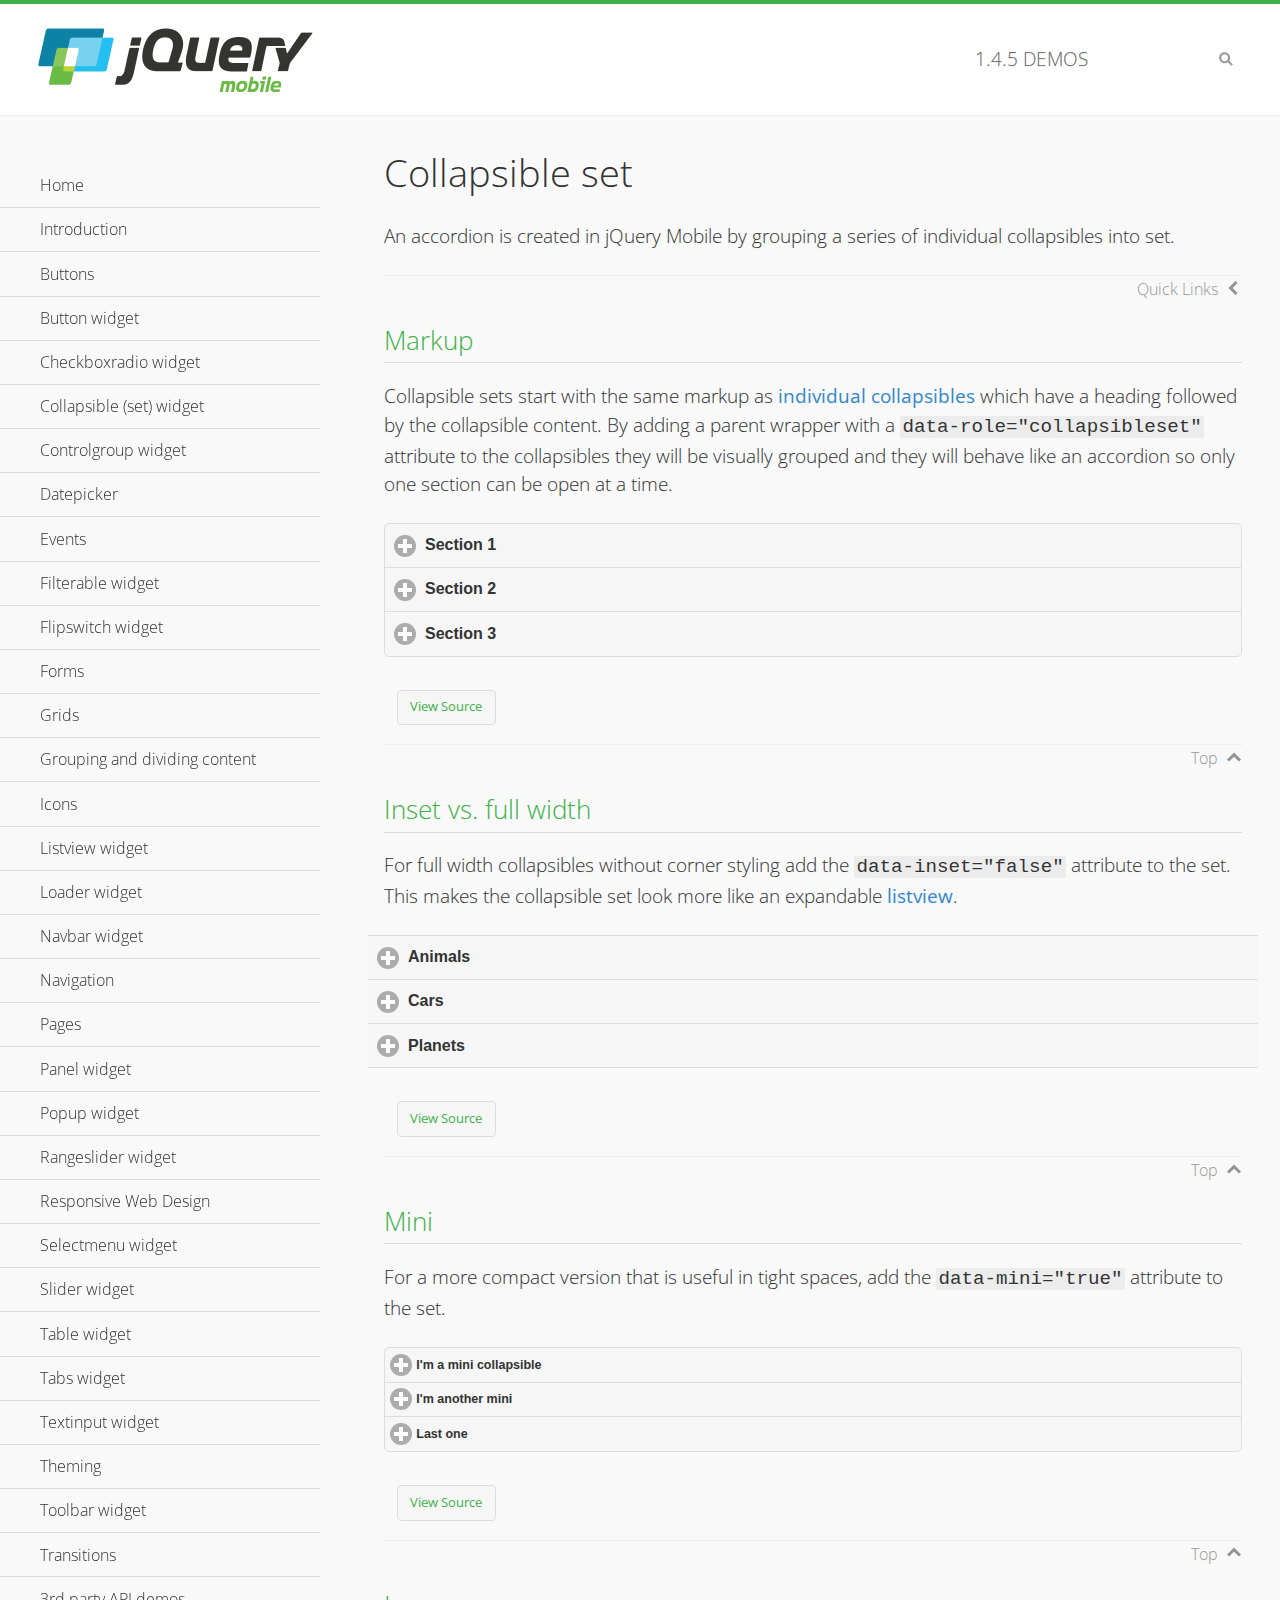
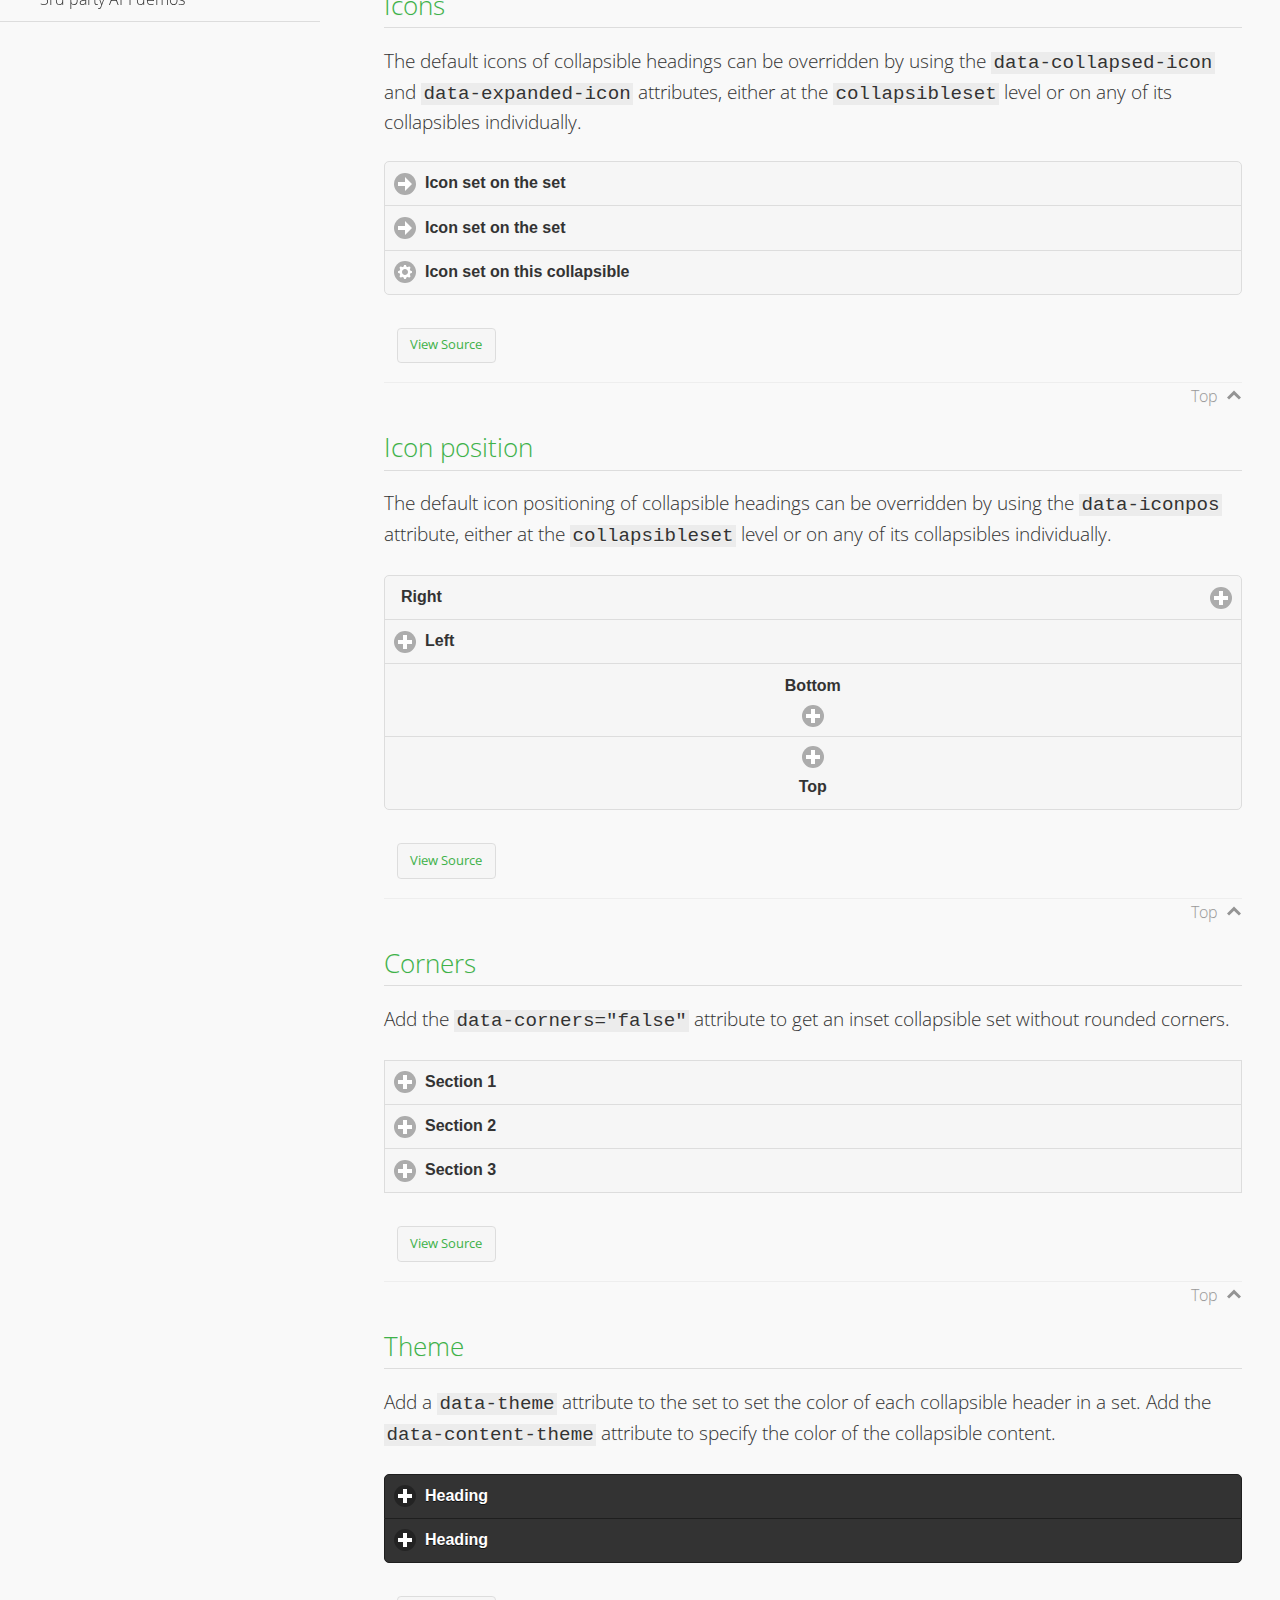
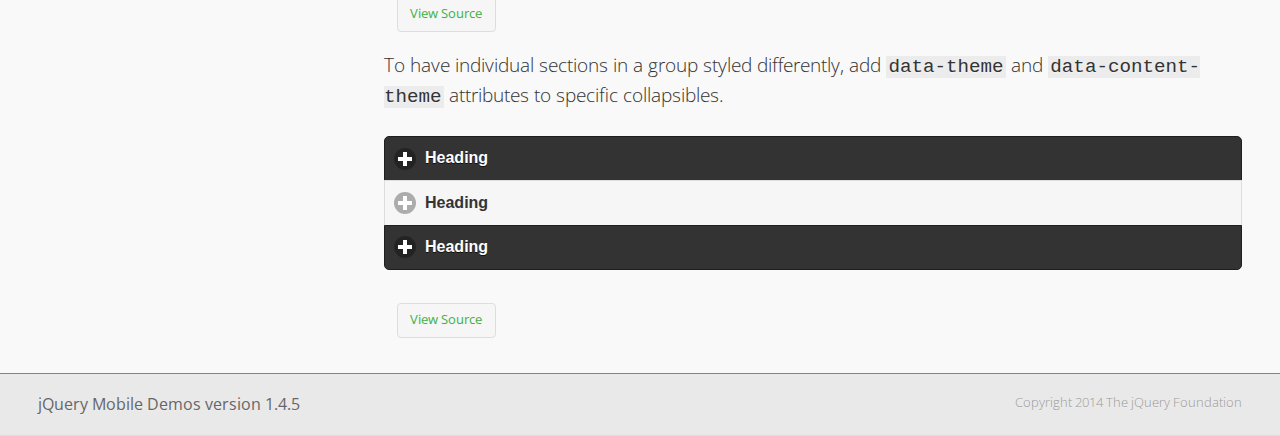
<file: lib/demos/collapsibleset/index.html>
<!DOCTYPE html>
<html>
<head>
	<meta charset="utf-8">
	<meta name="viewport" content="width=device-width, initial-scale=1">
	<title>Collapsible set - jQuery Mobile Demos</title>
	<link rel="shortcut icon" href="../favicon.ico">
    <link rel="stylesheet" href="http://fonts.googleapis.com/css?family=Open+Sans:300,400,700">
	<link rel="stylesheet" href="../css/themes/default/jquery.mobile-1.4.5.min.css">
	<link rel="stylesheet" href="../_assets/css/jqm-demos.css">
	<script src="../js/jquery.js"></script>
	<script src="../_assets/js/index.js"></script>
	<script src="../js/jquery.mobile-1.4.5.min.js"></script>
</head>
<body>
<div data-role="page" class="jqm-demos" data-quicklinks="true">

	<div data-role="header" class="jqm-header">
		<h2><a href="../" title="jQuery Mobile Demos home"><img src="../_assets/img/jquery-logo.png" alt="jQuery Mobile"></a></h2>
		<p><span class="jqm-version"></span> Demos</p>
		<a href="#" class="jqm-navmenu-link ui-btn ui-btn-icon-notext ui-corner-all ui-icon-bars ui-nodisc-icon ui-alt-icon ui-btn-left">Menu</a>
		<a href="#" class="jqm-search-link ui-btn ui-btn-icon-notext ui-corner-all ui-icon-search ui-nodisc-icon ui-alt-icon ui-btn-right">Search</a>
	</div><!-- /header -->

	<div role="main" class="ui-content jqm-content">

		<h1>Collapsible set</h1>

		<p>An accordion is created in jQuery Mobile by grouping a series of individual collapsibles into set.</p>

		<h2>Markup</h2>

		<p>Collapsible sets start with the same markup as <a href="../collapsible/" data-ajax="false">individual collapsibles</a> which have a heading followed by the collapsible content. By adding a parent wrapper with a <code>data-role="collapsibleset"</code> attribute to the collapsibles they will be visually grouped and they will behave like an accordion so only one section can be open at a time.</p>

			<div data-demo-html="true">
				<div data-role="collapsibleset" data-theme="a" data-content-theme="a">
					<div data-role="collapsible">
						<h3>Section 1</h3>
					<p>I'm the collapsible content for section 1</p>
					</div>
					<div data-role="collapsible">
						<h3>Section 2</h3>
					<p>I'm the collapsible content for section 2</p>

					</div>
					<div data-role="collapsible">
						<h3>Section 3</h3>
					<p>I'm the collapsible content for section 3</p>
					</div>
				</div>
			</div><!--/demo-html -->

		<h2>Inset vs. full width</h2>

		<p>For full width collapsibles without corner styling add the <code>data-inset="false"</code> attribute to the set. This makes the collapsible set look more like an expandable <a href="../listview/">listview</a>.</p>

			<div data-demo-html="true">
				<div data-role="collapsibleset" data-inset="false">
					<div data-role="collapsible">
						<h3>Animals</h3>
						<ul data-role="listview" data-inset="false">
							<li>Cats</li>
							<li>Dogs</li>
							<li>Lizards</li>
							<li>Snakes</li>
						</ul>
					</div>
					<div data-role="collapsible">
						<h3>Cars</h3>
						<ul data-role="listview" data-inset="false">
							<li>Acura</li>
							<li>Audi</li>
							<li>BMW</li>
							<li>Cadillac</li>
						</ul>
					</div>
					<div data-role="collapsible">
						<h3>Planets</h3>
						<ul data-role="listview" data-inset="false">
							<li>Earth</li>
							<li>Jupiter</li>
							<li>Mars</li>
							<li>Mercury</li>
						</ul>
					</div>
				</div>
			</div><!--/demo-html -->

		<h2>Mini</h2>

		<p>For a more compact version that is useful in tight spaces, add the <code>data-mini="true"</code> attribute to the set. </p>

			<div data-demo-html="true">
				<div data-role="collapsibleset" data-theme="a" data-content-theme="a" data-mini="true">
					<div data-role="collapsible">
						<h3>I'm a mini collapsible</h3>
					<p>This is good for tight spaces.</p>
					</div>
					<div data-role="collapsible">
						<h3>I'm another mini</h3>
					<p>Here's some collapsible content.</p>

					</div>
					<div data-role="collapsible">
						<h3>Last one</h3>
					<p>Final bit of collapsible content.</p>
					</div>
				</div>
			</div><!--/demo-html -->

		<h2>Icons</h2>

		<p>The default icons of collapsible headings can be overridden by using the <code>data-collapsed-icon</code> and <code>data-expanded-icon</code> attributes, either at the <code>collapsibleset</code> level or on any of its collapsibles individually.</p>

			<div data-demo-html="true">
				<div data-role="collapsibleset" data-theme="a" data-content-theme="a" data-collapsed-icon="arrow-r" data-expanded-icon="arrow-d">
					<div data-role="collapsible">
						<h3>Icon set on the set</h3>
					<p>Specify the open and close icons on the set to apply it to all the collapsibles within.</p>
					</div>
					<div data-role="collapsible">
						<h3>Icon set on the set</h3>
					<p>This collapsible also gets the icon from the set.</p>
					</div>
					<div data-role="collapsible" data-collapsed-icon="gear" data-expanded-icon="delete">
						<h3>Icon set on this collapsible</h3>
					<p>The icons here are applied to this collapsible specifically, thus overriding the set icons.</p>
					</div>
				</div>
			</div><!--/demo-html -->

		<h2>Icon position</h2>

		<p>The default icon positioning of collapsible headings can be overridden by using the <code>data-iconpos</code> attribute, either at the <code>collapsibleset</code> level or on any of its collapsibles individually.</p>

			<div data-demo-html="true">
				<div data-role="collapsibleset" data-theme="a" data-content-theme="a" data-iconpos="right">
					<div data-role="collapsible">
						<h3>Right</h3>
					<p>Inherits icon positioning from <code>data-iconpos="right"</code> attribute on set.</p>
					</div>
					<div data-role="collapsible" data-iconpos="left">
						<h3>Left</h3>
					<p>Set via <code>data-iconpos="left"</code> attribute on the collapsible</p>
					</div>
					<div data-role="collapsible" data-iconpos="bottom">
						<h3>Bottom</h3>
					<p>Set via <code>data-iconpos="bottom"</code> attribute on the collapsible</p>
					</div>
					<div data-role="collapsible" data-iconpos="top">
						<h3>Top</h3>
					<p>Set via <code>data-iconpos="top"</code> attribute on the collapsible</p>
					</div>
				</div>
			</div><!--/demo-html -->

		<h2>Corners</h2>
		<p>Add the <code>data-corners="false"</code> attribute to get an inset collapsible set without rounded corners.</p>

			<div data-demo-html="true">
				<div data-role="collapsibleset" data-corners="false" data-theme="a" data-content-theme="a">
					<div data-role="collapsible">
						<h3>Section 1</h3>
					<p>Collapsible content</p>
					</div>
					<div data-role="collapsible">
						<h3>Section 2</h3>
					<p>Collapsible content</p>

					</div>
					<div data-role="collapsible">
						<h3>Section 3</h3>
					<p>Collapsible content</p>
					</div>
				</div>
			</div><!--/demo-html -->

		<h2>Theme</h2>

		<p>Add a <code>data-theme</code> attribute to the set to set the color of each collapsible header in a set. Add the <code>data-content-theme</code> attribute to specify the color of the collapsible content. </p>

			<div data-demo-html="true">
				<div data-role="collapsibleset" data-theme="b" data-content-theme="b">
					<div data-role="collapsible">
						<h3>Heading</h3>
						<p>Content</p>
					</div>
					<div data-role="collapsible">
						<h3>Heading</h3>
						<p>Content</p>
					</div>
				</div>
			</div><!--/demo-html -->

		<p>To have individual sections in a group styled differently, add <code>data-theme</code> and <code>data-content-theme</code> attributes to specific collapsibles.</p>

			<div data-demo-html="true">
				<div data-role="collapsibleset" data-theme="b" data-content-theme="b">
					<div data-role="collapsible">
						<h3>Heading</h3>
						<p>Content</p>
					</div>
					<div data-role="collapsible" data-theme="a" data-content-theme="a">
						<h3>Heading</h3>
						<p>Content</p>
					</div>
					<div data-role="collapsible">
						<h3>Heading</h3>
						<p>Content</p>
					</div>
				</div>
		</div><!--/demo-html -->

	</div><!-- /content -->
	    <div data-role="panel" class="jqm-navmenu-panel" data-position="left" data-display="overlay" data-theme="a">
	    	<ul class="jqm-list ui-alt-icon ui-nodisc-icon">
<li data-filtertext="demos homepage" data-icon="home"><a href=".././">Home</a></li>
<li data-filtertext="introduction overview getting started"><a href="../intro/" data-ajax="false">Introduction</a></li>
<li data-filtertext="buttons button markup buttonmarkup method anchor link button element"><a href="../button-markup/" data-ajax="false">Buttons</a></li>
<li data-filtertext="form button widget input button submit reset"><a href="../button/" data-ajax="false">Button widget</a></li>
<li data-role="collapsible" data-enhanced="true" data-collapsed-icon="carat-d" data-expanded-icon="carat-u" data-iconpos="right" data-inset="false" class="ui-collapsible ui-collapsible-themed-content ui-collapsible-collapsed">
	<h3 class="ui-collapsible-heading ui-collapsible-heading-collapsed">
		<a href="#" class="ui-collapsible-heading-toggle ui-btn ui-btn-icon-right ui-btn-inherit ui-icon-carat-d">
		    Checkboxradio widget<span class="ui-collapsible-heading-status"> click to expand contents</span>
		</a>
	</h3>
	<div class="ui-collapsible-content ui-body-inherit ui-collapsible-content-collapsed" aria-hidden="true">
		<ul>
			<li data-filtertext="form checkboxradio widget checkbox input checkboxes controlgroups"><a href="../checkboxradio-checkbox/" data-ajax="false">Checkboxes</a></li>
			<li data-filtertext="form checkboxradio widget radio input radio buttons controlgroups"><a href="../checkboxradio-radio/" data-ajax="false">Radio buttons</a></li>
		</ul>
	</div>
</li>
<li data-role="collapsible" data-enhanced="true" data-collapsed-icon="carat-d" data-expanded-icon="carat-u" data-iconpos="right" data-inset="false" class="ui-collapsible ui-collapsible-themed-content ui-collapsible-collapsed">
	<h3 class="ui-collapsible-heading ui-collapsible-heading-collapsed">
		<a href="#" class="ui-collapsible-heading-toggle ui-btn ui-btn-icon-right ui-btn-inherit ui-icon-carat-d">
			Collapsible (set) widget<span class="ui-collapsible-heading-status"> click to expand contents</span>
		</a>
	</h3>
	<div class="ui-collapsible-content ui-body-inherit ui-collapsible-content-collapsed" aria-hidden="true">
		<ul>
			<li data-filtertext="collapsibles content formatting"><a href="../collapsible/" data-ajax="false">Collapsible</a></li>
			<li data-filtertext="dynamic collapsible set accordion append expand"><a href="../collapsible-dynamic/" data-ajax="false">Dynamic collapsibles</a></li>
			<li data-filtertext="accordions collapsible set widget content formatting grouped collapsibles"><a href="../collapsibleset/" data-ajax="false">Collapsible set</a></li>
		</ul>
	</div>
</li>
<li data-role="collapsible" data-enhanced="true" data-collapsed-icon="carat-d" data-expanded-icon="carat-u" data-iconpos="right" data-inset="false" class="ui-collapsible ui-collapsible-themed-content ui-collapsible-collapsed">
	<h3 class="ui-collapsible-heading ui-collapsible-heading-collapsed">
		<a href="#" class="ui-collapsible-heading-toggle ui-btn ui-btn-icon-right ui-btn-inherit ui-icon-carat-d">
			Controlgroup widget<span class="ui-collapsible-heading-status"> click to expand contents</span>
		</a>
	</h3>
	<div class="ui-collapsible-content ui-body-inherit ui-collapsible-content-collapsed" aria-hidden="true">
		<ul>
			<li data-filtertext="controlgroups selectmenu checkboxradio input grouped buttons horizontal vertical"><a href="../controlgroup/" data-ajax="false">Controlgroup</a></li>
			<li data-filtertext="dynamic controlgroup dynamically add buttons"><a href="../controlgroup-dynamic/" data-ajax="false">Dynamic controlgroups</a></li>
		</ul>
	</div>
</li>
<li data-filtertext="form datepicker widget date input"><a href="../datepicker/" data-ajax="false">Datepicker</a></li>
<li data-role="collapsible" data-enhanced="true" data-collapsed-icon="carat-d" data-expanded-icon="carat-u" data-iconpos="right" data-inset="false" class="ui-collapsible ui-collapsible-themed-content ui-collapsible-collapsed">
	<h3 class="ui-collapsible-heading ui-collapsible-heading-collapsed">
		<a href="#" class="ui-collapsible-heading-toggle ui-btn ui-btn-icon-right ui-btn-inherit ui-icon-carat-d">
			Events<span class="ui-collapsible-heading-status"> click to expand contents</span>
		</a>
	</h3>
	<div class="ui-collapsible-content ui-body-inherit ui-collapsible-content-collapsed" aria-hidden="true">
		<ul>
			<li data-filtertext="swipe to delete list items listviews swipe events"><a href="../swipe-list/" data-ajax="false">Swipe list items</a></li>
			<li data-filtertext="swipe to navigate swipe page navigation swipe events"><a href="../swipe-page/" data-ajax="false">Swipe page navigation</a></li>
		</ul>
	</div>
</li>
<li data-filtertext="filterable filter elements sorting searching listview table"><a href="../filterable/" data-ajax="false">Filterable widget</a></li>
<li data-filtertext="form flipswitch widget flip toggle switch binary select checkbox input"><a href="../flipswitch/" data-ajax="false">Flipswitch widget</a></li>
<li data-role="collapsible" data-enhanced="true" data-collapsed-icon="carat-d" data-expanded-icon="carat-u" data-iconpos="right" data-inset="false" class="ui-collapsible ui-collapsible-themed-content ui-collapsible-collapsed">
	<h3 class="ui-collapsible-heading ui-collapsible-heading-collapsed">
		<a href="#" class="ui-collapsible-heading-toggle ui-btn ui-btn-icon-right ui-btn-inherit ui-icon-carat-d">
			Forms<span class="ui-collapsible-heading-status"> click to expand contents</span>
		</a>
	</h3>
	<div class="ui-collapsible-content ui-body-inherit ui-collapsible-content-collapsed" aria-hidden="true">
		<ul>
			<li data-filtertext="forms text checkbox radio range button submit reset inputs selects textarea slider flipswitch label form elements"><a href="../forms/" data-ajax="false">Forms</a></li>
			<li data-filtertext="form hide labels hidden accessible ui-hidden-accessible forms"><a href="../forms-label-hidden-accessible/" data-ajax="false">Hide labels</a></li>
			<li data-filtertext="form field containers fieldcontain ui-field-contain forms"><a href="../forms-field-contain/" data-ajax="false">Field containers</a></li>
			<li data-filtertext="forms disabled form elements"><a href="../forms-disabled/" data-ajax="false">Forms disabled</a></li>
			<li data-filtertext="forms gallery examples overview forms text checkbox radio range button submit reset inputs selects textarea slider flipswitch label form elements"><a href="../forms-gallery/" data-ajax="false">Forms gallery</a></li>
		</ul>
	</div>
</li>
<li data-role="collapsible" data-enhanced="true" data-collapsed-icon="carat-d" data-expanded-icon="carat-u" data-iconpos="right" data-inset="false" class="ui-collapsible ui-collapsible-themed-content ui-collapsible-collapsed">
	<h3 class="ui-collapsible-heading ui-collapsible-heading-collapsed">
		<a href="#" class="ui-collapsible-heading-toggle ui-btn ui-btn-icon-right ui-btn-inherit ui-icon-carat-d">
			Grids<span class="ui-collapsible-heading-status"> click to expand contents</span>
		</a>
	</h3>
	<div class="ui-collapsible-content ui-body-inherit ui-collapsible-content-collapsed" aria-hidden="true">
		<ul>
			<li data-filtertext="grids columns blocks content formatting rwd responsive css framework"><a href="../grids/" data-ajax="false">Grids</a></li>
			<li data-filtertext="buttons in grids css framework"><a href="../grids-buttons/" data-ajax="false">Buttons in grids</a></li>
			<li data-filtertext="custom responsive grids rwd css framework"><a href="../grids-custom-responsive/" data-ajax="false">Custom responsive grids</a></li>
		</ul>
	</div>
</li>
<li data-filtertext="blocks content formatting sections heading"><a href="../body-bar-classes/" data-ajax="false">Grouping and dividing content</a></li>
<li data-role="collapsible" data-enhanced="true" data-collapsed-icon="carat-d" data-expanded-icon="carat-u" data-iconpos="right" data-inset="false" class="ui-collapsible ui-collapsible-themed-content ui-collapsible-collapsed">
	<h3 class="ui-collapsible-heading ui-collapsible-heading-collapsed">
		<a href="#" class="ui-collapsible-heading-toggle ui-btn ui-btn-icon-right ui-btn-inherit ui-icon-carat-d">
			Icons<span class="ui-collapsible-heading-status"> click to expand contents</span>
		</a>
	</h3>
	<div class="ui-collapsible-content ui-body-inherit ui-collapsible-content-collapsed" aria-hidden="true">
		<ul>
			<li data-filtertext="button icons svg disc alt custom icon position"><a href="../icons/" data-ajax="false">Icons</a></li>
			<li data-filtertext=""><a href="../icons-grunticon/" data-ajax="false">Grunticon loader</a></li>
		</ul>
	</div>
</li>
<li data-role="collapsible" data-enhanced="true" data-collapsed-icon="carat-d" data-expanded-icon="carat-u" data-iconpos="right" data-inset="false" class="ui-collapsible ui-collapsible-themed-content ui-collapsible-collapsed">
	<h3 class="ui-collapsible-heading ui-collapsible-heading-collapsed">
		<a href="#" class="ui-collapsible-heading-toggle ui-btn ui-btn-icon-right ui-btn-inherit ui-icon-carat-d">
			Listview widget<span class="ui-collapsible-heading-status"> click to expand contents</span>
		</a>
	</h3>
	<div class="ui-collapsible-content ui-body-inherit ui-collapsible-content-collapsed" aria-hidden="true">
		<ul>
			<li data-filtertext="listview widget thumbnails icons nested split button collapsible ul ol"><a href="../listview/" data-ajax="false">Listview</a></li>
			<li data-filtertext="autocomplete filterable reveal listview filtertextbeforefilter placeholder"><a href="../listview-autocomplete/" data-ajax="false">Listview autocomplete</a></li>
			<li data-filtertext="autocomplete filterable reveal listview remote data filtertextbeforefilter placeholder"><a href="../listview-autocomplete-remote/" data-ajax="false">Listview autocomplete remote data</a></li>
			<li data-filtertext="autodividers anchor jump scroll linkbars listview lists ul ol"><a href="../listview-autodividers-linkbar/" data-ajax="false">Listview autodividers linkbar</a></li>
			<li data-filtertext="listview autodividers selector autodividersselector lists ul ol"><a href="../listview-autodividers-selector/" data-ajax="false">Listview autodividers selector</a></li>
			<li data-filtertext="listview nested list items"><a href="../listview-nested-lists/" data-ajax="false">Nested Listviews</a></li>
			<li data-filtertext="listview collapsible list items flat"><a href="../listview-collapsible-item-flat/" data-ajax="false">Listview collapsible list items (flat)</a></li>
			<li data-filtertext="listview collapsible list indented"><a href="../listview-collapsible-item-indented/" data-ajax="false">Listview collapsible list items (indented)</a></li>
			<li data-filtertext="grid listview responsive grids responsive listviews lists ul"><a href="../listview-grid/" data-ajax="false">Listview responsive grid</a></li>
		</ul>
	</div>
</li>
<li data-filtertext="loader widget page loading navigation overlay spinner"><a href="../loader/" data-ajax="false">Loader widget</a></li>
<li data-filtertext="navbar widget navmenu toolbars header footer"><a href="../navbar/" data-ajax="false">Navbar widget</a></li>
<li data-role="collapsible" data-enhanced="true" data-collapsed-icon="carat-d" data-expanded-icon="carat-u" data-iconpos="right" data-inset="false" class="ui-collapsible ui-collapsible-themed-content ui-collapsible-collapsed">
	<h3 class="ui-collapsible-heading ui-collapsible-heading-collapsed">
		<a href="#" class="ui-collapsible-heading-toggle ui-btn ui-btn-icon-right ui-btn-inherit ui-icon-carat-d">
			Navigation<span class="ui-collapsible-heading-status"> click to expand contents</span>
		</a>
	</h3>
	<div class="ui-collapsible-content ui-body-inherit ui-collapsible-content-collapsed" aria-hidden="true">
		<ul>
			<li data-filtertext="ajax navigation navigate widget history event method"><a href="../navigation/" data-ajax="false">Navigation</a></li>
			<li data-filtertext="linking pages page links navigation ajax prefetch cache"><a href="../navigation-linking-pages/" data-ajax="false">Linking pages</a></li>
			<!-- <li data-filtertext="php redirect server redirection server-side navigation"><a href="../navigation-php-redirect/" data-ajax="false">PHP redirect demo</a></li>-->
			<li data-filtertext="navigation redirection hash query"><a href="../navigation-hash-processing/" data-ajax="false">Hash processing demo</a></li>
			<li data-filtertext="navigation redirection hash query"><a href="../page-events/" data-ajax="false">Page Navigation Events</a></li>
		</ul>
	</div>
</li>
<li data-role="collapsible" data-enhanced="true" data-collapsed-icon="carat-d" data-expanded-icon="carat-u" data-iconpos="right" data-inset="false" class="ui-collapsible ui-collapsible-themed-content ui-collapsible-collapsed">
	<h3 class="ui-collapsible-heading ui-collapsible-heading-collapsed">
		<a href="#" class="ui-collapsible-heading-toggle ui-btn ui-btn-icon-right ui-btn-inherit ui-icon-carat-d">
			Pages<span class="ui-collapsible-heading-status"> click to expand contents</span>
		</a>
	</h3>
	<div class="ui-collapsible-content ui-body-inherit ui-collapsible-content-collapsed" aria-hidden="true">
		<ul>
			<li data-filtertext="pages page widget ajax navigation"><a href="../pages/" data-ajax="false">Pages</a></li>
			<li data-filtertext="single page"><a href="../pages-single-page/" data-ajax="false">Single page</a></li>
			<li data-filtertext="multipage multi-page page"><a href="../pages-multi-page/" data-ajax="false">Multi-page template</a></li>
			<li data-filtertext="dialog page widget modal popup"><a href="../pages-dialog/" data-ajax="false">Dialog page</a></li>
		</ul>
	</div>
</li>
<li data-role="collapsible" data-enhanced="true" data-collapsed-icon="carat-d" data-expanded-icon="carat-u" data-iconpos="right" data-inset="false" class="ui-collapsible ui-collapsible-themed-content ui-collapsible-collapsed">
	<h3 class="ui-collapsible-heading ui-collapsible-heading-collapsed">
		<a href="#" class="ui-collapsible-heading-toggle ui-btn ui-btn-icon-right ui-btn-inherit ui-icon-carat-d">
			Panel widget<span class="ui-collapsible-heading-status"> click to expand contents</span>
		</a>
	</h3>
	<div class="ui-collapsible-content ui-body-inherit ui-collapsible-content-collapsed" aria-hidden="true">
		<ul>
			<li data-filtertext="panel widget sliding panels reveal push overlay responsive"><a href="../panel/" data-ajax="false">Panel</a></li>
			<li data-filtertext=""><a href="../panel-external/" data-ajax="false">External panels</a></li>
			<li data-filtertext="panel "><a href="../panel-fixed/" data-ajax="false">Fixed panels</a></li>
			<li data-filtertext="panel slide panels sliding panels shadow rwd responsive breakpoint"><a href="../panel-responsive/" data-ajax="false">Panels responsive</a></li>
			<li data-filtertext="panel custom style custom panel width reveal shadow listview panel styling page background wrapper"><a href="../panel-styling/" data-ajax="false">Custom panel style</a></li>
			<li data-filtertext="panel open on swipe"><a href="../panel-swipe-open/" data-ajax="false">Panel open on swipe</a></li>
			<li data-filtertext="panels outside page internal external toolbars"><a href="../panel-external-internal/" data-ajax="false">Panel external and internal</a></li>
		</ul>
	</div>
</li>
<li data-role="collapsible" data-enhanced="true" data-collapsed-icon="carat-d" data-expanded-icon="carat-u" data-iconpos="right" data-inset="false" class="ui-collapsible ui-collapsible-themed-content ui-collapsible-collapsed">
	<h3 class="ui-collapsible-heading ui-collapsible-heading-collapsed">
		<a href="#" class="ui-collapsible-heading-toggle ui-btn ui-btn-icon-right ui-btn-inherit ui-icon-carat-d">
			Popup widget<span class="ui-collapsible-heading-status"> click to expand contents</span>
		</a>
	</h3>
	<div class="ui-collapsible-content ui-body-inherit ui-collapsible-content-collapsed" aria-hidden="true">
		<ul>
			<li data-filtertext="popup widget popups dialog modal transition tooltip lightbox form overlay screen flip pop fade transition"><a href="../popup/" data-ajax="false">Popup</a></li>
			<li data-filtertext="popup alignment position"><a href="../popup-alignment/" data-ajax="false">Popup alignment</a></li>
			<li data-filtertext="popup arrow size popups popover"><a href="../popup-arrow-size/" data-ajax="false">Popup arrow size</a></li>
			<li data-filtertext="dynamic popups popup images lightbox"><a href="../popup-dynamic/" data-ajax="false">Dynamic popups</a></li>
			<li data-filtertext="popups with iframes scaling"><a href="../popup-iframe/" data-ajax="false">Popups with iframes</a></li>
			<li data-filtertext="popup image scaling"><a href="../popup-image-scaling/" data-ajax="false">Popup image scaling</a></li>
			<li data-filtertext="external popup outside multi-page"><a href="../popup-outside-multipage/" data-ajax="false">Popup outside multi-page</a></li>
		</ul>
	</div>
</li>
<li data-filtertext="form rangeslider widget dual sliders dual handle sliders range input"><a href="../rangeslider/" data-ajax="false">Rangeslider widget</a></li>
<li data-filtertext="responsive web design rwd adaptive progressive enhancement PE accessible mobile breakpoints media query media queries"><a href="../rwd/" data-ajax="false">Responsive Web Design</a></li>
<li data-role="collapsible" data-enhanced="true" data-collapsed-icon="carat-d" data-expanded-icon="carat-u" data-iconpos="right" data-inset="false" class="ui-collapsible ui-collapsible-themed-content ui-collapsible-collapsed">
	<h3 class="ui-collapsible-heading ui-collapsible-heading-collapsed">
		<a href="#" class="ui-collapsible-heading-toggle ui-btn ui-btn-icon-right ui-btn-inherit ui-icon-carat-d">
			Selectmenu widget<span class="ui-collapsible-heading-status"> click to expand contents</span>
		</a>
	</h3>
	<div class="ui-collapsible-content ui-body-inherit ui-collapsible-content-collapsed" aria-hidden="true">
		<ul>
			<li data-filtertext="form selectmenu widget select input custom select menu selects"><a href="../selectmenu/" data-ajax="false">Selectmenu</a></li>
			<li data-filtertext="form custom select menu selectmenu widget custom menu option optgroup multiple selects"><a href="../selectmenu-custom/" data-ajax="false">Custom select menu</a></li>
			<li data-filtertext="filterable select filter popup dialog"><a href="../selectmenu-custom-filter/" data-ajax="false">Custom select menu with filter</a></li>
		</ul>
	</div>
</li>
<li data-role="collapsible" data-enhanced="true" data-collapsed-icon="carat-d" data-expanded-icon="carat-u" data-iconpos="right" data-inset="false" class="ui-collapsible ui-collapsible-themed-content ui-collapsible-collapsed">
	<h3 class="ui-collapsible-heading ui-collapsible-heading-collapsed">
		<a href="#" class="ui-collapsible-heading-toggle ui-btn ui-btn-icon-right ui-btn-inherit ui-icon-carat-d">
			Slider widget<span class="ui-collapsible-heading-status"> click to expand contents</span>
		</a>
	</h3>
	<div class="ui-collapsible-content ui-body-inherit ui-collapsible-content-collapsed" aria-hidden="true">
		<ul>
			<li data-filtertext="form slider widget range input single sliders"><a href="../slider/" data-ajax="false">Slider</a></li>
			<li data-filtertext="form slider widget flipswitch slider binary select flip toggle switch"><a href="../slider-flipswitch/" data-ajax="false">Slider flip toggle switch</a></li>
			<li data-filtertext="form slider tooltip handle value input range sliders"><a href="../slider-tooltip/" data-ajax="false">Slider tooltip</a></li>
		</ul>
	</div>
</li>
<li data-role="collapsible" data-enhanced="true" data-collapsed-icon="carat-d" data-expanded-icon="carat-u" data-iconpos="right" data-inset="false" class="ui-collapsible ui-collapsible-themed-content ui-collapsible-collapsed">
	<h3 class="ui-collapsible-heading ui-collapsible-heading-collapsed">
		<a href="#" class="ui-collapsible-heading-toggle ui-btn ui-btn-icon-right ui-btn-inherit ui-icon-carat-d">
			Table widget<span class="ui-collapsible-heading-status"> click to expand contents</span>
		</a>
	</h3>
	<div class="ui-collapsible-content ui-body-inherit ui-collapsible-content-collapsed" aria-hidden="true">
		<ul>
			<li data-filtertext="table widget reflow column toggle th td responsive tables rwd hide show tabular"><a href="../table-column-toggle/" data-ajax="false">Table Column Toggle</a></li>
			<li data-filtertext="table column toggle phone comparison demo"><a href="../table-column-toggle-example/" data-ajax="false">Table Column Toggle demo</a></li>
			<li data-filtertext="responsive tables table column toggle heading groups rwd breakpoint"><a href="../table-column-toggle-heading-groups/" data-ajax="false">Table Column Toggle heading groups</a></li>
			<li data-filtertext="responsive tables table column toggle hide rwd breakpoint customization options"><a href="../table-column-toggle-options/" data-ajax="false">Table Column Toggle options</a></li>
			<li data-filtertext="table reflow th td responsive rwd columns tabular"><a href="../table-reflow/" data-ajax="false">Table Reflow</a></li>
			<li data-filtertext="responsive tables table reflow heading groups rwd breakpoint"><a href="../table-reflow-heading-groups/" data-ajax="false">Table Reflow heading groups</a></li>
			<li data-filtertext="responsive tables table reflow stripes strokes table style"><a href="../table-reflow-stripes-strokes/" data-ajax="false">Table Reflow stripes and strokes</a></li>
			<li data-filtertext="responsive tables table reflow stack custom styles"><a href="../table-reflow-styling/" data-ajax="false">Table Reflow custom styles</a></li>
		</ul>
	</div>
</li>
<li data-filtertext="ui tabs widget"><a href="../tabs/" data-ajax="false">Tabs widget</a></li>
<li data-filtertext="form textinput widget text input textarea number date time tel email file color password"><a href="../textinput/" data-ajax="false">Textinput widget</a></li>
<li data-role="collapsible" data-enhanced="true" data-collapsed-icon="carat-d" data-expanded-icon="carat-u" data-iconpos="right" data-inset="false" class="ui-collapsible ui-collapsible-themed-content ui-collapsible-collapsed">
	<h3 class="ui-collapsible-heading ui-collapsible-heading-collapsed">
		<a href="#" class="ui-collapsible-heading-toggle ui-btn ui-btn-icon-right ui-btn-inherit ui-icon-carat-d">
			Theming<span class="ui-collapsible-heading-status"> click to expand contents</span>
		</a>
	</h3>
	<div class="ui-collapsible-content ui-body-inherit ui-collapsible-content-collapsed" aria-hidden="true">
		<ul>
			<li data-filtertext="default theme swatches theming style css"><a href="../theme-default/" data-ajax="false">Default theme</a></li>
			<li data-filtertext="classic theme old theme swatches theming style css"><a href="../theme-classic/" data-ajax="false">Classic theme</a></li>
		</ul>
	</div>
</li>
<li data-role="collapsible" data-enhanced="true" data-collapsed-icon="carat-d" data-expanded-icon="carat-u" data-iconpos="right" data-inset="false" class="ui-collapsible ui-collapsible-themed-content ui-collapsible-collapsed">
	<h3 class="ui-collapsible-heading ui-collapsible-heading-collapsed">
		<a href="#" class="ui-collapsible-heading-toggle ui-btn ui-btn-icon-right ui-btn-inherit ui-icon-carat-d">
			Toolbar widget<span class="ui-collapsible-heading-status"> click to expand contents</span>
		</a>
	</h3>
	<div class="ui-collapsible-content ui-body-inherit ui-collapsible-content-collapsed" aria-hidden="true">
		<ul>
			<li data-filtertext="toolbar widget header footer toolbars fixed fullscreen external sections"><a href="../toolbar/" data-ajax="false">Toolbar</a></li>
			<li data-filtertext="dynamic toolbars dynamically add toolbar header footer"><a href="../toolbar-dynamic/" data-ajax="false">Dynamic toolbars</a></li>
			<li data-filtertext="external toolbars header footer"><a href="../toolbar-external/" data-ajax="false">External toolbars</a></li>
			<li data-filtertext="fixed toolbars header footer"><a href="../toolbar-fixed/" data-ajax="false">Fixed toolbars</a></li>
			<li data-filtertext="fixed fullscreen toolbars header footer"><a href="../toolbar-fixed-fullscreen/" data-ajax="false">Fullscreen toolbars</a></li>
			<li data-filtertext="external fixed toolbars header footer"><a href="../toolbar-fixed-external/" data-ajax="false">Fixed external toolbars</a></li>
			<li data-filtertext="external persistent toolbars header footer navbar navmenu"><a href="../toolbar-fixed-persistent/" data-ajax="false">Persistent toolbars</a></li>
			<li data-filtertext="external ajax optimized toolbars persistent toolbars header footer navbar"><a href="../toolbar-fixed-persistent-optimized/" data-ajax="false">Ajax optimized toolbars</a></li>
			<li data-filtertext="form in toolbars header footer"><a href="../toolbar-fixed-forms/" data-ajax="false">Form in toolbar</a></li>
		</ul>
	</div>
</li>
<li data-filtertext="page transitions animated pages popup navigation flip slide fade pop"><a href="../transitions/" data-ajax="false">Transitions</a></li>
<li data-role="collapsible" data-enhanced="true" data-collapsed-icon="carat-d" data-expanded-icon="carat-u" data-iconpos="right" data-inset="false" class="ui-collapsible ui-collapsible-themed-content ui-collapsible-collapsed">
	<h3 class="ui-collapsible-heading ui-collapsible-heading-collapsed">
		<a href="#" class="ui-collapsible-heading-toggle ui-btn ui-btn-icon-right ui-btn-inherit ui-icon-carat-d">
			3rd party API demos<span class="ui-collapsible-heading-status"> click to expand contents</span>
		</a>
	</h3>
	<div class="ui-collapsible-content ui-body-inherit ui-collapsible-content-collapsed" aria-hidden="true">
		<ul>
			<li data-filtertext="backbone requirejs navigation router"><a href="../backbone-requirejs/" data-ajax="false">Backbone RequireJS</a></li>
			<li data-filtertext="google maps geolocation demo"><a href="../map-geolocation/" data-ajax="false">Google Maps geolocation</a></li>
			<li data-filtertext="google maps hybrid"><a href="../map-list-toggle/" data-ajax="false">Google Maps list toggle</a></li>
		</ul>
	</div>
</li>



		     </ul>
		</div><!-- /panel -->


	<div data-role="footer" data-position="fixed" data-tap-toggle="false" class="jqm-footer">
		<p>jQuery Mobile Demos version <span class="jqm-version"></span></p>
		<p>Copyright 2014 The jQuery Foundation</p>
	</div><!-- /footer -->
	<!-- TODO: This should become an external panel so we can add input to markup (unique ID) -->
    <div data-role="panel" class="jqm-search-panel" data-position="right" data-display="overlay" data-theme="a">
		<div class="jqm-search">
			<ul class="jqm-list" data-filter-placeholder="Search demos..." data-filter-reveal="true">
<li data-filtertext="demos homepage" data-icon="home"><a href=".././">Home</a></li>
<li data-filtertext="introduction overview getting started"><a href="../intro/" data-ajax="false">Introduction</a></li>
<li data-filtertext="buttons button markup buttonmarkup method anchor link button element"><a href="../button-markup/" data-ajax="false">Buttons</a></li>
<li data-filtertext="form button widget input button submit reset"><a href="../button/" data-ajax="false">Button widget</a></li>
<li data-role="collapsible" data-enhanced="true" data-collapsed-icon="carat-d" data-expanded-icon="carat-u" data-iconpos="right" data-inset="false" class="ui-collapsible ui-collapsible-themed-content ui-collapsible-collapsed">
	<h3 class="ui-collapsible-heading ui-collapsible-heading-collapsed">
		<a href="#" class="ui-collapsible-heading-toggle ui-btn ui-btn-icon-right ui-btn-inherit ui-icon-carat-d">
		    Checkboxradio widget<span class="ui-collapsible-heading-status"> click to expand contents</span>
		</a>
	</h3>
	<div class="ui-collapsible-content ui-body-inherit ui-collapsible-content-collapsed" aria-hidden="true">
		<ul>
			<li data-filtertext="form checkboxradio widget checkbox input checkboxes controlgroups"><a href="../checkboxradio-checkbox/" data-ajax="false">Checkboxes</a></li>
			<li data-filtertext="form checkboxradio widget radio input radio buttons controlgroups"><a href="../checkboxradio-radio/" data-ajax="false">Radio buttons</a></li>
		</ul>
	</div>
</li>
<li data-role="collapsible" data-enhanced="true" data-collapsed-icon="carat-d" data-expanded-icon="carat-u" data-iconpos="right" data-inset="false" class="ui-collapsible ui-collapsible-themed-content ui-collapsible-collapsed">
	<h3 class="ui-collapsible-heading ui-collapsible-heading-collapsed">
		<a href="#" class="ui-collapsible-heading-toggle ui-btn ui-btn-icon-right ui-btn-inherit ui-icon-carat-d">
			Collapsible (set) widget<span class="ui-collapsible-heading-status"> click to expand contents</span>
		</a>
	</h3>
	<div class="ui-collapsible-content ui-body-inherit ui-collapsible-content-collapsed" aria-hidden="true">
		<ul>
			<li data-filtertext="collapsibles content formatting"><a href="../collapsible/" data-ajax="false">Collapsible</a></li>
			<li data-filtertext="dynamic collapsible set accordion append expand"><a href="../collapsible-dynamic/" data-ajax="false">Dynamic collapsibles</a></li>
			<li data-filtertext="accordions collapsible set widget content formatting grouped collapsibles"><a href="../collapsibleset/" data-ajax="false">Collapsible set</a></li>
		</ul>
	</div>
</li>
<li data-role="collapsible" data-enhanced="true" data-collapsed-icon="carat-d" data-expanded-icon="carat-u" data-iconpos="right" data-inset="false" class="ui-collapsible ui-collapsible-themed-content ui-collapsible-collapsed">
	<h3 class="ui-collapsible-heading ui-collapsible-heading-collapsed">
		<a href="#" class="ui-collapsible-heading-toggle ui-btn ui-btn-icon-right ui-btn-inherit ui-icon-carat-d">
			Controlgroup widget<span class="ui-collapsible-heading-status"> click to expand contents</span>
		</a>
	</h3>
	<div class="ui-collapsible-content ui-body-inherit ui-collapsible-content-collapsed" aria-hidden="true">
		<ul>
			<li data-filtertext="controlgroups selectmenu checkboxradio input grouped buttons horizontal vertical"><a href="../controlgroup/" data-ajax="false">Controlgroup</a></li>
			<li data-filtertext="dynamic controlgroup dynamically add buttons"><a href="../controlgroup-dynamic/" data-ajax="false">Dynamic controlgroups</a></li>
		</ul>
	</div>
</li>
<li data-filtertext="form datepicker widget date input"><a href="../datepicker/" data-ajax="false">Datepicker</a></li>
<li data-role="collapsible" data-enhanced="true" data-collapsed-icon="carat-d" data-expanded-icon="carat-u" data-iconpos="right" data-inset="false" class="ui-collapsible ui-collapsible-themed-content ui-collapsible-collapsed">
	<h3 class="ui-collapsible-heading ui-collapsible-heading-collapsed">
		<a href="#" class="ui-collapsible-heading-toggle ui-btn ui-btn-icon-right ui-btn-inherit ui-icon-carat-d">
			Events<span class="ui-collapsible-heading-status"> click to expand contents</span>
		</a>
	</h3>
	<div class="ui-collapsible-content ui-body-inherit ui-collapsible-content-collapsed" aria-hidden="true">
		<ul>
			<li data-filtertext="swipe to delete list items listviews swipe events"><a href="../swipe-list/" data-ajax="false">Swipe list items</a></li>
			<li data-filtertext="swipe to navigate swipe page navigation swipe events"><a href="../swipe-page/" data-ajax="false">Swipe page navigation</a></li>
		</ul>
	</div>
</li>
<li data-filtertext="filterable filter elements sorting searching listview table"><a href="../filterable/" data-ajax="false">Filterable widget</a></li>
<li data-filtertext="form flipswitch widget flip toggle switch binary select checkbox input"><a href="../flipswitch/" data-ajax="false">Flipswitch widget</a></li>
<li data-role="collapsible" data-enhanced="true" data-collapsed-icon="carat-d" data-expanded-icon="carat-u" data-iconpos="right" data-inset="false" class="ui-collapsible ui-collapsible-themed-content ui-collapsible-collapsed">
	<h3 class="ui-collapsible-heading ui-collapsible-heading-collapsed">
		<a href="#" class="ui-collapsible-heading-toggle ui-btn ui-btn-icon-right ui-btn-inherit ui-icon-carat-d">
			Forms<span class="ui-collapsible-heading-status"> click to expand contents</span>
		</a>
	</h3>
	<div class="ui-collapsible-content ui-body-inherit ui-collapsible-content-collapsed" aria-hidden="true">
		<ul>
			<li data-filtertext="forms text checkbox radio range button submit reset inputs selects textarea slider flipswitch label form elements"><a href="../forms/" data-ajax="false">Forms</a></li>
			<li data-filtertext="form hide labels hidden accessible ui-hidden-accessible forms"><a href="../forms-label-hidden-accessible/" data-ajax="false">Hide labels</a></li>
			<li data-filtertext="form field containers fieldcontain ui-field-contain forms"><a href="../forms-field-contain/" data-ajax="false">Field containers</a></li>
			<li data-filtertext="forms disabled form elements"><a href="../forms-disabled/" data-ajax="false">Forms disabled</a></li>
			<li data-filtertext="forms gallery examples overview forms text checkbox radio range button submit reset inputs selects textarea slider flipswitch label form elements"><a href="../forms-gallery/" data-ajax="false">Forms gallery</a></li>
		</ul>
	</div>
</li>
<li data-role="collapsible" data-enhanced="true" data-collapsed-icon="carat-d" data-expanded-icon="carat-u" data-iconpos="right" data-inset="false" class="ui-collapsible ui-collapsible-themed-content ui-collapsible-collapsed">
	<h3 class="ui-collapsible-heading ui-collapsible-heading-collapsed">
		<a href="#" class="ui-collapsible-heading-toggle ui-btn ui-btn-icon-right ui-btn-inherit ui-icon-carat-d">
			Grids<span class="ui-collapsible-heading-status"> click to expand contents</span>
		</a>
	</h3>
	<div class="ui-collapsible-content ui-body-inherit ui-collapsible-content-collapsed" aria-hidden="true">
		<ul>
			<li data-filtertext="grids columns blocks content formatting rwd responsive css framework"><a href="../grids/" data-ajax="false">Grids</a></li>
			<li data-filtertext="buttons in grids css framework"><a href="../grids-buttons/" data-ajax="false">Buttons in grids</a></li>
			<li data-filtertext="custom responsive grids rwd css framework"><a href="../grids-custom-responsive/" data-ajax="false">Custom responsive grids</a></li>
		</ul>
	</div>
</li>
<li data-filtertext="blocks content formatting sections heading"><a href="../body-bar-classes/" data-ajax="false">Grouping and dividing content</a></li>
<li data-role="collapsible" data-enhanced="true" data-collapsed-icon="carat-d" data-expanded-icon="carat-u" data-iconpos="right" data-inset="false" class="ui-collapsible ui-collapsible-themed-content ui-collapsible-collapsed">
	<h3 class="ui-collapsible-heading ui-collapsible-heading-collapsed">
		<a href="#" class="ui-collapsible-heading-toggle ui-btn ui-btn-icon-right ui-btn-inherit ui-icon-carat-d">
			Icons<span class="ui-collapsible-heading-status"> click to expand contents</span>
		</a>
	</h3>
	<div class="ui-collapsible-content ui-body-inherit ui-collapsible-content-collapsed" aria-hidden="true">
		<ul>
			<li data-filtertext="button icons svg disc alt custom icon position"><a href="../icons/" data-ajax="false">Icons</a></li>
			<li data-filtertext=""><a href="../icons-grunticon/" data-ajax="false">Grunticon loader</a></li>
		</ul>
	</div>
</li>
<li data-role="collapsible" data-enhanced="true" data-collapsed-icon="carat-d" data-expanded-icon="carat-u" data-iconpos="right" data-inset="false" class="ui-collapsible ui-collapsible-themed-content ui-collapsible-collapsed">
	<h3 class="ui-collapsible-heading ui-collapsible-heading-collapsed">
		<a href="#" class="ui-collapsible-heading-toggle ui-btn ui-btn-icon-right ui-btn-inherit ui-icon-carat-d">
			Listview widget<span class="ui-collapsible-heading-status"> click to expand contents</span>
		</a>
	</h3>
	<div class="ui-collapsible-content ui-body-inherit ui-collapsible-content-collapsed" aria-hidden="true">
		<ul>
			<li data-filtertext="listview widget thumbnails icons nested split button collapsible ul ol"><a href="../listview/" data-ajax="false">Listview</a></li>
			<li data-filtertext="autocomplete filterable reveal listview filtertextbeforefilter placeholder"><a href="../listview-autocomplete/" data-ajax="false">Listview autocomplete</a></li>
			<li data-filtertext="autocomplete filterable reveal listview remote data filtertextbeforefilter placeholder"><a href="../listview-autocomplete-remote/" data-ajax="false">Listview autocomplete remote data</a></li>
			<li data-filtertext="autodividers anchor jump scroll linkbars listview lists ul ol"><a href="../listview-autodividers-linkbar/" data-ajax="false">Listview autodividers linkbar</a></li>
			<li data-filtertext="listview autodividers selector autodividersselector lists ul ol"><a href="../listview-autodividers-selector/" data-ajax="false">Listview autodividers selector</a></li>
			<li data-filtertext="listview nested list items"><a href="../listview-nested-lists/" data-ajax="false">Nested Listviews</a></li>
			<li data-filtertext="listview collapsible list items flat"><a href="../listview-collapsible-item-flat/" data-ajax="false">Listview collapsible list items (flat)</a></li>
			<li data-filtertext="listview collapsible list indented"><a href="../listview-collapsible-item-indented/" data-ajax="false">Listview collapsible list items (indented)</a></li>
			<li data-filtertext="grid listview responsive grids responsive listviews lists ul"><a href="../listview-grid/" data-ajax="false">Listview responsive grid</a></li>
		</ul>
	</div>
</li>
<li data-filtertext="loader widget page loading navigation overlay spinner"><a href="../loader/" data-ajax="false">Loader widget</a></li>
<li data-filtertext="navbar widget navmenu toolbars header footer"><a href="../navbar/" data-ajax="false">Navbar widget</a></li>
<li data-role="collapsible" data-enhanced="true" data-collapsed-icon="carat-d" data-expanded-icon="carat-u" data-iconpos="right" data-inset="false" class="ui-collapsible ui-collapsible-themed-content ui-collapsible-collapsed">
	<h3 class="ui-collapsible-heading ui-collapsible-heading-collapsed">
		<a href="#" class="ui-collapsible-heading-toggle ui-btn ui-btn-icon-right ui-btn-inherit ui-icon-carat-d">
			Navigation<span class="ui-collapsible-heading-status"> click to expand contents</span>
		</a>
	</h3>
	<div class="ui-collapsible-content ui-body-inherit ui-collapsible-content-collapsed" aria-hidden="true">
		<ul>
			<li data-filtertext="ajax navigation navigate widget history event method"><a href="../navigation/" data-ajax="false">Navigation</a></li>
			<li data-filtertext="linking pages page links navigation ajax prefetch cache"><a href="../navigation-linking-pages/" data-ajax="false">Linking pages</a></li>
			<!-- <li data-filtertext="php redirect server redirection server-side navigation"><a href="../navigation-php-redirect/" data-ajax="false">PHP redirect demo</a></li>-->
			<li data-filtertext="navigation redirection hash query"><a href="../navigation-hash-processing/" data-ajax="false">Hash processing demo</a></li>
			<li data-filtertext="navigation redirection hash query"><a href="../page-events/" data-ajax="false">Page Navigation Events</a></li>
		</ul>
	</div>
</li>
<li data-role="collapsible" data-enhanced="true" data-collapsed-icon="carat-d" data-expanded-icon="carat-u" data-iconpos="right" data-inset="false" class="ui-collapsible ui-collapsible-themed-content ui-collapsible-collapsed">
	<h3 class="ui-collapsible-heading ui-collapsible-heading-collapsed">
		<a href="#" class="ui-collapsible-heading-toggle ui-btn ui-btn-icon-right ui-btn-inherit ui-icon-carat-d">
			Pages<span class="ui-collapsible-heading-status"> click to expand contents</span>
		</a>
	</h3>
	<div class="ui-collapsible-content ui-body-inherit ui-collapsible-content-collapsed" aria-hidden="true">
		<ul>
			<li data-filtertext="pages page widget ajax navigation"><a href="../pages/" data-ajax="false">Pages</a></li>
			<li data-filtertext="single page"><a href="../pages-single-page/" data-ajax="false">Single page</a></li>
			<li data-filtertext="multipage multi-page page"><a href="../pages-multi-page/" data-ajax="false">Multi-page template</a></li>
			<li data-filtertext="dialog page widget modal popup"><a href="../pages-dialog/" data-ajax="false">Dialog page</a></li>
		</ul>
	</div>
</li>
<li data-role="collapsible" data-enhanced="true" data-collapsed-icon="carat-d" data-expanded-icon="carat-u" data-iconpos="right" data-inset="false" class="ui-collapsible ui-collapsible-themed-content ui-collapsible-collapsed">
	<h3 class="ui-collapsible-heading ui-collapsible-heading-collapsed">
		<a href="#" class="ui-collapsible-heading-toggle ui-btn ui-btn-icon-right ui-btn-inherit ui-icon-carat-d">
			Panel widget<span class="ui-collapsible-heading-status"> click to expand contents</span>
		</a>
	</h3>
	<div class="ui-collapsible-content ui-body-inherit ui-collapsible-content-collapsed" aria-hidden="true">
		<ul>
			<li data-filtertext="panel widget sliding panels reveal push overlay responsive"><a href="../panel/" data-ajax="false">Panel</a></li>
			<li data-filtertext=""><a href="../panel-external/" data-ajax="false">External panels</a></li>
			<li data-filtertext="panel "><a href="../panel-fixed/" data-ajax="false">Fixed panels</a></li>
			<li data-filtertext="panel slide panels sliding panels shadow rwd responsive breakpoint"><a href="../panel-responsive/" data-ajax="false">Panels responsive</a></li>
			<li data-filtertext="panel custom style custom panel width reveal shadow listview panel styling page background wrapper"><a href="../panel-styling/" data-ajax="false">Custom panel style</a></li>
			<li data-filtertext="panel open on swipe"><a href="../panel-swipe-open/" data-ajax="false">Panel open on swipe</a></li>
			<li data-filtertext="panels outside page internal external toolbars"><a href="../panel-external-internal/" data-ajax="false">Panel external and internal</a></li>
		</ul>
	</div>
</li>
<li data-role="collapsible" data-enhanced="true" data-collapsed-icon="carat-d" data-expanded-icon="carat-u" data-iconpos="right" data-inset="false" class="ui-collapsible ui-collapsible-themed-content ui-collapsible-collapsed">
	<h3 class="ui-collapsible-heading ui-collapsible-heading-collapsed">
		<a href="#" class="ui-collapsible-heading-toggle ui-btn ui-btn-icon-right ui-btn-inherit ui-icon-carat-d">
			Popup widget<span class="ui-collapsible-heading-status"> click to expand contents</span>
		</a>
	</h3>
	<div class="ui-collapsible-content ui-body-inherit ui-collapsible-content-collapsed" aria-hidden="true">
		<ul>
			<li data-filtertext="popup widget popups dialog modal transition tooltip lightbox form overlay screen flip pop fade transition"><a href="../popup/" data-ajax="false">Popup</a></li>
			<li data-filtertext="popup alignment position"><a href="../popup-alignment/" data-ajax="false">Popup alignment</a></li>
			<li data-filtertext="popup arrow size popups popover"><a href="../popup-arrow-size/" data-ajax="false">Popup arrow size</a></li>
			<li data-filtertext="dynamic popups popup images lightbox"><a href="../popup-dynamic/" data-ajax="false">Dynamic popups</a></li>
			<li data-filtertext="popups with iframes scaling"><a href="../popup-iframe/" data-ajax="false">Popups with iframes</a></li>
			<li data-filtertext="popup image scaling"><a href="../popup-image-scaling/" data-ajax="false">Popup image scaling</a></li>
			<li data-filtertext="external popup outside multi-page"><a href="../popup-outside-multipage/" data-ajax="false">Popup outside multi-page</a></li>
		</ul>
	</div>
</li>
<li data-filtertext="form rangeslider widget dual sliders dual handle sliders range input"><a href="../rangeslider/" data-ajax="false">Rangeslider widget</a></li>
<li data-filtertext="responsive web design rwd adaptive progressive enhancement PE accessible mobile breakpoints media query media queries"><a href="../rwd/" data-ajax="false">Responsive Web Design</a></li>
<li data-role="collapsible" data-enhanced="true" data-collapsed-icon="carat-d" data-expanded-icon="carat-u" data-iconpos="right" data-inset="false" class="ui-collapsible ui-collapsible-themed-content ui-collapsible-collapsed">
	<h3 class="ui-collapsible-heading ui-collapsible-heading-collapsed">
		<a href="#" class="ui-collapsible-heading-toggle ui-btn ui-btn-icon-right ui-btn-inherit ui-icon-carat-d">
			Selectmenu widget<span class="ui-collapsible-heading-status"> click to expand contents</span>
		</a>
	</h3>
	<div class="ui-collapsible-content ui-body-inherit ui-collapsible-content-collapsed" aria-hidden="true">
		<ul>
			<li data-filtertext="form selectmenu widget select input custom select menu selects"><a href="../selectmenu/" data-ajax="false">Selectmenu</a></li>
			<li data-filtertext="form custom select menu selectmenu widget custom menu option optgroup multiple selects"><a href="../selectmenu-custom/" data-ajax="false">Custom select menu</a></li>
			<li data-filtertext="filterable select filter popup dialog"><a href="../selectmenu-custom-filter/" data-ajax="false">Custom select menu with filter</a></li>
		</ul>
	</div>
</li>
<li data-role="collapsible" data-enhanced="true" data-collapsed-icon="carat-d" data-expanded-icon="carat-u" data-iconpos="right" data-inset="false" class="ui-collapsible ui-collapsible-themed-content ui-collapsible-collapsed">
	<h3 class="ui-collapsible-heading ui-collapsible-heading-collapsed">
		<a href="#" class="ui-collapsible-heading-toggle ui-btn ui-btn-icon-right ui-btn-inherit ui-icon-carat-d">
			Slider widget<span class="ui-collapsible-heading-status"> click to expand contents</span>
		</a>
	</h3>
	<div class="ui-collapsible-content ui-body-inherit ui-collapsible-content-collapsed" aria-hidden="true">
		<ul>
			<li data-filtertext="form slider widget range input single sliders"><a href="../slider/" data-ajax="false">Slider</a></li>
			<li data-filtertext="form slider widget flipswitch slider binary select flip toggle switch"><a href="../slider-flipswitch/" data-ajax="false">Slider flip toggle switch</a></li>
			<li data-filtertext="form slider tooltip handle value input range sliders"><a href="../slider-tooltip/" data-ajax="false">Slider tooltip</a></li>
		</ul>
	</div>
</li>
<li data-role="collapsible" data-enhanced="true" data-collapsed-icon="carat-d" data-expanded-icon="carat-u" data-iconpos="right" data-inset="false" class="ui-collapsible ui-collapsible-themed-content ui-collapsible-collapsed">
	<h3 class="ui-collapsible-heading ui-collapsible-heading-collapsed">
		<a href="#" class="ui-collapsible-heading-toggle ui-btn ui-btn-icon-right ui-btn-inherit ui-icon-carat-d">
			Table widget<span class="ui-collapsible-heading-status"> click to expand contents</span>
		</a>
	</h3>
	<div class="ui-collapsible-content ui-body-inherit ui-collapsible-content-collapsed" aria-hidden="true">
		<ul>
			<li data-filtertext="table widget reflow column toggle th td responsive tables rwd hide show tabular"><a href="../table-column-toggle/" data-ajax="false">Table Column Toggle</a></li>
			<li data-filtertext="table column toggle phone comparison demo"><a href="../table-column-toggle-example/" data-ajax="false">Table Column Toggle demo</a></li>
			<li data-filtertext="responsive tables table column toggle heading groups rwd breakpoint"><a href="../table-column-toggle-heading-groups/" data-ajax="false">Table Column Toggle heading groups</a></li>
			<li data-filtertext="responsive tables table column toggle hide rwd breakpoint customization options"><a href="../table-column-toggle-options/" data-ajax="false">Table Column Toggle options</a></li>
			<li data-filtertext="table reflow th td responsive rwd columns tabular"><a href="../table-reflow/" data-ajax="false">Table Reflow</a></li>
			<li data-filtertext="responsive tables table reflow heading groups rwd breakpoint"><a href="../table-reflow-heading-groups/" data-ajax="false">Table Reflow heading groups</a></li>
			<li data-filtertext="responsive tables table reflow stripes strokes table style"><a href="../table-reflow-stripes-strokes/" data-ajax="false">Table Reflow stripes and strokes</a></li>
			<li data-filtertext="responsive tables table reflow stack custom styles"><a href="../table-reflow-styling/" data-ajax="false">Table Reflow custom styles</a></li>
		</ul>
	</div>
</li>
<li data-filtertext="ui tabs widget"><a href="../tabs/" data-ajax="false">Tabs widget</a></li>
<li data-filtertext="form textinput widget text input textarea number date time tel email file color password"><a href="../textinput/" data-ajax="false">Textinput widget</a></li>
<li data-role="collapsible" data-enhanced="true" data-collapsed-icon="carat-d" data-expanded-icon="carat-u" data-iconpos="right" data-inset="false" class="ui-collapsible ui-collapsible-themed-content ui-collapsible-collapsed">
	<h3 class="ui-collapsible-heading ui-collapsible-heading-collapsed">
		<a href="#" class="ui-collapsible-heading-toggle ui-btn ui-btn-icon-right ui-btn-inherit ui-icon-carat-d">
			Theming<span class="ui-collapsible-heading-status"> click to expand contents</span>
		</a>
	</h3>
	<div class="ui-collapsible-content ui-body-inherit ui-collapsible-content-collapsed" aria-hidden="true">
		<ul>
			<li data-filtertext="default theme swatches theming style css"><a href="../theme-default/" data-ajax="false">Default theme</a></li>
			<li data-filtertext="classic theme old theme swatches theming style css"><a href="../theme-classic/" data-ajax="false">Classic theme</a></li>
		</ul>
	</div>
</li>
<li data-role="collapsible" data-enhanced="true" data-collapsed-icon="carat-d" data-expanded-icon="carat-u" data-iconpos="right" data-inset="false" class="ui-collapsible ui-collapsible-themed-content ui-collapsible-collapsed">
	<h3 class="ui-collapsible-heading ui-collapsible-heading-collapsed">
		<a href="#" class="ui-collapsible-heading-toggle ui-btn ui-btn-icon-right ui-btn-inherit ui-icon-carat-d">
			Toolbar widget<span class="ui-collapsible-heading-status"> click to expand contents</span>
		</a>
	</h3>
	<div class="ui-collapsible-content ui-body-inherit ui-collapsible-content-collapsed" aria-hidden="true">
		<ul>
			<li data-filtertext="toolbar widget header footer toolbars fixed fullscreen external sections"><a href="../toolbar/" data-ajax="false">Toolbar</a></li>
			<li data-filtertext="dynamic toolbars dynamically add toolbar header footer"><a href="../toolbar-dynamic/" data-ajax="false">Dynamic toolbars</a></li>
			<li data-filtertext="external toolbars header footer"><a href="../toolbar-external/" data-ajax="false">External toolbars</a></li>
			<li data-filtertext="fixed toolbars header footer"><a href="../toolbar-fixed/" data-ajax="false">Fixed toolbars</a></li>
			<li data-filtertext="fixed fullscreen toolbars header footer"><a href="../toolbar-fixed-fullscreen/" data-ajax="false">Fullscreen toolbars</a></li>
			<li data-filtertext="external fixed toolbars header footer"><a href="../toolbar-fixed-external/" data-ajax="false">Fixed external toolbars</a></li>
			<li data-filtertext="external persistent toolbars header footer navbar navmenu"><a href="../toolbar-fixed-persistent/" data-ajax="false">Persistent toolbars</a></li>
			<li data-filtertext="external ajax optimized toolbars persistent toolbars header footer navbar"><a href="../toolbar-fixed-persistent-optimized/" data-ajax="false">Ajax optimized toolbars</a></li>
			<li data-filtertext="form in toolbars header footer"><a href="../toolbar-fixed-forms/" data-ajax="false">Form in toolbar</a></li>
		</ul>
	</div>
</li>
<li data-filtertext="page transitions animated pages popup navigation flip slide fade pop"><a href="../transitions/" data-ajax="false">Transitions</a></li>
<li data-role="collapsible" data-enhanced="true" data-collapsed-icon="carat-d" data-expanded-icon="carat-u" data-iconpos="right" data-inset="false" class="ui-collapsible ui-collapsible-themed-content ui-collapsible-collapsed">
	<h3 class="ui-collapsible-heading ui-collapsible-heading-collapsed">
		<a href="#" class="ui-collapsible-heading-toggle ui-btn ui-btn-icon-right ui-btn-inherit ui-icon-carat-d">
			3rd party API demos<span class="ui-collapsible-heading-status"> click to expand contents</span>
		</a>
	</h3>
	<div class="ui-collapsible-content ui-body-inherit ui-collapsible-content-collapsed" aria-hidden="true">
		<ul>
			<li data-filtertext="backbone requirejs navigation router"><a href="../backbone-requirejs/" data-ajax="false">Backbone RequireJS</a></li>
			<li data-filtertext="google maps geolocation demo"><a href="../map-geolocation/" data-ajax="false">Google Maps geolocation</a></li>
			<li data-filtertext="google maps hybrid"><a href="../map-list-toggle/" data-ajax="false">Google Maps list toggle</a></li>
		</ul>
	</div>
</li>



			</ul>
		</div>
	</div><!-- /panel -->


</div><!-- /page -->

</body>
</html>
</file>
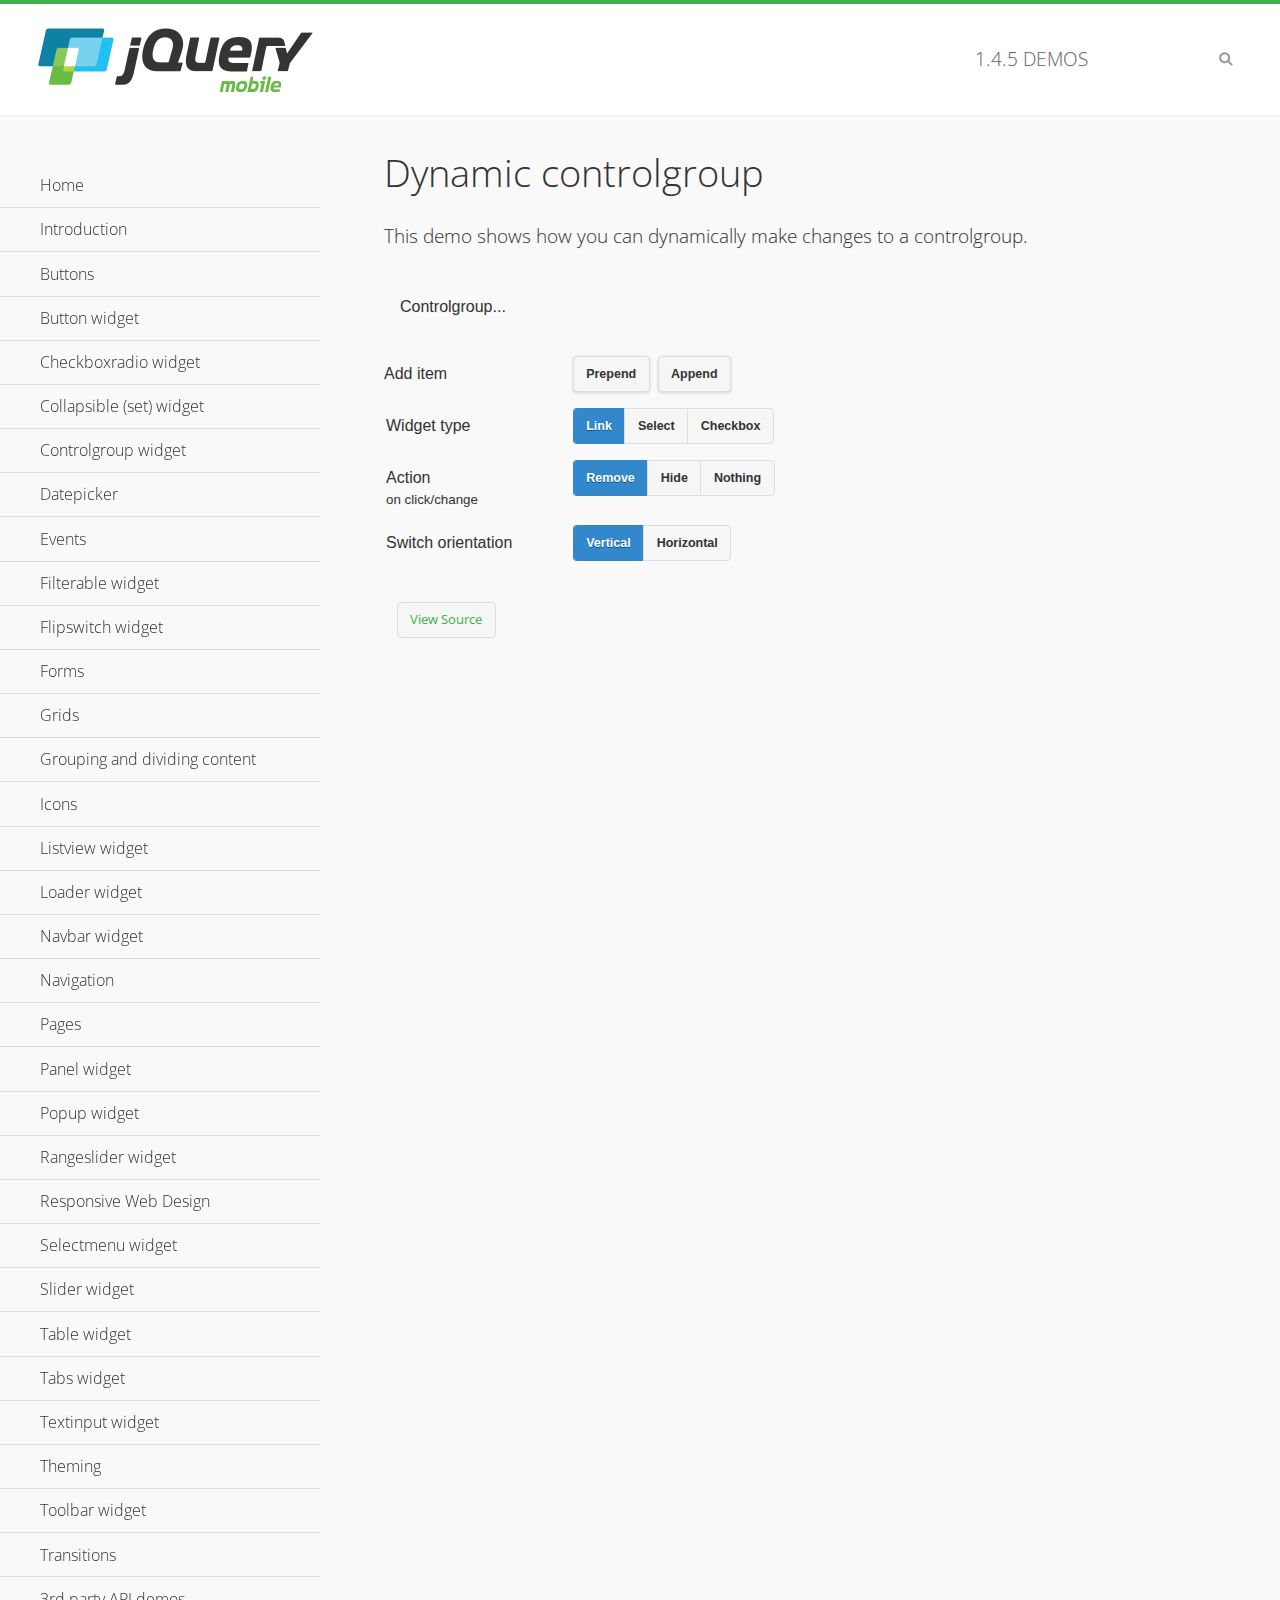
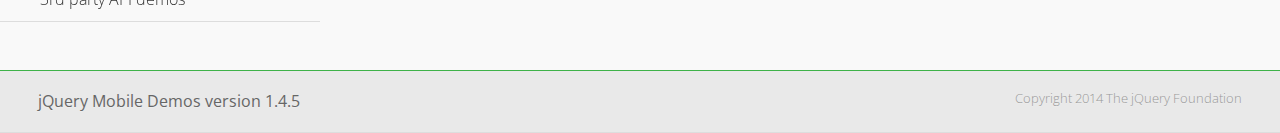
<file: lib/demos/controlgroup-dynamic/index.html>
<!DOCTYPE html>
<html>
<head>
	<meta charset="utf-8">
	<meta name="viewport" content="width=device-width, initial-scale=1">
	<title>Dynamic controlgroup - jQuery Mobile Demos</title>
	<link rel="shortcut icon" href="../favicon.ico">
    <link rel="stylesheet" href="http://fonts.googleapis.com/css?family=Open+Sans:300,400,700">
	<link rel="stylesheet" href="../css/themes/default/jquery.mobile-1.4.5.min.css">
	<link rel="stylesheet" href="../_assets/css/jqm-demos.css">
	<script src="../js/jquery.js"></script>
	<script src="../_assets/js/index.js"></script>
	<script src="../js/jquery.mobile-1.4.5.min.js"></script>
	<script>
		( function( $, undefined ) {
			var counter = 0;
			$( document ).bind( "pagecreate", function( e ) {
				$( "#prepend, #append", e.target ).on( "click", function( e ) {
					counter++;

					var widgetType = $( "[name='radio-widget']:checked" ).attr( "id" ),
						group = $( "#my-controlgroup" ),
						$el,
						action = function() {
							var action = $( "[name='radio-action']:checked" ).attr( "id" );
							if ( $( $el[1] ).is( "select" ) && action === "hide" ) {
								$el = $( $el[1] ).parents( ".ui-select" );
							}
							$el[ action ]();
							group.controlgroup( "refresh" );
						};

					if ( widgetType === "link" ) {

						$el = $( "<a href='#'>Link " + counter + "</a>" ).bind( "click", action );
						$( "#my-controlgroup" ).controlgroup( "container" )[ $( this ).attr( "id" ) ]( $el );
						$el.buttonMarkup();

					} else if ( widgetType === "select" ) {

						$el = $( "<label for='widget" + counter + "'>Select " + counter + "</label><select id='widget" + counter + "'><option value='option1'>Select " + counter + "</option><option value='option2'>Select option</option></select>" );
						$( $el[ 1 ] ).bind( "change", action);
						$( "#my-controlgroup" ).controlgroup( "container" )[ $( this ).attr( "id" ) ]( $el );
						$( $el[ 1 ] ).selectmenu();

					} else {

						$el = $( "<label for='widget" + counter + "'>Checkbox " + counter + "</label><input type='checkbox' id='widget" + counter + "'></input>" );
						$( $el[ 1 ] ).bind( "change", action );
						$( "#my-controlgroup" ).controlgroup( "container" )[ $( this ).attr( "id" ) ]( $el );
						$( $el[ 1 ] ).checkboxradio();

					}

					group.controlgroup( "refresh" );
				});

				$( "[name='radio-orientation']" ).bind( "change", function( e ) {
					$( "#my-controlgroup" ).controlgroup( "option", "type", ( $( "#isHorizontal" ).is( ":checked" ) ? "horizontal" : "vertical" ) );
				});
			});
		})( jQuery );
	</script>
</head>
<body>
<div data-role="page" class="jqm-demos">

	<div data-role="header" class="jqm-header">
		<h2><a href="../" title="jQuery Mobile Demos home"><img src="../_assets/img/jquery-logo.png" alt="jQuery Mobile"></a></h2>
		<p><span class="jqm-version"></span> Demos</p>
		<a href="#" class="jqm-navmenu-link ui-btn ui-btn-icon-notext ui-corner-all ui-icon-bars ui-nodisc-icon ui-alt-icon ui-btn-left">Menu</a>
		<a href="#" class="jqm-search-link ui-btn ui-btn-icon-notext ui-corner-all ui-icon-search ui-nodisc-icon ui-alt-icon ui-btn-right">Search</a>
	</div><!-- /header -->

	<div role="main" class="ui-content jqm-content">

        <h1>Dynamic controlgroup</h1>

        <p>This demo shows how you can dynamically make changes to a controlgroup.</p>

        <div data-demo-html="true" data-demo-js="true">

            <form>
            	<div class="ui-body ui-body-d ui-corner-all">
                	<p>Controlgroup...</p>
                	<div data-role="controlgroup" id="my-controlgroup"><!-- items will be injected here --></div>
                </div>
            </form>

            <div class="ui-field-contain">
                <label for="prepend">Add item</label>
                <button id="prepend" data-mini="true" data-inline="true">Prepend</button>
                <label for="append" class="ui-hidden-accessible">Action</label>
                <button id="append" data-mini="true" data-inline="true">Append</button>
            </div>

            <form action="#" method="get">
            	<div class="ui-field-contain">
                    <fieldset data-role="controlgroup" data-type="horizontal" data-mini="true">
                        <legend>Widget type</legend>

                        <input type="radio" name="radio-widget" id="link" value="link" checked="checked">
                        <label for="link">Link</label>

                        <input type="radio" name="radio-widget" id="select" value="select">
                        <label for="select">Select</label>

                        <input type="radio" name="radio-widget" id="checkbox" value="checkbox">
                        <label for="checkbox">Checkbox</label>
                    </fieldset>
            	</div>

            	<div class="ui-field-contain">
                    <fieldset data-role="controlgroup" data-type="horizontal" data-mini="true">
                        <legend>Action<br><small>on click/change</small></legend>

                        <input type="radio" name="radio-action" id="remove" value="remove" checked="checked">
                        <label for="remove">Remove</label>

                        <input type="radio" name="radio-action" id="hide" value="hide">
                        <label for="hide">Hide</label>

                        <input type="radio" name="radio-action" id="width" value="width">
                        <label for="width">Nothing</label>
                    </fieldset>
            	</div>

            	<div class="ui-field-contain">
                    <fieldset data-role="controlgroup" data-type="horizontal" data-mini="true">
                        <legend>Switch orientation</legend>

                        <input type="radio" name="radio-orientation" id="isVertical" value="isVertical" checked="checked">
                        <label for="isVertical">Vertical</label>

                        <input type="radio" name="radio-orientation" id="isHorizontal" value="isHorizontal">
                        <label for="isHorizontal">Horizontal</label>
                    </fieldset>
            	</div>

            </form>

        </div><!--/demo-html -->

	</div><!-- /content -->
	    <div data-role="panel" class="jqm-navmenu-panel" data-position="left" data-display="overlay" data-theme="a">
	    	<ul class="jqm-list ui-alt-icon ui-nodisc-icon">
<li data-filtertext="demos homepage" data-icon="home"><a href=".././">Home</a></li>
<li data-filtertext="introduction overview getting started"><a href="../intro/" data-ajax="false">Introduction</a></li>
<li data-filtertext="buttons button markup buttonmarkup method anchor link button element"><a href="../button-markup/" data-ajax="false">Buttons</a></li>
<li data-filtertext="form button widget input button submit reset"><a href="../button/" data-ajax="false">Button widget</a></li>
<li data-role="collapsible" data-enhanced="true" data-collapsed-icon="carat-d" data-expanded-icon="carat-u" data-iconpos="right" data-inset="false" class="ui-collapsible ui-collapsible-themed-content ui-collapsible-collapsed">
	<h3 class="ui-collapsible-heading ui-collapsible-heading-collapsed">
		<a href="#" class="ui-collapsible-heading-toggle ui-btn ui-btn-icon-right ui-btn-inherit ui-icon-carat-d">
		    Checkboxradio widget<span class="ui-collapsible-heading-status"> click to expand contents</span>
		</a>
	</h3>
	<div class="ui-collapsible-content ui-body-inherit ui-collapsible-content-collapsed" aria-hidden="true">
		<ul>
			<li data-filtertext="form checkboxradio widget checkbox input checkboxes controlgroups"><a href="../checkboxradio-checkbox/" data-ajax="false">Checkboxes</a></li>
			<li data-filtertext="form checkboxradio widget radio input radio buttons controlgroups"><a href="../checkboxradio-radio/" data-ajax="false">Radio buttons</a></li>
		</ul>
	</div>
</li>
<li data-role="collapsible" data-enhanced="true" data-collapsed-icon="carat-d" data-expanded-icon="carat-u" data-iconpos="right" data-inset="false" class="ui-collapsible ui-collapsible-themed-content ui-collapsible-collapsed">
	<h3 class="ui-collapsible-heading ui-collapsible-heading-collapsed">
		<a href="#" class="ui-collapsible-heading-toggle ui-btn ui-btn-icon-right ui-btn-inherit ui-icon-carat-d">
			Collapsible (set) widget<span class="ui-collapsible-heading-status"> click to expand contents</span>
		</a>
	</h3>
	<div class="ui-collapsible-content ui-body-inherit ui-collapsible-content-collapsed" aria-hidden="true">
		<ul>
			<li data-filtertext="collapsibles content formatting"><a href="../collapsible/" data-ajax="false">Collapsible</a></li>
			<li data-filtertext="dynamic collapsible set accordion append expand"><a href="../collapsible-dynamic/" data-ajax="false">Dynamic collapsibles</a></li>
			<li data-filtertext="accordions collapsible set widget content formatting grouped collapsibles"><a href="../collapsibleset/" data-ajax="false">Collapsible set</a></li>
		</ul>
	</div>
</li>
<li data-role="collapsible" data-enhanced="true" data-collapsed-icon="carat-d" data-expanded-icon="carat-u" data-iconpos="right" data-inset="false" class="ui-collapsible ui-collapsible-themed-content ui-collapsible-collapsed">
	<h3 class="ui-collapsible-heading ui-collapsible-heading-collapsed">
		<a href="#" class="ui-collapsible-heading-toggle ui-btn ui-btn-icon-right ui-btn-inherit ui-icon-carat-d">
			Controlgroup widget<span class="ui-collapsible-heading-status"> click to expand contents</span>
		</a>
	</h3>
	<div class="ui-collapsible-content ui-body-inherit ui-collapsible-content-collapsed" aria-hidden="true">
		<ul>
			<li data-filtertext="controlgroups selectmenu checkboxradio input grouped buttons horizontal vertical"><a href="../controlgroup/" data-ajax="false">Controlgroup</a></li>
			<li data-filtertext="dynamic controlgroup dynamically add buttons"><a href="../controlgroup-dynamic/" data-ajax="false">Dynamic controlgroups</a></li>
		</ul>
	</div>
</li>
<li data-filtertext="form datepicker widget date input"><a href="../datepicker/" data-ajax="false">Datepicker</a></li>
<li data-role="collapsible" data-enhanced="true" data-collapsed-icon="carat-d" data-expanded-icon="carat-u" data-iconpos="right" data-inset="false" class="ui-collapsible ui-collapsible-themed-content ui-collapsible-collapsed">
	<h3 class="ui-collapsible-heading ui-collapsible-heading-collapsed">
		<a href="#" class="ui-collapsible-heading-toggle ui-btn ui-btn-icon-right ui-btn-inherit ui-icon-carat-d">
			Events<span class="ui-collapsible-heading-status"> click to expand contents</span>
		</a>
	</h3>
	<div class="ui-collapsible-content ui-body-inherit ui-collapsible-content-collapsed" aria-hidden="true">
		<ul>
			<li data-filtertext="swipe to delete list items listviews swipe events"><a href="../swipe-list/" data-ajax="false">Swipe list items</a></li>
			<li data-filtertext="swipe to navigate swipe page navigation swipe events"><a href="../swipe-page/" data-ajax="false">Swipe page navigation</a></li>
		</ul>
	</div>
</li>
<li data-filtertext="filterable filter elements sorting searching listview table"><a href="../filterable/" data-ajax="false">Filterable widget</a></li>
<li data-filtertext="form flipswitch widget flip toggle switch binary select checkbox input"><a href="../flipswitch/" data-ajax="false">Flipswitch widget</a></li>
<li data-role="collapsible" data-enhanced="true" data-collapsed-icon="carat-d" data-expanded-icon="carat-u" data-iconpos="right" data-inset="false" class="ui-collapsible ui-collapsible-themed-content ui-collapsible-collapsed">
	<h3 class="ui-collapsible-heading ui-collapsible-heading-collapsed">
		<a href="#" class="ui-collapsible-heading-toggle ui-btn ui-btn-icon-right ui-btn-inherit ui-icon-carat-d">
			Forms<span class="ui-collapsible-heading-status"> click to expand contents</span>
		</a>
	</h3>
	<div class="ui-collapsible-content ui-body-inherit ui-collapsible-content-collapsed" aria-hidden="true">
		<ul>
			<li data-filtertext="forms text checkbox radio range button submit reset inputs selects textarea slider flipswitch label form elements"><a href="../forms/" data-ajax="false">Forms</a></li>
			<li data-filtertext="form hide labels hidden accessible ui-hidden-accessible forms"><a href="../forms-label-hidden-accessible/" data-ajax="false">Hide labels</a></li>
			<li data-filtertext="form field containers fieldcontain ui-field-contain forms"><a href="../forms-field-contain/" data-ajax="false">Field containers</a></li>
			<li data-filtertext="forms disabled form elements"><a href="../forms-disabled/" data-ajax="false">Forms disabled</a></li>
			<li data-filtertext="forms gallery examples overview forms text checkbox radio range button submit reset inputs selects textarea slider flipswitch label form elements"><a href="../forms-gallery/" data-ajax="false">Forms gallery</a></li>
		</ul>
	</div>
</li>
<li data-role="collapsible" data-enhanced="true" data-collapsed-icon="carat-d" data-expanded-icon="carat-u" data-iconpos="right" data-inset="false" class="ui-collapsible ui-collapsible-themed-content ui-collapsible-collapsed">
	<h3 class="ui-collapsible-heading ui-collapsible-heading-collapsed">
		<a href="#" class="ui-collapsible-heading-toggle ui-btn ui-btn-icon-right ui-btn-inherit ui-icon-carat-d">
			Grids<span class="ui-collapsible-heading-status"> click to expand contents</span>
		</a>
	</h3>
	<div class="ui-collapsible-content ui-body-inherit ui-collapsible-content-collapsed" aria-hidden="true">
		<ul>
			<li data-filtertext="grids columns blocks content formatting rwd responsive css framework"><a href="../grids/" data-ajax="false">Grids</a></li>
			<li data-filtertext="buttons in grids css framework"><a href="../grids-buttons/" data-ajax="false">Buttons in grids</a></li>
			<li data-filtertext="custom responsive grids rwd css framework"><a href="../grids-custom-responsive/" data-ajax="false">Custom responsive grids</a></li>
		</ul>
	</div>
</li>
<li data-filtertext="blocks content formatting sections heading"><a href="../body-bar-classes/" data-ajax="false">Grouping and dividing content</a></li>
<li data-role="collapsible" data-enhanced="true" data-collapsed-icon="carat-d" data-expanded-icon="carat-u" data-iconpos="right" data-inset="false" class="ui-collapsible ui-collapsible-themed-content ui-collapsible-collapsed">
	<h3 class="ui-collapsible-heading ui-collapsible-heading-collapsed">
		<a href="#" class="ui-collapsible-heading-toggle ui-btn ui-btn-icon-right ui-btn-inherit ui-icon-carat-d">
			Icons<span class="ui-collapsible-heading-status"> click to expand contents</span>
		</a>
	</h3>
	<div class="ui-collapsible-content ui-body-inherit ui-collapsible-content-collapsed" aria-hidden="true">
		<ul>
			<li data-filtertext="button icons svg disc alt custom icon position"><a href="../icons/" data-ajax="false">Icons</a></li>
			<li data-filtertext=""><a href="../icons-grunticon/" data-ajax="false">Grunticon loader</a></li>
		</ul>
	</div>
</li>
<li data-role="collapsible" data-enhanced="true" data-collapsed-icon="carat-d" data-expanded-icon="carat-u" data-iconpos="right" data-inset="false" class="ui-collapsible ui-collapsible-themed-content ui-collapsible-collapsed">
	<h3 class="ui-collapsible-heading ui-collapsible-heading-collapsed">
		<a href="#" class="ui-collapsible-heading-toggle ui-btn ui-btn-icon-right ui-btn-inherit ui-icon-carat-d">
			Listview widget<span class="ui-collapsible-heading-status"> click to expand contents</span>
		</a>
	</h3>
	<div class="ui-collapsible-content ui-body-inherit ui-collapsible-content-collapsed" aria-hidden="true">
		<ul>
			<li data-filtertext="listview widget thumbnails icons nested split button collapsible ul ol"><a href="../listview/" data-ajax="false">Listview</a></li>
			<li data-filtertext="autocomplete filterable reveal listview filtertextbeforefilter placeholder"><a href="../listview-autocomplete/" data-ajax="false">Listview autocomplete</a></li>
			<li data-filtertext="autocomplete filterable reveal listview remote data filtertextbeforefilter placeholder"><a href="../listview-autocomplete-remote/" data-ajax="false">Listview autocomplete remote data</a></li>
			<li data-filtertext="autodividers anchor jump scroll linkbars listview lists ul ol"><a href="../listview-autodividers-linkbar/" data-ajax="false">Listview autodividers linkbar</a></li>
			<li data-filtertext="listview autodividers selector autodividersselector lists ul ol"><a href="../listview-autodividers-selector/" data-ajax="false">Listview autodividers selector</a></li>
			<li data-filtertext="listview nested list items"><a href="../listview-nested-lists/" data-ajax="false">Nested Listviews</a></li>
			<li data-filtertext="listview collapsible list items flat"><a href="../listview-collapsible-item-flat/" data-ajax="false">Listview collapsible list items (flat)</a></li>
			<li data-filtertext="listview collapsible list indented"><a href="../listview-collapsible-item-indented/" data-ajax="false">Listview collapsible list items (indented)</a></li>
			<li data-filtertext="grid listview responsive grids responsive listviews lists ul"><a href="../listview-grid/" data-ajax="false">Listview responsive grid</a></li>
		</ul>
	</div>
</li>
<li data-filtertext="loader widget page loading navigation overlay spinner"><a href="../loader/" data-ajax="false">Loader widget</a></li>
<li data-filtertext="navbar widget navmenu toolbars header footer"><a href="../navbar/" data-ajax="false">Navbar widget</a></li>
<li data-role="collapsible" data-enhanced="true" data-collapsed-icon="carat-d" data-expanded-icon="carat-u" data-iconpos="right" data-inset="false" class="ui-collapsible ui-collapsible-themed-content ui-collapsible-collapsed">
	<h3 class="ui-collapsible-heading ui-collapsible-heading-collapsed">
		<a href="#" class="ui-collapsible-heading-toggle ui-btn ui-btn-icon-right ui-btn-inherit ui-icon-carat-d">
			Navigation<span class="ui-collapsible-heading-status"> click to expand contents</span>
		</a>
	</h3>
	<div class="ui-collapsible-content ui-body-inherit ui-collapsible-content-collapsed" aria-hidden="true">
		<ul>
			<li data-filtertext="ajax navigation navigate widget history event method"><a href="../navigation/" data-ajax="false">Navigation</a></li>
			<li data-filtertext="linking pages page links navigation ajax prefetch cache"><a href="../navigation-linking-pages/" data-ajax="false">Linking pages</a></li>
			<!-- <li data-filtertext="php redirect server redirection server-side navigation"><a href="../navigation-php-redirect/" data-ajax="false">PHP redirect demo</a></li>-->
			<li data-filtertext="navigation redirection hash query"><a href="../navigation-hash-processing/" data-ajax="false">Hash processing demo</a></li>
			<li data-filtertext="navigation redirection hash query"><a href="../page-events/" data-ajax="false">Page Navigation Events</a></li>
		</ul>
	</div>
</li>
<li data-role="collapsible" data-enhanced="true" data-collapsed-icon="carat-d" data-expanded-icon="carat-u" data-iconpos="right" data-inset="false" class="ui-collapsible ui-collapsible-themed-content ui-collapsible-collapsed">
	<h3 class="ui-collapsible-heading ui-collapsible-heading-collapsed">
		<a href="#" class="ui-collapsible-heading-toggle ui-btn ui-btn-icon-right ui-btn-inherit ui-icon-carat-d">
			Pages<span class="ui-collapsible-heading-status"> click to expand contents</span>
		</a>
	</h3>
	<div class="ui-collapsible-content ui-body-inherit ui-collapsible-content-collapsed" aria-hidden="true">
		<ul>
			<li data-filtertext="pages page widget ajax navigation"><a href="../pages/" data-ajax="false">Pages</a></li>
			<li data-filtertext="single page"><a href="../pages-single-page/" data-ajax="false">Single page</a></li>
			<li data-filtertext="multipage multi-page page"><a href="../pages-multi-page/" data-ajax="false">Multi-page template</a></li>
			<li data-filtertext="dialog page widget modal popup"><a href="../pages-dialog/" data-ajax="false">Dialog page</a></li>
		</ul>
	</div>
</li>
<li data-role="collapsible" data-enhanced="true" data-collapsed-icon="carat-d" data-expanded-icon="carat-u" data-iconpos="right" data-inset="false" class="ui-collapsible ui-collapsible-themed-content ui-collapsible-collapsed">
	<h3 class="ui-collapsible-heading ui-collapsible-heading-collapsed">
		<a href="#" class="ui-collapsible-heading-toggle ui-btn ui-btn-icon-right ui-btn-inherit ui-icon-carat-d">
			Panel widget<span class="ui-collapsible-heading-status"> click to expand contents</span>
		</a>
	</h3>
	<div class="ui-collapsible-content ui-body-inherit ui-collapsible-content-collapsed" aria-hidden="true">
		<ul>
			<li data-filtertext="panel widget sliding panels reveal push overlay responsive"><a href="../panel/" data-ajax="false">Panel</a></li>
			<li data-filtertext=""><a href="../panel-external/" data-ajax="false">External panels</a></li>
			<li data-filtertext="panel "><a href="../panel-fixed/" data-ajax="false">Fixed panels</a></li>
			<li data-filtertext="panel slide panels sliding panels shadow rwd responsive breakpoint"><a href="../panel-responsive/" data-ajax="false">Panels responsive</a></li>
			<li data-filtertext="panel custom style custom panel width reveal shadow listview panel styling page background wrapper"><a href="../panel-styling/" data-ajax="false">Custom panel style</a></li>
			<li data-filtertext="panel open on swipe"><a href="../panel-swipe-open/" data-ajax="false">Panel open on swipe</a></li>
			<li data-filtertext="panels outside page internal external toolbars"><a href="../panel-external-internal/" data-ajax="false">Panel external and internal</a></li>
		</ul>
	</div>
</li>
<li data-role="collapsible" data-enhanced="true" data-collapsed-icon="carat-d" data-expanded-icon="carat-u" data-iconpos="right" data-inset="false" class="ui-collapsible ui-collapsible-themed-content ui-collapsible-collapsed">
	<h3 class="ui-collapsible-heading ui-collapsible-heading-collapsed">
		<a href="#" class="ui-collapsible-heading-toggle ui-btn ui-btn-icon-right ui-btn-inherit ui-icon-carat-d">
			Popup widget<span class="ui-collapsible-heading-status"> click to expand contents</span>
		</a>
	</h3>
	<div class="ui-collapsible-content ui-body-inherit ui-collapsible-content-collapsed" aria-hidden="true">
		<ul>
			<li data-filtertext="popup widget popups dialog modal transition tooltip lightbox form overlay screen flip pop fade transition"><a href="../popup/" data-ajax="false">Popup</a></li>
			<li data-filtertext="popup alignment position"><a href="../popup-alignment/" data-ajax="false">Popup alignment</a></li>
			<li data-filtertext="popup arrow size popups popover"><a href="../popup-arrow-size/" data-ajax="false">Popup arrow size</a></li>
			<li data-filtertext="dynamic popups popup images lightbox"><a href="../popup-dynamic/" data-ajax="false">Dynamic popups</a></li>
			<li data-filtertext="popups with iframes scaling"><a href="../popup-iframe/" data-ajax="false">Popups with iframes</a></li>
			<li data-filtertext="popup image scaling"><a href="../popup-image-scaling/" data-ajax="false">Popup image scaling</a></li>
			<li data-filtertext="external popup outside multi-page"><a href="../popup-outside-multipage/" data-ajax="false">Popup outside multi-page</a></li>
		</ul>
	</div>
</li>
<li data-filtertext="form rangeslider widget dual sliders dual handle sliders range input"><a href="../rangeslider/" data-ajax="false">Rangeslider widget</a></li>
<li data-filtertext="responsive web design rwd adaptive progressive enhancement PE accessible mobile breakpoints media query media queries"><a href="../rwd/" data-ajax="false">Responsive Web Design</a></li>
<li data-role="collapsible" data-enhanced="true" data-collapsed-icon="carat-d" data-expanded-icon="carat-u" data-iconpos="right" data-inset="false" class="ui-collapsible ui-collapsible-themed-content ui-collapsible-collapsed">
	<h3 class="ui-collapsible-heading ui-collapsible-heading-collapsed">
		<a href="#" class="ui-collapsible-heading-toggle ui-btn ui-btn-icon-right ui-btn-inherit ui-icon-carat-d">
			Selectmenu widget<span class="ui-collapsible-heading-status"> click to expand contents</span>
		</a>
	</h3>
	<div class="ui-collapsible-content ui-body-inherit ui-collapsible-content-collapsed" aria-hidden="true">
		<ul>
			<li data-filtertext="form selectmenu widget select input custom select menu selects"><a href="../selectmenu/" data-ajax="false">Selectmenu</a></li>
			<li data-filtertext="form custom select menu selectmenu widget custom menu option optgroup multiple selects"><a href="../selectmenu-custom/" data-ajax="false">Custom select menu</a></li>
			<li data-filtertext="filterable select filter popup dialog"><a href="../selectmenu-custom-filter/" data-ajax="false">Custom select menu with filter</a></li>
		</ul>
	</div>
</li>
<li data-role="collapsible" data-enhanced="true" data-collapsed-icon="carat-d" data-expanded-icon="carat-u" data-iconpos="right" data-inset="false" class="ui-collapsible ui-collapsible-themed-content ui-collapsible-collapsed">
	<h3 class="ui-collapsible-heading ui-collapsible-heading-collapsed">
		<a href="#" class="ui-collapsible-heading-toggle ui-btn ui-btn-icon-right ui-btn-inherit ui-icon-carat-d">
			Slider widget<span class="ui-collapsible-heading-status"> click to expand contents</span>
		</a>
	</h3>
	<div class="ui-collapsible-content ui-body-inherit ui-collapsible-content-collapsed" aria-hidden="true">
		<ul>
			<li data-filtertext="form slider widget range input single sliders"><a href="../slider/" data-ajax="false">Slider</a></li>
			<li data-filtertext="form slider widget flipswitch slider binary select flip toggle switch"><a href="../slider-flipswitch/" data-ajax="false">Slider flip toggle switch</a></li>
			<li data-filtertext="form slider tooltip handle value input range sliders"><a href="../slider-tooltip/" data-ajax="false">Slider tooltip</a></li>
		</ul>
	</div>
</li>
<li data-role="collapsible" data-enhanced="true" data-collapsed-icon="carat-d" data-expanded-icon="carat-u" data-iconpos="right" data-inset="false" class="ui-collapsible ui-collapsible-themed-content ui-collapsible-collapsed">
	<h3 class="ui-collapsible-heading ui-collapsible-heading-collapsed">
		<a href="#" class="ui-collapsible-heading-toggle ui-btn ui-btn-icon-right ui-btn-inherit ui-icon-carat-d">
			Table widget<span class="ui-collapsible-heading-status"> click to expand contents</span>
		</a>
	</h3>
	<div class="ui-collapsible-content ui-body-inherit ui-collapsible-content-collapsed" aria-hidden="true">
		<ul>
			<li data-filtertext="table widget reflow column toggle th td responsive tables rwd hide show tabular"><a href="../table-column-toggle/" data-ajax="false">Table Column Toggle</a></li>
			<li data-filtertext="table column toggle phone comparison demo"><a href="../table-column-toggle-example/" data-ajax="false">Table Column Toggle demo</a></li>
			<li data-filtertext="responsive tables table column toggle heading groups rwd breakpoint"><a href="../table-column-toggle-heading-groups/" data-ajax="false">Table Column Toggle heading groups</a></li>
			<li data-filtertext="responsive tables table column toggle hide rwd breakpoint customization options"><a href="../table-column-toggle-options/" data-ajax="false">Table Column Toggle options</a></li>
			<li data-filtertext="table reflow th td responsive rwd columns tabular"><a href="../table-reflow/" data-ajax="false">Table Reflow</a></li>
			<li data-filtertext="responsive tables table reflow heading groups rwd breakpoint"><a href="../table-reflow-heading-groups/" data-ajax="false">Table Reflow heading groups</a></li>
			<li data-filtertext="responsive tables table reflow stripes strokes table style"><a href="../table-reflow-stripes-strokes/" data-ajax="false">Table Reflow stripes and strokes</a></li>
			<li data-filtertext="responsive tables table reflow stack custom styles"><a href="../table-reflow-styling/" data-ajax="false">Table Reflow custom styles</a></li>
		</ul>
	</div>
</li>
<li data-filtertext="ui tabs widget"><a href="../tabs/" data-ajax="false">Tabs widget</a></li>
<li data-filtertext="form textinput widget text input textarea number date time tel email file color password"><a href="../textinput/" data-ajax="false">Textinput widget</a></li>
<li data-role="collapsible" data-enhanced="true" data-collapsed-icon="carat-d" data-expanded-icon="carat-u" data-iconpos="right" data-inset="false" class="ui-collapsible ui-collapsible-themed-content ui-collapsible-collapsed">
	<h3 class="ui-collapsible-heading ui-collapsible-heading-collapsed">
		<a href="#" class="ui-collapsible-heading-toggle ui-btn ui-btn-icon-right ui-btn-inherit ui-icon-carat-d">
			Theming<span class="ui-collapsible-heading-status"> click to expand contents</span>
		</a>
	</h3>
	<div class="ui-collapsible-content ui-body-inherit ui-collapsible-content-collapsed" aria-hidden="true">
		<ul>
			<li data-filtertext="default theme swatches theming style css"><a href="../theme-default/" data-ajax="false">Default theme</a></li>
			<li data-filtertext="classic theme old theme swatches theming style css"><a href="../theme-classic/" data-ajax="false">Classic theme</a></li>
		</ul>
	</div>
</li>
<li data-role="collapsible" data-enhanced="true" data-collapsed-icon="carat-d" data-expanded-icon="carat-u" data-iconpos="right" data-inset="false" class="ui-collapsible ui-collapsible-themed-content ui-collapsible-collapsed">
	<h3 class="ui-collapsible-heading ui-collapsible-heading-collapsed">
		<a href="#" class="ui-collapsible-heading-toggle ui-btn ui-btn-icon-right ui-btn-inherit ui-icon-carat-d">
			Toolbar widget<span class="ui-collapsible-heading-status"> click to expand contents</span>
		</a>
	</h3>
	<div class="ui-collapsible-content ui-body-inherit ui-collapsible-content-collapsed" aria-hidden="true">
		<ul>
			<li data-filtertext="toolbar widget header footer toolbars fixed fullscreen external sections"><a href="../toolbar/" data-ajax="false">Toolbar</a></li>
			<li data-filtertext="dynamic toolbars dynamically add toolbar header footer"><a href="../toolbar-dynamic/" data-ajax="false">Dynamic toolbars</a></li>
			<li data-filtertext="external toolbars header footer"><a href="../toolbar-external/" data-ajax="false">External toolbars</a></li>
			<li data-filtertext="fixed toolbars header footer"><a href="../toolbar-fixed/" data-ajax="false">Fixed toolbars</a></li>
			<li data-filtertext="fixed fullscreen toolbars header footer"><a href="../toolbar-fixed-fullscreen/" data-ajax="false">Fullscreen toolbars</a></li>
			<li data-filtertext="external fixed toolbars header footer"><a href="../toolbar-fixed-external/" data-ajax="false">Fixed external toolbars</a></li>
			<li data-filtertext="external persistent toolbars header footer navbar navmenu"><a href="../toolbar-fixed-persistent/" data-ajax="false">Persistent toolbars</a></li>
			<li data-filtertext="external ajax optimized toolbars persistent toolbars header footer navbar"><a href="../toolbar-fixed-persistent-optimized/" data-ajax="false">Ajax optimized toolbars</a></li>
			<li data-filtertext="form in toolbars header footer"><a href="../toolbar-fixed-forms/" data-ajax="false">Form in toolbar</a></li>
		</ul>
	</div>
</li>
<li data-filtertext="page transitions animated pages popup navigation flip slide fade pop"><a href="../transitions/" data-ajax="false">Transitions</a></li>
<li data-role="collapsible" data-enhanced="true" data-collapsed-icon="carat-d" data-expanded-icon="carat-u" data-iconpos="right" data-inset="false" class="ui-collapsible ui-collapsible-themed-content ui-collapsible-collapsed">
	<h3 class="ui-collapsible-heading ui-collapsible-heading-collapsed">
		<a href="#" class="ui-collapsible-heading-toggle ui-btn ui-btn-icon-right ui-btn-inherit ui-icon-carat-d">
			3rd party API demos<span class="ui-collapsible-heading-status"> click to expand contents</span>
		</a>
	</h3>
	<div class="ui-collapsible-content ui-body-inherit ui-collapsible-content-collapsed" aria-hidden="true">
		<ul>
			<li data-filtertext="backbone requirejs navigation router"><a href="../backbone-requirejs/" data-ajax="false">Backbone RequireJS</a></li>
			<li data-filtertext="google maps geolocation demo"><a href="../map-geolocation/" data-ajax="false">Google Maps geolocation</a></li>
			<li data-filtertext="google maps hybrid"><a href="../map-list-toggle/" data-ajax="false">Google Maps list toggle</a></li>
		</ul>
	</div>
</li>



		     </ul>
		</div><!-- /panel -->


	<div data-role="footer" data-position="fixed" data-tap-toggle="false" class="jqm-footer">
		<p>jQuery Mobile Demos version <span class="jqm-version"></span></p>
		<p>Copyright 2014 The jQuery Foundation</p>
	</div><!-- /footer -->
	<!-- TODO: This should become an external panel so we can add input to markup (unique ID) -->
    <div data-role="panel" class="jqm-search-panel" data-position="right" data-display="overlay" data-theme="a">
		<div class="jqm-search">
			<ul class="jqm-list" data-filter-placeholder="Search demos..." data-filter-reveal="true">
<li data-filtertext="demos homepage" data-icon="home"><a href=".././">Home</a></li>
<li data-filtertext="introduction overview getting started"><a href="../intro/" data-ajax="false">Introduction</a></li>
<li data-filtertext="buttons button markup buttonmarkup method anchor link button element"><a href="../button-markup/" data-ajax="false">Buttons</a></li>
<li data-filtertext="form button widget input button submit reset"><a href="../button/" data-ajax="false">Button widget</a></li>
<li data-role="collapsible" data-enhanced="true" data-collapsed-icon="carat-d" data-expanded-icon="carat-u" data-iconpos="right" data-inset="false" class="ui-collapsible ui-collapsible-themed-content ui-collapsible-collapsed">
	<h3 class="ui-collapsible-heading ui-collapsible-heading-collapsed">
		<a href="#" class="ui-collapsible-heading-toggle ui-btn ui-btn-icon-right ui-btn-inherit ui-icon-carat-d">
		    Checkboxradio widget<span class="ui-collapsible-heading-status"> click to expand contents</span>
		</a>
	</h3>
	<div class="ui-collapsible-content ui-body-inherit ui-collapsible-content-collapsed" aria-hidden="true">
		<ul>
			<li data-filtertext="form checkboxradio widget checkbox input checkboxes controlgroups"><a href="../checkboxradio-checkbox/" data-ajax="false">Checkboxes</a></li>
			<li data-filtertext="form checkboxradio widget radio input radio buttons controlgroups"><a href="../checkboxradio-radio/" data-ajax="false">Radio buttons</a></li>
		</ul>
	</div>
</li>
<li data-role="collapsible" data-enhanced="true" data-collapsed-icon="carat-d" data-expanded-icon="carat-u" data-iconpos="right" data-inset="false" class="ui-collapsible ui-collapsible-themed-content ui-collapsible-collapsed">
	<h3 class="ui-collapsible-heading ui-collapsible-heading-collapsed">
		<a href="#" class="ui-collapsible-heading-toggle ui-btn ui-btn-icon-right ui-btn-inherit ui-icon-carat-d">
			Collapsible (set) widget<span class="ui-collapsible-heading-status"> click to expand contents</span>
		</a>
	</h3>
	<div class="ui-collapsible-content ui-body-inherit ui-collapsible-content-collapsed" aria-hidden="true">
		<ul>
			<li data-filtertext="collapsibles content formatting"><a href="../collapsible/" data-ajax="false">Collapsible</a></li>
			<li data-filtertext="dynamic collapsible set accordion append expand"><a href="../collapsible-dynamic/" data-ajax="false">Dynamic collapsibles</a></li>
			<li data-filtertext="accordions collapsible set widget content formatting grouped collapsibles"><a href="../collapsibleset/" data-ajax="false">Collapsible set</a></li>
		</ul>
	</div>
</li>
<li data-role="collapsible" data-enhanced="true" data-collapsed-icon="carat-d" data-expanded-icon="carat-u" data-iconpos="right" data-inset="false" class="ui-collapsible ui-collapsible-themed-content ui-collapsible-collapsed">
	<h3 class="ui-collapsible-heading ui-collapsible-heading-collapsed">
		<a href="#" class="ui-collapsible-heading-toggle ui-btn ui-btn-icon-right ui-btn-inherit ui-icon-carat-d">
			Controlgroup widget<span class="ui-collapsible-heading-status"> click to expand contents</span>
		</a>
	</h3>
	<div class="ui-collapsible-content ui-body-inherit ui-collapsible-content-collapsed" aria-hidden="true">
		<ul>
			<li data-filtertext="controlgroups selectmenu checkboxradio input grouped buttons horizontal vertical"><a href="../controlgroup/" data-ajax="false">Controlgroup</a></li>
			<li data-filtertext="dynamic controlgroup dynamically add buttons"><a href="../controlgroup-dynamic/" data-ajax="false">Dynamic controlgroups</a></li>
		</ul>
	</div>
</li>
<li data-filtertext="form datepicker widget date input"><a href="../datepicker/" data-ajax="false">Datepicker</a></li>
<li data-role="collapsible" data-enhanced="true" data-collapsed-icon="carat-d" data-expanded-icon="carat-u" data-iconpos="right" data-inset="false" class="ui-collapsible ui-collapsible-themed-content ui-collapsible-collapsed">
	<h3 class="ui-collapsible-heading ui-collapsible-heading-collapsed">
		<a href="#" class="ui-collapsible-heading-toggle ui-btn ui-btn-icon-right ui-btn-inherit ui-icon-carat-d">
			Events<span class="ui-collapsible-heading-status"> click to expand contents</span>
		</a>
	</h3>
	<div class="ui-collapsible-content ui-body-inherit ui-collapsible-content-collapsed" aria-hidden="true">
		<ul>
			<li data-filtertext="swipe to delete list items listviews swipe events"><a href="../swipe-list/" data-ajax="false">Swipe list items</a></li>
			<li data-filtertext="swipe to navigate swipe page navigation swipe events"><a href="../swipe-page/" data-ajax="false">Swipe page navigation</a></li>
		</ul>
	</div>
</li>
<li data-filtertext="filterable filter elements sorting searching listview table"><a href="../filterable/" data-ajax="false">Filterable widget</a></li>
<li data-filtertext="form flipswitch widget flip toggle switch binary select checkbox input"><a href="../flipswitch/" data-ajax="false">Flipswitch widget</a></li>
<li data-role="collapsible" data-enhanced="true" data-collapsed-icon="carat-d" data-expanded-icon="carat-u" data-iconpos="right" data-inset="false" class="ui-collapsible ui-collapsible-themed-content ui-collapsible-collapsed">
	<h3 class="ui-collapsible-heading ui-collapsible-heading-collapsed">
		<a href="#" class="ui-collapsible-heading-toggle ui-btn ui-btn-icon-right ui-btn-inherit ui-icon-carat-d">
			Forms<span class="ui-collapsible-heading-status"> click to expand contents</span>
		</a>
	</h3>
	<div class="ui-collapsible-content ui-body-inherit ui-collapsible-content-collapsed" aria-hidden="true">
		<ul>
			<li data-filtertext="forms text checkbox radio range button submit reset inputs selects textarea slider flipswitch label form elements"><a href="../forms/" data-ajax="false">Forms</a></li>
			<li data-filtertext="form hide labels hidden accessible ui-hidden-accessible forms"><a href="../forms-label-hidden-accessible/" data-ajax="false">Hide labels</a></li>
			<li data-filtertext="form field containers fieldcontain ui-field-contain forms"><a href="../forms-field-contain/" data-ajax="false">Field containers</a></li>
			<li data-filtertext="forms disabled form elements"><a href="../forms-disabled/" data-ajax="false">Forms disabled</a></li>
			<li data-filtertext="forms gallery examples overview forms text checkbox radio range button submit reset inputs selects textarea slider flipswitch label form elements"><a href="../forms-gallery/" data-ajax="false">Forms gallery</a></li>
		</ul>
	</div>
</li>
<li data-role="collapsible" data-enhanced="true" data-collapsed-icon="carat-d" data-expanded-icon="carat-u" data-iconpos="right" data-inset="false" class="ui-collapsible ui-collapsible-themed-content ui-collapsible-collapsed">
	<h3 class="ui-collapsible-heading ui-collapsible-heading-collapsed">
		<a href="#" class="ui-collapsible-heading-toggle ui-btn ui-btn-icon-right ui-btn-inherit ui-icon-carat-d">
			Grids<span class="ui-collapsible-heading-status"> click to expand contents</span>
		</a>
	</h3>
	<div class="ui-collapsible-content ui-body-inherit ui-collapsible-content-collapsed" aria-hidden="true">
		<ul>
			<li data-filtertext="grids columns blocks content formatting rwd responsive css framework"><a href="../grids/" data-ajax="false">Grids</a></li>
			<li data-filtertext="buttons in grids css framework"><a href="../grids-buttons/" data-ajax="false">Buttons in grids</a></li>
			<li data-filtertext="custom responsive grids rwd css framework"><a href="../grids-custom-responsive/" data-ajax="false">Custom responsive grids</a></li>
		</ul>
	</div>
</li>
<li data-filtertext="blocks content formatting sections heading"><a href="../body-bar-classes/" data-ajax="false">Grouping and dividing content</a></li>
<li data-role="collapsible" data-enhanced="true" data-collapsed-icon="carat-d" data-expanded-icon="carat-u" data-iconpos="right" data-inset="false" class="ui-collapsible ui-collapsible-themed-content ui-collapsible-collapsed">
	<h3 class="ui-collapsible-heading ui-collapsible-heading-collapsed">
		<a href="#" class="ui-collapsible-heading-toggle ui-btn ui-btn-icon-right ui-btn-inherit ui-icon-carat-d">
			Icons<span class="ui-collapsible-heading-status"> click to expand contents</span>
		</a>
	</h3>
	<div class="ui-collapsible-content ui-body-inherit ui-collapsible-content-collapsed" aria-hidden="true">
		<ul>
			<li data-filtertext="button icons svg disc alt custom icon position"><a href="../icons/" data-ajax="false">Icons</a></li>
			<li data-filtertext=""><a href="../icons-grunticon/" data-ajax="false">Grunticon loader</a></li>
		</ul>
	</div>
</li>
<li data-role="collapsible" data-enhanced="true" data-collapsed-icon="carat-d" data-expanded-icon="carat-u" data-iconpos="right" data-inset="false" class="ui-collapsible ui-collapsible-themed-content ui-collapsible-collapsed">
	<h3 class="ui-collapsible-heading ui-collapsible-heading-collapsed">
		<a href="#" class="ui-collapsible-heading-toggle ui-btn ui-btn-icon-right ui-btn-inherit ui-icon-carat-d">
			Listview widget<span class="ui-collapsible-heading-status"> click to expand contents</span>
		</a>
	</h3>
	<div class="ui-collapsible-content ui-body-inherit ui-collapsible-content-collapsed" aria-hidden="true">
		<ul>
			<li data-filtertext="listview widget thumbnails icons nested split button collapsible ul ol"><a href="../listview/" data-ajax="false">Listview</a></li>
			<li data-filtertext="autocomplete filterable reveal listview filtertextbeforefilter placeholder"><a href="../listview-autocomplete/" data-ajax="false">Listview autocomplete</a></li>
			<li data-filtertext="autocomplete filterable reveal listview remote data filtertextbeforefilter placeholder"><a href="../listview-autocomplete-remote/" data-ajax="false">Listview autocomplete remote data</a></li>
			<li data-filtertext="autodividers anchor jump scroll linkbars listview lists ul ol"><a href="../listview-autodividers-linkbar/" data-ajax="false">Listview autodividers linkbar</a></li>
			<li data-filtertext="listview autodividers selector autodividersselector lists ul ol"><a href="../listview-autodividers-selector/" data-ajax="false">Listview autodividers selector</a></li>
			<li data-filtertext="listview nested list items"><a href="../listview-nested-lists/" data-ajax="false">Nested Listviews</a></li>
			<li data-filtertext="listview collapsible list items flat"><a href="../listview-collapsible-item-flat/" data-ajax="false">Listview collapsible list items (flat)</a></li>
			<li data-filtertext="listview collapsible list indented"><a href="../listview-collapsible-item-indented/" data-ajax="false">Listview collapsible list items (indented)</a></li>
			<li data-filtertext="grid listview responsive grids responsive listviews lists ul"><a href="../listview-grid/" data-ajax="false">Listview responsive grid</a></li>
		</ul>
	</div>
</li>
<li data-filtertext="loader widget page loading navigation overlay spinner"><a href="../loader/" data-ajax="false">Loader widget</a></li>
<li data-filtertext="navbar widget navmenu toolbars header footer"><a href="../navbar/" data-ajax="false">Navbar widget</a></li>
<li data-role="collapsible" data-enhanced="true" data-collapsed-icon="carat-d" data-expanded-icon="carat-u" data-iconpos="right" data-inset="false" class="ui-collapsible ui-collapsible-themed-content ui-collapsible-collapsed">
	<h3 class="ui-collapsible-heading ui-collapsible-heading-collapsed">
		<a href="#" class="ui-collapsible-heading-toggle ui-btn ui-btn-icon-right ui-btn-inherit ui-icon-carat-d">
			Navigation<span class="ui-collapsible-heading-status"> click to expand contents</span>
		</a>
	</h3>
	<div class="ui-collapsible-content ui-body-inherit ui-collapsible-content-collapsed" aria-hidden="true">
		<ul>
			<li data-filtertext="ajax navigation navigate widget history event method"><a href="../navigation/" data-ajax="false">Navigation</a></li>
			<li data-filtertext="linking pages page links navigation ajax prefetch cache"><a href="../navigation-linking-pages/" data-ajax="false">Linking pages</a></li>
			<!-- <li data-filtertext="php redirect server redirection server-side navigation"><a href="../navigation-php-redirect/" data-ajax="false">PHP redirect demo</a></li>-->
			<li data-filtertext="navigation redirection hash query"><a href="../navigation-hash-processing/" data-ajax="false">Hash processing demo</a></li>
			<li data-filtertext="navigation redirection hash query"><a href="../page-events/" data-ajax="false">Page Navigation Events</a></li>
		</ul>
	</div>
</li>
<li data-role="collapsible" data-enhanced="true" data-collapsed-icon="carat-d" data-expanded-icon="carat-u" data-iconpos="right" data-inset="false" class="ui-collapsible ui-collapsible-themed-content ui-collapsible-collapsed">
	<h3 class="ui-collapsible-heading ui-collapsible-heading-collapsed">
		<a href="#" class="ui-collapsible-heading-toggle ui-btn ui-btn-icon-right ui-btn-inherit ui-icon-carat-d">
			Pages<span class="ui-collapsible-heading-status"> click to expand contents</span>
		</a>
	</h3>
	<div class="ui-collapsible-content ui-body-inherit ui-collapsible-content-collapsed" aria-hidden="true">
		<ul>
			<li data-filtertext="pages page widget ajax navigation"><a href="../pages/" data-ajax="false">Pages</a></li>
			<li data-filtertext="single page"><a href="../pages-single-page/" data-ajax="false">Single page</a></li>
			<li data-filtertext="multipage multi-page page"><a href="../pages-multi-page/" data-ajax="false">Multi-page template</a></li>
			<li data-filtertext="dialog page widget modal popup"><a href="../pages-dialog/" data-ajax="false">Dialog page</a></li>
		</ul>
	</div>
</li>
<li data-role="collapsible" data-enhanced="true" data-collapsed-icon="carat-d" data-expanded-icon="carat-u" data-iconpos="right" data-inset="false" class="ui-collapsible ui-collapsible-themed-content ui-collapsible-collapsed">
	<h3 class="ui-collapsible-heading ui-collapsible-heading-collapsed">
		<a href="#" class="ui-collapsible-heading-toggle ui-btn ui-btn-icon-right ui-btn-inherit ui-icon-carat-d">
			Panel widget<span class="ui-collapsible-heading-status"> click to expand contents</span>
		</a>
	</h3>
	<div class="ui-collapsible-content ui-body-inherit ui-collapsible-content-collapsed" aria-hidden="true">
		<ul>
			<li data-filtertext="panel widget sliding panels reveal push overlay responsive"><a href="../panel/" data-ajax="false">Panel</a></li>
			<li data-filtertext=""><a href="../panel-external/" data-ajax="false">External panels</a></li>
			<li data-filtertext="panel "><a href="../panel-fixed/" data-ajax="false">Fixed panels</a></li>
			<li data-filtertext="panel slide panels sliding panels shadow rwd responsive breakpoint"><a href="../panel-responsive/" data-ajax="false">Panels responsive</a></li>
			<li data-filtertext="panel custom style custom panel width reveal shadow listview panel styling page background wrapper"><a href="../panel-styling/" data-ajax="false">Custom panel style</a></li>
			<li data-filtertext="panel open on swipe"><a href="../panel-swipe-open/" data-ajax="false">Panel open on swipe</a></li>
			<li data-filtertext="panels outside page internal external toolbars"><a href="../panel-external-internal/" data-ajax="false">Panel external and internal</a></li>
		</ul>
	</div>
</li>
<li data-role="collapsible" data-enhanced="true" data-collapsed-icon="carat-d" data-expanded-icon="carat-u" data-iconpos="right" data-inset="false" class="ui-collapsible ui-collapsible-themed-content ui-collapsible-collapsed">
	<h3 class="ui-collapsible-heading ui-collapsible-heading-collapsed">
		<a href="#" class="ui-collapsible-heading-toggle ui-btn ui-btn-icon-right ui-btn-inherit ui-icon-carat-d">
			Popup widget<span class="ui-collapsible-heading-status"> click to expand contents</span>
		</a>
	</h3>
	<div class="ui-collapsible-content ui-body-inherit ui-collapsible-content-collapsed" aria-hidden="true">
		<ul>
			<li data-filtertext="popup widget popups dialog modal transition tooltip lightbox form overlay screen flip pop fade transition"><a href="../popup/" data-ajax="false">Popup</a></li>
			<li data-filtertext="popup alignment position"><a href="../popup-alignment/" data-ajax="false">Popup alignment</a></li>
			<li data-filtertext="popup arrow size popups popover"><a href="../popup-arrow-size/" data-ajax="false">Popup arrow size</a></li>
			<li data-filtertext="dynamic popups popup images lightbox"><a href="../popup-dynamic/" data-ajax="false">Dynamic popups</a></li>
			<li data-filtertext="popups with iframes scaling"><a href="../popup-iframe/" data-ajax="false">Popups with iframes</a></li>
			<li data-filtertext="popup image scaling"><a href="../popup-image-scaling/" data-ajax="false">Popup image scaling</a></li>
			<li data-filtertext="external popup outside multi-page"><a href="../popup-outside-multipage/" data-ajax="false">Popup outside multi-page</a></li>
		</ul>
	</div>
</li>
<li data-filtertext="form rangeslider widget dual sliders dual handle sliders range input"><a href="../rangeslider/" data-ajax="false">Rangeslider widget</a></li>
<li data-filtertext="responsive web design rwd adaptive progressive enhancement PE accessible mobile breakpoints media query media queries"><a href="../rwd/" data-ajax="false">Responsive Web Design</a></li>
<li data-role="collapsible" data-enhanced="true" data-collapsed-icon="carat-d" data-expanded-icon="carat-u" data-iconpos="right" data-inset="false" class="ui-collapsible ui-collapsible-themed-content ui-collapsible-collapsed">
	<h3 class="ui-collapsible-heading ui-collapsible-heading-collapsed">
		<a href="#" class="ui-collapsible-heading-toggle ui-btn ui-btn-icon-right ui-btn-inherit ui-icon-carat-d">
			Selectmenu widget<span class="ui-collapsible-heading-status"> click to expand contents</span>
		</a>
	</h3>
	<div class="ui-collapsible-content ui-body-inherit ui-collapsible-content-collapsed" aria-hidden="true">
		<ul>
			<li data-filtertext="form selectmenu widget select input custom select menu selects"><a href="../selectmenu/" data-ajax="false">Selectmenu</a></li>
			<li data-filtertext="form custom select menu selectmenu widget custom menu option optgroup multiple selects"><a href="../selectmenu-custom/" data-ajax="false">Custom select menu</a></li>
			<li data-filtertext="filterable select filter popup dialog"><a href="../selectmenu-custom-filter/" data-ajax="false">Custom select menu with filter</a></li>
		</ul>
	</div>
</li>
<li data-role="collapsible" data-enhanced="true" data-collapsed-icon="carat-d" data-expanded-icon="carat-u" data-iconpos="right" data-inset="false" class="ui-collapsible ui-collapsible-themed-content ui-collapsible-collapsed">
	<h3 class="ui-collapsible-heading ui-collapsible-heading-collapsed">
		<a href="#" class="ui-collapsible-heading-toggle ui-btn ui-btn-icon-right ui-btn-inherit ui-icon-carat-d">
			Slider widget<span class="ui-collapsible-heading-status"> click to expand contents</span>
		</a>
	</h3>
	<div class="ui-collapsible-content ui-body-inherit ui-collapsible-content-collapsed" aria-hidden="true">
		<ul>
			<li data-filtertext="form slider widget range input single sliders"><a href="../slider/" data-ajax="false">Slider</a></li>
			<li data-filtertext="form slider widget flipswitch slider binary select flip toggle switch"><a href="../slider-flipswitch/" data-ajax="false">Slider flip toggle switch</a></li>
			<li data-filtertext="form slider tooltip handle value input range sliders"><a href="../slider-tooltip/" data-ajax="false">Slider tooltip</a></li>
		</ul>
	</div>
</li>
<li data-role="collapsible" data-enhanced="true" data-collapsed-icon="carat-d" data-expanded-icon="carat-u" data-iconpos="right" data-inset="false" class="ui-collapsible ui-collapsible-themed-content ui-collapsible-collapsed">
	<h3 class="ui-collapsible-heading ui-collapsible-heading-collapsed">
		<a href="#" class="ui-collapsible-heading-toggle ui-btn ui-btn-icon-right ui-btn-inherit ui-icon-carat-d">
			Table widget<span class="ui-collapsible-heading-status"> click to expand contents</span>
		</a>
	</h3>
	<div class="ui-collapsible-content ui-body-inherit ui-collapsible-content-collapsed" aria-hidden="true">
		<ul>
			<li data-filtertext="table widget reflow column toggle th td responsive tables rwd hide show tabular"><a href="../table-column-toggle/" data-ajax="false">Table Column Toggle</a></li>
			<li data-filtertext="table column toggle phone comparison demo"><a href="../table-column-toggle-example/" data-ajax="false">Table Column Toggle demo</a></li>
			<li data-filtertext="responsive tables table column toggle heading groups rwd breakpoint"><a href="../table-column-toggle-heading-groups/" data-ajax="false">Table Column Toggle heading groups</a></li>
			<li data-filtertext="responsive tables table column toggle hide rwd breakpoint customization options"><a href="../table-column-toggle-options/" data-ajax="false">Table Column Toggle options</a></li>
			<li data-filtertext="table reflow th td responsive rwd columns tabular"><a href="../table-reflow/" data-ajax="false">Table Reflow</a></li>
			<li data-filtertext="responsive tables table reflow heading groups rwd breakpoint"><a href="../table-reflow-heading-groups/" data-ajax="false">Table Reflow heading groups</a></li>
			<li data-filtertext="responsive tables table reflow stripes strokes table style"><a href="../table-reflow-stripes-strokes/" data-ajax="false">Table Reflow stripes and strokes</a></li>
			<li data-filtertext="responsive tables table reflow stack custom styles"><a href="../table-reflow-styling/" data-ajax="false">Table Reflow custom styles</a></li>
		</ul>
	</div>
</li>
<li data-filtertext="ui tabs widget"><a href="../tabs/" data-ajax="false">Tabs widget</a></li>
<li data-filtertext="form textinput widget text input textarea number date time tel email file color password"><a href="../textinput/" data-ajax="false">Textinput widget</a></li>
<li data-role="collapsible" data-enhanced="true" data-collapsed-icon="carat-d" data-expanded-icon="carat-u" data-iconpos="right" data-inset="false" class="ui-collapsible ui-collapsible-themed-content ui-collapsible-collapsed">
	<h3 class="ui-collapsible-heading ui-collapsible-heading-collapsed">
		<a href="#" class="ui-collapsible-heading-toggle ui-btn ui-btn-icon-right ui-btn-inherit ui-icon-carat-d">
			Theming<span class="ui-collapsible-heading-status"> click to expand contents</span>
		</a>
	</h3>
	<div class="ui-collapsible-content ui-body-inherit ui-collapsible-content-collapsed" aria-hidden="true">
		<ul>
			<li data-filtertext="default theme swatches theming style css"><a href="../theme-default/" data-ajax="false">Default theme</a></li>
			<li data-filtertext="classic theme old theme swatches theming style css"><a href="../theme-classic/" data-ajax="false">Classic theme</a></li>
		</ul>
	</div>
</li>
<li data-role="collapsible" data-enhanced="true" data-collapsed-icon="carat-d" data-expanded-icon="carat-u" data-iconpos="right" data-inset="false" class="ui-collapsible ui-collapsible-themed-content ui-collapsible-collapsed">
	<h3 class="ui-collapsible-heading ui-collapsible-heading-collapsed">
		<a href="#" class="ui-collapsible-heading-toggle ui-btn ui-btn-icon-right ui-btn-inherit ui-icon-carat-d">
			Toolbar widget<span class="ui-collapsible-heading-status"> click to expand contents</span>
		</a>
	</h3>
	<div class="ui-collapsible-content ui-body-inherit ui-collapsible-content-collapsed" aria-hidden="true">
		<ul>
			<li data-filtertext="toolbar widget header footer toolbars fixed fullscreen external sections"><a href="../toolbar/" data-ajax="false">Toolbar</a></li>
			<li data-filtertext="dynamic toolbars dynamically add toolbar header footer"><a href="../toolbar-dynamic/" data-ajax="false">Dynamic toolbars</a></li>
			<li data-filtertext="external toolbars header footer"><a href="../toolbar-external/" data-ajax="false">External toolbars</a></li>
			<li data-filtertext="fixed toolbars header footer"><a href="../toolbar-fixed/" data-ajax="false">Fixed toolbars</a></li>
			<li data-filtertext="fixed fullscreen toolbars header footer"><a href="../toolbar-fixed-fullscreen/" data-ajax="false">Fullscreen toolbars</a></li>
			<li data-filtertext="external fixed toolbars header footer"><a href="../toolbar-fixed-external/" data-ajax="false">Fixed external toolbars</a></li>
			<li data-filtertext="external persistent toolbars header footer navbar navmenu"><a href="../toolbar-fixed-persistent/" data-ajax="false">Persistent toolbars</a></li>
			<li data-filtertext="external ajax optimized toolbars persistent toolbars header footer navbar"><a href="../toolbar-fixed-persistent-optimized/" data-ajax="false">Ajax optimized toolbars</a></li>
			<li data-filtertext="form in toolbars header footer"><a href="../toolbar-fixed-forms/" data-ajax="false">Form in toolbar</a></li>
		</ul>
	</div>
</li>
<li data-filtertext="page transitions animated pages popup navigation flip slide fade pop"><a href="../transitions/" data-ajax="false">Transitions</a></li>
<li data-role="collapsible" data-enhanced="true" data-collapsed-icon="carat-d" data-expanded-icon="carat-u" data-iconpos="right" data-inset="false" class="ui-collapsible ui-collapsible-themed-content ui-collapsible-collapsed">
	<h3 class="ui-collapsible-heading ui-collapsible-heading-collapsed">
		<a href="#" class="ui-collapsible-heading-toggle ui-btn ui-btn-icon-right ui-btn-inherit ui-icon-carat-d">
			3rd party API demos<span class="ui-collapsible-heading-status"> click to expand contents</span>
		</a>
	</h3>
	<div class="ui-collapsible-content ui-body-inherit ui-collapsible-content-collapsed" aria-hidden="true">
		<ul>
			<li data-filtertext="backbone requirejs navigation router"><a href="../backbone-requirejs/" data-ajax="false">Backbone RequireJS</a></li>
			<li data-filtertext="google maps geolocation demo"><a href="../map-geolocation/" data-ajax="false">Google Maps geolocation</a></li>
			<li data-filtertext="google maps hybrid"><a href="../map-list-toggle/" data-ajax="false">Google Maps list toggle</a></li>
		</ul>
	</div>
</li>



			</ul>
		</div>
	</div><!-- /panel -->


</div><!-- /page -->

</body>
</html>
</file>
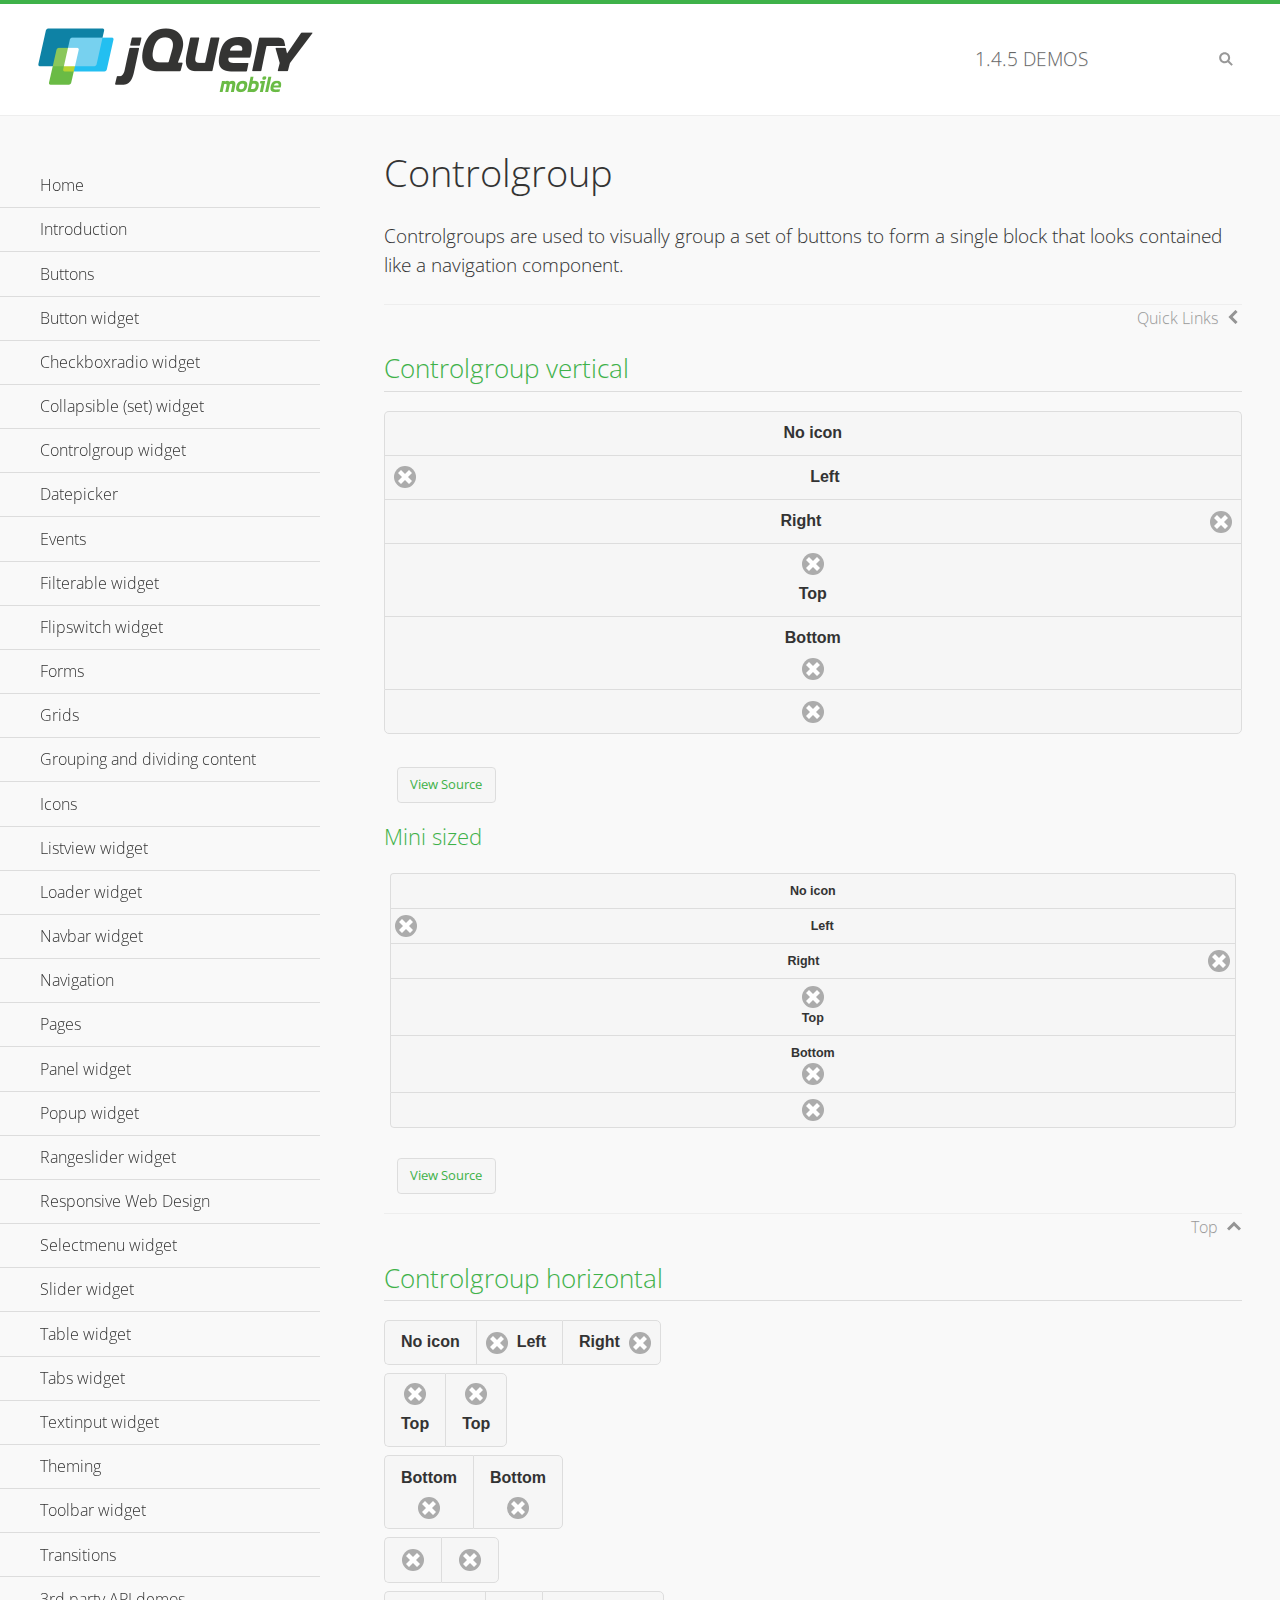
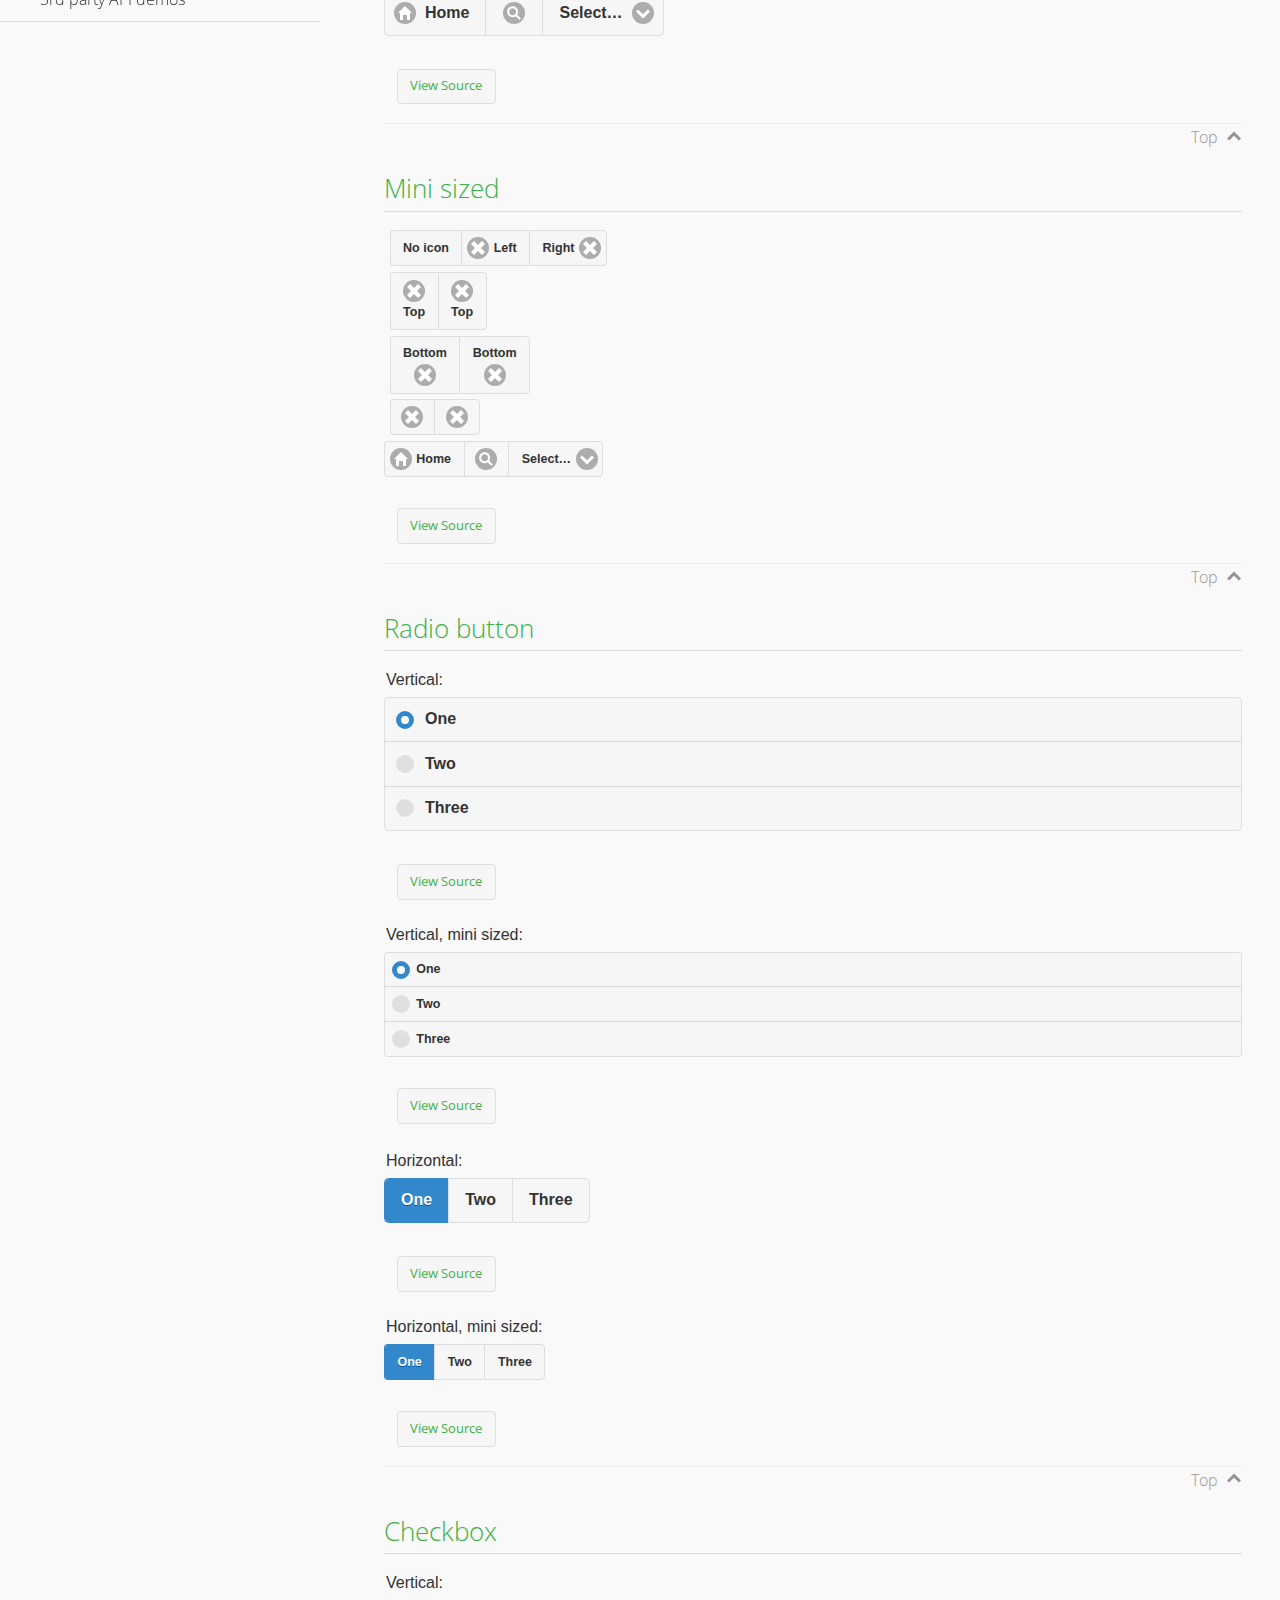
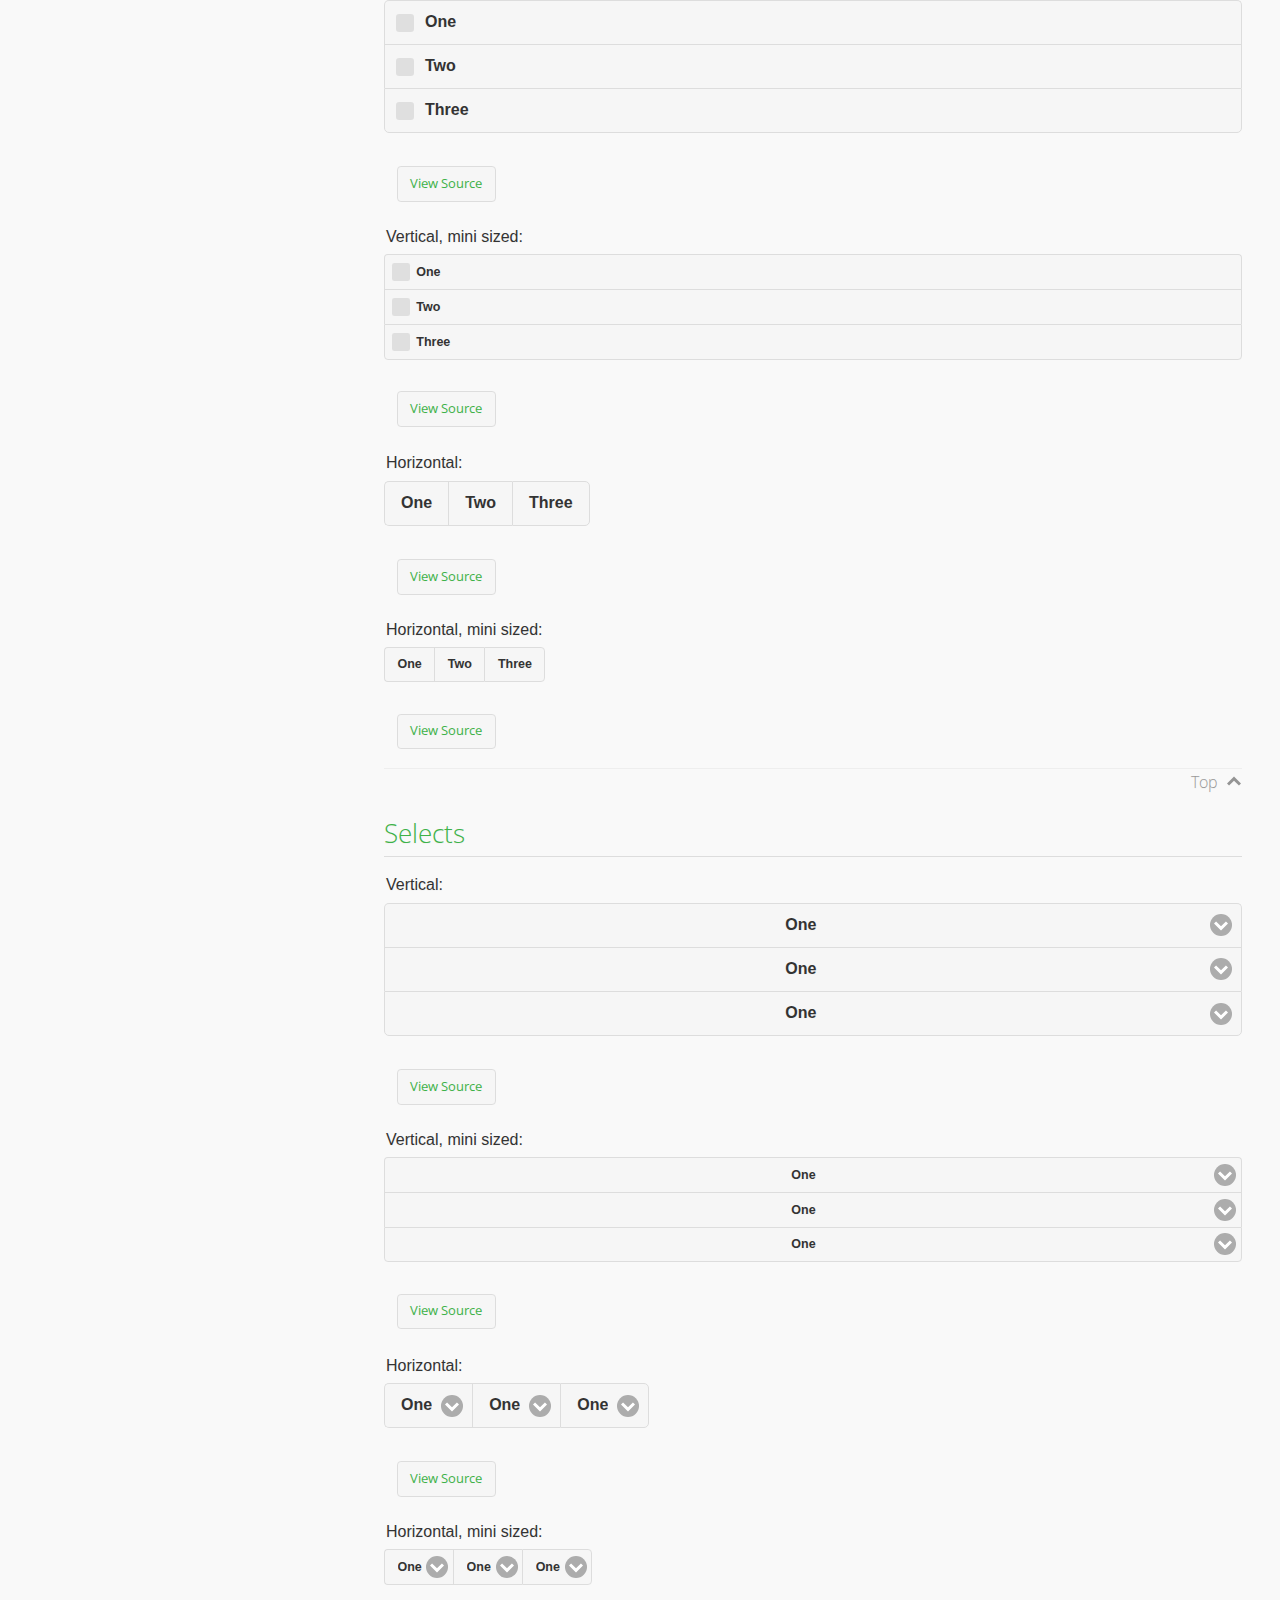
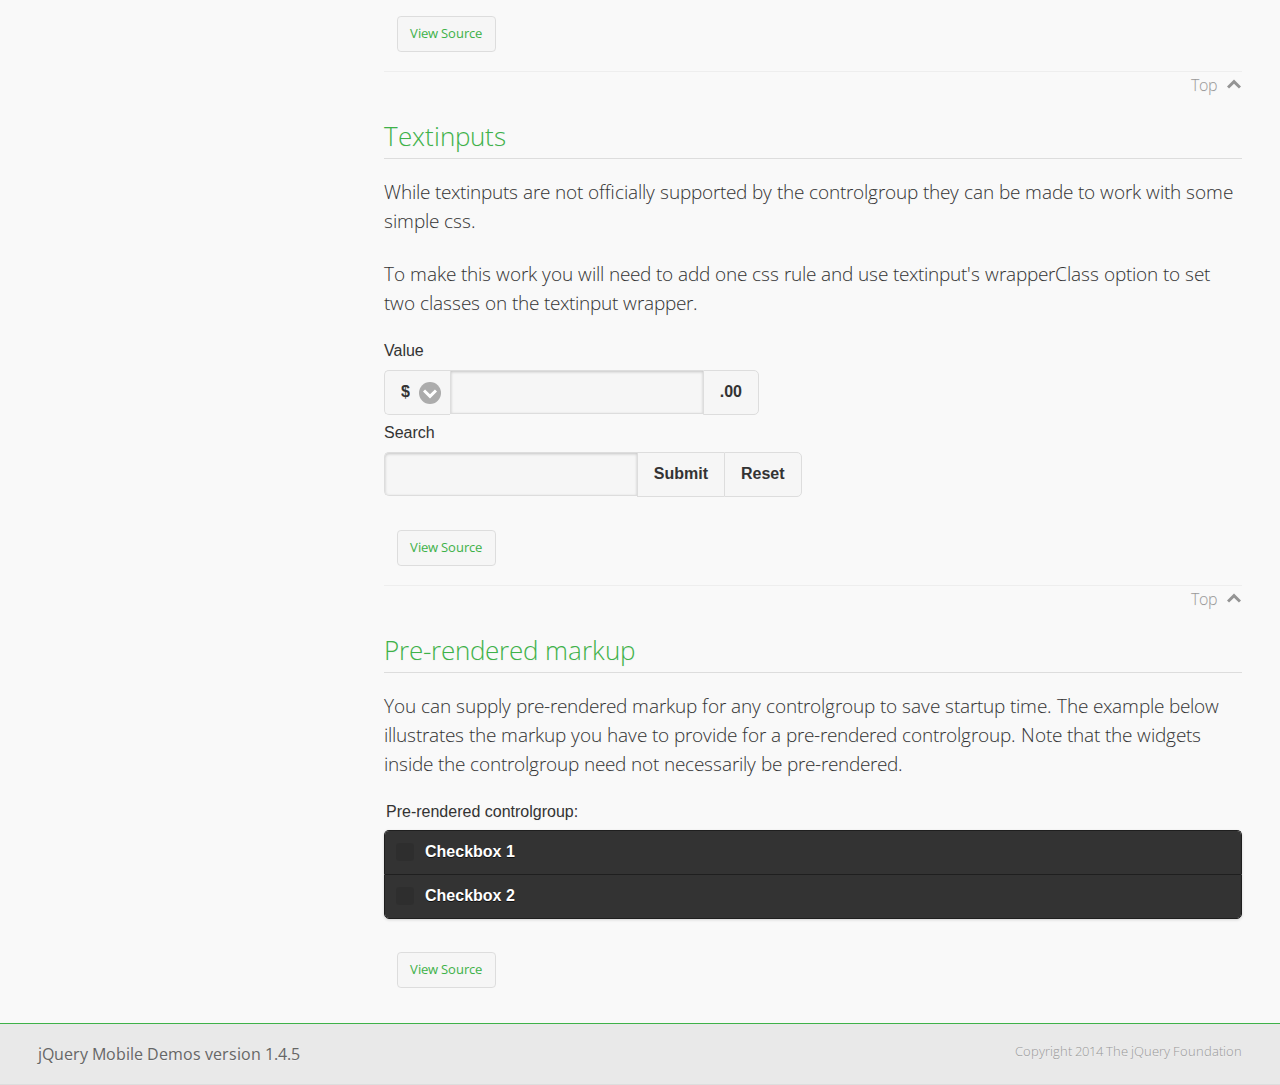
<file: lib/demos/controlgroup/index.html>
<!DOCTYPE html>
<html>
<head>
	<meta charset="utf-8">
	<meta name="viewport" content="width=device-width, initial-scale=1">
	<title>Controlgroup - jQuery Mobile Demos</title>
	    <link rel="stylesheet" href="../css/themes/default/jquery.mobile-1.4.5.min.css">
	    <link rel="stylesheet" href="../_assets/css/jqm-demos.css">
	    <link rel="shortcut icon" href="../favicon.ico">
	    <link rel="stylesheet" href="http://fonts.googleapis.com/css?family=Open+Sans:300,400,700">
	    <script src="../js/jquery.js"></script>
	    <script src="../_assets/js/index.js"></script>
	    <script src="../js/jquery.mobile-1.4.5.min.js"></script>
	    <style>
	        #demo-borders .ui-collapsible .ui-collapsible-heading .ui-btn { border-top-width: 1px !important; }
	    </style>
	    <style id="textinput-controlgroup">
			.controlgroup-textinput{
				padding-top:.22em;
				padding-bottom:.22em;
			}
	    </style>
	</head>
	<body>
	<div data-role="page" class="jqm-demos" data-quicklinks="true">

	    <div data-role="header" class="jqm-header">
			<h2><a href="../" title="jQuery Mobile Demos home"><img src="../_assets/img/jquery-logo.png" alt="jQuery Mobile"></a></h2>
		<p><span class="jqm-version"></span> Demos</p>
	        <a href="#" class="jqm-navmenu-link ui-btn ui-btn-icon-notext ui-corner-all ui-icon-bars ui-nodisc-icon ui-alt-icon ui-btn-left">Menu</a>
	        <a href="#" class="jqm-search-link ui-btn ui-btn-icon-notext ui-corner-all ui-icon-search ui-nodisc-icon ui-alt-icon ui-btn-right">Search</a>
		    </div><!-- /header -->

	    <div role="main" class="ui-content jqm-content">

        <h1>Controlgroup</h1>

        <p>Controlgroups are used to visually group a set of buttons to form a single block that looks contained like a navigation component.
        </p>

		<h2>Controlgroup vertical</h2>

			<div data-demo-html="true">
				<div data-role="controlgroup">
					<a href="#" class="ui-btn ui-corner-all">No icon</a>
					<a href="#" class="ui-btn ui-corner-all ui-icon-delete ui-btn-icon-left">Left</a>
					<a href="#" class="ui-btn ui-corner-all ui-icon-delete ui-btn-icon-right">Right</a>
					<a href="#" class="ui-btn ui-corner-all ui-icon-delete ui-btn-icon-top">Top</a>
					<a href="#" class="ui-btn ui-corner-all ui-icon-delete ui-btn-icon-bottom">Bottom</a>
					<a href="#" class="ui-btn ui-corner-all ui-icon-delete ui-btn-icon-notext">Icon only</a>
				</div>
			</div><!--/demo-html -->

			<h3>Mini sized</h3>

			<div data-demo-html="true">
				<div data-role="controlgroup" data-mini="true">
					<a href="#" class="ui-btn ui-corner-all">No icon</a>
					<a href="#" class="ui-btn ui-corner-all ui-icon-delete ui-btn-icon-left">Left</a>
					<a href="#" class="ui-btn ui-corner-all ui-icon-delete ui-btn-icon-right">Right</a>
					<a href="#" class="ui-btn ui-corner-all ui-icon-delete ui-btn-icon-top">Top</a>
					<a href="#" class="ui-btn ui-corner-all ui-icon-delete ui-btn-icon-bottom">Bottom</a>
					<a href="#" class="ui-btn ui-corner-all ui-icon-delete ui-btn-icon-notext">Icon only</a>
				</div>
			</div><!--/demo-html -->

		<h2>Controlgroup horizontal</h2>

			<div data-demo-html="true">
				<div data-role="controlgroup" data-type="horizontal">
					<a href="#" class="ui-btn ui-corner-all">No icon</a>
					<a href="#" class="ui-btn ui-corner-all ui-icon-delete ui-btn-icon-left">Left</a>
					<a href="#" class="ui-btn ui-corner-all ui-icon-delete ui-btn-icon-right">Right</a>
				</div>
				<div data-role="controlgroup" data-type="horizontal">
					<a href="#" class="ui-btn ui-corner-all ui-icon-delete ui-btn-icon-top">Top</a>
					<a href="#" class="ui-btn ui-corner-all ui-icon-delete ui-btn-icon-top">Top</a>
				</div>
				<div data-role="controlgroup" data-type="horizontal">
					<a href="#" class="ui-btn ui-corner-all ui-icon-delete ui-btn-icon-bottom">Bottom</a>
					<a href="#" class="ui-btn ui-corner-all ui-icon-delete ui-btn-icon-bottom">Bottom</a>
				</div>
				<div data-role="controlgroup" data-type="horizontal">
					<a href="#" class="ui-btn ui-corner-all ui-icon-delete ui-btn-icon-notext">Icon only</a>
					<a href="#" class="ui-btn ui-corner-all ui-icon-delete ui-btn-icon-notext">Icon only</a>
				</div>
				<form>
					<fieldset data-role="controlgroup" data-type="horizontal">
						<button data-icon="home">Home</button>
						<button data-icon="search" data-iconpos="notext">Search</button>
						<label for="select-more-1a" class="ui-hidden-accessible">More</label>
						<select name="select-more-1a" id="select-more-1a">
							<option value="">Select&hellip;</option>
							<option value="#">One</option>
							<option value="#">Two</option>
							<option value="#">Three</option>
						</select>
					</fieldset>
				</form>
			</div><!--/demo-html -->

		<h2>Mini sized</h2>

			<div data-demo-html="true">
				<div data-role="controlgroup" data-type="horizontal" data-mini="true">
					<a href="#" class="ui-btn ui-corner-all">No icon</a>
					<a href="#" class="ui-btn ui-corner-all ui-icon-delete ui-btn-icon-left">Left</a>
					<a href="#" class="ui-btn ui-corner-all ui-icon-delete ui-btn-icon-right">Right</a>
				</div>
				<div data-role="controlgroup" data-type="horizontal" data-mini="true">
					<a href="#" class="ui-btn ui-corner-all ui-icon-delete ui-btn-icon-top">Top</a>
					<a href="#" class="ui-btn ui-corner-all ui-icon-delete ui-btn-icon-top">Top</a>
				</div>
				<div data-role="controlgroup" data-type="horizontal" data-mini="true">
					<a href="#" class="ui-btn ui-corner-all ui-icon-delete ui-btn-icon-bottom">Bottom</a>
					<a href="#" class="ui-btn ui-corner-all ui-icon-delete ui-btn-icon-bottom">Bottom</a>
				</div>
				<div data-role="controlgroup" data-type="horizontal" data-mini="true">
					<a href="#" class="ui-btn ui-corner-all ui-icon-delete ui-btn-icon-notext">Icon only</a>
					<a href="#" class="ui-btn ui-corner-all ui-icon-delete ui-btn-icon-notext">Icon only</a>
				</div>
				<form>
					<fieldset data-role="controlgroup" data-type="horizontal" data-mini="true">
						<button data-icon="home">Home</button>
						<button data-icon="search" data-iconpos="notext">Search</button>
						<label for="select-more-2a" class="ui-hidden-accessible">More</label>
						<select name="select-more-2a" id="select-more-2a">
							<option value="">Select&hellip;</option>
							<option value="#">One</option>
							<option value="#">Two</option>
							<option value="#">Three</option>
						</select>
					</fieldset>
				</form>
			</div><!--/demo-html -->

			<h2>Radio button</h2>

				<div data-demo-html="true">
					<form>
					<fieldset data-role="controlgroup">
						<legend>Vertical:</legend>
						<input type="radio" name="radio-choice-v-2" id="radio-choice-v-2a" value="on" checked="checked">
						<label for="radio-choice-v-2a">One</label>
						<input type="radio" name="radio-choice-v-2" id="radio-choice-v-2b" value="off">
						<label for="radio-choice-v-2b">Two</label>
						<input type="radio" name="radio-choice-v-2" id="radio-choice-v-2c" value="other">
						<label for="radio-choice-v-2c">Three</label>
					</fieldset>
					</form>
				</div><!--/demo-html -->

				<div data-demo-html="true">
					<form>
					<fieldset data-role="controlgroup" data-mini="true">
						<legend>Vertical, mini sized:</legend>
						<input type="radio" name="radio-choice-v-6" id="radio-choice-v-6a" value="on" checked="checked">
						<label for="radio-choice-v-6a">One</label>
						<input type="radio" name="radio-choice-v-6" id="radio-choice-v-6b" value="off">
						<label for="radio-choice-v-6b">Two</label>
						<input type="radio" name="radio-choice-v-6" id="radio-choice-v-6c" value="other">
						<label for="radio-choice-v-6c">Three</label>
					</fieldset>
					</form>
				</div><!--/demo-html -->

				<div data-demo-html="true">
					<form>
					<fieldset data-role="controlgroup" data-type="horizontal">
						<legend>Horizontal:</legend>
						<input type="radio" name="radio-choice-h-2" id="radio-choice-h-2a" value="on" checked="checked">
						<label for="radio-choice-h-2a">One</label>
						<input type="radio" name="radio-choice-h-2" id="radio-choice-h-2b" value="off">
						<label for="radio-choice-h-2b">Two</label>
						<input type="radio" name="radio-choice-h-2" id="radio-choice-h-2c" value="other">
						<label for="radio-choice-h-2c">Three</label>
					</fieldset>
					</form>
				</div><!--/demo-html -->

				<div data-demo-html="true">
					<form>
					<fieldset data-role="controlgroup" data-type="horizontal" data-mini="true">
						<legend>Horizontal, mini sized:</legend>
						<input type="radio" name="radio-choice-h-6" id="radio-choice-h-6a" value="on" checked="checked">
						<label for="radio-choice-h-6a">One</label>
						<input type="radio" name="radio-choice-h-6" id="radio-choice-h-6b" value="off">
						<label for="radio-choice-h-6b">Two</label>
						<input type="radio" name="radio-choice-h-6" id="radio-choice-h-6c" value="other">
						<label for="radio-choice-h-6c">Three</label>
					</fieldset>
					</form>
				</div><!--/demo-html -->

			<h2>Checkbox</h2>

				<div data-demo-html="true">
					<form>
					<fieldset data-role="controlgroup">
						<legend>Vertical:</legend>
						<input type="checkbox" name="checkbox-v-2a" id="checkbox-v-2a">
						<label for="checkbox-v-2a">One</label>
						<input type="checkbox" name="checkbox-v-2b" id="checkbox-v-2b">
						<label for="checkbox-v-2b">Two</label>
						<input type="checkbox" name="checkbox-v-2c" id="checkbox-v-2c">
						<label for="checkbox-v-2c">Three</label>
					</fieldset>
					</form>
				</div><!--/demo-html -->

				<div data-demo-html="true">
					<form>
					<fieldset data-role="controlgroup" data-mini="true">
						<legend>Vertical, mini sized:</legend>
						<input type="checkbox" name="checkbox-v-6a" id="checkbox-v-6a">
						<label for="checkbox-v-6a">One</label>
						<input type="checkbox" name="checkbox-v-6b" id="checkbox-v-6b">
						<label for="checkbox-v-6b">Two</label>
						<input type="checkbox" name="checkbox-v-6c" id="checkbox-v-6c">
						<label for="checkbox-v-6c">Three</label>
					</fieldset>
					</form>
				</div><!--/demo-html -->

				<div data-demo-html="true">
					<form>
					<fieldset data-role="controlgroup" data-type="horizontal">
						<legend>Horizontal:</legend>
						<input type="checkbox" name="checkbox-h-2a" id="checkbox-h-2a">
						<label for="checkbox-h-2a">One</label>
						<input type="checkbox" name="checkbox-h-2b" id="checkbox-h-2b">
						<label for="checkbox-h-2b">Two</label>
						<input type="checkbox" name="checkbox-h-2c" id="checkbox-h-2c">
						<label for="checkbox-h-2c">Three</label>
					</fieldset>
					</form>
				</div><!--/demo-html -->

				<div data-demo-html="true">
					<form>
					<fieldset data-role="controlgroup" data-type="horizontal" data-mini="true">
						<legend>Horizontal, mini sized:</legend>
						<input type="checkbox" name="checkbox-h-6a" id="checkbox-h-6a">
						<label for="checkbox-h-6a">One</label>
						<input type="checkbox" name="checkbox-h-6b" id="checkbox-h-6b">
						<label for="checkbox-h-6b">Two</label>
						<input type="checkbox" name="checkbox-h-6c" id="checkbox-h-6c">
						<label for="checkbox-h-6c">Three</label>
					</fieldset>
					</form>
				</div><!--/demo-html -->

			<h2>Selects</h2>

				<div data-demo-html="true">
					<form>
					<fieldset data-role="controlgroup">
						<legend>Vertical:</legend>
						<label for="select-v-2a">Select A</label>
						<select name="select-v-2a" id="select-v-2a">
							<option value="#">One</option>
							<option value="#">Two</option>
							<option value="#">Three</option>
						</select>
						<label for="select-v-2b">Select B</label>
						<select name="select-v-2b" id="select-v-2b">
							<option value="#">One</option>
							<option value="#">Two</option>
							<option value="#">Three</option>
						</select>
						<label for="select-v-2c">Select C</label>
						<select name="select-v-2c" id="select-v-2c">
							<option value="#">One</option>
							<option value="#">Two</option>
							<option value="#">Three</option>
						</select>
					</fieldset>
					</form>
				</div><!--/demo-html -->

				<div data-demo-html="true">
					<form>
					<fieldset data-role="controlgroup" data-mini="true">
						<legend>Vertical, mini sized:</legend>
						<label for="select-v-6a">Select A</label>
						<select name="select-v-6a" id="select-v-6a">
							<option value="#">One</option>
							<option value="#">Two</option>
							<option value="#">Three</option>
						</select>
						<label for="select-v-6b">Select B</label>
						<select name="select-v-6b" id="select-v-6b">
							<option value="#">One</option>
							<option value="#">Two</option>
							<option value="#">Three</option>
						</select>
						<label for="select-v-6c">Select C</label>
						<select name="select-v-6c" id="select-v-6c">
							<option value="#">One</option>
							<option value="#">Two</option>
							<option value="#">Three</option>
						</select>
					</fieldset>
					</form>
				</div><!--/demo-html -->

				<div data-demo-html="true">
					<form>
					<fieldset data-role="controlgroup" data-type="horizontal">
						<legend>Horizontal:</legend>
						<label for="select-h-2a">Select A</label>
						<select name="select-h-2a" id="select-h-2a">
							<option value="#">One</option>
							<option value="#">Two</option>
							<option value="#">Three</option>
						</select>
						<label for="select-h-2b">Select B</label>
						<select name="select-h-2b" id="select-h-2b">
							<option value="#">One</option>
							<option value="#">Two</option>
							<option value="#">Three</option>
						</select>
						<label for="select-h-2c">Select C</label>
						<select name="select-h-2c" id="select-h-2c">
							<option value="#">One</option>
							<option value="#">Two</option>
							<option value="#">Three</option>
						</select>
					</fieldset>
					</form>
				</div><!--/demo-html -->

				<div data-demo-html="true">
					<form>
					<fieldset data-role="controlgroup" data-type="horizontal" data-mini="true">
						<legend>Horizontal, mini sized:</legend>
						<label for="select-h-6a">Select A</label>
						<select name="select-h-6a" id="select-h-6a">
							<option value="#">One</option>
							<option value="#">Two</option>
							<option value="#">Three</option>
						</select>
						<label for="select-h-6b">Select B</label>
						<select name="select-h-6b" id="select-h-6b">
							<option value="#">One</option>
							<option value="#">Two</option>
							<option value="#">Three</option>
						</select>
						<label for="select-h-6c">Select C</label>
						<select name="select-h-6c" id="select-h-6c">
							<option value="#">One</option>
							<option value="#">Two</option>
							<option value="#">Three</option>
						</select>
					</fieldset>
					</form>
				</div><!--/demo-html -->

				<h2>Textinputs</h2>
				<p>While textinputs are not officially supported by the controlgroup they can be made to work with some simple css.</p>
				<p>To make this work you will need to add one css rule and use textinput's wrapperClass option to set two classes on the textinput wrapper.</p>
				<div data-demo-html="true" data-demo-css="#textinput-controlgroup">
					<label for="currency-controlgroup">Value</label>
					<div data-role="controlgroup" data-type="horizontal">
						<select>
							<option>$</option>
							<option>€</option>
							<option>£</option>
							<option>¥</option>
							<option>₩</option>
							<option>₹</option>
						</select>
						<input id="currency-controlgroup" type="text" data-wrapper-class="controlgroup-textinput ui-btn">
						<button>.00</button>
					</div>
					<label for="search-control-group">Search</label>
					<div data-role="controlgroup" data-type="horizontal">
						<input type="text" id="search-control-group" data-wrapper-class="controlgroup-textinput ui-btn">
						<button>Submit</button>
						<button>Reset</button>
					</div>
				</div>

		<h2>Pre-rendered markup</h2>
		<p>You can supply pre-rendered markup for any controlgroup to save startup time. The example below illustrates the markup you have to provide for a pre-rendered controlgroup. Note that the widgets inside the controlgroup need not necessarily be pre-rendered.</p>
		<div data-demo-html="true">
			<div data-role="controlgroup" data-enhanced="true" class="ui-controlgroup ui-controlgroup-vertical ui-group-theme-b ui-corner-all">
				<div role="heading" class="ui-controlgroup-label">
					<legend>Pre-rendered controlgroup:</legend>
				</div>
				<div class="ui-controlgroup-controls ui-shadow">
					<label for="pre-rendered-cb-1" class="ui-first-child">Checkbox 1</label>
					<input type="checkbox" id="pre-rendered-cb-1" name="pre-rendered-cb-1" value="1">
					<label for="pre-rendered-cb-2" class="ui-last-child">Checkbox 2</label>
					<input type="checkbox" id="pre-rendered-cb-2" name="pre-rendered-cb-2" value="2">
				</div>
			</div>
		</div>

	</div><!-- /content -->
	    <div data-role="panel" class="jqm-navmenu-panel" data-position="left" data-display="overlay" data-theme="a">
	    	<ul class="jqm-list ui-alt-icon ui-nodisc-icon">
<li data-filtertext="demos homepage" data-icon="home"><a href=".././">Home</a></li>
<li data-filtertext="introduction overview getting started"><a href="../intro/" data-ajax="false">Introduction</a></li>
<li data-filtertext="buttons button markup buttonmarkup method anchor link button element"><a href="../button-markup/" data-ajax="false">Buttons</a></li>
<li data-filtertext="form button widget input button submit reset"><a href="../button/" data-ajax="false">Button widget</a></li>
<li data-role="collapsible" data-enhanced="true" data-collapsed-icon="carat-d" data-expanded-icon="carat-u" data-iconpos="right" data-inset="false" class="ui-collapsible ui-collapsible-themed-content ui-collapsible-collapsed">
	<h3 class="ui-collapsible-heading ui-collapsible-heading-collapsed">
		<a href="#" class="ui-collapsible-heading-toggle ui-btn ui-btn-icon-right ui-btn-inherit ui-icon-carat-d">
		    Checkboxradio widget<span class="ui-collapsible-heading-status"> click to expand contents</span>
		</a>
	</h3>
	<div class="ui-collapsible-content ui-body-inherit ui-collapsible-content-collapsed" aria-hidden="true">
		<ul>
			<li data-filtertext="form checkboxradio widget checkbox input checkboxes controlgroups"><a href="../checkboxradio-checkbox/" data-ajax="false">Checkboxes</a></li>
			<li data-filtertext="form checkboxradio widget radio input radio buttons controlgroups"><a href="../checkboxradio-radio/" data-ajax="false">Radio buttons</a></li>
		</ul>
	</div>
</li>
<li data-role="collapsible" data-enhanced="true" data-collapsed-icon="carat-d" data-expanded-icon="carat-u" data-iconpos="right" data-inset="false" class="ui-collapsible ui-collapsible-themed-content ui-collapsible-collapsed">
	<h3 class="ui-collapsible-heading ui-collapsible-heading-collapsed">
		<a href="#" class="ui-collapsible-heading-toggle ui-btn ui-btn-icon-right ui-btn-inherit ui-icon-carat-d">
			Collapsible (set) widget<span class="ui-collapsible-heading-status"> click to expand contents</span>
		</a>
	</h3>
	<div class="ui-collapsible-content ui-body-inherit ui-collapsible-content-collapsed" aria-hidden="true">
		<ul>
			<li data-filtertext="collapsibles content formatting"><a href="../collapsible/" data-ajax="false">Collapsible</a></li>
			<li data-filtertext="dynamic collapsible set accordion append expand"><a href="../collapsible-dynamic/" data-ajax="false">Dynamic collapsibles</a></li>
			<li data-filtertext="accordions collapsible set widget content formatting grouped collapsibles"><a href="../collapsibleset/" data-ajax="false">Collapsible set</a></li>
		</ul>
	</div>
</li>
<li data-role="collapsible" data-enhanced="true" data-collapsed-icon="carat-d" data-expanded-icon="carat-u" data-iconpos="right" data-inset="false" class="ui-collapsible ui-collapsible-themed-content ui-collapsible-collapsed">
	<h3 class="ui-collapsible-heading ui-collapsible-heading-collapsed">
		<a href="#" class="ui-collapsible-heading-toggle ui-btn ui-btn-icon-right ui-btn-inherit ui-icon-carat-d">
			Controlgroup widget<span class="ui-collapsible-heading-status"> click to expand contents</span>
		</a>
	</h3>
	<div class="ui-collapsible-content ui-body-inherit ui-collapsible-content-collapsed" aria-hidden="true">
		<ul>
			<li data-filtertext="controlgroups selectmenu checkboxradio input grouped buttons horizontal vertical"><a href="../controlgroup/" data-ajax="false">Controlgroup</a></li>
			<li data-filtertext="dynamic controlgroup dynamically add buttons"><a href="../controlgroup-dynamic/" data-ajax="false">Dynamic controlgroups</a></li>
		</ul>
	</div>
</li>
<li data-filtertext="form datepicker widget date input"><a href="../datepicker/" data-ajax="false">Datepicker</a></li>
<li data-role="collapsible" data-enhanced="true" data-collapsed-icon="carat-d" data-expanded-icon="carat-u" data-iconpos="right" data-inset="false" class="ui-collapsible ui-collapsible-themed-content ui-collapsible-collapsed">
	<h3 class="ui-collapsible-heading ui-collapsible-heading-collapsed">
		<a href="#" class="ui-collapsible-heading-toggle ui-btn ui-btn-icon-right ui-btn-inherit ui-icon-carat-d">
			Events<span class="ui-collapsible-heading-status"> click to expand contents</span>
		</a>
	</h3>
	<div class="ui-collapsible-content ui-body-inherit ui-collapsible-content-collapsed" aria-hidden="true">
		<ul>
			<li data-filtertext="swipe to delete list items listviews swipe events"><a href="../swipe-list/" data-ajax="false">Swipe list items</a></li>
			<li data-filtertext="swipe to navigate swipe page navigation swipe events"><a href="../swipe-page/" data-ajax="false">Swipe page navigation</a></li>
		</ul>
	</div>
</li>
<li data-filtertext="filterable filter elements sorting searching listview table"><a href="../filterable/" data-ajax="false">Filterable widget</a></li>
<li data-filtertext="form flipswitch widget flip toggle switch binary select checkbox input"><a href="../flipswitch/" data-ajax="false">Flipswitch widget</a></li>
<li data-role="collapsible" data-enhanced="true" data-collapsed-icon="carat-d" data-expanded-icon="carat-u" data-iconpos="right" data-inset="false" class="ui-collapsible ui-collapsible-themed-content ui-collapsible-collapsed">
	<h3 class="ui-collapsible-heading ui-collapsible-heading-collapsed">
		<a href="#" class="ui-collapsible-heading-toggle ui-btn ui-btn-icon-right ui-btn-inherit ui-icon-carat-d">
			Forms<span class="ui-collapsible-heading-status"> click to expand contents</span>
		</a>
	</h3>
	<div class="ui-collapsible-content ui-body-inherit ui-collapsible-content-collapsed" aria-hidden="true">
		<ul>
			<li data-filtertext="forms text checkbox radio range button submit reset inputs selects textarea slider flipswitch label form elements"><a href="../forms/" data-ajax="false">Forms</a></li>
			<li data-filtertext="form hide labels hidden accessible ui-hidden-accessible forms"><a href="../forms-label-hidden-accessible/" data-ajax="false">Hide labels</a></li>
			<li data-filtertext="form field containers fieldcontain ui-field-contain forms"><a href="../forms-field-contain/" data-ajax="false">Field containers</a></li>
			<li data-filtertext="forms disabled form elements"><a href="../forms-disabled/" data-ajax="false">Forms disabled</a></li>
			<li data-filtertext="forms gallery examples overview forms text checkbox radio range button submit reset inputs selects textarea slider flipswitch label form elements"><a href="../forms-gallery/" data-ajax="false">Forms gallery</a></li>
		</ul>
	</div>
</li>
<li data-role="collapsible" data-enhanced="true" data-collapsed-icon="carat-d" data-expanded-icon="carat-u" data-iconpos="right" data-inset="false" class="ui-collapsible ui-collapsible-themed-content ui-collapsible-collapsed">
	<h3 class="ui-collapsible-heading ui-collapsible-heading-collapsed">
		<a href="#" class="ui-collapsible-heading-toggle ui-btn ui-btn-icon-right ui-btn-inherit ui-icon-carat-d">
			Grids<span class="ui-collapsible-heading-status"> click to expand contents</span>
		</a>
	</h3>
	<div class="ui-collapsible-content ui-body-inherit ui-collapsible-content-collapsed" aria-hidden="true">
		<ul>
			<li data-filtertext="grids columns blocks content formatting rwd responsive css framework"><a href="../grids/" data-ajax="false">Grids</a></li>
			<li data-filtertext="buttons in grids css framework"><a href="../grids-buttons/" data-ajax="false">Buttons in grids</a></li>
			<li data-filtertext="custom responsive grids rwd css framework"><a href="../grids-custom-responsive/" data-ajax="false">Custom responsive grids</a></li>
		</ul>
	</div>
</li>
<li data-filtertext="blocks content formatting sections heading"><a href="../body-bar-classes/" data-ajax="false">Grouping and dividing content</a></li>
<li data-role="collapsible" data-enhanced="true" data-collapsed-icon="carat-d" data-expanded-icon="carat-u" data-iconpos="right" data-inset="false" class="ui-collapsible ui-collapsible-themed-content ui-collapsible-collapsed">
	<h3 class="ui-collapsible-heading ui-collapsible-heading-collapsed">
		<a href="#" class="ui-collapsible-heading-toggle ui-btn ui-btn-icon-right ui-btn-inherit ui-icon-carat-d">
			Icons<span class="ui-collapsible-heading-status"> click to expand contents</span>
		</a>
	</h3>
	<div class="ui-collapsible-content ui-body-inherit ui-collapsible-content-collapsed" aria-hidden="true">
		<ul>
			<li data-filtertext="button icons svg disc alt custom icon position"><a href="../icons/" data-ajax="false">Icons</a></li>
			<li data-filtertext=""><a href="../icons-grunticon/" data-ajax="false">Grunticon loader</a></li>
		</ul>
	</div>
</li>
<li data-role="collapsible" data-enhanced="true" data-collapsed-icon="carat-d" data-expanded-icon="carat-u" data-iconpos="right" data-inset="false" class="ui-collapsible ui-collapsible-themed-content ui-collapsible-collapsed">
	<h3 class="ui-collapsible-heading ui-collapsible-heading-collapsed">
		<a href="#" class="ui-collapsible-heading-toggle ui-btn ui-btn-icon-right ui-btn-inherit ui-icon-carat-d">
			Listview widget<span class="ui-collapsible-heading-status"> click to expand contents</span>
		</a>
	</h3>
	<div class="ui-collapsible-content ui-body-inherit ui-collapsible-content-collapsed" aria-hidden="true">
		<ul>
			<li data-filtertext="listview widget thumbnails icons nested split button collapsible ul ol"><a href="../listview/" data-ajax="false">Listview</a></li>
			<li data-filtertext="autocomplete filterable reveal listview filtertextbeforefilter placeholder"><a href="../listview-autocomplete/" data-ajax="false">Listview autocomplete</a></li>
			<li data-filtertext="autocomplete filterable reveal listview remote data filtertextbeforefilter placeholder"><a href="../listview-autocomplete-remote/" data-ajax="false">Listview autocomplete remote data</a></li>
			<li data-filtertext="autodividers anchor jump scroll linkbars listview lists ul ol"><a href="../listview-autodividers-linkbar/" data-ajax="false">Listview autodividers linkbar</a></li>
			<li data-filtertext="listview autodividers selector autodividersselector lists ul ol"><a href="../listview-autodividers-selector/" data-ajax="false">Listview autodividers selector</a></li>
			<li data-filtertext="listview nested list items"><a href="../listview-nested-lists/" data-ajax="false">Nested Listviews</a></li>
			<li data-filtertext="listview collapsible list items flat"><a href="../listview-collapsible-item-flat/" data-ajax="false">Listview collapsible list items (flat)</a></li>
			<li data-filtertext="listview collapsible list indented"><a href="../listview-collapsible-item-indented/" data-ajax="false">Listview collapsible list items (indented)</a></li>
			<li data-filtertext="grid listview responsive grids responsive listviews lists ul"><a href="../listview-grid/" data-ajax="false">Listview responsive grid</a></li>
		</ul>
	</div>
</li>
<li data-filtertext="loader widget page loading navigation overlay spinner"><a href="../loader/" data-ajax="false">Loader widget</a></li>
<li data-filtertext="navbar widget navmenu toolbars header footer"><a href="../navbar/" data-ajax="false">Navbar widget</a></li>
<li data-role="collapsible" data-enhanced="true" data-collapsed-icon="carat-d" data-expanded-icon="carat-u" data-iconpos="right" data-inset="false" class="ui-collapsible ui-collapsible-themed-content ui-collapsible-collapsed">
	<h3 class="ui-collapsible-heading ui-collapsible-heading-collapsed">
		<a href="#" class="ui-collapsible-heading-toggle ui-btn ui-btn-icon-right ui-btn-inherit ui-icon-carat-d">
			Navigation<span class="ui-collapsible-heading-status"> click to expand contents</span>
		</a>
	</h3>
	<div class="ui-collapsible-content ui-body-inherit ui-collapsible-content-collapsed" aria-hidden="true">
		<ul>
			<li data-filtertext="ajax navigation navigate widget history event method"><a href="../navigation/" data-ajax="false">Navigation</a></li>
			<li data-filtertext="linking pages page links navigation ajax prefetch cache"><a href="../navigation-linking-pages/" data-ajax="false">Linking pages</a></li>
			<!-- <li data-filtertext="php redirect server redirection server-side navigation"><a href="../navigation-php-redirect/" data-ajax="false">PHP redirect demo</a></li>-->
			<li data-filtertext="navigation redirection hash query"><a href="../navigation-hash-processing/" data-ajax="false">Hash processing demo</a></li>
			<li data-filtertext="navigation redirection hash query"><a href="../page-events/" data-ajax="false">Page Navigation Events</a></li>
		</ul>
	</div>
</li>
<li data-role="collapsible" data-enhanced="true" data-collapsed-icon="carat-d" data-expanded-icon="carat-u" data-iconpos="right" data-inset="false" class="ui-collapsible ui-collapsible-themed-content ui-collapsible-collapsed">
	<h3 class="ui-collapsible-heading ui-collapsible-heading-collapsed">
		<a href="#" class="ui-collapsible-heading-toggle ui-btn ui-btn-icon-right ui-btn-inherit ui-icon-carat-d">
			Pages<span class="ui-collapsible-heading-status"> click to expand contents</span>
		</a>
	</h3>
	<div class="ui-collapsible-content ui-body-inherit ui-collapsible-content-collapsed" aria-hidden="true">
		<ul>
			<li data-filtertext="pages page widget ajax navigation"><a href="../pages/" data-ajax="false">Pages</a></li>
			<li data-filtertext="single page"><a href="../pages-single-page/" data-ajax="false">Single page</a></li>
			<li data-filtertext="multipage multi-page page"><a href="../pages-multi-page/" data-ajax="false">Multi-page template</a></li>
			<li data-filtertext="dialog page widget modal popup"><a href="../pages-dialog/" data-ajax="false">Dialog page</a></li>
		</ul>
	</div>
</li>
<li data-role="collapsible" data-enhanced="true" data-collapsed-icon="carat-d" data-expanded-icon="carat-u" data-iconpos="right" data-inset="false" class="ui-collapsible ui-collapsible-themed-content ui-collapsible-collapsed">
	<h3 class="ui-collapsible-heading ui-collapsible-heading-collapsed">
		<a href="#" class="ui-collapsible-heading-toggle ui-btn ui-btn-icon-right ui-btn-inherit ui-icon-carat-d">
			Panel widget<span class="ui-collapsible-heading-status"> click to expand contents</span>
		</a>
	</h3>
	<div class="ui-collapsible-content ui-body-inherit ui-collapsible-content-collapsed" aria-hidden="true">
		<ul>
			<li data-filtertext="panel widget sliding panels reveal push overlay responsive"><a href="../panel/" data-ajax="false">Panel</a></li>
			<li data-filtertext=""><a href="../panel-external/" data-ajax="false">External panels</a></li>
			<li data-filtertext="panel "><a href="../panel-fixed/" data-ajax="false">Fixed panels</a></li>
			<li data-filtertext="panel slide panels sliding panels shadow rwd responsive breakpoint"><a href="../panel-responsive/" data-ajax="false">Panels responsive</a></li>
			<li data-filtertext="panel custom style custom panel width reveal shadow listview panel styling page background wrapper"><a href="../panel-styling/" data-ajax="false">Custom panel style</a></li>
			<li data-filtertext="panel open on swipe"><a href="../panel-swipe-open/" data-ajax="false">Panel open on swipe</a></li>
			<li data-filtertext="panels outside page internal external toolbars"><a href="../panel-external-internal/" data-ajax="false">Panel external and internal</a></li>
		</ul>
	</div>
</li>
<li data-role="collapsible" data-enhanced="true" data-collapsed-icon="carat-d" data-expanded-icon="carat-u" data-iconpos="right" data-inset="false" class="ui-collapsible ui-collapsible-themed-content ui-collapsible-collapsed">
	<h3 class="ui-collapsible-heading ui-collapsible-heading-collapsed">
		<a href="#" class="ui-collapsible-heading-toggle ui-btn ui-btn-icon-right ui-btn-inherit ui-icon-carat-d">
			Popup widget<span class="ui-collapsible-heading-status"> click to expand contents</span>
		</a>
	</h3>
	<div class="ui-collapsible-content ui-body-inherit ui-collapsible-content-collapsed" aria-hidden="true">
		<ul>
			<li data-filtertext="popup widget popups dialog modal transition tooltip lightbox form overlay screen flip pop fade transition"><a href="../popup/" data-ajax="false">Popup</a></li>
			<li data-filtertext="popup alignment position"><a href="../popup-alignment/" data-ajax="false">Popup alignment</a></li>
			<li data-filtertext="popup arrow size popups popover"><a href="../popup-arrow-size/" data-ajax="false">Popup arrow size</a></li>
			<li data-filtertext="dynamic popups popup images lightbox"><a href="../popup-dynamic/" data-ajax="false">Dynamic popups</a></li>
			<li data-filtertext="popups with iframes scaling"><a href="../popup-iframe/" data-ajax="false">Popups with iframes</a></li>
			<li data-filtertext="popup image scaling"><a href="../popup-image-scaling/" data-ajax="false">Popup image scaling</a></li>
			<li data-filtertext="external popup outside multi-page"><a href="../popup-outside-multipage/" data-ajax="false">Popup outside multi-page</a></li>
		</ul>
	</div>
</li>
<li data-filtertext="form rangeslider widget dual sliders dual handle sliders range input"><a href="../rangeslider/" data-ajax="false">Rangeslider widget</a></li>
<li data-filtertext="responsive web design rwd adaptive progressive enhancement PE accessible mobile breakpoints media query media queries"><a href="../rwd/" data-ajax="false">Responsive Web Design</a></li>
<li data-role="collapsible" data-enhanced="true" data-collapsed-icon="carat-d" data-expanded-icon="carat-u" data-iconpos="right" data-inset="false" class="ui-collapsible ui-collapsible-themed-content ui-collapsible-collapsed">
	<h3 class="ui-collapsible-heading ui-collapsible-heading-collapsed">
		<a href="#" class="ui-collapsible-heading-toggle ui-btn ui-btn-icon-right ui-btn-inherit ui-icon-carat-d">
			Selectmenu widget<span class="ui-collapsible-heading-status"> click to expand contents</span>
		</a>
	</h3>
	<div class="ui-collapsible-content ui-body-inherit ui-collapsible-content-collapsed" aria-hidden="true">
		<ul>
			<li data-filtertext="form selectmenu widget select input custom select menu selects"><a href="../selectmenu/" data-ajax="false">Selectmenu</a></li>
			<li data-filtertext="form custom select menu selectmenu widget custom menu option optgroup multiple selects"><a href="../selectmenu-custom/" data-ajax="false">Custom select menu</a></li>
			<li data-filtertext="filterable select filter popup dialog"><a href="../selectmenu-custom-filter/" data-ajax="false">Custom select menu with filter</a></li>
		</ul>
	</div>
</li>
<li data-role="collapsible" data-enhanced="true" data-collapsed-icon="carat-d" data-expanded-icon="carat-u" data-iconpos="right" data-inset="false" class="ui-collapsible ui-collapsible-themed-content ui-collapsible-collapsed">
	<h3 class="ui-collapsible-heading ui-collapsible-heading-collapsed">
		<a href="#" class="ui-collapsible-heading-toggle ui-btn ui-btn-icon-right ui-btn-inherit ui-icon-carat-d">
			Slider widget<span class="ui-collapsible-heading-status"> click to expand contents</span>
		</a>
	</h3>
	<div class="ui-collapsible-content ui-body-inherit ui-collapsible-content-collapsed" aria-hidden="true">
		<ul>
			<li data-filtertext="form slider widget range input single sliders"><a href="../slider/" data-ajax="false">Slider</a></li>
			<li data-filtertext="form slider widget flipswitch slider binary select flip toggle switch"><a href="../slider-flipswitch/" data-ajax="false">Slider flip toggle switch</a></li>
			<li data-filtertext="form slider tooltip handle value input range sliders"><a href="../slider-tooltip/" data-ajax="false">Slider tooltip</a></li>
		</ul>
	</div>
</li>
<li data-role="collapsible" data-enhanced="true" data-collapsed-icon="carat-d" data-expanded-icon="carat-u" data-iconpos="right" data-inset="false" class="ui-collapsible ui-collapsible-themed-content ui-collapsible-collapsed">
	<h3 class="ui-collapsible-heading ui-collapsible-heading-collapsed">
		<a href="#" class="ui-collapsible-heading-toggle ui-btn ui-btn-icon-right ui-btn-inherit ui-icon-carat-d">
			Table widget<span class="ui-collapsible-heading-status"> click to expand contents</span>
		</a>
	</h3>
	<div class="ui-collapsible-content ui-body-inherit ui-collapsible-content-collapsed" aria-hidden="true">
		<ul>
			<li data-filtertext="table widget reflow column toggle th td responsive tables rwd hide show tabular"><a href="../table-column-toggle/" data-ajax="false">Table Column Toggle</a></li>
			<li data-filtertext="table column toggle phone comparison demo"><a href="../table-column-toggle-example/" data-ajax="false">Table Column Toggle demo</a></li>
			<li data-filtertext="responsive tables table column toggle heading groups rwd breakpoint"><a href="../table-column-toggle-heading-groups/" data-ajax="false">Table Column Toggle heading groups</a></li>
			<li data-filtertext="responsive tables table column toggle hide rwd breakpoint customization options"><a href="../table-column-toggle-options/" data-ajax="false">Table Column Toggle options</a></li>
			<li data-filtertext="table reflow th td responsive rwd columns tabular"><a href="../table-reflow/" data-ajax="false">Table Reflow</a></li>
			<li data-filtertext="responsive tables table reflow heading groups rwd breakpoint"><a href="../table-reflow-heading-groups/" data-ajax="false">Table Reflow heading groups</a></li>
			<li data-filtertext="responsive tables table reflow stripes strokes table style"><a href="../table-reflow-stripes-strokes/" data-ajax="false">Table Reflow stripes and strokes</a></li>
			<li data-filtertext="responsive tables table reflow stack custom styles"><a href="../table-reflow-styling/" data-ajax="false">Table Reflow custom styles</a></li>
		</ul>
	</div>
</li>
<li data-filtertext="ui tabs widget"><a href="../tabs/" data-ajax="false">Tabs widget</a></li>
<li data-filtertext="form textinput widget text input textarea number date time tel email file color password"><a href="../textinput/" data-ajax="false">Textinput widget</a></li>
<li data-role="collapsible" data-enhanced="true" data-collapsed-icon="carat-d" data-expanded-icon="carat-u" data-iconpos="right" data-inset="false" class="ui-collapsible ui-collapsible-themed-content ui-collapsible-collapsed">
	<h3 class="ui-collapsible-heading ui-collapsible-heading-collapsed">
		<a href="#" class="ui-collapsible-heading-toggle ui-btn ui-btn-icon-right ui-btn-inherit ui-icon-carat-d">
			Theming<span class="ui-collapsible-heading-status"> click to expand contents</span>
		</a>
	</h3>
	<div class="ui-collapsible-content ui-body-inherit ui-collapsible-content-collapsed" aria-hidden="true">
		<ul>
			<li data-filtertext="default theme swatches theming style css"><a href="../theme-default/" data-ajax="false">Default theme</a></li>
			<li data-filtertext="classic theme old theme swatches theming style css"><a href="../theme-classic/" data-ajax="false">Classic theme</a></li>
		</ul>
	</div>
</li>
<li data-role="collapsible" data-enhanced="true" data-collapsed-icon="carat-d" data-expanded-icon="carat-u" data-iconpos="right" data-inset="false" class="ui-collapsible ui-collapsible-themed-content ui-collapsible-collapsed">
	<h3 class="ui-collapsible-heading ui-collapsible-heading-collapsed">
		<a href="#" class="ui-collapsible-heading-toggle ui-btn ui-btn-icon-right ui-btn-inherit ui-icon-carat-d">
			Toolbar widget<span class="ui-collapsible-heading-status"> click to expand contents</span>
		</a>
	</h3>
	<div class="ui-collapsible-content ui-body-inherit ui-collapsible-content-collapsed" aria-hidden="true">
		<ul>
			<li data-filtertext="toolbar widget header footer toolbars fixed fullscreen external sections"><a href="../toolbar/" data-ajax="false">Toolbar</a></li>
			<li data-filtertext="dynamic toolbars dynamically add toolbar header footer"><a href="../toolbar-dynamic/" data-ajax="false">Dynamic toolbars</a></li>
			<li data-filtertext="external toolbars header footer"><a href="../toolbar-external/" data-ajax="false">External toolbars</a></li>
			<li data-filtertext="fixed toolbars header footer"><a href="../toolbar-fixed/" data-ajax="false">Fixed toolbars</a></li>
			<li data-filtertext="fixed fullscreen toolbars header footer"><a href="../toolbar-fixed-fullscreen/" data-ajax="false">Fullscreen toolbars</a></li>
			<li data-filtertext="external fixed toolbars header footer"><a href="../toolbar-fixed-external/" data-ajax="false">Fixed external toolbars</a></li>
			<li data-filtertext="external persistent toolbars header footer navbar navmenu"><a href="../toolbar-fixed-persistent/" data-ajax="false">Persistent toolbars</a></li>
			<li data-filtertext="external ajax optimized toolbars persistent toolbars header footer navbar"><a href="../toolbar-fixed-persistent-optimized/" data-ajax="false">Ajax optimized toolbars</a></li>
			<li data-filtertext="form in toolbars header footer"><a href="../toolbar-fixed-forms/" data-ajax="false">Form in toolbar</a></li>
		</ul>
	</div>
</li>
<li data-filtertext="page transitions animated pages popup navigation flip slide fade pop"><a href="../transitions/" data-ajax="false">Transitions</a></li>
<li data-role="collapsible" data-enhanced="true" data-collapsed-icon="carat-d" data-expanded-icon="carat-u" data-iconpos="right" data-inset="false" class="ui-collapsible ui-collapsible-themed-content ui-collapsible-collapsed">
	<h3 class="ui-collapsible-heading ui-collapsible-heading-collapsed">
		<a href="#" class="ui-collapsible-heading-toggle ui-btn ui-btn-icon-right ui-btn-inherit ui-icon-carat-d">
			3rd party API demos<span class="ui-collapsible-heading-status"> click to expand contents</span>
		</a>
	</h3>
	<div class="ui-collapsible-content ui-body-inherit ui-collapsible-content-collapsed" aria-hidden="true">
		<ul>
			<li data-filtertext="backbone requirejs navigation router"><a href="../backbone-requirejs/" data-ajax="false">Backbone RequireJS</a></li>
			<li data-filtertext="google maps geolocation demo"><a href="../map-geolocation/" data-ajax="false">Google Maps geolocation</a></li>
			<li data-filtertext="google maps hybrid"><a href="../map-list-toggle/" data-ajax="false">Google Maps list toggle</a></li>
		</ul>
	</div>
</li>



		     </ul>
		</div><!-- /panel -->


	<div data-role="footer" data-position="fixed" data-tap-toggle="false" class="jqm-footer">
		<p>jQuery Mobile Demos version <span class="jqm-version"></span></p>
		<p>Copyright 2014 The jQuery Foundation</p>
	</div><!-- /footer -->
	<!-- TODO: This should become an external panel so we can add input to markup (unique ID) -->
    <div data-role="panel" class="jqm-search-panel" data-position="right" data-display="overlay" data-theme="a">
		<div class="jqm-search">
			<ul class="jqm-list" data-filter-placeholder="Search demos..." data-filter-reveal="true">
<li data-filtertext="demos homepage" data-icon="home"><a href=".././">Home</a></li>
<li data-filtertext="introduction overview getting started"><a href="../intro/" data-ajax="false">Introduction</a></li>
<li data-filtertext="buttons button markup buttonmarkup method anchor link button element"><a href="../button-markup/" data-ajax="false">Buttons</a></li>
<li data-filtertext="form button widget input button submit reset"><a href="../button/" data-ajax="false">Button widget</a></li>
<li data-role="collapsible" data-enhanced="true" data-collapsed-icon="carat-d" data-expanded-icon="carat-u" data-iconpos="right" data-inset="false" class="ui-collapsible ui-collapsible-themed-content ui-collapsible-collapsed">
	<h3 class="ui-collapsible-heading ui-collapsible-heading-collapsed">
		<a href="#" class="ui-collapsible-heading-toggle ui-btn ui-btn-icon-right ui-btn-inherit ui-icon-carat-d">
		    Checkboxradio widget<span class="ui-collapsible-heading-status"> click to expand contents</span>
		</a>
	</h3>
	<div class="ui-collapsible-content ui-body-inherit ui-collapsible-content-collapsed" aria-hidden="true">
		<ul>
			<li data-filtertext="form checkboxradio widget checkbox input checkboxes controlgroups"><a href="../checkboxradio-checkbox/" data-ajax="false">Checkboxes</a></li>
			<li data-filtertext="form checkboxradio widget radio input radio buttons controlgroups"><a href="../checkboxradio-radio/" data-ajax="false">Radio buttons</a></li>
		</ul>
	</div>
</li>
<li data-role="collapsible" data-enhanced="true" data-collapsed-icon="carat-d" data-expanded-icon="carat-u" data-iconpos="right" data-inset="false" class="ui-collapsible ui-collapsible-themed-content ui-collapsible-collapsed">
	<h3 class="ui-collapsible-heading ui-collapsible-heading-collapsed">
		<a href="#" class="ui-collapsible-heading-toggle ui-btn ui-btn-icon-right ui-btn-inherit ui-icon-carat-d">
			Collapsible (set) widget<span class="ui-collapsible-heading-status"> click to expand contents</span>
		</a>
	</h3>
	<div class="ui-collapsible-content ui-body-inherit ui-collapsible-content-collapsed" aria-hidden="true">
		<ul>
			<li data-filtertext="collapsibles content formatting"><a href="../collapsible/" data-ajax="false">Collapsible</a></li>
			<li data-filtertext="dynamic collapsible set accordion append expand"><a href="../collapsible-dynamic/" data-ajax="false">Dynamic collapsibles</a></li>
			<li data-filtertext="accordions collapsible set widget content formatting grouped collapsibles"><a href="../collapsibleset/" data-ajax="false">Collapsible set</a></li>
		</ul>
	</div>
</li>
<li data-role="collapsible" data-enhanced="true" data-collapsed-icon="carat-d" data-expanded-icon="carat-u" data-iconpos="right" data-inset="false" class="ui-collapsible ui-collapsible-themed-content ui-collapsible-collapsed">
	<h3 class="ui-collapsible-heading ui-collapsible-heading-collapsed">
		<a href="#" class="ui-collapsible-heading-toggle ui-btn ui-btn-icon-right ui-btn-inherit ui-icon-carat-d">
			Controlgroup widget<span class="ui-collapsible-heading-status"> click to expand contents</span>
		</a>
	</h3>
	<div class="ui-collapsible-content ui-body-inherit ui-collapsible-content-collapsed" aria-hidden="true">
		<ul>
			<li data-filtertext="controlgroups selectmenu checkboxradio input grouped buttons horizontal vertical"><a href="../controlgroup/" data-ajax="false">Controlgroup</a></li>
			<li data-filtertext="dynamic controlgroup dynamically add buttons"><a href="../controlgroup-dynamic/" data-ajax="false">Dynamic controlgroups</a></li>
		</ul>
	</div>
</li>
<li data-filtertext="form datepicker widget date input"><a href="../datepicker/" data-ajax="false">Datepicker</a></li>
<li data-role="collapsible" data-enhanced="true" data-collapsed-icon="carat-d" data-expanded-icon="carat-u" data-iconpos="right" data-inset="false" class="ui-collapsible ui-collapsible-themed-content ui-collapsible-collapsed">
	<h3 class="ui-collapsible-heading ui-collapsible-heading-collapsed">
		<a href="#" class="ui-collapsible-heading-toggle ui-btn ui-btn-icon-right ui-btn-inherit ui-icon-carat-d">
			Events<span class="ui-collapsible-heading-status"> click to expand contents</span>
		</a>
	</h3>
	<div class="ui-collapsible-content ui-body-inherit ui-collapsible-content-collapsed" aria-hidden="true">
		<ul>
			<li data-filtertext="swipe to delete list items listviews swipe events"><a href="../swipe-list/" data-ajax="false">Swipe list items</a></li>
			<li data-filtertext="swipe to navigate swipe page navigation swipe events"><a href="../swipe-page/" data-ajax="false">Swipe page navigation</a></li>
		</ul>
	</div>
</li>
<li data-filtertext="filterable filter elements sorting searching listview table"><a href="../filterable/" data-ajax="false">Filterable widget</a></li>
<li data-filtertext="form flipswitch widget flip toggle switch binary select checkbox input"><a href="../flipswitch/" data-ajax="false">Flipswitch widget</a></li>
<li data-role="collapsible" data-enhanced="true" data-collapsed-icon="carat-d" data-expanded-icon="carat-u" data-iconpos="right" data-inset="false" class="ui-collapsible ui-collapsible-themed-content ui-collapsible-collapsed">
	<h3 class="ui-collapsible-heading ui-collapsible-heading-collapsed">
		<a href="#" class="ui-collapsible-heading-toggle ui-btn ui-btn-icon-right ui-btn-inherit ui-icon-carat-d">
			Forms<span class="ui-collapsible-heading-status"> click to expand contents</span>
		</a>
	</h3>
	<div class="ui-collapsible-content ui-body-inherit ui-collapsible-content-collapsed" aria-hidden="true">
		<ul>
			<li data-filtertext="forms text checkbox radio range button submit reset inputs selects textarea slider flipswitch label form elements"><a href="../forms/" data-ajax="false">Forms</a></li>
			<li data-filtertext="form hide labels hidden accessible ui-hidden-accessible forms"><a href="../forms-label-hidden-accessible/" data-ajax="false">Hide labels</a></li>
			<li data-filtertext="form field containers fieldcontain ui-field-contain forms"><a href="../forms-field-contain/" data-ajax="false">Field containers</a></li>
			<li data-filtertext="forms disabled form elements"><a href="../forms-disabled/" data-ajax="false">Forms disabled</a></li>
			<li data-filtertext="forms gallery examples overview forms text checkbox radio range button submit reset inputs selects textarea slider flipswitch label form elements"><a href="../forms-gallery/" data-ajax="false">Forms gallery</a></li>
		</ul>
	</div>
</li>
<li data-role="collapsible" data-enhanced="true" data-collapsed-icon="carat-d" data-expanded-icon="carat-u" data-iconpos="right" data-inset="false" class="ui-collapsible ui-collapsible-themed-content ui-collapsible-collapsed">
	<h3 class="ui-collapsible-heading ui-collapsible-heading-collapsed">
		<a href="#" class="ui-collapsible-heading-toggle ui-btn ui-btn-icon-right ui-btn-inherit ui-icon-carat-d">
			Grids<span class="ui-collapsible-heading-status"> click to expand contents</span>
		</a>
	</h3>
	<div class="ui-collapsible-content ui-body-inherit ui-collapsible-content-collapsed" aria-hidden="true">
		<ul>
			<li data-filtertext="grids columns blocks content formatting rwd responsive css framework"><a href="../grids/" data-ajax="false">Grids</a></li>
			<li data-filtertext="buttons in grids css framework"><a href="../grids-buttons/" data-ajax="false">Buttons in grids</a></li>
			<li data-filtertext="custom responsive grids rwd css framework"><a href="../grids-custom-responsive/" data-ajax="false">Custom responsive grids</a></li>
		</ul>
	</div>
</li>
<li data-filtertext="blocks content formatting sections heading"><a href="../body-bar-classes/" data-ajax="false">Grouping and dividing content</a></li>
<li data-role="collapsible" data-enhanced="true" data-collapsed-icon="carat-d" data-expanded-icon="carat-u" data-iconpos="right" data-inset="false" class="ui-collapsible ui-collapsible-themed-content ui-collapsible-collapsed">
	<h3 class="ui-collapsible-heading ui-collapsible-heading-collapsed">
		<a href="#" class="ui-collapsible-heading-toggle ui-btn ui-btn-icon-right ui-btn-inherit ui-icon-carat-d">
			Icons<span class="ui-collapsible-heading-status"> click to expand contents</span>
		</a>
	</h3>
	<div class="ui-collapsible-content ui-body-inherit ui-collapsible-content-collapsed" aria-hidden="true">
		<ul>
			<li data-filtertext="button icons svg disc alt custom icon position"><a href="../icons/" data-ajax="false">Icons</a></li>
			<li data-filtertext=""><a href="../icons-grunticon/" data-ajax="false">Grunticon loader</a></li>
		</ul>
	</div>
</li>
<li data-role="collapsible" data-enhanced="true" data-collapsed-icon="carat-d" data-expanded-icon="carat-u" data-iconpos="right" data-inset="false" class="ui-collapsible ui-collapsible-themed-content ui-collapsible-collapsed">
	<h3 class="ui-collapsible-heading ui-collapsible-heading-collapsed">
		<a href="#" class="ui-collapsible-heading-toggle ui-btn ui-btn-icon-right ui-btn-inherit ui-icon-carat-d">
			Listview widget<span class="ui-collapsible-heading-status"> click to expand contents</span>
		</a>
	</h3>
	<div class="ui-collapsible-content ui-body-inherit ui-collapsible-content-collapsed" aria-hidden="true">
		<ul>
			<li data-filtertext="listview widget thumbnails icons nested split button collapsible ul ol"><a href="../listview/" data-ajax="false">Listview</a></li>
			<li data-filtertext="autocomplete filterable reveal listview filtertextbeforefilter placeholder"><a href="../listview-autocomplete/" data-ajax="false">Listview autocomplete</a></li>
			<li data-filtertext="autocomplete filterable reveal listview remote data filtertextbeforefilter placeholder"><a href="../listview-autocomplete-remote/" data-ajax="false">Listview autocomplete remote data</a></li>
			<li data-filtertext="autodividers anchor jump scroll linkbars listview lists ul ol"><a href="../listview-autodividers-linkbar/" data-ajax="false">Listview autodividers linkbar</a></li>
			<li data-filtertext="listview autodividers selector autodividersselector lists ul ol"><a href="../listview-autodividers-selector/" data-ajax="false">Listview autodividers selector</a></li>
			<li data-filtertext="listview nested list items"><a href="../listview-nested-lists/" data-ajax="false">Nested Listviews</a></li>
			<li data-filtertext="listview collapsible list items flat"><a href="../listview-collapsible-item-flat/" data-ajax="false">Listview collapsible list items (flat)</a></li>
			<li data-filtertext="listview collapsible list indented"><a href="../listview-collapsible-item-indented/" data-ajax="false">Listview collapsible list items (indented)</a></li>
			<li data-filtertext="grid listview responsive grids responsive listviews lists ul"><a href="../listview-grid/" data-ajax="false">Listview responsive grid</a></li>
		</ul>
	</div>
</li>
<li data-filtertext="loader widget page loading navigation overlay spinner"><a href="../loader/" data-ajax="false">Loader widget</a></li>
<li data-filtertext="navbar widget navmenu toolbars header footer"><a href="../navbar/" data-ajax="false">Navbar widget</a></li>
<li data-role="collapsible" data-enhanced="true" data-collapsed-icon="carat-d" data-expanded-icon="carat-u" data-iconpos="right" data-inset="false" class="ui-collapsible ui-collapsible-themed-content ui-collapsible-collapsed">
	<h3 class="ui-collapsible-heading ui-collapsible-heading-collapsed">
		<a href="#" class="ui-collapsible-heading-toggle ui-btn ui-btn-icon-right ui-btn-inherit ui-icon-carat-d">
			Navigation<span class="ui-collapsible-heading-status"> click to expand contents</span>
		</a>
	</h3>
	<div class="ui-collapsible-content ui-body-inherit ui-collapsible-content-collapsed" aria-hidden="true">
		<ul>
			<li data-filtertext="ajax navigation navigate widget history event method"><a href="../navigation/" data-ajax="false">Navigation</a></li>
			<li data-filtertext="linking pages page links navigation ajax prefetch cache"><a href="../navigation-linking-pages/" data-ajax="false">Linking pages</a></li>
			<!-- <li data-filtertext="php redirect server redirection server-side navigation"><a href="../navigation-php-redirect/" data-ajax="false">PHP redirect demo</a></li>-->
			<li data-filtertext="navigation redirection hash query"><a href="../navigation-hash-processing/" data-ajax="false">Hash processing demo</a></li>
			<li data-filtertext="navigation redirection hash query"><a href="../page-events/" data-ajax="false">Page Navigation Events</a></li>
		</ul>
	</div>
</li>
<li data-role="collapsible" data-enhanced="true" data-collapsed-icon="carat-d" data-expanded-icon="carat-u" data-iconpos="right" data-inset="false" class="ui-collapsible ui-collapsible-themed-content ui-collapsible-collapsed">
	<h3 class="ui-collapsible-heading ui-collapsible-heading-collapsed">
		<a href="#" class="ui-collapsible-heading-toggle ui-btn ui-btn-icon-right ui-btn-inherit ui-icon-carat-d">
			Pages<span class="ui-collapsible-heading-status"> click to expand contents</span>
		</a>
	</h3>
	<div class="ui-collapsible-content ui-body-inherit ui-collapsible-content-collapsed" aria-hidden="true">
		<ul>
			<li data-filtertext="pages page widget ajax navigation"><a href="../pages/" data-ajax="false">Pages</a></li>
			<li data-filtertext="single page"><a href="../pages-single-page/" data-ajax="false">Single page</a></li>
			<li data-filtertext="multipage multi-page page"><a href="../pages-multi-page/" data-ajax="false">Multi-page template</a></li>
			<li data-filtertext="dialog page widget modal popup"><a href="../pages-dialog/" data-ajax="false">Dialog page</a></li>
		</ul>
	</div>
</li>
<li data-role="collapsible" data-enhanced="true" data-collapsed-icon="carat-d" data-expanded-icon="carat-u" data-iconpos="right" data-inset="false" class="ui-collapsible ui-collapsible-themed-content ui-collapsible-collapsed">
	<h3 class="ui-collapsible-heading ui-collapsible-heading-collapsed">
		<a href="#" class="ui-collapsible-heading-toggle ui-btn ui-btn-icon-right ui-btn-inherit ui-icon-carat-d">
			Panel widget<span class="ui-collapsible-heading-status"> click to expand contents</span>
		</a>
	</h3>
	<div class="ui-collapsible-content ui-body-inherit ui-collapsible-content-collapsed" aria-hidden="true">
		<ul>
			<li data-filtertext="panel widget sliding panels reveal push overlay responsive"><a href="../panel/" data-ajax="false">Panel</a></li>
			<li data-filtertext=""><a href="../panel-external/" data-ajax="false">External panels</a></li>
			<li data-filtertext="panel "><a href="../panel-fixed/" data-ajax="false">Fixed panels</a></li>
			<li data-filtertext="panel slide panels sliding panels shadow rwd responsive breakpoint"><a href="../panel-responsive/" data-ajax="false">Panels responsive</a></li>
			<li data-filtertext="panel custom style custom panel width reveal shadow listview panel styling page background wrapper"><a href="../panel-styling/" data-ajax="false">Custom panel style</a></li>
			<li data-filtertext="panel open on swipe"><a href="../panel-swipe-open/" data-ajax="false">Panel open on swipe</a></li>
			<li data-filtertext="panels outside page internal external toolbars"><a href="../panel-external-internal/" data-ajax="false">Panel external and internal</a></li>
		</ul>
	</div>
</li>
<li data-role="collapsible" data-enhanced="true" data-collapsed-icon="carat-d" data-expanded-icon="carat-u" data-iconpos="right" data-inset="false" class="ui-collapsible ui-collapsible-themed-content ui-collapsible-collapsed">
	<h3 class="ui-collapsible-heading ui-collapsible-heading-collapsed">
		<a href="#" class="ui-collapsible-heading-toggle ui-btn ui-btn-icon-right ui-btn-inherit ui-icon-carat-d">
			Popup widget<span class="ui-collapsible-heading-status"> click to expand contents</span>
		</a>
	</h3>
	<div class="ui-collapsible-content ui-body-inherit ui-collapsible-content-collapsed" aria-hidden="true">
		<ul>
			<li data-filtertext="popup widget popups dialog modal transition tooltip lightbox form overlay screen flip pop fade transition"><a href="../popup/" data-ajax="false">Popup</a></li>
			<li data-filtertext="popup alignment position"><a href="../popup-alignment/" data-ajax="false">Popup alignment</a></li>
			<li data-filtertext="popup arrow size popups popover"><a href="../popup-arrow-size/" data-ajax="false">Popup arrow size</a></li>
			<li data-filtertext="dynamic popups popup images lightbox"><a href="../popup-dynamic/" data-ajax="false">Dynamic popups</a></li>
			<li data-filtertext="popups with iframes scaling"><a href="../popup-iframe/" data-ajax="false">Popups with iframes</a></li>
			<li data-filtertext="popup image scaling"><a href="../popup-image-scaling/" data-ajax="false">Popup image scaling</a></li>
			<li data-filtertext="external popup outside multi-page"><a href="../popup-outside-multipage/" data-ajax="false">Popup outside multi-page</a></li>
		</ul>
	</div>
</li>
<li data-filtertext="form rangeslider widget dual sliders dual handle sliders range input"><a href="../rangeslider/" data-ajax="false">Rangeslider widget</a></li>
<li data-filtertext="responsive web design rwd adaptive progressive enhancement PE accessible mobile breakpoints media query media queries"><a href="../rwd/" data-ajax="false">Responsive Web Design</a></li>
<li data-role="collapsible" data-enhanced="true" data-collapsed-icon="carat-d" data-expanded-icon="carat-u" data-iconpos="right" data-inset="false" class="ui-collapsible ui-collapsible-themed-content ui-collapsible-collapsed">
	<h3 class="ui-collapsible-heading ui-collapsible-heading-collapsed">
		<a href="#" class="ui-collapsible-heading-toggle ui-btn ui-btn-icon-right ui-btn-inherit ui-icon-carat-d">
			Selectmenu widget<span class="ui-collapsible-heading-status"> click to expand contents</span>
		</a>
	</h3>
	<div class="ui-collapsible-content ui-body-inherit ui-collapsible-content-collapsed" aria-hidden="true">
		<ul>
			<li data-filtertext="form selectmenu widget select input custom select menu selects"><a href="../selectmenu/" data-ajax="false">Selectmenu</a></li>
			<li data-filtertext="form custom select menu selectmenu widget custom menu option optgroup multiple selects"><a href="../selectmenu-custom/" data-ajax="false">Custom select menu</a></li>
			<li data-filtertext="filterable select filter popup dialog"><a href="../selectmenu-custom-filter/" data-ajax="false">Custom select menu with filter</a></li>
		</ul>
	</div>
</li>
<li data-role="collapsible" data-enhanced="true" data-collapsed-icon="carat-d" data-expanded-icon="carat-u" data-iconpos="right" data-inset="false" class="ui-collapsible ui-collapsible-themed-content ui-collapsible-collapsed">
	<h3 class="ui-collapsible-heading ui-collapsible-heading-collapsed">
		<a href="#" class="ui-collapsible-heading-toggle ui-btn ui-btn-icon-right ui-btn-inherit ui-icon-carat-d">
			Slider widget<span class="ui-collapsible-heading-status"> click to expand contents</span>
		</a>
	</h3>
	<div class="ui-collapsible-content ui-body-inherit ui-collapsible-content-collapsed" aria-hidden="true">
		<ul>
			<li data-filtertext="form slider widget range input single sliders"><a href="../slider/" data-ajax="false">Slider</a></li>
			<li data-filtertext="form slider widget flipswitch slider binary select flip toggle switch"><a href="../slider-flipswitch/" data-ajax="false">Slider flip toggle switch</a></li>
			<li data-filtertext="form slider tooltip handle value input range sliders"><a href="../slider-tooltip/" data-ajax="false">Slider tooltip</a></li>
		</ul>
	</div>
</li>
<li data-role="collapsible" data-enhanced="true" data-collapsed-icon="carat-d" data-expanded-icon="carat-u" data-iconpos="right" data-inset="false" class="ui-collapsible ui-collapsible-themed-content ui-collapsible-collapsed">
	<h3 class="ui-collapsible-heading ui-collapsible-heading-collapsed">
		<a href="#" class="ui-collapsible-heading-toggle ui-btn ui-btn-icon-right ui-btn-inherit ui-icon-carat-d">
			Table widget<span class="ui-collapsible-heading-status"> click to expand contents</span>
		</a>
	</h3>
	<div class="ui-collapsible-content ui-body-inherit ui-collapsible-content-collapsed" aria-hidden="true">
		<ul>
			<li data-filtertext="table widget reflow column toggle th td responsive tables rwd hide show tabular"><a href="../table-column-toggle/" data-ajax="false">Table Column Toggle</a></li>
			<li data-filtertext="table column toggle phone comparison demo"><a href="../table-column-toggle-example/" data-ajax="false">Table Column Toggle demo</a></li>
			<li data-filtertext="responsive tables table column toggle heading groups rwd breakpoint"><a href="../table-column-toggle-heading-groups/" data-ajax="false">Table Column Toggle heading groups</a></li>
			<li data-filtertext="responsive tables table column toggle hide rwd breakpoint customization options"><a href="../table-column-toggle-options/" data-ajax="false">Table Column Toggle options</a></li>
			<li data-filtertext="table reflow th td responsive rwd columns tabular"><a href="../table-reflow/" data-ajax="false">Table Reflow</a></li>
			<li data-filtertext="responsive tables table reflow heading groups rwd breakpoint"><a href="../table-reflow-heading-groups/" data-ajax="false">Table Reflow heading groups</a></li>
			<li data-filtertext="responsive tables table reflow stripes strokes table style"><a href="../table-reflow-stripes-strokes/" data-ajax="false">Table Reflow stripes and strokes</a></li>
			<li data-filtertext="responsive tables table reflow stack custom styles"><a href="../table-reflow-styling/" data-ajax="false">Table Reflow custom styles</a></li>
		</ul>
	</div>
</li>
<li data-filtertext="ui tabs widget"><a href="../tabs/" data-ajax="false">Tabs widget</a></li>
<li data-filtertext="form textinput widget text input textarea number date time tel email file color password"><a href="../textinput/" data-ajax="false">Textinput widget</a></li>
<li data-role="collapsible" data-enhanced="true" data-collapsed-icon="carat-d" data-expanded-icon="carat-u" data-iconpos="right" data-inset="false" class="ui-collapsible ui-collapsible-themed-content ui-collapsible-collapsed">
	<h3 class="ui-collapsible-heading ui-collapsible-heading-collapsed">
		<a href="#" class="ui-collapsible-heading-toggle ui-btn ui-btn-icon-right ui-btn-inherit ui-icon-carat-d">
			Theming<span class="ui-collapsible-heading-status"> click to expand contents</span>
		</a>
	</h3>
	<div class="ui-collapsible-content ui-body-inherit ui-collapsible-content-collapsed" aria-hidden="true">
		<ul>
			<li data-filtertext="default theme swatches theming style css"><a href="../theme-default/" data-ajax="false">Default theme</a></li>
			<li data-filtertext="classic theme old theme swatches theming style css"><a href="../theme-classic/" data-ajax="false">Classic theme</a></li>
		</ul>
	</div>
</li>
<li data-role="collapsible" data-enhanced="true" data-collapsed-icon="carat-d" data-expanded-icon="carat-u" data-iconpos="right" data-inset="false" class="ui-collapsible ui-collapsible-themed-content ui-collapsible-collapsed">
	<h3 class="ui-collapsible-heading ui-collapsible-heading-collapsed">
		<a href="#" class="ui-collapsible-heading-toggle ui-btn ui-btn-icon-right ui-btn-inherit ui-icon-carat-d">
			Toolbar widget<span class="ui-collapsible-heading-status"> click to expand contents</span>
		</a>
	</h3>
	<div class="ui-collapsible-content ui-body-inherit ui-collapsible-content-collapsed" aria-hidden="true">
		<ul>
			<li data-filtertext="toolbar widget header footer toolbars fixed fullscreen external sections"><a href="../toolbar/" data-ajax="false">Toolbar</a></li>
			<li data-filtertext="dynamic toolbars dynamically add toolbar header footer"><a href="../toolbar-dynamic/" data-ajax="false">Dynamic toolbars</a></li>
			<li data-filtertext="external toolbars header footer"><a href="../toolbar-external/" data-ajax="false">External toolbars</a></li>
			<li data-filtertext="fixed toolbars header footer"><a href="../toolbar-fixed/" data-ajax="false">Fixed toolbars</a></li>
			<li data-filtertext="fixed fullscreen toolbars header footer"><a href="../toolbar-fixed-fullscreen/" data-ajax="false">Fullscreen toolbars</a></li>
			<li data-filtertext="external fixed toolbars header footer"><a href="../toolbar-fixed-external/" data-ajax="false">Fixed external toolbars</a></li>
			<li data-filtertext="external persistent toolbars header footer navbar navmenu"><a href="../toolbar-fixed-persistent/" data-ajax="false">Persistent toolbars</a></li>
			<li data-filtertext="external ajax optimized toolbars persistent toolbars header footer navbar"><a href="../toolbar-fixed-persistent-optimized/" data-ajax="false">Ajax optimized toolbars</a></li>
			<li data-filtertext="form in toolbars header footer"><a href="../toolbar-fixed-forms/" data-ajax="false">Form in toolbar</a></li>
		</ul>
	</div>
</li>
<li data-filtertext="page transitions animated pages popup navigation flip slide fade pop"><a href="../transitions/" data-ajax="false">Transitions</a></li>
<li data-role="collapsible" data-enhanced="true" data-collapsed-icon="carat-d" data-expanded-icon="carat-u" data-iconpos="right" data-inset="false" class="ui-collapsible ui-collapsible-themed-content ui-collapsible-collapsed">
	<h3 class="ui-collapsible-heading ui-collapsible-heading-collapsed">
		<a href="#" class="ui-collapsible-heading-toggle ui-btn ui-btn-icon-right ui-btn-inherit ui-icon-carat-d">
			3rd party API demos<span class="ui-collapsible-heading-status"> click to expand contents</span>
		</a>
	</h3>
	<div class="ui-collapsible-content ui-body-inherit ui-collapsible-content-collapsed" aria-hidden="true">
		<ul>
			<li data-filtertext="backbone requirejs navigation router"><a href="../backbone-requirejs/" data-ajax="false">Backbone RequireJS</a></li>
			<li data-filtertext="google maps geolocation demo"><a href="../map-geolocation/" data-ajax="false">Google Maps geolocation</a></li>
			<li data-filtertext="google maps hybrid"><a href="../map-list-toggle/" data-ajax="false">Google Maps list toggle</a></li>
		</ul>
	</div>
</li>



			</ul>
		</div>
	</div><!-- /panel -->


</div><!-- /page -->

</body>
</html>
</file>
<file: css/flaticon/flaticon.css>
@font-face {
	font-family: "Flaticon";
	src: url("flaticon.eot");
	src: url("flaticon.eot#iefix") format("embedded-opentype"),
	url("flaticon.woff") format("woff"),
	url("flaticon.ttf") format("truetype"),
	url("flaticon.svg") format("svg");
	font-weight: normal;
	font-style: normal;
}
[class^="flaticon-"]:before, [class*=" flaticon-"]:before,
[class^="flaticon-"]:after, [class*=" flaticon-"]:after {   
	font-family: Flaticon;
        font-size: 20px;
font-style: normal;
/*margin-left: 20px;*/
}.flaticon-back:before {
	content: "\e000";
    font-size: 25px;
}
.flaticon-balloons-b:before {
	content: "\e001";
    font-size: 100px;
}
.flaticon-catalog-b:before {
	content: "\e002";
    font-size: 100px;
}
.flaticon-leftarrow:before {
	content: "\e003";
    font-size: 25px;
}
.flaticon-menu:before {
	content: "\e004";
    font-size: 25px;
}
.flaticon-offer-b:before {
	content: "\e005";
    font-size: 100px;
}
.flaticon-shop:before {
	content: "\e006";
    font-size: 25px;
}
.flaticon-party-b:before {
	content: "\e007";
    font-size: 100px;
}
.flaticon-question-b:before {
	content: "\e008";
    font-size: 100px;
}
.flaticon-thinking-b:before {
	content: "\e009";
    font-size: 100px;
}



.flaticon-balloons-icon:before {
	content: "\e001";
    font-size: 2em;
}
.flaticon-catalog-icon:before {
	content: "\e002";
    font-size: 2em;
}
.flaticon-offer-icon:before {
	content: "\e005";
    font-size: 2em;
}
.flaticon-party-icon:before {
	content: "\e007";
    font-size: 2em;
}
.flaticon-question-icon:before {
	content: "\e008";
    font-size: 2em;
}
.flaticon-thinking-icon:before {
	content: "\e009";
    font-size: 2em;
}

.flaticon-balloons-h:before {
	content: "\e001";
    font-size: 18em;
}
.flaticon-catalog-h:before {
	content: "\e002";
    font-size: 18em;
}
.flaticon-offer-h:before {
	content: "\e005";
    font-size: 18em;
}
.flaticon-party-h:before {
	content: "\e007";
    font-size: 18em;
}
.flaticon-question-h:before {
	content: "\e008";
    font-size: 18em;
}
.flaticon-thinking-h:before {
	content: "\e009";
    font-size: 18em;
}
</file>
<file: css/estilos.css>
.circulo {
    width: 100px;
    height: 100px;
    -moz-border-radius: 1em;
    -webkit-border-radius: 1em;
    border-radius: 1.5em;
    background: #FF8000;
    font-weight: bold;
    line-height: 1.6em;
    text-align: center;
    width: 1.6em;
}

.circulo_personas {
    width: 100px;
    height: 100px;
    -moz-border-radius: 1em;
    -webkit-border-radius: 1em;
    border-radius: 1.5em;
    background: #0097d3;
    font-weight: bold;
    line-height: 1.6em;
    text-align: center;
    width: 1.6em;
}

.center {
    top: 0;
    left: 0;
    right: 0;
    bottom: 0;
    margin: auto;
}

.contenedor {
    overflow: hidden;
    text-overflow: ellipsis;
    white-space: nowrap;
    /*position: inherit;*/
    /*width: 300px;*/
    /** Extra para decoracion **/
    /*background-color: #d0d0d0;*/
    padding: 10px 0px 0px 0px;
    border-radius: 5px;
}

.contenedor:hover {
    white-space: normal;
    /** Extra para decoracion **/
    background-color: transparent;
}

html, body {
    height: 100%;
    width: 100%;
    margin: 0;
    padding: 0;
    font-family: Arial, sans-serif !important;
    color:red !important;
}
header {
    width: 100%;
    height: 20%;
    position: fixed;
    top: 0;
}
#content {
    width: 70%;
    margin: 0 auto;
    padding: 60px 0;
}

footer {
    width: 100%;
    height: 8%;
    position: fixed;
    bottom: 0;
}

#div_select_tienda div.ui-nodisc-icon div.ui-select a span   {
    padding-top: 5px;
}

.btnPopUp {
  float: right;
  margin-top: -56px;
  margin-right: 127px; /*   Ajustado al ipad */
  background: #3498db;
  background-image: -webkit-linear-gradient(top, #3498db, #2980b9);
  background-image: -moz-linear-gradient(top, #3498db, #2980b9);
  background-image: -ms-linear-gradient(top, #3498db, #2980b9);
  background-image: -o-linear-gradient(top, #3498db, #2980b9);
  background-image: linear-gradient(to bottom, #3498db, #2980b9);
  -webkit-border-radius: 28;
  -moz-border-radius: 28;
  border-radius: 28px;
  font-family: Arial;
  color: #ffffff;
  font-size: 20px;
  padding: 10px 20px 10px 20px;
  text-decoration: none;
}

.btnPopUp:hover {
  background: #3cb0fd;
  background-image: -webkit-linear-gradient(top, #3cb0fd, #3498db);
  background-image: -moz-linear-gradient(top, #3cb0fd, #3498db);
  background-image: -ms-linear-gradient(top, #3cb0fd, #3498db);
  background-image: -o-linear-gradient(top, #3cb0fd, #3498db);
  background-image: linear-gradient(to bottom, #3cb0fd, #3498db);
  text-decoration: none;
}

@media screen and (min-aspect-ratio: 1/1) and (min-width:400px) {
    
}
</file>
<file: lib/demos/_assets/css/jqm-demos.css>
/* JQM Demos custom CSS */

/* Header */
.jqm-demos .jqm-header {
	background: #fff;
	border-top: 4px solid #3eb249;
	border-bottom-color: #eee;
}
.jqm-demos .jqm-header h2 {
	padding: .4em 0 .1em;
	margin: 0 3em;
}
.jqm-demos .jqm-header h2 a {
	display: inline-block;
	text-decoration: none;
	min-height: 40px;
}
.jqm-demos .jqm-header h2 img {
	display: block;
	width: 140px;
	height: auto;
}
.jqm-demos .jqm-header h2 > img {
	display: inline-block;
}
.jqm-demos .jqm-header p {
	position: absolute;
	bottom: -2em;
	left: 1em;
	margin: 0;
	color: #666;
	font-family: 'Open Sans', sans-serif;
	font-weight: 300;
	text-transform: uppercase;
}
.jqm-demos .jqm-header .ui-btn {
	width: 2em;
	height: 2em;
	background: none;
	border: 0;
	top: 50%;
	margin-top: -1em;
	-webkit-border-radius: .3125em;
	border-radius: .3125em;
	opacity: .4;
	filter: Alpha(Opacity=40);
}

/* Footer */
.jqm-demos .jqm-footer.ui-footer {
	position: absolute;
	bottom: 0;
	padding-bottom: 0;
}
.jqm-demos .jqm-footer {
	border-top: 1px solid #3eb249;
}
.jqm-demos .jqm-footer p {
	font-size: .8em;
	color: #999;
	font-family: 'Open Sans', sans-serif;
	font-weight: 300;
	margin: 0 1.25em 1.25em;
}
.jqm-demos .jqm-footer p:first-child {
	font-size: 1em;
	color: #666;
	font-weight: 400;
	margin: 1em 1em .75em;
}

/* Content */
.jqm-demos .jqm-content {
	padding-top: 3em;
}
.jqm-demos .jqm-content > h1,
.jqm-demos .jqm-content > h2,
.jqm-demos .jqm-content > h3,
.jqm-demos .jqm-content > p,
.jqm-demos .jqm-content > ul li,
.jqm-demos .jqm-content > a {
	font-family: 'Open Sans', sans-serif;
	font-weight: 300;
}
.jqm-demos .jqm-content > h1 {
	font-size: 2.4em;
	margin: 0 0 .625em;
}
.jqm-demos .jqm-content > h2 {
	color: #3eb249;
	background-color: transparent;
	border-bottom: 1px solid #ddd;
	font-size: 1.6em;
	padding-bottom: .2em;
	margin: 0 0 .7375em;
}
.jqm-demos .jqm-content > h3 {
	color: #3eb249;
	background-color: transparent;
	font-size: 1.4em;
	margin: 0 0 1em;
}
.jqm-demos .jqm-content > p {
	font-size: 1.2em;
	line-height: 1.5;
}
.jqm-demos .jqm-content > ul:not(.jqm-list) li {
	font-size: 1.2em;
	line-height: 1.5;
}
.jqm-demos .jqm-content > p {
	margin: 0 0 1.25em;
}
.jqm-demos .jqm-content > ul,
.jqm-demos .jqm-content > ol {
	padding-left: 1.3em;
}
.jqm-demos .jqm-content > .ui-listview {
	padding-left: 0;
}
.jqm-demos .jqm-content > a,
.jqm-demos .jqm-content > p a,
.jqm-demos .jqm-content > ul:not(.jqm-list) li a {
	font-weight: 400;
	text-decoration: none;
}
.jqm-demos .jqm-content strong {
	font-weight: 700;
}
.jqm-demos .jqm-content > p strong {
	font-weight: 400;
}

/* Homepage */
.jqm-home > .jqm-content > img {
	width: 400px;
	max-width: 100%;
	display: block;
	margin: 2.5em 0;
}
.jqm-home .ui-grid-a {
	margin: 2.5em -.5em -.5em;
}
.jqm-block-content {
	margin: .5em;
	padding: 1em;
	background: #fff;
	border: 1px solid #eee;
	-webkit-border-radius: .3125em;
	border-radius: .3125em;
	font-family: 'Open Sans', sans-serif;
}
.jqm-block-content h3 {
	font-size: 1.5em;
	font-weight: 300;
	color: #3eb249;
	border-bottom: 1px solid #ddd;
	padding-bottom: .25em;
	margin: 0 0 .5em;
}
.jqm-block-content p {
	font-size: 1.1em;
	font-weight: 300;
	line-height: 1.4;
	margin: .7em 0;
}
.jqm-block-content p:last-child {
	margin-bottom: 0;
}
.jqm-block-content a:link {
	font-weight: 300;
	text-decoration: none;
}

/* Code */
.jqm-content pre,
.jqm-content code {
	font-family: "Consolas", "Bitstream Vera Sans Mono", "Courier New", Courier, monospace;
	background: #e5e5e5;
	background: rgba(0,0,0,.05);
	padding: 0 .125em;
}
.jqm-content pre {
	padding: 0 1em 1.2em;
	white-space: pre-wrap;
}
.jqm-content pre > code {
	padding: 0;
	background: none;
	font-size: .9em;
}

/* Lists */
.jqm-demos .jqm-search .jqm-list {
	margin: 0 -1em 1em;
}
.jqm-demos .jqm-list .ui-btn,
.jqm-demos .jqm-list .ui-btn:visited,
.jqm-demos .jqm-list .ui-li-divider {
	font-family: 'Open Sans', sans-serif;
	font-weight: 300;
	text-shadow: none !important;
}
.jqm-demos .jqm-list .ui-btn:hover,
.jqm-demos .jqm-list .ui-btn:active {
	color: #3388cc;
}
.jqm-demos .jqm-list .ui-btn.ui-btn-active {
	color: #fff;
}
.jqm-demos .jqm-list .ui-li-divider {
	color: #3eb249;
}

/* Navmenu */
.jqm-navmenu-panel .ui-listview > li .ui-collapsible-heading {
	margin: 0;
}
.jqm-navmenu-panel .ui-collapsible.ui-li-static {
	padding: 0;
	border: none !important;
}
.jqm-navmenu-panel .ui-collapsible + li > .ui-btn,
.jqm-navmenu-panel .ui-collapsible + .ui-collapsible > .ui-collapsible-heading > .ui-btn,
.jqm-navmenu-panel .ui-panel-inner > .ui-listview > li.ui-first-child .ui-btn {
	border-top: none !important;
}
.jqm-navmenu-panel .ui-listview .ui-listview .ui-btn {
	padding-left: 1.5em;
	color: #999;
}
.jqm-navmenu-panel .ui-listview .ui-listview .ui-btn.ui-btn-active {
	color: #fff;
}
.jqm-navmenu-panel .ui-btn:after {
	opacity: .4;
	filter: Alpha(Opacity=40);
}
.jqm-demos .jqm-navmenu-panel.jqm-panel-page-nav {
	display: none;
	position: absolute;
	top: 178px;
	left: 12px;
}
.jqm-demos .jqm-navmenu-panel.jqm-panel-page-nav ul li:first-child a{
	border-top: none;
}
/* Search */
.jqm-search-panel .ui-panel-inner {
	padding-top: 0;
}
.jqm-search-panel .ui-input-search {
	margin: 1em 0;
}
.jqm-search-panel .ui-input-search.ui-focus {
	-webkit-box-shadow: inset 0 1px 3px rgba(0,0,0,.2);
	-moz-box-shadow: inset 0 1px 3px rgba(0,0,0,.2);
	box-shadow: inset 0 1px 3px rgba(0,0,0,.2);
}
.jqm-list .jqm-search-results-keywords {
    padding: .46857em 0 0;
    font-size: .8em;
    font-weight: 300;
    color: #999;
    display: block;
	text-overflow: ellipsis;
	overflow: hidden;
	white-space: nowrap;
}
.ui-btn-active .jqm-search-results-keywords {
    color: #fff;
}
.jqm-search-results-highlight {
    color: #3388cc;
    font-weight: 400;
}
.ui-btn-active .jqm-search-results-highlight {
    color: #fff;
    font-weight: 300;
}

/* Quick links */
.jqm-demos .jqm-content .jqm-deeplink {
	display: block;
	color: #999;
	font-weight: 300;
	border-top: 1px solid #eee;
	text-align: right;
	padding-top: .2em;
	margin: 0 0 1.5em;
}
.jqm-demos .jqm-content .jqm-deeplink:after {
	content: "";
	display: block;
	float: right;
	margin: .1em 0 0 .5em;
	width: 1em;
	height: 1em;
	background-position: center center;
	background-repeat: no-repeat;
	opacity: .4;
	filter: Alpha(Opacity=40);
}

/* View source links */
.jqm-demos .jqm-content .jqm-view-source-link,
.jqm-demos .jqm-content .jqm-view-source-link:visited,
.jqm-demos .jqm-content .jqm-view-source-link:hover,
.jqm-demos .jqm-content .jqm-view-source-link:active {
	color: #3eb249;
	font-family: 'Open Sans', sans-serif;
	font-weight: 400;
	margin: 2em 0 1.5em 1em;
}
.jqm-demos .jqm-content .jqm-view-source-link.ui-btn-active:link {
	color: #fff;
}

@media (min-width: 60em) {
	.jqm-demos .jqm-header h2 {
		padding: 1em 0 .7em;
		margin: 0 1em 0 3%;
		text-align: left;
	}
	.jqm-demos .jqm-header h2 img {
		width: 275px;
		height: 78px;
	}
	.jqm-demos .jqm-header p {
		bottom: auto;
		left: auto;
		top: 50%;
		right: 15%;
		font-size: 1.2em;
		margin-top: -.625em;
	}
	.jqm-demos .jqm-navmenu-link {
		display: none;
	}
	.jqm-demos .jqm-search-link {
		right: 3%;
	}
	.jqm-demos .jqm-footer p {
		float: right;
		margin: 1.5em 3% 1.5em 1.5em;
	}
	.jqm-demos .jqm-footer p:first-child {
		float: left;
		margin: 1.25em 1.25em 1.25em 3%;
	}
	.jqm-demos .jqm-navmenu-panel {
		visibility: visible;
		position: relative;
		left: 0;
		clip: initial;
		float: left;
		width: 25%;
		background: none;
		-webkit-transition: none !important;
		-moz-transition: none !important;
		transition: none !important;
		-webkit-transform: none !important;
		-moz-transform: none !important;
		transform: none !important;
		-webkit-box-shadow: none;
		-moz-box-shadow: none;
		box-shadow: none;
	}
	.jqm-demos.jqm-panel-page .jqm-navmenu-panel {
		display: none;
	}
	html .jqm-demos.jqm-panel-page .jqm-navmenu-panel.jqm-panel-page-nav {
		display: block;
	}
	.jqm-demos .jqm-navmenu-panel .ui-panel-inner {
		margin-top: 3em;
		margin-bottom: 3em;
	}
	.jqm-demos .jqm-content {
		width: 67%;
		padding-top: 2em;
		padding-left: 5%;
		padding-right: 3%;
		float: right;
	}
    .jqm-demos .jqm-content.jqm-fullwidth {
		width: auto;
		padding-left: 15%;
		padding-right: 15%;
		float: none;
	}
	.jqm-navmenu-panel .ui-listview .ui-btn {
		padding-left: 12.5%;
	}
	.jqm-navmenu-panel .ui-listview .ui-listview .ui-btn {
		padding-left: 15%;
	}
	.jqm-navmenu-panel .ui-collapsible,
	.jqm-navmenu-panel .ui-collapsible-content,
	.jqm-navmenu-panel .ui-btn {
		background: none !important;
		border-color: #ddd !important;
	}
	.jqm-navmenu-panel .ui-btn.ui-btn-active {
		color: #3388cc !important;
	}
	.jqm-navmenu-panel .ui-btn::after {
		opacity: 0;
		-webkit-transition: opacity 500ms ease;
		-moz-transition: opacity 500ms ease;
		transition: opacity 500ms ease;
	}
	.jqm-navmenu-panel .ui-btn:hover::after {
		opacity: .4;
	}
	.jqm-search-panel {
		width: 26em;
		right: -26em;
		z-index: 1003; /* Puts the panel on top of the dismiss modal which is not adjusted to custom width */
	}
	.jqm-search-panel.ui-panel-animate.ui-panel-position-right {
		-webkit-transform: translate3d(26em,0,0);
		-moz-transform: translate3d(26em,0,0);
		transform: translate3d(26em,0,0);
	}
	.ui-panel-dismiss-open.ui-panel-dismiss-position-right {
		left: -17em;
		right: 17em;
	}
}
@media (min-width: 35em) {
	.jqm-block-content {
		min-height: 18em;
	}
}

/* View source popup */
#jqm-view-source-popup.ui-popup-container {
	width: 90%;
	max-width: 1500px;
}
.jqm-view-source .ui-collapsible-set {
	margin: 0;
}
.jqm-view-source .ui-collapsible-heading .ui-btn {
	font-family: 'Open Sans', sans-serif;
	font-weight: 400;
}
.jqm-view-source .ui-collapsible-heading .ui-btn-inner {
	padding: .4em;
}
.jqm-view-source .ui-collapsible-content {
	padding: 0;
	overflow: auto;
}
.jqm-view-source .ui-collapsible-content .phpStatus {
	padding: 1em;
}
.jqm-view-source .ui-collapsible-content > div,
.jqm-view-source .ui-collapsible-content .syntaxhighlighter {
	border-bottom-right-radius: inherit;
	border-bottom-left-radius: inherit;
}
.jqm-view-source .ui-collapsible-content::-webkit-scrollbar {
    width: 5px;
}
.jqm-view-source .ui-collapsible-content::-webkit-scrollbar-track {
    background: transparent;
}
.jqm-view-source .ui-collapsible-content::-webkit-scrollbar-thumb {
	background: #435A5F;
	border: solid #222;
	border-width: 12px 2px 12px 0;
	border-bottom-right-radius: 5px;
}
.jqm-view-source .ui-collapsible-content td.code .container > textarea {
	resize: none;
}

/* Button C - HTML */
.jqm-view-source .ui-btn.ui-btn-c,
.jqm-view-source .ui-btn.ui-btn-c:visited,
.jqm-view-source .ui-btn.ui-btn-c:hover,
.jqm-view-source .ui-btn.ui-btn-c:active,
.jqm-view-source .ui-btn.ui-btn-c.ui-btn-active {
	background: #005aff;
	border-color: #0033cc;
	color: #fff;
	text-shadow: 0 1px 0 #0033cc;
}
/* Button D - PHP */
.jqm-view-source .ui-btn.ui-btn-d,
.jqm-view-source .ui-btn.ui-btn-d:visited,
.jqm-view-source .ui-btn.ui-btn-d:hover,
.jqm-view-source .ui-btn.ui-btn-d:active,
.jqm-view-source .ui-btn.ui-btn-d.ui-btn-active {
	background: #ed1c24;
	border-color: #ff0000;
	color: #fff;
	text-shadow: 0 1px 0 #ff0000;
}
/* Button E - JS */
.jqm-view-source .ui-btn.ui-btn-e,
.jqm-view-source .ui-btn.ui-btn-e:visited,
.jqm-view-source .ui-btn.ui-btn-e:hover,
.jqm-view-source .ui-btn.ui-btn-e:active,
.jqm-view-source .ui-btn.ui-btn-e.ui-btn-active {
	background: #3EB249;
	border-color: #108040;
	color: #fff;
	text-shadow: 0 1px 0 #108040;
}
/* Button F - CSS */
.jqm-view-source .ui-btn.ui-btn-f,
.jqm-view-source .ui-btn.ui-btn-f:visited,
.jqm-view-source .ui-btn.ui-btn-f:hover,
.jqm-view-source .ui-btn.ui-btn-f:active,
.jqm-view-source .ui-btn.ui-btn-f.ui-btn-active {
	background: #ec008c;
	border-color: #cc0099;
	color: #fff;
	text-shadow: 0 1px 0 #cc0099;
}

/**
 * SyntaxHighlighter
 * http://alexgorbatchev.com/SyntaxHighlighter
 *
 * SyntaxHighlighter is donationware. If you are using it, please donate.
 * http://alexgorbatchev.com/SyntaxHighlighter/donate.html
 *
 * @version
 * 3.0.83 (July 02 2010)
 *
 * @copyright
 * Copyright (C) 2004-2010 Alex Gorbatchev.
 *
 * @license
 * Dual licensed under the MIT and GPL licenses.
 */
.syntaxhighlighter a,
.syntaxhighlighter div,
.syntaxhighlighter code,
.syntaxhighlighter table,
.syntaxhighlighter table td,
.syntaxhighlighter table tr,
.syntaxhighlighter table tbody,
.syntaxhighlighter table thead,
.syntaxhighlighter table caption,
.syntaxhighlighter textarea {
	background: none;
	border: 0;
	bottom: auto;
	float: none;
	left: auto;
	height: auto;
	line-height: 18px;
	margin: 0;
	outline: 0;
	overflow: visible;
	padding: 0;
	position: static;
	right: auto;
	text-align: left;
	top: auto;
	vertical-align: baseline;
	width: auto;
	box-sizing: content-box;
	font-family: "Consolas", "Bitstream Vera Sans Mono", "Courier New", Courier, monospace;
	font-weight: normal;
	font-style: normal;
	font-size: 14px;
	min-height: inherit;
	min-height: auto;
}
.syntaxhighlighter {
	width: auto;
	margin: 0;
	padding: 1em 0;
	position: relative;
	overflow: auto;
	font-size: 13px;
}
.syntaxhighlighter.source {
	overflow: hidden;
}
.syntaxhighlighter .bold {
	font-weight: bold;
}
.syntaxhighlighter .italic {
	font-style: italic;
}
.syntaxhighlighter .line {
	white-space: pre;
	white-space: pre-wrap;
}
.syntaxhighlighter table {
	width: 100%;
}
.syntaxhighlighter table caption {
	text-align: left;
	padding: .5em 0 0.5em 1em;
}
.syntaxhighlighter table td.code {
	width: 100%;
}
.syntaxhighlighter table td.code .container {
	position: relative;
}
.syntaxhighlighter table td.code .container textarea {
	box-sizing: border-box;
	position: absolute;
	left: 0;
	top: 0;
	width: 100%;
	height: 100%;
	border: none;
	background: white;
	padding-left: 1em;
	overflow: hidden;
	white-space: pre;
}
.syntaxhighlighter table td.gutter .line {
	text-align: right;
	padding: 0 0.5em 0 1em;
}
.syntaxhighlighter table td.code .line {
	padding: 0 1em;
}
.syntaxhighlighter.show {
	display: block;
}
.syntaxhighlighter.collapsed table {
	display: none;
}
.syntaxhighlighter .line.alt1 {
	background-color: transparent;
}
.syntaxhighlighter .line.alt2 {
	background-color: transparent;
}
.syntaxhighlighter .line.highlighted.alt1, .syntaxhighlighter .line.highlighted.alt2 {
	background-color: #253e5a;
}
.syntaxhighlighter .line.highlighted.number {
	color: #38566f;
}
.syntaxhighlighter table caption {
	color: #d1edff;
}
.syntaxhighlighter .gutter {
	color: #afafaf;
}
.syntaxhighlighter .gutter .line {
	border-right: 3px solid #435a5f;
}
.syntaxhighlighter .gutter .line.highlighted {
	background-color: #435a5f;
	color: #0f192a;
}
.syntaxhighlighter.collapsed {
	overflow: visible;
}
.syntaxhighlighter .plain, .syntaxhighlighter .plain a {
	color: #eee;
}
.syntaxhighlighter .comments, .syntaxhighlighter .comments a {
	color: #5ba1cf;
}
.syntaxhighlighter .string {
	color: #98da31;
}
.syntaxhighlighter .string a {
	color: #1dc116;
}
.syntaxhighlighter .keyword {
	color: #ffae00;
}
.syntaxhighlighter .preprocessor {
	color: #8aa6c1;
}
.syntaxhighlighter .variable {
	color: #ffaa3e;
}
.syntaxhighlighter .value {
	color: #f7e741;
}
.syntaxhighlighter .functions {
	color: #ffaa3e;
}
.syntaxhighlighter .constants {
	color: #e0e8ff;
}
.syntaxhighlighter .script {
	font-weight: bold;
	color: #b43d3d;
	background-color: none;
}
.syntaxhighlighter .color1 {
	color: #8df;
}
.syntaxhighlighter .color1 a {
	color: #f8bb00;
}
.syntaxhighlighter .color2, .syntaxhighlighter .color2 a {
	color: white;
}
.syntaxhighlighter .color3, .syntaxhighlighter .color3 a {
	color: #ffaa3e;
}
.syntaxhighlighter table td.code {
	cursor: text;
}
.syntaxhighlighter table td.code .container textarea {
	background: #eee;
	white-space: pre;
	white-space: pre-wrap;
}
.syntaxhighlighter ::-moz-selection {
	background-color: #3399ff;
	color: #fff;
	text-shadow: none;
}
.syntaxhighlighter ::-webkit-selection {
	background-color: #3399ff;
	color: #fff;
	text-shadow: none;
}
.syntaxhighlighter ::selection {
	background-color: #3399ff;
	color: #fff;
	text-shadow: none;
}
</file>
<file: lib/jAlert-v4.css>
@charset "UTF-8";
/*
	jAlert v.4
	Made with love by Versatility Werks (http://flwebsites.biz)
	MIT Licensed 
*/

/* Resets */
html,body
{
	min-height: 100%;
}

 /* 
	 WRAPPER
*/
.ja_wrap
{
    text-align: center;
	position: fixed; 
	z-index: 99999;
	overflow-y: auto;
	width: 100%; 
	height: 100%;
	top: 0px; 
	left: 0px;
   -moz-user-select: -moz-none;
   -khtml-user-select: none;
   -webkit-user-select: none;
   -o-user-select: none;
   user-select: none;
}

.ja_wrap.ja_wrap_white
{
	background: rgba(255,255,255,.75);
	border: 3px solid white;
	-ms-filter: "progid:DXImageTransform.Microsoft.gradient(GradientType=1, StartColorStr='#BFFFFFFF', EndColorStr='#BFFFFFFF')";
	filter: progid:DXImageTransform.Microsoft.Gradient(GradientType=1, StartColorStr='#BFFFFFFF', EndColorStr='#BFFFFFFF');
	zoom: 1!important;
}

.ja_wrap.ja_wrap_black
{
	background: rgba(0,0,0,.75);
	border: 3px solid black;
	-ms-filter: "progid:DXImageTransform.Microsoft.gradient(GradientType=1, StartColorStr='#BF000000', EndColorStr='#BF000000')";
	filter: progid:DXImageTransform.Microsoft.Gradient(GradientType=1, StartColorStr='#BF000000', EndColorStr='#BF000000');
	zoom: 1!important;
}

 /* 
	 jAlert
*/
.jAlert
{
    font-family: Arial, Helvetica Neue, Helvetica, sans-serif;
    text-align: left;
    word-wrap: break-word;
	background: white; 
	border-radius: 5px;
	max-width: 96%; 
	margin: 2% auto;
	margin-top: 100px; 
	margin-bottom: 100px; 
	display: inline-block;
	-webkit-box-shadow: 0px 0px 20px 0px rgba(50, 50, 50, 0.8); 
	-moz-box-shadow: 0px 0px 20px 0px rgba(50, 50, 50, 0.8); 
	box-shadow: 0px 0px 20px 0px rgba(50, 50, 50, 0.8);
}

 /* 
	 INSIDE WRAPPER (RELATIVE IN CASE THERE IS POSITION: ABSOLUTE CONTENT WITHIN
*/
.jAlert > div{
	position: relative;
}
.jAlert.ja_setheight > div
{
    height: 100%;
}

 /* 
	 SIZES
*/
.ja_xsm{ width: 250px; }
.ja_sm{ width: 350px; }
.ja_md{ width: 550px; }
.ja_lg{ width: 850px; }
.ja_xlg{ width: 1200px; }
.ja_full{ width: 100%; }
.ja_auto{ width: auto; }

/*
    CLOSE BTN
*/
.ja_close{
    position: absolute;
    top: 3px;
    right: 3px;
    border-radius: 5px;
    background: #F3F3F3;
    color: #555;
    padding: 5px 10px 5px 10px;
    cursor: pointer;
    font-weight: bold;
    z-index: 99999;
}

.ja_close_round {
    border-radius: 50%;
    background: rgba(0, 0, 0, 0.3);
    color: #FFFFFF;
    padding: 5px 7px;
    right: 10px;
    top: 6px;
    border: 0px;
    line-height: 13px;
    font-size: 18px;
}

.ja_default .ja_close_round
{
    color: #FFF;
    background: rgba(0, 0, 0, 0.3) none repeat scroll 0% 0%;
}

.ja_close_alt
{
    border-radius: 50%;
    background: #D51C1C;
    color: rgb(255, 255, 255);
    top: -16px;
    right: -18px;
    border: 1px solid rgb(55, 55, 55);
    padding: 3px 8px;
}

.ja_close:hover{
    background: #d4d4d4;
}
.ja_close_alt:hover{
    background: #DF2020;
}
.ja_close_round:hover, .ja_close_round:active
{
    color: #FFF;
    background: rgba(0,0,0,.5);
}

/* 
	 TITLE
*/
.ja_noTitle
{ 
	border: 2px solid #555; 
}

.ja_noTitle .ja_body
{
	border-radius: 5px;
}

.ja_noTitle .ja_close_round
{
    right: -11px;
    top: -11px;
    background: rgba(0, 0, 0, 0.7) none repeat scroll 0% 0%;
}

.ja_noTitle .ja_close_round:hover
{
    background: black;
}

.ja_title
{
	width: 100%;
    border-top-left-radius: 5px;
    border-top-right-radius: 5px;
}

.ja_title > div
{
	color: #505050;
	font-size: 18px; 
	font-weight: bold; 
	padding: 10px 20px 10px 20px;
}

/* 
	 THEMES
*/
.ja_default
{
	background: #E0E0E0;
}

.ja_green
{
	background: #00B700;
}

.ja_dark_green
{
    background: #006D00;
}

.ja_yellow
{
	background: #FFFF54;
}

.ja_gray
{
	background: #616161;
}

.ja_dark_gray
{
    background: #424242;
}

.ja_brown
{
    background: #633824;
}

.ja_black
{
    background: #232323;
}

.ja_blue
{
	background: #008FE4;
}

.ja_dark_blue
{
    background: #024986;
}

.ja_red
{
	background: #DE0E0E;
}

.ja_dark_red
{
    background: #A20000;
}

.ja_default > div
{
    color: #505050 !important;
}

.ja_yellow .ja_title > div
{
	color: #636300 !important;
}

.ja_green .ja_title > div,
.ja_dark_green .ja_title > div,
.ja_gray .ja_title > div,
.ja_brown .ja_title > div,
.ja_dark_gray .ja_title > div,
.ja_black .ja_title > div,
.ja_blue .ja_title > div,
.ja_dark_blue .ja_title > div,
.ja_red .ja_title > div,
.ja_dark_red .ja_title > div
{ 
	color: white !important; 
}

 /* 
	 CONTENT WRAP
*/
.ja_body
{
	background: white;
	color: #616161;
	padding: 20px;
	-moz-user-select: text;
    -khtml-user-select: text;
    -webkit-user-select: text;
    -o-user-select: text;
    user-select: text;
    border-bottom-left-radius: 5px;
    border-bottom-right-radius: 5px;
}
.jAlert.ja_setheight .ja_body
{
    height: 100%;
    height: calc(100% - 40px);
}

 /* 
	 CONTENT
*/
.ja_media_wrap
{
	position: relative;
	text-align: center;
}

.ja_iframe
{
	width: 100%;
	border: 0px;
	display: none;
}

.ja_video
{
	width: 100%;
	height: 0px;
	padding-bottom: 65%;
	position: relative;
	display: none;
}

.ja_video iframe
{
	position: absolute;
	top: 0px;
	left: 0px;
	width: 100%;
	height: 100%;
}

.ja_img
{
	max-width: 100%;
	display: inline-block;
	display: none;
}

 /* 
	 BTNS
*/
.ja_btn_wrap
{
	text-align: center;
	position: relative;
	display: block;
	margin-top: 10px;
	margin-bottom: -10px;
}

.ja_btn_wrap.optBack
{
  background: #f3f3f3;
  margin-top: 25px;
  margin: 25px -20px -20px -20px;
  padding: 5px 0px;
  border-bottom-left-radius: 5px;
  border-bottom-right-radius: 5px;
}

.ja_btn, .ja_btn:link, .ja_btn:visited, .ja_btn:active
{
  margin-top: 3px;
  padding: 3px 10px;
  display: inline-block;
  text-decoration: none;
  border-radius: 5px;
}

@media (max-width: 450px)
{
	.ja_btn
	{
		width: 90%;
	}
}

.ja_btn:hover
{
	text-decoration: none;
}

.ja_btn_default, .ja_btn_default:link, .ja_btn_default:visited
{
  color: #575757;
  background: #f3f3f3;
}

.ja_btn_default:hover
{
	background: #FBFBFB;
}

 .ja_btn_default:active
 {
 	background: #EEE;
 }

.ja_btn_green, .ja_btn_green:link, .ja_btn_green:visited
{
	background: #00A000;
	color: white;
}

.ja_btn_green:hover
{
	background: #2EB71F;
}

 .ja_btn_green:active
 {
	background: #259818;
 }

.ja_btn_red, .ja_btn_red:link, .ja_btn_red:visited
{
	background: #B90808;
	color: white;
}

.ja_btn_red:hover
{
	background: #D62828;
}

 .ja_btn_red:active
 {
	background: #9F2020;
 }

.ja_btn_black, .ja_btn_black:link, .ja_btn_black:visited
{
	background: #535353;
	color: white;
}

.ja_btn_black:hover
{
	background: #666666;
}

 .ja_btn_black:active
 {
	background: #444444;
 }

.ja_btn_blue, .ja_btn_blue:link, .ja_btn_blue:visited
{
	background: #0877B9;
	color: white;
}

.ja_btn_blue:hover
{
	background: #0896E9;
}

 .ja_btn_blue:active
 {
	background: #056FAD;
 }
 
 /* 
	 LOADER
*/
 @-moz-keyframes ja-loader {
  0% {
    -moz-transform: rotate(0deg);
    transform: rotate(0deg);
  }
  100% {
    -moz-transform: rotate(360deg);
    transform: rotate(360deg);
  }
}
@-webkit-keyframes ja-loader {
  0% {
    -webkit-transform: rotate(0deg);
    transform: rotate(0deg);
  }
  100% {
    -webkit-transform: rotate(360deg);
    transform: rotate(360deg);
  }
}
@keyframes ja-loader {
  0% {
    -moz-transform: rotate(0deg);
    -ms-transform: rotate(0deg);
    -webkit-transform: rotate(0deg);
    transform: rotate(0deg);
  }
  100% {
    -moz-transform: rotate(360deg);
    -ms-transform: rotate(360deg);
    -webkit-transform: rotate(360deg);
    transform: rotate(360deg);
  }
}
/* :not(:required) hides this rule from IE9 and below */
.ja_loader:not(:required) {
  -moz-animation: ja-loader 1500ms infinite linear;
  -webkit-animation: ja-loader 1500ms infinite linear;
  animation: ja-loader 1500ms infinite linear;
  -moz-border-radius: 0.5em;
  -webkit-border-radius: 0.5em;
  border-radius: 0.5em;
  -moz-box-shadow: rgba(0, 0, 51, 0.3) 1.5em 0 0 0, rgba(0, 0, 51, 0.3) 1.1em 1.1em 0 0, rgba(0, 0, 51, 0.3) 0 1.5em 0 0, rgba(0, 0, 51, 0.3) -1.1em 1.1em 0 0, rgba(0, 0, 51, 0.3) -1.5em 0 0 0, rgba(0, 0, 51, 0.3) -1.1em -1.1em 0 0, rgba(0, 0, 51, 0.3) 0 -1.5em 0 0, rgba(0, 0, 51, 0.3) 1.1em -1.1em 0 0;
  -webkit-box-shadow: rgba(0, 0, 51, 0.3) 1.5em 0 0 0, rgba(0, 0, 51, 0.3) 1.1em 1.1em 0 0, rgba(0, 0, 51, 0.3) 0 1.5em 0 0, rgba(0, 0, 51, 0.3) -1.1em 1.1em 0 0, rgba(0, 0, 51, 0.3) -1.5em 0 0 0, rgba(0, 0, 51, 0.3) -1.1em -1.1em 0 0, rgba(0, 0, 51, 0.3) 0 -1.5em 0 0, rgba(0, 0, 51, 0.3) 1.1em -1.1em 0 0;
  box-shadow: rgba(0, 0, 51, 0.3) 1.5em 0 0 0, rgba(0, 0, 51, 0.3) 1.1em 1.1em 0 0, rgba(0, 0, 51, 0.3) 0 1.5em 0 0, rgba(0, 0, 51, 0.3) -1.1em 1.1em 0 0, rgba(0, 0, 51, 0.3) -1.5em 0 0 0, rgba(0, 0, 51, 0.3) -1.1em -1.1em 0 0, rgba(0, 0, 51, 0.3) 0 -1.5em 0 0, rgba(0, 0, 51, 0.3) 1.1em -1.1em 0 0;
  display: inline-block;
  font-size: 10px;
  width: 1em;
  height: 1em;
  margin: 1.5em;
  overflow: hidden;
  text-indent: 100%;
}
 
 /*!Animate.css - http://daneden.me/animate Licensed under the MIT license -http://opensource.org/licenses/MIT Copyright (c) 2015 Daniel Eden*/
 
.animated{-webkit-animation-duration:.5s;animation-duration:.5s;-webkit-animation-fill-mode:both;animation-fill-mode:both}.animated.infinite{-webkit-animation-iteration-count:infinite;animation-iteration-count:infinite}.animated.hinge{-webkit-animation-duration:.5s;animation-duration:.5s}.animated.bounceIn,.animated.bounceOut{-webkit-animation-duration:.75s;animation-duration:.75s}.animated.flipOutX,.animated.flipOutY{-webkit-animation-duration:.75s;animation-duration:.75s}@-webkit-keyframes bounce{0%,20%,53%,80%,100%{-webkit-animation-timing-function:cubic-bezier(0.215,0.610,0.355,1.000);animation-timing-function:cubic-bezier(0.215,0.610,0.355,1.000);-webkit-transform:translate3d(0,0,0);transform:translate3d(0,0,0)}40%,43%{-webkit-animation-timing-function:cubic-bezier(0.755,0.050,0.855,0.060);animation-timing-function:cubic-bezier(0.755,0.050,0.855,0.060);-webkit-transform:translate3d(0,-30px,0);transform:translate3d(0,-30px,0)}70%{-webkit-animation-timing-function:cubic-bezier(0.755,0.050,0.855,0.060);animation-timing-function:cubic-bezier(0.755,0.050,0.855,0.060);-webkit-transform:translate3d(0,-15px,0);transform:translate3d(0,-15px,0)}90%{-webkit-transform:translate3d(0,-4px,0);transform:translate3d(0,-4px,0)}}@keyframes bounce{0%,20%,53%,80%,100%{-webkit-animation-timing-function:cubic-bezier(0.215,0.610,0.355,1.000);animation-timing-function:cubic-bezier(0.215,0.610,0.355,1.000);-webkit-transform:translate3d(0,0,0);transform:translate3d(0,0,0)}40%,43%{-webkit-animation-timing-function:cubic-bezier(0.755,0.050,0.855,0.060);animation-timing-function:cubic-bezier(0.755,0.050,0.855,0.060);-webkit-transform:translate3d(0,-30px,0);transform:translate3d(0,-30px,0)}70%{-webkit-animation-timing-function:cubic-bezier(0.755,0.050,0.855,0.060);animation-timing-function:cubic-bezier(0.755,0.050,0.855,0.060);-webkit-transform:translate3d(0,-15px,0);transform:translate3d(0,-15px,0)}90%{-webkit-transform:translate3d(0,-4px,0);transform:translate3d(0,-4px,0)}}.bounce{-webkit-animation-name:bounce;animation-name:bounce;-webkit-transform-origin:center bottom;transform-origin:center bottom}@-webkit-keyframes flash{0%,50%,100%{opacity:1}25%,75%{opacity:0}}@keyframes flash{0%,50%,100%{opacity:1}25%,75%{opacity:0}}.flash{-webkit-animation-name:flash;animation-name:flash}@-webkit-keyframes pulse{0%{-webkit-transform:scale3d(1,1,1);transform:scale3d(1,1,1)}50%{-webkit-transform:scale3d(1.05,1.05,1.05);transform:scale3d(1.05,1.05,1.05)}100%{-webkit-transform:scale3d(1,1,1);transform:scale3d(1,1,1)}}@keyframes pulse{0%{-webkit-transform:scale3d(1,1,1);transform:scale3d(1,1,1)}50%{-webkit-transform:scale3d(1.05,1.05,1.05);transform:scale3d(1.05,1.05,1.05)}100%{-webkit-transform:scale3d(1,1,1);transform:scale3d(1,1,1)}}.pulse{-webkit-animation-name:pulse;animation-name:pulse}@-webkit-keyframes rubberBand{0%{-webkit-transform:scale3d(1,1,1);transform:scale3d(1,1,1)}30%{-webkit-transform:scale3d(1.25,0.75,1);transform:scale3d(1.25,0.75,1)}40%{-webkit-transform:scale3d(0.75,1.25,1);transform:scale3d(0.75,1.25,1)}50%{-webkit-transform:scale3d(1.15,0.85,1);transform:scale3d(1.15,0.85,1)}65%{-webkit-transform:scale3d(.95,1.05,1);transform:scale3d(.95,1.05,1)}75%{-webkit-transform:scale3d(1.05,.95,1);transform:scale3d(1.05,.95,1)}100%{-webkit-transform:scale3d(1,1,1);transform:scale3d(1,1,1)}}@keyframes rubberBand{0%{-webkit-transform:scale3d(1,1,1);transform:scale3d(1,1,1)}30%{-webkit-transform:scale3d(1.25,0.75,1);transform:scale3d(1.25,0.75,1)}40%{-webkit-transform:scale3d(0.75,1.25,1);transform:scale3d(0.75,1.25,1)}50%{-webkit-transform:scale3d(1.15,0.85,1);transform:scale3d(1.15,0.85,1)}65%{-webkit-transform:scale3d(.95,1.05,1);transform:scale3d(.95,1.05,1)}75%{-webkit-transform:scale3d(1.05,.95,1);transform:scale3d(1.05,.95,1)}100%{-webkit-transform:scale3d(1,1,1);transform:scale3d(1,1,1)}}.rubberBand{-webkit-animation-name:rubberBand;animation-name:rubberBand}@-webkit-keyframes shake{0%,100%{-webkit-transform:translate3d(0,0,0);transform:translate3d(0,0,0)}10%,30%,50%,70%,90%{-webkit-transform:translate3d(-10px,0,0);transform:translate3d(-10px,0,0)}20%,40%,60%,80%{-webkit-transform:translate3d(10px,0,0);transform:translate3d(10px,0,0)}}@keyframes shake{0%,100%{-webkit-transform:translate3d(0,0,0);transform:translate3d(0,0,0)}10%,30%,50%,70%,90%{-webkit-transform:translate3d(-10px,0,0);transform:translate3d(-10px,0,0)}20%,40%,60%,80%{-webkit-transform:translate3d(10px,0,0);transform:translate3d(10px,0,0)}}.shake{-webkit-animation-name:shake;animation-name:shake}@-webkit-keyframes swing{20%{-webkit-transform:rotate3d(0,0,1,15deg);transform:rotate3d(0,0,1,15deg)}40%{-webkit-transform:rotate3d(0,0,1,-10deg);transform:rotate3d(0,0,1,-10deg)}60%{-webkit-transform:rotate3d(0,0,1,5deg);transform:rotate3d(0,0,1,5deg)}80%{-webkit-transform:rotate3d(0,0,1,-5deg);transform:rotate3d(0,0,1,-5deg)}100%{-webkit-transform:rotate3d(0,0,1,0deg);transform:rotate3d(0,0,1,0deg)}}@keyframes swing{20%{-webkit-transform:rotate3d(0,0,1,15deg);transform:rotate3d(0,0,1,15deg)}40%{-webkit-transform:rotate3d(0,0,1,-10deg);transform:rotate3d(0,0,1,-10deg)}60%{-webkit-transform:rotate3d(0,0,1,5deg);transform:rotate3d(0,0,1,5deg)}80%{-webkit-transform:rotate3d(0,0,1,-5deg);transform:rotate3d(0,0,1,-5deg)}100%{-webkit-transform:rotate3d(0,0,1,0deg);transform:rotate3d(0,0,1,0deg)}}.swing{-webkit-transform-origin:top center;transform-origin:top center;-webkit-animation-name:swing;animation-name:swing}@-webkit-keyframes tada{0%{-webkit-transform:scale3d(1,1,1);transform:scale3d(1,1,1)}10%,20%{-webkit-transform:scale3d(.9,.9,.9) rotate3d(0,0,1,-3deg);transform:scale3d(.9,.9,.9) rotate3d(0,0,1,-3deg)}30%,50%,70%,90%{-webkit-transform:scale3d(1.1,1.1,1.1) rotate3d(0,0,1,3deg);transform:scale3d(1.1,1.1,1.1) rotate3d(0,0,1,3deg)}40%,60%,80%{-webkit-transform:scale3d(1.1,1.1,1.1) rotate3d(0,0,1,-3deg);transform:scale3d(1.1,1.1,1.1) rotate3d(0,0,1,-3deg)}100%{-webkit-transform:scale3d(1,1,1);transform:scale3d(1,1,1)}}@keyframes tada{0%{-webkit-transform:scale3d(1,1,1);transform:scale3d(1,1,1)}10%,20%{-webkit-transform:scale3d(.9,.9,.9) rotate3d(0,0,1,-3deg);transform:scale3d(.9,.9,.9) rotate3d(0,0,1,-3deg)}30%,50%,70%,90%{-webkit-transform:scale3d(1.1,1.1,1.1) rotate3d(0,0,1,3deg);transform:scale3d(1.1,1.1,1.1) rotate3d(0,0,1,3deg)}40%,60%,80%{-webkit-transform:scale3d(1.1,1.1,1.1) rotate3d(0,0,1,-3deg);transform:scale3d(1.1,1.1,1.1) rotate3d(0,0,1,-3deg)}100%{-webkit-transform:scale3d(1,1,1);transform:scale3d(1,1,1)}}.tada{-webkit-animation-name:tada;animation-name:tada}@-webkit-keyframes wobble{0%{-webkit-transform:none;transform:none}15%{-webkit-transform:translate3d(-25%,0,0) rotate3d(0,0,1,-5deg);transform:translate3d(-25%,0,0) rotate3d(0,0,1,-5deg)}30%{-webkit-transform:translate3d(20%,0,0) rotate3d(0,0,1,3deg);transform:translate3d(20%,0,0) rotate3d(0,0,1,3deg)}45%{-webkit-transform:translate3d(-15%,0,0) rotate3d(0,0,1,-3deg);transform:translate3d(-15%,0,0) rotate3d(0,0,1,-3deg)}60%{-webkit-transform:translate3d(10%,0,0) rotate3d(0,0,1,2deg);transform:translate3d(10%,0,0) rotate3d(0,0,1,2deg)}75%{-webkit-transform:translate3d(-5%,0,0) rotate3d(0,0,1,-1deg);transform:translate3d(-5%,0,0) rotate3d(0,0,1,-1deg)}100%{-webkit-transform:none;transform:none}}@keyframes wobble{0%{-webkit-transform:none;transform:none}15%{-webkit-transform:translate3d(-25%,0,0) rotate3d(0,0,1,-5deg);transform:translate3d(-25%,0,0) rotate3d(0,0,1,-5deg)}30%{-webkit-transform:translate3d(20%,0,0) rotate3d(0,0,1,3deg);transform:translate3d(20%,0,0) rotate3d(0,0,1,3deg)}45%{-webkit-transform:translate3d(-15%,0,0) rotate3d(0,0,1,-3deg);transform:translate3d(-15%,0,0) rotate3d(0,0,1,-3deg)}60%{-webkit-transform:translate3d(10%,0,0) rotate3d(0,0,1,2deg);transform:translate3d(10%,0,0) rotate3d(0,0,1,2deg)}75%{-webkit-transform:translate3d(-5%,0,0) rotate3d(0,0,1,-1deg);transform:translate3d(-5%,0,0) rotate3d(0,0,1,-1deg)}100%{-webkit-transform:none;transform:none}}.wobble{-webkit-animation-name:wobble;animation-name:wobble}@-webkit-keyframes jello{11.1%{-webkit-transform:none;transform:none}22.2%{-webkit-transform:skewX(-12.5deg) skewY(-12.5deg);transform:skewX(-12.5deg) skewY(-12.5deg)}33.3%{-webkit-transform:skewX(6.25deg) skewY(6.25deg);transform:skewX(6.25deg) skewY(6.25deg)}44.4%{-webkit-transform:skewX(-3.125deg) skewY(-3.125deg);transform:skewX(-3.125deg) skewY(-3.125deg)}55.5%{-webkit-transform:skewX(1.5625deg) skewY(1.5625deg);transform:skewX(1.5625deg) skewY(1.5625deg)}66.6%{-webkit-transform:skewX(-0.78125deg) skewY(-0.78125deg);transform:skewX(-0.78125deg) skewY(-0.78125deg)}77.7%{-webkit-transform:skewX(0.390625deg) skewY(0.390625deg);transform:skewX(0.390625deg) skewY(0.390625deg)}88.8%{-webkit-transform:skewX(-0.1953125deg) skewY(-0.1953125deg);transform:skewX(-0.1953125deg) skewY(-0.1953125deg)}100%{-webkit-transform:none;transform:none}}@keyframes jello{11.1%{-webkit-transform:none;transform:none}22.2%{-webkit-transform:skewX(-12.5deg) skewY(-12.5deg);transform:skewX(-12.5deg) skewY(-12.5deg)}33.3%{-webkit-transform:skewX(6.25deg) skewY(6.25deg);transform:skewX(6.25deg) skewY(6.25deg)}44.4%{-webkit-transform:skewX(-3.125deg) skewY(-3.125deg);transform:skewX(-3.125deg) skewY(-3.125deg)}55.5%{-webkit-transform:skewX(1.5625deg) skewY(1.5625deg);transform:skewX(1.5625deg) skewY(1.5625deg)}66.6%{-webkit-transform:skewX(-0.78125deg) skewY(-0.78125deg);transform:skewX(-0.78125deg) skewY(-0.78125deg)}77.7%{-webkit-transform:skewX(0.390625deg) skewY(0.390625deg);transform:skewX(0.390625deg) skewY(0.390625deg)}88.8%{-webkit-transform:skewX(-0.1953125deg) skewY(-0.1953125deg);transform:skewX(-0.1953125deg) skewY(-0.1953125deg)}100%{-webkit-transform:none;transform:none}}.jello{-webkit-animation-name:jello;animation-name:jello;-webkit-transform-origin:center;transform-origin:center}@-webkit-keyframes bounceIn{0%,20%,40%,60%,80%,100%{-webkit-animation-timing-function:cubic-bezier(0.215,0.610,0.355,1.000);animation-timing-function:cubic-bezier(0.215,0.610,0.355,1.000)}0%{opacity:0;-webkit-transform:scale3d(.3,.3,.3);transform:scale3d(.3,.3,.3)}20%{-webkit-transform:scale3d(1.1,1.1,1.1);transform:scale3d(1.1,1.1,1.1)}40%{-webkit-transform:scale3d(.9,.9,.9);transform:scale3d(.9,.9,.9)}60%{opacity:1;-webkit-transform:scale3d(1.03,1.03,1.03);transform:scale3d(1.03,1.03,1.03)}80%{-webkit-transform:scale3d(.97,.97,.97);transform:scale3d(.97,.97,.97)}100%{opacity:1;-webkit-transform:scale3d(1,1,1);transform:scale3d(1,1,1)}}@keyframes bounceIn{0%,20%,40%,60%,80%,100%{-webkit-animation-timing-function:cubic-bezier(0.215,0.610,0.355,1.000);animation-timing-function:cubic-bezier(0.215,0.610,0.355,1.000)}0%{opacity:0;-webkit-transform:scale3d(.3,.3,.3);transform:scale3d(.3,.3,.3)}20%{-webkit-transform:scale3d(1.1,1.1,1.1);transform:scale3d(1.1,1.1,1.1)}40%{-webkit-transform:scale3d(.9,.9,.9);transform:scale3d(.9,.9,.9)}60%{opacity:1;-webkit-transform:scale3d(1.03,1.03,1.03);transform:scale3d(1.03,1.03,1.03)}80%{-webkit-transform:scale3d(.97,.97,.97);transform:scale3d(.97,.97,.97)}100%{opacity:1;-webkit-transform:scale3d(1,1,1);transform:scale3d(1,1,1)}}.bounceIn{-webkit-animation-name:bounceIn;animation-name:bounceIn}@-webkit-keyframes bounceInDown{0%,60%,75%,90%,100%{-webkit-animation-timing-function:cubic-bezier(0.215,0.610,0.355,1.000);animation-timing-function:cubic-bezier(0.215,0.610,0.355,1.000)}0%{opacity:0;-webkit-transform:translate3d(0,-3000px,0);transform:translate3d(0,-3000px,0)}60%{opacity:1;-webkit-transform:translate3d(0,25px,0);transform:translate3d(0,25px,0)}75%{-webkit-transform:translate3d(0,-10px,0);transform:translate3d(0,-10px,0)}90%{-webkit-transform:translate3d(0,5px,0);transform:translate3d(0,5px,0)}100%{-webkit-transform:none;transform:none}}@keyframes bounceInDown{0%,60%,75%,90%,100%{-webkit-animation-timing-function:cubic-bezier(0.215,0.610,0.355,1.000);animation-timing-function:cubic-bezier(0.215,0.610,0.355,1.000)}0%{opacity:0;-webkit-transform:translate3d(0,-3000px,0);transform:translate3d(0,-3000px,0)}60%{opacity:1;-webkit-transform:translate3d(0,25px,0);transform:translate3d(0,25px,0)}75%{-webkit-transform:translate3d(0,-10px,0);transform:translate3d(0,-10px,0)}90%{-webkit-transform:translate3d(0,5px,0);transform:translate3d(0,5px,0)}100%{-webkit-transform:none;transform:none}}.bounceInDown{-webkit-animation-name:bounceInDown;animation-name:bounceInDown}@-webkit-keyframes bounceInLeft{0%,60%,75%,90%,100%{-webkit-animation-timing-function:cubic-bezier(0.215,0.610,0.355,1.000);animation-timing-function:cubic-bezier(0.215,0.610,0.355,1.000)}0%{opacity:0;-webkit-transform:translate3d(-3000px,0,0);transform:translate3d(-3000px,0,0)}60%{opacity:1;-webkit-transform:translate3d(25px,0,0);transform:translate3d(25px,0,0)}75%{-webkit-transform:translate3d(-10px,0,0);transform:translate3d(-10px,0,0)}90%{-webkit-transform:translate3d(5px,0,0);transform:translate3d(5px,0,0)}100%{-webkit-transform:none;transform:none}}@keyframes bounceInLeft{0%,60%,75%,90%,100%{-webkit-animation-timing-function:cubic-bezier(0.215,0.610,0.355,1.000);animation-timing-function:cubic-bezier(0.215,0.610,0.355,1.000)}0%{opacity:0;-webkit-transform:translate3d(-3000px,0,0);transform:translate3d(-3000px,0,0)}60%{opacity:1;-webkit-transform:translate3d(25px,0,0);transform:translate3d(25px,0,0)}75%{-webkit-transform:translate3d(-10px,0,0);transform:translate3d(-10px,0,0)}90%{-webkit-transform:translate3d(5px,0,0);transform:translate3d(5px,0,0)}100%{-webkit-transform:none;transform:none}}.bounceInLeft{-webkit-animation-name:bounceInLeft;animation-name:bounceInLeft}@-webkit-keyframes bounceInRight{0%,60%,75%,90%,100%{-webkit-animation-timing-function:cubic-bezier(0.215,0.610,0.355,1.000);animation-timing-function:cubic-bezier(0.215,0.610,0.355,1.000)}0%{opacity:0;-webkit-transform:translate3d(3000px,0,0);transform:translate3d(3000px,0,0)}60%{opacity:1;-webkit-transform:translate3d(-25px,0,0);transform:translate3d(-25px,0,0)}75%{-webkit-transform:translate3d(10px,0,0);transform:translate3d(10px,0,0)}90%{-webkit-transform:translate3d(-5px,0,0);transform:translate3d(-5px,0,0)}100%{-webkit-transform:none;transform:none}}@keyframes bounceInRight{0%,60%,75%,90%,100%{-webkit-animation-timing-function:cubic-bezier(0.215,0.610,0.355,1.000);animation-timing-function:cubic-bezier(0.215,0.610,0.355,1.000)}0%{opacity:0;-webkit-transform:translate3d(3000px,0,0);transform:translate3d(3000px,0,0)}60%{opacity:1;-webkit-transform:translate3d(-25px,0,0);transform:translate3d(-25px,0,0)}75%{-webkit-transform:translate3d(10px,0,0);transform:translate3d(10px,0,0)}90%{-webkit-transform:translate3d(-5px,0,0);transform:translate3d(-5px,0,0)}100%{-webkit-transform:none;transform:none}}.bounceInRight{-webkit-animation-name:bounceInRight;animation-name:bounceInRight}@-webkit-keyframes bounceInUp{0%,60%,75%,90%,100%{-webkit-animation-timing-function:cubic-bezier(0.215,0.610,0.355,1.000);animation-timing-function:cubic-bezier(0.215,0.610,0.355,1.000)}0%{opacity:0;-webkit-transform:translate3d(0,3000px,0);transform:translate3d(0,3000px,0)}60%{opacity:1;-webkit-transform:translate3d(0,-20px,0);transform:translate3d(0,-20px,0)}75%{-webkit-transform:translate3d(0,10px,0);transform:translate3d(0,10px,0)}90%{-webkit-transform:translate3d(0,-5px,0);transform:translate3d(0,-5px,0)}100%{-webkit-transform:translate3d(0,0,0);transform:translate3d(0,0,0)}}@keyframes bounceInUp{0%,60%,75%,90%,100%{-webkit-animation-timing-function:cubic-bezier(0.215,0.610,0.355,1.000);animation-timing-function:cubic-bezier(0.215,0.610,0.355,1.000)}0%{opacity:0;-webkit-transform:translate3d(0,3000px,0);transform:translate3d(0,3000px,0)}60%{opacity:1;-webkit-transform:translate3d(0,-20px,0);transform:translate3d(0,-20px,0)}75%{-webkit-transform:translate3d(0,10px,0);transform:translate3d(0,10px,0)}90%{-webkit-transform:translate3d(0,-5px,0);transform:translate3d(0,-5px,0)}100%{-webkit-transform:translate3d(0,0,0);transform:translate3d(0,0,0)}}.bounceInUp{-webkit-animation-name:bounceInUp;animation-name:bounceInUp}@-webkit-keyframes bounceOut{20%{-webkit-transform:scale3d(.9,.9,.9);transform:scale3d(.9,.9,.9)}50%,55%{opacity:1;-webkit-transform:scale3d(1.1,1.1,1.1);transform:scale3d(1.1,1.1,1.1)}100%{opacity:0;-webkit-transform:scale3d(.3,.3,.3);transform:scale3d(.3,.3,.3)}}@keyframes bounceOut{20%{-webkit-transform:scale3d(.9,.9,.9);transform:scale3d(.9,.9,.9)}50%,55%{opacity:1;-webkit-transform:scale3d(1.1,1.1,1.1);transform:scale3d(1.1,1.1,1.1)}100%{opacity:0;-webkit-transform:scale3d(.3,.3,.3);transform:scale3d(.3,.3,.3)}}.bounceOut{-webkit-animation-name:bounceOut;animation-name:bounceOut}@-webkit-keyframes bounceOutDown{20%{-webkit-transform:translate3d(0,10px,0);transform:translate3d(0,10px,0)}40%,45%{opacity:1;-webkit-transform:translate3d(0,-20px,0);transform:translate3d(0,-20px,0)}100%{opacity:0;-webkit-transform:translate3d(0,2000px,0);transform:translate3d(0,2000px,0)}}@keyframes bounceOutDown{20%{-webkit-transform:translate3d(0,10px,0);transform:translate3d(0,10px,0)}40%,45%{opacity:1;-webkit-transform:translate3d(0,-20px,0);transform:translate3d(0,-20px,0)}100%{opacity:0;-webkit-transform:translate3d(0,2000px,0);transform:translate3d(0,2000px,0)}}.bounceOutDown{-webkit-animation-name:bounceOutDown;animation-name:bounceOutDown}@-webkit-keyframes bounceOutLeft{20%{opacity:1;-webkit-transform:translate3d(20px,0,0);transform:translate3d(20px,0,0)}100%{opacity:0;-webkit-transform:translate3d(-2000px,0,0);transform:translate3d(-2000px,0,0)}}@keyframes bounceOutLeft{20%{opacity:1;-webkit-transform:translate3d(20px,0,0);transform:translate3d(20px,0,0)}100%{opacity:0;-webkit-transform:translate3d(-2000px,0,0);transform:translate3d(-2000px,0,0)}}.bounceOutLeft{-webkit-animation-name:bounceOutLeft;animation-name:bounceOutLeft}@-webkit-keyframes bounceOutRight{20%{opacity:1;-webkit-transform:translate3d(-20px,0,0);transform:translate3d(-20px,0,0)}100%{opacity:0;-webkit-transform:translate3d(2000px,0,0);transform:translate3d(2000px,0,0)}}@keyframes bounceOutRight{20%{opacity:1;-webkit-transform:translate3d(-20px,0,0);transform:translate3d(-20px,0,0)}100%{opacity:0;-webkit-transform:translate3d(2000px,0,0);transform:translate3d(2000px,0,0)}}.bounceOutRight{-webkit-animation-name:bounceOutRight;animation-name:bounceOutRight}@-webkit-keyframes bounceOutUp{20%{-webkit-transform:translate3d(0,-10px,0);transform:translate3d(0,-10px,0)}40%,45%{opacity:1;-webkit-transform:translate3d(0,20px,0);transform:translate3d(0,20px,0)}100%{opacity:0;-webkit-transform:translate3d(0,-2000px,0);transform:translate3d(0,-2000px,0)}}@keyframes bounceOutUp{20%{-webkit-transform:translate3d(0,-10px,0);transform:translate3d(0,-10px,0)}40%,45%{opacity:1;-webkit-transform:translate3d(0,20px,0);transform:translate3d(0,20px,0)}100%{opacity:0;-webkit-transform:translate3d(0,-2000px,0);transform:translate3d(0,-2000px,0)}}.bounceOutUp{-webkit-animation-name:bounceOutUp;animation-name:bounceOutUp}@-webkit-keyframes fadeIn{0%{opacity:0}100%{opacity:1}}@keyframes fadeIn{0%{opacity:0}100%{opacity:1}}.fadeIn{-webkit-animation-name:fadeIn;animation-name:fadeIn}@-webkit-keyframes fadeInDown{0%{opacity:0;-webkit-transform:translate3d(0,-100%,0);transform:translate3d(0,-100%,0)}100%{opacity:1;-webkit-transform:none;transform:none}}@keyframes fadeInDown{0%{opacity:0;-webkit-transform:translate3d(0,-100%,0);transform:translate3d(0,-100%,0)}100%{opacity:1;-webkit-transform:none;transform:none}}.fadeInDown{-webkit-animation-name:fadeInDown;animation-name:fadeInDown}@-webkit-keyframes fadeInDownBig{0%{opacity:0;-webkit-transform:translate3d(0,-2000px,0);transform:translate3d(0,-2000px,0)}100%{opacity:1;-webkit-transform:none;transform:none}}@keyframes fadeInDownBig{0%{opacity:0;-webkit-transform:translate3d(0,-2000px,0);transform:translate3d(0,-2000px,0)}100%{opacity:1;-webkit-transform:none;transform:none}}.fadeInDownBig{-webkit-animation-name:fadeInDownBig;animation-name:fadeInDownBig}@-webkit-keyframes fadeInLeft{0%{opacity:0;-webkit-transform:translate3d(-100%,0,0);transform:translate3d(-100%,0,0)}100%{opacity:1;-webkit-transform:none;transform:none}}@keyframes fadeInLeft{0%{opacity:0;-webkit-transform:translate3d(-100%,0,0);transform:translate3d(-100%,0,0)}100%{opacity:1;-webkit-transform:none;transform:none}}.fadeInLeft{-webkit-animation-name:fadeInLeft;animation-name:fadeInLeft}@-webkit-keyframes fadeInLeftBig{0%{opacity:0;-webkit-transform:translate3d(-2000px,0,0);transform:translate3d(-2000px,0,0)}100%{opacity:1;-webkit-transform:none;transform:none}}@keyframes fadeInLeftBig{0%{opacity:0;-webkit-transform:translate3d(-2000px,0,0);transform:translate3d(-2000px,0,0)}100%{opacity:1;-webkit-transform:none;transform:none}}.fadeInLeftBig{-webkit-animation-name:fadeInLeftBig;animation-name:fadeInLeftBig}@-webkit-keyframes fadeInRight{0%{opacity:0;-webkit-transform:translate3d(100%,0,0);transform:translate3d(100%,0,0)}100%{opacity:1;-webkit-transform:none;transform:none}}@keyframes fadeInRight{0%{opacity:0;-webkit-transform:translate3d(100%,0,0);transform:translate3d(100%,0,0)}100%{opacity:1;-webkit-transform:none;transform:none}}.fadeInRight{-webkit-animation-name:fadeInRight;animation-name:fadeInRight}@-webkit-keyframes fadeInRightBig{0%{opacity:0;-webkit-transform:translate3d(2000px,0,0);transform:translate3d(2000px,0,0)}100%{opacity:1;-webkit-transform:none;transform:none}}@keyframes fadeInRightBig{0%{opacity:0;-webkit-transform:translate3d(2000px,0,0);transform:translate3d(2000px,0,0)}100%{opacity:1;-webkit-transform:none;transform:none}}.fadeInRightBig{-webkit-animation-name:fadeInRightBig;animation-name:fadeInRightBig}@-webkit-keyframes fadeInUp{0%{opacity:0;-webkit-transform:translate3d(0,100%,0);transform:translate3d(0,100%,0)}100%{opacity:1;-webkit-transform:none;transform:none}}@keyframes fadeInUp{0%{opacity:0;-webkit-transform:translate3d(0,100%,0);transform:translate3d(0,100%,0)}100%{opacity:1;-webkit-transform:none;transform:none}}.fadeInUp{-webkit-animation-name:fadeInUp;animation-name:fadeInUp}@-webkit-keyframes fadeInUpBig{0%{opacity:0;-webkit-transform:translate3d(0,2000px,0);transform:translate3d(0,2000px,0)}100%{opacity:1;-webkit-transform:none;transform:none}}@keyframes fadeInUpBig{0%{opacity:0;-webkit-transform:translate3d(0,2000px,0);transform:translate3d(0,2000px,0)}100%{opacity:1;-webkit-transform:none;transform:none}}.fadeInUpBig{-webkit-animation-name:fadeInUpBig;animation-name:fadeInUpBig}@-webkit-keyframes fadeOut{0%{opacity:1}100%{opacity:0}}@keyframes fadeOut{0%{opacity:1}100%{opacity:0}}.fadeOut{-webkit-animation-name:fadeOut;animation-name:fadeOut}@-webkit-keyframes fadeOutDown{0%{opacity:1}100%{opacity:0;-webkit-transform:translate3d(0,100%,0);transform:translate3d(0,100%,0)}}@keyframes fadeOutDown{0%{opacity:1}100%{opacity:0;-webkit-transform:translate3d(0,100%,0);transform:translate3d(0,100%,0)}}.fadeOutDown{-webkit-animation-name:fadeOutDown;animation-name:fadeOutDown}@-webkit-keyframes fadeOutDownBig{0%{opacity:1}100%{opacity:0;-webkit-transform:translate3d(0,2000px,0);transform:translate3d(0,2000px,0)}}@keyframes fadeOutDownBig{0%{opacity:1}100%{opacity:0;-webkit-transform:translate3d(0,2000px,0);transform:translate3d(0,2000px,0)}}.fadeOutDownBig{-webkit-animation-name:fadeOutDownBig;animation-name:fadeOutDownBig}@-webkit-keyframes fadeOutLeft{0%{opacity:1}100%{opacity:0;-webkit-transform:translate3d(-100%,0,0);transform:translate3d(-100%,0,0)}}@keyframes fadeOutLeft{0%{opacity:1}100%{opacity:0;-webkit-transform:translate3d(-100%,0,0);transform:translate3d(-100%,0,0)}}.fadeOutLeft{-webkit-animation-name:fadeOutLeft;animation-name:fadeOutLeft}@-webkit-keyframes fadeOutLeftBig{0%{opacity:1}100%{opacity:0;-webkit-transform:translate3d(-2000px,0,0);transform:translate3d(-2000px,0,0)}}@keyframes fadeOutLeftBig{0%{opacity:1}100%{opacity:0;-webkit-transform:translate3d(-2000px,0,0);transform:translate3d(-2000px,0,0)}}.fadeOutLeftBig{-webkit-animation-name:fadeOutLeftBig;animation-name:fadeOutLeftBig}@-webkit-keyframes fadeOutRight{0%{opacity:1}100%{opacity:0;-webkit-transform:translate3d(100%,0,0);transform:translate3d(100%,0,0)}}@keyframes fadeOutRight{0%{opacity:1}100%{opacity:0;-webkit-transform:translate3d(100%,0,0);transform:translate3d(100%,0,0)}}.fadeOutRight{-webkit-animation-name:fadeOutRight;animation-name:fadeOutRight}@-webkit-keyframes fadeOutRightBig{0%{opacity:1}100%{opacity:0;-webkit-transform:translate3d(2000px,0,0);transform:translate3d(2000px,0,0)}}@keyframes fadeOutRightBig{0%{opacity:1}100%{opacity:0;-webkit-transform:translate3d(2000px,0,0);transform:translate3d(2000px,0,0)}}.fadeOutRightBig{-webkit-animation-name:fadeOutRightBig;animation-name:fadeOutRightBig}@-webkit-keyframes fadeOutUp{0%{opacity:1}100%{opacity:0;-webkit-transform:translate3d(0,-100%,0);transform:translate3d(0,-100%,0)}}@keyframes fadeOutUp{0%{opacity:1}100%{opacity:0;-webkit-transform:translate3d(0,-100%,0);transform:translate3d(0,-100%,0)}}.fadeOutUp{-webkit-animation-name:fadeOutUp;animation-name:fadeOutUp}@-webkit-keyframes fadeOutUpBig{0%{opacity:1}100%{opacity:0;-webkit-transform:translate3d(0,-2000px,0);transform:translate3d(0,-2000px,0)}}@keyframes fadeOutUpBig{0%{opacity:1}100%{opacity:0;-webkit-transform:translate3d(0,-2000px,0);transform:translate3d(0,-2000px,0)}}.fadeOutUpBig{-webkit-animation-name:fadeOutUpBig;animation-name:fadeOutUpBig}@-webkit-keyframes flip{0%{-webkit-transform:perspective(400px) rotate3d(0,1,0,-360deg);transform:perspective(400px) rotate3d(0,1,0,-360deg);-webkit-animation-timing-function:ease-out;animation-timing-function:ease-out}40%{-webkit-transform:perspective(400px) translate3d(0,0,150px) rotate3d(0,1,0,-190deg);transform:perspective(400px) translate3d(0,0,150px) rotate3d(0,1,0,-190deg);-webkit-animation-timing-function:ease-out;animation-timing-function:ease-out}50%{-webkit-transform:perspective(400px) translate3d(0,0,150px) rotate3d(0,1,0,-170deg);transform:perspective(400px) translate3d(0,0,150px) rotate3d(0,1,0,-170deg);-webkit-animation-timing-function:ease-in;animation-timing-function:ease-in}80%{-webkit-transform:perspective(400px) scale3d(.95,.95,.95);transform:perspective(400px) scale3d(.95,.95,.95);-webkit-animation-timing-function:ease-in;animation-timing-function:ease-in}100%{-webkit-transform:perspective(400px);transform:perspective(400px);-webkit-animation-timing-function:ease-in;animation-timing-function:ease-in}}@keyframes flip{0%{-webkit-transform:perspective(400px) rotate3d(0,1,0,-360deg);transform:perspective(400px) rotate3d(0,1,0,-360deg);-webkit-animation-timing-function:ease-out;animation-timing-function:ease-out}40%{-webkit-transform:perspective(400px) translate3d(0,0,150px) rotate3d(0,1,0,-190deg);transform:perspective(400px) translate3d(0,0,150px) rotate3d(0,1,0,-190deg);-webkit-animation-timing-function:ease-out;animation-timing-function:ease-out}50%{-webkit-transform:perspective(400px) translate3d(0,0,150px) rotate3d(0,1,0,-170deg);transform:perspective(400px) translate3d(0,0,150px) rotate3d(0,1,0,-170deg);-webkit-animation-timing-function:ease-in;animation-timing-function:ease-in}80%{-webkit-transform:perspective(400px) scale3d(.95,.95,.95);transform:perspective(400px) scale3d(.95,.95,.95);-webkit-animation-timing-function:ease-in;animation-timing-function:ease-in}100%{-webkit-transform:perspective(400px);transform:perspective(400px);-webkit-animation-timing-function:ease-in;animation-timing-function:ease-in}}.animated.flip{-webkit-backface-visibility:visible;backface-visibility:visible;-webkit-animation-name:flip;animation-name:flip}@-webkit-keyframes flipInX{0%{-webkit-transform:perspective(400px) rotate3d(1,0,0,90deg);transform:perspective(400px) rotate3d(1,0,0,90deg);-webkit-animation-timing-function:ease-in;animation-timing-function:ease-in;opacity:0}40%{-webkit-transform:perspective(400px) rotate3d(1,0,0,-20deg);transform:perspective(400px) rotate3d(1,0,0,-20deg);-webkit-animation-timing-function:ease-in;animation-timing-function:ease-in}60%{-webkit-transform:perspective(400px) rotate3d(1,0,0,10deg);transform:perspective(400px) rotate3d(1,0,0,10deg);opacity:1}80%{-webkit-transform:perspective(400px) rotate3d(1,0,0,-5deg);transform:perspective(400px) rotate3d(1,0,0,-5deg)}100%{-webkit-transform:perspective(400px);transform:perspective(400px)}}@keyframes flipInX{0%{-webkit-transform:perspective(400px) rotate3d(1,0,0,90deg);transform:perspective(400px) rotate3d(1,0,0,90deg);-webkit-animation-timing-function:ease-in;animation-timing-function:ease-in;opacity:0}40%{-webkit-transform:perspective(400px) rotate3d(1,0,0,-20deg);transform:perspective(400px) rotate3d(1,0,0,-20deg);-webkit-animation-timing-function:ease-in;animation-timing-function:ease-in}60%{-webkit-transform:perspective(400px) rotate3d(1,0,0,10deg);transform:perspective(400px) rotate3d(1,0,0,10deg);opacity:1}80%{-webkit-transform:perspective(400px) rotate3d(1,0,0,-5deg);transform:perspective(400px) rotate3d(1,0,0,-5deg)}100%{-webkit-transform:perspective(400px);transform:perspective(400px)}}.flipInX{-webkit-backface-visibility:visible!important;backface-visibility:visible!important;-webkit-animation-name:flipInX;animation-name:flipInX}@-webkit-keyframes flipInY{0%{-webkit-transform:perspective(400px) rotate3d(0,1,0,90deg);transform:perspective(400px) rotate3d(0,1,0,90deg);-webkit-animation-timing-function:ease-in;animation-timing-function:ease-in;opacity:0}40%{-webkit-transform:perspective(400px) rotate3d(0,1,0,-20deg);transform:perspective(400px) rotate3d(0,1,0,-20deg);-webkit-animation-timing-function:ease-in;animation-timing-function:ease-in}60%{-webkit-transform:perspective(400px) rotate3d(0,1,0,10deg);transform:perspective(400px) rotate3d(0,1,0,10deg);opacity:1}80%{-webkit-transform:perspective(400px) rotate3d(0,1,0,-5deg);transform:perspective(400px) rotate3d(0,1,0,-5deg)}100%{-webkit-transform:perspective(400px);transform:perspective(400px)}}@keyframes flipInY{0%{-webkit-transform:perspective(400px) rotate3d(0,1,0,90deg);transform:perspective(400px) rotate3d(0,1,0,90deg);-webkit-animation-timing-function:ease-in;animation-timing-function:ease-in;opacity:0}40%{-webkit-transform:perspective(400px) rotate3d(0,1,0,-20deg);transform:perspective(400px) rotate3d(0,1,0,-20deg);-webkit-animation-timing-function:ease-in;animation-timing-function:ease-in}60%{-webkit-transform:perspective(400px) rotate3d(0,1,0,10deg);transform:perspective(400px) rotate3d(0,1,0,10deg);opacity:1}80%{-webkit-transform:perspective(400px) rotate3d(0,1,0,-5deg);transform:perspective(400px) rotate3d(0,1,0,-5deg)}100%{-webkit-transform:perspective(400px);transform:perspective(400px)}}.flipInY{-webkit-backface-visibility:visible!important;backface-visibility:visible!important;-webkit-animation-name:flipInY;animation-name:flipInY}@-webkit-keyframes flipOutX{0%{-webkit-transform:perspective(400px);transform:perspective(400px)}30%{-webkit-transform:perspective(400px) rotate3d(1,0,0,-20deg);transform:perspective(400px) rotate3d(1,0,0,-20deg);opacity:1}100%{-webkit-transform:perspective(400px) rotate3d(1,0,0,90deg);transform:perspective(400px) rotate3d(1,0,0,90deg);opacity:0}}@keyframes flipOutX{0%{-webkit-transform:perspective(400px);transform:perspective(400px)}30%{-webkit-transform:perspective(400px) rotate3d(1,0,0,-20deg);transform:perspective(400px) rotate3d(1,0,0,-20deg);opacity:1}100%{-webkit-transform:perspective(400px) rotate3d(1,0,0,90deg);transform:perspective(400px) rotate3d(1,0,0,90deg);opacity:0}}.flipOutX{-webkit-animation-name:flipOutX;animation-name:flipOutX;-webkit-backface-visibility:visible!important;backface-visibility:visible!important}@-webkit-keyframes flipOutY{0%{-webkit-transform:perspective(400px);transform:perspective(400px)}30%{-webkit-transform:perspective(400px) rotate3d(0,1,0,-15deg);transform:perspective(400px) rotate3d(0,1,0,-15deg);opacity:1}100%{-webkit-transform:perspective(400px) rotate3d(0,1,0,90deg);transform:perspective(400px) rotate3d(0,1,0,90deg);opacity:0}}@keyframes flipOutY{0%{-webkit-transform:perspective(400px);transform:perspective(400px)}30%{-webkit-transform:perspective(400px) rotate3d(0,1,0,-15deg);transform:perspective(400px) rotate3d(0,1,0,-15deg);opacity:1}100%{-webkit-transform:perspective(400px) rotate3d(0,1,0,90deg);transform:perspective(400px) rotate3d(0,1,0,90deg);opacity:0}}.flipOutY{-webkit-backface-visibility:visible!important;backface-visibility:visible!important;-webkit-animation-name:flipOutY;animation-name:flipOutY}@-webkit-keyframes lightSpeedIn{0%{-webkit-transform:translate3d(100%,0,0) skewX(-30deg);transform:translate3d(100%,0,0) skewX(-30deg);opacity:0}60%{-webkit-transform:skewX(20deg);transform:skewX(20deg);opacity:1}80%{-webkit-transform:skewX(-5deg);transform:skewX(-5deg);opacity:1}100%{-webkit-transform:none;transform:none;opacity:1}}@keyframes lightSpeedIn{0%{-webkit-transform:translate3d(100%,0,0) skewX(-30deg);transform:translate3d(100%,0,0) skewX(-30deg);opacity:0}60%{-webkit-transform:skewX(20deg);transform:skewX(20deg);opacity:1}80%{-webkit-transform:skewX(-5deg);transform:skewX(-5deg);opacity:1}100%{-webkit-transform:none;transform:none;opacity:1}}.lightSpeedIn{-webkit-animation-name:lightSpeedIn;animation-name:lightSpeedIn;-webkit-animation-timing-function:ease-out;animation-timing-function:ease-out}@-webkit-keyframes lightSpeedOut{0%{opacity:1}100%{-webkit-transform:translate3d(100%,0,0) skewX(30deg);transform:translate3d(100%,0,0) skewX(30deg);opacity:0}}@keyframes lightSpeedOut{0%{opacity:1}100%{-webkit-transform:translate3d(100%,0,0) skewX(30deg);transform:translate3d(100%,0,0) skewX(30deg);opacity:0}}.lightSpeedOut{-webkit-animation-name:lightSpeedOut;animation-name:lightSpeedOut;-webkit-animation-timing-function:ease-in;animation-timing-function:ease-in}@-webkit-keyframes rotateIn{0%{-webkit-transform-origin:center;transform-origin:center;-webkit-transform:rotate3d(0,0,1,-200deg);transform:rotate3d(0,0,1,-200deg);opacity:0}100%{-webkit-transform-origin:center;transform-origin:center;-webkit-transform:none;transform:none;opacity:1}}@keyframes rotateIn{0%{-webkit-transform-origin:center;transform-origin:center;-webkit-transform:rotate3d(0,0,1,-200deg);transform:rotate3d(0,0,1,-200deg);opacity:0}100%{-webkit-transform-origin:center;transform-origin:center;-webkit-transform:none;transform:none;opacity:1}}.rotateIn{-webkit-animation-name:rotateIn;animation-name:rotateIn}@-webkit-keyframes rotateInDownLeft{0%{-webkit-transform-origin:left bottom;transform-origin:left bottom;-webkit-transform:rotate3d(0,0,1,-45deg);transform:rotate3d(0,0,1,-45deg);opacity:0}100%{-webkit-transform-origin:left bottom;transform-origin:left bottom;-webkit-transform:none;transform:none;opacity:1}}@keyframes rotateInDownLeft{0%{-webkit-transform-origin:left bottom;transform-origin:left bottom;-webkit-transform:rotate3d(0,0,1,-45deg);transform:rotate3d(0,0,1,-45deg);opacity:0}100%{-webkit-transform-origin:left bottom;transform-origin:left bottom;-webkit-transform:none;transform:none;opacity:1}}.rotateInDownLeft{-webkit-animation-name:rotateInDownLeft;animation-name:rotateInDownLeft}@-webkit-keyframes rotateInDownRight{0%{-webkit-transform-origin:right bottom;transform-origin:right bottom;-webkit-transform:rotate3d(0,0,1,45deg);transform:rotate3d(0,0,1,45deg);opacity:0}100%{-webkit-transform-origin:right bottom;transform-origin:right bottom;-webkit-transform:none;transform:none;opacity:1}}@keyframes rotateInDownRight{0%{-webkit-transform-origin:right bottom;transform-origin:right bottom;-webkit-transform:rotate3d(0,0,1,45deg);transform:rotate3d(0,0,1,45deg);opacity:0}100%{-webkit-transform-origin:right bottom;transform-origin:right bottom;-webkit-transform:none;transform:none;opacity:1}}.rotateInDownRight{-webkit-animation-name:rotateInDownRight;animation-name:rotateInDownRight}@-webkit-keyframes rotateInUpLeft{0%{-webkit-transform-origin:left bottom;transform-origin:left bottom;-webkit-transform:rotate3d(0,0,1,45deg);transform:rotate3d(0,0,1,45deg);opacity:0}100%{-webkit-transform-origin:left bottom;transform-origin:left bottom;-webkit-transform:none;transform:none;opacity:1}}@keyframes rotateInUpLeft{0%{-webkit-transform-origin:left bottom;transform-origin:left bottom;-webkit-transform:rotate3d(0,0,1,45deg);transform:rotate3d(0,0,1,45deg);opacity:0}100%{-webkit-transform-origin:left bottom;transform-origin:left bottom;-webkit-transform:none;transform:none;opacity:1}}.rotateInUpLeft{-webkit-animation-name:rotateInUpLeft;animation-name:rotateInUpLeft}@-webkit-keyframes rotateInUpRight{0%{-webkit-transform-origin:right bottom;transform-origin:right bottom;-webkit-transform:rotate3d(0,0,1,-90deg);transform:rotate3d(0,0,1,-90deg);opacity:0}100%{-webkit-transform-origin:right bottom;transform-origin:right bottom;-webkit-transform:none;transform:none;opacity:1}}@keyframes rotateInUpRight{0%{-webkit-transform-origin:right bottom;transform-origin:right bottom;-webkit-transform:rotate3d(0,0,1,-90deg);transform:rotate3d(0,0,1,-90deg);opacity:0}100%{-webkit-transform-origin:right bottom;transform-origin:right bottom;-webkit-transform:none;transform:none;opacity:1}}.rotateInUpRight{-webkit-animation-name:rotateInUpRight;animation-name:rotateInUpRight}@-webkit-keyframes rotateOut{0%{-webkit-transform-origin:center;transform-origin:center;opacity:1}100%{-webkit-transform-origin:center;transform-origin:center;-webkit-transform:rotate3d(0,0,1,200deg);transform:rotate3d(0,0,1,200deg);opacity:0}}@keyframes rotateOut{0%{-webkit-transform-origin:center;transform-origin:center;opacity:1}100%{-webkit-transform-origin:center;transform-origin:center;-webkit-transform:rotate3d(0,0,1,200deg);transform:rotate3d(0,0,1,200deg);opacity:0}}.rotateOut{-webkit-animation-name:rotateOut;animation-name:rotateOut}@-webkit-keyframes rotateOutDownLeft{0%{-webkit-transform-origin:left bottom;transform-origin:left bottom;opacity:1}100%{-webkit-transform-origin:left bottom;transform-origin:left bottom;-webkit-transform:rotate3d(0,0,1,45deg);transform:rotate3d(0,0,1,45deg);opacity:0}}@keyframes rotateOutDownLeft{0%{-webkit-transform-origin:left bottom;transform-origin:left bottom;opacity:1}100%{-webkit-transform-origin:left bottom;transform-origin:left bottom;-webkit-transform:rotate3d(0,0,1,45deg);transform:rotate3d(0,0,1,45deg);opacity:0}}.rotateOutDownLeft{-webkit-animation-name:rotateOutDownLeft;animation-name:rotateOutDownLeft}@-webkit-keyframes rotateOutDownRight{0%{-webkit-transform-origin:right bottom;transform-origin:right bottom;opacity:1}100%{-webkit-transform-origin:right bottom;transform-origin:right bottom;-webkit-transform:rotate3d(0,0,1,-45deg);transform:rotate3d(0,0,1,-45deg);opacity:0}}@keyframes rotateOutDownRight{0%{-webkit-transform-origin:right bottom;transform-origin:right bottom;opacity:1}100%{-webkit-transform-origin:right bottom;transform-origin:right bottom;-webkit-transform:rotate3d(0,0,1,-45deg);transform:rotate3d(0,0,1,-45deg);opacity:0}}.rotateOutDownRight{-webkit-animation-name:rotateOutDownRight;animation-name:rotateOutDownRight}@-webkit-keyframes rotateOutUpLeft{0%{-webkit-transform-origin:left bottom;transform-origin:left bottom;opacity:1}100%{-webkit-transform-origin:left bottom;transform-origin:left bottom;-webkit-transform:rotate3d(0,0,1,-45deg);transform:rotate3d(0,0,1,-45deg);opacity:0}}@keyframes rotateOutUpLeft{0%{-webkit-transform-origin:left bottom;transform-origin:left bottom;opacity:1}100%{-webkit-transform-origin:left bottom;transform-origin:left bottom;-webkit-transform:rotate3d(0,0,1,-45deg);transform:rotate3d(0,0,1,-45deg);opacity:0}}.rotateOutUpLeft{-webkit-animation-name:rotateOutUpLeft;animation-name:rotateOutUpLeft}@-webkit-keyframes rotateOutUpRight{0%{-webkit-transform-origin:right bottom;transform-origin:right bottom;opacity:1}100%{-webkit-transform-origin:right bottom;transform-origin:right bottom;-webkit-transform:rotate3d(0,0,1,90deg);transform:rotate3d(0,0,1,90deg);opacity:0}}@keyframes rotateOutUpRight{0%{-webkit-transform-origin:right bottom;transform-origin:right bottom;opacity:1}100%{-webkit-transform-origin:right bottom;transform-origin:right bottom;-webkit-transform:rotate3d(0,0,1,90deg);transform:rotate3d(0,0,1,90deg);opacity:0}}.rotateOutUpRight{-webkit-animation-name:rotateOutUpRight;animation-name:rotateOutUpRight}@-webkit-keyframes hinge{0%{-webkit-transform-origin:top left;transform-origin:top left;-webkit-animation-timing-function:ease-in-out;animation-timing-function:ease-in-out}20%,60%{-webkit-transform:rotate3d(0,0,1,80deg);transform:rotate3d(0,0,1,80deg);-webkit-transform-origin:top left;transform-origin:top left;-webkit-animation-timing-function:ease-in-out;animation-timing-function:ease-in-out}40%,80%{-webkit-transform:rotate3d(0,0,1,60deg);transform:rotate3d(0,0,1,60deg);-webkit-transform-origin:top left;transform-origin:top left;-webkit-animation-timing-function:ease-in-out;animation-timing-function:ease-in-out;opacity:1}100%{-webkit-transform:translate3d(0,700px,0);transform:translate3d(0,700px,0);opacity:0}}@keyframes hinge{0%{-webkit-transform-origin:top left;transform-origin:top left;-webkit-animation-timing-function:ease-in-out;animation-timing-function:ease-in-out}20%,60%{-webkit-transform:rotate3d(0,0,1,80deg);transform:rotate3d(0,0,1,80deg);-webkit-transform-origin:top left;transform-origin:top left;-webkit-animation-timing-function:ease-in-out;animation-timing-function:ease-in-out}40%,80%{-webkit-transform:rotate3d(0,0,1,60deg);transform:rotate3d(0,0,1,60deg);-webkit-transform-origin:top left;transform-origin:top left;-webkit-animation-timing-function:ease-in-out;animation-timing-function:ease-in-out;opacity:1}100%{-webkit-transform:translate3d(0,700px,0);transform:translate3d(0,700px,0);opacity:0}}.hinge{-webkit-animation-name:hinge;animation-name:hinge}@-webkit-keyframes rollIn{0%{opacity:0;-webkit-transform:translate3d(-100%,0,0) rotate3d(0,0,1,-120deg);transform:translate3d(-100%,0,0) rotate3d(0,0,1,-120deg)}100%{opacity:1;-webkit-transform:none;transform:none}}@keyframes rollIn{0%{opacity:0;-webkit-transform:translate3d(-100%,0,0) rotate3d(0,0,1,-120deg);transform:translate3d(-100%,0,0) rotate3d(0,0,1,-120deg)}100%{opacity:1;-webkit-transform:none;transform:none}}.rollIn{-webkit-animation-name:rollIn;animation-name:rollIn}@-webkit-keyframes rollOut{0%{opacity:1}100%{opacity:0;-webkit-transform:translate3d(100%,0,0) rotate3d(0,0,1,120deg);transform:translate3d(100%,0,0) rotate3d(0,0,1,120deg)}}@keyframes rollOut{0%{opacity:1}100%{opacity:0;-webkit-transform:translate3d(100%,0,0) rotate3d(0,0,1,120deg);transform:translate3d(100%,0,0) rotate3d(0,0,1,120deg)}}.rollOut{-webkit-animation-name:rollOut;animation-name:rollOut}@-webkit-keyframes zoomIn{0%{opacity:0;-webkit-transform:scale3d(.3,.3,.3);transform:scale3d(.3,.3,.3)}50%{opacity:1}}@keyframes zoomIn{0%{opacity:0;-webkit-transform:scale3d(.3,.3,.3);transform:scale3d(.3,.3,.3)}50%{opacity:1}}.zoomIn{-webkit-animation-name:zoomIn;animation-name:zoomIn}@-webkit-keyframes zoomInDown{0%{opacity:0;-webkit-transform:scale3d(.1,.1,.1) translate3d(0,-1000px,0);transform:scale3d(.1,.1,.1) translate3d(0,-1000px,0);-webkit-animation-timing-function:cubic-bezier(0.550,0.055,0.675,0.190);animation-timing-function:cubic-bezier(0.550,0.055,0.675,0.190)}60%{opacity:1;-webkit-transform:scale3d(.475,.475,.475) translate3d(0,60px,0);transform:scale3d(.475,.475,.475) translate3d(0,60px,0);-webkit-animation-timing-function:cubic-bezier(0.175,0.885,0.320,1);animation-timing-function:cubic-bezier(0.175,0.885,0.320,1)}}@keyframes zoomInDown{0%{opacity:0;-webkit-transform:scale3d(.1,.1,.1) translate3d(0,-1000px,0);transform:scale3d(.1,.1,.1) translate3d(0,-1000px,0);-webkit-animation-timing-function:cubic-bezier(0.550,0.055,0.675,0.190);animation-timing-function:cubic-bezier(0.550,0.055,0.675,0.190)}60%{opacity:1;-webkit-transform:scale3d(.475,.475,.475) translate3d(0,60px,0);transform:scale3d(.475,.475,.475) translate3d(0,60px,0);-webkit-animation-timing-function:cubic-bezier(0.175,0.885,0.320,1);animation-timing-function:cubic-bezier(0.175,0.885,0.320,1)}}.zoomInDown{-webkit-animation-name:zoomInDown;animation-name:zoomInDown}@-webkit-keyframes zoomInLeft{0%{opacity:0;-webkit-transform:scale3d(.1,.1,.1) translate3d(-1000px,0,0);transform:scale3d(.1,.1,.1) translate3d(-1000px,0,0);-webkit-animation-timing-function:cubic-bezier(0.550,0.055,0.675,0.190);animation-timing-function:cubic-bezier(0.550,0.055,0.675,0.190)}60%{opacity:1;-webkit-transform:scale3d(.475,.475,.475) translate3d(10px,0,0);transform:scale3d(.475,.475,.475) translate3d(10px,0,0);-webkit-animation-timing-function:cubic-bezier(0.175,0.885,0.320,1);animation-timing-function:cubic-bezier(0.175,0.885,0.320,1)}}@keyframes zoomInLeft{0%{opacity:0;-webkit-transform:scale3d(.1,.1,.1) translate3d(-1000px,0,0);transform:scale3d(.1,.1,.1) translate3d(-1000px,0,0);-webkit-animation-timing-function:cubic-bezier(0.550,0.055,0.675,0.190);animation-timing-function:cubic-bezier(0.550,0.055,0.675,0.190)}60%{opacity:1;-webkit-transform:scale3d(.475,.475,.475) translate3d(10px,0,0);transform:scale3d(.475,.475,.475) translate3d(10px,0,0);-webkit-animation-timing-function:cubic-bezier(0.175,0.885,0.320,1);animation-timing-function:cubic-bezier(0.175,0.885,0.320,1)}}.zoomInLeft{-webkit-animation-name:zoomInLeft;animation-name:zoomInLeft}@-webkit-keyframes zoomInRight{0%{opacity:0;-webkit-transform:scale3d(.1,.1,.1) translate3d(1000px,0,0);transform:scale3d(.1,.1,.1) translate3d(1000px,0,0);-webkit-animation-timing-function:cubic-bezier(0.550,0.055,0.675,0.190);animation-timing-function:cubic-bezier(0.550,0.055,0.675,0.190)}60%{opacity:1;-webkit-transform:scale3d(.475,.475,.475) translate3d(-10px,0,0);transform:scale3d(.475,.475,.475) translate3d(-10px,0,0);-webkit-animation-timing-function:cubic-bezier(0.175,0.885,0.320,1);animation-timing-function:cubic-bezier(0.175,0.885,0.320,1)}}@keyframes zoomInRight{0%{opacity:0;-webkit-transform:scale3d(.1,.1,.1) translate3d(1000px,0,0);transform:scale3d(.1,.1,.1) translate3d(1000px,0,0);-webkit-animation-timing-function:cubic-bezier(0.550,0.055,0.675,0.190);animation-timing-function:cubic-bezier(0.550,0.055,0.675,0.190)}60%{opacity:1;-webkit-transform:scale3d(.475,.475,.475) translate3d(-10px,0,0);transform:scale3d(.475,.475,.475) translate3d(-10px,0,0);-webkit-animation-timing-function:cubic-bezier(0.175,0.885,0.320,1);animation-timing-function:cubic-bezier(0.175,0.885,0.320,1)}}.zoomInRight{-webkit-animation-name:zoomInRight;animation-name:zoomInRight}@-webkit-keyframes zoomInUp{0%{opacity:0;-webkit-transform:scale3d(.1,.1,.1) translate3d(0,1000px,0);transform:scale3d(.1,.1,.1) translate3d(0,1000px,0);-webkit-animation-timing-function:cubic-bezier(0.550,0.055,0.675,0.190);animation-timing-function:cubic-bezier(0.550,0.055,0.675,0.190)}60%{opacity:1;-webkit-transform:scale3d(.475,.475,.475) translate3d(0,-60px,0);transform:scale3d(.475,.475,.475) translate3d(0,-60px,0);-webkit-animation-timing-function:cubic-bezier(0.175,0.885,0.320,1);animation-timing-function:cubic-bezier(0.175,0.885,0.320,1)}}@keyframes zoomInUp{0%{opacity:0;-webkit-transform:scale3d(.1,.1,.1) translate3d(0,1000px,0);transform:scale3d(.1,.1,.1) translate3d(0,1000px,0);-webkit-animation-timing-function:cubic-bezier(0.550,0.055,0.675,0.190);animation-timing-function:cubic-bezier(0.550,0.055,0.675,0.190)}60%{opacity:1;-webkit-transform:scale3d(.475,.475,.475) translate3d(0,-60px,0);transform:scale3d(.475,.475,.475) translate3d(0,-60px,0);-webkit-animation-timing-function:cubic-bezier(0.175,0.885,0.320,1);animation-timing-function:cubic-bezier(0.175,0.885,0.320,1)}}.zoomInUp{-webkit-animation-name:zoomInUp;animation-name:zoomInUp}@-webkit-keyframes zoomOut{0%{opacity:1}50%{opacity:0;-webkit-transform:scale3d(.3,.3,.3);transform:scale3d(.3,.3,.3)}100%{opacity:0}}@keyframes zoomOut{0%{opacity:1}50%{opacity:0;-webkit-transform:scale3d(.3,.3,.3);transform:scale3d(.3,.3,.3)}100%{opacity:0}}.zoomOut{-webkit-animation-name:zoomOut;animation-name:zoomOut}@-webkit-keyframes zoomOutDown{40%{opacity:1;-webkit-transform:scale3d(.475,.475,.475) translate3d(0,-60px,0);transform:scale3d(.475,.475,.475) translate3d(0,-60px,0);-webkit-animation-timing-function:cubic-bezier(0.550,0.055,0.675,0.190);animation-timing-function:cubic-bezier(0.550,0.055,0.675,0.190)}100%{opacity:0;-webkit-transform:scale3d(.1,.1,.1) translate3d(0,2000px,0);transform:scale3d(.1,.1,.1) translate3d(0,2000px,0);-webkit-transform-origin:center bottom;transform-origin:center bottom;-webkit-animation-timing-function:cubic-bezier(0.175,0.885,0.320,1);animation-timing-function:cubic-bezier(0.175,0.885,0.320,1)}}@keyframes zoomOutDown{40%{opacity:1;-webkit-transform:scale3d(.475,.475,.475) translate3d(0,-60px,0);transform:scale3d(.475,.475,.475) translate3d(0,-60px,0);-webkit-animation-timing-function:cubic-bezier(0.550,0.055,0.675,0.190);animation-timing-function:cubic-bezier(0.550,0.055,0.675,0.190)}100%{opacity:0;-webkit-transform:scale3d(.1,.1,.1) translate3d(0,2000px,0);transform:scale3d(.1,.1,.1) translate3d(0,2000px,0);-webkit-transform-origin:center bottom;transform-origin:center bottom;-webkit-animation-timing-function:cubic-bezier(0.175,0.885,0.320,1);animation-timing-function:cubic-bezier(0.175,0.885,0.320,1)}}.zoomOutDown{-webkit-animation-name:zoomOutDown;animation-name:zoomOutDown}@-webkit-keyframes zoomOutLeft{40%{opacity:1;-webkit-transform:scale3d(.475,.475,.475) translate3d(42px,0,0);transform:scale3d(.475,.475,.475) translate3d(42px,0,0)}100%{opacity:0;-webkit-transform:scale(.1) translate3d(-2000px,0,0);transform:scale(.1) translate3d(-2000px,0,0);-webkit-transform-origin:left center;transform-origin:left center}}@keyframes zoomOutLeft{40%{opacity:1;-webkit-transform:scale3d(.475,.475,.475) translate3d(42px,0,0);transform:scale3d(.475,.475,.475) translate3d(42px,0,0)}100%{opacity:0;-webkit-transform:scale(.1) translate3d(-2000px,0,0);transform:scale(.1) translate3d(-2000px,0,0);-webkit-transform-origin:left center;transform-origin:left center}}.zoomOutLeft{-webkit-animation-name:zoomOutLeft;animation-name:zoomOutLeft}@-webkit-keyframes zoomOutRight{40%{opacity:1;-webkit-transform:scale3d(.475,.475,.475) translate3d(-42px,0,0);transform:scale3d(.475,.475,.475) translate3d(-42px,0,0)}100%{opacity:0;-webkit-transform:scale(.1) translate3d(2000px,0,0);transform:scale(.1) translate3d(2000px,0,0);-webkit-transform-origin:right center;transform-origin:right center}}@keyframes zoomOutRight{40%{opacity:1;-webkit-transform:scale3d(.475,.475,.475) translate3d(-42px,0,0);transform:scale3d(.475,.475,.475) translate3d(-42px,0,0)}100%{opacity:0;-webkit-transform:scale(.1) translate3d(2000px,0,0);transform:scale(.1) translate3d(2000px,0,0);-webkit-transform-origin:right center;transform-origin:right center}}.zoomOutRight{-webkit-animation-name:zoomOutRight;animation-name:zoomOutRight}@-webkit-keyframes zoomOutUp{40%{opacity:1;-webkit-transform:scale3d(.475,.475,.475) translate3d(0,60px,0);transform:scale3d(.475,.475,.475) translate3d(0,60px,0);-webkit-animation-timing-function:cubic-bezier(0.550,0.055,0.675,0.190);animation-timing-function:cubic-bezier(0.550,0.055,0.675,0.190)}100%{opacity:0;-webkit-transform:scale3d(.1,.1,.1) translate3d(0,-2000px,0);transform:scale3d(.1,.1,.1) translate3d(0,-2000px,0);-webkit-transform-origin:center bottom;transform-origin:center bottom;-webkit-animation-timing-function:cubic-bezier(0.175,0.885,0.320,1);animation-timing-function:cubic-bezier(0.175,0.885,0.320,1)}}@keyframes zoomOutUp{40%{opacity:1;-webkit-transform:scale3d(.475,.475,.475) translate3d(0,60px,0);transform:scale3d(.475,.475,.475) translate3d(0,60px,0);-webkit-animation-timing-function:cubic-bezier(0.550,0.055,0.675,0.190);animation-timing-function:cubic-bezier(0.550,0.055,0.675,0.190)}100%{opacity:0;-webkit-transform:scale3d(.1,.1,.1) translate3d(0,-2000px,0);transform:scale3d(.1,.1,.1) translate3d(0,-2000px,0);-webkit-transform-origin:center bottom;transform-origin:center bottom;-webkit-animation-timing-function:cubic-bezier(0.175,0.885,0.320,1);animation-timing-function:cubic-bezier(0.175,0.885,0.320,1)}}.zoomOutUp{-webkit-animation-name:zoomOutUp;animation-name:zoomOutUp}@-webkit-keyframes slideInDown{0%{-webkit-transform:translate3d(0,-100%,0);transform:translate3d(0,-100%,0);visibility:visible}100%{-webkit-transform:translate3d(0,0,0);transform:translate3d(0,0,0)}}@keyframes slideInDown{0%{-webkit-transform:translate3d(0,-100%,0);transform:translate3d(0,-100%,0);visibility:visible}100%{-webkit-transform:translate3d(0,0,0);transform:translate3d(0,0,0)}}.slideInDown{-webkit-animation-name:slideInDown;animation-name:slideInDown}@-webkit-keyframes slideInLeft{0%{-webkit-transform:translate3d(-100%,0,0);transform:translate3d(-100%,0,0);visibility:visible}100%{-webkit-transform:translate3d(0,0,0);transform:translate3d(0,0,0)}}@keyframes slideInLeft{0%{-webkit-transform:translate3d(-100%,0,0);transform:translate3d(-100%,0,0);visibility:visible}100%{-webkit-transform:translate3d(0,0,0);transform:translate3d(0,0,0)}}.slideInLeft{-webkit-animation-name:slideInLeft;animation-name:slideInLeft}@-webkit-keyframes slideInRight{0%{-webkit-transform:translate3d(100%,0,0);transform:translate3d(100%,0,0);visibility:visible}100%{-webkit-transform:translate3d(0,0,0);transform:translate3d(0,0,0)}}@keyframes slideInRight{0%{-webkit-transform:translate3d(100%,0,0);transform:translate3d(100%,0,0);visibility:visible}100%{-webkit-transform:translate3d(0,0,0);transform:translate3d(0,0,0)}}.slideInRight{-webkit-animation-name:slideInRight;animation-name:slideInRight}@-webkit-keyframes slideInUp{0%{-webkit-transform:translate3d(0,100%,0);transform:translate3d(0,100%,0);visibility:visible}100%{-webkit-transform:translate3d(0,0,0);transform:translate3d(0,0,0)}}@keyframes slideInUp{0%{-webkit-transform:translate3d(0,100%,0);transform:translate3d(0,100%,0);visibility:visible}100%{-webkit-transform:translate3d(0,0,0);transform:translate3d(0,0,0)}}.slideInUp{-webkit-animation-name:slideInUp;animation-name:slideInUp}@-webkit-keyframes slideOutDown{0%{-webkit-transform:translate3d(0,0,0);transform:translate3d(0,0,0)}100%{visibility:hidden;-webkit-transform:translate3d(0,100%,0);transform:translate3d(0,100%,0)}}@keyframes slideOutDown{0%{-webkit-transform:translate3d(0,0,0);transform:translate3d(0,0,0)}100%{visibility:hidden;-webkit-transform:translate3d(0,100%,0);transform:translate3d(0,100%,0)}}.slideOutDown{-webkit-animation-name:slideOutDown;animation-name:slideOutDown}@-webkit-keyframes slideOutLeft{0%{-webkit-transform:translate3d(0,0,0);transform:translate3d(0,0,0)}100%{visibility:hidden;-webkit-transform:translate3d(-100%,0,0);transform:translate3d(-100%,0,0)}}@keyframes slideOutLeft{0%{-webkit-transform:translate3d(0,0,0);transform:translate3d(0,0,0)}100%{visibility:hidden;-webkit-transform:translate3d(-100%,0,0);transform:translate3d(-100%,0,0)}}.slideOutLeft{-webkit-animation-name:slideOutLeft;animation-name:slideOutLeft}@-webkit-keyframes slideOutRight{0%{-webkit-transform:translate3d(0,0,0);transform:translate3d(0,0,0)}100%{visibility:hidden;-webkit-transform:translate3d(100%,0,0);transform:translate3d(100%,0,0)}}@keyframes slideOutRight{0%{-webkit-transform:translate3d(0,0,0);transform:translate3d(0,0,0)}100%{visibility:hidden;-webkit-transform:translate3d(100%,0,0);transform:translate3d(100%,0,0)}}.slideOutRight{-webkit-animation-name:slideOutRight;animation-name:slideOutRight}@-webkit-keyframes slideOutUp{0%{-webkit-transform:translate3d(0,0,0);transform:translate3d(0,0,0)}100%{visibility:hidden;-webkit-transform:translate3d(0,-100%,0);transform:translate3d(0,-100%,0)}}@keyframes slideOutUp{0%{-webkit-transform:translate3d(0,0,0);transform:translate3d(0,0,0)}100%{visibility:hidden;-webkit-transform:translate3d(0,-100%,0);transform:translate3d(0,-100%,0)}}.slideOutUp{-webkit-animation-name:slideOutUp;animation-name:slideOutUp}
</file>
<file: css/themes/PartyFiesta.css>
/*!
* jQuery Mobile 1.4.5
* Git HEAD hash: 68e55e78b292634d3991c795f06f5e37a512decc <> Date: Fri Oct 31 2014 17:33:30 UTC
* http://jquerymobile.com
*
* Copyright 2010, 2014 jQuery Foundation, Inc. and othercontributors
* Released under the MIT license.
* http://jquery.org/license
*
*/


/* Globals */
/* Font
-----------------------------------------------------------------------------------------------------------*/
html {
	font-size: 100%;
}
body,
input,
select,
textarea,
button,
.ui-btn {
	font-size: 1em;
	line-height: 1.3;
	    font-family: sans-serif /*{global-font-family}*/;
}
legend,
.ui-input-text input,
.ui-input-search input {
	color: inherit;
	text-shadow: inherit;
}
/* Form labels (overrides font-weight bold in bars, and mini font-size) */
.ui-mobile label,
div.ui-controlgroup-label {
	font-weight: normal;
	font-size: 16px;
}
/* Separators
-----------------------------------------------------------------------------------------------------------*/
/* Field contain separator (< 28em) */
.ui-field-contain {
	border-bottom-color: #828282;
	border-bottom-color: rgba(0,0,0,.15);
	border-bottom-width: 1px;
	border-bottom-style: solid;
}
/* Table opt-in classes: strokes between each row, and alternating row stripes */
/* Classes table-stroke and table-stripe are deprecated in 1.4. */
.table-stroke thead th,
.table-stripe thead th,
.table-stripe tbody tr:last-child {
	border-bottom: 1px solid #d6d6d6; /* non-RGBA fallback */
	border-bottom: 1px solid rgba(0,0,0,.1);
}
.table-stroke tbody th,
.table-stroke tbody td {
	border-bottom: 1px solid #e6e6e6; /* non-RGBA fallback  */
	border-bottom: 1px solid rgba(0,0,0,.05);
}
.table-stripe.table-stroke tbody tr:last-child th,
.table-stripe.table-stroke tbody tr:last-child td {
	border-bottom: 0;
}
.table-stripe tbody tr:nth-child(odd) td,
.table-stripe tbody tr:nth-child(odd) th {
	background-color: #eeeeee; /* non-RGBA fallback  */
	background-color: rgba(0,0,0,.04);
}
/* Buttons
-----------------------------------------------------------------------------------------------------------*/
.ui-btn,
label.ui-btn {
	font-weight: bold;
	border-width: 1px;
	border-style: solid;
}
.ui-btn {
	text-decoration: none !important;
}
.ui-btn-active {
	cursor: pointer;
}
/* Corner rounding
-----------------------------------------------------------------------------------------------------------*/
/* Class ui-btn-corner-all deprecated in 1.4 */
.ui-corner-all {
	-webkit-border-radius: .6em /*{global-radii-blocks}*/;
	border-radius: .6em /*{global-radii-blocks}*/;
}
/* Buttons */
.ui-btn-corner-all,
.ui-btn.ui-corner-all,
/* Slider track */
.ui-slider-track.ui-corner-all,
/* Flipswitch */
.ui-flipswitch.ui-corner-all,
/* Count bubble */
.ui-li-count {
	-webkit-border-radius: .3125em /*{global-radii-buttons}*/;
	border-radius: .3125em /*{global-radii-buttons}*/;
}
/* Icon-only buttons */
.ui-btn-icon-notext.ui-btn-corner-all,
.ui-btn-icon-notext.ui-corner-all {
	-webkit-border-radius: 1em;
	border-radius: 1em;
}
/* Radius clip workaround for cleaning up corner trapping */
.ui-btn-corner-all,
.ui-corner-all {
	-webkit-background-clip: padding;
	background-clip: padding-box;
}
/* Popup arrow */
.ui-popup.ui-corner-all > .ui-popup-arrow-guide {
	left: .6em /*{global-radii-blocks}*/;
	right: .6em /*{global-radii-blocks}*/;
	top: .6em /*{global-radii-blocks}*/;
	bottom: .6em /*{global-radii-blocks}*/;
}
/* Shadow
-----------------------------------------------------------------------------------------------------------*/
.ui-shadow {
	-webkit-box-shadow: 0 1px 3px /*{global-box-shadow-size}*/ rgba(0,0,0,.2) /*{global-box-shadow-color}*/;
	-moz-box-shadow: 0 1px 3px /*{global-box-shadow-size}*/ rgba(0,0,0,.2) /*{global-box-shadow-color}*/;
	box-shadow: 0 1px 3px /*{global-box-shadow-size}*/ rgba(0,0,0,.2) /*{global-box-shadow-color}*/;
}
.ui-shadow-inset {
	-webkit-box-shadow: inset 0 1px 3px /*{global-box-shadow-size}*/ rgba(0,0,0,.2) /*{global-box-shadow-color}*/;
	-moz-box-shadow: inset 0 1px 3px /*{global-box-shadow-size}*/ rgba(0,0,0,.2) /*{global-box-shadow-color}*/;
	box-shadow: inset 0 1px 3px /*{global-box-shadow-size}*/ rgba(0,0,0,.2) /*{global-box-shadow-color}*/;
}
.ui-overlay-shadow {
	-webkit-box-shadow: 0 0 12px 		rgba(0,0,0,.6);
	-moz-box-shadow: 0 0 12px 			rgba(0,0,0,.6);
	box-shadow: 0 0 12px 				rgba(0,0,0,.6);
}
/* Icons
-----------------------------------------------------------------------------------------------------------*/
.ui-btn-icon-left:after,
.ui-btn-icon-right:after,
.ui-btn-icon-top:after,
.ui-btn-icon-bottom:after,
.ui-btn-icon-notext:after {
	background-color: #666666 /*{global-icon-color}*/;
	background-color: rgba(0,0,0,.15) /*{global-icon-disc}*/;
	background-position: center center;
	background-repeat: no-repeat;
	-webkit-border-radius: 1em;
	border-radius: 1em;
}
/* Alt icons */
.ui-alt-icon.ui-btn:after,
.ui-alt-icon .ui-btn:after,
html .ui-alt-icon.ui-checkbox-off:after,
html .ui-alt-icon.ui-radio-off:after,
html .ui-alt-icon .ui-checkbox-off:after,
html .ui-alt-icon .ui-radio-off:after {
	background-color: #666666 /*{global-icon-color}*/;
	background-color: rgba(0,0,0,.15) /*{global-icon-disc}*/;
}
/* No disc */
.ui-nodisc-icon.ui-btn:after,
.ui-nodisc-icon .ui-btn:after {
	background-color: transparent;
}
/* Icon shadow */
.ui-shadow-icon.ui-btn:after,
.ui-shadow-icon .ui-btn:after {
	-webkit-box-shadow: 0 1px 0 rgba(255,255,255,.3) /*{global-icon-shadow}*/;
	-moz-box-shadow: 0 1px 0 rgba(255,255,255,.3) /*{global-icon-shadow}*/;
	box-shadow: 0 1px 0 rgba(255,255,255,.3) /*{global-icon-shadow}*/;
}
/* Checkbox and radio */
.ui-btn.ui-checkbox-off:after,
.ui-btn.ui-checkbox-on:after,
.ui-btn.ui-radio-off:after,
.ui-btn.ui-radio-on:after {
	display: block;
	width: 18px;
	height: 18px;
	margin: -9px 2px 0 2px;
}
.ui-checkbox-off:after,
.ui-btn.ui-radio-off:after {
	filter: Alpha(Opacity=30);
	opacity: .3;
}
.ui-btn.ui-checkbox-off:after,
.ui-btn.ui-checkbox-on:after {
	-webkit-border-radius: .1875em;
	border-radius: .1875em;
}
.ui-btn.ui-checkbox-off:after {
	background-color: #666;
	background-color: rgba(0,0,0,.3);
}
.ui-radio .ui-btn.ui-radio-on:after {
	background-image: none;
	background-color: #fff;
	width: 8px;
	height: 8px;
	border-width: 5px;
	border-style: solid; 
}
.ui-alt-icon.ui-btn.ui-radio-on:after,
.ui-alt-icon .ui-btn.ui-radio-on:after {
	background-color: #000;
}
/* Loader */
.ui-icon-loading {
	background: url("images/ajax-loader.gif");
	background-size: 2.875em 2.875em;
}
/* Swatches */
/* A
-----------------------------------------------------------------------------------------------------------*/
/* Bar: Toolbars, dividers, slider track */
.ui-bar-a,
.ui-page-theme-a .ui-bar-inherit,
html .ui-bar-a .ui-bar-inherit,
html .ui-body-a .ui-bar-inherit,
html body .ui-group-theme-a .ui-bar-inherit {
	background-color: #ffffff /*{a-bar-background-color}*/;
	border-color: #8c8c8c /*{a-bar-border}*/;
	color: #000000 /*{a-bar-color}*/;
	text-shadow: 0 /*{a-bar-shadow-x}*/ 1px /*{a-bar-shadow-y}*/ 0 /*{a-bar-shadow-radius}*/ #eeeeee /*{a-bar-shadow-color}*/;
	font-weight: bold;
}
.ui-bar-a {
	border-width: 1px;
	border-style: solid;
}
/* Page and overlay */
.ui-overlay-a,
.ui-page-theme-a,
.ui-page-theme-a .ui-panel-wrapper {
	background-color: #ffffff /*{a-page-background-color}*/;
	border-color: #ffffff /*{a-page-border}*/;
	color: #000000 /*{a-page-color}*/;
	text-shadow: 0 /*{a-page-shadow-x}*/ 1px /*{a-page-shadow-y}*/ 0 /*{a-page-shadow-radius}*/ #eeeeee /*{a-page-shadow-color}*/;
}
/* Body: Read-only lists, text inputs, collapsible content */
.ui-body-a,
.ui-page-theme-a .ui-body-inherit,
html .ui-bar-a .ui-body-inherit,
html .ui-body-a .ui-body-inherit,
html body .ui-group-theme-a .ui-body-inherit,
html .ui-panel-page-container-a {
	background-color: #ffffff /*{a-body-background-color}*/;
	border-color: #dddddd /*{a-body-border}*/;
	color: #333333 /*{a-body-color}*/;
	text-shadow: 0 /*{a-body-shadow-x}*/ 1px /*{a-body-shadow-y}*/ 0 /*{a-body-shadow-radius}*/ #f3f3f3 /*{a-body-shadow-color}*/;
}
.ui-body-a {
	border-width: 1px;
	border-style: solid;
}
/* Links */
.ui-page-theme-a a,
html .ui-bar-a a,
html .ui-body-a a,
html body .ui-group-theme-a a {
	color: #3388cc /*{a-link-color}*/;
	font-weight: bold;
}
.ui-page-theme-a a:visited,
html .ui-bar-a a:visited,
html .ui-body-a a:visited,
html body .ui-group-theme-a a:visited {
    color: #3388cc /*{a-link-visited}*/;
}
.ui-page-theme-a a:hover,
html .ui-bar-a a:hover,
html .ui-body-a a:hover,
html body .ui-group-theme-a a:hover {
	color: #005599 /*{a-link-hover}*/;
}
.ui-page-theme-a a:active,
html .ui-bar-a a:active,
html .ui-body-a a:active,
html body .ui-group-theme-a a:active {
	color: #005599 /*{a-link-active}*/;
}
/* Button up */
.ui-page-theme-a .ui-btn,
html .ui-bar-a .ui-btn,
html .ui-body-a .ui-btn,
html body .ui-group-theme-a .ui-btn,
html head + body .ui-btn.ui-btn-a,
/* Button visited */
.ui-page-theme-a .ui-btn:visited,
html .ui-bar-a .ui-btn:visited,
html .ui-body-a .ui-btn:visited,
html body .ui-group-theme-a .ui-btn:visited,
html head + body .ui-btn.ui-btn-a:visited {
	background-color: #ee7f01 /*{a-bup-background-color}*/;
	border-color: #824500 /*{a-bup-border}*/;
	color: #ffffff /*{a-bup-color}*/;
	text-shadow: 0 /*{a-bup-shadow-x}*/ 1px /*{a-bup-shadow-y}*/ 0 /*{a-bup-shadow-radius}*/ #444444 /*{a-bup-shadow-color}*/;
}
/* Button hover */
.ui-page-theme-a .ui-btn:hover,
html .ui-bar-a .ui-btn:hover,
html .ui-body-a .ui-btn:hover,
html body .ui-group-theme-a .ui-btn:hover,
html head + body .ui-btn.ui-btn-a:hover {
	background-color: #FF9201 /*{a-bhover-background-color}*/;
	border-color: #8c5000 /*{a-bhover-border}*/;
	color: #ffffff /*{a-bhover-color}*/;
	text-shadow: 0 /*{a-bhover-shadow-x}*/ 1px /*{a-bhover-shadow-y}*/ 0 /*{a-bhover-shadow-radius}*/ #444444 /*{a-bhover-shadow-color}*/;
}
/* Button down */
.ui-page-theme-a .ui-btn:active,
html .ui-bar-a .ui-btn:active,
html .ui-body-a .ui-btn:active,
html body .ui-group-theme-a .ui-btn:active,
html head + body .ui-btn.ui-btn-a:active {
	background-color: #FF9201 /*{a-bdown-background-color}*/;
	border-color: #8c5000 /*{a-bdown-border}*/;
	color: #ffffff /*{a-bdown-color}*/;
	text-shadow: 0 /*{a-bdown-shadow-x}*/ 1px /*{a-bdown-shadow-y}*/ 0 /*{a-bdown-shadow-radius}*/ #444444 /*{a-bdown-shadow-color}*/;
}
/* Active button */
.ui-page-theme-a .ui-btn.ui-btn-active,
html .ui-bar-a .ui-btn.ui-btn-active,
html .ui-body-a .ui-btn.ui-btn-active,
html body .ui-group-theme-a .ui-btn.ui-btn-active,
html head + body .ui-btn.ui-btn-a.ui-btn-active,
/* Active checkbox icon */
.ui-page-theme-a .ui-checkbox-on:after,
html .ui-bar-a .ui-checkbox-on:after,
html .ui-body-a .ui-checkbox-on:after,
html body .ui-group-theme-a .ui-checkbox-on:after,
.ui-btn.ui-checkbox-on.ui-btn-a:after,
/* Active flipswitch background */
.ui-page-theme-a .ui-flipswitch-active,
html .ui-bar-a .ui-flipswitch-active,
html .ui-body-a .ui-flipswitch-active,
html body .ui-group-theme-a .ui-flipswitch-active,
html body .ui-flipswitch.ui-bar-a.ui-flipswitch-active,
/* Active slider track */
.ui-page-theme-a .ui-slider-track .ui-btn-active,
html .ui-bar-a .ui-slider-track .ui-btn-active,
html .ui-body-a .ui-slider-track .ui-btn-active,
html body .ui-group-theme-a .ui-slider-track .ui-btn-active,
html body div.ui-slider-track.ui-body-a .ui-btn-active {
	background-color: #ffffff /*{a-active-background-color}*/;
	border-color: #8c8c8c /*{a-active-border}*/;
	color: #000000 /*{a-active-color}*/;
	text-shadow: 0 /*{a-active-shadow-x}*/ 1px /*{a-active-shadow-y}*/ 0 /*{a-active-shadow-radius}*/ #eeeeee /*{a-active-shadow-color}*/;
}
/* Active radio button icon */
.ui-page-theme-a .ui-radio-on:after,
html .ui-bar-a .ui-radio-on:after,
html .ui-body-a .ui-radio-on:after,
html body .ui-group-theme-a .ui-radio-on:after,
.ui-btn.ui-radio-on.ui-btn-a:after {
	border-color: #ffffff /*{a-active-background-color}*/;
}
/* Focus */
.ui-page-theme-a .ui-btn:focus,
html .ui-bar-a .ui-btn:focus,
html .ui-body-a .ui-btn:focus,
html body .ui-group-theme-a .ui-btn:focus,
html head + body .ui-btn.ui-btn-a:focus,
/* Focus buttons and text inputs with div wrap */
.ui-page-theme-a .ui-focus,
html .ui-bar-a .ui-focus,
html .ui-body-a .ui-focus,
html body .ui-group-theme-a .ui-focus,
html head + body .ui-btn-a.ui-focus,
html head + body .ui-body-a.ui-focus {
	-webkit-box-shadow: 0 0 12px #ffffff /*{a-active-background-color}*/;
	-moz-box-shadow: 0 0 12px #ffffff /*{a-active-background-color}*/;
	box-shadow: 0 0 12px #ffffff /*{a-active-background-color}*/;
}
/* B
-----------------------------------------------------------------------------------------------------------*/
/* Bar: Toolbars, dividers, slider track */
.ui-bar-b,
.ui-page-theme-b .ui-bar-inherit,
html .ui-bar-b .ui-bar-inherit,
html .ui-body-b .ui-bar-inherit,
html body .ui-group-theme-b .ui-bar-inherit {
	background-color: #e9e9e9 /*{b-bar-background-color}*/;
	border-color: #dddddd /*{b-bar-border}*/;
	color: #333333 /*{b-bar-color}*/;
	text-shadow: 0 /*{b-bar-shadow-x}*/ 1px /*{b-bar-shadow-y}*/ 0 /*{b-bar-shadow-radius}*/ #eeeeee /*{b-bar-shadow-color}*/;
	font-weight: bold;
}
.ui-bar-b {
	border-width: 1px;
	border-style: solid;
}
/* Page and overlay */
.ui-overlay-b,
.ui-page-theme-b,
.ui-page-theme-b .ui-panel-wrapper {
	background-color: #f9f9f9 /*{b-page-background-color}*/;
	border-color: #bbbbbb /*{b-page-border}*/;
	color: #333333 /*{b-page-color}*/;
	text-shadow: 0 /*{b-page-shadow-x}*/ 1px /*{b-page-shadow-y}*/ 0 /*{b-page-shadow-radius}*/ #f3f3f3 /*{b-page-shadow-color}*/;
}
/* Body: Read-only lists, text inputs, collapsible content */
.ui-body-b,
.ui-page-theme-b .ui-body-inherit,
html .ui-bar-b .ui-body-inherit,
html .ui-body-b .ui-body-inherit,
html body .ui-group-theme-b .ui-body-inherit,
html .ui-panel-page-container-b {
	background-color: #ffffff /*{b-body-background-color}*/;
	border-color: #dddddd /*{b-body-border}*/;
	color: #333333 /*{b-body-color}*/;
	text-shadow: 0 /*{b-body-shadow-x}*/ 1px /*{b-body-shadow-y}*/ 0 /*{b-body-shadow-radius}*/ #f3f3f3 /*{b-body-shadow-color}*/;
}
.ui-body-b {
	border-width: 1px;
	border-style: solid;
}
/* Links */
.ui-page-theme-b a,
html .ui-bar-b a,
html .ui-body-b a,
html body .ui-group-theme-b a {
	color: #3388cc /*{b-link-color}*/;
	font-weight: bold;
}
.ui-page-theme-b a:visited,
html .ui-bar-b a:visited,
html .ui-body-b a:visited,
html body .ui-group-theme-b a:visited {
    color: #3388cc /*{b-link-visited}*/;
}
.ui-page-theme-b a:hover,
html .ui-bar-b a:hover,
html .ui-body-b a:hover,
html body .ui-group-theme-b a:hover {
	color: #005599 /*{b-link-hover}*/;
}
.ui-page-theme-b a:active,
html .ui-bar-b a:active,
html .ui-body-b a:active,
html body .ui-group-theme-b a:active {
	color: #005599 /*{b-link-active}*/;
}
/* Button up */
.ui-page-theme-b .ui-btn,
html .ui-bar-b .ui-btn,
html .ui-body-b .ui-btn,
html body .ui-group-theme-b .ui-btn,
html head + body .ui-btn.ui-btn-b,
/* Button visited */
.ui-page-theme-b .ui-btn:visited,
html .ui-bar-b .ui-btn:visited,
html .ui-body-b .ui-btn:visited,
html body .ui-group-theme-b .ui-btn:visited,
html head + body .ui-btn.ui-btn-b:visited {
	background-color: #0097d3 /*{b-bup-background-color}*/;
	border-color: #005374 /*{b-bup-border}*/;
	color: #ffffff /*{b-bup-color}*/;
	text-shadow: 0 /*{b-bup-shadow-x}*/ 1px /*{b-bup-shadow-y}*/ 0 /*{b-bup-shadow-radius}*/ #444444 /*{b-bup-shadow-color}*/;
}
/* Button hover */
.ui-page-theme-b .ui-btn:hover,
html .ui-bar-b .ui-btn:hover,
html .ui-body-b .ui-btn:hover,
html body .ui-group-theme-b .ui-btn:hover,
html head + body .ui-btn.ui-btn-b:hover {
	background-color: #45adf2 /*{b-bhover-background-color}*/;
	border-color: #255f85 /*{b-bhover-border}*/;
	color: #ffffff /*{b-bhover-color}*/;
	text-shadow: 0 /*{b-bhover-shadow-x}*/ 1px /*{b-bhover-shadow-y}*/ 0 /*{b-bhover-shadow-radius}*/ #444444 /*{b-bhover-shadow-color}*/;
}
/* Button down */
.ui-page-theme-b .ui-btn:active,
html .ui-bar-b .ui-btn:active,
html .ui-body-b .ui-btn:active,
html body .ui-group-theme-b .ui-btn:active,
html head + body .ui-btn.ui-btn-b:active {
	background-color: #45adf2 /*{b-bdown-background-color}*/;
	border-color: #255f85 /*{b-bdown-border}*/;
	color: #000000 /*{b-bdown-color}*/;
	text-shadow: 0 /*{b-bdown-shadow-x}*/ 1px /*{b-bdown-shadow-y}*/ 0 /*{b-bdown-shadow-radius}*/ #eeeeee /*{b-bdown-shadow-color}*/;
}
/* Active button */
.ui-page-theme-b .ui-btn.ui-btn-active,
html .ui-bar-b .ui-btn.ui-btn-active,
html .ui-body-b .ui-btn.ui-btn-active,
html body .ui-group-theme-b .ui-btn.ui-btn-active,
html head + body .ui-btn.ui-btn-b.ui-btn-active,
/* Active checkbox icon */
.ui-page-theme-b .ui-checkbox-on:after,
html .ui-bar-b .ui-checkbox-on:after,
html .ui-body-b .ui-checkbox-on:after,
html body .ui-group-theme-b .ui-checkbox-on:after,
.ui-btn.ui-checkbox-on.ui-btn-b:after,
/* Active flipswitch background */
.ui-page-theme-b .ui-flipswitch-active,
html .ui-bar-b .ui-flipswitch-active,
html .ui-body-b .ui-flipswitch-active,
html body .ui-group-theme-b .ui-flipswitch-active,
html body .ui-flipswitch.ui-bar-b.ui-flipswitch-active,
/* Active slider track */
.ui-page-theme-b .ui-slider-track .ui-btn-active,
html .ui-bar-b .ui-slider-track .ui-btn-active,
html .ui-body-b .ui-slider-track .ui-btn-active,
html body .ui-group-theme-b .ui-slider-track .ui-btn-active,
html body div.ui-slider-track.ui-body-b .ui-btn-active {
	background-color: #3da8d5 /*{b-active-background-color}*/;
	border-color: #215c75 /*{b-active-border}*/;
	color: #ffffff /*{b-active-color}*/;
	text-shadow: 0 /*{b-active-shadow-x}*/ 1px /*{b-active-shadow-y}*/ 0 /*{b-active-shadow-radius}*/ #444444 /*{b-active-shadow-color}*/;
}
/* Active radio button icon */
.ui-page-theme-b .ui-radio-on:after,
html .ui-bar-b .ui-radio-on:after,
html .ui-body-b .ui-radio-on:after,
html body .ui-group-theme-b .ui-radio-on:after,
.ui-btn.ui-radio-on.ui-btn-b:after {
	border-color: #3da8d5 /*{b-active-background-color}*/;
}
/* Focus */
.ui-page-theme-b .ui-btn:focus,
html .ui-bar-b .ui-btn:focus,
html .ui-body-b .ui-btn:focus,
html body .ui-group-theme-b .ui-btn:focus,
html head + body .ui-btn.ui-btn-b:focus,
/* Focus buttons and text inputs with div wrap */
.ui-page-theme-b .ui-focus,
html .ui-bar-b .ui-focus,
html .ui-body-b .ui-focus,
html body .ui-group-theme-b .ui-focus,
html head + body .ui-btn-b.ui-focus,
html head + body .ui-body-b.ui-focus {
	-webkit-box-shadow: 0 0 12px #3da8d5 /*{b-active-background-color}*/;
	-moz-box-shadow: 0 0 12px #3da8d5 /*{b-active-background-color}*/;
	box-shadow: 0 0 12px #3da8d5 /*{b-active-background-color}*/;
}


/* C
-----------------------------------------------------------------------------------------------------------*/
/* Bar: Toolbars, dividers, slider track */
.ui-bar-c,
.ui-page-theme-c .ui-bar-inherit,
html .ui-bar-c .ui-bar-inherit,
html .ui-body-c .ui-bar-inherit,
html body .ui-group-theme-c .ui-bar-inherit {
	background-color: #e9e9e9 /*{c-bar-background-color}*/;
	border-color: #dddddd /*{c-bar-border}*/;
	color: #333333 /*{c-bar-color}*/;
	text-shadow: 0 /*{c-bar-shadow-x}*/ 1px /*{c-bar-shadow-y}*/ 0 /*{c-bar-shadow-radius}*/ #eeeeee /*{c-bar-shadow-color}*/;
	font-weight: bold;
}
.ui-bar-c {
	border-width: 1px;
	border-style: solid;
}
/* Page and overlay */
.ui-overlay-c,
.ui-page-theme-c,
.ui-page-theme-c .ui-panel-wrapper {
	background-color: #ffffff /*{c-page-background-color}*/;
	border-color: #ffffff /*{c-page-border}*/;
	color: #000000 /*{c-page-color}*/;
	text-shadow: 0 /*{c-page-shadow-x}*/ 1px /*{c-page-shadow-y}*/ 0 /*{c-page-shadow-radius}*/ #eeeeee /*{c-page-shadow-color}*/;
}
/* Body: Read-only lists, text inputs, collapsible content */
.ui-body-c,
.ui-page-theme-c .ui-body-inherit,
html .ui-bar-c .ui-body-inherit,
html .ui-body-c .ui-body-inherit,
html body .ui-group-theme-c .ui-body-inherit,
html .ui-panel-page-container-c {
	background-color: #ffffff /*{c-body-background-color}*/;
	border-color: #dddddd /*{c-body-border}*/;
	color: #333333 /*{c-body-color}*/;
	text-shadow: 0 /*{c-body-shadow-x}*/ 1px /*{c-body-shadow-y}*/ 0 /*{c-body-shadow-radius}*/ #f3f3f3 /*{c-body-shadow-color}*/;
}
.ui-body-c {
	border-width: 1px;
	border-style: solid;
}
/* Links */
.ui-page-theme-c a,
html .ui-bar-c a,
html .ui-body-c a,
html body .ui-group-theme-c a {
	color: #3388cc /*{c-link-color}*/;
	font-weight: bold;
}
.ui-page-theme-c a:visited,
html .ui-bar-c a:visited,
html .ui-body-c a:visited,
html body .ui-group-theme-c a:visited {
    color: #3388cc /*{c-link-visited}*/;
}
.ui-page-theme-c a:hover,
html .ui-bar-c a:hover,
html .ui-body-c a:hover,
html body .ui-group-theme-c a:hover {
	color: #005599 /*{c-link-hover}*/;
}
.ui-page-theme-c a:active,
html .ui-bar-c a:active,
html .ui-body-c a:active,
html body .ui-group-theme-c a:active {
	color: #005599 /*{c-link-active}*/;
}
/* Button up */
.ui-page-theme-c .ui-btn,
html .ui-bar-c .ui-btn,
html .ui-body-c .ui-btn,
html body .ui-group-theme-c .ui-btn,
html head + body .ui-btn.ui-btn-c,
/* Button visited */
.ui-page-theme-c .ui-btn:visited,
html .ui-bar-c .ui-btn:visited,
html .ui-body-c .ui-btn:visited,
html body .ui-group-theme-c .ui-btn:visited,
html head + body .ui-btn.ui-btn-c:visited {
	background-color: #e3005d /*{c-bup-background-color}*/;
	border-color: #7c0033 /*{c-bup-border}*/;
	color: #ffffff /*{c-bup-color}*/;
	text-shadow: 0 /*{c-bup-shadow-x}*/ 1px /*{c-bup-shadow-y}*/ 0 /*{c-bup-shadow-radius}*/ #444444 /*{c-bup-shadow-color}*/;
}
/* Button hover */
.ui-page-theme-c .ui-btn:hover,
html .ui-bar-c .ui-btn:hover,
html .ui-body-c .ui-btn:hover,
html body .ui-group-theme-c .ui-btn:hover,
html head + body .ui-btn.ui-btn-c:hover {
	background-color: #FF456a /*{c-bhover-background-color}*/;
	border-color: #8c253a /*{c-bhover-border}*/;
	color: #ffffff /*{c-bhover-color}*/;
	text-shadow: 0 /*{c-bhover-shadow-x}*/ 1px /*{c-bhover-shadow-y}*/ 0 /*{c-bhover-shadow-radius}*/ #444444 /*{c-bhover-shadow-color}*/;
}
/* Button down */
.ui-page-theme-c .ui-btn:active,
html .ui-bar-c .ui-btn:active,
html .ui-body-c .ui-btn:active,
html body .ui-group-theme-c .ui-btn:active,
html head + body .ui-btn.ui-btn-c:active {
	background-color: #FF456a /*{c-bdown-background-color}*/;
	border-color: #8c253a /*{c-bdown-border}*/;
	color: #ffffff /*{c-bdown-color}*/;
	text-shadow: 0 /*{c-bdown-shadow-x}*/ 1px /*{c-bdown-shadow-y}*/ 0 /*{c-bdown-shadow-radius}*/ #444444 /*{c-bdown-shadow-color}*/;
}
/* Active button */
.ui-page-theme-c .ui-btn.ui-btn-active,
html .ui-bar-c .ui-btn.ui-btn-active,
html .ui-body-c .ui-btn.ui-btn-active,
html body .ui-group-theme-c .ui-btn.ui-btn-active,
html head + body .ui-btn.ui-btn-c.ui-btn-active,
/* Active checkbox icon */
.ui-page-theme-c .ui-checkbox-on:after,
html .ui-bar-c .ui-checkbox-on:after,
html .ui-body-c .ui-checkbox-on:after,
html body .ui-group-theme-c .ui-checkbox-on:after,
.ui-btn.ui-checkbox-on.ui-btn-c:after,
/* Active flipswitch background */
.ui-page-theme-c .ui-flipswitch-active,
html .ui-bar-c .ui-flipswitch-active,
html .ui-body-c .ui-flipswitch-active,
html body .ui-group-theme-c .ui-flipswitch-active,
html body .ui-flipswitch.ui-bar-c.ui-flipswitch-active,
/* Active slider track */
.ui-page-theme-c .ui-slider-track .ui-btn-active,
html .ui-bar-c .ui-slider-track .ui-btn-active,
html .ui-body-c .ui-slider-track .ui-btn-active,
html body .ui-group-theme-c .ui-slider-track .ui-btn-active,
html body div.ui-slider-track.ui-body-c .ui-btn-active {
	background-color: #de3f80 /*{c-active-background-color}*/;
	border-color: #7a2246 /*{c-active-border}*/;
	color: #ffffff /*{c-active-color}*/;
	text-shadow: 0 /*{c-active-shadow-x}*/ 1px /*{c-active-shadow-y}*/ 0 /*{c-active-shadow-radius}*/ #444444 /*{c-active-shadow-color}*/;
}
/* Active radio button icon */
.ui-page-theme-c .ui-radio-on:after,
html .ui-bar-c .ui-radio-on:after,
html .ui-body-c .ui-radio-on:after,
html body .ui-group-theme-c .ui-radio-on:after,
.ui-btn.ui-radio-on.ui-btn-c:after {
	border-color: #de3f80 /*{c-active-background-color}*/;
}
/* Focus */
.ui-page-theme-c .ui-btn:focus,
html .ui-bar-c .ui-btn:focus,
html .ui-body-c .ui-btn:focus,
html body .ui-group-theme-c .ui-btn:focus,
html head + body .ui-btn.ui-btn-c:focus,
/* Focus buttons and text inputs with div wrap */
.ui-page-theme-c .ui-focus,
html .ui-bar-c .ui-focus,
html .ui-body-c .ui-focus,
html body .ui-group-theme-c .ui-focus,
html head + body .ui-btn-c.ui-focus,
html head + body .ui-body-c.ui-focus {
	-webkit-box-shadow: 0 0 12px #de3f80 /*{c-active-background-color}*/;
	-moz-box-shadow: 0 0 12px #de3f80 /*{c-active-background-color}*/;
	box-shadow: 0 0 12px #de3f80 /*{c-active-background-color}*/;
}


/* D
-----------------------------------------------------------------------------------------------------------*/
/* Bar: Toolbars, dividers, slider track */
.ui-bar-d,
.ui-page-theme-d .ui-bar-inherit,
html .ui-bar-d .ui-bar-inherit,
html .ui-body-d .ui-bar-inherit,
html body .ui-group-theme-d .ui-bar-inherit {
	background-color: #e9e9e9 /*{d-bar-background-color}*/;
	border-color: #dddddd /*{d-bar-border}*/;
	color: #333333 /*{d-bar-color}*/;
	text-shadow: 0 /*{d-bar-shadow-x}*/ 1px /*{d-bar-shadow-y}*/ 0 /*{d-bar-shadow-radius}*/ #eeeeee /*{d-bar-shadow-color}*/;
	font-weight: bold;
}
.ui-bar-d {
	border-width: 1px;
	border-style: solid;
}
/* Page and overlay */
.ui-overlay-d,
.ui-page-theme-d,
.ui-page-theme-d .ui-panel-wrapper {
	background-color: #f9f9f9 /*{d-page-background-color}*/;
	border-color: #bbbbbb /*{d-page-border}*/;
	color: #333333 /*{d-page-color}*/;
	text-shadow: 0 /*{d-page-shadow-x}*/ 1px /*{d-page-shadow-y}*/ 0 /*{d-page-shadow-radius}*/ #f3f3f3 /*{d-page-shadow-color}*/;
}
/* Body: Read-only lists, text inputs, collapsible content */
.ui-body-d,
.ui-page-theme-d .ui-body-inherit,
html .ui-bar-d .ui-body-inherit,
html .ui-body-d .ui-body-inherit,
html body .ui-group-theme-d .ui-body-inherit,
html .ui-panel-page-container-d {
	background-color: #ffffff /*{d-body-background-color}*/;
	border-color: #dddddd /*{d-body-border}*/;
	color: #333333 /*{d-body-color}*/;
	text-shadow: 0 /*{d-body-shadow-x}*/ 1px /*{d-body-shadow-y}*/ 0 /*{d-body-shadow-radius}*/ #f3f3f3 /*{d-body-shadow-color}*/;
}
.ui-body-d {
	border-width: 1px;
	border-style: solid;
}
/* Links */
.ui-page-theme-d a,
html .ui-bar-d a,
html .ui-body-d a,
html body .ui-group-theme-d a {
	color: #3388cc /*{d-link-color}*/;
	font-weight: bold;
}
.ui-page-theme-d a:visited,
html .ui-bar-d a:visited,
html .ui-body-d a:visited,
html body .ui-group-theme-d a:visited {
    color: #3388cc /*{d-link-visited}*/;
}
.ui-page-theme-d a:hover,
html .ui-bar-d a:hover,
html .ui-body-d a:hover,
html body .ui-group-theme-d a:hover {
	color: #005599 /*{d-link-hover}*/;
}
.ui-page-theme-d a:active,
html .ui-bar-d a:active,
html .ui-body-d a:active,
html body .ui-group-theme-d a:active {
	color: #005599 /*{d-link-active}*/;
}
/* Button up */
.ui-page-theme-d .ui-btn,
html .ui-bar-d .ui-btn,
html .ui-body-d .ui-btn,
html body .ui-group-theme-d .ui-btn,
html head + body .ui-btn.ui-btn-d,
/* Button visited */
.ui-page-theme-d .ui-btn:visited,
html .ui-bar-d .ui-btn:visited,
html .ui-body-d .ui-btn:visited,
html body .ui-group-theme-d .ui-btn:visited,
html head + body .ui-btn.ui-btn-d:visited {
	background-color: #79b51c /*{d-bup-background-color}*/;
	border-color: #42630f /*{d-bup-border}*/;
	color: #ffffff /*{d-bup-color}*/;
	text-shadow: 0 /*{d-bup-shadow-x}*/ 1px /*{d-bup-shadow-y}*/ 0 /*{d-bup-shadow-radius}*/ #444444 /*{d-bup-shadow-color}*/;
}
/* Button hover */
.ui-page-theme-d .ui-btn:hover,
html .ui-bar-d .ui-btn:hover,
html .ui-body-d .ui-btn:hover,
html body .ui-group-theme-d .ui-btn:hover,
html head + body .ui-btn.ui-btn-d:hover {
	background-color: #8bd020 /*{d-bhover-background-color}*/;
	border-color: #4c7211 /*{d-bhover-border}*/;
	color: #ffffff /*{d-bhover-color}*/;
	text-shadow: 0 /*{d-bhover-shadow-x}*/ 1px /*{d-bhover-shadow-y}*/ 0 /*{d-bhover-shadow-radius}*/ #444444 /*{d-bhover-shadow-color}*/;
}
/* Button down */
.ui-page-theme-d .ui-btn:active,
html .ui-bar-d .ui-btn:active,
html .ui-body-d .ui-btn:active,
html body .ui-group-theme-d .ui-btn:active,
html head + body .ui-btn.ui-btn-d:active {
	background-color: #8bd020 /*{d-bdown-background-color}*/;
	border-color: #4c7211 /*{d-bdown-border}*/;
	color: #ffffff /*{d-bdown-color}*/;
	text-shadow: 0 /*{d-bdown-shadow-x}*/ 1px /*{d-bdown-shadow-y}*/ 0 /*{d-bdown-shadow-radius}*/ #444444 /*{d-bdown-shadow-color}*/;
}
/* Active button */
.ui-page-theme-d .ui-btn.ui-btn-active,
html .ui-bar-d .ui-btn.ui-btn-active,
html .ui-body-d .ui-btn.ui-btn-active,
html body .ui-group-theme-d .ui-btn.ui-btn-active,
html head + body .ui-btn.ui-btn-d.ui-btn-active,
/* Active checkbox icon */
.ui-page-theme-d .ui-checkbox-on:after,
html .ui-bar-d .ui-checkbox-on:after,
html .ui-body-d .ui-checkbox-on:after,
html body .ui-group-theme-d .ui-checkbox-on:after,
.ui-btn.ui-checkbox-on.ui-btn-d:after,
/* Active flipswitch background */
.ui-page-theme-d .ui-flipswitch-active,
html .ui-bar-d .ui-flipswitch-active,
html .ui-body-d .ui-flipswitch-active,
html body .ui-group-theme-d .ui-flipswitch-active,
html body .ui-flipswitch.ui-bar-d.ui-flipswitch-active,
/* Active slider track */
.ui-page-theme-d .ui-slider-track .ui-btn-active,
html .ui-bar-d .ui-slider-track .ui-btn-active,
html .ui-body-d .ui-slider-track .ui-btn-active,
html body .ui-group-theme-d .ui-slider-track .ui-btn-active,
html body div.ui-slider-track.ui-body-d .ui-btn-active {
	background-color: #3388cc /*{d-active-background-color}*/;
	border-color: #3388cc /*{d-active-border}*/;
	color: #ffffff /*{d-active-color}*/;
	text-shadow: 0 /*{d-active-shadow-x}*/ 1px /*{d-active-shadow-y}*/ 0 /*{d-active-shadow-radius}*/ #005599 /*{d-active-shadow-color}*/;
}
/* Active radio button icon */
.ui-page-theme-d .ui-radio-on:after,
html .ui-bar-d .ui-radio-on:after,
html .ui-body-d .ui-radio-on:after,
html body .ui-group-theme-d .ui-radio-on:after,
.ui-btn.ui-radio-on.ui-btn-d:after {
	border-color: #3388cc /*{d-active-background-color}*/;
}
/* Focus */
.ui-page-theme-d .ui-btn:focus,
html .ui-bar-d .ui-btn:focus,
html .ui-body-d .ui-btn:focus,
html body .ui-group-theme-d .ui-btn:focus,
html head + body .ui-btn.ui-btn-d:focus,
/* Focus buttons and text inputs with div wrap */
.ui-page-theme-d .ui-focus,
html .ui-bar-d .ui-focus,
html .ui-body-d .ui-focus,
html body .ui-group-theme-d .ui-focus,
html head + body .ui-btn-d.ui-focus,
html head + body .ui-body-d.ui-focus {
	-webkit-box-shadow: 0 0 12px #3388cc /*{d-active-background-color}*/;
	-moz-box-shadow: 0 0 12px #3388cc /*{d-active-background-color}*/;
	box-shadow: 0 0 12px #3388cc /*{d-active-background-color}*/;
}


/* E
-----------------------------------------------------------------------------------------------------------*/
/* Bar: Toolbars, dividers, slider track */
.ui-bar-e,
.ui-page-theme-e .ui-bar-inherit,
html .ui-bar-e .ui-bar-inherit,
html .ui-body-e .ui-bar-inherit,
html body .ui-group-theme-e .ui-bar-inherit {
	background-color: #e9e9e9 /*{e-bar-background-color}*/;
	border-color: #dddddd /*{e-bar-border}*/;
	color: #333333 /*{e-bar-color}*/;
	text-shadow: 0 /*{e-bar-shadow-x}*/ 1px /*{e-bar-shadow-y}*/ 0 /*{e-bar-shadow-radius}*/ #eeeeee /*{e-bar-shadow-color}*/;
	font-weight: bold;
}
.ui-bar-e {
	border-width: 1px;
	border-style: solid;
}
/* Page and overlay */
.ui-overlay-e,
.ui-page-theme-e,
.ui-page-theme-e .ui-panel-wrapper {
	background-color: #f9f9f9 /*{e-page-background-color}*/;
	border-color: #bbbbbb /*{e-page-border}*/;
	color: #333333 /*{e-page-color}*/;
	text-shadow: 0 /*{e-page-shadow-x}*/ 1px /*{e-page-shadow-y}*/ 0 /*{e-page-shadow-radius}*/ #f3f3f3 /*{e-page-shadow-color}*/;
}
/* Body: Read-only lists, text inputs, collapsible content */
.ui-body-e,
.ui-page-theme-e .ui-body-inherit,
html .ui-bar-e .ui-body-inherit,
html .ui-body-e .ui-body-inherit,
html body .ui-group-theme-e .ui-body-inherit,
html .ui-panel-page-container-e {
	background-color: #ffffff /*{e-body-background-color}*/;
	border-color: #dddddd /*{e-body-border}*/;
	color: #333333 /*{e-body-color}*/;
	text-shadow: 0 /*{e-body-shadow-x}*/ 1px /*{e-body-shadow-y}*/ 0 /*{e-body-shadow-radius}*/ #f3f3f3 /*{e-body-shadow-color}*/;
}
.ui-body-e {
	border-width: 1px;
	border-style: solid;
}
/* Links */
.ui-page-theme-e a,
html .ui-bar-e a,
html .ui-body-e a,
html body .ui-group-theme-e a {
	color: #3388cc /*{e-link-color}*/;
	font-weight: bold;
}
.ui-page-theme-e a:visited,
html .ui-bar-e a:visited,
html .ui-body-e a:visited,
html body .ui-group-theme-e a:visited {
    color: #3388cc /*{e-link-visited}*/;
}
.ui-page-theme-e a:hover,
html .ui-bar-e a:hover,
html .ui-body-e a:hover,
html body .ui-group-theme-e a:hover {
	color: #005599 /*{e-link-hover}*/;
}
.ui-page-theme-e a:active,
html .ui-bar-e a:active,
html .ui-body-e a:active,
html body .ui-group-theme-e a:active {
	color: #005599 /*{e-link-active}*/;
}
/* Button up */
.ui-page-theme-e .ui-btn,
html .ui-bar-e .ui-btn,
html .ui-body-e .ui-btn,
html body .ui-group-theme-e .ui-btn,
html head + body .ui-btn.ui-btn-e,
/* Button visited */
.ui-page-theme-e .ui-btn:visited,
html .ui-bar-e .ui-btn:visited,
html .ui-body-e .ui-btn:visited,
html body .ui-group-theme-e .ui-btn:visited,
html head + body .ui-btn.ui-btn-e:visited {
	background-color: #fdcd20 /*{e-bup-background-color}*/;
	border-color: #8b7011 /*{e-bup-border}*/;
	color: #000000 /*{e-bup-color}*/;
	text-shadow: 0 /*{e-bup-shadow-x}*/ 1px /*{e-bup-shadow-y}*/ 0 /*{e-bup-shadow-radius}*/ #eeeeee /*{e-bup-shadow-color}*/;
}
/* Button hover */
.ui-page-theme-e .ui-btn:hover,
html .ui-bar-e .ui-btn:hover,
html .ui-body-e .ui-btn:hover,
html body .ui-group-theme-e .ui-btn:hover,
html head + body .ui-btn.ui-btn-e:hover {
	background-color: #FFeb24 /*{e-bhover-background-color}*/;
	border-color: #8c8113 /*{e-bhover-border}*/;
	color: #000000 /*{e-bhover-color}*/;
	text-shadow: 0 /*{e-bhover-shadow-x}*/ 1px /*{e-bhover-shadow-y}*/ 0 /*{e-bhover-shadow-radius}*/ #eeeeee /*{e-bhover-shadow-color}*/;
}
/* Button down */
.ui-page-theme-e .ui-btn:active,
html .ui-bar-e .ui-btn:active,
html .ui-body-e .ui-btn:active,
html body .ui-group-theme-e .ui-btn:active,
html head + body .ui-btn.ui-btn-e:active {
	background-color: #FFeb24 /*{e-bdown-background-color}*/;
	border-color: #8c8113 /*{e-bdown-border}*/;
	color: #000000 /*{e-bdown-color}*/;
	text-shadow: 0 /*{e-bdown-shadow-x}*/ 1px /*{e-bdown-shadow-y}*/ 0 /*{e-bdown-shadow-radius}*/ #eeeeee /*{e-bdown-shadow-color}*/;
}
/* Active button */
.ui-page-theme-e .ui-btn.ui-btn-active,
html .ui-bar-e .ui-btn.ui-btn-active,
html .ui-body-e .ui-btn.ui-btn-active,
html body .ui-group-theme-e .ui-btn.ui-btn-active,
html head + body .ui-btn.ui-btn-e.ui-btn-active,
/* Active checkbox icon */
.ui-page-theme-e .ui-checkbox-on:after,
html .ui-bar-e .ui-checkbox-on:after,
html .ui-body-e .ui-checkbox-on:after,
html body .ui-group-theme-e .ui-checkbox-on:after,
.ui-btn.ui-checkbox-on.ui-btn-e:after,
/* Active flipswitch background */
.ui-page-theme-e .ui-flipswitch-active,
html .ui-bar-e .ui-flipswitch-active,
html .ui-body-e .ui-flipswitch-active,
html body .ui-group-theme-e .ui-flipswitch-active,
html body .ui-flipswitch.ui-bar-e.ui-flipswitch-active,
/* Active slider track */
.ui-page-theme-e .ui-slider-track .ui-btn-active,
html .ui-bar-e .ui-slider-track .ui-btn-active,
html .ui-body-e .ui-slider-track .ui-btn-active,
html body .ui-group-theme-e .ui-slider-track .ui-btn-active,
html body div.ui-slider-track.ui-body-e .ui-btn-active {
	background-color: #3388cc /*{e-active-background-color}*/;
	border-color: #3388cc /*{e-active-border}*/;
	color: #ffffff /*{e-active-color}*/;
	text-shadow: 0 /*{e-active-shadow-x}*/ 1px /*{e-active-shadow-y}*/ 0 /*{e-active-shadow-radius}*/ #005599 /*{e-active-shadow-color}*/;
}
/* Active radio button icon */
.ui-page-theme-e .ui-radio-on:after,
html .ui-bar-e .ui-radio-on:after,
html .ui-body-e .ui-radio-on:after,
html body .ui-group-theme-e .ui-radio-on:after,
.ui-btn.ui-radio-on.ui-btn-e:after {
	border-color: #3388cc /*{e-active-background-color}*/;
}
/* Focus */
.ui-page-theme-e .ui-btn:focus,
html .ui-bar-e .ui-btn:focus,
html .ui-body-e .ui-btn:focus,
html body .ui-group-theme-e .ui-btn:focus,
html head + body .ui-btn.ui-btn-e:focus,
/* Focus buttons and text inputs with div wrap */
.ui-page-theme-e .ui-focus,
html .ui-bar-e .ui-focus,
html .ui-body-e .ui-focus,
html body .ui-group-theme-e .ui-focus,
html head + body .ui-btn-e.ui-focus,
html head + body .ui-body-e.ui-focus {
	-webkit-box-shadow: 0 0 12px #3388cc /*{e-active-background-color}*/;
	-moz-box-shadow: 0 0 12px #3388cc /*{e-active-background-color}*/;
	box-shadow: 0 0 12px #3388cc /*{e-active-background-color}*/;
}


/* F
-----------------------------------------------------------------------------------------------------------*/
/* Bar: Toolbars, dividers, slider track */
.ui-bar-f,
.ui-page-theme-f .ui-bar-inherit,
html .ui-bar-f .ui-bar-inherit,
html .ui-body-f .ui-bar-inherit,
html body .ui-group-theme-f .ui-bar-inherit {
	background-color: #e9e9e9 /*{f-bar-background-color}*/;
	border-color: #dddddd /*{f-bar-border}*/;
	color: #333333 /*{f-bar-color}*/;
	text-shadow: 0 /*{f-bar-shadow-x}*/ 1px /*{f-bar-shadow-y}*/ 0 /*{f-bar-shadow-radius}*/ #eeeeee /*{f-bar-shadow-color}*/;
	font-weight: bold;
}
.ui-bar-f {
	border-width: 1px;
	border-style: solid;
}
/* Page and overlay */
.ui-overlay-f,
.ui-page-theme-f,
.ui-page-theme-f .ui-panel-wrapper {
	background-color: #f9f9f9 /*{f-page-background-color}*/;
	border-color: #bbbbbb /*{f-page-border}*/;
	color: #333333 /*{f-page-color}*/;
	text-shadow: 0 /*{f-page-shadow-x}*/ 1px /*{f-page-shadow-y}*/ 0 /*{f-page-shadow-radius}*/ #f3f3f3 /*{f-page-shadow-color}*/;
}
/* Body: Read-only lists, text inputs, collapsible content */
.ui-body-f,
.ui-page-theme-f .ui-body-inherit,
html .ui-bar-f .ui-body-inherit,
html .ui-body-f .ui-body-inherit,
html body .ui-group-theme-f .ui-body-inherit,
html .ui-panel-page-container-f {
	background-color: #ffffff /*{f-body-background-color}*/;
	border-color: #dddddd /*{f-body-border}*/;
	color: #333333 /*{f-body-color}*/;
	text-shadow: 0 /*{f-body-shadow-x}*/ 1px /*{f-body-shadow-y}*/ 0 /*{f-body-shadow-radius}*/ #f3f3f3 /*{f-body-shadow-color}*/;
}
.ui-body-f {
	border-width: 1px;
	border-style: solid;
}
/* Links */
.ui-page-theme-f a,
html .ui-bar-f a,
html .ui-body-f a,
html body .ui-group-theme-f a {
	color: #3388cc /*{f-link-color}*/;
	font-weight: bold;
}
.ui-page-theme-f a:visited,
html .ui-bar-f a:visited,
html .ui-body-f a:visited,
html body .ui-group-theme-f a:visited {
    color: #3388cc /*{f-link-visited}*/;
}
.ui-page-theme-f a:hover,
html .ui-bar-f a:hover,
html .ui-body-f a:hover,
html body .ui-group-theme-f a:hover {
	color: #005599 /*{f-link-hover}*/;
}
.ui-page-theme-f a:active,
html .ui-bar-f a:active,
html .ui-body-f a:active,
html body .ui-group-theme-f a:active {
	color: #005599 /*{f-link-active}*/;
}
/* Button up */
.ui-page-theme-f .ui-btn,
html .ui-bar-f .ui-btn,
html .ui-body-f .ui-btn,
html body .ui-group-theme-f .ui-btn,
html head + body .ui-btn.ui-btn-f,
/* Button visited */
.ui-page-theme-f .ui-btn:visited,
html .ui-bar-f .ui-btn:visited,
html .ui-body-f .ui-btn:visited,
html body .ui-group-theme-f .ui-btn:visited,
html head + body .ui-btn.ui-btn-f:visited {
	background-color: #f6f6f6 /*{f-bup-background-color}*/;
	border-color: #dddddd /*{f-bup-border}*/;
	color: #333333 /*{f-bup-color}*/;
	text-shadow: 0 /*{f-bup-shadow-x}*/ 1px /*{f-bup-shadow-y}*/ 0 /*{f-bup-shadow-radius}*/ #f3f3f3 /*{f-bup-shadow-color}*/;
}
/* Button hover */
.ui-page-theme-f .ui-btn:hover,
html .ui-bar-f .ui-btn:hover,
html .ui-body-f .ui-btn:hover,
html body .ui-group-theme-f .ui-btn:hover,
html head + body .ui-btn.ui-btn-f:hover {
	background-color: #ededed /*{f-bhover-background-color}*/;
	border-color: #dddddd /*{f-bhover-border}*/;
	color: #333333 /*{f-bhover-color}*/;
	text-shadow: 0 /*{f-bhover-shadow-x}*/ 1px /*{f-bhover-shadow-y}*/ 0 /*{f-bhover-shadow-radius}*/ #f3f3f3 /*{f-bhover-shadow-color}*/;
}
/* Button down */
.ui-page-theme-f .ui-btn:active,
html .ui-bar-f .ui-btn:active,
html .ui-body-f .ui-btn:active,
html body .ui-group-theme-f .ui-btn:active,
html head + body .ui-btn.ui-btn-f:active {
	background-color: #e8e8e8 /*{f-bdown-background-color}*/;
	border-color: #dddddd /*{f-bdown-border}*/;
	color: #333333 /*{f-bdown-color}*/;
	text-shadow: 0 /*{f-bdown-shadow-x}*/ 1px /*{f-bdown-shadow-y}*/ 0 /*{f-bdown-shadow-radius}*/ #f3f3f3 /*{f-bdown-shadow-color}*/;
}
/* Active button */
.ui-page-theme-f .ui-btn.ui-btn-active,
html .ui-bar-f .ui-btn.ui-btn-active,
html .ui-body-f .ui-btn.ui-btn-active,
html body .ui-group-theme-f .ui-btn.ui-btn-active,
html head + body .ui-btn.ui-btn-f.ui-btn-active,
/* Active checkbox icon */
.ui-page-theme-f .ui-checkbox-on:after,
html .ui-bar-f .ui-checkbox-on:after,
html .ui-body-f .ui-checkbox-on:after,
html body .ui-group-theme-f .ui-checkbox-on:after,
.ui-btn.ui-checkbox-on.ui-btn-f:after,
/* Active flipswitch background */
.ui-page-theme-f .ui-flipswitch-active,
html .ui-bar-f .ui-flipswitch-active,
html .ui-body-f .ui-flipswitch-active,
html body .ui-group-theme-f .ui-flipswitch-active,
html body .ui-flipswitch.ui-bar-f.ui-flipswitch-active,
/* Active slider track */
.ui-page-theme-f .ui-slider-track .ui-btn-active,
html .ui-bar-f .ui-slider-track .ui-btn-active,
html .ui-body-f .ui-slider-track .ui-btn-active,
html body .ui-group-theme-f .ui-slider-track .ui-btn-active,
html body div.ui-slider-track.ui-body-f .ui-btn-active {
	background-color: #3388cc /*{f-active-background-color}*/;
	border-color: #3388cc /*{f-active-border}*/;
	color: #ffffff /*{f-active-color}*/;
	text-shadow: 0 /*{f-active-shadow-x}*/ 1px /*{f-active-shadow-y}*/ 0 /*{f-active-shadow-radius}*/ #005599 /*{f-active-shadow-color}*/;
}
/* Active radio button icon */
.ui-page-theme-f .ui-radio-on:after,
html .ui-bar-f .ui-radio-on:after,
html .ui-body-f .ui-radio-on:after,
html body .ui-group-theme-f .ui-radio-on:after,
.ui-btn.ui-radio-on.ui-btn-f:after {
	border-color: #3388cc /*{f-active-background-color}*/;
}
/* Focus */
.ui-page-theme-f .ui-btn:focus,
html .ui-bar-f .ui-btn:focus,
html .ui-body-f .ui-btn:focus,
html body .ui-group-theme-f .ui-btn:focus,
html head + body .ui-btn.ui-btn-f:focus,
/* Focus buttons and text inputs with div wrap */
.ui-page-theme-f .ui-focus,
html .ui-bar-f .ui-focus,
html .ui-body-f .ui-focus,
html body .ui-group-theme-f .ui-focus,
html head + body .ui-btn-f.ui-focus,
html head + body .ui-body-f.ui-focus {
	-webkit-box-shadow: 0 0 12px #3388cc /*{f-active-background-color}*/;
	-moz-box-shadow: 0 0 12px #3388cc /*{f-active-background-color}*/;
	box-shadow: 0 0 12px #3388cc /*{f-active-background-color}*/;
}


/* Structure */
/* Disabled
-----------------------------------------------------------------------------------------------------------*/
/* Class ui-disabled deprecated in 1.4. :disabled not supported by IE8 so we use [disabled] */
.ui-disabled,
.ui-state-disabled,
button[disabled],
.ui-select .ui-btn.ui-state-disabled {
	filter: Alpha(Opacity=30);
	opacity: .3;
	cursor: default !important;
	pointer-events: none;
}
/* Focus state outline
-----------------------------------------------------------------------------------------------------------*/
.ui-btn:focus,
.ui-btn.ui-focus {
	outline: 0;
}
/* Unset box-shadow in browsers that don't do it right */
.ui-noboxshadow .ui-shadow,
.ui-noboxshadow .ui-shadow-inset,
.ui-noboxshadow .ui-overlay-shadow,
.ui-noboxshadow .ui-shadow-icon.ui-btn:after,
.ui-noboxshadow .ui-shadow-icon .ui-btn:after,
.ui-noboxshadow .ui-focus,
.ui-noboxshadow .ui-btn:focus,
.ui-noboxshadow  input:focus,
.ui-noboxshadow .ui-panel {
	-webkit-box-shadow: none !important;
	-moz-box-shadow: none !important;
	box-shadow: none !important;
}
.ui-noboxshadow .ui-btn:focus,
.ui-noboxshadow .ui-focus {
	outline-width: 1px;
	outline-style: auto;
}
</file>
<file: lib/all-animation.min.css>
.dance,.journal,.pulse,.pulse-slow{opacity:1!important}.dance,.enter-down-bounce,.enter-left-bounce,.enter-right-bounce,.enter-up-bounce,.flip-bottom,.flip-left,.flip-left-bounce,.flip-right,.flip-right-bounce,.flip-top,.four-rock,.jamp,.journal,.pulse,.pulse-slow,.rotate-flip,.rotate-flip-down,.scale-bounce,.tree-flip,.tree-flip-down,.tree-flip-right,.tree-flip-up{visibility:visible!important}.legend-flip,.legend-flip:before,.treed{-webkit-perspective:600;-moz-perspective:600}.all-animation.box-check label,.all-animation.check-in label,.all-animation.puft-bottom label,.all-animation.puft-in label,.all-animation.puft-left label,.all-animation.puft-out label,.all-animation.puft-right label,.all-animation.puft-top label{height:28px;max-width:28px}.treed{-o-perspective:600;-ms-perspective:600;perspective:600}.befores,.legend-down:before,.legend-flip:before,.legend-left:before,.legend-right:before,.legend-up:before,.portrait,.portrait-before:before,.portrait-blur:before,.scale-before:before{content:"";display:block;position:absolute;width:92%;height:64%;z-index:1000;top:9px;left:9px}.all-animation,.all-animation *{margin:0;padding:0;-webkit-box-sizing:border-box;-moz-box-sizing:border-box;-ms-box-sizing:border-box;-o-box-sizing:border-box;box-sizing:border-box}.dance{-webkit-animation:dance 1 2s linear;-moz-animation:dance 1 2s linear;-ms-animation:dance 1 2s linear;-o-animation:dance 1 2s linear;animation:dance 1 2s linear}@-webkit-keyframes dance{0%,10%,20%{-webkit-transform:rotateZ(10deg)}15%,25%,5%{-webkit-transform:rotateZ(-10deg)}100%,35%,60%{-webkit-transform:scale(1)rotateZ(0);box-shadow:inset 0 0 0 0 transparent}40%{-webkit-transform:scale(1.3);box-shadow:inset 0 0 0 0;box-shadow:inset 0 0 0 2px rgba(0,0,0,.1)}}@-moz-keyframes dance{0%,10%,20%{-moz-transform:rotateZ(10deg)}15%,25%,5%{-moz-transform:rotateZ(-10deg)}100%,35%,60%{-moz-transform:scale(1)rotateZ(0);box-shadow:inset 0 0 0 0 transparent}40%{-moz-transform:scale(1.3);box-shadow:inset 0 0 0 0;box-shadow:inset 0 0 0 2px rgba(0,0,0,.1)}}@-ms-keyframes dance{0%,10%,20%{-ms-transform:rotateZ(10deg)}15%,25%,5%{-ms-transform:rotateZ(-10deg)}100%,35%,60%{-ms-transform:scale(1)rotateZ(0);box-shadow:inset 0 0 0 0 transparent}40%{-ms-transform:scale(1.3);box-shadow:inset 0 0 0 0;box-shadow:inset 0 0 0 2px rgba(0,0,0,.1)}}@-o-keyframes dance{0%,10%,20%{-o-transform:rotateZ(10deg)}15%,25%,5%{-o-transform:rotateZ(-10deg)}100%,35%,60%{-o-transform:scale(1)rotateZ(0);box-shadow:inset 0 0 0 0 transparent}40%{-o-transform:scale(1.3);box-shadow:inset 0 0 0 0;box-shadow:inset 0 0 0 2px rgba(0,0,0,.1)}}@-moz-keyframes dance{0%,10%,20%{transform:rotateZ(10deg)}15%,25%,5%{transform:rotateZ(-10deg)}100%,35%,60%{transform:scale(1)rotateZ(0);box-shadow:inset 0 0 0 0 transparent}40%{transform:scale(1.3);box-shadow:inset 0 0 0 0;box-shadow:inset 0 0 0 2px rgba(0,0,0,.1)}}@-webkit-keyframes dance{0%,10%,20%{transform:rotateZ(10deg)}15%,25%,5%{transform:rotateZ(-10deg)}100%,35%,60%{transform:scale(1)rotateZ(0);box-shadow:inset 0 0 0 0 transparent}40%{transform:scale(1.3);box-shadow:inset 0 0 0 0;box-shadow:inset 0 0 0 2px rgba(0,0,0,.1)}}@-o-keyframes dance{0%,10%,20%{transform:rotateZ(10deg)}15%,25%,5%{transform:rotateZ(-10deg)}100%,35%,60%{transform:scale(1)rotateZ(0);box-shadow:inset 0 0 0 0 transparent}40%{transform:scale(1.3);box-shadow:inset 0 0 0 0;box-shadow:inset 0 0 0 2px rgba(0,0,0,.1)}}@keyframes dance{0%,10%,20%{transform:rotateZ(10deg)}15%,25%,5%{transform:rotateZ(-10deg)}100%,35%,60%{transform:scale(1)rotateZ(0);box-shadow:inset 0 0 0 0 transparent}40%{transform:scale(1.3);box-shadow:inset 0 0 0 0;box-shadow:inset 0 0 0 2px rgba(0,0,0,.1)}}.journal{-webkit-animation:journal 1 2s ease-in;-moz-animation:journal 1 2s ease-in;-ms-animation:journal 1 2s ease-in;-o-animation:journal 1 2s ease-in;animation:journal 1 2s ease-in}@-ms-keyframes journal{0%{-ms-transform:scale(0)rotate(-360deg)}80%{-ms-transform:scale(.5)rotate(-180deg)}100%{-ms-transform:scale(1)rotate(0)}}@-moz-keyframes journal{0%{-moz-transform:scale(0)rotate(-360deg);transform:scale(0)rotate(-360deg)}80%{-moz-transform:scale(.5)rotate(-180deg);transform:scale(.5)rotate(-180deg)}100%{-moz-transform:scale(1)rotate(0);transform:scale(1)rotate(0)}}@-webkit-keyframes journal{0%{-webkit-transform:scale(0)rotate(-360deg);transform:scale(0)rotate(-360deg)}80%{-webkit-transform:scale(.5)rotate(-180deg);transform:scale(.5)rotate(-180deg)}100%{-webkit-transform:scale(1)rotate(0);transform:scale(1)rotate(0)}}@-o-keyframes journal{0%{-o-transform:scale(0)rotate(-360deg);transform:scale(0)rotate(-360deg)}80%{-o-transform:scale(.5)rotate(-180deg);transform:scale(.5)rotate(-180deg)}100%{-o-transform:scale(1)rotate(0);transform:scale(1)rotate(0)}}@keyframes journal{0%{transform:scale(0)rotate(-360deg)}80%{transform:scale(.5)rotate(-180deg)}100%{transform:scale(1)rotate(0)}}.pulse{-webkit-animation:pulse infinite alternate linear .5s;-moz-animation:pulse infinite alternate linear .5s;-ms-animation:pulse infinite alternate linear .5s;-o-animation:pulse infinite alternate linear .5s;animation:pulse infinite alternate linear .5s}@-ms-keyframes pulse{0%{-ms-transform:scale(1)}100%{-ms-transform:scale(1.05)}}@-moz-keyframes pulse{0%{-moz-transform:scale(1);transform:scale(1)}100%{-moz-transform:scale(1.05);transform:scale(1.05)}}@-webkit-keyframes pulse{0%{-webkit-transform:scale(1);transform:scale(1)}100%{-webkit-transform:scale(1.05);transform:scale(1.05)}}@-o-keyframes pulse{0%{-o-transform:scale(1);transform:scale(1)}100%{-o-transform:scale(1.05);transform:scale(1.05)}}@keyframes pulse{0%{transform:scale(1)}100%{transform:scale(1.05)}}.pulse-slow{-webkit-animation:pulseSlow infinite alternate 1s ease-in-out;-moz-animation:pulseSlow infinite alternate 1s ease-in-out;-ms-animation:pulseSlow infinite alternate 1s ease-in-out;-o-animation:pulseSlow infinite alternate 1s ease-in-out;animation:pulseSlow infinite alternate 1s ease-in-out}@-ms-keyframes pulseSlow{0%{-ms-transform:scale(1);opacity:1}100%{-ms-transform:scale(.85);opacity:.5}}@-moz-keyframes pulseSlow{0%{-moz-transform:scale(1);transform:scale(1);opacity:1}100%{-moz-transform:scale(.85);transform:scale(.85);opacity:.5}}@-webkit-keyframes pulseSlow{0%{-webkit-transform:scale(1);transform:scale(1);opacity:1}100%{-webkit-transform:scale(.85);transform:scale(.85);opacity:.5}}@-o-keyframes pulseSlow{0%{-o-transform:scale(1);transform:scale(1);opacity:1}100%{-o-transform:scale(.85);transform:scale(.85);opacity:.5}}@keyframes pulseSlow{0%{transform:scale(1);opacity:1}100%{transform:scale(.85);opacity:.5}}.enter-up-bounce,.four-rock,.jamp{opacity:1!important}.jamp{-webkit-animation:jamp 1s linear;-moz-animation:jamp 1s linear;-ms-animation:jamp 1s linear;-o-animation:jamp 1s linear;animation:jamp 1s linear}@-ms-keyframes jamp{0%{-ms-transform:translateY(0)}10%{-ms-transform:translateY(-50px)}25%{-ms-transform:translateY(-50px)scale(1.1)}35%,55%{-ms-transform:translateY(-50px)scale(1)}45%{-ms-transform:translateY(-50px)scale(1.2)}65%{-ms-transform:translate(150px,-50px)scale(.8)}85%{-ms-transform:translate(150px,-50px)scale(1.2)}95%{-ms-transform:translate(0,0)scale(1)}100%{-ms-transform:translate(0,0)}}@-moz-keyframes jamp{0%{-moz-transform:translateY(0);transform:translateY(0)}10%{-moz-transform:translateY(-50px);transform:translateY(-50px)}25%{-moz-transform:translateY(-50px)scale(1.1);transform:translateY(-50px)scale(1.1)}35%,55%{-moz-transform:translateY(-50px)scale(1);transform:translateY(-50px)scale(1)}45%{-moz-transform:translateY(-50px)scale(1.2);transform:translateY(-50px)scale(1.2)}65%{-moz-transform:translate(150px,-50px)scale(.8);transform:translate(150px,-50px)scale(.8)}85%{-moz-transform:translate(150px,-50px)scale(1.2);transform:translate(150px,-50px)scale(1.2)}95%{-moz-transform:translate(0,0)scale(1);transform:translate(0,0)scale(1)}100%{-moz-transform:translate(0,0);transform:translate(0,0)}}@-webkit-keyframes jamp{0%{-webkit-transform:translateY(0);transform:translateY(0)}10%{-webkit-transform:translateY(-50px);transform:translateY(-50px)}25%{-webkit-transform:translateY(-50px)scale(1.1);transform:translateY(-50px)scale(1.1)}35%,55%{-webkit-transform:translateY(-50px)scale(1);transform:translateY(-50px)scale(1)}45%{-webkit-transform:translateY(-50px)scale(1.2);transform:translateY(-50px)scale(1.2)}65%{-webkit-transform:translate(150px,-50px)scale(.8);transform:translate(150px,-50px)scale(.8)}85%{-webkit-transform:translate(150px,-50px)scale(1.2);transform:translate(150px,-50px)scale(1.2)}95%{-webkit-transform:translate(0,0)scale(1);transform:translate(0,0)scale(1)}100%{-webkit-transform:translate(0,0);transform:translate(0,0)}}@-o-keyframes jamp{0%{-o-transform:translateY(0);transform:translateY(0)}10%{-o-transform:translateY(-50px);transform:translateY(-50px)}25%{-o-transform:translateY(-50px)scale(1.1);transform:translateY(-50px)scale(1.1)}35%,55%{-o-transform:translateY(-50px)scale(1);transform:translateY(-50px)scale(1)}45%{-o-transform:translateY(-50px)scale(1.2);transform:translateY(-50px)scale(1.2)}65%{-o-transform:translate(150px,-50px)scale(.8);transform:translate(150px,-50px)scale(.8)}85%{-o-transform:translate(150px,-50px)scale(1.2);transform:translate(150px,-50px)scale(1.2)}95%{-o-transform:translate(0,0)scale(1);transform:translate(0,0)scale(1)}100%{-o-transform:translate(0,0);transform:translate(0,0)}}@keyframes jamp{0%{transform:translateY(0)}10%{transform:translateY(-50px)}25%{transform:translateY(-50px)scale(1.1)}35%,55%{transform:translateY(-50px)scale(1)}45%{transform:translateY(-50px)scale(1.2)}65%{transform:translate(150px,-50px)scale(.8)}85%{transform:translate(150px,-50px)scale(1.2)}95%{transform:translate(0,0)scale(1)}100%{transform:translate(0,0)}}.four-rock{-webkit-animation:fourRock 1 2s ease-out;-moz-animation:fourRock 1 2s ease-out;-ms-animation:fourRock 1 2s ease-out;-o-animation:fourRock 1 2s ease-out;animation:fourRock 1 2s ease-out}@-webkit-keyframes fourRock{0%{-webkit-transform-origin:0 0}10%,5%{-webkit-transform:scale(.5)}15%,20%{-webkit-transform:scale(.5)translateX(130px)}25%{-webkit-transform:scale(.5)translate(130px,130px)}30%{-webkit-transform:scale(.5)translate(0,130px)}35%{-webkit-transform:scale(.5)translate(0,0)}40%{-webkit-transform:scale(1)}100%{-webkit-transform:scale(1);-webkit-transform-origin:0 0}}@-ms-keyframes fourRock{100%,40%{-ms-transform:scale(1)}0%{-ms-transform-origin:0 0}10%,5%{-ms-transform:scale(.5)}15%,20%{-ms-transform:scale(.5)translateX(130px)}25%{-ms-transform:scale(.5)translate(130px,130px)}30%{-ms-transform:scale(.5)translate(0,130px)}35%{-ms-transform:scale(.5)translate(0,0)}100%{-webkit-transform-origin:0 0}}@-o-keyframes fourRock{0%{-o-transform-origin:0 0}10%,5%{-o-transform:scale(.5)}15%,20%{-o-transform:scale(.5)translateX(130px)}25%{-o-transform:scale(.5)translate(130px,130px)}30%{-o-transform:scale(.5)translate(0,130px)}35%{-o-transform:scale(.5)translate(0,0)}40%{-o-transform:scale(1)}100%{-o-transform:scale(1);-webkit-transform-origin:0 0}}@-moz-keyframes fourRock{0%{-moz-transform-origin:0 0;transform-origin:0 0}10%,5%{-moz-transform:scale(.5);transform:scale(.5)}15%,20%{-moz-transform:scale(.5)translateX(130px);transform:scale(.5)translateX(130px)}25%{-moz-transform:scale(.5)translate(130px,130px);transform:scale(.5)translate(130px,130px)}30%{-moz-transform:scale(.5)translate(0,130px);transform:scale(.5)translate(0,130px)}35%{-moz-transform:scale(.5)translate(0,0);transform:scale(.5)translate(0,0)}40%{-moz-transform:scale(1);transform:scale(1)}100%{-moz-transform:scale(1);transform:scale(1);-webkit-transform-origin:0 0}}@-webkit-keyframes fourRock{0%{transform-origin:0 0}10%,5%{transform:scale(.5)}15%,20%{transform:scale(.5)translateX(130px)}25%{transform:scale(.5)translate(130px,130px)}30%{transform:scale(.5)translate(0,130px)}35%{transform:scale(.5)translate(0,0)}40%{transform:scale(1)}100%{transform:scale(1);-webkit-transform-origin:0 0}}@-o-keyframes fourRock{0%{transform-origin:0 0}10%,5%{transform:scale(.5)}15%,20%{transform:scale(.5)translateX(130px)}25%{transform:scale(.5)translate(130px,130px)}30%{transform:scale(.5)translate(0,130px)}35%{transform:scale(.5)translate(0,0)}40%{transform:scale(1)}100%{transform:scale(1);-webkit-transform-origin:0 0}}@keyframes fourRock{0%{transform-origin:0 0}10%,5%{transform:scale(.5)}15%,20%{transform:scale(.5)translateX(130px)}25%{transform:scale(.5)translate(130px,130px)}30%{transform:scale(.5)translate(0,130px)}35%{transform:scale(.5)translate(0,0)}40%{transform:scale(1)}100%{transform:scale(1);-webkit-transform-origin:0 0}}.enter-up-bounce{-webkit-animation:enterUpBounce 1s linear;-moz-animation:enterUpBounce 1s linear;-ms-animation:enterUpBounce 1s linear;-o-animation:enterUpBounce 1s linear;animation:enterUpBounce 1s linear}@-ms-keyframes enterUpBounce{100%,50%{-ms-transform:translateY(0)}0%{-ms-transform:translateY(220px);opacity:0}70%{-ms-transform:translateY(20px)}100%{opacity:1}}@-moz-keyframes enterUpBounce{0%{-moz-transform:translateY(220px);transform:translateY(220px);opacity:0}50%{-moz-transform:translateY(0);transform:translateY(0)}70%{-moz-transform:translateY(20px);transform:translateY(20px)}100%{-moz-transform:translateY(0);transform:translateY(0);opacity:1}}@-webkit-keyframes enterUpBounce{0%{-webkit-transform:translateY(220px);transform:translateY(220px);opacity:0}50%{-webkit-transform:translateY(0);transform:translateY(0)}70%{-webkit-transform:translateY(20px);transform:translateY(20px)}100%{-webkit-transform:translateY(0);transform:translateY(0);opacity:1}}@-o-keyframes enterUpBounce{0%{-o-transform:translateY(220px);transform:translateY(220px);opacity:0}50%{-o-transform:translateY(0);transform:translateY(0)}70%{-o-transform:translateY(20px);transform:translateY(20px)}100%{-o-transform:translateY(0);transform:translateY(0);opacity:1}}@keyframes enterUpBounce{0%{transform:translateY(220px);opacity:0}50%{transform:translateY(0)}70%{transform:translateY(20px)}100%{transform:translateY(0);opacity:1}}.enter-down-bounce{opacity:1!important;-webkit-animation:enterDownBounce 1s linear;-moz-animation:enterDownBounce 1s linear;-ms-animation:enterDownBounce 1s linear;-o-animation:enterDownBounce 1s linear;animation:enterDownBounce 1s linear}@-ms-keyframes enterDownBounce{100%,50%{-ms-transform:translateY(0)}0%{-ms-transform:translateY(-220px);opacity:0}70%{-ms-transform:translateY(-20px)}100%{opacity:1}}@-moz-keyframes enterDownBounce{0%{-moz-transform:translateY(-220px);transform:translateY(-220px);opacity:0}50%{-moz-transform:translateY(0);transform:translateY(0)}70%{-moz-transform:translateY(-20px);transform:translateY(-20px)}100%{-moz-transform:translateY(0);transform:translateY(0);opacity:1}}@-webkit-keyframes enterDownBounce{0%{-webkit-transform:translateY(-220px);transform:translateY(-220px);opacity:0}50%{-webkit-transform:translateY(0);transform:translateY(0)}70%{-webkit-transform:translateY(-20px);transform:translateY(-20px)}100%{-webkit-transform:translateY(0);transform:translateY(0);opacity:1}}@-o-keyframes enterDownBounce{0%{-o-transform:translateY(-220px);transform:translateY(-220px);opacity:0}50%{-o-transform:translateY(0);transform:translateY(0)}70%{-o-transform:translateY(-20px);transform:translateY(-20px)}100%{-o-transform:translateY(0);transform:translateY(0);opacity:1}}@keyframes enterDownBounce{0%{transform:translateY(-220px);opacity:0}50%{transform:translateY(0)}70%{transform:translateY(-20px)}100%{transform:translateY(0);opacity:1}}.enter-left-bounce{opacity:1!important;-webkit-animation:enterLeftBounce 1s linear;-moz-animation:enterLeftBounce 1s linear;-ms-animation:enterLeftBounce 1s linear;-o-animation:enterLeftBounce 1s linear;animation:enterLeftBounce 1s linear}@-ms-keyframes enterLeftBounce{100%,50%{-ms-transform:translateX(0)}0%{-ms-transform:translateX(-220px);opacity:0}70%{-ms-transform:translateX(-8px)}100%{opacity:1}}@-moz-keyframes enterLeftBounce{0%{-moz-transform:translateX(-220px);transform:translateX(-220px);opacity:0}50%{-moz-transform:translateX(0);transform:translateX(0)}70%{-moz-transform:translateX(-8px);transform:translateX(-8px)}100%{-moz-transform:translateX(0);transform:translateX(0);opacity:1}}@-webkit-keyframes enterLeftBounce{0%{-webkit-transform:translateX(-220px);transform:translateX(-220px);opacity:0}50%{-webkit-transform:translateX(0);transform:translateX(0)}70%{-webkit-transform:translateX(-8px);transform:translateX(-8px)}100%{-webkit-transform:translateX(0);transform:translateX(0);opacity:1}}@-o-keyframes enterLeftBounce{0%{-o-transform:translateX(-220px);transform:translateX(-220px);opacity:0}50%{-o-transform:translateX(0);transform:translateX(0)}70%{-o-transform:translateX(-8px);transform:translateX(-8px)}100%{-o-transform:translateX(0);transform:translateX(0);opacity:1}}@keyframes enterLeftBounce{0%{transform:translateX(-220px);opacity:0}50%{transform:translateX(0)}70%{transform:translateX(-8px)}100%{transform:translateX(0);opacity:1}}.enter-right-bounce{opacity:1!important;-webkit-animation:enterRightBounce 1s linear;-moz-animation:enterRightBounce 1s linear;-ms-animation:enterRightBounce 1s linear;-o-animation:enterRightBounce 1s linear;animation:enterRightBounce 1s linear}@-ms-keyframes enterRightBounce{100%,50%{-ms-transform:translateX(0)}0%{-ms-transform:translateX(220px);opacity:0}70%{-ms-transform:translateX(8px)}100%{opacity:1}}@-moz-keyframes enterRightBounce{0%{-moz-transform:translateX(220px);transform:translateX(220px);opacity:0}50%{-moz-transform:translateX(0);transform:translateX(0)}70%{-moz-transform:translateX(8px);transform:translateX(8px)}100%{-moz-transform:translateX(0);transform:translateX(0);opacity:1}}@-webkit-keyframes enterRightBounce{0%{-webkit-transform:translateX(220px);transform:translateX(220px);opacity:0}50%{-webkit-transform:translateX(0);transform:translateX(0)}70%{-webkit-transform:translateX(8px);transform:translateX(8px)}100%{-webkit-transform:translateX(0);transform:translateX(0);opacity:1}}@-o-keyframes enterRightBounce{0%{-o-transform:translateX(220px);transform:translateX(220px);opacity:0}50%{-o-transform:translateX(0);transform:translateX(0)}70%{-o-transform:translateX(8px);transform:translateX(8px)}100%{-o-transform:translateX(0);transform:translateX(0);opacity:1}}@keyframes enterRightBounce{0%{transform:translateX(220px);opacity:0}50%{transform:translateX(0)}70%{transform:translateX(8px)}100%{transform:translateX(0);opacity:1}}.scale-bounce{opacity:1!important;-webkit-animation:scaleBounce 1s linear;-moz-animation:scaleBounce 1s linear;-ms-animation:scaleBounce 1s linear;-o-animation:scaleBounce 1s linear;animation:scaleBounce 1s linear}@-ms-keyframes scaleBounce{100%,50%{-ms-transform:scale(1)}0%{-ms-transform:scale(1.5);opacity:0}70%{-ms-transform:scale(1.1)}100%{opacity:1}}@-moz-keyframes scaleBounce{0%{-moz-transform:scale(1.5);transform:scale(1.5);opacity:0}50%{-moz-transform:scale(1);transform:scale(1)}70%{-moz-transform:scale(1.1);transform:scale(1.1)}100%{-moz-transform:scale(1);opacity:1;transform:scale(1)}}@-webkit-keyframes scaleBounce{0%{-webkit-transform:scale(1.5);transform:scale(1.5);opacity:0}50%{-webkit-transform:scale(1);transform:scale(1)}70%{-webkit-transform:scale(1.1);transform:scale(1.1)}100%{-webkit-transform:scale(1);opacity:1;transform:scale(1)}}@-o-keyframes scaleBounce{0%{-o-transform:scale(1.5);transform:scale(1.5);opacity:0}50%{-o-transform:scale(1);transform:scale(1)}70%{-o-transform:scale(1.1);transform:scale(1.1)}100%{-o-transform:scale(1);opacity:1;transform:scale(1)}}@keyframes scaleBounce{0%{transform:scale(1.5);opacity:0}50%{transform:scale(1)}70%{transform:scale(1.1)}100%{opacity:1;transform:scale(1)}}.flip-left-bounce,.jump-bounce,.tree-flip,.tree-flip-down,.tree-flip-right,.tree-flip-up{opacity:1!important}.jump-bounce{visibility:visible!important;-webkit-animation:jumpBounce 1 1.5s ease-in;-moz-animation:jumpBounce 1 1.5s ease-in;-ms-animation:jumpBounce 1 1.5s ease-in;-o-animation:jumpBounce 1 1.5s ease-in;animation:jumpBounce 1 1.5s ease-in}@-ms-keyframes jumpBounce{10%{-ms-transform:translateY(-150px)}20%,35%,50%{-ms-transform:translateY(0)}25%{-ms-transform:translateY(-60px)}40%{-ms-transform:translateY(-40px)}}@-moz-keyframes jumpBounce{10%{-moz-transform:translateY(-150px);transform:translateY(-150px)}20%,35%,50%{-moz-transform:translateY(0);transform:translateY(0)}25%{-moz-transform:translateY(-60px);transform:translateY(-60px)}40%{-moz-transform:translateY(-40px);transform:translateY(-40px)}}@-webkit-keyframes jumpBounce{10%{-webkit-transform:translateY(-150px);transform:translateY(-150px)}20%,35%,50%{-webkit-transform:translateY(0);transform:translateY(0)}25%{-webkit-transform:translateY(-60px);transform:translateY(-60px)}40%{-webkit-transform:translateY(-40px);transform:translateY(-40px)}}@-o-keyframes jumpBounce{10%{-o-transform:translateY(-150px);transform:translateY(-150px)}20%,35%,50%{-o-transform:translateY(0);transform:translateY(0)}25%{-o-transform:translateY(-60px);transform:translateY(-60px)}40%{-o-transform:translateY(-40px);transform:translateY(-40px)}}@keyframes jumpBounce{10%{transform:translateY(-150px)}20%,35%,50%{transform:translateY(0)}25%{transform:translateY(-60px)}40%{transform:translateY(-40px)}}.tree-flip{-webkit-animation:treeFlip 1 1s ease-in-out;-moz-animation:treeFlip 1 1s ease-in-out;-ms-animation:treeFlip 1 1s ease-in-out;-o-animation:treeFlip 1 1s ease-in-out;animation:treeFlip 1 1s ease-in-out;-webkit-transform:rotateY(-90deg);-moz-transform:rotateY(-90deg);-ms-transform:rotateY(-90deg);-o-transform:rotateY(-90deg);transform:rotateY(-90deg);-webkit-transform-origin:0 0;-moz-transform-origin:0 0;-o-transform-origin:0 0;-ms-transform-origin:0 0;transform-origin:0 0}@-ms-keyframes treeFlip{0%{-ms-transform:rotateY(0)}100%{-ms-transform:rotateY(-90deg)}}@-moz-keyframes treeFlip{0%{-moz-transform:rotateY(0);transform:rotateY(0)}100%{-moz-transform:rotateY(-90deg);transform:rotateY(-90deg)}}@-webkit-keyframes treeFlip{0%{-webkit-transform:rotateY(0);transform:rotateY(0)}100%{-webkit-transform:rotateY(-90deg);transform:rotateY(-90deg)}}@-o-keyframes treeFlip{0%{-o-transform:rotateY(0);transform:rotateY(0)}100%{-o-transform:rotateY(-90deg);transform:rotateY(-90deg)}}@keyframes treeFlip{0%{transform:rotateY(0)}100%{transform:rotateY(-90deg)}}.tree-flip-right{-webkit-animation:treeFlipRight 1 1s ease-in-out;-moz-animation:treeFlipRight 1 1s ease-in-out;-ms-animation:treeFlipRight 1 1s ease-in-out;-o-animation:treeFlipRight 1 1s ease-in-out;animation:treeFlipRight 1 1s ease-in-out;-webkit-transform:rotateY(90deg);-moz-transform:rotateY(90deg);-ms-transform:rotateY(90deg);-o-transform:rotateY(90deg);transform:rotateY(90deg);-webkit-transform-origin:100% 0;-moz-transform-origin:100% 0;-o-transform-origin:100% 0;-ms-transform-origin:100% 0;transform-origin:100% 0}@-ms-keyframes treeFlipRight{0%{-ms-transform:rotateY(0)}100%{-ms-transform:rotateY(90deg)}}@-moz-keyframes treeFlipRight{0%{-moz-transform:rotateY(0);transform:rotateY(0)}100%{-moz-transform:rotateY(90deg);transform:rotateY(90deg)}}@-webkit-keyframes treeFlipRight{0%{-webkit-transform:rotateY(0);transform:rotateY(0)}100%{-webkit-transform:rotateY(90deg);transform:rotateY(90deg)}}@-o-keyframes treeFlipRight{0%{-o-transform:rotateY(0);transform:rotateY(0)}100%{-o-transform:rotateY(90deg);transform:rotateY(90deg)}}@keyframes treeFlipRight{0%{transform:rotateY(0)}100%{transform:rotateY(90deg)}}.tree-flip-up{-webkit-animation:treeFlipUp 1 1s ease-in-out;-moz-animation:treeFlipUp 1 1s ease-in-out;-ms-animation:treeFlipUp 1 1s ease-in-out;-o-animation:treeFlipUp 1 1s ease-in-out;animation:treeFlipUp 1 1s ease-in-out;-webkit-transform:rotateX(90deg);-moz-transform:rotateX(90deg);-ms-transform:rotateX(90deg);-o-transform:rotateX(90deg);transform:rotateX(90deg);-webkit-transform-origin:100% 0;-moz-transform-origin:100% 0;-o-transform-origin:100% 0;-ms-transform-origin:100% 0;transform-origin:100% 0}@-ms-keyframes treeFlipUp{0%{-ms-transform:rotateX(0)}100%{-ms-transform:rotateX(90deg)}}@-moz-keyframes treeFlipUp{0%{-moz-transform:rotateX(0);transform:rotateX(0)}100%{-moz-transform:rotateX(90deg);transform:rotateX(90deg)}}@-webkit-keyframes treeFlipUp{0%{-webkit-transform:rotateX(0);transform:rotateX(0)}100%{-webkit-transform:rotateX(90deg);transform:rotateX(90deg)}}@-o-keyframes treeFlipUp{0%{-o-transform:rotateX(0);transform:rotateX(0)}100%{-o-transform:rotateX(90deg);transform:rotateX(90deg)}}@keyframes treeFlipUp{0%{transform:rotateX(0)}100%{transform:rotateX(90deg)}}.tree-flip-down{-webkit-animation:treeFlipDown 1 1s ease-in-out;-moz-animation:treeFlipDown 1 1s ease-in-out;-ms-animation:treeFlipDown 1 1s ease-in-out;-o-animation:treeFlipDown 1 1s ease-in-out;animation:treeFlipDown 1 1s ease-in-out;-webkit-transform:rotateX(90deg);-moz-transform:rotateX(90deg);-ms-transform:rotateX(90deg);-o-transform:rotateX(90deg);transform:rotateX(90deg);-webkit-transform-origin:0 100%;-moz-transform-origin:0 100%;-o-transform-origin:0 100%;-ms-transform-origin:0 100%;transform-origin:0 100%}@-ms-keyframes treeFlipDown{0%{-ms-transform:rotateX(0)}100%{-ms-transform:rotateX(-90deg)}}@-moz-keyframes treeFlipDown{0%{-moz-transform:rotateX(0);transform:rotateX(0)}100%{-moz-transform:rotateX(-90deg);transform:rotateX(-90deg)}}@-webkit-keyframes treeFlipDown{0%{-webkit-transform:rotateX(0);transform:rotateX(0)}100%{-webkit-transform:rotateX(-90deg);transform:rotateX(-90deg)}}@-o-keyframes treeFlipDown{0%{-o-transform:rotateX(0);transform:rotateX(0)}100%{-o-transform:rotateX(-90deg);transform:rotateX(-90deg)}}@keyframes treeFlipDown{0%{transform:rotateX(0)}100%{transform:rotateX(-90deg)}}.flip-left-bounce{-webkit-animation:flipLeftBounce 1s ease-in-out;-moz-animation:flipLeftBounce 1s ease-in-out;-ms-animation:flipLeftBounce 1s ease-in-out;-o-animation:flipLeftBounce 1s ease-in-out;animation:flipLeftBounce 1s ease-in-out}@-ms-keyframes flipLeftBounce{0%{opacity:0;-ms-transform:rotateY(70deg)}50%{opacity:1;-ms-transform:rotateY(-5deg)}80%{-ms-transform:rotateY(20deg)}100%{-ms-transform:rotateY(0)}}@-moz-keyframes flipLeftBounce{0%{-moz-transform:rotateY(70deg);opacity:0;transform:rotateY(70deg)}50%{-moz-transform:rotateY(-5deg);opacity:1;transform:rotateY(-5deg)}80%{-moz-transform:rotateY(20deg);transform:rotateY(20deg)}100%{-moz-transform:rotateY(0);transform:rotateY(0)}}@-webkit-keyframes flipLeftBounce{0%{-webkit-transform:rotateY(70deg);opacity:0;transform:rotateY(70deg)}50%{-webkit-transform:rotateY(-5deg);opacity:1;transform:rotateY(-5deg)}80%{-webkit-transform:rotateY(20deg);transform:rotateY(20deg)}100%{-webkit-transform:rotateY(0);transform:rotateY(0)}}@-o-keyframes flipLeftBounce{0%{-o-transform:rotateY(70deg);opacity:0;transform:rotateY(70deg)}50%{-o-transform:rotateY(-5deg);opacity:1;transform:rotateY(-5deg)}80%{-o-transform:rotateY(20deg);transform:rotateY(20deg)}100%{-o-transform:rotateY(0);transform:rotateY(0)}}@keyframes flipLeftBounce{0%{opacity:0;transform:rotateY(70deg)}50%{opacity:1;transform:rotateY(-5deg)}80%{transform:rotateY(20deg)}100%{transform:rotateY(0)}}.flip-right-bounce{-webkit-animation:flipRightBounce 1s ease-in-out;-moz-animation:flipRightBounce 1s ease-in-out;-ms-animation:flipRightBounce 1s ease-in-out;-o-animation:flipRightBounce 1s ease-in-out;animation:flipRightBounce 1s ease-in-out;opacity:1!important}@-ms-keyframes flipRightBounce{0%{opacity:0;-ms-transform:rotateY(-70deg)}50%{opacity:1;-ms-transform:rotateY(5deg)}80%{-ms-transform:rotateY(-20deg)}100%{-ms-transform:rotateY(0)}}@-moz-keyframes flipRightBounce{0%{-moz-transform:rotateY(-70deg);opacity:0;transform:rotateY(-70deg)}50%{-moz-transform:rotateY(5deg);opacity:1;transform:rotateY(5deg)}80%{-moz-transform:rotateY(-20deg);transform:rotateY(-20deg)}100%{-moz-transform:rotateY(0);transform:rotateY(0)}}@-webkit-keyframes flipRightBounce{0%{-webkit-transform:rotateY(-70deg);opacity:0;transform:rotateY(-70deg)}50%{-webkit-transform:rotateY(5deg);opacity:1;transform:rotateY(5deg)}80%{-webkit-transform:rotateY(-20deg);transform:rotateY(-20deg)}100%{-webkit-transform:rotateY(0);transform:rotateY(0)}}@-o-keyframes flipRightBounce{0%{-o-transform:rotateY(-70deg);opacity:0;transform:rotateY(-70deg)}50%{-o-transform:rotateY(5deg);opacity:1;transform:rotateY(5deg)}80%{-o-transform:rotateY(-20deg);transform:rotateY(-20deg)}100%{-o-transform:rotateY(0);transform:rotateY(0)}}@keyframes flipRightBounce{0%{opacity:0;transform:rotateY(-70deg)}50%{opacity:1;transform:rotateY(5deg)}80%{transform:rotateY(-20deg)}100%{transform:rotateY(0)}}.rotate-flip{-webkit-animation:rotateFlip 1 1s linear;-moz-animation:rotateFlip 1 1s linear;-ms-animation:rotateFlip 1 1s linear;-o-animation:rotateFlip 1 1s linear;animation:rotateFlip 1 1s linear;opacity:1!important}@-ms-keyframes rotateFlip{0%{-ms-transform-origin:50%}40%,60%{-ms-transform:rotateY(70deg);opacity:0}100%{-ms-transform:rotateY(0);opacity:1}}@-moz-keyframes rotateFlip{0%{-moz-transform-origin:50%;transform-origin:50%}40%,60%{-moz-transform:rotateY(70deg);transform:rotateY(70deg);opacity:0}100%{-moz-transform:rotateY(0);transform:rotateY(0);opacity:1}}@-webkit-keyframes rotateFlip{0%{-webkit-transform-origin:50%;transform-origin:50%}40%,60%{-webkit-transform:rotateY(70deg);transform:rotateY(70deg);opacity:0}100%{-webkit-transform:rotateY(0);transform:rotateY(0);opacity:1}}@-o-keyframes rotateFlip{0%{-o-transform-origin:50%;transform-origin:50%}40%,60%{-o-transform:rotateY(70deg);transform:rotateY(70deg);opacity:0}100%{-o-transform:rotateY(0);transform:rotateY(0);opacity:1}}@keyframes rotateFlip{0%{transform-origin:50%}40%,60%{transform:rotateY(70deg);opacity:0}100%{transform:rotateY(0);opacity:1}}.flip-left{-webkit-animation:flipLeft 1 1s ease-out;-moz-animation:flipLeft 1 1s ease-out;-ms-animation:flipLeft 1 1s ease-out;-o-animation:flipLeft 1 1s ease-out;animation:flipLeft 1 1s ease-out;opacity:1!important}@-ms-keyframes flipLeft{0%{-ms-transform:translateX(-100px);opacity:0}70%{-ms-transform:translateX(0);opacity:1}}@-moz-keyframes flipLeft{0%{-moz-transform:translateX(-100px);transform:translateX(-100px);opacity:0}70%{-moz-transform:translateX(0);transform:translateX(0);opacity:1}}@-webkit-keyframes flipLeft{0%{-webkit-transform:translateX(-100px);transform:translateX(-100px);opacity:0}70%{-webkit-transform:translateX(0);transform:translateX(0);opacity:1}}@-o-keyframes flipLeft{0%{-o-transform:translateX(-100px);transform:translateX(-100px);opacity:0}70%{-o-transform:translateX(0);transform:translateX(0);opacity:1}}@keyframes flipLeft{0%{transform:translateX(-100px);opacity:0}70%{transform:translateX(0);opacity:1}}.flip-right{-webkit-animation:flipRight 1 1s ease-out;-moz-animation:flipRight 1 1s ease-out;-ms-animation:flipRight 1 1s ease-out;-o-animation:flipRight 1 1s ease-out;animation:flipRight 1 1s ease-out;opacity:1!important}@-ms-keyframes flipRight{0%{-ms-transform:translateX(100px);opacity:0}70%{-ms-transform:translateX(0);opacity:1}}@-moz-keyframes flipRight{0%{-moz-transform:translateX(100px);transform:translateX(100px);opacity:0}70%{-moz-transform:translateX(0);transform:translateX(0);opacity:1}}@-webkit-keyframes flipRight{0%{-webkit-transform:translateX(100px);transform:translateX(100px);opacity:0}70%{-webkit-transform:translateX(0);transform:translateX(0);opacity:1}}@-o-keyframes flipRight{0%{-o-transform:translateX(100px);transform:translateX(100px);opacity:0}70%{-o-transform:translateX(0);transform:translateX(0);opacity:1}}@keyframes flipRight{0%{transform:translateX(100px);opacity:0}70%{transform:translateX(0);opacity:1}}.flip-top{-webkit-animation:flipTop 1 1s ease-out;-moz-animation:flipTop 1 1s ease-out;-ms-animation:flipTop 1 1s ease-out;-o-animation:flipTop 1 1s ease-out;animation:flipTop 1 1s ease-out;opacity:1!important}@-ms-keyframes flipTop{0%{-ms-transform:translateY(-100px);opacity:0}70%{-ms-transform:translateY(0);opacity:1}}@-moz-keyframes flipTop{0%{-moz-transform:translateY(-100px);transform:translateY(-100px);opacity:0}70%{-moz-transform:translateY(0);transform:translateY(0);opacity:1}}@-webkit-keyframes flipTop{0%{-webkit-transform:translateY(-100px);transform:translateY(-100px);opacity:0}70%{-webkit-transform:translateY(0);transform:translateY(0);opacity:1}}@-o-keyframes flipTop{0%{-o-transform:translateY(-100px);transform:translateY(-100px);opacity:0}70%{-o-transform:translateY(0);transform:translateY(0);opacity:1}}@keyframes flipTop{0%{transform:translateY(-100px);opacity:0}70%{transform:translateY(0);opacity:1}}.flip-bottom{-webkit-animation:flipBottom 1 1s ease-out;-moz-animation:flipBottom 1 1s ease-out;-ms-animation:flipBottom 1 1s ease-out;-o-animation:flipBottom 1 1s ease-out;animation:flipBottom 1 1s ease-out;opacity:1!important}@-ms-keyframes flipBottom{0%{transform:translateY(100px);opacity:0}70%{transform:translateY(30px);opacity:1}100%{transform:translateY(0)}}@-moz-keyframes flipBottom{0%{transform:translateY(100px);opacity:0}70%{transform:translateY(30px);opacity:1}100%{transform:translateY(0)}}@-webkit-keyframes flipBottom{0%{transform:translateY(100px);opacity:0}70%{transform:translateY(30px);opacity:1}100%{transform:translateY(0)}}@-o-keyframes flipBottom{0%{transform:translateY(100px);opacity:0}70%{transform:translateY(30px);opacity:1}100%{transform:translateY(0)}}@keyframes flipBottom{0%{transform:translateY(100px);opacity:0}70%{transform:translateY(30px);opacity:1}100%{transform:translateY(0)}}.rotate-flip-down{opacity:1!important;-webkit-animation:rotateFlipDown 1 1s linear;-moz-animation:rotateFlipDown 1 1s linear;-ms-animation:rotateFlipDown 1 1s linear;-o-animation:rotateFlipDown 1 1s linear;animation:rotateFlipDown 1 1s linear}@-ms-keyframes rotateFlipDown{0%{-ms-transform-origin:50%}40%,60%{-ms-transform:rotateX(70deg);opacity:0}100%{-ms-transform:rotateX(0);opacity:1}}@-moz-keyframes rotateFlipDown{0%{-moz-transform-origin:50%;transform-origin:50%}40%,60%{-moz-transform:rotateX(70deg);transform:rotateX(70deg);opacity:0}100%{-moz-transform:rotateX(0);transform:rotateX(0);opacity:1}}@-webkit-keyframes rotateFlipDown{0%{-webkit-transform-origin:50%;transform-origin:50%}40%,60%{-webkit-transform:rotateX(70deg);transform:rotateX(70deg);opacity:0}100%{-webkit-transform:rotateX(0);transform:rotateX(0);opacity:1}}@-o-keyframes rotateFlipDown{0%{-o-transform-origin:50%;transform-origin:50%}40%,60%{-o-transform:rotateX(70deg);transform:rotateX(70deg);opacity:0}100%{-o-transform:rotateX(0);transform:rotateX(0);opacity:1}}@keyframes rotateFlipDown{0%{transform-origin:50%}40%,60%{transform:rotateX(70deg);opacity:0}100%{transform:rotateX(0);opacity:1}}.rotate-down-bounce{-webkit-transform-origin:0 0;-moz-transform-origin:0 0;-o-transform-origin:0 0;-ms-transform-origin:0 0;transform-origin:0 0;opacity:0;visibility:hidden;-webkit-animation:rotateDowBounce 1 2s ease-in;-moz-animation:rotateDowBounce 1 2s ease-in;-ms-animation:rotateDowBounce 1 2s ease-in;-o-animation:rotateDowBounce 1 2s ease-in;animation:rotateDowBounce 1 2s ease-in}@-ms-keyframes rotateDowBounce{0%,10%,30%,50%{visibility:visible}0%{-ms-transform:rotate(0);opacity:1}20%{-ms-transform:rotate(25deg)}40%{-ms-transform:rotate(30deg)}10%,30%,50%{-ms-transform:rotate(40deg);opacity:1}100%,80%{-ms-transform:rotate(30deg)translateY(310px)translateX(230px);opacity:0;visibility:hidden}}@-moz-keyframes rotateDowBounce{0%{-moz-transform:rotate(0);transform:rotate(0);opacity:1;visibility:visible}20%{-moz-transform:rotate(25deg);transform:rotate(25deg)}40%{-moz-transform:rotate(30deg);transform:rotate(30deg)}10%,30%,50%{-moz-transform:rotate(40deg);transform:rotate(40deg);opacity:1;visibility:visible}100%,80%{-moz-transform:rotate(30deg)translateY(310px)translateX(230px);transform:rotate(30deg)translateY(310px)translateX(230px);opacity:0;visibility:hidden}}@-webkit-keyframes rotateDowBounce{0%{-webkit-transform:rotate(0);transform:rotate(0);opacity:1;visibility:visible}20%{-webkit-transform:rotate(25deg);transform:rotate(25deg)}40%{-webkit-transform:rotate(30deg);transform:rotate(30deg)}10%,30%,50%{-webkit-transform:rotate(40deg);transform:rotate(40deg);opacity:1;visibility:visible}100%,80%{-webkit-transform:rotate(30deg)translateY(310px)translateX(230px);transform:rotate(30deg)translateY(310px)translateX(230px);opacity:0;visibility:hidden}}@-o-keyframes rotateDowBounce{0%{-o-transform:rotate(0);transform:rotate(0);opacity:1;visibility:visible}20%{-o-transform:rotate(25deg);transform:rotate(25deg)}40%{-o-transform:rotate(30deg);transform:rotate(30deg)}10%,30%,50%{-o-transform:rotate(40deg);transform:rotate(40deg);opacity:1;visibility:visible}100%,80%{-o-transform:rotate(30deg)translateY(310px)translateX(230px);transform:rotate(30deg)translateY(310px)translateX(230px);opacity:0;visibility:hidden}}@keyframes rotateDowBounce{0%{transform:rotate(0);opacity:1;visibility:visible}20%{transform:rotate(25deg)}40%{transform:rotate(30deg)}10%,30%,50%{transform:rotate(40deg);opacity:1;visibility:visible}100%,80%{transform:rotate(30deg)translateY(310px)translateX(230px);opacity:0;visibility:hidden}}.rotate-out{opacity:0;visibility:hidden;-webkit-animation:rotateOut 1 1.5s ease-out;-moz-animation:rotateOut 1 1.5s ease-out;-ms-animation:rotateOut 1 1.5s ease-out;-o-animation:rotateOut 1 1.5s ease-out;animation:rotateOut 1 1.5s ease-out}@-ms-keyframes rotateOut{0%{opacity:1;visibility:visible}100%,50%{-ms-transform:scale(0)rotateY(189deg)}}@-moz-keyframes rotateOut{100%,50%{-moz-transform:scale(0)rotateY(189deg);transform:scale(0)rotateY(189deg)}0%{opacity:1;visibility:visible}}@-webkit-keyframes rotateOut{100%,50%{-webkit-transform:scale(0)rotateY(189deg);transform:scale(0)rotateY(189deg)}0%{opacity:1;visibility:visible}}@-o-keyframes rotateOut{100%,50%{-o-transform:scale(0)rotateY(189deg);transform:scale(0)rotateY(189deg)}0%{opacity:1;visibility:visible}}@keyframes rotateOut{0%{opacity:1;visibility:visible}100%,50%{transform:scale(0)rotateY(189deg)}}.flash-bang{opacity:1;visibility:visible;-webkit-animation:flashBang 1 2s linear;-moz-animation:flashBang 1 2s linear;-ms-animation:flashBang 1 2s linear;-o-animation:flashBang 1 2s linear;animation:flashBang 1 2s linear}@-ms-keyframes flashBang{0%,20%{opacity:0}10%,100%,30%{opacity:1}}@-moz-keyframes flashBang{0%,20%{opacity:0}10%,100%,30%{opacity:1}}@-webkit-keyframes flashBang{0%,20%{opacity:0}10%,100%,30%{opacity:1}}@-o-keyframes flashBang{0%,20%{opacity:0}10%,100%,30%{opacity:1}}@keyframes flashBang{0%,20%{opacity:0}10%,100%,30%{opacity:1}}.bomba{opacity:0;visibility:hidden;-webkit-animation:bomba 1 1s ease-out;-moz-animation:bomba 1 1s ease-out;-ms-animation:bomba 1 1s ease-out;-o-animation:bomba 1 1s ease-out;animation:bomba 1 1s ease-out}@-webkit-keyframes bomba{0%{-webkit-transform-origin:-50% 0;-webkit-transform:rotateZ(0);opacity:1;visibility:visible}100%,50%{-webkit-transform:rotateZ(-210deg);-webkit-transform-origin:-20% 0}100%,47%{opacity:0;visibility:hidden}}@-o-keyframes bomba{0%{-o-transform-origin:-50% 0;-o-transform:rotateZ(0);opacity:1;visibility:visible}100%,50%{-o-transform:rotateZ(-210deg);-o-transform-origin:-20% 0}100%,47%{opacity:0;visibility:hidden}}@-ms-keyframes bomba{0%{-ms-transform-origin:-50% 0;-ms-transform:rotateZ(0);opacity:1;visibility:visible}100%,50%{-ms-transform:rotateZ(-210deg);-ms-transform-origin:-20% 0}100%,47%{opacity:0;visibility:hidden}}@-moz-keyframes bomba{0%{-moz-transform-origin:-50% 0;-moz-transform:rotateZ(0);transform-origin:-50% 0;transform:rotateZ(0);opacity:1;visibility:visible}100%,50%{-moz-transform:rotateZ(-210deg);-moz-transform-origin:-20% 0;transform:rotateZ(-210deg);transform-origin:-20% 0}100%,47%{opacity:0;visibility:hidden}}@-webkit-keyframes bomba{0%{transform-origin:-50% 0;transform:rotateZ(0);opacity:1;visibility:visible}100%,50%{transform:rotateZ(-210deg);transform-origin:-20% 0}100%,47%{opacity:0;visibility:hidden}}@-o-keyframes bomba{0%{transform-origin:-50% 0;transform:rotateZ(0);opacity:1;visibility:visible}100%,50%{transform:rotateZ(-210deg);transform-origin:-20% 0}100%,47%{opacity:0;visibility:hidden}}@keyframes bomba{0%{transform-origin:-50% 0;transform:rotateZ(0);opacity:1;visibility:visible}100%,50%{transform:rotateZ(-210deg);transform-origin:-20% 0}100%,47%{opacity:0;visibility:hidden}}.legend-down,.legend-down:before,.legend-flip,.legend-flip:before,.legend-left,.legend-left:before,.legend-right,.legend-right:before,.legend-up,.legend-up:before,.portrait-before,.portrait-before:before,.portrait-blur,.portrait-blur:before,.scale-before,.scale-before:before{opacity:1!important;visibility:visible!important}.legend-down:before{background:rgba(0,0,0,.5);-webkit-animation:legendDown 1 .5s ease-out;-moz-animation:legendDown 1 .5s ease-out;-ms-animation:legendDown 1 .5s ease-out;-o-animation:legendDown 1 .5s ease-out;animation:legendDown 1 .5s ease-out}@-ms-keyframes legendDown{0%{top:0;height:0}100%{height:64%;top:9px}}@-moz-keyframes legendDown{0%{top:0;height:0}100%{height:64%;top:9px}}@-webkit-keyframes legendDown{0%{top:0;height:0}100%{height:64%;top:9px}}@-o-keyframes legendDown{0%{top:0;height:0}100%{height:64%;top:9px}}@keyframes legendDown{0%{top:0;height:0}100%{height:64%;top:9px}}.legend-up:before{background:rgba(0,0,0,.5);-webkit-animation:legendUp 1 .5s ease-out;-moz-animation:legendUp 1 .5s ease-out;-ms-animation:legendUp 1 .5s ease-out;-o-animation:legendUp 1 .5s ease-out;animation:legendUp 1 .5s ease-out}@-ms-keyframes legendUp{0%{top:70%;height:0}100%{height:64%;top:9px}}@-moz-keyframes legendUp{0%{top:70%;height:0}100%{height:64%;top:9px}}@-webkit-keyframes legendUp{0%{top:70%;height:0}100%{height:64%;top:9px}}@-o-keyframes legendUp{0%{top:70%;height:0}100%{height:64%;top:9px}}@keyframes legendUp{0%{top:70%;height:0}100%{height:64%;top:9px}}.legend-left:before{background:rgba(0,0,0,.5);-webkit-animation:legendLeft 1 .5s ease-out;-moz-animation:legendLeft 1 .5s ease-out;-ms-animation:legendLeft 1 .5s ease-out;-o-animation:legendLeft 1 .5s ease-out;animation:legendLeft 1 .5s ease-out}@-ms-keyframes legendLeft{0%{left:0;width:0}100%{left:9px;width:92%}}@-moz-keyframes legendLeft{0%{left:0;width:0}100%{left:9px;width:92%}}@-webkit-keyframes legendLeft{0%{left:0;width:0}100%{left:9px;width:92%}}@-o-keyframes legendLeft{0%{left:0;width:0}100%{left:9px;width:92%}}@keyframes legendLeft{0%{left:0;width:0}100%{left:9px;width:92%}}.legend-right:before{background:rgba(0,0,0,.5);-webkit-animation:legendRight 1 .5s ease-out;-moz-animation:legendRight 1 .5s ease-out;-ms-animation:legendRight 1 .5s ease-out;-o-animation:legendRight 1 .5s ease-out;animation:legendRight 1 .5s ease-out}@-ms-keyframes legendRight{0%{left:100%;width:0}100%{left:9px;width:92%}}@-moz-keyframes legendRight{0%{left:100%;width:0}100%{left:9px;width:92%}}@-webkit-keyframes legendRight{0%{left:100%;width:0}100%{left:9px;width:92%}}@-o-keyframes legendRight{0%{left:100%;width:0}100%{left:9px;width:92%}}@keyframes legendRight{0%{left:100%;width:0}100%{left:9px;width:92%}}.legend-flip,.legend-flip:before{-webkit-backface-visibility:hidden;-moz-backface-visibility:hidden;-ms-backface-visibility:hidden;-o-backface-visibility:hidden;backface-visibility:hidden;-ms-perspective:600;perspective:600}.legend-flip{-webkit-animation:legendFlip 1.2s ease-out;-moz-animation:legendFlip 1.2s ease-out;-ms-animation:legendFlip 1.2s ease-out;-o-animation:legendFlip 1.2s ease-out;animation:legendFlip 1.2s ease-out;-webkit-transform:rotateY(-180deg);-moz-transform:rotateY(-180deg);-ms-transform:rotateY(-180deg);-o-transform:rotateY(-180deg);transform:rotateY(-180deg)}.legend-flip:before{-webkit-animation:legendFlipBefore 1.2s ease-out;-moz-animation:legendFlipBefore 1.2s ease-out;-ms-animation:legendFlipBefore 1.2s ease-out;-o-animation:legendFlipBefore 1.2s ease-out;animation:legendFlipBefore 1.2s ease-out;width:100%;height:100%;position:absolute;top:0;left:0;background:#00d7d7;content:"";z-index:1000}@-webkit-keyframes legendFlipBefore{0%{-webkit-transform:rotateY(-180deg)}60%{-webkit-transform:rotateY(30deg)}80%{-webkit-transform:rotateY(-30deg)}100%{-webkit-transform:rotateY(0)}}@-moz-keyframes legendFlipBefore{0%{-moz-transform:rotateY(-180deg)}60%{-moz-transform:rotateY(30deg)}80%{-moz-transform:rotateY(-30deg)}100%{-moz-transform:rotateY(0)}}@-ms-keyframes legendFlipBefore{0%{-ms-transform:rotateY(-180deg)}60%{-ms-transform:rotateY(30deg)}80%{-ms-transform:rotateY(-30deg)}100%{-ms-transform:rotateY(0)}}@-o-keyframes legendFlipBefore{0%{-o-transform:rotateY(-180deg)}60%{-o-transform:rotateY(30deg)}80%{-o-transform:rotateY(-30deg)}100%{-o-transform:rotateY(0)}}@-webkit-keyframes legendFlip{0%{-webkit-transform:rotateY(0)}60%{-webkit-transform:rotateY(-210deg)}100%{-webkit-transform:rotateY(-180deg)}}@-moz-keyframes legendFlip{0%{-moz-transform:rotateY(0)}60%{-moz-transform:rotateY(-210deg)}100%{-moz-transform:rotateY(-180deg)}}@-ms-keyframes legendFlip{0%{-ms-transform:rotateY(0)}60%{-ms-transform:rotateY(-210deg)}100%{-ms-transform:rotateY(-180deg)}}@-o-keyframes legendFlip{0%{-o-transform:rotateY(0)}60%{-o-transform:rotateY(-210deg)}100%{-o-transform:rotateY(-180deg)}}@-moz-keyframes legendFlipBefore{0%{transform:rotateY(-180deg)}60%{transform:rotateY(30deg)}80%{transform:rotateY(-30deg)}100%{transform:rotateY(0)}}@-webkit-keyframes legendFlipBefore{0%{transform:rotateY(-180deg)}60%{transform:rotateY(30deg)}80%{transform:rotateY(-30deg)}100%{transform:rotateY(0)}}@-o-keyframes legendFlipBefore{0%{transform:rotateY(-180deg)}60%{transform:rotateY(30deg)}80%{transform:rotateY(-30deg)}100%{transform:rotateY(0)}}@keyframes legendFlipBefore{0%{transform:rotateY(-180deg)}60%{transform:rotateY(30deg)}80%{transform:rotateY(-30deg)}100%{transform:rotateY(0)}}@-moz-keyframes legendFlip{0%{transform:rotateY(0)}60%{transform:rotateY(-210deg)}100%{transform:rotateY(-180deg)}}@-webkit-keyframes legendFlip{0%{transform:rotateY(0)}60%{transform:rotateY(-210deg)}100%{transform:rotateY(-180deg)}}@-o-keyframes legendFlip{0%{transform:rotateY(0)}60%{transform:rotateY(-210deg)}100%{transform:rotateY(-180deg)}}@keyframes legendFlip{0%{transform:rotateY(0)}60%{transform:rotateY(-210deg)}100%{transform:rotateY(-180deg)}}.portrait-before:before{box-shadow:inset 0 0 0 100px rgba(0,0,0,.5);-webkit-animation:portraitBefore 1 .3s ease-out;-moz-animation:portraitBefore 1 .3s ease-out;-ms-animation:portraitBefore 1 .3s ease-out;-o-animation:portraitBefore 1 .3s ease-out;animation:portraitBefore 1 .3s ease-out}@-ms-keyframes portraitBefore{0%{box-shadow:inset 0 0 0 0 rgba(0,0,0,.5);width:100%;height:74%;top:0;left:0}100%{box-shadow:inset 0 0 0 100px rgba(0,0,0,.5);width:92%;height:64%;top:9px;left:9px}}@-moz-keyframes portraitBefore{0%{box-shadow:inset 0 0 0 0 rgba(0,0,0,.5);width:100%;height:74%;top:0;left:0}100%{box-shadow:inset 0 0 0 100px rgba(0,0,0,.5);width:92%;height:64%;top:9px;left:9px}}@-webkit-keyframes portraitBefore{0%{box-shadow:inset 0 0 0 0 rgba(0,0,0,.5);width:100%;height:74%;top:0;left:0}100%{box-shadow:inset 0 0 0 100px rgba(0,0,0,.5);width:92%;height:64%;top:9px;left:9px}}@-o-keyframes portraitBefore{0%{box-shadow:inset 0 0 0 0 rgba(0,0,0,.5);width:100%;height:74%;top:0;left:0}100%{box-shadow:inset 0 0 0 100px rgba(0,0,0,.5);width:92%;height:64%;top:9px;left:9px}}@keyframes portraitBefore{0%{box-shadow:inset 0 0 0 0 rgba(0,0,0,.5);width:100%;height:74%;top:0;left:0}100%{box-shadow:inset 0 0 0 100px rgba(0,0,0,.5);width:92%;height:64%;top:9px;left:9px}}.portrait-blur:before{box-shadow:inset 0 0 100px 100px rgba(0,0,0,.5);-webkit-animation:portraitBlur 1 .6s ease-out;-moz-animation:portraitBlur 1 .6s ease-out;-ms-animation:portraitBlur 1 .6s ease-out;-o-animation:portraitBlur 1 .6s ease-out;animation:portraitBlur 1 .6s ease-out}@-webkit-keyframes portraitBlur{0%{box-shadow:inset 0 0 0 0 rgba(0,0,0,.5);width:100%;height:74%;top:0;left:0}100%{box-shadow:inset 0 0 100px 100px rgba(0,0,0,.5);width:92%;height:64%;top:9px;left:9px}}@-moz-keyframes portraitBlur{0%{box-shadow:inset 0 0 0 0 rgba(0,0,0,.5);width:100%;height:74%;top:0;left:0}100%{box-shadow:inset 0 0 100px 100px rgba(0,0,0,.5);width:92%;height:64%;top:9px;left:9px}}@-ms-keyframes portraitBlur{0%{box-shadow:inset 0 0 0 0 rgba(0,0,0,.5);width:100%;height:74%;top:0;left:0}100%{box-shadow:inset 0 0 100px 100px rgba(0,0,0,.5);width:92%;height:64%;top:9px;left:9px}}@-o-keyframes portraitBlur{0%{box-shadow:inset 0 0 0 0 rgba(0,0,0,.5);width:100%;height:74%;top:0;left:0}100%{box-shadow:inset 0 0 100px 100px rgba(0,0,0,.5);width:92%;height:64%;top:9px;left:9px}}keyframes portraitBlur 0%{box-shadow:inset 0 0 0 0 rgba(0,0,0,.5);width:100%;height:74%;top:0;left:0}keyframes portraitBlur 100%{box-shadow:inset 0 0 100px 100px rgba(0,0,0,.5);width:92%;height:64%;top:9px;left:9px}.scale-before:before{background:rgba(0,0,0,.5);-webkit-animation:scaleBefore 1 .5s ease-out;-moz-animation:scaleBefore 1 .5s ease-out;-ms-animation:scaleBefore 1 .5s ease-out;-o-animation:scaleBefore 1 .5s ease-out;animation:scaleBefore 1 .5s ease-out}@-ms-keyframes scaleBefore{0%{-webkit-transform:scale(1.5)}100%{-webkit-transform:scale(1)}}@-moz-keyframes scaleBefore{0%{-webkit-transform:scale(1.5)}100%{-webkit-transform:scale(1)}}@-webkit-keyframes scaleBefore{0%{-webkit-transform:scale(1.5)}100%{-webkit-transform:scale(1)}}@-o-keyframes scaleBefore{0%{-webkit-transform:scale(1.5)}100%{-webkit-transform:scale(1)}}@keyframes scaleBefore{0%{-webkit-transform:scale(1.5)}100%{-webkit-transform:scale(1)}}.rotate-row{opacity:1!important;-webkit-animation:rotateRow infinite alternate 3s linear;-moz-animation:rotateRow infinite alternate 3s linear;-ms-animation:rotateRow infinite alternate 3s linear;-o-animation:rotateRow infinite alternate 3s linear;animation:rotateRow infinite alternate 3s linear}@-webkit-keyframes rotateRow{0%,10%{-webkit-transform:translateY(0)}5%{-webkit-transform:translateY(-20px)}100%{-webkit-transform:rotate(20000deg)translateY(0)}}@-moz-keyframes rotateRow{0%,10%{-moz-transform:translateY(0)}5%{-moz-transform:translateY(-20px)}100%{-moz-transform:rotate(20000deg)translateY(0)}}@-ms-keyframes rotateRow{0%,10%{-ms-transform:translateY(0)}5%{-ms-transform:translateY(-20px)}100%{-ms-transform:rotate(20000deg)translateY(0)}}@-o-keyframes rotateRow{0%,10%{-ms-transform:translateY(0)}5%{-ms-transform:translateY(-20px)}100%{-o-transform:rotate(20000deg)translateY(0)}}@-keyframes rotateRow{0%,10%{transform:translateY(0)}5%{transform:translateY(-20px)}100%{transform:rotate(20000deg)translateY(0)}}.all-animation label{display:block}.all-animation ul{width:100%}.all-animation li,.all-animation ul{list-style:none}.all-animation input[type=checkbox],.all-animation input[type=radio]{display:none}.all-animation.box-check label:after,.all-animation.check-in label:after{content:"";-webkit-transform:rotateZ(-36deg)translateY(-10px)translateX(24px);-moz-transform:rotateZ(-36deg)translateY(-10px)translateX(24px);-ms-transform:rotateZ(-36deg)translateY(-10px)translateX(24px);-o-transform:rotateZ(-36deg)translateY(-10px)translateX(24px);transform:rotateZ(-36deg)translateY(-10px)translateX(24px);display:block}.all-animation.box-check label:after,.all-animation.box-check label:before,.all-animation.check-in label:after,.all-animation.check-in label:before{width:3px;height:100%;background:#d21414;-webkit-transition:cubic-bezier(.55,.085,.68,.53)all .2s;-moz-transition:cubic-bezier(.55,.085,.68,.53)all .2s;-ms-transition:cubic-bezier(.55,.085,.68,.53)all .2s;-o-transition:cubic-bezier(.55,.085,.68,.53)all .2s;transition:cubic-bezier(.55,.085,.68,.53)all .2s}.all-animation.box-check label:before,.all-animation.check-in label:before{-webkit-transform:rotateZ(38deg)translateY(-7px)translateX(11px);-moz-transform:rotateZ(38deg)translateY(-7px)translateX(11px);-ms-transform:rotateZ(38deg)translateY(-7px)translateX(11px);-o-transform:rotateZ(38deg)translateY(-7px)translateX(11px);transform:rotateZ(38deg)translateY(-7px)translateX(11px)}.all-animation.box-check input:checked~label:after,.all-animation.box-check input:checked~label:before,.all-animation.check-in input:checked~label:after,.all-animation.check-in input:checked~label:before{background:#46d946}.all-animation.box-check input:checked~label:before,.all-animation.check-in input:checked~label:before{height:100%;-webkit-transform:rotateZ(38deg)translateY(-17px)translateX(14px);-moz-transform:rotateZ(38deg)translateY(-17px)translateX(14px);-ms-transform:rotateZ(38deg)translateY(-17px)translateX(14px);-o-transform:rotateZ(38deg)translateY(-17px)translateX(14px);transform:rotateZ(38deg)translateY(-17px)translateX(14px)}.all-animation.box-check input:checked~label:after,.all-animation.check-in input:checked~label:after{height:61%;-webkit-transform:rotateZ(-36deg)translateY(-10px)translateX(21px);-moz-transform:rotateZ(-36deg)translateY(-10px)translateX(21px);-ms-transform:rotateZ(-36deg)translateY(-10px)translateX(21px);-o-transform:rotateZ(-36deg)translateY(-10px)translateX(21px);transform:rotateZ(-36deg)translateY(-10px)translateX(21px)}.all-animation.box-check label:after,.all-animation.box-check label:before{height:72%}.all-animation.box-check label:before{-webkit-transform:rotateZ(31deg)translateY(-3px)translateX(11px);-moz-transform:rotateZ(31deg)translateY(-3px)translateX(11px);-ms-transform:rotateZ(31deg)translateY(-3px)translateX(11px);-o-transform:rotateZ(31deg)translateY(-3px)translateX(11px);transform:rotateZ(31deg)translateY(-3px)translateX(11px)}.all-animation.box-check label:after{-webkit-transform:rotateZ(-30deg)translateY(-7px)translateX(16px);-moz-transform:rotateZ(-30deg)translateY(-7px)translateX(16px);-ms-transform:rotateZ(-30deg)translateY(-7px)translateX(16px);-o-transform:rotateZ(-30deg)translateY(-7px)translateX(16px);transform:rotateZ(-30deg)translateY(-7px)translateX(16px)}.all-animation.box-check label,.all-animation.check-in label,.all-animation.puft-bottom label,.all-animation.puft-in label,.all-animation.puft-left label,.all-animation.puft-out label,.all-animation.puft-right label,.all-animation.puft-top label{position:relative;cursor:pointer;width:100%;padding:2px}.all-animation.box-check label:before,.all-animation.check-in label:before,.all-animation.puft-bottom label:before,.all-animation.puft-in label:before,.all-animation.puft-left label:before,.all-animation.puft-out label:before,.all-animation.puft-right label:before,.all-animation.puft-top label:before{content:"";display:block;border-radius:3px}.all-animation.box-check label,.all-animation.puft-bottom label,.all-animation.puft-in label,.all-animation.puft-left label,.all-animation.puft-out label,.all-animation.puft-right label,.all-animation.puft-top label{background:#fcfff4;background:-webkit-linear-gradient(top,#fff 0,#dfe5d7 40%,#fff 100%);background:-moz-linear-gradient(top,#fff 0,#dfe5d7 40%,#fff 100%);background:-ms-linear-gradient(top,#fff 0,#dfe5d7 40%,#fff 100%);background:-o-linear-gradient(top,#fff 0,#dfe5d7 40%,#fff 100%);background:linear-gradient(top,#fff 0,#dfe5d7 40%,#fff 100%);box-shadow:inset 0 1px 1px #fff,0 1px 3px rgba(0,0,0,.5)}.all-animation.puft-bottom.inverted label:before,.all-animation.puft-left.inverted label:before,.all-animation.puft-right.inverted label:before,.all-animation.puft-top.inverted label:before{background:#1d9b72}.all-animation.puft-bottom.danger label:before,.all-animation.puft-left.danger label:before,.all-animation.puft-right.danger label:before,.all-animation.puft-top.danger label:before{background:#d21414}.all-animation.puft-bottom.info label:before,.all-animation.puft-left.info label:before,.all-animation.puft-right.info label:before,.all-animation.puft-top.info label:before{background:#f90}.all-animation.puft-bottom label,.all-animation.puft-left label,.all-animation.puft-right label,.all-animation.puft-top label{overflow:hidden}.all-animation.puft-bottom label:before,.all-animation.puft-left label:before,.all-animation.puft-right label:before,.all-animation.puft-top label:before{background:#46d946;-webkit-transition:cubic-bezier(.55,.085,.68,.53)all .2s;-moz-transition:cubic-bezier(.55,.085,.68,.53)all .2s;-ms-transition:cubic-bezier(.55,.085,.68,.53)all .2s;-o-transition:cubic-bezier(.55,.085,.68,.53)all .2s;transition:cubic-bezier(.55,.085,.68,.53)all .2s}.all-animation.puft-bottom input:checked~label:before,.all-animation.puft-left input:checked~label:before,.all-animation.puft-right input:checked~label:before,.all-animation.puft-top input:checked~label:before{height:100%;width:100%}.all-animation.puft-bottom label:before,.all-animation.puft-top label:before{height:0;width:100%}.all-animation.puft-bottom label:before{-webkit-transform:translateY(28px);-moz-transform:translateY(28px);-ms-transform:translateY(28px);-o-transform:translateY(28px);transform:translateY(28px)}.all-animation.puft-bottom input:checked~label:before{-webkit-transform:translateY(0);-moz-transform:translateY(0);-ms-transform:translateY(0);-o-transform:translateY(0);transform:translateY(0)}.all-animation.puft-left label:before,.all-animation.puft-right label:before{width:0;height:100%}.all-animation.puft-left input:checked~label:before,.all-animation.puft-right input:checked~label:before{-webkit-transform:translateX(0);-moz-transform:translateX(0);-ms-transform:translateX(0);-o-transform:translateX(0);transform:translateX(0)}.all-animation.puft-right label:before{-webkit-transform:translateX(28px);-moz-transform:translateX(28px);-ms-transform:translateX(28px);-o-transform:translateX(28px);transform:translateX(28px)}.all-animation.puft-in.inverted label:before,.all-animation.puft-out.inverted label:before{box-shadow:inset 0 0 0 0 #1d9b72}.all-animation.puft-in.inverted input:checked~label:before,.all-animation.puft-out.inverted input:checked~label:before{box-shadow:inset 0 0 67px 4px #1d9b72}.all-animation.puft-in.danger label:before,.all-animation.puft-out.danger label:before{box-shadow:inset 0 0 0 0 #d21414}.all-animation.puft-in.danger input:checked~label:before,.all-animation.puft-out.danger input:checked~label:before{box-shadow:inset 0 0 67px 4px #d21414}.all-animation.puft-in.info label:before,.all-animation.puft-out.info label:before{box-shadow:inset 0 0 0 0 #f90}.all-animation.puft-in.info input:checked~label:before,.all-animation.puft-out.info input:checked~label:before{box-shadow:inset 0 0 67px 4px #f90}.all-animation.puft-in label:before,.all-animation.puft-out label:before{width:100%;height:100%;box-shadow:inset 0 0 0 0 #46d946;-webkit-transition:all ease-out .2s;-moz-transition:all ease-out .2s;-ms-transition:all ease-out .2s;-o-transition:all ease-out .2s;transition:all ease-out .2s}.all-animation.puft-in input:checked~label:before,.all-animation.puft-out input:checked~label:before{box-shadow:inset 0 0 67px 4px #46d946;-webkit-transform:scale(1);-moz-transform:scale(1);-ms-transform:scale(1);-o-transform:scale(1);transform:scale(1);-webkit-transition:all ease-out .2s;-moz-transition:all ease-out .2s;-ms-transition:all ease-out .2s;-o-transition:all ease-out .2s;transition:all ease-out .2s}.all-animation.puft-in label:before{-webkit-transform:scale(1.2);-moz-transform:scale(1.2);-ms-transform:scale(1.2);-o-transform:scale(1.2);transform:scale(1.2)}.all-animation.puft-out label:before{-webkit-transform:scale(.2);-moz-transform:scale(.2);-ms-transform:scale(.2);-o-transform:scale(.2);transform:scale(.2)}.all-animation.trigger label,.all-animation.triggerOnOf label{-webkit-transition:all ease-out .1s;-moz-transition:all ease-out .1s;-ms-transition:all ease-out .1s;-o-transition:all ease-out .1s;transition:all ease-out .1s;padding-top:3px;display:block;padding-left:60px;position:relative}.all-animation.trigger label:after,.all-animation.triggerOnOf label:after{width:20px;height:20px;border-radius:100%;background:#fff;border:1px solid #e1e0e0;cursor:pointer;position:absolute;top:2px;left:-2px}.all-animation.trigger label:after,.all-animation.trigger label:before,.all-animation.triggerOnOf label:after,.all-animation.triggerOnOf label:before{-webkit-transition:all linear .2s;-moz-transition:all linear .2s;-ms-transition:all linear .2s;-o-transition:all linear .2s;transition:all linear .2s;content:"";display:block}.all-animation.trigger label:hover:before,.all-animation.triggerOnOf label:hover:before{background:#d4d4d4}.all-animation.trigger label:before,.all-animation.triggerOnOf label:before{width:50px}.all-animation.trigger input:checked~label:after,.all-animation.triggerOnOf input:checked~label:after{-webkit-transform:translateX(32px);-moz-transform:translateX(32px);-ms-transform:translateX(32px);-o-transform:translateX(32px);transform:translateX(32px)}.all-animation.trigger input:checked~label:before,.all-animation.triggerOnOf input:checked~label:before{background:#46d946}.all-animation.triggerOnOf label:before{height:19px;position:absolute;left:0;top:3px;border:1px solid #f0f0f0;border-radius:10px;background:#f0f0f0;cursor:pointer}.all-animation.triggerOnOf input:checked~label{color:#46d946}.all-animation.triggerOnOf.inverted input:checked~label{color:#1d9b72}.all-animation.triggerOnOf.inverted input:checked~label:before{background:#1d9b72}.all-animation.triggerOnOf.danger input:checked~label{color:#d21414}.all-animation.triggerOnOf.danger input:checked~label:before{background:#d21414}.all-animation.triggerOnOf.info input:checked~label{color:#f90}.all-animation.triggerOnOf.info input:checked~label:before{background:#f90}.all-animation.trigger label:before{border-top:solid 2px #ccc;position:absolute;left:0;top:12px}.all-animation.tab-panel ul,.all-animation.tab-slide-panel ul{position:relative;margin-bottom:20px;border-bottom:solid 1px #ccc}.all-animation.tab-panel ul:after,.all-animation.tab-slide-panel ul:after{clear:both;content:"";display:block}.all-animation.tab-panel li,.all-animation.tab-slide-panel li{float:left}.all-animation.tab-panel label,.all-animation.tab-slide-panel label{padding:10px 20px;border:1px solid transparent;margin-bottom:-1px;border-top-left-radius:5px;background:0 0;border-top-right-radius:5px;cursor:pointer;font-size:14px}.all-animation.tab-panel div,.all-animation.tab-slide-panel div{opacity:0;visibility:hidden;position:absolute;border-radius:5px;left:0;width:100%;background:#e7e6e6;margin-top:0;padding:14px;border:1px solid #ccc;font-size:14px}.all-animation.tab-panel li:first-child div,.all-animation.tab-slide-panel li:first-child div{border-top-left-radius:0}.all-animation.tab-panel input:checked~label,.all-animation.tab-slide-panel input:checked~label{border:1px solid #ccc;border-bottom:none;background:#e7e6e6;z-index:222;position:relative}.all-animation.tab-panel div,.all-animation.tab-panel input:checked~label,.all-animation.tab-slide-panel div,.all-animation.tab-slide-panel input:checked~label{color:#a4a4a4!important}.all-animation.tab-panel input:checked~div,.all-animation.tab-slide-panel input:checked~div{opacity:1;visibility:visible}.all-animation.tab-panel div{-webkit-transition:all ease-out .3s;-moz-transition:all ease-out .3s;-ms-transition:all ease-out .3s;-o-transition:all ease-out .3s;transition:all ease-out .3s}.all-animation.tab-panel input:checked~div{-webkit-transition-duration:.6s;-moz-transition-duration:.6s;-ms-transition-duration:.6s;-o-transition-duration:.6s;transition-duration:.6s;-webkit-transition-delay:.4s;-moz-transition-delay:.4s;-ms-transition-delay:.4s;-o-transition-delay:.4s;transition-delay:.4s}.all-animation.tab-slide-panel div{height:0;padding:0 10px;overflow:hidden;-webkit-transition:padding ease-out .3s;-moz-transition:padding ease-out .3s;-ms-transition:padding ease-out .3s;-o-transition:padding ease-out .3s;transition:padding ease-out .3s}.all-animation.menu-box i,.all-animation.menu-box label,.all-animation.menu-box label:after{-ms-transition:all ease-out .2s;-o-transition:all ease-out .2s;-webkit-transition:all ease-out .2s;transition:all ease-out .2s;-moz-transition:all ease-out .2s}.all-animation.tab-slide-panel input:checked~div{opacity:1;padding:15px 10px;height:inherit}.all-animation.menu-box{box-shadow:0 0 0 1px rgba(39,41,43,.15),0 1px 2px 0 rgba(0,0,0,.05)}.all-animation.menu-box li{position:relative}.all-animation.menu-box label{color:#9b9b9b!important;cursor:pointer;margin:0;font-weight:400;background:#fff;border-bottom:solid 1px rgba(39,41,43,.15);padding:5px 15px;font-size:15px}.all-animation.menu-box label:before{content:attr(data-count);position:absolute;padding:4px 6px;font-size:14px;line-height:10px;margin:3px;right:10px;top:2px;color:#fff;background:#ccc}.all-animation.menu-box label:after{width:2px;content:"";position:absolute;height:100%;left:0;top:0}.all-animation.menu-box label.update:before{background:#1d9b72}.all-animation.menu-box label.info:before{background:#f90}.all-animation.menu-box label.danger:before{background:#d21414}.all-animation.menu-box label._search:before{background:0 0;content:''}.all-animation.menu-box label:hover{background:#f3f3f3}.all-animation.menu-box i{float:right;color:#ccc!important}.all-animation.menu-box li:last-child label{border-bottom:none}.all-animation.menu-box input:checked~label:after{background:#333}.all-animation.menu-box input.info:checked~label:after{background:#f90}.all-animation.menu-box input.danger:checked~label:after{background:#d21414}.all-animation.menu-box input:checked~label.update{color:#1d9b72}.all-animation.menu-box input:checked~label.update:after{background:#1d9b72}.all-animation.menu-box input:checked~label{background:#f3f3f3}.all-animation.menu-box input:checked~label i{color:#333}.all-animation.menu-list label{padding:5px 0;box-shadow:inset -2px 0 0 #f4f4f4;cursor:pointer;margin:0}.all-animation.menu-list input:checked~label{box-shadow:inset -2px 0 0 #1d9b72}.all-animation.menu-list input.danger:checked~label{box-shadow:inset -2px 0 0 #d21414}.all-animation.menu-list input.on:checked~label{box-shadow:inset -2px 0 0 #46d946}.all-animation.menu-list input.info:checked~label{box-shadow:inset -2px 0 0 #f90}.all-animation.acordeon label,.all-animation.double-acordeon label{position:relative;border-radius:5px;box-shadow:0 0 0 1px #fff,0 1px 2px 0 #fff;padding:10px 15px;margin-top:5px;cursor:pointer}.all-animation.acordeon label:first-child,.all-animation.double-acordeon label:first-child{margin-top:0}.all-animation.acordeon label:hover,.all-animation.double-acordeon label:hover{color:#9b9b9b!important;font-weight:400;background:#f3f3f3}.all-animation.acordeon label:before,.all-animation.double-acordeon label:before{content:"";width:0;height:0;border:7px solid transparent;border-top-color:#fff;position:absolute;right:11px;top:17px}.all-animation.acordeon div,.all-animation.acordeon label,.all-animation.acordeon label:before,.all-animation.double-acordeon div,.all-animation.double-acordeon label,.all-animation.double-acordeon label:before{-webkit-transition:all ease-out .3s;-moz-transition:all ease-out .3s;-ms-transition:all ease-out .3s;-o-transition:all ease-out .3s;transition:all ease-out .3s}.all-animation.acordeon div,.all-animation.double-acordeon div{opacity:0;overflow:hidden;padding:0;height:0}.all-animation.acordeon div,.all-animation.acordeon div *,.all-animation.double-acordeon div,.all-animation.double-acordeon div *{color:#9b9b9b!important;font-weight:400}.all-animation.acordeon input:checked~label,.all-animation.double-acordeon input:checked~label{background:#f3f3f3;color:#9b9b9b!important;font-weight:400}.all-animation.acordeon input:checked~label:before,.all-animation.double-acordeon input:checked~label:before{border-top-color:#9b9b9b;-webkit-transform-origin:50% 50%;-moz-transform-origin:50% 50%;-ms-transform-origin:50% 50%;-o-transform-origin:50% 50%;transform-origin:50% 50%;-webkit-transform:rotateZ(180deg)translateY(8px);-moz-transform:rotateZ(180deg)translateY(8px);-ms-transform:rotateZ(180deg)translateY(8px);-o-transform:rotateZ(180deg)translateY(8px);transform:rotateZ(180deg)translateY(8px)}.all-animation.acordeon input:checked~label div,.all-animation.double-acordeon input:checked~label div{height:auto;opacity:1;padding:20px 0}
</file>
